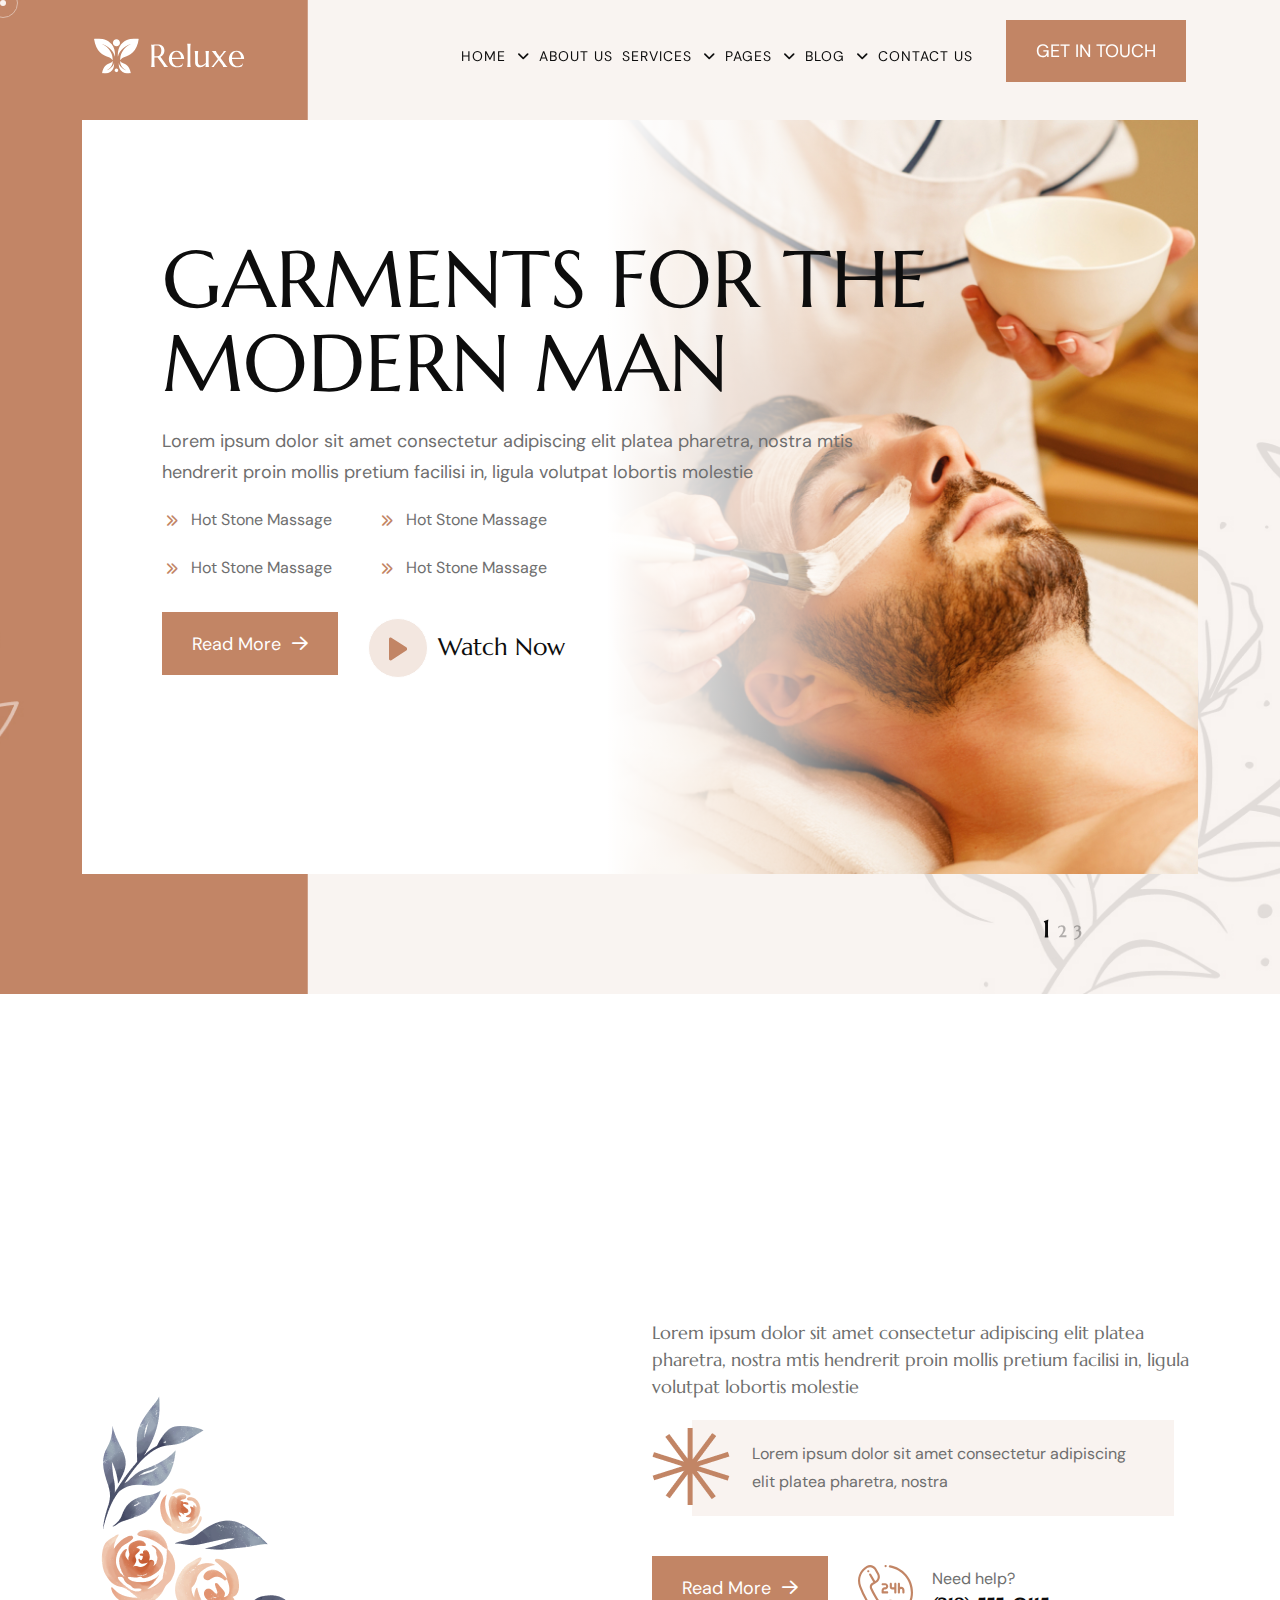
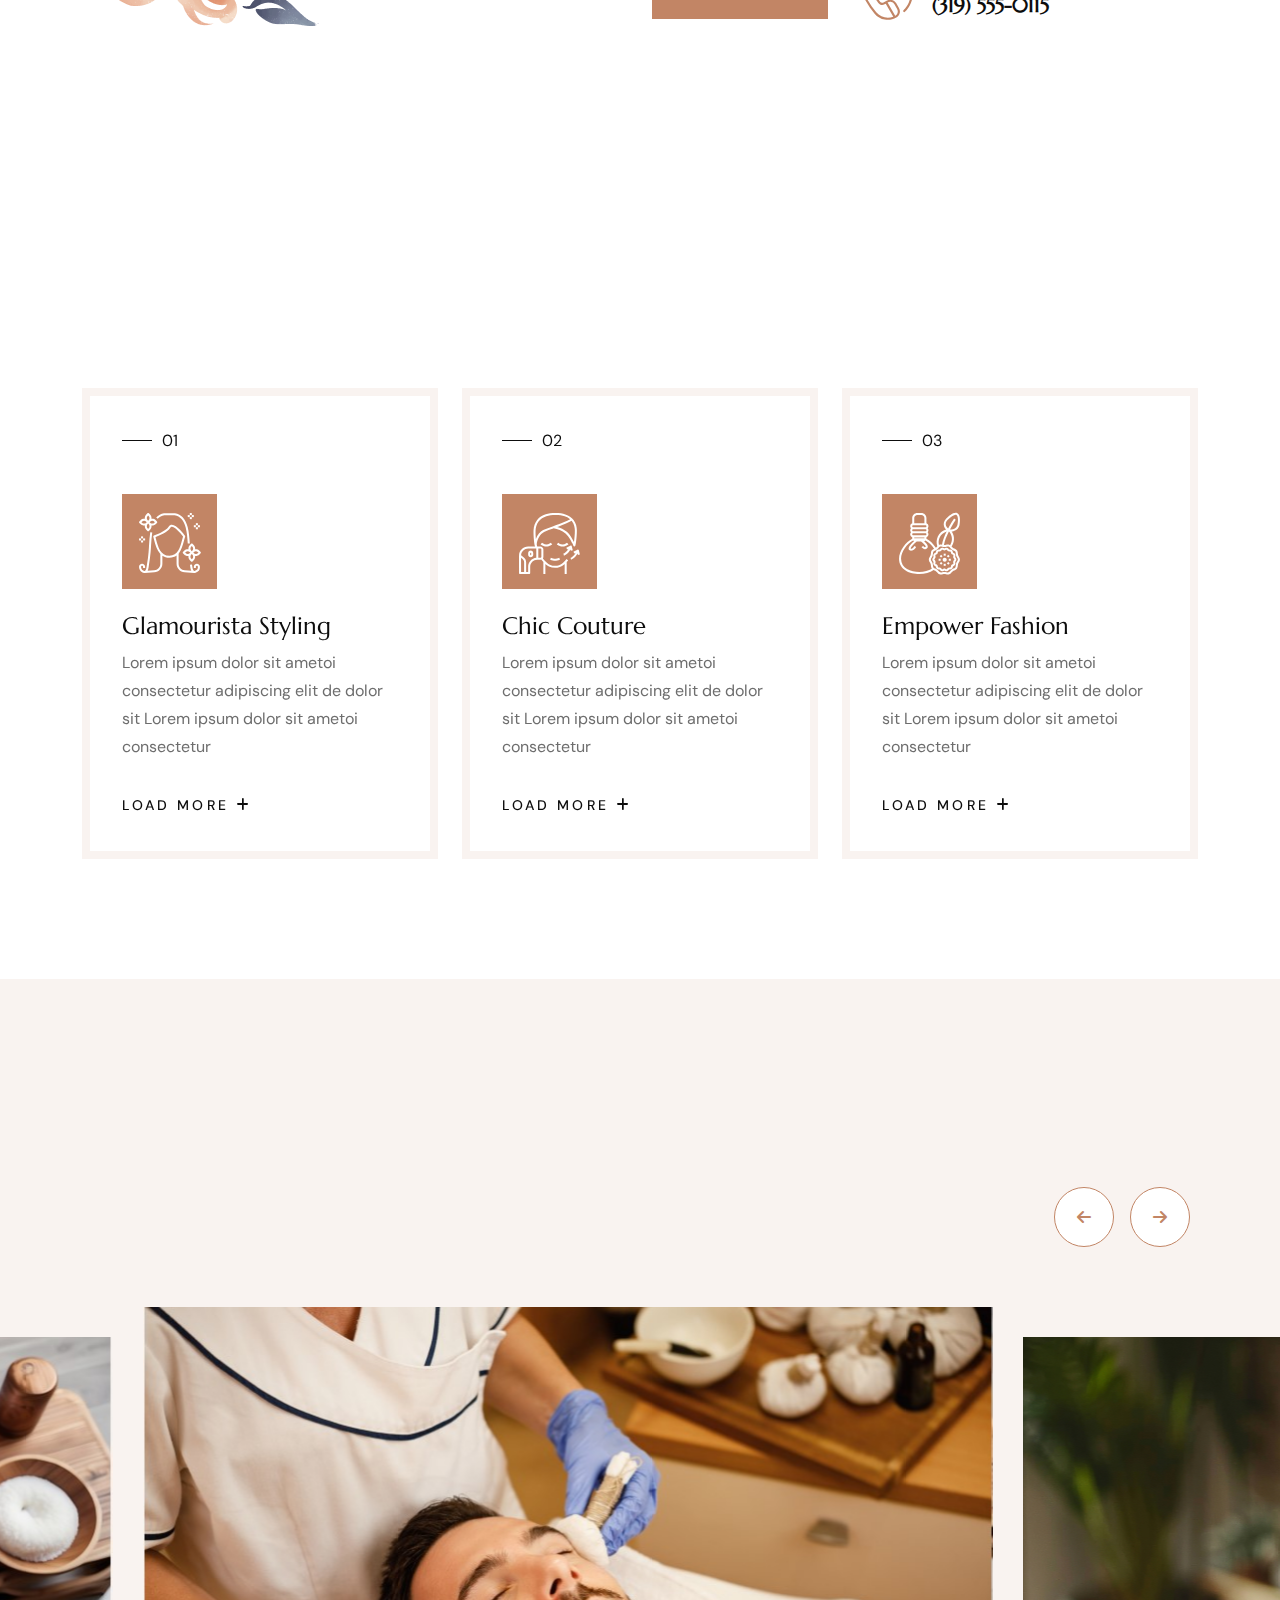
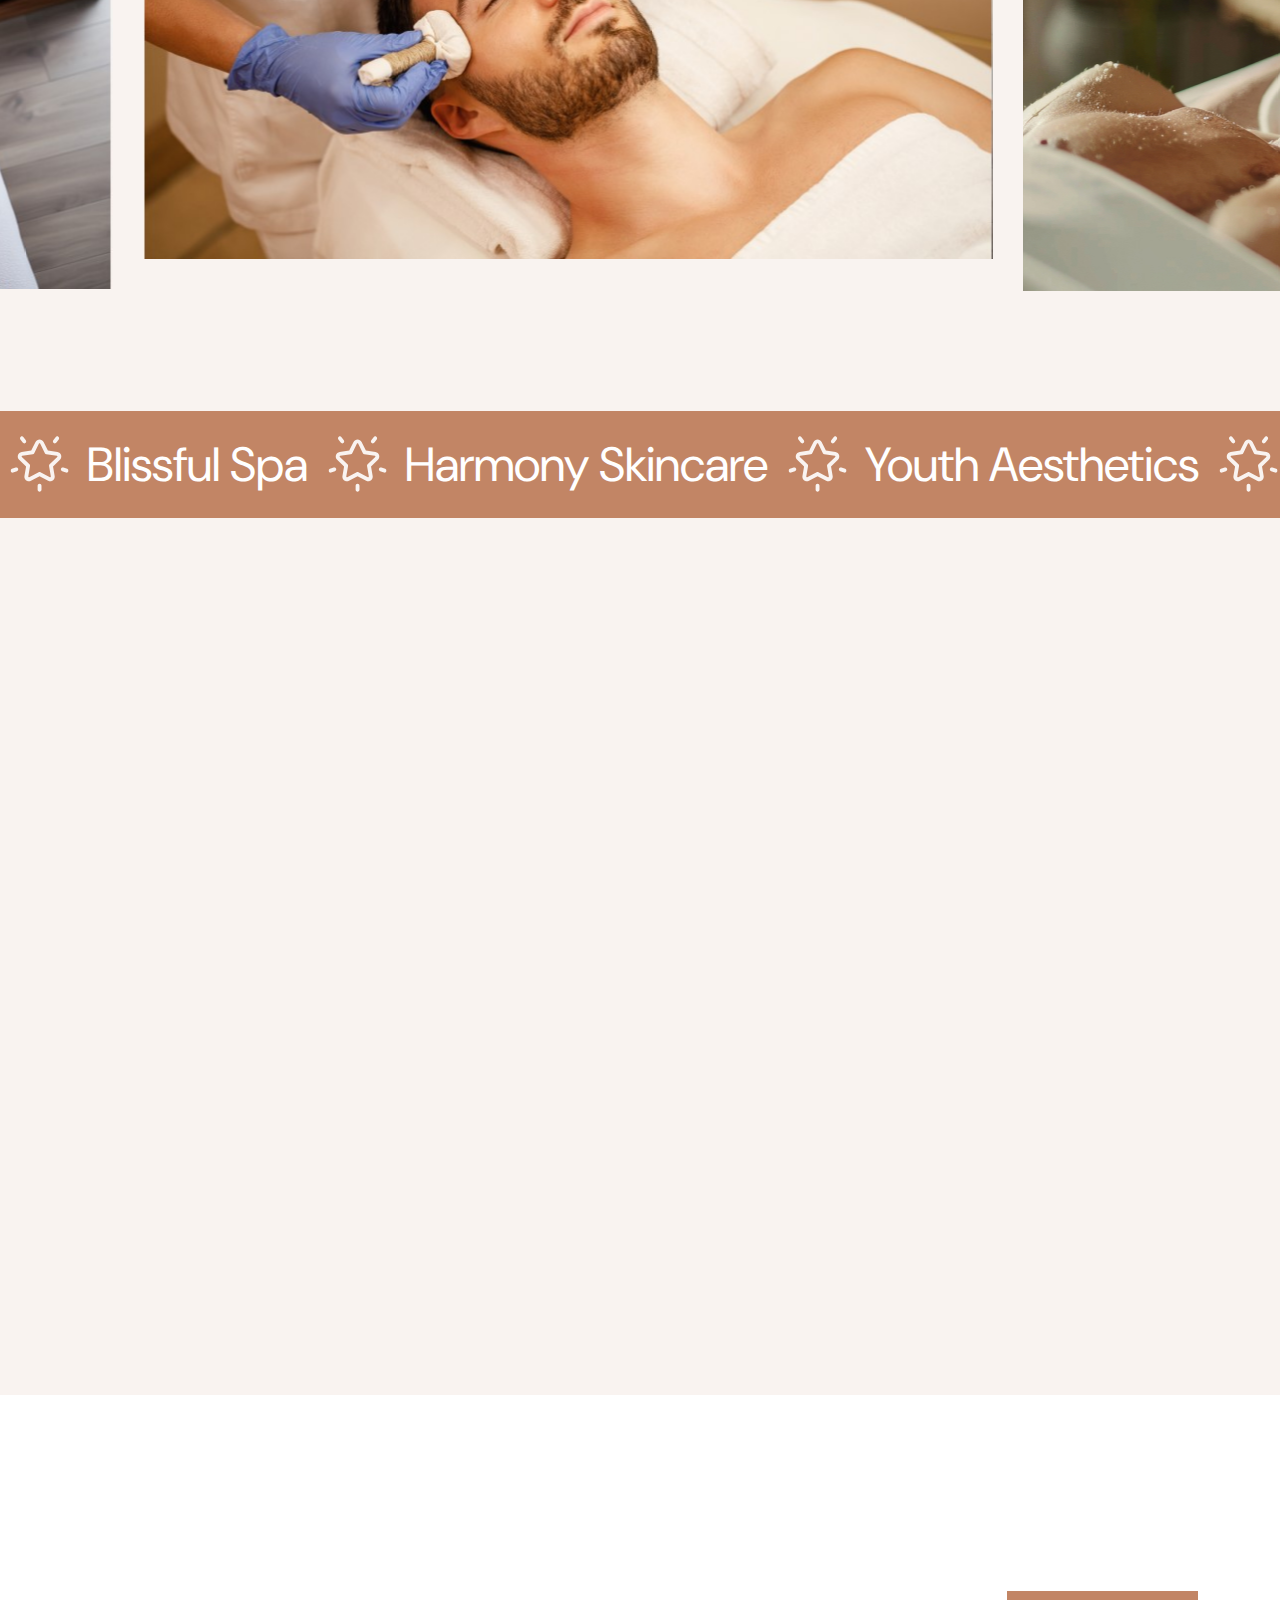
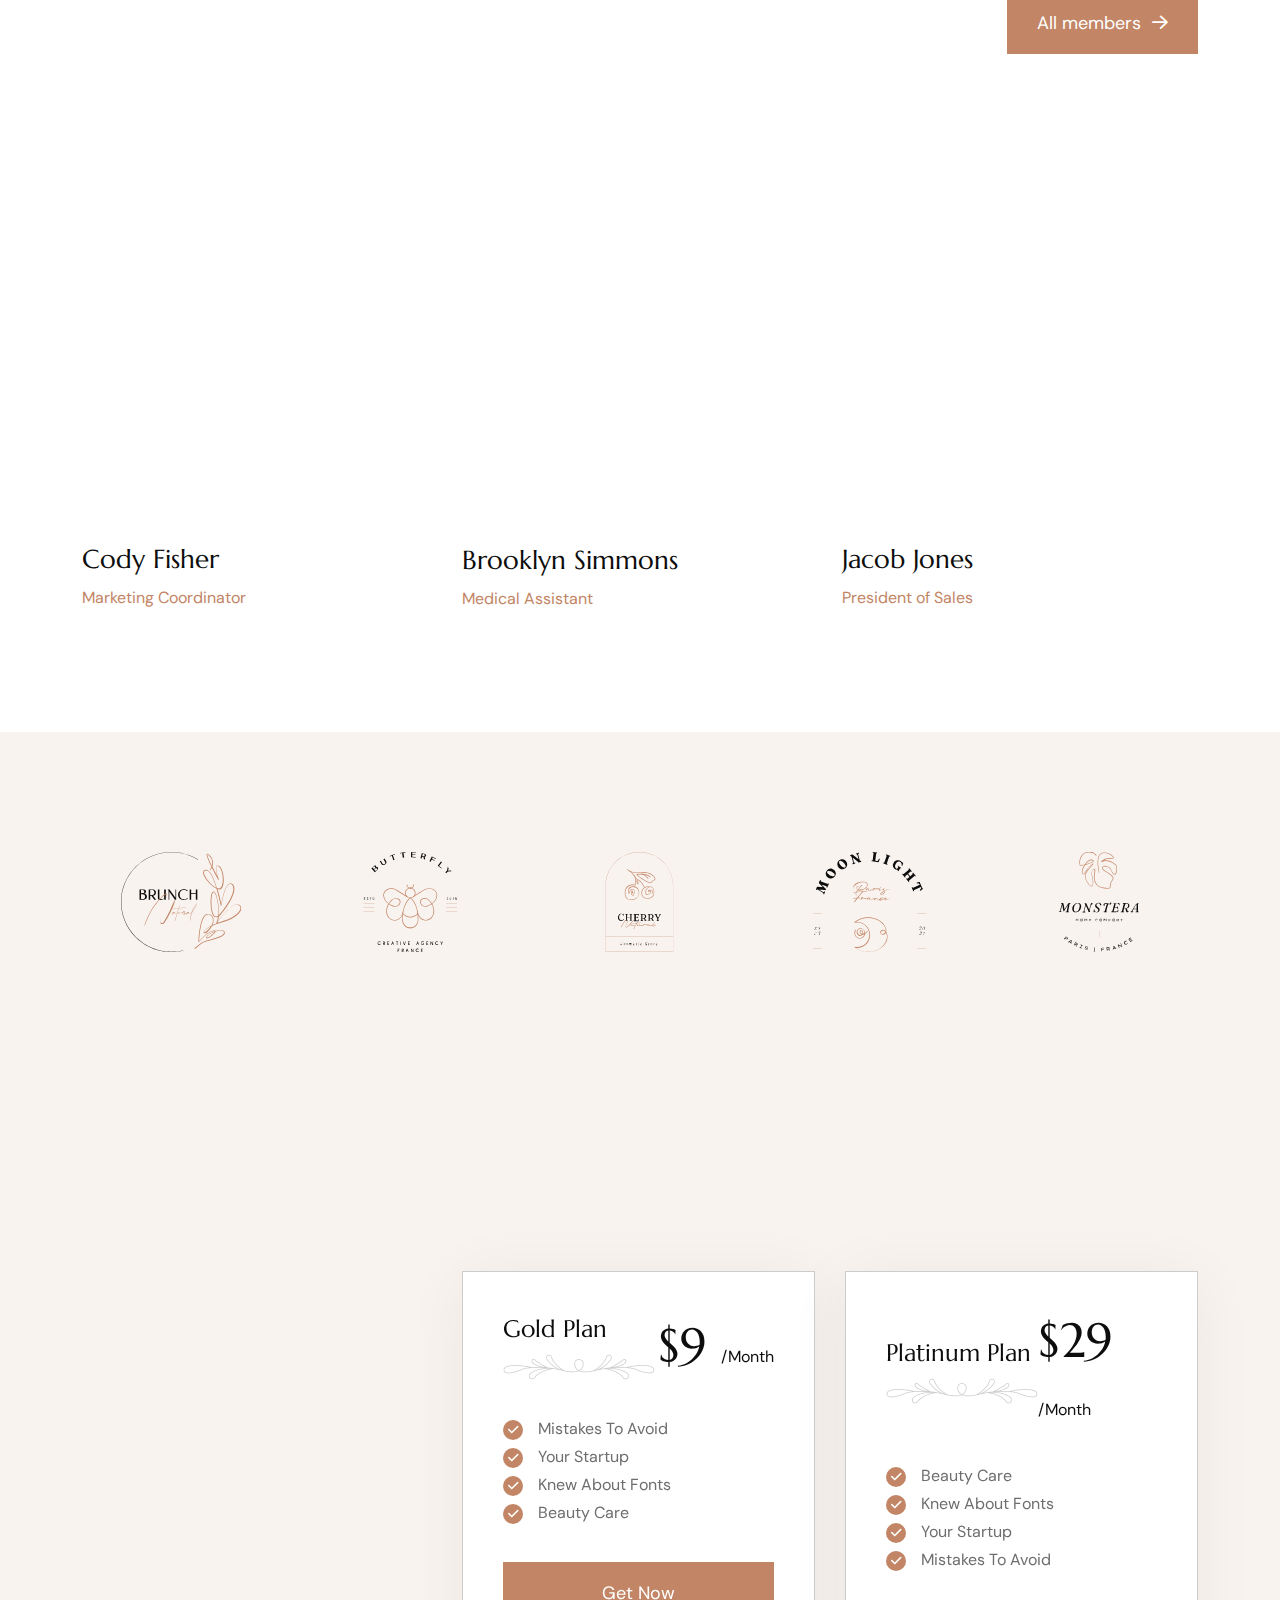
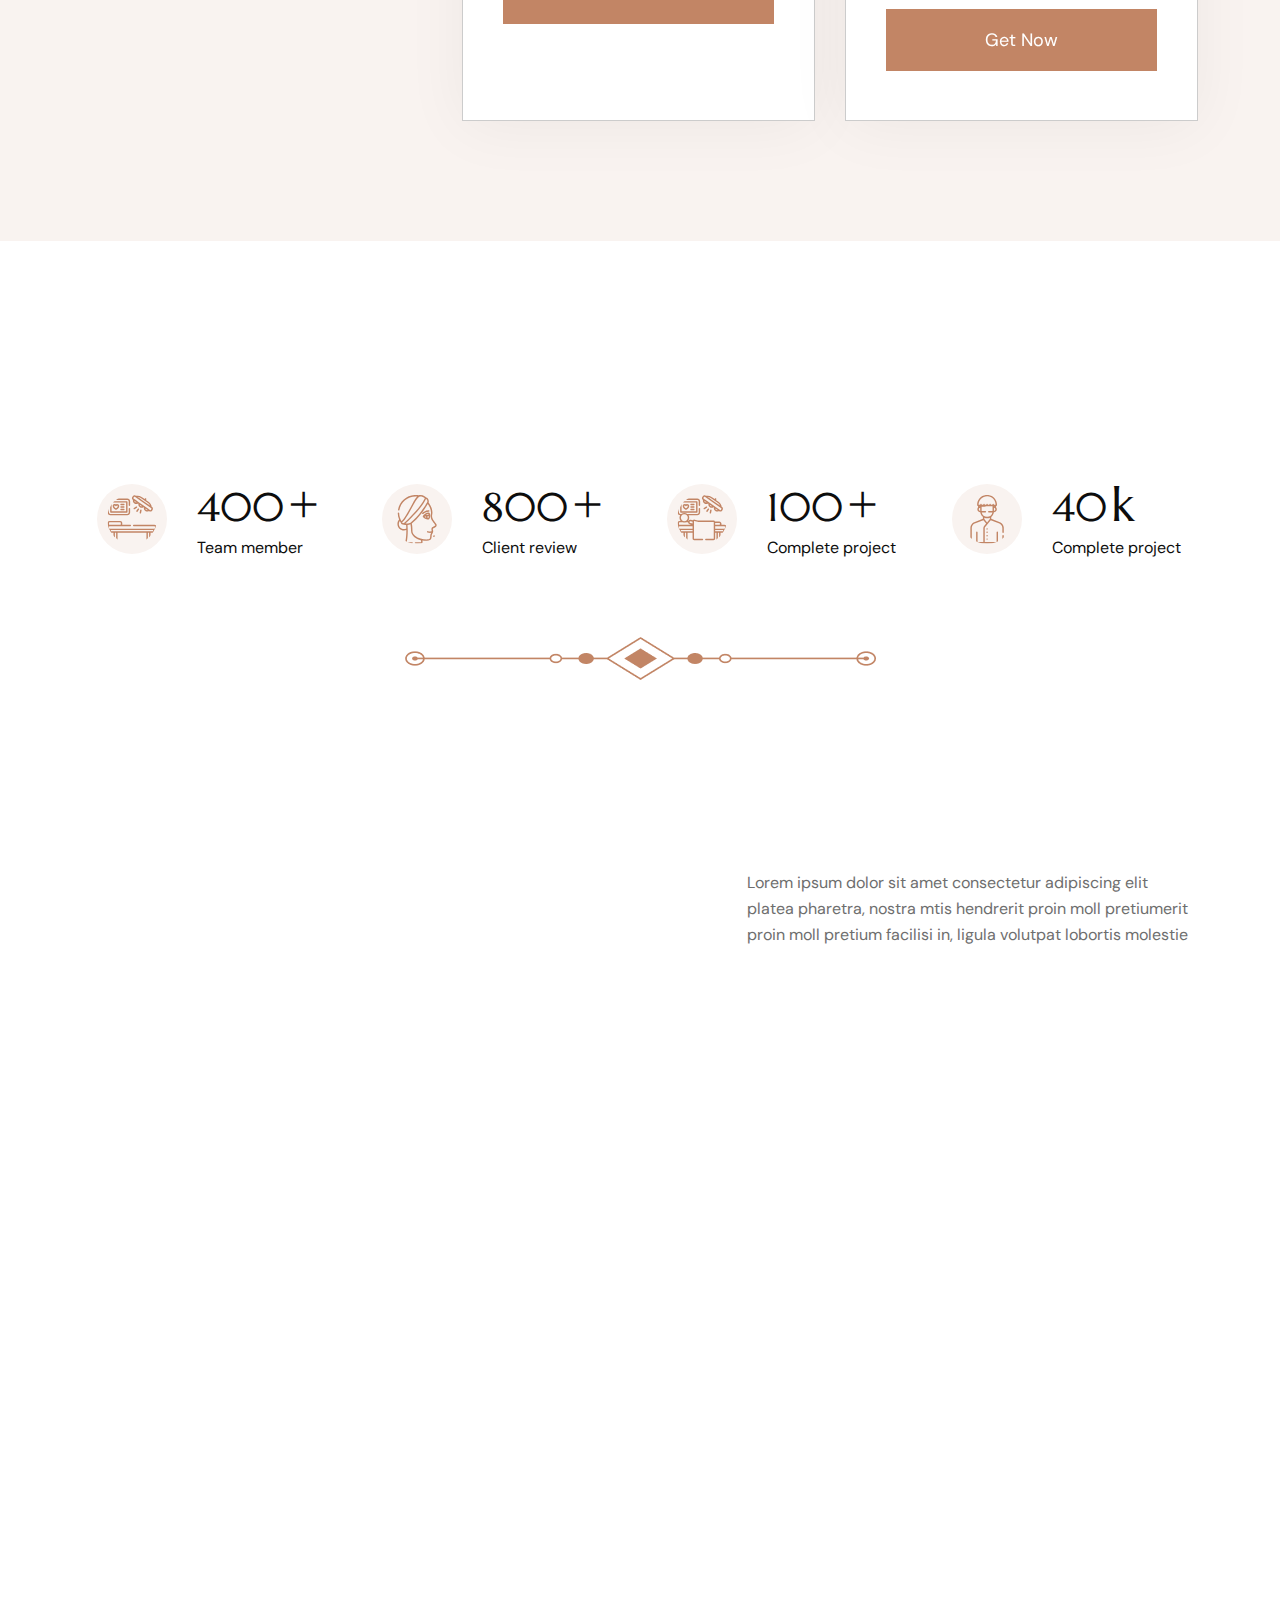
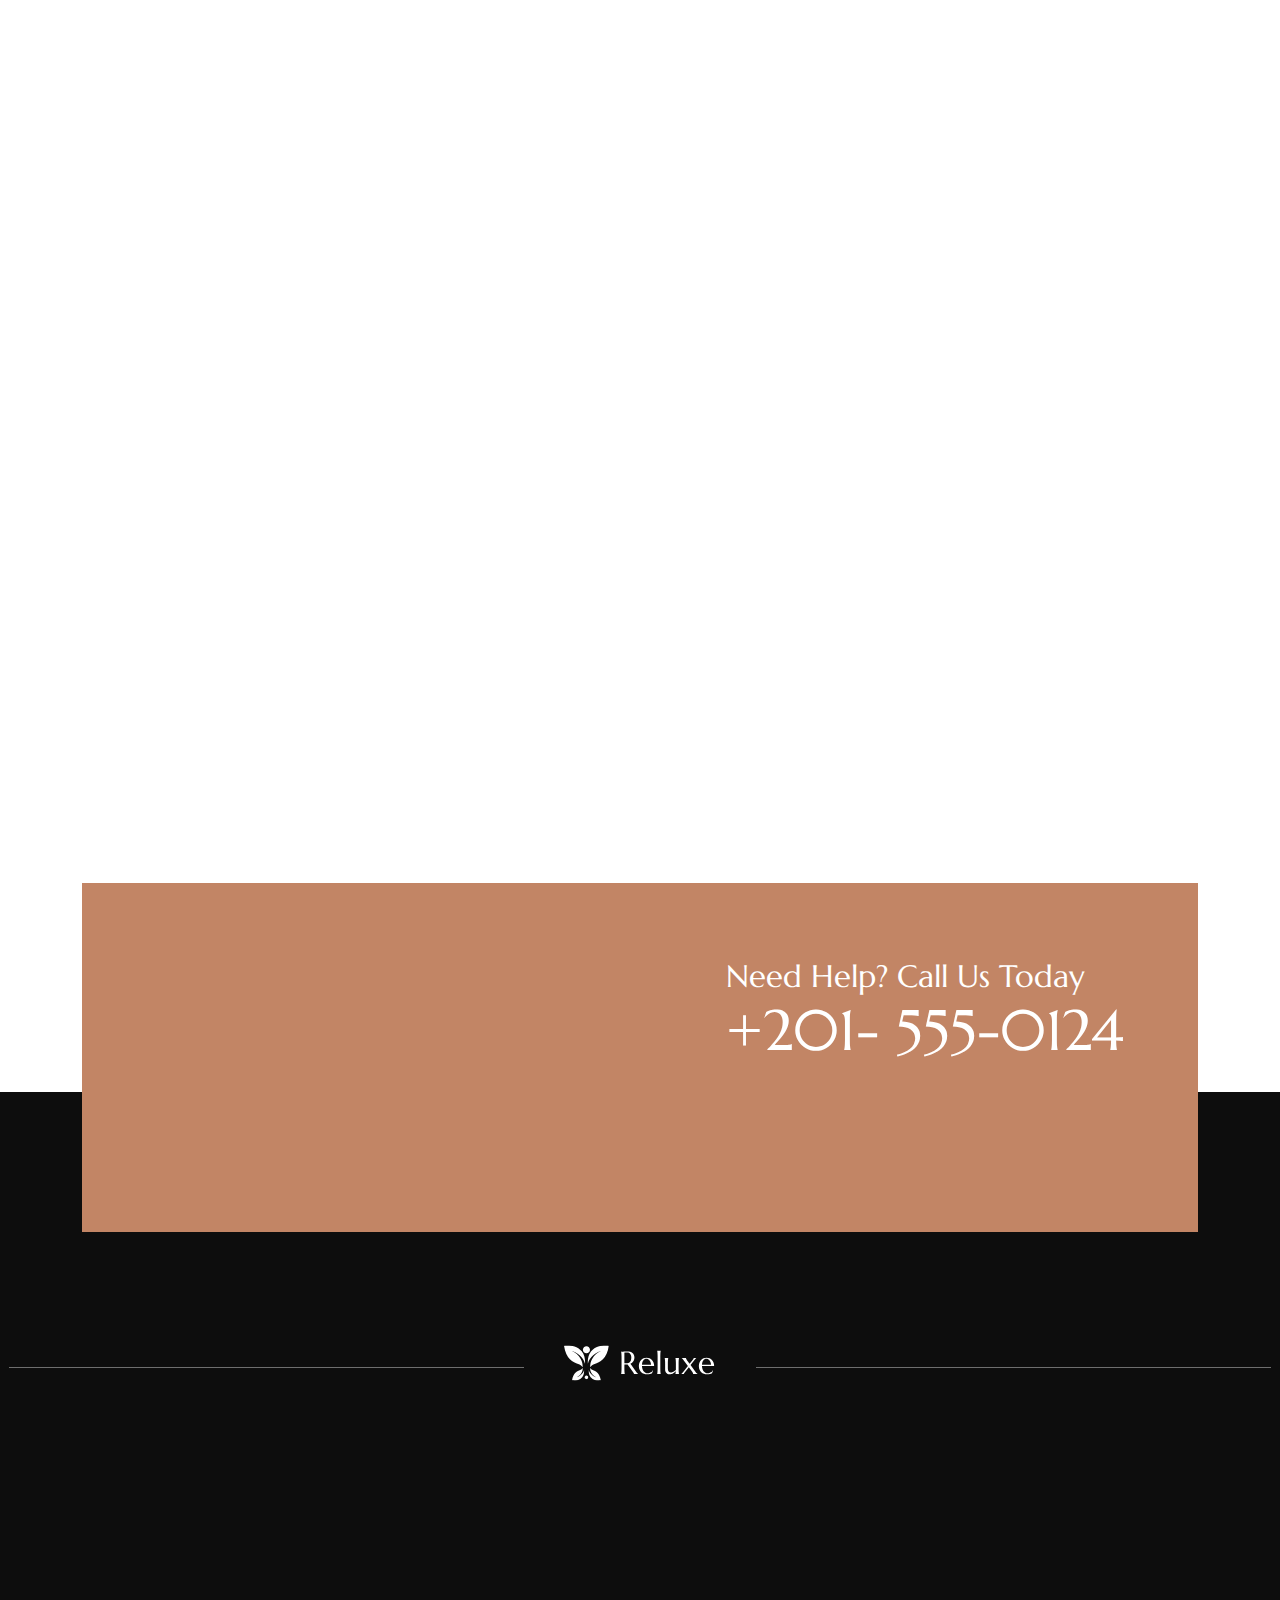
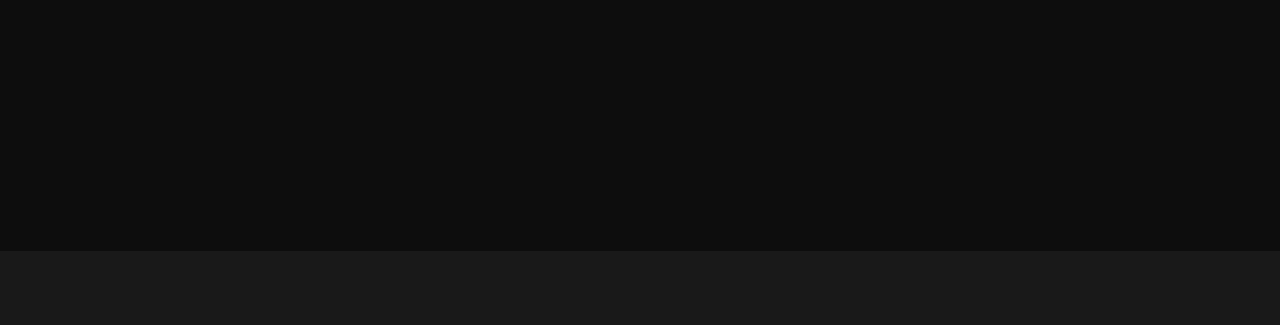
<file: index.html>
<!DOCTYPE html>
<html lang="zxx">
<!--<< Header Area >>-->

<head>
    <!-- ========== Meta Tags ========== -->
    <meta charset="UTF-8">
    <meta http-equiv="X-UA-Compatible" content="IE=edge">
    <meta name="viewport" content="width=device-width, initial-scale=1">
    <meta name="author" content="mugli">
    <meta name="description" content="Reluxe - Beauty spa, Barber Shop & Cosmetic Surgery Html Template">
    <!-- ======== Page title ============ -->
    <title>Reluxe - Beauty spa, Barber Shop & Cosmetic Surgery Html Template</title>
    <!--<< Favcion >>-->
    <link rel="shortcut icon" href="assets/images/favicon.png">
    <!--<< Bootstrap min.css >>-->
    <link rel="stylesheet" href="assets/css/bootstrap.min.css">
    <!--<< All Min Css >>-->
    <link rel="stylesheet" href="assets/css/all.min.css">
    <!--<< Animate.css >>-->
    <link rel="stylesheet" href="assets/css/animate.css">
    <!--<< Magnific popup.css >>-->
    <link rel="stylesheet" href="assets/css/magnific-popup.css">
    <!--<< MeanMenu.css >>-->
    <link rel="stylesheet" href="assets/css/meanmenu.css">
    <!--<< Swiper Bundle.css >>-->
    <link rel="stylesheet" href="assets/css/swiper-bundle.min.css">
    <!--<< NiceSelect.css >>-->
    <link rel="stylesheet" href="assets/css/nice-select.css">
    <!--<< Main.css >>-->
    <link rel="stylesheet" href="assets/css/main.css">
</head>

<body>

    <!-- Preloader Start -->
    <div id="preloader" class="preloader">
        <div class="animation-preloader">
            <div class="spinner">
            </div>
            <div class="txt-loading">
                <span data-text-preloader="R" class="letters-loading">
                    R
                </span>
                <span data-text-preloader="E" class="letters-loading">
                    E
                </span>
                <span data-text-preloader="L" class="letters-loading">
                    L
                </span>
                <span data-text-preloader="U" class="letters-loading">
                    U
                </span>
                <span data-text-preloader="X" class="letters-loading">
                    X
                </span>
                <span data-text-preloader="E" class="letters-loading">
                    E
                </span>
            </div>
            <p class="text-center">Loading</p>
        </div>
        <div class="loader">
            <div class="row">
                <div class="col-3 loader-section section-left">
                    <div class="bg"></div>
                </div>
                <div class="col-3 loader-section section-left">
                    <div class="bg"></div>
                </div>
                <div class="col-3 loader-section section-right">
                    <div class="bg"></div>
                </div>
                <div class="col-3 loader-section section-right">
                    <div class="bg"></div>
                </div>
            </div>
        </div>
    </div>

    <!-- Mouse Cursor Start -->
    <div class="mouse-cursor cursor-outer"></div>
    <div class="mouse-cursor cursor-inner"></div>

    <!-- Back To Top Start -->
    <button id="back-top" class="back-to-top">
        <i class="fa-solid fa-chevron-up"></i>
    </button>

    <!-- Offcanvas Area Start -->
    <div class="fix-area">
        <div class="offcanvas__info">
            <div class="offcanvas__wrapper">
                <div class="offcanvas__content">
                    <div class="offcanvas__top mb-5 d-flex justify-content-between align-items-center">
                        <div class="offcanvas__logo">
                            <a href="index.html">
                                <img src="assets/images/logo/logo2.svg" alt="logo-img">
                            </a>
                        </div>
                        <div class="offcanvas__close">
                            <button>
                                <i class="fas fa-times"></i>
                            </button>
                        </div>
                    </div>
                    <p class="text d-none d-xl-block">
                        Nullam dignissim, ante scelerisque the is euismod fermentum odio sem semper the is erat, a
                        feugiat leo urna eget eros. Duis Aenean a imperdiet risus.
                    </p>
                    <div class="mobile-menu fix mb-3"></div>
                    <div class="offcanvas__contact">
                        <h4>Contact Info</h4>
                        <ul>
                            <li class="d-flex align-items-center">
                                <div class="offcanvas__contact-icon">
                                    <i class="fal fa-map-marker-alt"></i>
                                </div>
                                <div class="offcanvas__contact-text">
                                    <a target="_blank" href="#">Main Street, Melbourne, Australia</a>
                                </div>
                            </li>
                            <li class="d-flex align-items-center">
                                <div class="offcanvas__contact-icon mr-15">
                                    <i class="fal fa-envelope"></i>
                                </div>
                                <div class="offcanvas__contact-text">
                                    <a href="mailto:info@example.com"><span
                                            class="mailto:info@example.com">info@example.com</span></a>
                                </div>
                            </li>
                            <li class="d-flex align-items-center">
                                <div class="offcanvas__contact-icon mr-15">
                                    <i class="fal fa-clock"></i>
                                </div>
                                <div class="offcanvas__contact-text">
                                    <a target="_blank" href="#">Mod-friday, 09am -05pm</a>
                                </div>
                            </li>
                            <li class="d-flex align-items-center">
                                <div class="offcanvas__contact-icon mr-15">
                                    <i class="far fa-phone"></i>
                                </div>
                                <div class="offcanvas__contact-text">
                                    <a href="tel:+11002345909">+11002345909</a>
                                </div>
                            </li>
                        </ul>
                        <div class="header-button mt-4">
                            <a href="contact.html" class="theme-btn text-center">
                                <span>Get A Quote<i class="fa-solid fa-arrow-right-long"></i></span>
                            </a>
                        </div>
                        <div class="social-icon d-flex align-items-center">
                            <a href="#"><i class="fab fa-facebook-f"></i></a>
                            <a href="#"><i class="fab fa-twitter"></i></a>
                            <a href="#"><i class="fab fa-youtube"></i></a>
                            <a href="#"><i class="fab fa-linkedin-in"></i></a>
                        </div>
                    </div>
                </div>
            </div>
        </div>
    </div>
    <div class="offcanvas__overlay"></div>

    <!-- Header Section Start -->
    <header class="header-section-1">
        <div class="container">
            <div id="header-sticky" class="header-1">
                <div class="container">
                    <div class="mega-menu-wrapper">
                        <div class="header-main">
                            <div class="header-left">
                                <div class="logo">
                                    <a href="index.html" class="header-logo">
                                        <img src="assets/images/logo/logo.svg" alt="logo-img">
                                    </a>
                                </div>
                            </div>
                            <div class="header-right d-flex justify-content-end align-items-center">
                                <div class="mean__menu-wrapper">
                                    <div class="main-menu">
                                        <nav id="mobile-menu">
                                            <ul>
                                                <li>
                                                    <a class="active" href="index.html">
                                                        Home
                                                        <i class="fas fa-angle-down"></i>
                                                    </a>
                                                    <ul class="submenu">
                                                        <li><a href="index.html">Home Spa</a></li>
                                                        <li><a href="index2.html">Home Barbar</a></li>
                                                        <li><a href="index3.html">Home Plastic Surgery</a></li>
                                                    </ul>
                                                </li>
                                                <li>
                                                    <a href="about.html">About Us</a>
                                                </li>
                                                <li>
                                                    <a href="services.html">
                                                        Services
                                                        <i class="fas fa-angle-down"></i>
                                                    </a>
                                                    <ul class="submenu">
                                                        <li><a href="services.html">Services</a></li>
                                                        <li><a href="service-details.html">Service Details</a></li>
                                                    </ul>
                                                </li>
                                                <li class="has-dropdown">
                                                    <a href="#">
                                                        Pages
                                                        <i class="fas fa-angle-down"></i>
                                                    </a>
                                                    <ul class="submenu">
                                                        <li class="has-dropdown">
                                                            <a href="project.html">
                                                                Project
                                                                <i class="fas fa-angle-down"></i>
                                                            </a>
                                                            <ul class="submenu">
                                                                <li><a href="project.html">Project</a></li>
                                                                <li><a href="project-details.html">Project Details</a>
                                                                </li>
                                                            </ul>
                                                        </li>
                                                        <li class="has-dropdown">
                                                            <a href="team.html">
                                                                Team
                                                                <i class="fas fa-angle-down"></i>
                                                            </a>
                                                            <ul class="submenu">
                                                                <li><a href="team.html">Team</a></li>
                                                                <li><a href="team-details.html">Team Details</a>
                                                                </li>
                                                            </ul>
                                                        </li>
                                                        <li><a href="faq.html">Faq's</a></li>
                                                    </ul>
                                                </li>
                                                <li>
                                                    <a href="blog.html">
                                                        Blog
                                                        <i class="fas fa-angle-down"></i>
                                                    </a>
                                                    <ul class="submenu">
                                                        <li><a href="blog.html">Blog</a></li>
                                                        <li><a href="blog-details.html">Blog Details</a></li>
                                                    </ul>
                                                </li>
                                                <li>
                                                    <a href="contact.html">Contact Us</a>
                                                </li>
                                            </ul>
                                        </nav>
                                    </div>
                                </div>
                                <div class="header-button">
                                    <div class="btn-wrapper">
                                        <a href="contact.html"> <span class="theme-btn"> GET IN TOUCH
                                            </span> </a>
                                    </div>
                                </div>
                                <div class="header__hamburger d-block d-xl-none my-auto">
                                    <div class="sidebar__toggle">
                                        <i class="fas fa-bars"></i>
                                    </div>
                                </div>
                            </div>
                        </div>
                    </div>
                </div>

            </div>
        </div>
    </header>

    <!-- Intro Section  S T A R T -->
    <div class="intro-section fix">
        <div class="slider-area">
            <div class="swiper introSliderOne">
                <div class="swiper-wrapper">
                    <div class="swiper-slide">
                        <div class="intro-wrapper style1 fix  section-padding bg-img">
                            <div class="container">
                                <div class="row">
                                    <div class="col-12">
                                        <div class="intro-content-wrapper style1" data-animation="slideInLeft"
                                            data-duration="2s" data-delay="0.3s">
                                            <div class="intro-thumb" data-animation="slideInRight" data-duration="2s"
                                                data-delay="1s">
                                                <img src="assets/images/intro/introThumb1_1.jpg" alt="thumb">
                                            </div>
                                            <div class="intro-content">
                                                <h1 class="mx-848" data-animation="slideInLeft" data-duration="2s"
                                                    data-delay=".3s">Garments for the Modern Man</h1>
                                                <p class=" mx-705" data-animation="slideInLeft" data-duration="2s"
                                                    data-delay=".5s">Lorem ipsum dolor sit amet consectetur adipiscing
                                                    elit platea
                                                    pharetra, nostra mtis hendrerit proin mollis pretium facilisi in,
                                                    ligula volutpat
                                                    lobortis molestie</p>
                                                <div class="checklist-wrapper" data-animation="slideInLeft"
                                                    data-duration="2s" data-delay=".8s">
                                                    <ul class="checklist style2">
                                                        <li> <i class="fa-solid fa-chevrons-right"></i> <span>Hot Stone
                                                                Massage</span>
                                                        </li>
                                                        <li> <i class="fa-solid fa-chevrons-right"></i> <span>Hot Stone
                                                                Massage</span>
                                                        </li>
                                                    </ul>
                                                    <ul class="checklist style2">
                                                        <li> <i class="fa-solid fa-chevrons-right"></i> <span>Hot Stone
                                                                Massage</span>
                                                        </li>
                                                        <li> <i class="fa-solid fa-chevrons-right"></i> <span>Hot Stone
                                                                Massage</span>
                                                        </li>
                                                    </ul>
                                                </div>
                                                <div class="contact-meta">
                                                    <div class="btn-wrapper" data-animation="slideInRight"
                                                        data-duration="2s" data-delay="1s">
                                                        <a href="contact.html" class="theme-btn style3">Read More <i
                                                                class="fa-regular fa-arrow-right"></i></a>
                                                    </div>
                                                    <div class="video-box" data-animation="slideInLeft"
                                                        data-duration="2s" data-delay="1.3s">
                                                        <div class="video-wrap ripple-effect">
                                                            <a href="https://www.youtube.com/watch?v=f2Gzr8sAGB8"
                                                                class="play-btn popup-video"><img class="playerImg"
                                                                    src="assets/images/icon/player.svg" alt="icon"></a>
                                                        </div>

                                                        <h4>Watch now</h4>
                                                    </div>

                                                </div>
                                            </div>

                                        </div>
                                    </div>
                                </div>
                            </div>
                        </div>
                    </div>
                    <div class="swiper-slide">
                        <div class="intro-wrapper style1 fix  section-padding bg-img">
                            <div class="container">
                                <div class="row">
                                    <div class="col-12">
                                        <div class="intro-content-wrapper style1" data-animation="slideInLeft"
                                            data-duration="2s" data-delay="0.3s">
                                            <div class="intro-thumb" data-animation="slideInRight" data-duration="2s"
                                                data-delay="0.4s">
                                                <img src="assets/images/intro/introThumb1_1.jpg" alt="thumb">
                                            </div>
                                            <div class="intro-content">
                                                <h1 class="mx-848" data-animation="slideInLeft" data-duration="2s"
                                                    data-delay=".3s">Garments for the Modern Man</h1>
                                                <p class=" mx-705" data-animation="slideInLeft" data-duration="2s"
                                                    data-delay=".5s">Lorem ipsum dolor sit amet consectetur adipiscing
                                                    elit platea
                                                    pharetra, nostra mtis hendrerit proin mollis pretium facilisi in,
                                                    ligula volutpat
                                                    lobortis molestie</p>
                                                <div class="checklist-wrapper" data-animation="slideInLeft"
                                                    data-duration="2s" data-delay=".8s">
                                                    <ul class="checklist style2">
                                                        <li> <i class="fa-solid fa-chevrons-right"></i> <span>Hot Stone
                                                                Massage</span>
                                                        </li>
                                                        <li> <i class="fa-solid fa-chevrons-right"></i> <span>Hot Stone
                                                                Massage</span>
                                                        </li>
                                                    </ul>
                                                    <ul class="checklist style2">
                                                        <li> <i class="fa-solid fa-chevrons-right"></i> <span>Hot Stone
                                                                Massage</span>
                                                        </li>
                                                        <li> <i class="fa-solid fa-chevrons-right"></i> <span>Hot Stone
                                                                Massage</span>
                                                        </li>
                                                    </ul>
                                                </div>
                                                <div class="contact-meta">
                                                    <div class="btn-wrapper" data-animation="slideInRight"
                                                        data-duration="2s" data-delay="1s">
                                                        <a href="contact.html" class="theme-btn style3">Read More <i
                                                                class="fa-regular fa-arrow-right"></i></a>
                                                    </div>
                                                    <div class="video-box" data-animation="slideInLeft"
                                                        data-duration="2s" data-delay="1.3s">
                                                        <div class="video-wrap ripple-effect">
                                                            <a href="https://www.youtube.com/watch?v=f2Gzr8sAGB8"
                                                                class="play-btn popup-video"><img class="playerImg"
                                                                    src="assets/images/icon/player.svg" alt="icon"></a>
                                                        </div>

                                                        <h4>Watch now</h4>
                                                    </div>

                                                </div>
                                            </div>

                                        </div>
                                    </div>
                                </div>
                            </div>
                        </div>
                    </div>
                    <div class="swiper-slide">
                        <div class="intro-wrapper style1 fix  section-padding bg-img">
                            <div class="container">
                                <div class="row">
                                    <div class="col-12">
                                        <div class="intro-content-wrapper style1" data-animation="slideInLeft"
                                            data-duration="2s" data-delay="0.3s">
                                            <div class="intro-thumb" data-animation="slideInRight" data-duration="2s"
                                                data-delay="1s">
                                                <img src="assets/images/intro/introThumb1_1.jpg" alt="thumb">
                                            </div>
                                            <div class="intro-content">
                                                <h1 class="mx-848" data-animation="slideInLeft" data-duration="2s"
                                                    data-delay=".3s">Garments for the Modern Man</h1>
                                                <p class=" mx-705" data-animation="slideInLeft" data-duration="2s"
                                                    data-delay=".5s">Lorem ipsum dolor sit amet consectetur adipiscing
                                                    elit platea
                                                    pharetra, nostra mtis hendrerit proin mollis pretium facilisi in,
                                                    ligula volutpat
                                                    lobortis molestie</p>
                                                <div class="checklist-wrapper" data-animation="slideInLeft"
                                                    data-duration="2s" data-delay=".8s">
                                                    <ul class="checklist style2">
                                                        <li> <i class="fa-solid fa-chevrons-right"></i> <span>Hot Stone
                                                                Massage</span>
                                                        </li>
                                                        <li> <i class="fa-solid fa-chevrons-right"></i> <span>Hot Stone
                                                                Massage</span>
                                                        </li>
                                                    </ul>
                                                    <ul class="checklist style2">
                                                        <li> <i class="fa-solid fa-chevrons-right"></i> <span>Hot Stone
                                                                Massage</span>
                                                        </li>
                                                        <li> <i class="fa-solid fa-chevrons-right"></i> <span>Hot Stone
                                                                Massage</span>
                                                        </li>
                                                    </ul>
                                                </div>
                                                <div class="contact-meta">
                                                    <div class="btn-wrapper" data-animation="slideInRight"
                                                        data-duration="2s" data-delay="1s">
                                                        <a href="contact.html" class="theme-btn style3">Read More <i
                                                                class="fa-regular fa-arrow-right"></i></a>
                                                    </div>
                                                    <div class="video-box" data-animation="slideInLeft"
                                                        data-duration="2s" data-delay="1.3s">
                                                        <div class="video-wrap ripple-effect">
                                                            <a href="https://www.youtube.com/watch?v=f2Gzr8sAGB8"
                                                                class="play-btn popup-video"><img class="playerImg"
                                                                    src="assets/images/icon/player.svg" alt="icon"></a>
                                                        </div>

                                                        <h4>Watch now</h4>
                                                    </div>

                                                </div>
                                            </div>

                                        </div>
                                    </div>
                                </div>
                            </div>
                        </div>
                    </div>
                </div>
                <div class="pagination-class swiper-pagination"></div>
            </div>
        </div>
    </div>

    <!-- Why Choose Us Section  S T A R T -->
    <div class="wcu-section section-padding pb-0">
        <div class="wcu-wrapper style1">
            <div class="shape1 d-none d-xxl-block"><img src="assets/images/shape/wcuShape1_4.png" alt="shape"></div>
            <div class="container">
                <div class="row gy-5 d-flex align-items-center">
                    <div class="col-lg-6">
                        <div class="wcu-thumb style1">
                            <img class="thumb1 img-custom-anim-left wow fadeInUp" data-wow-delay=".4s"
                                src="assets/images/wcu/wcuThumb1_1.jpg" alt="thumb">
                            <img class="thumb2 img-custom-anim-top wow fadeInUp" data-wow-delay=".4s"
                                src="assets/images/wcu/wcuThumb1_2.jpg" alt="thumb">
                            <img class="shape1 float-bob-x" src="assets/images/shape/wcuShape1_1.png" alt="shape">
                            <img class="shape2" src="assets/images/shape/wcuShape1_2.png" alt="shape">
                        </div>
                    </div>
                    <div class="col-lg-6">
                        <div class="wcu-content style1">
                            <div class="section-title">
                                <div class="subtitle wow fadeInUp" data-wow-delay=".5s"> <img
                                        src="assets/images/shape/titleShape1_1.png" alt="icon"> WHY CHOOSE Us <img
                                        src="assets/images/shape/titleShape1_2.png" alt="icon"> </div>
                                <h2 class="mt-15 wow fadeInUp" data-wow-delay=".3s">Trendsetting Fashion that Empowers
                                    Man</h2>
                                <p>Lorem ipsum dolor sit amet consectetur adipiscing elit platea pharetra, nostra mtis
                                    hendrerit proin mollis pretium facilisi in, ligula volutpat lobortis molestie</p>
                            </div>
                            <div class="box">
                                <img class="cir36" src="assets/images/shape/wcuShape1_3.png" alt="">
                                <p>Lorem ipsum dolor sit amet consectetur adipiscing elit platea pharetra, nostra</p>
                            </div>
                            <div class="contact-meta">
                                <div class="item">
                                    <a href="contact.html" class="theme-btn">Read More <i
                                            class="fa-regular fa-arrow-right"></i></a>
                                </div>
                                <div class="item">
                                    <div class="fancy-box">
                                        <div class="fancy-item">
                                            <img src="assets/images/icon/wcuIcon1_1.svg" alt="icon">
                                        </div>
                                        <div class="fancy-item">
                                            <p>Need help?</p>
                                            <h4>(319) 555-0115</h4>
                                        </div>
                                    </div>
                                </div>
                            </div>
                        </div>
                    </div>
                </div>
            </div>
        </div>
    </div>

    <!-- Services Section    S T A R T -->
    <section class="services-section section-padding fix">
        <div class="container">
            <div class="section-title text-center mx-850 mx-auto mb-50">
                <div class="subtitle wow fadeInUp" data-wow-delay=".5s"> <img
                        src="assets/images/shape/titleShape1_1.png" alt="icon"> OUR SERVICES <img
                        src="assets/images/shape/titleShape1_2.png" alt="icon"> </div>
                <h2 class="mt-15 wow fadeInUp" data-wow-delay=".3s">Chic and Sophisticated Styles for Fashion</h2>
            </div>
            <div class="row gy-5 gx-30">
                <div class="col-lg-4">
                    <div class="service-card style1" data-tilt data-tilt-max="5">
                        <h6>01</h6>
                        <div class="icon"><img src="assets/images/icon/servicesIcon1_1.svg" alt="icon"></div>
                        <h4><a href="service-details.html">Glamourista Styling</a></h4>
                        <p>Lorem ipsum dolor sit ametoi consectetur adipiscing elit de dolor sit Lorem ipsum dolor sit
                            ametoi consectetur</p>
                        <a href="service-details.html" class="theme-btn-2">Load More <i
                                class="fa-sharp fa-solid fa-plus"></i></a>
                    </div>
                </div>
                <div class="col-lg-4">
                    <div class="service-card style1" data-tilt data-tilt-max="10">
                        <h6>02</h6>
                        <div class="icon"><img src="assets/images/icon/servicesIcon1_2.svg" alt="icon"></div>
                        <h4><a href="service-details.html">Chic Couture</a></h4>
                        <p>Lorem ipsum dolor sit ametoi consectetur adipiscing elit de dolor sit Lorem ipsum dolor sit
                            ametoi consectetur</p>
                        <a href="service-details.html" class="theme-btn-2">Load More <i
                                class="fa-sharp fa-solid fa-plus"></i></a>
                    </div>
                </div>
                <div class="col-lg-4">
                    <div class="service-card style1" data-tilt data-tilt-max="5">
                        <h6>03</h6>
                        <div class="icon"><img src="assets/images/icon/servicesIcon1_3.svg" alt="icon"></div>
                        <h4><a href="service-details.html">Empower Fashion</a></h4>
                        <p>Lorem ipsum dolor sit ametoi consectetur adipiscing elit de dolor sit Lorem ipsum dolor sit
                            ametoi consectetur</p>
                        <a href="service-details.html" class="theme-btn-2">Load More <i
                                class="fa-sharp fa-solid fa-plus"></i></a>
                    </div>
                </div>
            </div>
        </div>
    </section>

    <!-- Project Section    S T A R T -->
    <div class="project-section section-padding fix bg-theme2">
        <div class="project-wrapper style1">
            <div class="container">
                <div class="section-title-area">
                    <div class="row gx-85 mb-90 d-flex align-items-end justify-content-between">
                        <div class="col-lg-7">
                            <div class="section-title">
                                <div class="subtitle wow fadeInUp" data-wow-delay=".5s"> <img class="me-2"
                                        src="assets/images/shape/titleShape1_1.png" alt="icon">Recent Projects <img
                                        src="assets/images/shape/titleShape1_2.png" alt="icon"> </div>
                                <h2 class="mt-15 wow fadeInUp" data-wow-delay=".3s">Timeless Elegance with a Modern
                                    Twist</h2>
                            </div>
                        </div>
                        <div class="col-lg-5 d-flex justify-content-md-end">
                            <div class="arrow-button">
                                <button class="arrow-prev"><i class="fa-solid fa-arrow-left"></i></button>
                                <button class="arrow-next"><i class="fa-solid fa-arrow-right"></i></button>
                            </div>
                        </div>
                    </div>
                </div>

                <div class="slider-area">
                    <div class="swiper projectSliderOne">
                        <div class="swiper-wrapper">
                            <div class="swiper-slide">
                                <div class="project-card style1">
                                    <div class="project-thumb">
                                        <img src="assets/images/project/projectThumb1_1.jpg" alt="thumb">
                                        <div class="project-content">
                                            <div class="item mx-345">
                                                <h3>Fashionable Finds</h3>
                                                <p>Lorem ipsum dolor sit amet consectetur adipiscing</p>
                                            </div>
                                            <div class="item">
                                                <a href="project-details.html"><i
                                                        class="fa-sharp fa-regular fa-arrow-right-long"></i></a>
                                            </div>
                                        </div>
                                    </div>
                                </div>
                            </div>
                            <div class="swiper-slide">
                                <div class="project-card style1">
                                    <div class="project-thumb">
                                        <img src="assets/images/project/projectThumb1_2.jpg" alt="thumb">
                                        <div class="project-content">
                                            <div class="item mx-345">
                                                <h3>Fashionable Finds</h3>
                                                <p>Lorem ipsum dolor sit amet consectetur adipiscing</p>
                                            </div>
                                            <div class="item">
                                                <a href="project-details.html"><i
                                                        class="fa-sharp fa-regular fa-arrow-right-long"></i></a>
                                            </div>
                                        </div>
                                    </div>
                                </div>
                            </div>
                            <div class="swiper-slide">
                                <div class="project-card style1">
                                    <div class="project-thumb">
                                        <img src="assets/images/project/projectThumb1_3.jpg" alt="thumb">
                                        <div class="project-content">
                                            <div class="item mx-345">
                                                <h3>Fashionable Finds</h3>
                                                <p>Lorem ipsum dolor sit amet consectetur adipiscing</p>
                                            </div>
                                            <div class="item">
                                                <a href="project-details.html"><i
                                                        class="fa-sharp fa-regular fa-arrow-right-long"></i></a>
                                            </div>
                                        </div>
                                    </div>
                                </div>
                            </div>
                        </div>
                    </div>
                </div>
            </div>
        </div>
    </div>

    <!-- Marquee Section    S T A R T -->
    <div class="marquee-wrapper style-2 text-slider ">
        <div class="marquee-inner to-left">
            <ul class="marqee-list d-flex">
                <li class="marquee-item style-2">
                    <span class="text-slider"><img src="assets/images/icon/sliderStar.svg" alt="img"></span>
                    <span class="text-slider"></span><span class="text-slider text-style">Blissful Spa</span>
                    <span class="text-slider"><img src="assets/images/icon/sliderStar.svg" alt="img"></span>
                    <span class="text-slider"></span><span class="text-slider text-style">Harmony Skincare</span>
                    <span class="text-slider"><img src="assets/images/icon/sliderStar.svg" alt="img"></span>
                    <span class="text-slider"></span><span class="text-slider text-style">Youth Aesthetics</span>
                    <span class="text-slider"><img src="assets/images/icon/sliderStar.svg" alt="img"></span>
                    <span class="text-slider"></span><span class="text-slider text-style">Trends Spa</span>
                    <span class="text-slider"><img src="assets/images/icon/sliderStar.svg" alt="img"></span>
                    <span class="text-slider"></span><span class="text-slider text-style">Escape Wellness </span>
                    <span class="text-slider"><img src="assets/images/icon/sliderStar.svg" alt="img"></span>
                    <span class="text-slider"></span><span class="text-slider text-style">Blissful Spa</span>
                    <span class="text-slider"><img src="assets/images/icon/sliderStar.svg" alt="img"></span>
                    <span class="text-slider"></span><span class="text-slider text-style">Harmony Skincare</span>
                    <span class="text-slider"><img src="assets/images/icon/sliderStar.svg" alt="img"></span>
                    <span class="text-slider"></span><span class="text-slider text-style">Youth Aesthetics</span>
                    <span class="text-slider"><img src="assets/images/icon/sliderStar.svg" alt="img"></span>
                    <span class="text-slider"></span><span class="text-slider text-style">Trends Spa</span>
                    <span class="text-slider"><img src="assets/images/icon/sliderStar.svg" alt="img"></span>
                    <span class="text-slider"></span><span class="text-slider text-style">Escape Wellness </span>
                </li>
            </ul>
        </div>
    </div>

    <!-- Services Section    S T A R T -->
    <section class="services-section section-padding fix bg-theme2">

        <div class="services-wrapper style2">
            <div class="shape1 d-none d-xxl-block"><img src="assets/images/shape/servicesShape1_1.png" alt="shape">
            </div>
            <div class="container">
                <div class="section-title text-center mx-850 mx-auto">
                    <div class="subtitle wow fadeInUp" data-wow-delay=".5s"> <img
                            src="assets/images/shape/titleShape1_1.png" alt="icon"> EXPLORE OUR SERVICES <img
                            src="assets/images/shape/titleShape1_2.png" alt="icon"> </div>
                    <h2 class="mt-15 wow fadeInUp" data-wow-delay=".3s">Bold and Beautiful Fashion for the Confident
                        Man</h2>
                </div>
                <div class="row gy-5 mt-15 d-flex align-items-center">
                    <div class="col-lg-4 d-flex justify-content-center">
                        <div class="fancy-content-wrapper wow fadeInUp" data-wow-delay=".3s">
                            <div class="fancy-box style1 mb-30">
                                <div class="fancy-item">
                                    <h4 class=" text-end">Elegant Twist</h4>
                                    <p class="text-end">Lorem ipsum dolor sit amet consectetur adipiscing</p>
                                </div>
                                <div class="fancy-item">
                                    <div class="icon">
                                        <img src="assets/images/icon/servicesIcon2_1.svg" alt="icon">
                                    </div>
                                </div>
                            </div>
                            <div class="fancy-box style1 mb-30">
                                <div class="fancy-item">
                                    <h4 class=" text-end">Confidence Couture</h4>
                                    <p class="text-end">Lorem ipsum dolor sit amet consectetur adipiscing</p>
                                </div>
                                <div class="fancy-item">
                                    <div class="icon">
                                        <img src="assets/images/icon/servicesIcon2_2.svg" alt="icon">
                                    </div>
                                </div>
                            </div>
                            <div class="fancy-box style1">
                                <div class="fancy-item">
                                    <h4 class=" text-end">Effortless Elegance</h4>
                                    <p class="text-end">Lorem ipsum dolor sit amet consectetur adipiscing</p>
                                </div>
                                <div class="fancy-item">
                                    <div class="icon">
                                        <img src="assets/images/icon/servicesIcon2_3.svg" alt="icon">
                                    </div>
                                </div>
                            </div>
                        </div>
                    </div>
                    <div class="col-lg-4 d-flex justify-content-center">
                        <div class="services-thumb  img-custom-anim-left wow fadeInUp" data-wow-delay=".4s">
                            <img src="assets/images/services/servicesThumb2_1.png" alt="thumb">
                            <div class="shape"><img src="assets/images/shape/servicesShape2_1.png" alt="shape"></div>
                        </div>
                    </div>
                    <div class="col-lg-4 d-flex justify-content-center">
                        <div class="fancy-content-wrapper wow fadeInUp" data-wow-delay=".8s">
                            <div class="fancy-box style1 mb-30">
                                <div class="fancy-item">
                                    <div class="icon">
                                        <img src="assets/images/icon/servicesIcon2_4.svg" alt="icon">
                                    </div>
                                </div>
                                <div class="fancy-item">
                                    <h4 class=" text-start">Dream Home Designs</h4>
                                    <p class="text-start">Lorem ipsum dolor sit amet consectetur adipiscing</p>
                                </div>
                            </div>
                            <div class="fancy-box style1 mb-30">
                                <div class="fancy-item">
                                    <div class="icon active">
                                        <img src="assets/images/icon/servicesIcon2_5.svg" alt="icon">
                                    </div>
                                </div>
                                <div class="fancy-item">
                                    <h4 class=" text-start">Fashionable Finds</h4>
                                    <p class="text-start">Lorem ipsum dolor sit amet consectetur adipiscing</p>
                                </div>
                            </div>
                            <div class="fancy-box style1 mb-30">
                                <div class="fancy-item">
                                    <div class="icon">
                                        <img src="assets/images/icon/servicesIcon2_6.svg" alt="icon">
                                    </div>
                                </div>
                                <div class="fancy-item">
                                    <h4 class=" text-start">Flawless Finesse</h4>
                                    <p class="text-start">Lorem ipsum dolor sit amet consectetur adipiscing</p>
                                </div>
                            </div>
                        </div>
                    </div>
                </div>
            </div>
        </div>
    </section>

    <!-- Team Section    S T A R T -->
    <section class="team-section section-padding fix">
        <div class="container">
            <div class="section-title-area">
                <div class="row gx-85 mb-20 d-flex align-items-end justify-content-between">
                    <div class="col-lg-7">
                        <div class="section-title">
                            <div class="subtitle wow fadeInUp" data-wow-delay=".5s"> <img
                                    src="assets/images/shape/titleShape1_1.png" alt="icon"> OUR TEAM <img
                                    src="assets/images/shape/titleShape1_2.png" alt="icon"> </div>
                            <h2 class="mt-15 wow fadeInUp" data-wow-delay=".3s">Timeless Elegance with a Modern Twist
                            </h2>
                        </div>
                    </div>
                    <div class="col-lg-5 d-flex justify-content-md-end">
                        <div class="btn-wrapper mt-3 mt-sm-0">
                            <a href="team.html" class="theme-btn">All members <i
                                    class="fa-regular fa-arrow-right"></i></a>
                        </div>
                    </div>
                </div>
            </div>
            <div class="row gx-30">
                <div class="col-lg-4">
                    <div class="team-card style1">
                        <div class="team-thumb img-custom-anim-left wow fadeInUp" data-wow-delay=".4s">
                            <img src="assets/images/team/teamThumb1_1.jpg" alt="thumb">
                            <ul class="social-media">
                                <li><a href="https://www.facebook.com"><i class="fa-brands fa-facebook-f"></i></a></li>
                                <li><a href="https://www.x.com"><i class="fa-brands fa-twitter"></i></a></li>
                                <li><a href="https://www.instagram.com"><i class="fa-brands fa-instagram"></i></a></li>
                            </ul>
                        </div>
                        <div class="team-content">
                            <h3 class="name"><a href="team-details.html">Cody Fisher</a></h3>
                            <p class="designation">Marketing Coordinator</p>
                        </div>
                    </div>
                </div>
                <div class="col-lg-4">
                    <div class="team-card style1">
                        <div class="team-thumb img-custom-anim-left wow fadeInUp" data-wow-delay=".6s">
                            <img src="assets/images/team/teamThumb1_2.jpg" alt="thumb">
                            <ul class="social-media">
                                <li><a href="https://www.facebook.com"><i class="fa-brands fa-facebook-f"></i></a></li>
                                <li><a href="https://www.x.com"><i class="fa-brands fa-twitter"></i></a></li>
                                <li><a href="https://www.instagram.com"><i class="fa-brands fa-instagram"></i></a></li>
                            </ul>
                        </div>
                        <div class="team-content">
                            <h3 class="name"><a href="team-details.html">Brooklyn Simmons</a></h3>
                            <p class="designation">Medical Assistant</p>
                        </div>
                    </div>
                </div>
                <div class="col-lg-4">
                    <div class="team-card style1">
                        <div class="team-thumb img-custom-anim-left wow fadeInUp" data-wow-delay=".9s">
                            <img src="assets/images/team/teamThumb1_3.jpg" alt="thumb">
                            <ul class="social-media">
                                <li><a href="https://www.facebook.com"><i class="fa-brands fa-facebook-f"></i></a></li>
                                <li><a href="https://www.x.com"><i class="fa-brands fa-twitter"></i></a></li>
                                <li><a href="https://www.instagram.com"><i class="fa-brands fa-instagram"></i></a></li>
                            </ul>
                        </div>
                        <div class="team-content">
                            <h3 class="name"><a href="team-details.html">Jacob Jones</a></h3>
                            <p class="designation">President of Sales</p>
                        </div>
                    </div>
                </div>
            </div>
        </div>
    </section>

    <!-- Client Section    S T A R T -->
    <div class="client-section section-padding pb-0 fix bg-theme2">
        <div class="container">
            <div class="row">
                <div class="slider-area">
                    <div class="swiper clientSliderOne">
                        <div class="swiper-wrapper">
                            <div class="swiper-slide">
                                <div class="logo text-center"><img src="assets/images/logo/clientLogo1_1.svg"
                                        alt="logo"></div>
                            </div>
                            <div class="swiper-slide">
                                <div class="logo text-center"><img src="assets/images/logo/clientLogo1_2.svg"
                                        alt="logo"></div>
                            </div>
                            <div class="swiper-slide">
                                <div class="logo text-center"><img src="assets/images/logo/clientLogo1_3.svg"
                                        alt="logo"></div>
                            </div>
                            <div class="swiper-slide">
                                <div class="logo text-center"><img src="assets/images/logo/clientLogo1_4.svg"
                                        alt="logo"></div>
                            </div>
                            <div class="swiper-slide">
                                <div class="logo text-center"><img src="assets/images/logo/clientLogo1_5.svg"
                                        alt="logo"></div>
                            </div>
                            <div class="swiper-slide">
                                <div class="log text-centero"><img src="assets/images/logo/clientLogo1_6.svg"
                                        alt="logo"></div>
                            </div>
                            <div class="swiper-slide">
                                <div class="logo text-center"><img src="assets/images/logo/clientLogo1_1.svg"
                                        alt="logo"></div>
                            </div>
                            <div class="swiper-slide">
                                <div class="logo text-center"><img src="assets/images/logo/clientLogo1_2.svg"
                                        alt="logo"></div>
                            </div>
                            <div class="swiper-slide">
                                <div class="logo text-center"><img src="assets/images/logo/clientLogo1_3.svg"
                                        alt="logo"></div>
                            </div>
                            <div class="swiper-slide">
                                <div class="logo text-center"><img src="assets/images/logo/clientLogo1_4.svg"
                                        alt="logo"></div>
                            </div>
                            <div class="swiper-slide">
                                <div class="logo text-center"><img src="assets/images/logo/clientLogo1_5.svg"
                                        alt="logo"></div>
                            </div>
                            <div class="swiper-slide">
                                <div class="logo text-center"><img src="assets/images/logo/clientLogo1_6.svg"
                                        alt="logo"></div>
                            </div>
                        </div>
                    </div>
                </div>
            </div>
        </div>
    </div>

    <!-- Pricing Section    S T A R T -->
    <section class="pricing-section fix">
        <div class="pricing-wrapper style1 section-padding bg-theme2 mb-md-100">
            <div class="container">
                <div class="row gy-5 d-flex justify-content-end">
                    <div class="col-lg-4">
                        <div class="pricing-thumb style1">
                            <div class="thumb img-custom-anim-left wow fadeInUp" data-wow-delay=".4s">
                                <img src="assets/images/pricing/pricingThumb1_1.jpg" alt="thumb">
                            </div>
                        </div>
                    </div>
                    <div class="col-lg-8">
                        <div class="pricing-box style1">
                            <div class="section-title mb-50">
                                <div class="subtitle wow fadeInUp" data-wow-delay=".5s"> <img
                                        src="assets/images/shape/titleShape1_1.png" alt="icon"> Our Pricng <img
                                        src="assets/images/shape/titleShape1_2.png" alt="icon"> </div>
                                <h2 class="mt-15 wow fadeInUp" data-wow-delay=".3s">Bold and Beautiful Fashion for the
                                    Confident Man</h2>
                            </div>
                            <div class="pricing-card-wrapper style1">
                                <div class="pricing-card style1" data-tilt data-tilt-max="5">
                                    <div class="pricing-header">
                                        <div class="title">
                                            <h4>Gold Plan</h4>
                                            <img src="assets/images/shape/pricingShape1_1.png" alt="shape">
                                        </div>
                                        <div class="price">
                                            <h2>$9 <span>/month</span></h2>
                                        </div>
                                    </div>
                                    <ul class="checklist">
                                        <li><i class="fa-sharp fa-solid fa-check"></i><span>Mistakes To Avoid</span>
                                        </li>
                                        <li><i class="fa-sharp fa-solid fa-check"></i><span>Your Startup</span></li>
                                        <li><i class="fa-sharp fa-solid fa-check"></i><span>Knew About Fonts</span></li>
                                        <li><i class="fa-sharp fa-solid fa-check"></i><span>Beauty Care</span></li>
                                    </ul>
                                    <a href="contact.html" class="theme-btn w-100 text-center">Get Now</a>
                                </div>
                                <div class="pricing-card style1" data-tilt data-tilt-max="15">
                                    <div class="pricing-header">
                                        <div class="title">
                                            <h4>Platinum Plan</h4>
                                            <img src="assets/images/shape/pricingShape1_1.png" alt="shape">
                                        </div>
                                        <div class="price">
                                            <h2>$29 <span>/month</span></h2>
                                        </div>
                                    </div>
                                    <ul class="checklist">
                                        <li><i class="fa-sharp fa-solid fa-check"></i><span>Beauty Care</span></li>
                                        <li><i class="fa-sharp fa-solid fa-check"></i><span>Knew About Fonts</span></li>
                                        <li><i class="fa-sharp fa-solid fa-check"></i><span>Your Startup</span></li>
                                        <li><i class="fa-sharp fa-solid fa-check"></i><span>Mistakes To Avoid</span>
                                        </li>
                                    </ul>
                                    <a href="contact.html" class="theme-btn w-100 text-center">Get Now</a>
                                </div>
                            </div>
                        </div>
                    </div>
                </div>
            </div>
        </div>

    </section>

    <!-- Counter Section    S T A R T -->
    <div class="counter-section  section-padding fix">
        <div class="counter-wrapper style1">
            <div class="container mb-60">
                <div class="row gy-5 gx-30">
                    <div class="col-6 col-lg-3">
                        <div class="conter-box style1">
                            <div class="item"><img src="assets/images/icon/counterIcon1_1.svg" alt="icon"></div>
                            <div class="counter-item">
                                <div>
                                    <span class="counter-number">400</span> <span class="plus">+</span>
                                </div>
                                <span>Team member</span>
                            </div>
                        </div>
                    </div>
                    <div class="col-6 col-lg-3">
                        <div class="conter-box style1">
                            <div class="item"><img src="assets/images/icon/counterIcon1_2.svg" alt="icon"></div>
                            <div class="counter-item">
                                <div>
                                    <span class="counter-number">800</span> <span class="plus">+</span>
                                </div>
                                <span>Client review</span>
                            </div>
                        </div>
                    </div>
                    <div class="col-6 col-lg-3">
                        <div class="conter-box style1">
                            <div class="item"><img src="assets/images/icon/counterIcon1_3.svg" alt="icon"></div>
                            <div class="counter-item">
                                <div>
                                    <span class="counter-number">100</span> <span class="plus">+</span>
                                </div>
                                <span>Complete project</span>
                            </div>
                        </div>
                    </div>
                    <div class="col-6 col-lg-3">
                        <div class="conter-box style1">
                            <div class="item"><img src="assets/images/icon/counterIcon1_4.svg" alt="icon"></div>
                            <div class="counter-item">
                                <div>
                                    <span class="counter-number">40</span> <span class="plus">k</span>
                                </div>
                                <span>Complete project</span>
                            </div>
                        </div>
                    </div>
                </div>
            </div>
            <div class="counter-shape">
                <img class="img-fluid d-block mx-auto" src="assets/images/shape/counterShape1_1.png" alt="shape">
            </div>
        </div>
    </div>

    <!-- Appointment Section    S T A R T -->
    <section class="appointment-section fix">
        <div class="container">
            <div class="section-title-area">
                <div class="row gx-85 gy-5 d-flex align-items-end justify-content-between">
                    <div class="col-lg-7">
                        <div class="section-title">
                            <div class="subtitle wow fadeInUp" data-wow-delay=".5s"> <img
                                    src="assets/images/shape/titleShape1_1.png" alt="icon"> Get Apointment <img
                                    src="assets/images/shape/titleShape1_2.png" alt="icon"> </div>
                            <h2 class="mt-15 wow fadeInUp" data-wow-delay=".3s">Bold and Beautiful Fashion for the
                                Confident Man</h2>
                        </div>
                    </div>
                    <div class="col-lg-5">
                        <div class="desc mx-545">
                            <p>Lorem ipsum dolor sit amet consectetur adipiscing elit platea pharetra, nostra mtis
                                hendrerit proin moll pretiumerit proin moll pretium facilisi in, ligula volutpat
                                lobortis molestie</p>
                        </div>
                    </div>
                </div>
            </div>
            <div class="row gy-5 gx-114">
                <div class="col-lg-7 order-2 order-lg-1">
                    <div class="appointment-form style1">
                        <form class="row gy-3 mt-n10 gx-4" action="#">
                            <div class="col-md-6 wow fadeInUp" data-wow-delay="0.2s">
                                <label for="name" class="form-label">Your Name</label>
                                <input type="text" class="form-control" id="name" placeholder="Adnan Walker"
                                    required="">
                            </div>
                            <div class="col-md-6 wow fadeInUp" data-wow-delay="0.2s">
                                <label for="email" class="form-label">Your Email</label>
                                <input type="email" class="form-control" id="email" placeholder="info.example@gmail.com"
                                    required="">
                            </div>
                            <div class="col-md-6 wow fadeInUp" data-wow-delay="0.2s">
                                <label for="number" class="form-label">Your Number</label>
                                <input type="number" class="form-control" id="number" placeholder="+088123456789"
                                    required="">
                            </div>
                            <div class="col-md-6 wow fadeInUp" data-wow-delay="0.4s">
                                <label for="location" class="form-label">Your Area</label>
                                <select name="located" id="location" class="single-select w-100" aria-label="location">
                                    <option value="location" selected="selected">Choose a Option</option>
                                    <option value="location">Bangladesh</option>
                                    <option value="location">London</option>
                                    <option value="location">Uk</option>
                                    <option value="location">USA</option>
                                    <option value="location">AUS</option>
                                </select>
                            </div>
                            <div class="col-md-12 mt-3 wow fadeInUp" data-wow-delay="0.8s">
                                <label for="message" class="form-label">Message</label>
                                <textarea id="message" class="form-control" placeholder="Message here.."
                                    rows="4"></textarea>
                            </div>
                            <div class="col-12 mt-40 wow fadeInUp" data-wow-delay="0.9s">
                                <button type="submit" class="theme-btn style5 rounded-0 w-100">
                                    Appointment Now
                                </button>
                            </div>
                        </form>
                    </div>
                </div>
                <div class="col-lg-5 order-1 order-lg-2">
                    <div class="appointment-thumb style1">
                        <div class="thumb img-custom-anim-left wow fadeInUp" data-wow-delay=".4s">
                            <img src="assets/images/appointment/appointmentThumb1_1.jpg" alt="thunb">
                            <div class="conter-box style2">
                                <div class="item"><img src="assets/images/icon/achievementIcon.svg" alt="icon"></div>
                                <div class="counter-item">
                                    <div>
                                        <span class="counter-number">2,000</span> <span class="plus">+</span>
                                    </div>
                                    <span>Satisfied Clients</span>
                                </div>
                            </div>
                        </div>
                    </div>
                </div>
            </div>
        </div>
    </section>

    <!-- Blog Section    S T A R T -->
    <section class="blog-section fix section-padding">
        <div class="container">
            <div class="section-title text-center mb-20 mx-660 mx-auto">
                <div class="subtitle text-center wow fadeInUp" data-wow-delay=".5s"> <img
                        src="assets/images/shape/titleShape1_1.png" alt="icon"> Recent blogs <img
                        src="assets/images/shape/titleShape1_2.png" alt="icon"> </div>
                <h2 class=" text-center mt-15 wow fadeInUp" data-wow-delay=".3s">Effortlessly Stylish Attire for the
                    Fashionista</h2>
            </div>

            <div class="row">
                <div class="col-xl-4 col-lg-4 col-md-6">
                    <div class="blog-card-items style1 img-custom-anim-left wow fadeInUp" data-wow-delay=".2s">
                        <div class="blog-image">
                            <img src="assets/images/blog/blogThumb1_1.jpg" alt="img">
                            <img src="assets/images/blog/blogThumb1_1.jpg" alt="img">
                        </div>
                        <div class="blog-content">
                            <ul>
                                <li>
                                    <i class="fa-solid fa-calendar-days"></i> May 4, 2024
                                </li>
                                <li>
                                    <i class="fa-regular fa-user"></i> By Cody Fisher
                                </li>
                            </ul>
                            <h3><a href="blog-details.html">Fashionable and Flawless Looks for Every Occasion</a></h3>
                            <p class="text mb-20 mt-10">Financial planners help people to gain knowledge to go aboutw
                                toio invest financial planners help pe</p>
                            <a href="blog-details.html" class="theme-btn-2">Read more<i
                                    class="fa-solid fa-arrow-up-right"></i></a>
                        </div>
                    </div>
                </div>
                <div class="col-xl-4 col-lg-4 col-md-6">
                    <div class="blog-card-items style1 img-custom-anim-left wow fadeInUp" data-wow-delay=".4s">
                        <div class="blog-image">
                            <img src="assets/images/blog/blogThumb1_2.jpg" alt="img">
                            <img src="assets/images/blog/blogThumb1_2.jpg" alt="img">
                        </div>
                        <div class="blog-content">
                            <ul>
                                <li>
                                    <i class="fa-solid fa-calendar-days"></i> May 4, 2024
                                </li>
                                <li>
                                    <i class="fa-regular fa-user"></i> By Albert Flores
                                </li>
                            </ul>
                            <h3><a href="blog-details.html">Slay the Style Game with These Fashionable Finds</a></h3>
                            <p class="text mb-20 mt-10">Pleasures and praising pains was born and will give sed
                                expound
                                the actual teaching</p>
                            <a href="blog-details.html" class="theme-btn-2">Read more<i
                                    class="fa-solid fa-arrow-up-right"></i></a>
                        </div>
                    </div>
                </div>
                <div class="col-xl-4 col-lg-4 col-md-6">
                    <div class="blog-card-items style1 img-custom-anim-left wow fadeInUp" data-wow-delay=".9s">
                        <div class="blog-image">
                            <img src="assets/images/blog/blogThumb1_3.jpg" alt="img">
                            <img src="assets/images/blog/blogThumb1_3.jpg" alt="img">
                        </div>
                        <div class="blog-content">
                            <ul>
                                <li>
                                    <i class="fa-solid fa-calendar-days"></i> October 19, 2023
                                </li>
                                <li>
                                    <i class="fa-regular fa-user"></i> By admin
                                </li>
                            </ul>
                            <h3><a href="blog-details.html">Embrace Your Inner Diva with Fashion That Shines</a></h3>
                            <p class="text mb-20 mt-10">Financial planners help people to gain knowledge to go aboutw
                                toio invest financial planners help pe</p>
                            <a href="blog-details.html" class="theme-btn-2">Read more<i
                                    class="fa-solid fa-arrow-up-right"></i></a>
                        </div>
                    </div>
                </div>
            </div>
        </div>
    </section>

    <!-- Cta Section    S T A R T -->
    <section class="cta-section">
        <div class="container">
            <div class="cta-wrapper style2 fix">
                <div class="row gy-5 gy-lg-0">
                    <div class="col-xl-6">
                        <div class="cta-thumb img-custom-anim-left wow fadeInUp" data-wow-delay=".4s">
                            <img src="assets/images/cta/ctaThumb1_1.png" alt="thumb">
                            <div class="icon"><img src="assets/images/icon/phoneIcon2.svg" alt="icon"></div>
                        </div>
                    </div>
                    <div class="col-xl-6 d-flex justify-content-center">
                        <div class="cta-content">
                            <h4>Need help? Call us Today</h4>
                            <h2> +201- 555-0124</h2>
                            <div class="btn-wrapper wow fadeInUp" data-wow-delay=".5s">
                                <a href="contact.html"> <span class="theme-btn"> Get a appointment
                                    </span> </a>
                            </div>
                        </div>
                    </div>
                </div>
            </div>
        </div>
    </section>

    <!-- Footer Section    S T A R T -->
    <footer class="footer-section bg-title section-padding pb-0 position-relative fix">
        <div class="footer-top section-padding pb-0">
            <div class="container">
                <div class="row">
                    <div class="col-12 d-flex justify-content-center">
                        <div class="footer-top-logo style1">
                            <img src="assets/images/logo/logo4.svg" alt="logo">
                        </div>
                    </div>
                </div>
            </div>
        </div>
        <div class="footer-widgets-wrapper style1">
            <div class="container">
                <div class="row">
                    <div class="col-xl-4 col-lg-4 col-md-6 ps-lg-5 wow fadeInUp" data-wow-delay=".4s">
                        <div class="single-footer-widget">
                            <div class="widget-head">
                                <h3>Quick links <svg xmlns="http://www.w3.org/2000/svg" width="33" height="6"
                                        viewBox="0 0 33 6" fill="none">
                                        <path
                                            d="M27.3333 3C27.3333 4.47276 28.5272 5.66667 30 5.66667C31.4728 5.66667 32.6667 4.47276 32.6667 3C32.6667 1.52724 31.4728 0.333333 30 0.333333C28.5272 0.333333 27.3333 1.52724 27.3333 3ZM0 3.5H30V2.5H0V3.5Z"
                                            fill="white" />
                                    </svg>
                                </h3>
                            </div>
                            <ul class="list-area">
                                <li>
                                    <a href="about.html">
                                        About Us
                                    </a>
                                </li>
                                <li>
                                    <a href="services.html">
                                        Services
                                    </a>
                                </li>
                                <li>
                                    <a href="contact.html">
                                        Contact Us
                                    </a>
                                </li>
                                <li>
                                    <a href="blog.html">
                                        Blog Post
                                    </a>
                                </li>
                                <li>
                                    <a href="team.html">
                                        Team Members
                                    </a>
                                </li>
                            </ul>
                        </div>
                    </div>
                    <div class="col-xl-4 col-lg-4 col-md-6 ps-lg-5 wow fadeInUp" data-wow-delay=".6s">
                        <div class="single-footer-widget">
                            <div class="widget-head">
                                <h3>Contact Us <svg xmlns="http://www.w3.org/2000/svg" width="33" height="6"
                                        viewBox="0 0 33 6" fill="none">
                                        <path
                                            d="M27.3333 3C27.3333 4.47276 28.5272 5.66667 30 5.66667C31.4728 5.66667 32.6667 4.47276 32.6667 3C32.6667 1.52724 31.4728 0.333333 30 0.333333C28.5272 0.333333 27.3333 1.52724 27.3333 3ZM0 3.5H30V2.5H0V3.5Z"
                                            fill="white" />
                                    </svg>
                                </h3>
                            </div>
                            <ul class="list-area">
                                <li>
                                    <div class="title"> <span class="text-theme-color me-1"> <i
                                                class="fa-solid fa-location-dot"></i> </span> <span>
                                            Address </span> <br>
                                        <span class=" info-text-style"> 66 Broklyant, New York India </span>
                                    </div>
                                </li>
                                <li>
                                    <div class="title">
                                        <span class="text-theme-color me-1"> <i class="fa-solid fa-phone"></i> </span>
                                        <span>
                                            Phone Number </span> <br>

                                        <a href="tel:0123456789101"> <span class="info-text-style"> 012 345 678 9101
                                            </span> </a>

                                    </div>
                                </li>
                                <li>
                                    <div class="title"> <span class="text-theme-color me-1"> <i
                                                class="fa-solid fa-envelope"></i> </span> <span>
                                            Email </span> <br>
                                        <a href="mailto:abcd@gmail.com"> <span class="info-text-style"> abcd@gmail.com
                                            </span> </a>
                                    </div>
                                </li>
                            </ul>
                        </div>
                    </div>
                    <div class="col-xl-4 col-lg-4 col-md-6 wow fadeInUp" data-wow-delay=".8s">
                        <div class="single-footer-widget">
                            <div class="widget-head">
                                <h3>Newsletter <svg xmlns="http://www.w3.org/2000/svg" width="33" height="6"
                                        viewBox="0 0 33 6" fill="none">
                                        <path
                                            d="M27.3333 3C27.3333 4.47276 28.5272 5.66667 30 5.66667C31.4728 5.66667 32.6667 4.47276 32.6667 3C32.6667 1.52724 31.4728 0.333333 30 0.333333C28.5272 0.333333 27.3333 1.52724 27.3333 3ZM0 3.5H30V2.5H0V3.5Z"
                                            fill="white" />
                                    </svg>
                                </h3>
                            </div>
                            <div class="footer-content">
                                <p class="info-text-style">Sdipiscing elit. Sed sit amet rcus nunc her it goes
                                </p>
                                <div class="form-contl mx-300">
                                    <input class="mx-300 style2" type="email" placeholder="Your mail address">
                                    <button class="style2"><i class="fa-sharp fa-solid fa-paper-plane"></i></button>
                                </div>
                                <div class="social-icon style2 d-flex align-items-center">
                                    <a href="#"><i class="fab fa-facebook-f"></i></a>
                                    <a href="#"><i class="fab fa-twitter"></i></a>
                                    <a href="#"><i class="fa-brands fa-linkedin-in"></i></a>
                                    <a href="#"><i class="fa-brands fa-youtube"></i></a>
                                </div>
                            </div>
                        </div>
                    </div>
                </div>
            </div>
        </div>
        <div class="footer-bottom style1 bg-title">
            <div class="container">
                <div class="footer-wrapper d-flex align-items-center justify-content-between">
                    <p class="wow fadeInLeft" data-wow-delay=".3s">
                        © Yoursitename 2024 | All Rights Reserved
                    </p>
                    <ul class="brand-logo wow fadeInRight" data-wow-delay=".5s">
                        <li>
                            <a class="text-white" href="contact.html">
                                Terms & Condition
                            </a>
                        </li>
                        <li>
                            <a class="text-white" href="contact.html">
                                Privacy Policy
                            </a>
                        </li>
                        <li>
                            <a class="text-white" href="contact.html">
                                Contact Us
                            </a>
                        </li>
                    </ul>
                </div>
            </div>
        </div>
    </footer>



    <!--<< All JS Plugins >>-->
    <script src="assets/js/jquery-3.7.1.min.js"></script>
    <!--<< Bootstrap Js >>-->
    <script src="assets/js/bootstrap.bundle.min.js"></script>
    <!--<< Waypoints Js >>-->
    <script src="assets/js/jquery.waypoints.js"></script>
    <!--<< Counterup Js >>-->
    <script src="assets/js/jquery.counterup.min.js"></script>
    <!--<< Viewport Js >>-->
    <script src="assets/js/viewport.jquery.js"></script>
    <!--<< Tilt Js >>-->
    <script src="assets/js/tilt.min.js"></script>
    <!--<< Swiper Slider Js >>-->
    <script src="assets/js/swiper-bundle.min.js"></script>
    <!--<< MeanMenu Js >>-->
    <script src="assets/js/jquery.meanmenu.min.js"></script>
    <!--<< Magnific popup Js >>-->
    <script src="assets/js/magnific-popup.min.js"></script>
    <!--<< Wow Animation Js >>-->
    <script src="assets/js/wow.min.js"></script>
    <!--<< NIce Select Js >>-->
    <script src="assets/js/nice-select.min.js"></script>
    <!--<< Main.js >>-->
    <script src="assets/js/main.js"></script>
</body>

</html>
</file>
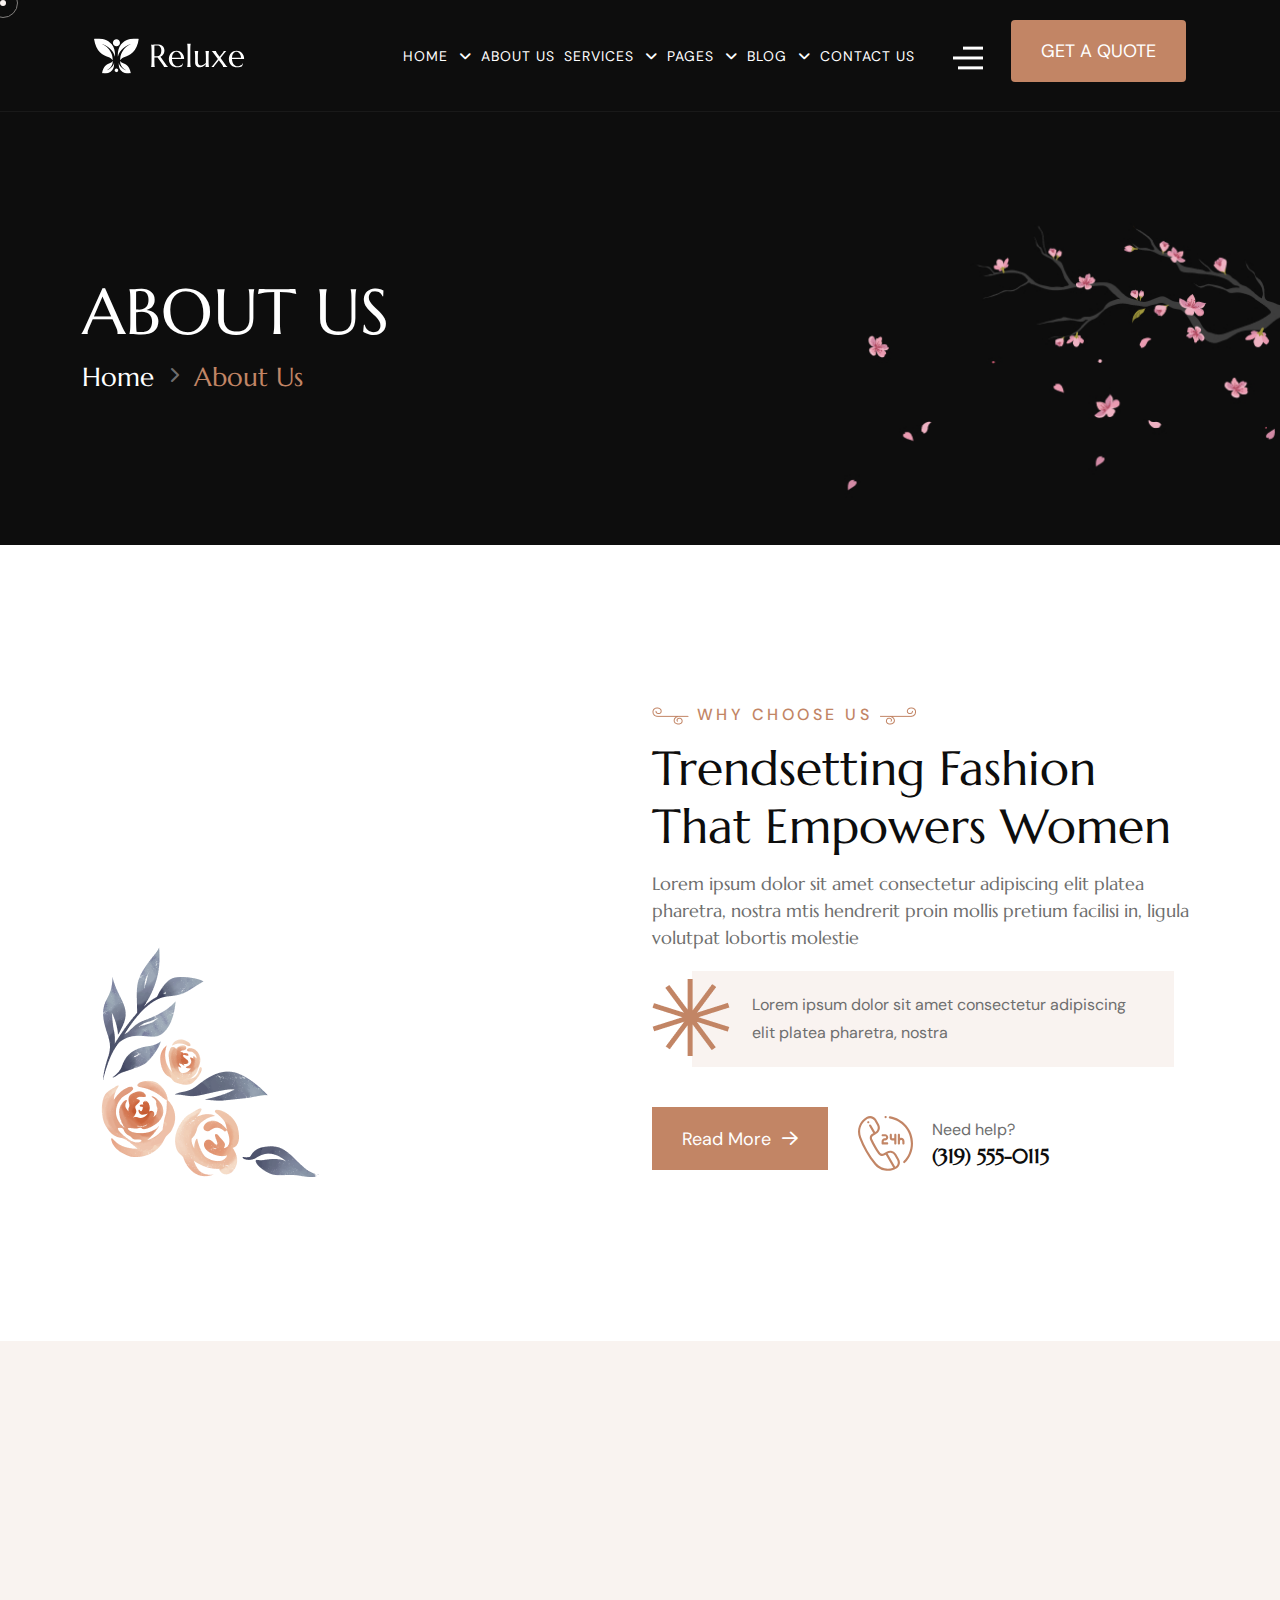
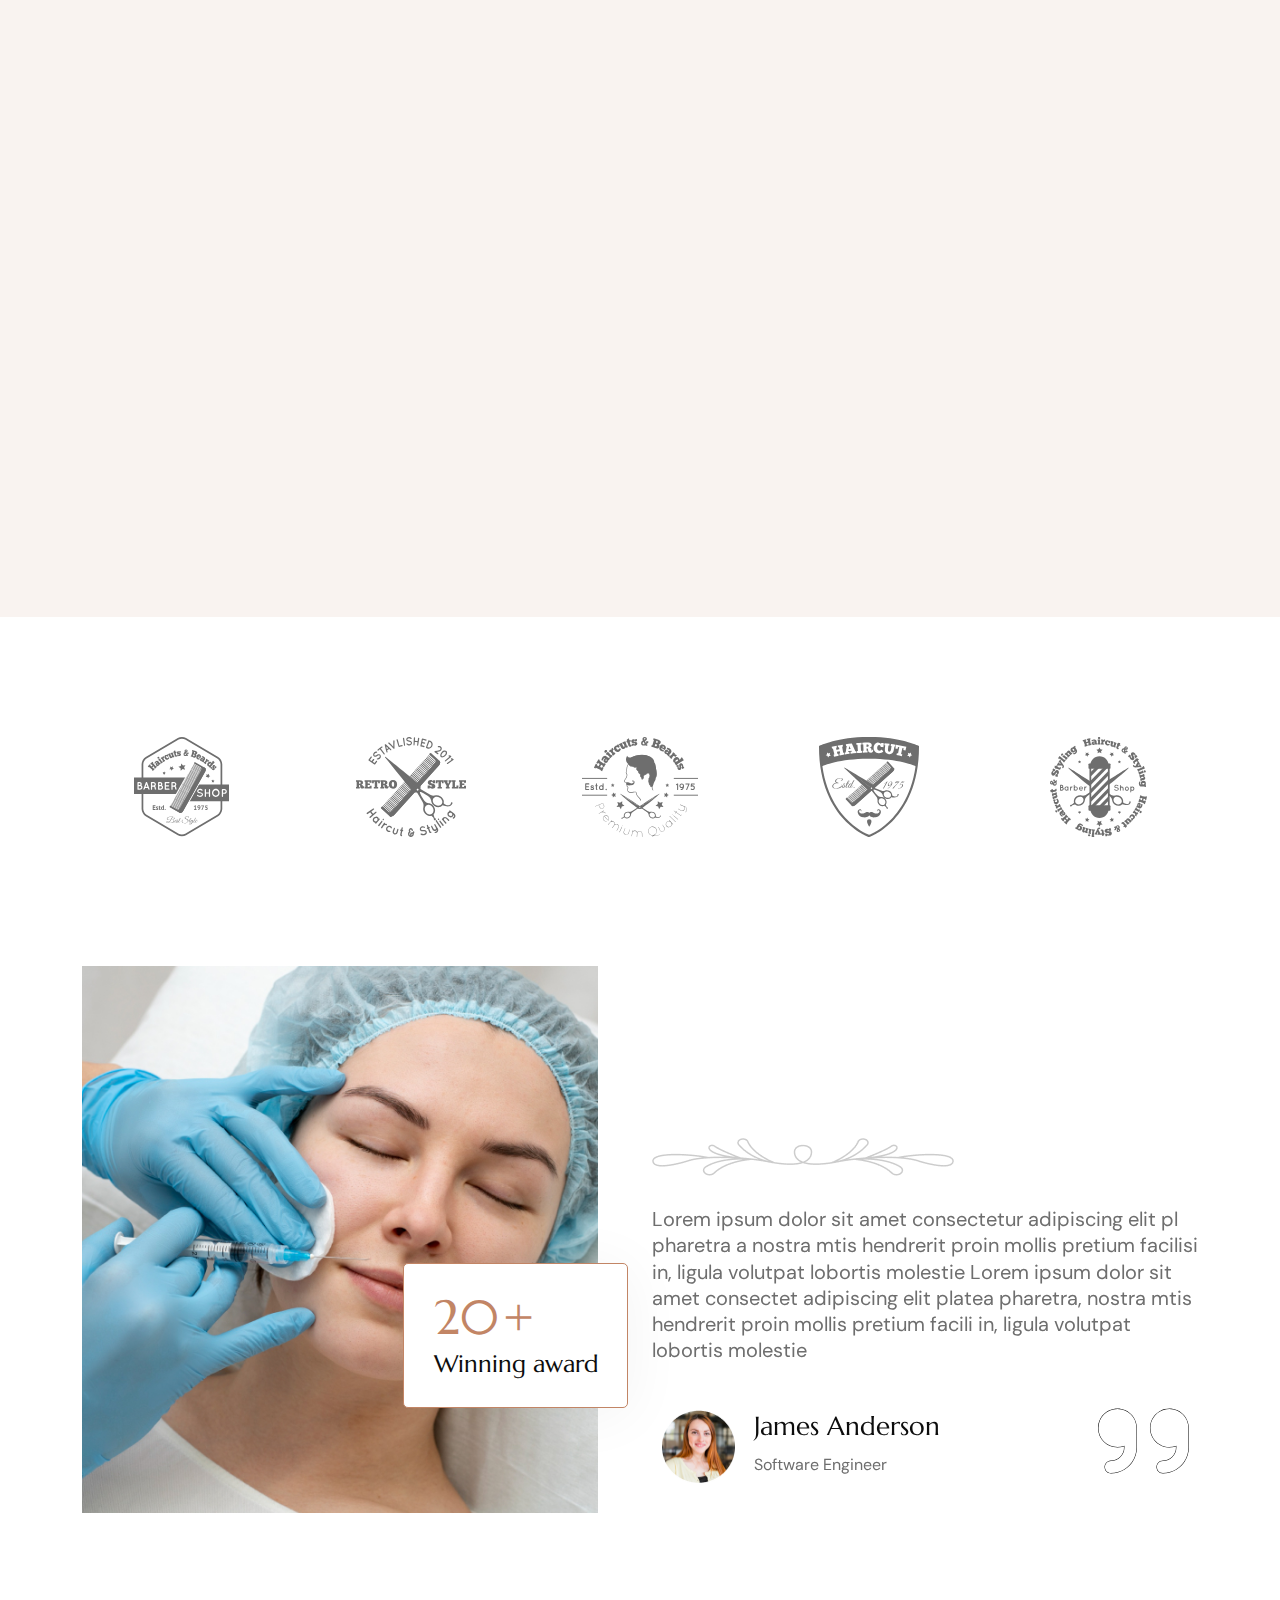
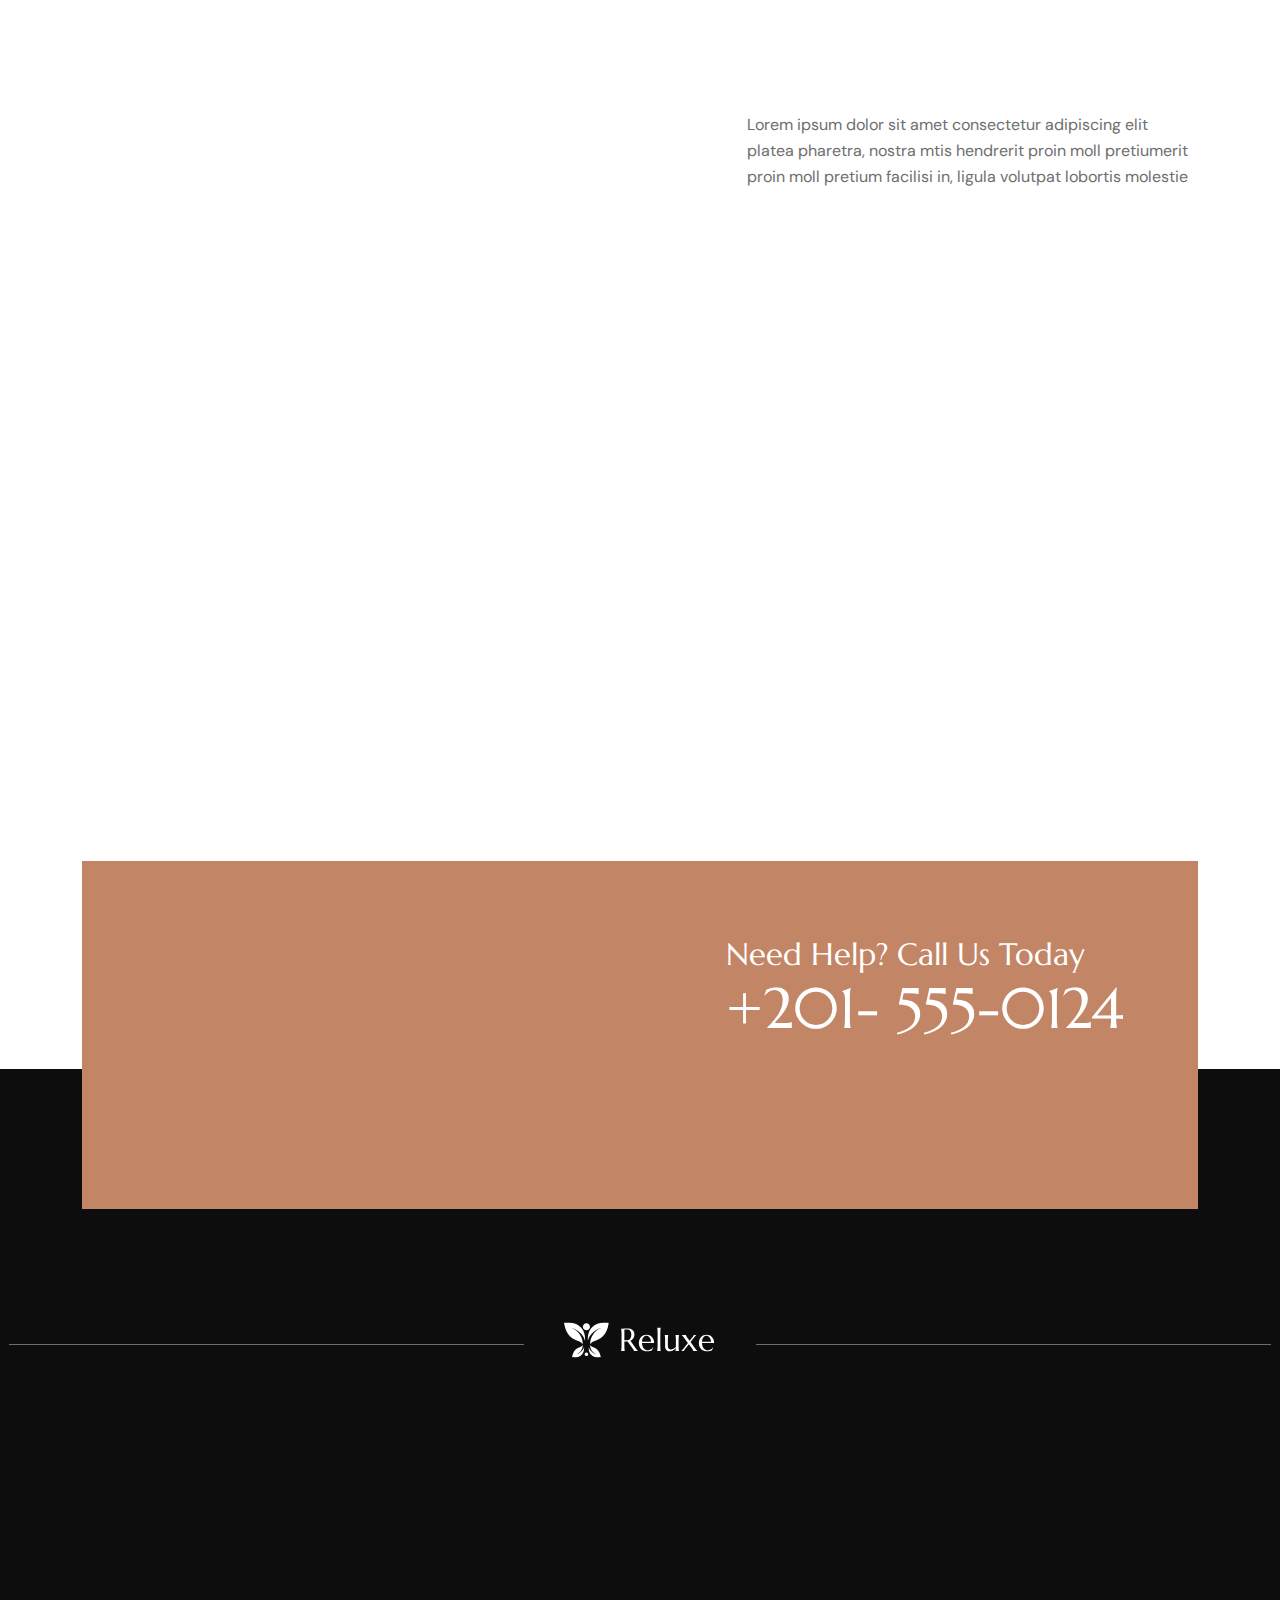
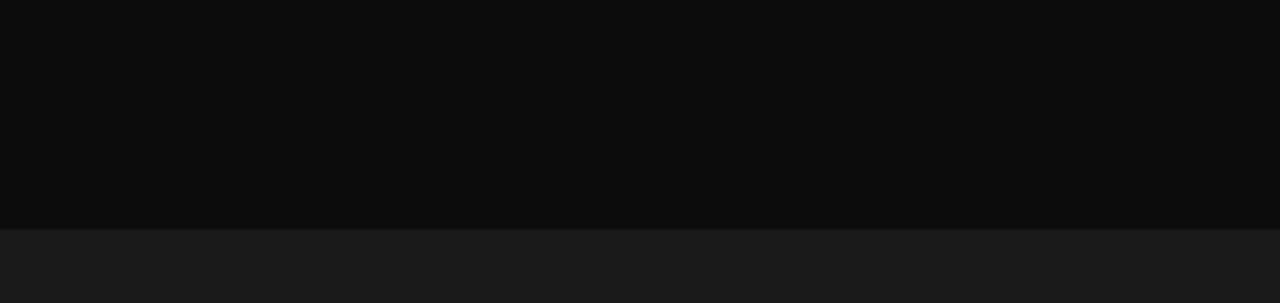
<file: about.html>
<!DOCTYPE html>
<html lang="zxx">
<!--<< Header Area >>-->

<head>
    <!-- ========== Meta Tags ========== -->
    <meta charset="UTF-8">
    <meta http-equiv="X-UA-Compatible" content="IE=edge">
    <meta name="viewport" content="width=device-width, initial-scale=1">
    <meta name="author" content="mugli">
    <meta name="description" content="Reluxe - Beauty spa, Barber Shop & Cosmetic Surgery Html Template">
    <!-- ======== Page title ============ -->
    <title>Reluxe - Beauty spa, Barber Shop & Cosmetic Surgery Html Template</title>
    <!--<< Favcion >>-->
    <link rel="shortcut icon" href="assets/images/favicon.png">
    <!--<< Bootstrap min.css >>-->
    <link rel="stylesheet" href="assets/css/bootstrap.min.css">
    <!--<< All Min Css >>-->
    <link rel="stylesheet" href="assets/css/all.min.css">
    <!--<< Animate.css >>-->
    <link rel="stylesheet" href="assets/css/animate.css">
    <!--<< Magnific popup.css >>-->
    <link rel="stylesheet" href="assets/css/magnific-popup.css">
    <!--<< MeanMenu.css >>-->
    <link rel="stylesheet" href="assets/css/meanmenu.css">
    <!--<< Swiper Bundle.css >>-->
    <link rel="stylesheet" href="assets/css/swiper-bundle.min.css">
    <!--<< NiceSelect.css >>-->
    <link rel="stylesheet" href="assets/css/nice-select.css">
    <!--<< Main.css >>-->
    <link rel="stylesheet" href="assets/css/main.css">
</head>

<body>

    <!-- Preloader Start -->
    <div id="preloader" class="preloader">
        <div class="animation-preloader">
            <div class="spinner">
            </div>
            <div class="txt-loading">
                <span data-text-preloader="R" class="letters-loading">
                    R
                </span>
                <span data-text-preloader="E" class="letters-loading">
                    E
                </span>
                <span data-text-preloader="L" class="letters-loading">
                    L
                </span>
                <span data-text-preloader="U" class="letters-loading">
                    U
                </span>
                <span data-text-preloader="X" class="letters-loading">
                    X
                </span>
                <span data-text-preloader="E" class="letters-loading">
                    E
                </span>
            </div>
            <p class="text-center">Loading</p>
        </div>
        <div class="loader">
            <div class="row">
                <div class="col-3 loader-section section-left">
                    <div class="bg"></div>
                </div>
                <div class="col-3 loader-section section-left">
                    <div class="bg"></div>
                </div>
                <div class="col-3 loader-section section-right">
                    <div class="bg"></div>
                </div>
                <div class="col-3 loader-section section-right">
                    <div class="bg"></div>
                </div>
            </div>
        </div>
    </div>

    <!-- Mouse Cursor Start -->
    <div class="mouse-cursor cursor-outer"></div>
    <div class="mouse-cursor cursor-inner"></div>

    <!-- Back To Top Start -->
    <button id="back-top" class="back-to-top">
        <i class="fa-solid fa-chevron-up"></i>
    </button>

    <!-- Offcanvas Area Start -->
    <div class="fix-area">
        <div class="offcanvas__info">
            <div class="offcanvas__wrapper">
                <div class="offcanvas__content">
                    <div class="offcanvas__top mb-5 d-flex justify-content-between align-items-center">
                        <div class="offcanvas__logo">
                            <a href="index.html">
                                <img src="assets/images/logo/logo2.svg" alt="logo-img">
                            </a>
                        </div>
                        <div class="offcanvas__close">
                            <button>
                                <i class="fas fa-times"></i>
                            </button>
                        </div>
                    </div>
                    <p class="text d-none d-xl-block">
                        Nullam dignissim, ante scelerisque the is euismod fermentum odio sem semper the is erat, a
                        feugiat leo urna eget eros. Duis Aenean a imperdiet risus.
                    </p>
                    <div class="mobile-menu fix mb-3"></div>
                    <div class="offcanvas__contact">
                        <h4>Contact Info</h4>
                        <ul>
                            <li class="d-flex align-items-center">
                                <div class="offcanvas__contact-icon">
                                    <i class="fal fa-map-marker-alt"></i>
                                </div>
                                <div class="offcanvas__contact-text">
                                    <a target="_blank" href="#">Main Street, Melbourne, Australia</a>
                                </div>
                            </li>
                            <li class="d-flex align-items-center">
                                <div class="offcanvas__contact-icon mr-15">
                                    <i class="fal fa-envelope"></i>
                                </div>
                                <div class="offcanvas__contact-text">
                                    <a href="mailto:info@example.com"><span
                                            class="mailto:info@example.com">info@example.com</span></a>
                                </div>
                            </li>
                            <li class="d-flex align-items-center">
                                <div class="offcanvas__contact-icon mr-15">
                                    <i class="fal fa-clock"></i>
                                </div>
                                <div class="offcanvas__contact-text">
                                    <a target="_blank" href="#">Mod-friday, 09am -05pm</a>
                                </div>
                            </li>
                            <li class="d-flex align-items-center">
                                <div class="offcanvas__contact-icon mr-15">
                                    <i class="far fa-phone"></i>
                                </div>
                                <div class="offcanvas__contact-text">
                                    <a href="tel:+11002345909">+11002345909</a>
                                </div>
                            </li>
                        </ul>
                        <div class="header-button mt-4">
                            <a href="contact.html" class="theme-btn text-center">
                                <span>Get A Quote<i class="fa-solid fa-arrow-right-long"></i></span>
                            </a>
                        </div>
                        <div class="social-icon d-flex align-items-center">
                            <a href="#"><i class="fab fa-facebook-f"></i></a>
                            <a href="#"><i class="fab fa-twitter"></i></a>
                            <a href="#"><i class="fab fa-youtube"></i></a>
                            <a href="#"><i class="fab fa-linkedin-in"></i></a>
                        </div>
                    </div>
                </div>
            </div>
        </div>
    </div>
    <div class="offcanvas__overlay"></div>

    <!-- Header Section Start -->
    <header class="header-section-4 bg-title">
        <div class="container">
            <div id="header-sticky" class="header-4">
                <div class="container">
                    <div class="mega-menu-wrapper">
                        <div class="header-main">
                            <div class="header-left">
                                <div class="logo">
                                    <a href="index.html" class="header-logo">
                                        <img src="assets/images/logo/logo.svg" alt="logo-img">
                                    </a>
                                </div>
                            </div>
                            <div class="header-right d-flex justify-content-end align-items-center">
                                <div class="mean__menu-wrapper">
                                    <div class="main-menu">
                                        <nav id="mobile-menu">
                                            <ul>
                                                <li>
                                                    <a class="active" href="index.html">
                                                        Home
                                                        <i class="fas fa-angle-down"></i>
                                                    </a>
                                                    <ul class="submenu">
                                                        <li><a href="index.html">Home Spa</a></li>
                                                        <li><a href="index2.html">Home Barbar</a></li>
                                                        <li><a href="index3.html">Home Plastic Surgery</a></li>
                                                    </ul>
                                                </li>
                                                <li>
                                                    <a class="active" href="about.html">About Us</a>
                                                </li>
                                                <li>
                                                    <a href="services.html">
                                                        Services
                                                        <i class="fas fa-angle-down"></i>
                                                    </a>
                                                    <ul class="submenu">
                                                        <li><a href="services.html">Services</a></li>
                                                        <li><a href="service-details.html">Service Details</a></li>
                                                    </ul>
                                                </li>
                                                <li class="has-dropdown">
                                                    <a href="#">
                                                        Pages
                                                        <i class="fas fa-angle-down"></i>
                                                    </a>
                                                    <ul class="submenu">
                                                        <li class="has-dropdown">
                                                            <a href="project.html">
                                                                Project
                                                                <i class="fas fa-angle-down"></i>
                                                            </a>
                                                            <ul class="submenu">
                                                                <li><a href="project.html">Project</a></li>
                                                                <li><a href="project-details.html">Project Details</a>
                                                                </li>
                                                            </ul>
                                                        </li>
                                                        <li class="has-dropdown">
                                                            <a href="team.html">
                                                                Team
                                                                <i class="fas fa-angle-down"></i>
                                                            </a>
                                                            <ul class="submenu">
                                                                <li><a href="team.html">Team</a></li>
                                                                <li><a href="team-details.html">Team Details</a>
                                                                </li>
                                                            </ul>
                                                        </li>
                                                        <li><a href="faq.html">Faq's</a></li>
                                                    </ul>
                                                </li>
                                                <li>
                                                    <a href="blog.html">
                                                        Blog
                                                        <i class="fas fa-angle-down"></i>
                                                    </a>
                                                    <ul class="submenu">
                                                        <li><a href="blog.html">Blog</a></li>
                                                        <li><a href="blog-details.html">Blog Details</a></li>
                                                    </ul>
                                                </li>
                                                <li>
                                                    <a href="contact.html">Contact Us</a>
                                                </li>
                                            </ul>
                                        </nav>
                                    </div>
                                </div>
                                <div class="header__hamburger d-block my-auto">
                                    <div class="sidebar__toggle">
                                        <img src="assets/images/icon/humbargur.svg" alt="icon">
                                    </div>
                                </div>
                                <div class="header-button">
                                    <div class="btn-wrapper">
                                        <a href="contact.html"> <span class="theme-btn rounded-1"> GET A QUOTE </span>
                                        </a>
                                    </div>
                                </div>
                            </div>
                        </div>
                    </div>
                </div>

            </div>
        </div>
    </header>

    <!-- Breadcumb Section  S T A R T -->
    <div class="breadcumb-section">
        <div class="breadcumb-wrapper">
            <div class="container">
                <div class="row">
                    <div class="col-12">
                        <div class="breadcumb-content">
                            <h1 class="breadcumb-title">About Us</h1>
                            <ul class="breadcumb-menu">
                                <li><a href="index.html">Home </a></li>
                                <li> <i class="fa-solid fa-chevron-right"></i> </li>
                                <li class="active">About Us</li>
                            </ul>
                        </div>
                    </div>
                </div>
            </div>
        </div>
    </div>

    <!-- Why Choose Us Section  S T A R T -->
    <div class="wcu-section section-padding fix">
        <div class="container">
            <div class="row gy-5 d-flex align-items-center">
                <div class="col-lg-6">
                    <div class="wcu-thumb style1">
                        <img class="thumb1 img-custom-anim-left wow fadeInUp" data-wow-delay=".4s"
                            src="assets/images/wcu/wcuThumb1_1.jpg" alt="thumb">
                        <img class="thumb2 img-custom-anim-top wow fadeInUp" data-wow-delay=".4s"
                            src="assets/images/wcu/wcuThumb1_2.jpg" alt="thumb">
                        <img class="shape1" src="assets/images/shape/wcuShape1_1.png" alt="shape">
                        <img class="shape2" src="assets/images/shape/wcuShape1_2.png" alt="shape">
                    </div>
                </div>
                <div class="col-lg-6">
                    <div class="wcu-content style1">
                        <div class="section-title">
                            <div class="subtitle wow fadeInUp" data-wow-delay=".5s"> <img
                                    src="assets/images/shape/titleShape1_1.png" alt="icon"> WHY CHOOSE Us <img
                                    src="assets/images/shape/titleShape1_2.png" alt="icon"> </div>
                            <h2 class="mt-15 wow fadeInUp" data-wow-delay=".3s">Trendsetting Fashion that Empowers Women
                            </h2>
                            <p>Lorem ipsum dolor sit amet consectetur adipiscing elit platea pharetra, nostra mtis
                                hendrerit proin mollis pretium facilisi in, ligula volutpat lobortis molestie</p>
                        </div>
                        <div class="box">
                            <img class="cir36" src="assets/images/shape/wcuShape1_3.png" alt="">
                            <p>Lorem ipsum dolor sit amet consectetur adipiscing elit platea pharetra, nostra</p>
                        </div>
                        <div class="contact-meta">
                            <div class="item">
                                <a href="contact.html" class="theme-btn">Read More <i
                                        class="fa-regular fa-arrow-right"></i></a>
                            </div>
                            <div class="item">
                                <div class="fancy-box">
                                    <div class="fancy-item">
                                        <img src="assets/images/icon/wcuIcon1_1.svg" alt="icon">
                                    </div>
                                    <div class="fancy-item">
                                        <p>Need help?</p>
                                        <h4>(319) 555-0115</h4>
                                    </div>
                                </div>
                            </div>
                        </div>
                    </div>
                </div>
            </div>
        </div>
    </div>

    <!-- Services Section    S T A R T -->
    <section class="services-section section-padding fix bg-theme2">

        <div class="services-wrapper style2">
            <div class="container">
                <div class="section-title text-center mx-850 mx-auto">
                    <div class="subtitle wow fadeInUp" data-wow-delay=".5s"> <img
                            src="assets/images/shape/titleShape1_1.png" alt="icon"> EXPLORE OUR SERVICES <img
                            src="assets/images/shape/titleShape1_2.png" alt="icon"> </div>
                    <h2 class="mt-15 wow fadeInUp" data-wow-delay=".3s">Bold and Beautiful Fashion for the Confident
                        Woman</h2>
                </div>
                <div class="row gy-5 mt-15 d-flex align-items-center">
                    <div class="col-lg-4 d-flex justify-content-center">
                        <div class="fancy-content-wrapper img-custom-anim-left wow fadeInUp" data-wow-delay=".4s">
                            <div class="fancy-box style1 mb-30">
                                <div class="fancy-item">
                                    <h4 class=" text-end">Elegant Twist</h4>
                                    <p class="text-end">Lorem ipsum dolor sit amet consectetur adipiscing</p>
                                </div>
                                <div class="fancy-item">
                                    <div class="icon">
                                        <img src="assets/images/icon/servicesIcon2_1.svg" alt="icon">
                                    </div>
                                </div>
                            </div>
                            <div class="fancy-box style1 mb-30">
                                <div class="fancy-item">
                                    <h4 class=" text-end">Confidence Couture</h4>
                                    <p class="text-end">Lorem ipsum dolor sit amet consectetur adipiscing</p>
                                </div>
                                <div class="fancy-item">
                                    <div class="icon">
                                        <img src="assets/images/icon/servicesIcon2_2.svg" alt="icon">
                                    </div>
                                </div>
                            </div>
                            <div class="fancy-box style1">
                                <div class="fancy-item">
                                    <h4 class=" text-end">Effortless Elegance</h4>
                                    <p class="text-end">Lorem ipsum dolor sit amet consectetur adipiscing</p>
                                </div>
                                <div class="fancy-item">
                                    <div class="icon">
                                        <img src="assets/images/icon/servicesIcon2_3.svg" alt="icon">
                                    </div>
                                </div>
                            </div>
                        </div>
                    </div>
                    <div class="col-lg-4 d-flex justify-content-center">
                        <div class="services-thumb img-custom-anim-left wow fadeInUp" data-wow-delay=".4s">
                            <img src="assets/images/services/servicesThumb2_1.png" alt="thumb">
                            <div class="shape"><img src="assets/images/shape/servicesShape2_1.png" alt="shape"></div>
                        </div>
                    </div>
                    <div class="col-lg-4 d-flex justify-content-center">
                        <div class="fancy-content-wrapper wow fadeInUp" data-wow-delay=".8s">
                            <div class="fancy-box style1 mb-30">
                                <div class="fancy-item">
                                    <div class="icon">
                                        <img src="assets/images/icon/servicesIcon2_4.svg" alt="icon">
                                    </div>
                                </div>
                                <div class="fancy-item">
                                    <h4 class=" text-start">Dream Home Designs</h4>
                                    <p class="text-start">Lorem ipsum dolor sit amet consectetur adipiscing</p>
                                </div>
                            </div>
                            <div class="fancy-box style1 mb-30">
                                <div class="fancy-item">
                                    <div class="icon active">
                                        <img src="assets/images/icon/servicesIcon2_5.svg" alt="icon">
                                    </div>
                                </div>
                                <div class="fancy-item">
                                    <h4 class=" text-start">Fashionable Finds</h4>
                                    <p class="text-start">Lorem ipsum dolor sit amet consectetur adipiscing</p>
                                </div>
                            </div>
                            <div class="fancy-box style1 mb-30">
                                <div class="fancy-item">
                                    <div class="icon">
                                        <img src="assets/images/icon/servicesIcon2_6.svg" alt="icon">
                                    </div>
                                </div>
                                <div class="fancy-item">
                                    <h4 class=" text-start">Flawless Finesse</h4>
                                    <p class="text-start">Lorem ipsum dolor sit amet consectetur adipiscing</p>
                                </div>
                            </div>
                        </div>
                    </div>
                </div>
            </div>
        </div>
    </section>

    <!-- Client Section    S T A R T -->
    <div class="client-section section-padding   fix">
        <div class="container">
            <div class="row">
                <div class="slider-area">
                    <div class="swiper clientSliderOne">
                        <div class="swiper-wrapper">
                            <div class="swiper-slide">
                                <div class="logo text-center"><img src="assets/images/logo/clientLogo2_1.svg"
                                        alt="logo"></div>
                            </div>
                            <div class="swiper-slide">
                                <div class="logo text-center"><img src="assets/images/logo/clientLogo2_2.svg"
                                        alt="logo"></div>
                            </div>
                            <div class="swiper-slide">
                                <div class="logo text-center"><img src="assets/images/logo/clientLogo2_3.svg"
                                        alt="logo"></div>
                            </div>
                            <div class="swiper-slide">
                                <div class="logo text-center"><img src="assets/images/logo/clientLogo2_4.svg"
                                        alt="logo"></div>
                            </div>
                            <div class="swiper-slide">
                                <div class="logo text-center"><img src="assets/images/logo/clientLogo2_5.svg"
                                        alt="logo"></div>
                            </div>
                            <div class="swiper-slide">
                                <div class="logo text-center"><img src="assets/images/logo/clientLogo2_6.svg"
                                        alt="logo"></div>
                            </div>
                            <div class="swiper-slide">
                                <div class="logo text-center"><img src="assets/images/logo/clientLogo2_1.svg"
                                        alt="logo"></div>
                            </div>
                            <div class="swiper-slide">
                                <div class="logo"><img src="assets/images/logo/clientLogo2_2.svg" alt="logo"></div>
                            </div>
                            <div class="swiper-slide">
                                <div class="logo text-center"><img src="assets/images/logo/clientLogo2_3.svg"
                                        alt="logo"></div>
                            </div>
                            <div class="swiper-slide">
                                <div class="logo text-center"><img src="assets/images/logo/clientLogo2_4.svg"
                                        alt="logo"></div>
                            </div>
                            <div class="swiper-slide">
                                <div class="logo text-center"><img src="assets/images/logo/clientLogo2_5.svg"
                                        alt="logo"></div>
                            </div>
                            <div class="swiper-slide">
                                <div class="logo text-center"><img src="assets/images/logo/clientLogo2_6.svg"
                                        alt="logo"></div>
                            </div>
                        </div>
                    </div>
                </div>
            </div>
        </div>
    </div>

    <!-- Testimonial Section    S T A R T -->
    <div class="testimonial-section  fix">
        <div class="testimonial-wrapper style3">
            <div class="container">
                <div class="testimonial-card-wrapper style3">
                    <div class="row gy-5 gx-60 d-flex align-items-center justify-content-center">
                        <div class="col-lg-6">
                            <div class="testimonial-thumb">
                                <img src="assets/images/testimonial/testimonialThumb3_1.jpg" alt="thumb">

                                <div class="conter-box style3 float-bob-x">
                                    <div class="counter-item">
                                        <div>
                                            <span class="counter-number">20</span> <span class="plus">+</span>
                                        </div>
                                        <span>Winning award</span>
                                    </div>
                                </div>
                            </div>
                        </div>

                        <div class="col-lg-6">
                            <div class="testimonial-content">
                                <div class="section-title">
                                    <div class="subtitle wow fadeInUp" data-wow-delay=".5s">
                                        TESTIMONIAL
                                    </div>
                                    <h2 class="mt-15 wow fadeInUp" data-wow-delay=".3s">Enhancing Mastering Surgical
                                        Aesthetics</h2>
                                </div>
                                <div class="shape"><img src="assets/images/shape/testimonialShape1_1.png" alt="shape">
                                </div>

                                <div class="slider-area">
                                    <div class="swiper testimonialSliderTwo">
                                        <div class="swiper-wrapper">
                                            <div class="swiper-slide">
                                                <div class="testimonial-card style2">
                                                    <div class="testimonial-body">
                                                        <p>Lorem ipsum dolor sit amet consectetur adipiscing elit pl
                                                            pharetra a nostra mtis hendrerit proin mollis pretium
                                                            facilisi in, ligula volutpat lobortis molestie Lorem ipsum
                                                            dolor sit amet consectet adipiscing elit platea pharetra,
                                                            nostra mtis hendrerit proin mollis pretium facili in, ligula
                                                            volutpat lobortis molestie</p>

                                                    </div>
                                                    <div class="testimonial-header">
                                                        <div class="fancy-box style3 mb-30">
                                                            <div class="fancy-item">
                                                                <div class="item">
                                                                    <img src="assets/images/testimonial/testimonialProfile2_1.png"
                                                                        alt="thumb">
                                                                </div>
                                                            </div>
                                                            <div class="fancy-item">
                                                                <h4 class="text-start">James Anderson</h4>
                                                                <p class="text-start">Software Engineer</p>
                                                            </div>
                                                        </div>
                                                        <div class="icon">
                                                            <img src="assets/images/icon/quoteIcon2.svg" alt="icon">
                                                        </div>
                                                    </div>
                                                </div>
                                            </div>
                                            <div class="swiper-slide">
                                                <div class="testimonial-card style2">
                                                    <div class="testimonial-body">
                                                        <p>Lorem ipsum dolor sit amet consectetur adipiscing elit pl
                                                            pharetra a nostra mtis hendrerit proin mollis pretium
                                                            facilisi in, ligula volutpat lobortis molestie Lorem ipsum
                                                            dolor sit amet consectet adipiscing elit platea pharetra,
                                                            nostra mtis hendrerit proin mollis pretium facili in, ligula
                                                            volutpat lobortis molestie</p>

                                                    </div>
                                                    <div class="testimonial-header">
                                                        <div class="fancy-box style3 mb-30">
                                                            <div class="fancy-item">
                                                                <div class="item">
                                                                    <img src="assets/images/testimonial/testimonialProfile1_1.png"
                                                                        alt="thumb">
                                                                </div>
                                                            </div>
                                                            <div class="fancy-item">
                                                                <h4 class="text-start">James Anderson</h4>
                                                                <p class="text-start">Software Engineer</p>
                                                            </div>
                                                        </div>
                                                        <div class="icon">
                                                            <img src="assets/images/icon/quoteIcon2.svg" alt="icon">
                                                        </div>
                                                    </div>
                                                </div>
                                            </div>
                                            <div class="swiper-slide">
                                                <div class="testimonial-card style2">
                                                    <div class="testimonial-body">
                                                        <p>Lorem ipsum dolor sit amet consectetur adipiscing elit pl
                                                            pharetra a nostra mtis hendrerit proin mollis pretium
                                                            facilisi in, ligula volutpat lobortis molestie Lorem ipsum
                                                            dolor sit amet consectet adipiscing elit platea pharetra,
                                                            nostra mtis hendrerit proin mollis pretium facili in, ligula
                                                            volutpat lobortis molestie</p>
                                                    </div>
                                                    <div class="testimonial-header">
                                                        <div class="fancy-box style3 mb-30">
                                                            <div class="fancy-item">
                                                                <div class="item">
                                                                    <img src="assets/images/testimonial/testimonialProfile2_1.png"
                                                                        alt="thumb">
                                                                </div>
                                                            </div>
                                                            <div class="fancy-item">
                                                                <h4 class="text-start">James Anderson</h4>
                                                                <p class="text-start">Software Engineer</p>
                                                            </div>
                                                        </div>
                                                        <div class="icon">
                                                            <img src="assets/images/icon/quoteIcon2.svg" alt="icon">
                                                        </div>
                                                    </div>
                                                </div>
                                            </div>
                                        </div>
                                    </div>
                                </div>
                            </div>
                        </div>
                    </div>
                </div>
            </div>
        </div>
    </div>

    <!-- Appointment Section    S T A R T -->
    <section class="appointment-section section-padding fix">
        <div class="container">
            <div class="section-title-area">
                <div class="row gx-85 gy-5 d-flex align-items-end justify-content-between">
                    <div class="col-lg-7">
                        <div class="section-title">
                            <div class="subtitle wow fadeInUp" data-wow-delay=".5s"> <img
                                    src="assets/images/shape/titleShape1_1.png" alt="icon"> Get Apointment <img
                                    src="assets/images/shape/titleShape1_2.png" alt="icon"> </div>
                            <h2 class="mt-15 wow fadeInUp" data-wow-delay=".3s">Bold and Beautiful Fashion for the
                                Confident Woman</h2>
                        </div>
                    </div>
                    <div class="col-lg-5">
                        <div class="desc mx-545">
                            <p>Lorem ipsum dolor sit amet consectetur adipiscing elit platea pharetra, nostra mtis
                                hendrerit proin moll pretiumerit proin moll pretium facilisi in, ligula volutpat
                                lobortis molestie</p>
                        </div>
                    </div>
                </div>
            </div>
            <div class="row gy-5 gx-114">
                <div class="col-lg-7 order-2 order-lg-1">
                    <div class="appointment-form style1">
                        <form class="row gy-3 mt-n10 gx-4" action="#">
                            <div class="col-md-6 wow fadeInUp" data-wow-delay="0.2s">
                                <label for="name" class="form-label">Your Name</label>
                                <input type="text" class="form-control" id="name" placeholder="Adnan Walker"
                                    required="">
                            </div>
                            <div class="col-md-6 wow fadeInUp" data-wow-delay="0.2s">
                                <label for="email" class="form-label">Your Email</label>
                                <input type="email" class="form-control" id="email" placeholder="info.example@gmail.com"
                                    required="">
                            </div>
                            <div class="col-md-6 wow fadeInUp" data-wow-delay="0.2s">
                                <label for="number" class="form-label">Your Number</label>
                                <input type="number" class="form-control" id="number" placeholder="+088123456789"
                                    required="">
                            </div>
                            <div class="col-md-6 wow fadeInUp" data-wow-delay="0.4s">
                                <label for="location" class="form-label">Your Area</label>
                                <select name="located" id="location" class="single-select w-100" aria-label="location">
                                    <option value="location" selected="selected">Choose a Option</option>
                                    <option value="location">Bangladesh</option>
                                    <option value="location">London</option>
                                    <option value="location">Uk</option>
                                    <option value="location">USA</option>
                                    <option value="location">AUS</option>
                                </select>
                            </div>
                            <div class="col-md-12 mt-3 wow fadeInUp" data-wow-delay="0.8s">
                                <label for="message" class="form-label">Message</label>
                                <textarea id="message" class="form-control" placeholder="Message here.."
                                    rows="4"></textarea>
                            </div>
                            <div class="col-12 mt-40 wow fadeInUp" data-wow-delay="0.9s">
                                <button type="submit" class="theme-btn style5 rounded-0 w-100">
                                    Appointment Now
                                </button>
                            </div>
                        </form>
                    </div>

                </div>
                <div class="col-lg-5 order-1 order-lg-2">
                    <div class="appointment-thumb style1">
                        <div class="thumb img-custom-anim-left wow fadeInUp" data-wow-delay=".4s">
                            <img src="assets/images/appointment/appointmentThumb1_1.jpg" alt="thunb">
                            <div class="conter-box style2">
                                <div class="item"><img src="assets/images/icon/achievementIcon.svg" alt="icon"></div>
                                <div class="counter-item">
                                    <div>
                                        <span class="counter-number">2,000</span> <span class="plus">+</span>
                                    </div>
                                    <span>Satisfied Clients</span>
                                </div>
                            </div>
                        </div>
                    </div>
                </div>
            </div>
        </div>
    </section>


    <!-- Cta Section    S T A R T -->
    <section class="cta-section">
        <div class="container">
            <div class="cta-wrapper style2 fix">
                <div class="row gy-5 gy-lg-0">
                    <div class="col-xl-6">
                        <div class="cta-thumb img-custom-anim-left wow fadeInUp" data-wow-delay=".4s">
                            <img src="assets/images/cta/ctaThumb1_1.png" alt="thumb">
                            <div class="icon"><img src="assets/images/icon/phoneIcon2.svg" alt="icon"></div>
                        </div>
                    </div>
                    <div class="col-xl-6 d-flex justify-content-center">
                        <div class="cta-content">
                            <h4>Need help? Call us Today</h4>
                            <h2> +201- 555-0124</h2>
                            <div class="btn-wrapper wow fadeInUp" data-wow-delay=".5s">
                                <a href="contact.html"> <span class="theme-btn"> Get a appointment
                                    </span> </a>
                            </div>
                        </div>
                    </div>
                </div>
            </div>
        </div>
    </section>

    <!-- Footer Section    S T A R T -->
    <footer class="footer-section bg-title section-padding pb-0 position-relative fix">
        <div class="footer-top section-padding pb-0">
            <div class="container">
                <div class="row">
                    <div class="col-12 d-flex justify-content-center">
                        <div class="footer-top-logo style1">
                            <img src="assets/images/logo/logo4.svg" alt="logo">
                        </div>
                    </div>
                </div>
            </div>
        </div>
        <div class="footer-widgets-wrapper style1">
            <div class="container">
                <div class="row">
                    <div class="col-xl-4 col-lg-4 col-md-6 ps-lg-5 wow fadeInUp" data-wow-delay=".4s">
                        <div class="single-footer-widget">
                            <div class="widget-head">
                                <h3>Quick links <svg xmlns="http://www.w3.org/2000/svg" width="33" height="6"
                                        viewBox="0 0 33 6" fill="none">
                                        <path
                                            d="M27.3333 3C27.3333 4.47276 28.5272 5.66667 30 5.66667C31.4728 5.66667 32.6667 4.47276 32.6667 3C32.6667 1.52724 31.4728 0.333333 30 0.333333C28.5272 0.333333 27.3333 1.52724 27.3333 3ZM0 3.5H30V2.5H0V3.5Z"
                                            fill="white" />
                                    </svg>
                                </h3>
                            </div>
                            <ul class="list-area">
                                <li>
                                    <a href="about.html">
                                        About Us
                                    </a>
                                </li>
                                <li>
                                    <a href="services.html">
                                        Services
                                    </a>
                                </li>
                                <li>
                                    <a href="contact.html">
                                        Contact Us
                                    </a>
                                </li>
                                <li>
                                    <a href="blog.html">
                                        Blog Post
                                    </a>
                                </li>
                                <li>
                                    <a href="team.html">
                                        Team Members
                                    </a>
                                </li>
                            </ul>
                        </div>
                    </div>
                    <div class="col-xl-4 col-lg-4 col-md-6 ps-lg-5 wow fadeInUp" data-wow-delay=".6s">
                        <div class="single-footer-widget">
                            <div class="widget-head">
                                <h3>Contact Us <svg xmlns="http://www.w3.org/2000/svg" width="33" height="6"
                                        viewBox="0 0 33 6" fill="none">
                                        <path
                                            d="M27.3333 3C27.3333 4.47276 28.5272 5.66667 30 5.66667C31.4728 5.66667 32.6667 4.47276 32.6667 3C32.6667 1.52724 31.4728 0.333333 30 0.333333C28.5272 0.333333 27.3333 1.52724 27.3333 3ZM0 3.5H30V2.5H0V3.5Z"
                                            fill="white" />
                                    </svg>
                                </h3>
                            </div>
                            <ul class="list-area">
                                <li>
                                    <div class="title"> <span class="text-theme-color me-1"> <i
                                                class="fa-solid fa-location-dot"></i> </span> <span>
                                            Address </span> <br>
                                        <span class=" info-text-style"> 66 Broklyant, New York India </span>
                                    </div>
                                </li>
                                <li>
                                    <div class="title">
                                        <span class="text-theme-color me-1"> <i class="fa-solid fa-phone"></i> </span>
                                        <span>
                                            Phone Number </span> <br>

                                        <a href="tel:0123456789101"> <span class="info-text-style"> 012 345 678 9101
                                            </span> </a>

                                    </div>
                                </li>
                                <li>
                                    <div class="title"> <span class="text-theme-color me-1"> <i
                                                class="fa-solid fa-envelope"></i> </span> <span>
                                            Email </span> <br>
                                        <a href="mailto:abcd@gmail.com"> <span class="info-text-style"> abcd@gmail.com
                                            </span> </a>
                                    </div>
                                </li>
                            </ul>
                        </div>
                    </div>
                    <div class="col-xl-4 col-lg-4 col-md-6 wow fadeInUp" data-wow-delay=".8s">
                        <div class="single-footer-widget">
                            <div class="widget-head">
                                <h3>Newsletter <svg xmlns="http://www.w3.org/2000/svg" width="33" height="6"
                                        viewBox="0 0 33 6" fill="none">
                                        <path
                                            d="M27.3333 3C27.3333 4.47276 28.5272 5.66667 30 5.66667C31.4728 5.66667 32.6667 4.47276 32.6667 3C32.6667 1.52724 31.4728 0.333333 30 0.333333C28.5272 0.333333 27.3333 1.52724 27.3333 3ZM0 3.5H30V2.5H0V3.5Z"
                                            fill="white" />
                                    </svg>
                                </h3>
                            </div>
                            <div class="footer-content">
                                <p class="info-text-style">Sdipiscing elit. Sed sit amet rcus nunc her it goes
                                </p>
                                <div class="form-contl mx-300">
                                    <input class="mx-300 style2" type="email" placeholder="Your mail address">
                                    <button class="style2"><i class="fa-sharp fa-solid fa-paper-plane"></i></button>
                                </div>
                                <div class="social-icon style2 d-flex align-items-center">
                                    <a href="#"><i class="fab fa-facebook-f"></i></a>
                                    <a href="#"><i class="fab fa-twitter"></i></a>
                                    <a href="#"><i class="fa-brands fa-linkedin-in"></i></a>
                                    <a href="#"><i class="fa-brands fa-youtube"></i></a>
                                </div>
                            </div>
                        </div>
                    </div>
                </div>
            </div>
        </div>
        <div class="footer-bottom style1 bg-title">
            <div class="container">
                <div class="footer-wrapper d-flex align-items-center justify-content-between">
                    <p class="wow fadeInLeft" data-wow-delay=".3s">
                        © Yoursitename 2024 | All Rights Reserved
                    </p>
                    <ul class="brand-logo wow fadeInRight" data-wow-delay=".5s">
                        <li>
                            <a class="text-white" href="contact.html">
                                Terms & Condition
                            </a>
                        </li>
                        <li>
                            <a class="text-white" href="contact.html">
                                Privacy Policy
                            </a>
                        </li>
                        <li>
                            <a class="text-white" href="contact.html">
                                Contact Us
                            </a>
                        </li>
                    </ul>
                </div>
            </div>
        </div>
    </footer>



    <!--<< All JS Plugins >>-->
    <script src="assets/js/jquery-3.7.1.min.js"></script>
    <!--<< Bootstrap Js >>-->
    <script src="assets/js/bootstrap.bundle.min.js"></script>
    <!--<< Waypoints Js >>-->
    <script src="assets/js/jquery.waypoints.js"></script>
    <!--<< Counterup Js >>-->
    <script src="assets/js/jquery.counterup.min.js"></script>
    <!--<< Viewport Js >>-->
    <script src="assets/js/viewport.jquery.js"></script>
    <!--<< Tilt Js >>-->
    <script src="assets/js/tilt.min.js"></script>
    <!--<< Swiper Slider Js >>-->
    <script src="assets/js/swiper-bundle.min.js"></script>
    <!--<< MeanMenu Js >>-->
    <script src="assets/js/jquery.meanmenu.min.js"></script>
    <!--<< Magnific popup Js >>-->
    <script src="assets/js/magnific-popup.min.js"></script>
    <!--<< Wow Animation Js >>-->
    <script src="assets/js/wow.min.js"></script>
    <!--<< NIce Select Js >>-->
    <script src="assets/js/nice-select.min.js"></script>
    <!--<< Main.js >>-->
    <script src="assets/js/main.js"></script>
</body>

</html>
</file>
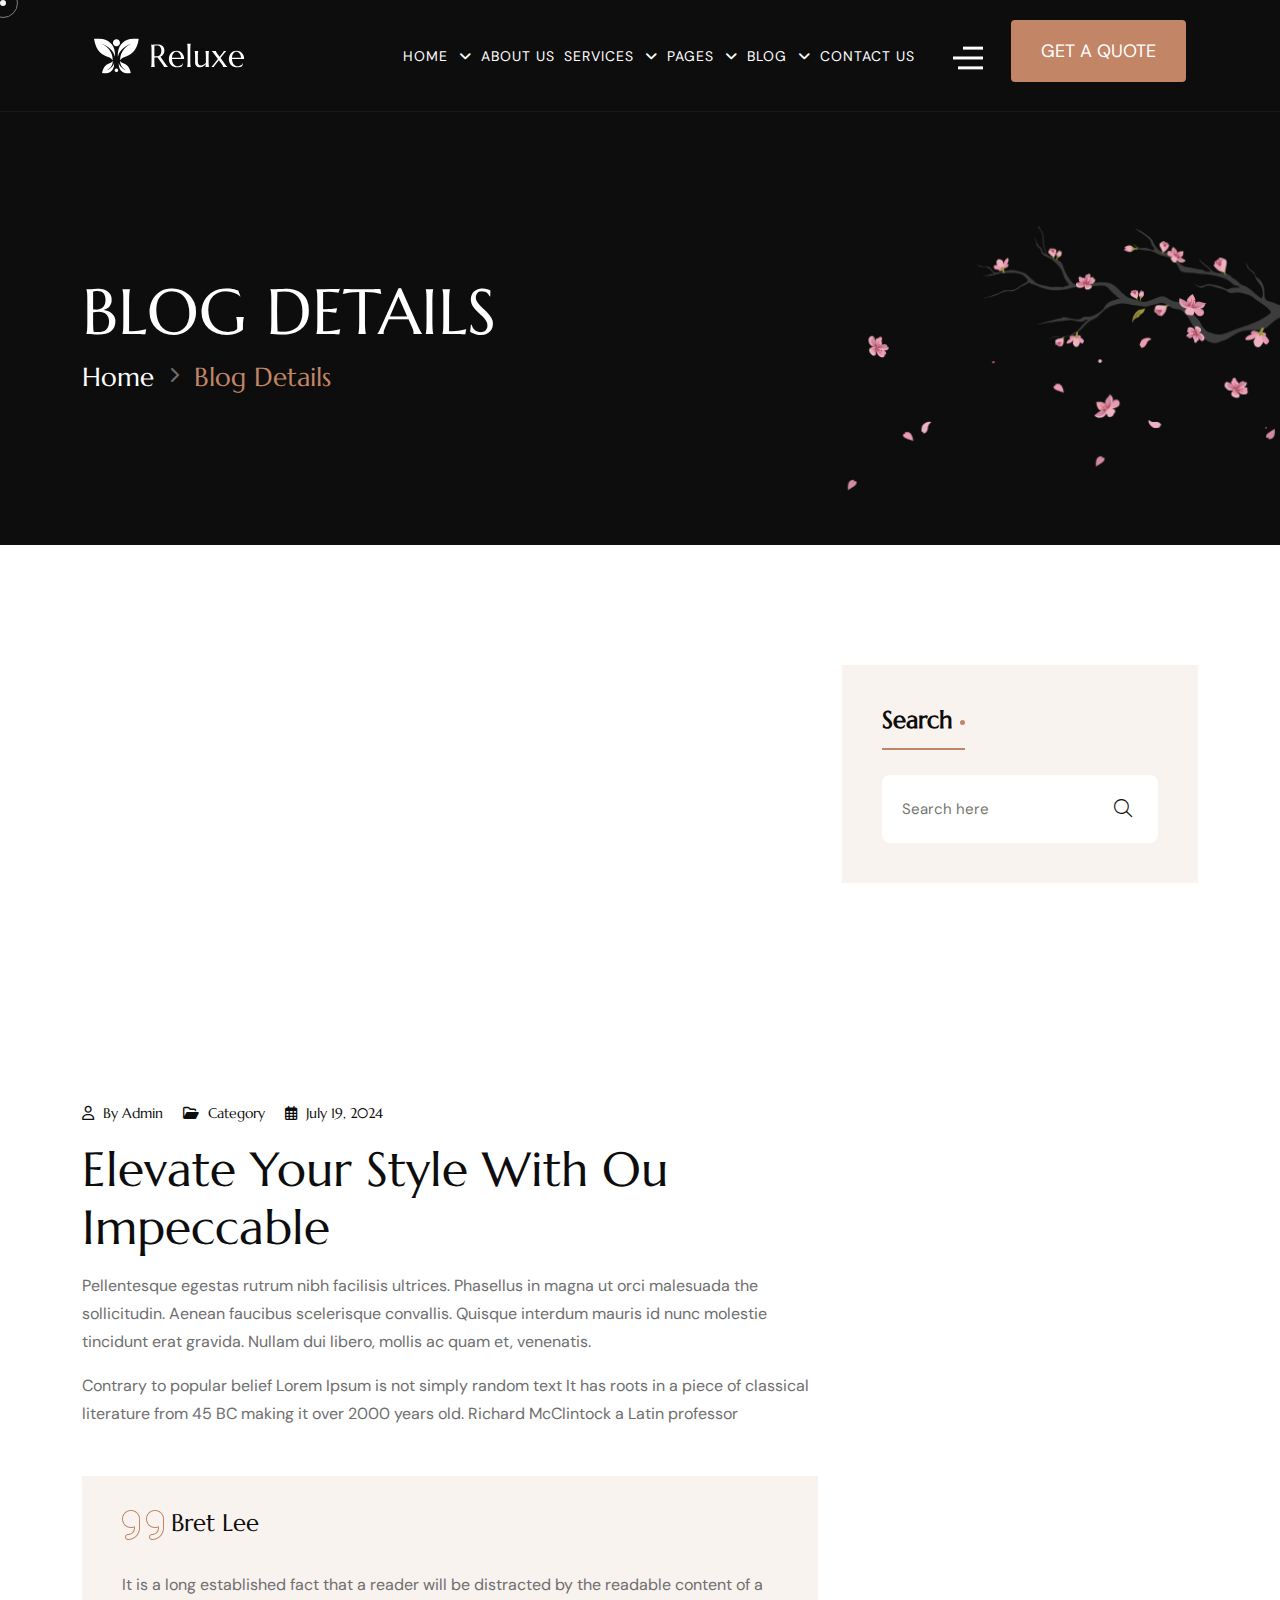
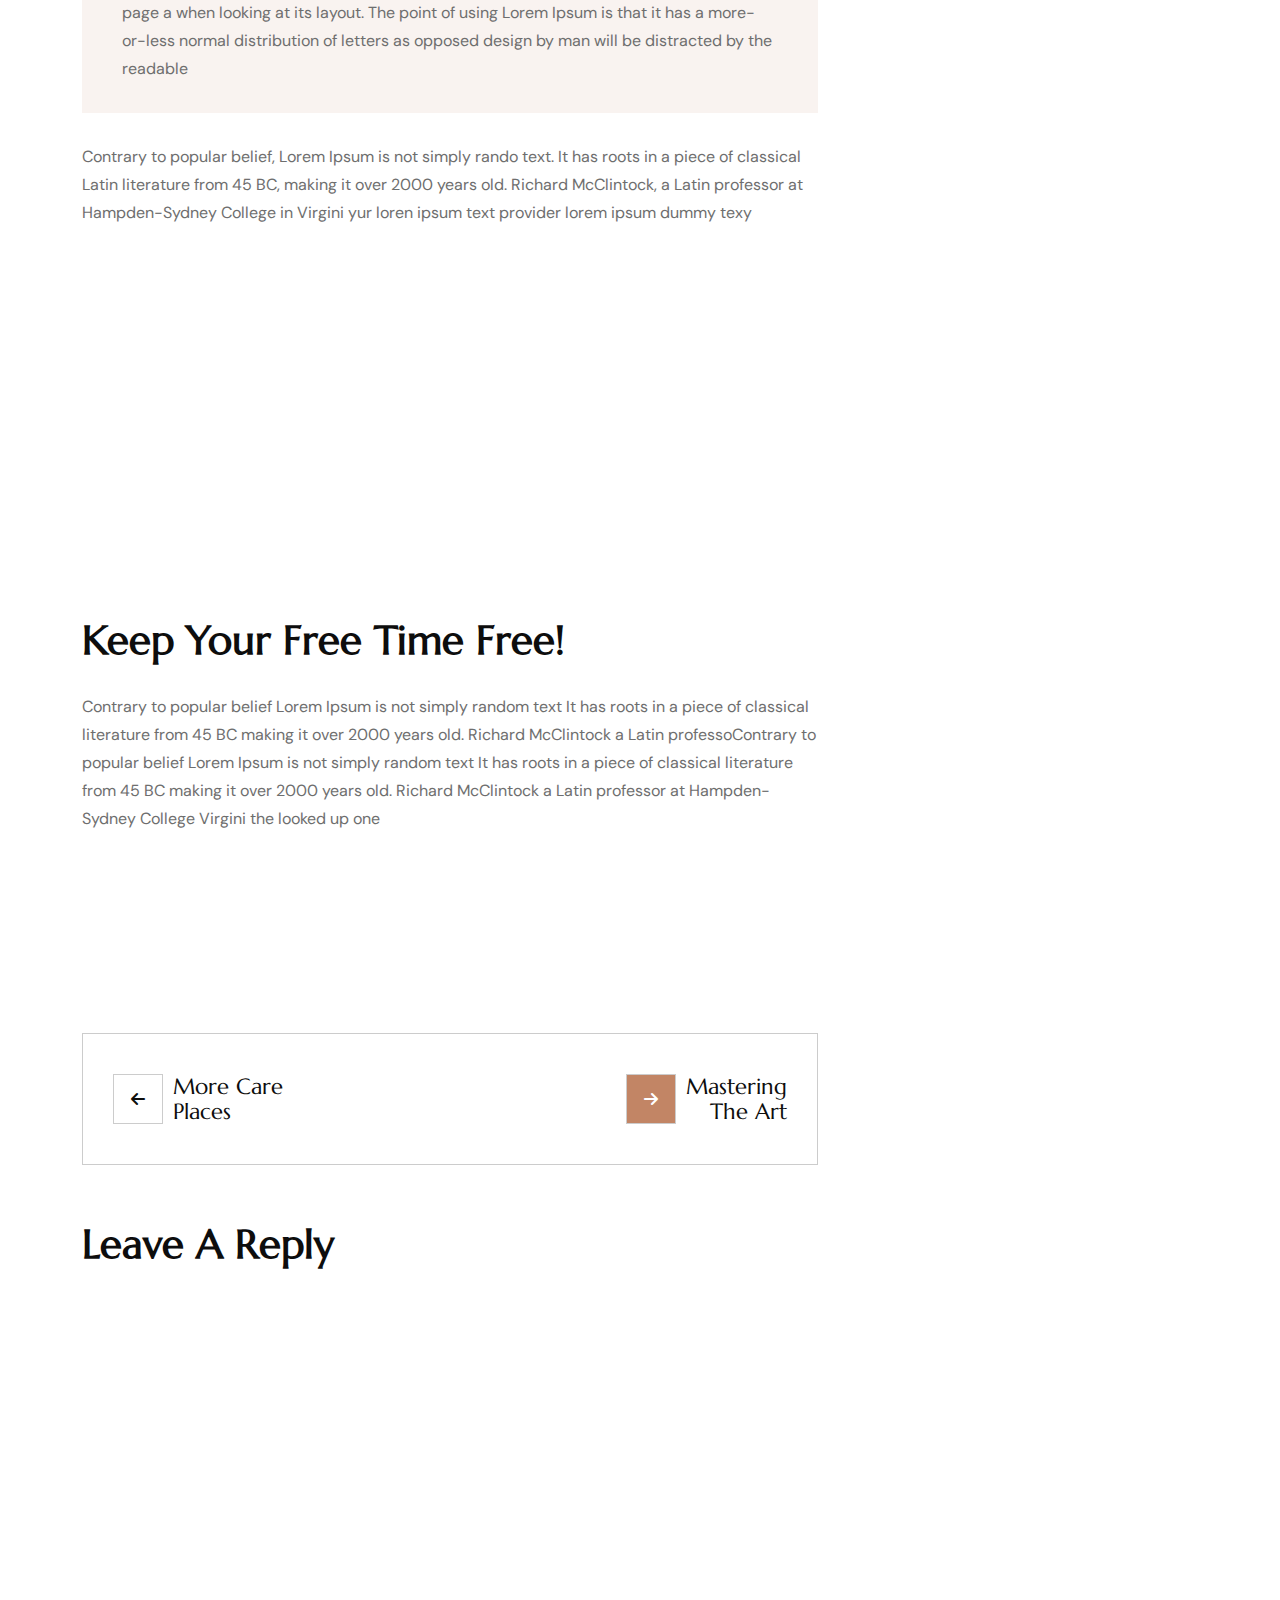
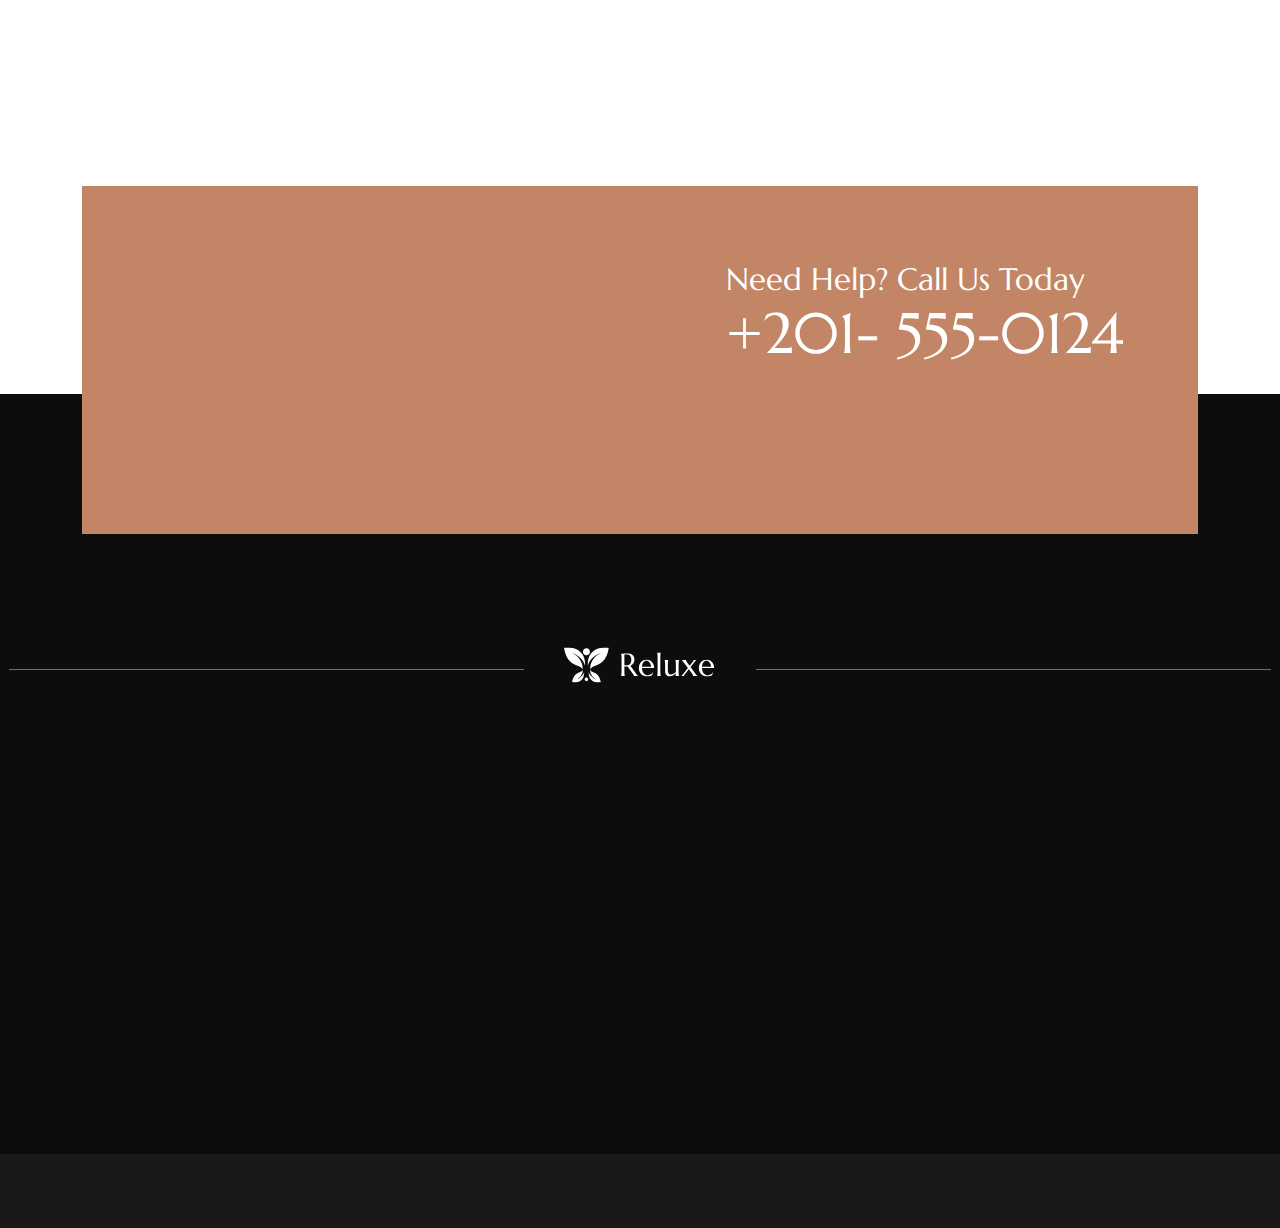
<file: blog-details.html>
<!DOCTYPE html>
<html lang="zxx">
<!--<< Header Area >>-->

<head>
    <!-- ========== Meta Tags ========== -->
    <meta charset="UTF-8">
    <meta http-equiv="X-UA-Compatible" content="IE=edge">
    <meta name="viewport" content="width=device-width, initial-scale=1">
    <meta name="author" content="mugli">
    <meta name="description" content="Reluxe - Beauty spa, Barber Shop & Cosmetic Surgery Html Template">
    <!-- ======== Page title ============ -->
    <title>Reluxe - Beauty spa, Barber Shop & Cosmetic Surgery Html Template</title>
    <!--<< Favcion >>-->
    <link rel="shortcut icon" href="assets/images/favicon.png">
    <!--<< Bootstrap min.css >>-->
    <link rel="stylesheet" href="assets/css/bootstrap.min.css">
    <!--<< All Min Css >>-->
    <link rel="stylesheet" href="assets/css/all.min.css">
    <!--<< Animate.css >>-->
    <link rel="stylesheet" href="assets/css/animate.css">
    <!--<< Magnific popup.css >>-->
    <link rel="stylesheet" href="assets/css/magnific-popup.css">
    <!--<< MeanMenu.css >>-->
    <link rel="stylesheet" href="assets/css/meanmenu.css">
    <!--<< Swiper Bundle.css >>-->
    <link rel="stylesheet" href="assets/css/swiper-bundle.min.css">
    <!--<< NiceSelect.css >>-->
    <link rel="stylesheet" href="assets/css/nice-select.css">
    <!--<< Main.css >>-->
    <link rel="stylesheet" href="assets/css/main.css">
</head>

<body>

    <!-- Preloader Start -->
    <div id="preloader" class="preloader">
        <div class="animation-preloader">
            <div class="spinner">
            </div>
            <div class="txt-loading">
                <span data-text-preloader="R" class="letters-loading">
                    R
                </span>
                <span data-text-preloader="E" class="letters-loading">
                    E
                </span>
                <span data-text-preloader="L" class="letters-loading">
                    L
                </span>
                <span data-text-preloader="U" class="letters-loading">
                    U
                </span>
                <span data-text-preloader="X" class="letters-loading">
                    X
                </span>
                <span data-text-preloader="E" class="letters-loading">
                    E
                </span>
            </div>
            <p class="text-center">Loading</p>
        </div>
        <div class="loader">
            <div class="row">
                <div class="col-3 loader-section section-left">
                    <div class="bg"></div>
                </div>
                <div class="col-3 loader-section section-left">
                    <div class="bg"></div>
                </div>
                <div class="col-3 loader-section section-right">
                    <div class="bg"></div>
                </div>
                <div class="col-3 loader-section section-right">
                    <div class="bg"></div>
                </div>
            </div>
        </div>
    </div>

    <!-- Mouse Cursor Start -->
    <div class="mouse-cursor cursor-outer"></div>
    <div class="mouse-cursor cursor-inner"></div>

    <!-- Back To Top Start -->
    <button id="back-top" class="back-to-top">
        <i class="fa-solid fa-chevron-up"></i>
    </button>

    <!-- Offcanvas Area Start -->
    <div class="fix-area">
        <div class="offcanvas__info">
            <div class="offcanvas__wrapper">
                <div class="offcanvas__content">
                    <div class="offcanvas__top mb-5 d-flex justify-content-between align-items-center">
                        <div class="offcanvas__logo">
                            <a href="index.html">
                                <img src="assets/images/logo/logo2.svg" alt="logo-img">
                            </a>
                        </div>
                        <div class="offcanvas__close">
                            <button>
                                <i class="fas fa-times"></i>
                            </button>
                        </div>
                    </div>
                    <p class="text d-none d-xl-block">
                        Nullam dignissim, ante scelerisque the is euismod fermentum odio sem semper the is erat, a
                        feugiat leo urna eget eros. Duis Aenean a imperdiet risus.
                    </p>
                    <div class="mobile-menu fix mb-3"></div>
                    <div class="offcanvas__contact">
                        <h4>Contact Info</h4>
                        <ul>
                            <li class="d-flex align-items-center">
                                <div class="offcanvas__contact-icon">
                                    <i class="fal fa-map-marker-alt"></i>
                                </div>
                                <div class="offcanvas__contact-text">
                                    <a target="_blank" href="#">Main Street, Melbourne, Australia</a>
                                </div>
                            </li>
                            <li class="d-flex align-items-center">
                                <div class="offcanvas__contact-icon mr-15">
                                    <i class="fal fa-envelope"></i>
                                </div>
                                <div class="offcanvas__contact-text">
                                    <a href="mailto:info@example.com"><span
                                            class="mailto:info@example.com">info@example.com</span></a>
                                </div>
                            </li>
                            <li class="d-flex align-items-center">
                                <div class="offcanvas__contact-icon mr-15">
                                    <i class="fal fa-clock"></i>
                                </div>
                                <div class="offcanvas__contact-text">
                                    <a target="_blank" href="#">Mod-friday, 09am -05pm</a>
                                </div>
                            </li>
                            <li class="d-flex align-items-center">
                                <div class="offcanvas__contact-icon mr-15">
                                    <i class="far fa-phone"></i>
                                </div>
                                <div class="offcanvas__contact-text">
                                    <a href="tel:+11002345909">+11002345909</a>
                                </div>
                            </li>
                        </ul>
                        <div class="header-button mt-4">
                            <a href="contact.html" class="theme-btn text-center">
                                <span>Get A Quote<i class="fa-solid fa-arrow-right-long"></i></span>
                            </a>
                        </div>
                        <div class="social-icon d-flex align-items-center">
                            <a href="#"><i class="fab fa-facebook-f"></i></a>
                            <a href="#"><i class="fab fa-twitter"></i></a>
                            <a href="#"><i class="fab fa-youtube"></i></a>
                            <a href="#"><i class="fab fa-linkedin-in"></i></a>
                        </div>
                    </div>
                </div>
            </div>
        </div>
    </div>
    <div class="offcanvas__overlay"></div>

    <!-- Header Section Start -->
    <header class="header-section-4 bg-title">
        <div class="container">
            <div id="header-sticky" class="header-4">
                <div class="container">
                    <div class="mega-menu-wrapper">
                        <div class="header-main">
                            <div class="header-left">
                                <div class="logo">
                                    <a href="index.html" class="header-logo">
                                        <img src="assets/images/logo/logo.svg" alt="logo-img">
                                    </a>
                                </div>
                            </div>
                            <div class="header-right d-flex justify-content-end align-items-center">
                                <div class="mean__menu-wrapper">
                                    <div class="main-menu">
                                        <nav id="mobile-menu">
                                            <ul>
                                                <li>
                                                    <a class="active" href="index.html">
                                                        Home
                                                        <i class="fas fa-angle-down"></i>
                                                    </a>
                                                    <ul class="submenu">
                                                        <li><a href="index.html">Home Spa</a></li>
                                                        <li><a href="index2.html">Home Barbar</a></li>
                                                        <li><a href="index3.html">Home Plastic Surgery</a></li>
                                                    </ul>
                                                </li>
                                                <li>
                                                    <a class="active" href="about.html">About Us</a>
                                                </li>
                                                <li>
                                                    <a href="services.html">
                                                        Services
                                                        <i class="fas fa-angle-down"></i>
                                                    </a>
                                                    <ul class="submenu">
                                                        <li><a href="services.html">Services</a></li>
                                                        <li><a href="service-details.html">Service Details</a></li>
                                                    </ul>
                                                </li>
                                                <li class="has-dropdown">
                                                    <a href="#">
                                                        Pages
                                                        <i class="fas fa-angle-down"></i>
                                                    </a>
                                                    <ul class="submenu">
                                                        <li class="has-dropdown">
                                                            <a href="project.html">
                                                                Project
                                                                <i class="fas fa-angle-down"></i>
                                                            </a>
                                                            <ul class="submenu">
                                                                <li><a href="project.html">Project</a></li>
                                                                <li><a href="project-details.html">Project Details</a>
                                                                </li>
                                                            </ul>
                                                        </li>
                                                        <li class="has-dropdown">
                                                            <a href="team.html">
                                                                Team
                                                                <i class="fas fa-angle-down"></i>
                                                            </a>
                                                            <ul class="submenu">
                                                                <li><a href="team.html">Team</a></li>
                                                                <li><a href="team-details.html">Team Details</a>
                                                                </li>
                                                            </ul>
                                                        </li>
                                                        <li><a href="faq.html">Faq's</a></li>
                                                    </ul>
                                                </li>
                                                <li>
                                                    <a href="blog.html">
                                                        Blog
                                                        <i class="fas fa-angle-down"></i>
                                                    </a>
                                                    <ul class="submenu">
                                                        <li><a href="blog.html">Blog</a></li>
                                                        <li><a href="blog-details.html">Blog Details</a></li>
                                                    </ul>
                                                </li>
                                                <li>
                                                    <a href="contact.html">Contact Us</a>
                                                </li>
                                            </ul>
                                        </nav>
                                    </div>
                                </div>
                                <div class="header__hamburger d-block my-auto">
                                    <div class="sidebar__toggle">
                                        <img src="assets/images/icon/humbargur.svg" alt="icon">
                                    </div>
                                </div>
                                <div class="header-button">
                                    <div class="btn-wrapper">
                                        <a href="contact.html"> <span class="theme-btn rounded-1"> GET A QUOTE </span>
                                        </a>
                                    </div>
                                </div>
                            </div>
                        </div>
                    </div>
                </div>

            </div>
        </div>
    </header>

    <!-- Breadcumb Section  S T A R T -->
    <div class="breadcumb-section">
        <div class="breadcumb-wrapper">
            <div class="container">
                <div class="row">
                    <div class="col-12">
                        <div class="breadcumb-content">
                            <h1 class="breadcumb-title">Blog Details</h1>
                            <ul class="breadcumb-menu">
                                <li><a href="index.html">Home </a></li>
                                <li> <i class="fa-solid fa-chevron-right"></i> </li>
                                <li class="active">Blog Details</li>
                            </ul>
                        </div>
                    </div>
                </div>
            </div>
        </div>
    </div>

    <!-- Blog Details Section    S T A R T -->
    <section class="blog-details-section section-padding fix">
        <div class="container">
            <div class="row g-4">
                <div class="col-12 col-lg-8">
                    <div class="blog-details-wrapper">
                        <div class="blog-details-items wow fadeInUp" data-wow-delay=".2s">
                            <div class="blog-details-thumb img-custom-anim-left wow fadeInUp" data-wow-delay=".4s">
                                <img src="assets/images/blog/blogDetailsThumb1_1.jpg" alt="img">
                                <div class="post-date">
                                    <h3>
                                        19 <br>
                                        <span>July</span>
                                    </h3>
                                </div>
                            </div>
                            <div class="blog-details-content">
                                <ul class="blog-meta">
                                    <li>
                                        <i class="fa-regular fa-user"></i>
                                        By Admin
                                    </li>
                                    <li>
                                        <i class="fa-regular fa-folder-open"></i>
                                        Category
                                    </li>
                                    <li>
                                        <i class="fa-sharp fa-regular fa-calendar-days"></i>
                                        July 19, 2024
                                    </li>
                                </ul>
                                <h3>
                                    Elevate Your Style with Ou Impeccable
                                </h3>
                                <p class="mb-3">
                                    Pellentesque egestas rutrum nibh facilisis ultrices. Phasellus in magna ut orci
                                    malesuada the sollicitudin. Aenean faucibus scelerisque convallis. Quisque interdum
                                    mauris id nunc molestie tincidunt erat gravida. Nullam dui libero, mollis ac quam
                                    et, venenatis.
                                </p>
                                <p class="mb-5">Contrary to popular belief Lorem Ipsum is not simply random text It has
                                    roots in a piece of classical literature from 45 BC making it over 2000 years old.
                                    Richard McClintock a Latin professor</p>
                                <div class="highlighted-text">
                                    <div class="title">
                                        <img src="assets/images/icon/quote.png" alt="icon">
                                        Bret Lee
                                    </div>
                                    <div class="text">
                                        It is a long established fact that a reader will be distracted by the readable
                                        content of a page a when looking at its layout. The point of using Lorem Ipsum
                                        is that it has a more-or-less normal distribution of letters as opposed design
                                        by man will be distracted by the readable
                                    </div>
                                </div>

                                <p class="mb-4">Contrary to popular belief, Lorem Ipsum is not simply rando text. It has
                                    roots in a piece of classical Latin literature from 45 BC, making it over 2000 years
                                    old. Richard McClintock, a Latin professor at Hampden-Sydney College in Virgini yur
                                    loren ipsum text provider lorem ipsum dummy texy</p>

                                <div class="blog-details-thumb2 pt-3 mb-4 img-custom-anim-left wow fadeInUp"
                                    data-wow-delay=".4s">
                                    <img src="assets/images/blog/blogDetailsThumb1_2.jpg" alt="img">
                                </div>

                                <h2 class="pt-2 mb-4">Keep your free time free!</h2>
                                <p>Contrary to popular belief Lorem Ipsum is not simply random text It has roots in a
                                    piece of classical literature from 45 BC making it over 2000 years old. Richard
                                    McClintock a Latin professoContrary to popular belief Lorem Ipsum is not simply
                                    random text It has roots in a piece of classical literature from 45 BC making it
                                    over 2000 years old. Richard McClintock a Latin professor at Hampden-Sydney College
                                    Virgini the looked up one</p>

                                <div class="row tag-share-wrap mt-5 mb-30 wow fadeInUp" data-wow-delay=".8s">
                                    <div class="col-lg-8 col-12">
                                        <div class="tagcloud">
                                            <h6 class=" ">Tags: </h6>
                                            <div class="tags">
                                                <a href="blog-details.html">News</a>
                                                <a href="blog-details.html">business</a>
                                                <a href="blog-details.html">marketing</a>
                                            </div>

                                        </div>
                                    </div>
                                    <div class="col-lg-4 col-12 mt-3 mt-lg-0 text-lg-end wow fadeInUp"
                                        data-wow-delay="1.2s">
                                        <div class="social-share">
                                            <span class="me-3">Share:</span>
                                            <a href="https://www.facebook.com"><i class="fab fa-facebook-f"></i></a>
                                            <a href="#"><i class="fab fa-twitter"></i></a>
                                            <a href="#"><i class="fab fa-linkedin-in"></i></a>
                                            <a href="#"><i class="fab fa-youtube"></i></a>
                                        </div>
                                    </div>
                                </div>
                                <div class="arrow-btn-wrapper">
                                    <div class="btn-prev">
                                        <a href="blog-details.html"><i class="fa-solid fa-arrow-left"></i></a>
                                        <h6>More Care <br> places</h6>
                                    </div>
                                    <div class="btn-next">
                                        <a href="blog-details.html"><i class="fa-solid fa-arrow-right"></i></a>
                                        <h6>Mastering <br> the Art</h6>
                                    </div>
                                </div>
                                <div class="appointment-form style1">
                                    <h2>Leave A Reply</h2>
                                    <form class="row gy-3 mt-n10 gx-4" action="#">
                                        <div class="col-md-6 wow fadeInUp" data-wow-delay="0.2s">
                                            <input type="text" class="form-control" id="name" placeholder="Your Name"
                                                required="">
                                        </div>
                                        <div class="col-md-6 wow fadeInUp" data-wow-delay="0.2s">
                                            <input type="email" class="form-control" id="email" placeholder="Your Email"
                                                required="">
                                        </div>
                                        <div class="col-md-6 wow fadeInUp" data-wow-delay="0.2s">
                                            <input type="number" class="form-control" id="number"
                                                placeholder="Phone Number" required="">
                                        </div>
                                        <div class="col-md-6 wow fadeInUp" data-wow-delay="0.4s">
                                            <select name="located" class="single-select w-100" aria-label="location">
                                                <option value="location" selected="selected">Choose a Option</option>
                                                <option value="location">Bangladesh</option>
                                                <option value="location">London</option>
                                                <option value="location">Uk</option>
                                                <option value="location">USA</option>
                                                <option value="location">AUS</option>
                                            </select>
                                        </div>
                                        <div class="col-md-12 mt-3 wow fadeInUp" data-wow-delay="0.8s">
                                            <textarea id="message" class="form-control" placeholder="Message here.."
                                                rows="4"></textarea>
                                        </div>
                                        <div class="col-12 mt-40 wow fadeInUp" data-wow-delay="0.9s">
                                            <button type="submit" class="theme-btn style5 rounded-0">
                                                Submit now <i class="fa-sharp fa-light fa-arrow-right"></i>
                                            </button>
                                        </div>
                                    </form>
                                </div>

                            </div>
                        </div>

                    </div>
                </div>
                <div class="col-12 col-lg-4">
                    <div class="main-sidebar2">
                        <div class="single-sidebar-widget wow fadeInUp" data-wow-delay=".2s">
                            <div class="wid-title">
                                <h3>Search
                                    <svg xmlns="http://www.w3.org/2000/svg" width="5" height="5" viewBox="0 0 5 5"
                                        fill="none">
                                        <circle cx="2.5" cy="2.5" r="2.5" fill="#C28565" />
                                    </svg>
                                </h3>
                            </div>
                            <div class="search-widget">
                                <form action="#">
                                    <input type="text" placeholder="Search here">
                                    <button type="submit"><i class="fa-sharp fa-light fa-magnifying-glass"></i></button>
                                </form>
                            </div>
                        </div>
                        <div class="single-sidebar-widget wow fadeInUp" data-wow-delay=".4s">
                            <div class="wid-title">
                                <h3>
                                    Category
                                    <svg xmlns="http://www.w3.org/2000/svg" width="5" height="5" viewBox="0 0 5 5"
                                        fill="none">
                                        <circle cx="2.5" cy="2.5" r="2.5" fill="#C28565" />
                                    </svg>
                                </h3>
                            </div>
                            <div class="blog-widget-categories">
                                <ul>
                                    <li><a href="blog.html"><i class="fa-solid fa-arrow-down-right"></i> Transport
                                            Fusion <span>(08)</span></a></li>
                                    <li><a href="blog.html"><i class="fa-solid fa-arrow-down-right"></i> Order
                                            management <span>(11)</span></a></li>
                                    <li class="active"><a href="blog.html"><i class="fa-solid fa-arrow-down-right"></i>
                                            Transport Fusion <span>(12)</span></a></li>
                                    <li><a href="blog.html"><i class="fa-solid fa-arrow-down-right"></i> Hair Coloring
                                            <span>(18)</span></a></li>
                                    <li><a href="blog.html"><i class="fa-solid fa-arrow-down-right"></i> Scalp
                                            Treat<span>(07)</span></a></li>
                                </ul>
                            </div>
                        </div>
                        <div class="single-sidebar-widget wow fadeInUp" data-wow-delay=".6s">
                            <div class="wid-title">
                                <h3>
                                    Latest Blog
                                    <svg xmlns="http://www.w3.org/2000/svg" width="5" height="5" viewBox="0 0 5 5"
                                        fill="none">
                                        <circle cx="2.5" cy="2.5" r="2.5" fill="#C28565" />
                                    </svg>
                                </h3>
                            </div>
                            <div class="recent-post-area">
                                <div class="recent-items">
                                    <div class="recent-content">
                                        <ul>
                                            <li>
                                                <i class="fa-solid fa-calendar-days"></i>
                                                18 Dec, 2024
                                            </li>
                                        </ul>
                                        <h6>
                                            <a href="blog-details">
                                                Tranquil Touch Wellness
                                            </a>
                                        </h6>
                                    </div>
                                </div>
                                <div class="recent-items">
                                    <div class="recent-content">
                                        <ul>
                                            <li>
                                                <i class="fa-solid fa-calendar-days"></i>
                                                18 Dec, 2024
                                            </li>
                                        </ul>
                                        <h6>
                                            <a href="blog-details">
                                                Blissful Body Revival
                                            </a>
                                        </h6>
                                    </div>
                                </div>
                                <div class="recent-items">
                                    <div class="recent-content">
                                        <ul>
                                            <li>
                                                <i class="fa-solid fa-calendar-days"></i>
                                                18 Dec, 2024
                                            </li>
                                        </ul>
                                        <h6>
                                            <a href="blog-details">
                                                Serene Oasis Wellness
                                            </a>
                                        </h6>
                                    </div>
                                </div>
                            </div>
                        </div>
                        <div class="single-sidebar-widget wow fadeInUp" data-wow-delay=".9s">
                            <div class="wid-title">
                                <h3>
                                    Tags
                                    <svg xmlns="http://www.w3.org/2000/svg" width="5" height="5" viewBox="0 0 5 5"
                                        fill="none">
                                        <circle cx="2.5" cy="2.5" r="2.5" fill="#C28565" />
                                    </svg>
                                </h3>
                            </div>
                            <div class="blog-widget-categories">
                                <div class="tagcloud">
                                    <a href="blog.html">Beautiful</a>
                                    <a class="active" href="blog.html">Haircut</a>
                                    <a href="blog.html">Scalp Treat</a>
                                    <a href="blog.html">Massage</a>
                                    <a href="blog.html">Hot Towel</a>
                                    <a href="blog.html">Beard Trim</a>
                                    <a href="blog.html">Manicure</a>
                                    <a href="blog.html">Hair Coloring</a>
                                    <a href="blog.html">Shave</a>
                                </div>
                            </div>
                        </div>
                    </div>
                </div>
            </div>
        </div>
    </section>


    <!-- Cta Section    S T A R T -->
    <section class="cta-section">
        <div class="container">
            <div class="cta-wrapper style2 fix">
                <div class="row gy-5 gy-lg-0">
                    <div class="col-xl-6">
                        <div class="cta-thumb img-custom-anim-left wow fadeInUp" data-wow-delay=".4s">
                            <img src="assets/images/cta/ctaThumb1_1.png" alt="thumb">
                            <div class="icon"><img src="assets/images/icon/phoneIcon2.svg" alt="icon"></div>
                        </div>
                    </div>
                    <div class="col-xl-6 d-flex justify-content-center">
                        <div class="cta-content">
                            <h4>Need help? Call us Today</h4>
                            <h2> +201- 555-0124</h2>
                            <div class="btn-wrapper wow fadeInUp" data-wow-delay=".5s">
                                <a href="contact.html"> <span class="theme-btn"> Get a appointment
                                    </span> </a>
                            </div>
                        </div>
                    </div>
                </div>
            </div>
        </div>
    </section>

    <!-- Footer Section    S T A R T -->
    <footer class="footer-section bg-title section-padding pb-0 position-relative fix">
        <div class="footer-top section-padding pb-0">
            <div class="container">
                <div class="row">
                    <div class="col-12 d-flex justify-content-center">
                        <div class="footer-top-logo style1">
                            <img src="assets/images/logo/logo4.svg" alt="logo">
                        </div>
                    </div>
                </div>
            </div>
        </div>
        <div class="footer-widgets-wrapper style1">
            <div class="container">
                <div class="row">
                    <div class="col-xl-4 col-lg-4 col-md-6 ps-lg-5 wow fadeInUp" data-wow-delay=".4s">
                        <div class="single-footer-widget">
                            <div class="widget-head">
                                <h3>Quick links <svg xmlns="http://www.w3.org/2000/svg" width="33" height="6"
                                        viewBox="0 0 33 6" fill="none">
                                        <path
                                            d="M27.3333 3C27.3333 4.47276 28.5272 5.66667 30 5.66667C31.4728 5.66667 32.6667 4.47276 32.6667 3C32.6667 1.52724 31.4728 0.333333 30 0.333333C28.5272 0.333333 27.3333 1.52724 27.3333 3ZM0 3.5H30V2.5H0V3.5Z"
                                            fill="white" />
                                    </svg>
                                </h3>
                            </div>
                            <ul class="list-area">
                                <li>
                                    <a href="about.html">
                                        About Us
                                    </a>
                                </li>
                                <li>
                                    <a href="services.html">
                                        Services
                                    </a>
                                </li>
                                <li>
                                    <a href="contact.html">
                                        Contact Us
                                    </a>
                                </li>
                                <li>
                                    <a href="blog.html">
                                        Blog Post
                                    </a>
                                </li>
                                <li>
                                    <a href="team.html">
                                        Team Members
                                    </a>
                                </li>
                            </ul>
                        </div>
                    </div>
                    <div class="col-xl-4 col-lg-4 col-md-6 ps-lg-5 wow fadeInUp" data-wow-delay=".6s">
                        <div class="single-footer-widget">
                            <div class="widget-head">
                                <h3>Contact Us <svg xmlns="http://www.w3.org/2000/svg" width="33" height="6"
                                        viewBox="0 0 33 6" fill="none">
                                        <path
                                            d="M27.3333 3C27.3333 4.47276 28.5272 5.66667 30 5.66667C31.4728 5.66667 32.6667 4.47276 32.6667 3C32.6667 1.52724 31.4728 0.333333 30 0.333333C28.5272 0.333333 27.3333 1.52724 27.3333 3ZM0 3.5H30V2.5H0V3.5Z"
                                            fill="white" />
                                    </svg>
                                </h3>
                            </div>
                            <ul class="list-area">
                                <li>
                                    <div class="title"> <span class="text-theme-color me-1"> <i
                                                class="fa-solid fa-location-dot"></i> </span> <span>
                                            Address </span> <br>
                                        <span class=" info-text-style"> 66 Broklyant, New York India </span>
                                    </div>
                                </li>
                                <li>
                                    <div class="title">
                                        <span class="text-theme-color me-1"> <i class="fa-solid fa-phone"></i> </span>
                                        <span>
                                            Phone Number </span> <br>

                                        <a href="tel:0123456789101"> <span class="info-text-style"> 012 345 678 9101
                                            </span> </a>

                                    </div>
                                </li>
                                <li>
                                    <div class="title"> <span class="text-theme-color me-1"> <i
                                                class="fa-solid fa-envelope"></i> </span> <span>
                                            Email </span> <br>
                                        <a href="mailto:abcd@gmail.com"> <span class="info-text-style"> abcd@gmail.com
                                            </span> </a>
                                    </div>
                                </li>
                            </ul>
                        </div>
                    </div>
                    <div class="col-xl-4 col-lg-4 col-md-6 wow fadeInUp" data-wow-delay=".8s">
                        <div class="single-footer-widget">
                            <div class="widget-head">
                                <h3>Newsletter <svg xmlns="http://www.w3.org/2000/svg" width="33" height="6"
                                        viewBox="0 0 33 6" fill="none">
                                        <path
                                            d="M27.3333 3C27.3333 4.47276 28.5272 5.66667 30 5.66667C31.4728 5.66667 32.6667 4.47276 32.6667 3C32.6667 1.52724 31.4728 0.333333 30 0.333333C28.5272 0.333333 27.3333 1.52724 27.3333 3ZM0 3.5H30V2.5H0V3.5Z"
                                            fill="white" />
                                    </svg>
                                </h3>
                            </div>
                            <div class="footer-content">
                                <p class="info-text-style">Sdipiscing elit. Sed sit amet rcus nunc her it goes
                                </p>
                                <div class="form-contl mx-300">
                                    <input class="mx-300 style2" type="email" placeholder="Your mail address">
                                    <button class="style2"><i class="fa-sharp fa-solid fa-paper-plane"></i></button>
                                </div>
                                <div class="social-icon style2 d-flex align-items-center">
                                    <a href="#"><i class="fab fa-facebook-f"></i></a>
                                    <a href="#"><i class="fab fa-twitter"></i></a>
                                    <a href="#"><i class="fa-brands fa-linkedin-in"></i></a>
                                    <a href="#"><i class="fa-brands fa-youtube"></i></a>
                                </div>
                            </div>
                        </div>
                    </div>
                </div>
            </div>
        </div>
        <div class="footer-bottom style1 bg-title">
            <div class="container">
                <div class="footer-wrapper d-flex align-items-center justify-content-between">
                    <p class="wow fadeInLeft" data-wow-delay=".3s">
                        © Yoursitename 2024 | All Rights Reserved
                    </p>
                    <ul class="brand-logo wow fadeInRight" data-wow-delay=".5s">
                        <li>
                            <a class="text-white" href="contact.html">
                                Terms & Condition
                            </a>
                        </li>
                        <li>
                            <a class="text-white" href="contact.html">
                                Privacy Policy
                            </a>
                        </li>
                        <li>
                            <a class="text-white" href="contact.html">
                                Contact Us
                            </a>
                        </li>
                    </ul>
                </div>
            </div>
        </div>
    </footer>




    <!--<< All JS Plugins >>-->
    <script src="assets/js/jquery-3.7.1.min.js"></script>
    <!--<< Bootstrap Js >>-->
    <script src="assets/js/bootstrap.bundle.min.js"></script>
    <!--<< Waypoints Js >>-->
    <script src="assets/js/jquery.waypoints.js"></script>
    <!--<< Counterup Js >>-->
    <script src="assets/js/jquery.counterup.min.js"></script>
    <!--<< Viewport Js >>-->
    <script src="assets/js/viewport.jquery.js"></script>
    <!--<< Tilt Js >>-->
    <script src="assets/js/tilt.min.js"></script>
    <!--<< Swiper Slider Js >>-->
    <script src="assets/js/swiper-bundle.min.js"></script>
    <!--<< MeanMenu Js >>-->
    <script src="assets/js/jquery.meanmenu.min.js"></script>
    <!--<< Magnific popup Js >>-->
    <script src="assets/js/magnific-popup.min.js"></script>
    <!--<< Wow Animation Js >>-->
    <script src="assets/js/wow.min.js"></script>
    <!--<< NIce Select Js >>-->
    <script src="assets/js/nice-select.min.js"></script>
    <!--<< Main.js >>-->
    <script src="assets/js/main.js"></script>
</body>

</html>
</file>
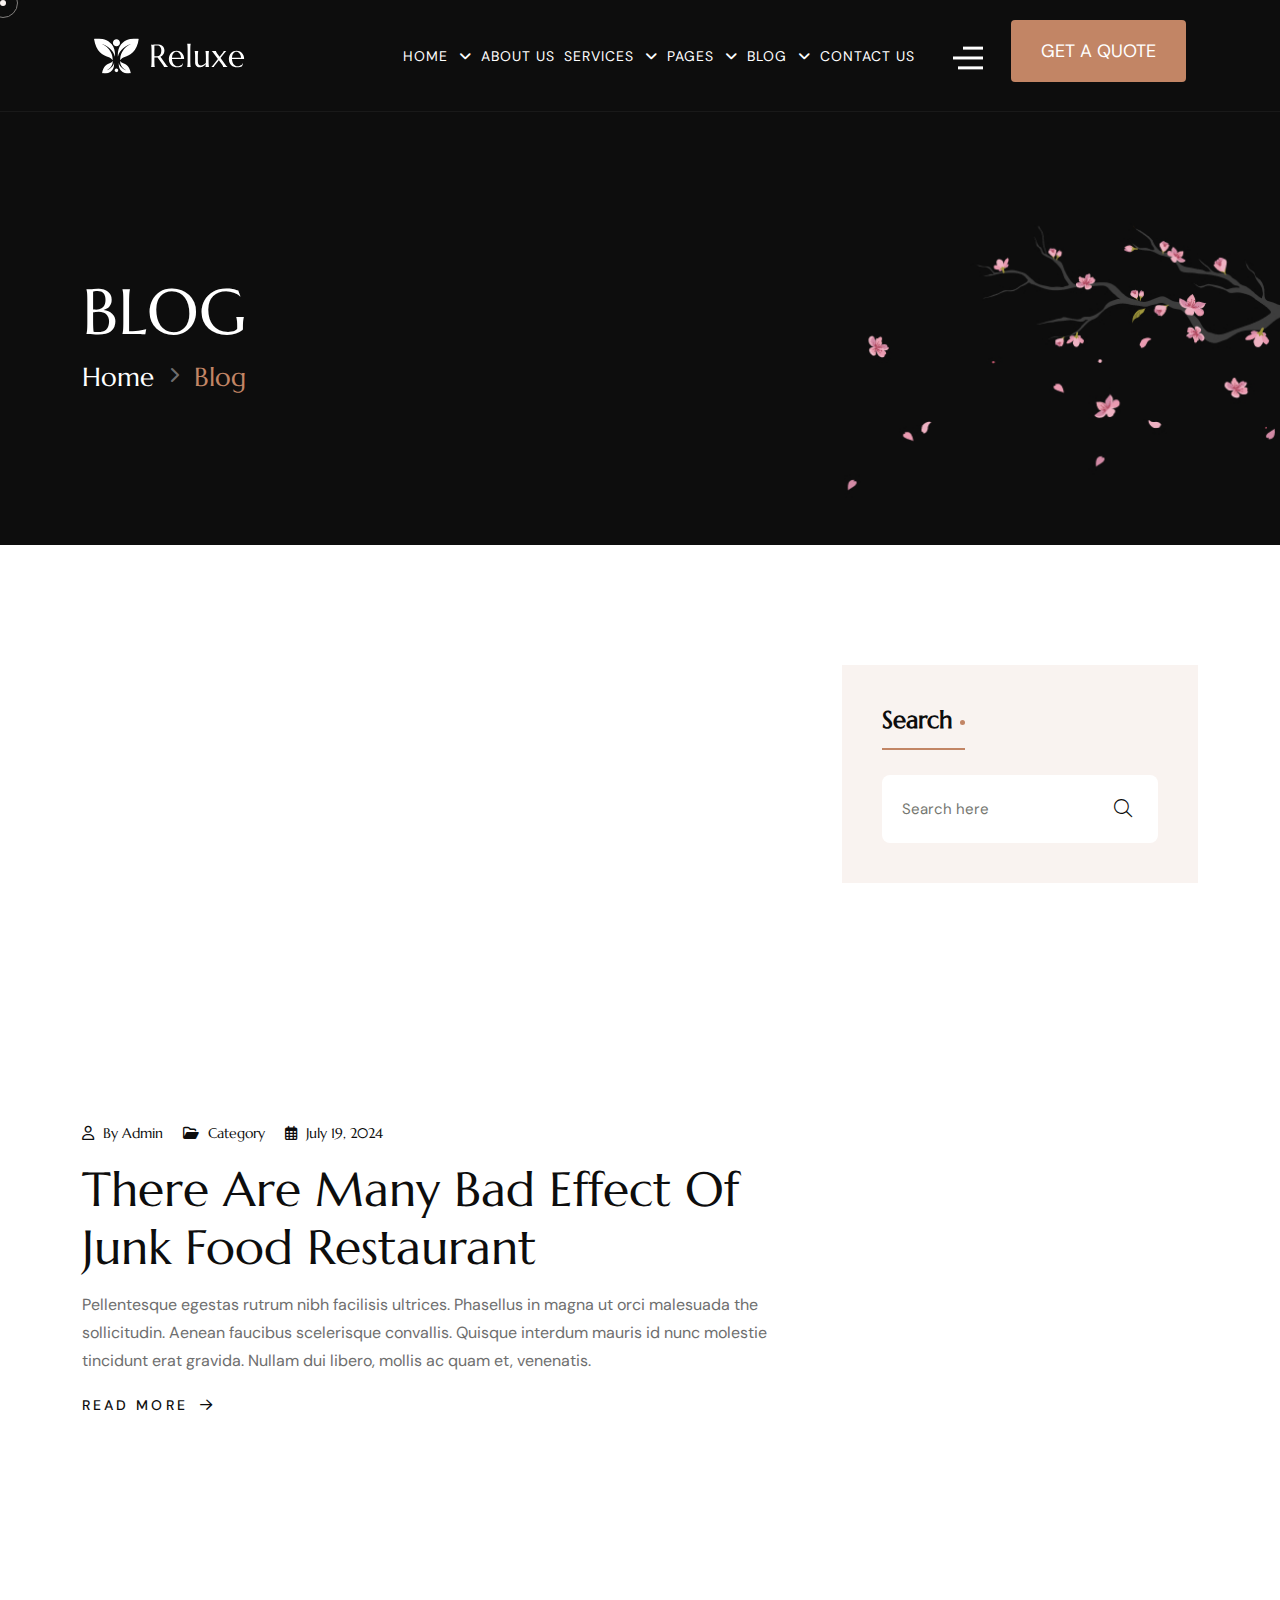
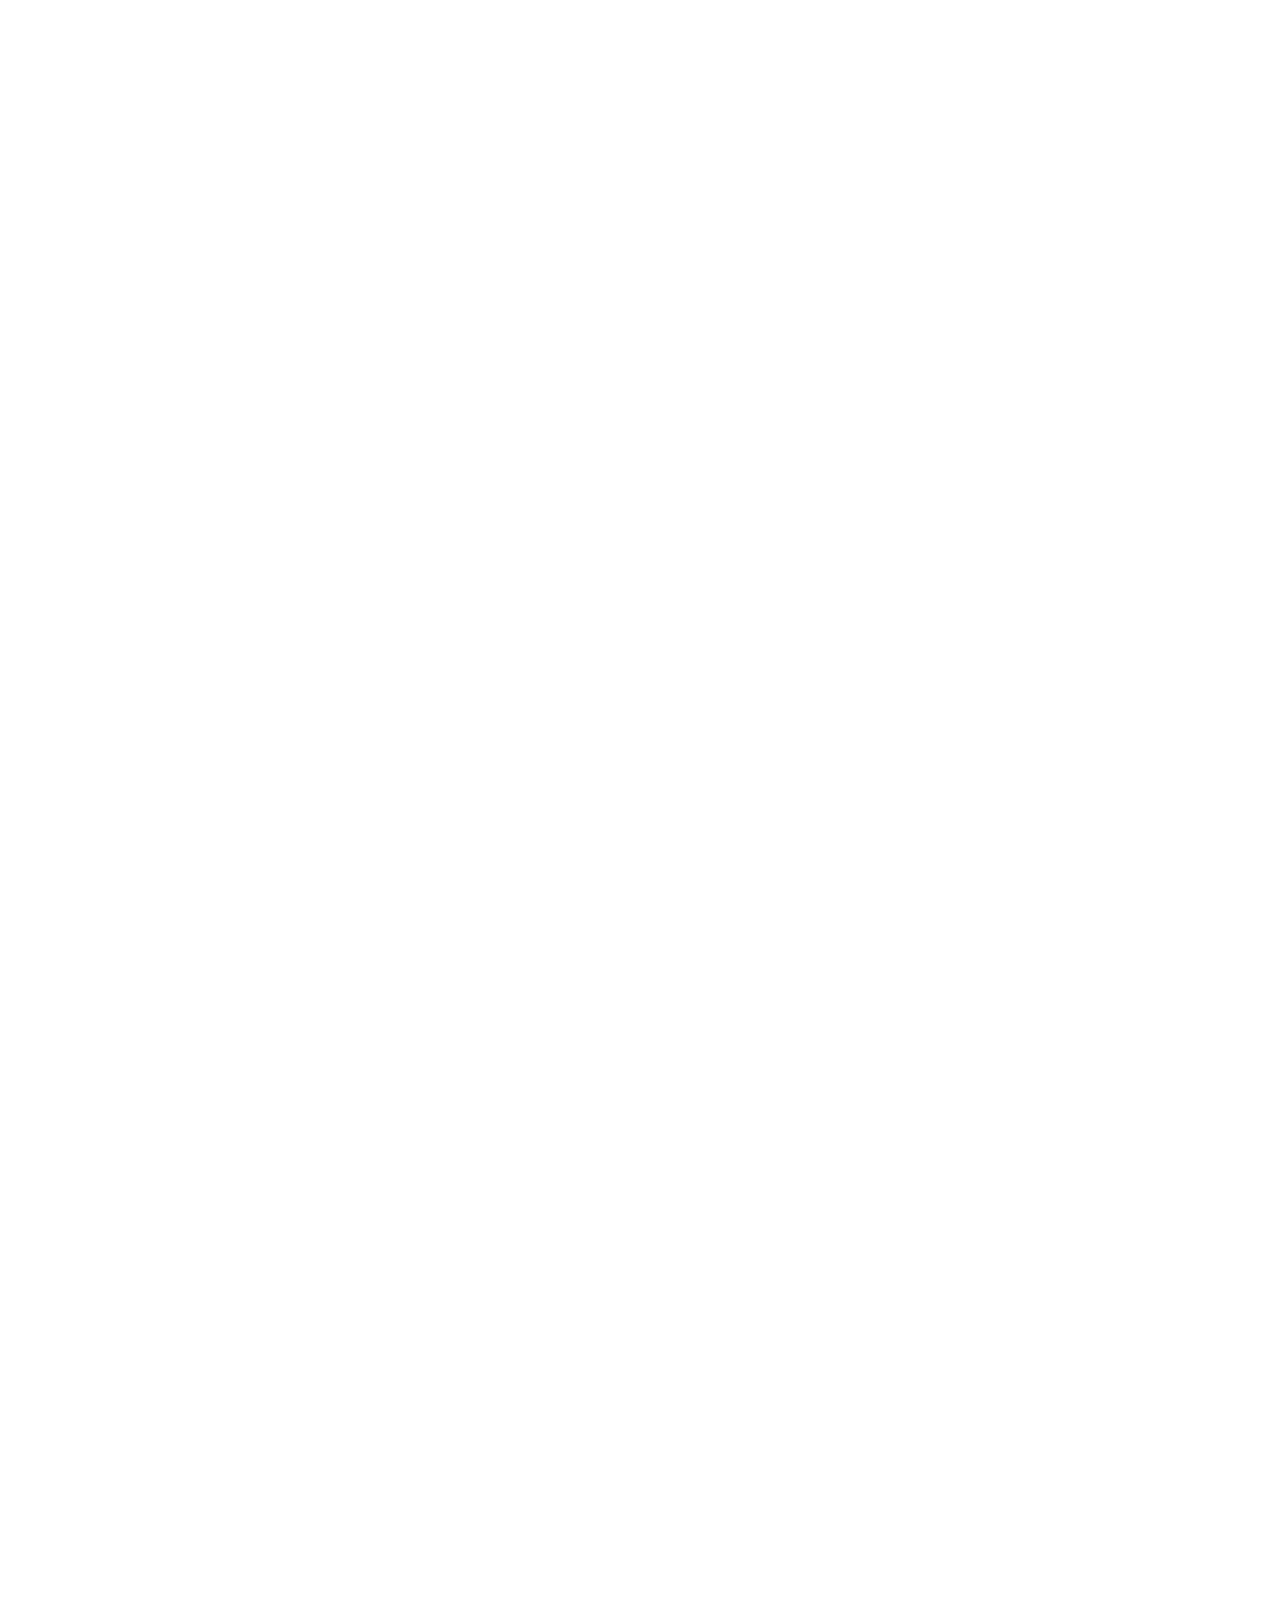
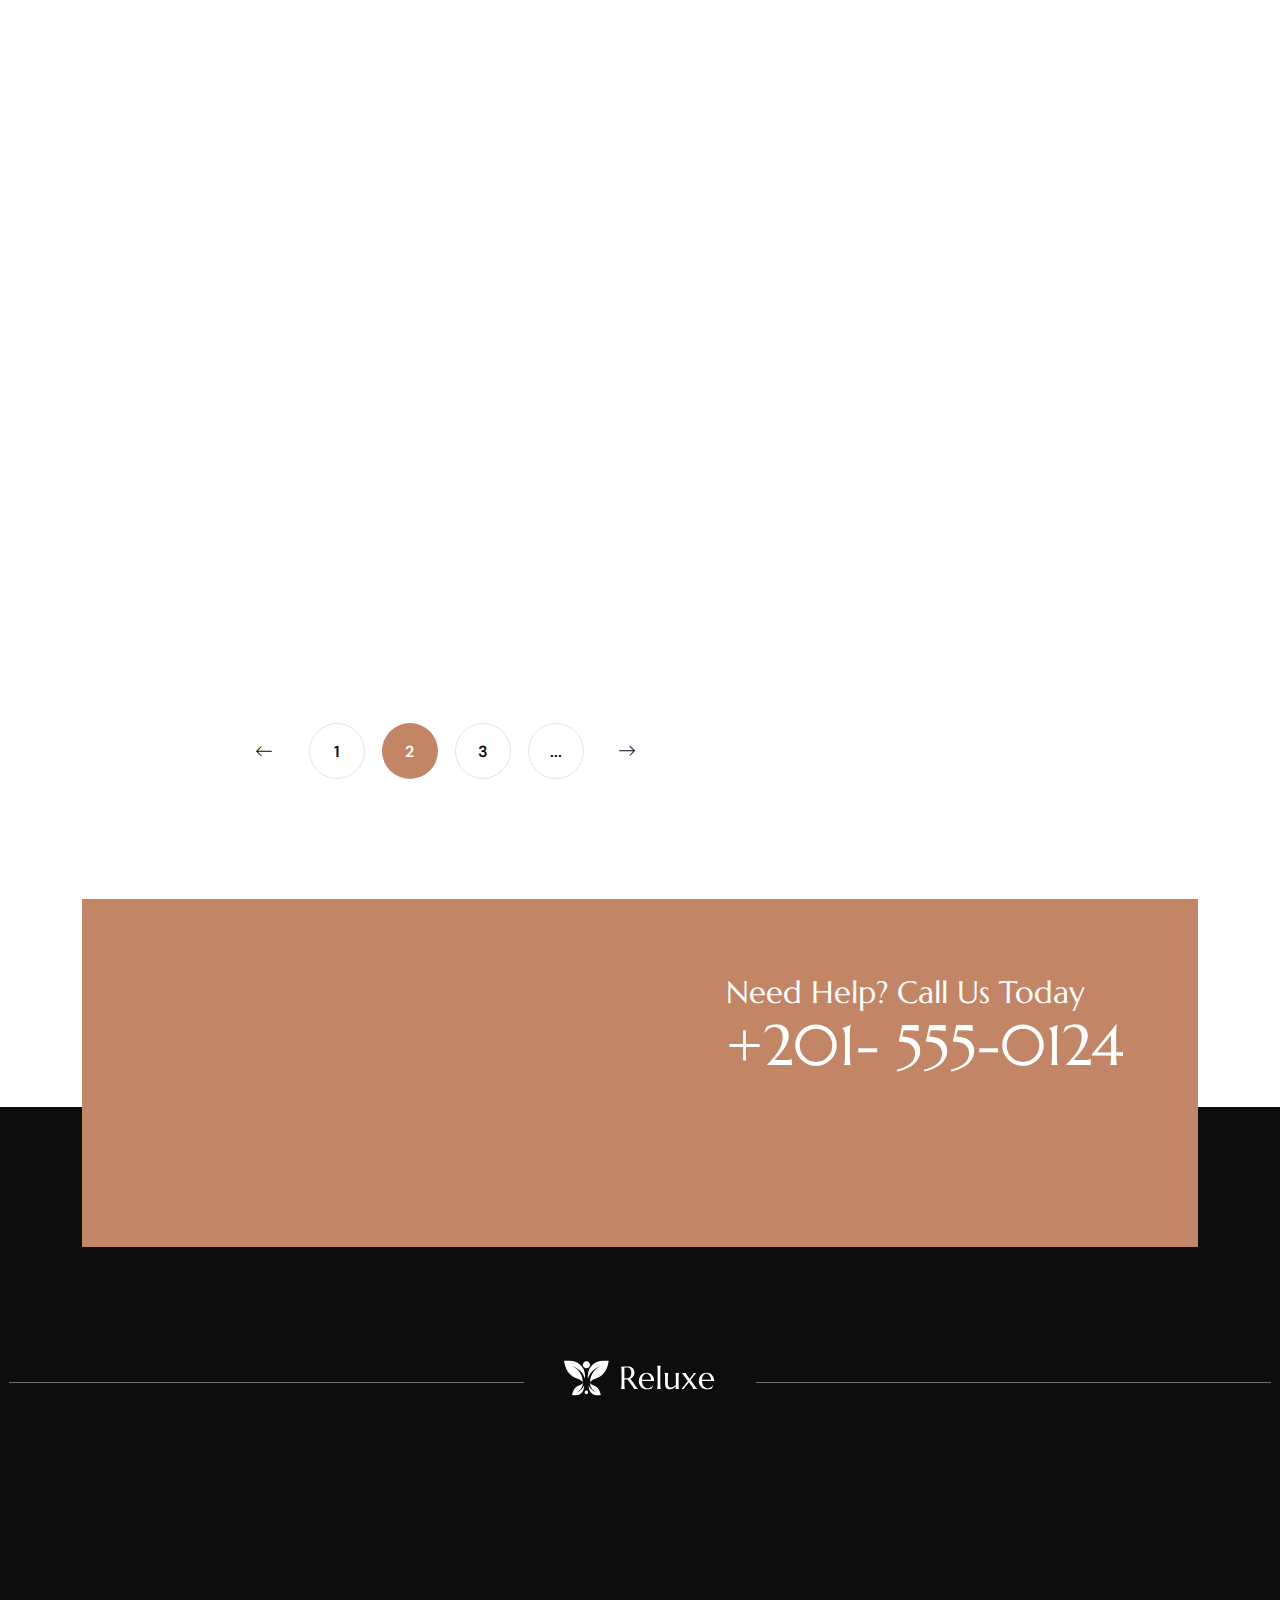
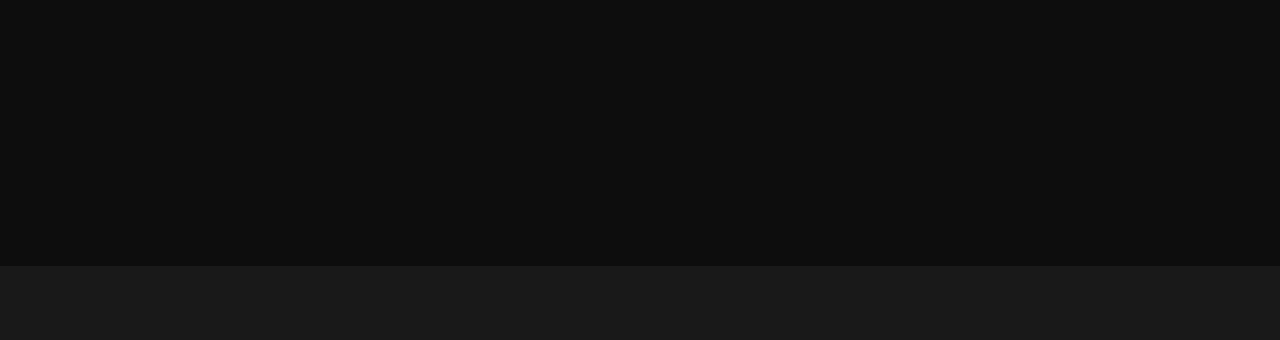
<file: blog.html>
<!DOCTYPE html>
<html lang="zxx">
<!--<< Header Area >>-->

<head>
    <!-- ========== Meta Tags ========== -->
    <meta charset="UTF-8">
    <meta http-equiv="X-UA-Compatible" content="IE=edge">
    <meta name="viewport" content="width=device-width, initial-scale=1">
    <meta name="author" content="mugli">
    <meta name="description" content="Reluxe - Beauty spa, Barber Shop & Cosmetic Surgery Html Template">
    <!-- ======== Page title ============ -->
    <title>Reluxe - Beauty spa, Barber Shop & Cosmetic Surgery Html Template</title>
    <!--<< Favcion >>-->
    <link rel="shortcut icon" href="assets/images/favicon.png">
    <!--<< Bootstrap min.css >>-->
    <link rel="stylesheet" href="assets/css/bootstrap.min.css">
    <!--<< All Min Css >>-->
    <link rel="stylesheet" href="assets/css/all.min.css">
    <!--<< Animate.css >>-->
    <link rel="stylesheet" href="assets/css/animate.css">
    <!--<< Magnific popup.css >>-->
    <link rel="stylesheet" href="assets/css/magnific-popup.css">
    <!--<< MeanMenu.css >>-->
    <link rel="stylesheet" href="assets/css/meanmenu.css">
    <!--<< Swiper Bundle.css >>-->
    <link rel="stylesheet" href="assets/css/swiper-bundle.min.css">
    <!--<< NiceSelect.css >>-->
    <link rel="stylesheet" href="assets/css/nice-select.css">
    <!--<< Main.css >>-->
    <link rel="stylesheet" href="assets/css/main.css">
</head>

<body>

    <!-- Preloader Start -->
    <div id="preloader" class="preloader">
        <div class="animation-preloader">
            <div class="spinner">
            </div>
            <div class="txt-loading">
                <span data-text-preloader="R" class="letters-loading">
                    R
                </span>
                <span data-text-preloader="E" class="letters-loading">
                    E
                </span>
                <span data-text-preloader="L" class="letters-loading">
                    L
                </span>
                <span data-text-preloader="U" class="letters-loading">
                    U
                </span>
                <span data-text-preloader="X" class="letters-loading">
                    X
                </span>
                <span data-text-preloader="E" class="letters-loading">
                    E
                </span>
            </div>
            <p class="text-center">Loading</p>
        </div>
        <div class="loader">
            <div class="row">
                <div class="col-3 loader-section section-left">
                    <div class="bg"></div>
                </div>
                <div class="col-3 loader-section section-left">
                    <div class="bg"></div>
                </div>
                <div class="col-3 loader-section section-right">
                    <div class="bg"></div>
                </div>
                <div class="col-3 loader-section section-right">
                    <div class="bg"></div>
                </div>
            </div>
        </div>
    </div>

    <!-- Mouse Cursor Start -->
    <div class="mouse-cursor cursor-outer"></div>
    <div class="mouse-cursor cursor-inner"></div>

    <!-- Back To Top Start -->
    <button id="back-top" class="back-to-top">
        <i class="fa-solid fa-chevron-up"></i>
    </button>

    <!-- Offcanvas Area Start -->
    <div class="fix-area">
        <div class="offcanvas__info">
            <div class="offcanvas__wrapper">
                <div class="offcanvas__content">
                    <div class="offcanvas__top mb-5 d-flex justify-content-between align-items-center">
                        <div class="offcanvas__logo">
                            <a href="index.html">
                                <img src="assets/images/logo/logo2.svg" alt="logo-img">
                            </a>
                        </div>
                        <div class="offcanvas__close">
                            <button>
                                <i class="fas fa-times"></i>
                            </button>
                        </div>
                    </div>
                    <p class="text d-none d-xl-block">
                        Nullam dignissim, ante scelerisque the is euismod fermentum odio sem semper the is erat, a
                        feugiat leo urna eget eros. Duis Aenean a imperdiet risus.
                    </p>
                    <div class="mobile-menu fix mb-3"></div>
                    <div class="offcanvas__contact">
                        <h4>Contact Info</h4>
                        <ul>
                            <li class="d-flex align-items-center">
                                <div class="offcanvas__contact-icon">
                                    <i class="fal fa-map-marker-alt"></i>
                                </div>
                                <div class="offcanvas__contact-text">
                                    <a target="_blank" href="#">Main Street, Melbourne, Australia</a>
                                </div>
                            </li>
                            <li class="d-flex align-items-center">
                                <div class="offcanvas__contact-icon mr-15">
                                    <i class="fal fa-envelope"></i>
                                </div>
                                <div class="offcanvas__contact-text">
                                    <a href="mailto:info@example.com"><span
                                            class="mailto:info@example.com">info@example.com</span></a>
                                </div>
                            </li>
                            <li class="d-flex align-items-center">
                                <div class="offcanvas__contact-icon mr-15">
                                    <i class="fal fa-clock"></i>
                                </div>
                                <div class="offcanvas__contact-text">
                                    <a target="_blank" href="#">Mod-friday, 09am -05pm</a>
                                </div>
                            </li>
                            <li class="d-flex align-items-center">
                                <div class="offcanvas__contact-icon mr-15">
                                    <i class="far fa-phone"></i>
                                </div>
                                <div class="offcanvas__contact-text">
                                    <a href="tel:+11002345909">+11002345909</a>
                                </div>
                            </li>
                        </ul>
                        <div class="header-button mt-4">
                            <a href="contact.html" class="theme-btn text-center">
                                <span>Get A Quote<i class="fa-solid fa-arrow-right-long"></i></span>
                            </a>
                        </div>
                        <div class="social-icon d-flex align-items-center">
                            <a href="#"><i class="fab fa-facebook-f"></i></a>
                            <a href="#"><i class="fab fa-twitter"></i></a>
                            <a href="#"><i class="fab fa-youtube"></i></a>
                            <a href="#"><i class="fab fa-linkedin-in"></i></a>
                        </div>
                    </div>
                </div>
            </div>
        </div>
    </div>
    <div class="offcanvas__overlay"></div>

    <!-- Header Section Start -->
    <header class="header-section-4 bg-title">
        <div class="container">
            <div id="header-sticky" class="header-4">
                <div class="container">
                    <div class="mega-menu-wrapper">
                        <div class="header-main">
                            <div class="header-left">
                                <div class="logo">
                                    <a href="index.html" class="header-logo">
                                        <img src="assets/images/logo/logo.svg" alt="logo-img">
                                    </a>
                                </div>
                            </div>
                            <div class="header-right d-flex justify-content-end align-items-center">
                                <div class="mean__menu-wrapper">
                                    <div class="main-menu">
                                        <nav id="mobile-menu">
                                            <ul>
                                                <li>
                                                    <a class="active" href="index.html">
                                                        Home
                                                        <i class="fas fa-angle-down"></i>
                                                    </a>
                                                    <ul class="submenu">
                                                        <li><a href="index.html">Home Spa</a></li>
                                                        <li><a href="index2.html">Home Barbar</a></li>
                                                        <li><a href="index3.html">Home Plastic Surgery</a></li>
                                                    </ul>
                                                </li>
                                                <li>
                                                    <a class="active" href="about.html">About Us</a>
                                                </li>
                                                <li>
                                                    <a href="services.html">
                                                        Services
                                                        <i class="fas fa-angle-down"></i>
                                                    </a>
                                                    <ul class="submenu">
                                                        <li><a href="services.html">Services</a></li>
                                                        <li><a href="service-details.html">Service Details</a></li>
                                                    </ul>
                                                </li>
                                                <li class="has-dropdown">
                                                    <a href="#">
                                                        Pages
                                                        <i class="fas fa-angle-down"></i>
                                                    </a>
                                                    <ul class="submenu">
                                                        <li class="has-dropdown">
                                                            <a href="project.html">
                                                                Project
                                                                <i class="fas fa-angle-down"></i>
                                                            </a>
                                                            <ul class="submenu">
                                                                <li><a href="project.html">Project</a></li>
                                                                <li><a href="project-details.html">Project Details</a>
                                                                </li>
                                                            </ul>
                                                        </li>
                                                        <li class="has-dropdown">
                                                            <a href="team.html">
                                                                Team
                                                                <i class="fas fa-angle-down"></i>
                                                            </a>
                                                            <ul class="submenu">
                                                                <li><a href="team.html">Team</a></li>
                                                                <li><a href="team-details.html">Team Details</a>
                                                                </li>
                                                            </ul>
                                                        </li>
                                                        <li><a href="faq.html">Faq's</a></li>
                                                    </ul>
                                                </li>
                                                <li>
                                                    <a href="blog.html">
                                                        Blog
                                                        <i class="fas fa-angle-down"></i>
                                                    </a>
                                                    <ul class="submenu">
                                                        <li><a href="blog.html">Blog</a></li>
                                                        <li><a href="blog-details.html">Blog Details</a></li>
                                                    </ul>
                                                </li>
                                                <li>
                                                    <a href="contact.html">Contact Us</a>
                                                </li>
                                            </ul>
                                        </nav>
                                    </div>
                                </div>
                                <div class="header__hamburger d-block my-auto">
                                    <div class="sidebar__toggle">
                                        <img src="assets/images/icon/humbargur.svg" alt="icon">
                                    </div>
                                </div>
                                <div class="header-button">
                                    <div class="btn-wrapper">
                                        <a href="contact.html"> <span class="theme-btn rounded-1"> GET A QUOTE </span>
                                        </a>
                                    </div>
                                </div>
                            </div>
                        </div>
                    </div>
                </div>

            </div>
        </div>
    </header>

    <!-- Breadcumb Section  S T A R T -->
    <div class="breadcumb-section">
        <div class="breadcumb-wrapper">
            <div class="container">
                <div class="row">
                    <div class="col-12">
                        <div class="breadcumb-content">
                            <h1 class="breadcumb-title">Blog</h1>
                            <ul class="breadcumb-menu">
                                <li><a href="index.html">Home </a></li>
                                <li> <i class="fa-solid fa-chevron-right"></i> </li>
                                <li class="active">Blog</li>
                            </ul>
                        </div>
                    </div>
                </div>
            </div>
        </div>
    </div>

    <!-- Blog Section    S T A R T -->
    <section class="blog-section section-padding fix">
        <div class="container">
            <div class="row g-4">
                <div class="col-12 col-lg-8">
                    <div class="blog-wrapper">
                        <div class="blog-items wow fadeInUp" data-wow-delay=".2s">
                            <div class="blog-thumb  img-custom-anim-left wow fadeInUp" data-wow-delay=".4s">
                                <img src="assets/images/blog/blogThumb5_1.jpg" alt="img">
                                <div class="post-date">
                                    <h3>
                                        19 <br>
                                        <span>July</span>
                                    </h3>
                                </div>
                            </div>
                            <div class="blog-content">
                                <ul>
                                    <li>
                                        <i class="fa-regular fa-user"></i>
                                        By Admin
                                    </li>
                                    <li>
                                        <i class="fa-regular fa-folder-open"></i>
                                        Category
                                    </li>
                                    <li>
                                        <i class="fa-sharp fa-regular fa-calendar-days"></i>
                                        July 19, 2024
                                    </li>
                                </ul>
                                <h3>
                                    <a href="blog-details.html">There are many Bad Effect Of junk food Restaurant</a>
                                </h3>
                                <p class="mb-3">
                                    Pellentesque egestas rutrum nibh facilisis ultrices. Phasellus in magna ut orci
                                    malesuada the sollicitudin. Aenean faucibus scelerisque convallis. Quisque interdum
                                    mauris id nunc molestie tincidunt erat gravida. Nullam dui libero, mollis ac quam
                                    et, venenatis.
                                </p>
                                <a class="theme-btn-2 mt-1" href="blog-details.html">
                                    Read More
                                    <i class="fa-regular fa-arrow-right"></i>
                                </a>
                            </div>
                        </div>
                        <div class="blog-items wow fadeInUp" data-wow-delay=".4s">
                            <div class="blog-thumb  img-custom-anim-left wow fadeInUp" data-wow-delay=".4s">
                                <img src="assets/images/blog/blogThumb5_2.jpg" alt="img">
                                <div class="post-date">
                                    <h3>
                                        29 <br>
                                        <span>July</span>
                                    </h3>
                                </div>
                            </div>
                            <div class="blog-content">
                                <ul>
                                    <li>
                                        <i class="fa-regular fa-user"></i>
                                        By Admin
                                    </li>
                                    <li>
                                        <i class="fa-regular fa-folder-open"></i>
                                        Category
                                    </li>
                                    <li>
                                        <i class="fa-sharp fa-regular fa-calendar-days"></i>
                                        July 29, 2024
                                    </li>
                                </ul>
                                <h3>
                                    <a href="blog-details.html">There are many variations of Foods are available</a>
                                </h3>
                                <p class="mb-3">
                                    Pellentesque egestas rutrum nibh facilisis ultrices. Phasellus in magna ut orci
                                    malesuada the sollicitudin. Aenean faucibus scelerisque convallis. Quisque interdum
                                    mauris id nunc molestie tincidunt erat gravida. Nullam dui libero, mollis ac quam
                                    et, venenatis.
                                </p>
                                <a class="theme-btn-2" href="blog-details.html">
                                    Read More
                                    <i class="fa-regular fa-arrow-right"></i>
                                </a>
                            </div>
                        </div>
                        <div class="blog-items wow fadeInUp" data-wow-delay=".6s">
                            <div class="blog-thumb  img-custom-anim-left wow fadeInUp" data-wow-delay=".4s">
                                <img src="assets/images/blog/blogThumb5_3.jpg" alt="img">
                                <div class="post-date">
                                    <h3>
                                        2 <br>
                                        <span>Sep</span>
                                    </h3>
                                </div>
                            </div>
                            <div class="blog-content">
                                <ul>
                                    <li>
                                        <i class="fa-regular fa-user"></i>
                                        By Admin
                                    </li>
                                    <li>
                                        <i class="fa-regular fa-folder-open"></i>
                                        Category
                                    </li>
                                    <li>
                                        <i class="fa-sharp fa-regular fa-calendar-days"></i>
                                        September 2, 2024
                                    </li>
                                </ul>
                                <h3>
                                    <a href="blog-details.html">Avoid Health Risk Food Endure High Availability</a>
                                </h3>
                                <p class="mb-3">
                                    Pellentesque egestas rutrum nibh facilisis ultrices. Phasellus in magna ut orci
                                    malesuada the sollicitudin. Aenean faucibus scelerisque convallis. Quisque interdum
                                    mauris id nunc molestie tincidunt erat gravida. Nullam dui libero, mollis ac quam
                                    et, venenatis.
                                </p>
                                <a class="theme-btn-2 mt-1" href="blog-details.html">
                                    Read More
                                    <i class="fa-regular fa-arrow-right"></i>
                                </a>
                            </div>
                        </div>
                        <div class="blog-items wow fadeInUp" data-wow-delay=".6s">
                            <div class="blog-thumb  img-custom-anim-left wow fadeInUp" data-wow-delay=".4s">
                                <img src="assets/images/blog/blogThumb5_4.jpg" alt="img">
                                <div class="post-date">
                                    <h3>
                                        28 <br>
                                        <span>Sep</span>
                                    </h3>
                                </div>
                            </div>
                            <div class="blog-content">
                                <ul>
                                    <li>
                                        <i class="fa-regular fa-user"></i>
                                        By Admin
                                    </li>
                                    <li>
                                        <i class="fa-regular fa-folder-open"></i>
                                        Category
                                    </li>
                                    <li>
                                        <i class="fa-sharp fa-regular fa-calendar-days"></i>
                                        September 28, 2024
                                    </li>
                                </ul>
                                <h3>
                                    <a href="blog-details.html">Avoid Health Risk Food Endure High Availability</a>
                                </h3>
                                <p class="mb-3">
                                    Pellentesque egestas rutrum nibh facilisis ultrices. Phasellus in magna ut orci
                                    malesuada the sollicitudin. Aenean faucibus scelerisque convallis. Quisque interdum
                                    mauris id nunc molestie tincidunt erat gravida. Nullam dui libero, mollis ac quam
                                    et, venenatis.
                                </p>
                                <a class="theme-btn-2 mt-1" href="blog-details.html">
                                    Read More
                                    <i class="fa-regular fa-arrow-right"></i>
                                </a>
                            </div>
                        </div>
                        <div class="page-nav-wrap text-center">
                            <ul>
                                <li><a class="previous" href="blog.html"><i
                                            class="fa-sharp fa-light fa-arrow-left-long"></i></a></li>
                                <li><a class="page-numbers" href="blog.html">1</a></li>
                                <li><a class="page-numbers active" href="blog.html">2</a></li>
                                <li><a class="page-numbers" href="blog.html">3</a></li>
                                <li><a class="page-numbers" href="blog.html">...</a></li>
                                <li><a class="next" href="blog.html"> <i
                                            class="fa-sharp fa-light fa-arrow-right-long"></i> </a></li>
                            </ul>
                        </div>
                    </div>
                </div>
                <div class="col-12 col-lg-4">
                    <div class="main-sidebar2">
                        <div class="single-sidebar-widget wow fadeInUp" data-wow-delay=".2s">
                            <div class="wid-title">
                                <h3>Search
                                    <svg xmlns="http://www.w3.org/2000/svg" width="5" height="5" viewBox="0 0 5 5"
                                        fill="none">
                                        <circle cx="2.5" cy="2.5" r="2.5" fill="#C28565" />
                                    </svg>
                                </h3>
                            </div>
                            <div class="search-widget">
                                <form action="#">
                                    <input type="text" placeholder="Search here">
                                    <button type="submit"><i class="fa-sharp fa-light fa-magnifying-glass"></i></button>
                                </form>
                            </div>
                        </div>
                        <div class="single-sidebar-widget wow fadeInUp" data-wow-delay=".4s">
                            <div class="wid-title">
                                <h3>
                                    Category
                                    <svg xmlns="http://www.w3.org/2000/svg" width="5" height="5" viewBox="0 0 5 5"
                                        fill="none">
                                        <circle cx="2.5" cy="2.5" r="2.5" fill="#C28565" />
                                    </svg>
                                </h3>
                            </div>
                            <div class="blog-widget-categories">
                                <ul>
                                    <li><a href="blog.html"><i class="fa-solid fa-arrow-down-right"></i> Transport
                                            Fusion <span>(08)</span></a></li>
                                    <li><a href="blog.html"><i class="fa-solid fa-arrow-down-right"></i> Order
                                            management <span>(11)</span></a></li>
                                    <li class="active"><a href="blog.html"><i class="fa-solid fa-arrow-down-right"></i>
                                            Transport Fusion <span>(12)</span></a></li>
                                    <li><a href="blog.html"><i class="fa-solid fa-arrow-down-right"></i> Hair Coloring
                                            <span>(18)</span></a></li>
                                    <li><a href="blog.html"><i class="fa-solid fa-arrow-down-right"></i> Scalp
                                            Treat<span>(07)</span></a></li>
                                </ul>
                            </div>
                        </div>
                        <div class="single-sidebar-widget wow fadeInUp" data-wow-delay=".6s">
                            <div class="wid-title">
                                <h3>
                                    Latest Blog
                                    <svg xmlns="http://www.w3.org/2000/svg" width="5" height="5" viewBox="0 0 5 5"
                                        fill="none">
                                        <circle cx="2.5" cy="2.5" r="2.5" fill="#C28565" />
                                    </svg>
                                </h3>
                            </div>
                            <div class="recent-post-area">
                                <div class="recent-items">
                                    <div class="recent-content">
                                        <ul>
                                            <li>
                                                <i class="fa-solid fa-calendar-days"></i>
                                                18 Dec, 2024
                                            </li>
                                        </ul>
                                        <h6>
                                            <a href="blog-details.html">
                                                Tranquil Touch Wellness
                                            </a>
                                        </h6>
                                    </div>
                                </div>
                                <div class="recent-items">
                                    <div class="recent-content">
                                        <ul>
                                            <li>
                                                <i class="fa-solid fa-calendar-days"></i>
                                                18 Dec, 2024
                                            </li>
                                        </ul>
                                        <h6>
                                            <a href="blog-details.html">
                                                Blissful Body Revival
                                            </a>
                                        </h6>
                                    </div>
                                </div>
                                <div class="recent-items">
                                    <div class="recent-content">
                                        <ul>
                                            <li>
                                                <i class="fa-solid fa-calendar-days"></i>
                                                18 Dec, 2024
                                            </li>
                                        </ul>
                                        <h6>
                                            <a href="blog-details.html">
                                                Serene Oasis Wellness
                                            </a>
                                        </h6>
                                    </div>
                                </div>
                            </div>
                        </div>
                        <div class="single-sidebar-widget wow fadeInUp" data-wow-delay=".9s">
                            <div class="wid-title">
                                <h3>
                                    Tags
                                    <svg xmlns="http://www.w3.org/2000/svg" width="5" height="5" viewBox="0 0 5 5"
                                        fill="none">
                                        <circle cx="2.5" cy="2.5" r="2.5" fill="#C28565" />
                                    </svg>
                                </h3>
                            </div>
                            <div class="blog-widget-categories">
                                <div class="tagcloud">
                                    <a href="blog.html">Beautiful</a>
                                    <a class="active" href="blog.html">Haircut</a>
                                    <a href="blog.html">Scalp Treat</a>
                                    <a href="blog.html">Massage</a>
                                    <a href="blog.html">Hot Towel</a>
                                    <a href="blog.html">Beard Trim</a>
                                    <a href="blog.html">Manicure</a>
                                    <a href="blog.html">Hair Coloring</a>
                                    <a href="blog.html">Shave</a>
                                </div>
                            </div>
                        </div>
                    </div>
                </div>
            </div>
        </div>
    </section>


    <!-- Cta Section    S T A R T -->
    <section class="cta-section">
        <div class="container">
            <div class="cta-wrapper style2 fix">
                <div class="row gy-5 gy-lg-0">
                    <div class="col-xl-6">
                        <div class="cta-thumb img-custom-anim-left wow fadeInUp" data-wow-delay=".4s">
                            <img src="assets/images/cta/ctaThumb1_1.png" alt="thumb">
                            <div class="icon"><img src="assets/images/icon/phoneIcon2.svg" alt="icon"></div>
                        </div>
                    </div>
                    <div class="col-xl-6 d-flex justify-content-center">
                        <div class="cta-content">
                            <h4>Need help? Call us Today</h4>
                            <h2> +201- 555-0124</h2>
                            <div class="btn-wrapper wow fadeInUp" data-wow-delay=".5s">
                                <a href="contact.html"> <span class="theme-btn"> Get a appointment
                                    </span> </a>
                            </div>
                        </div>
                    </div>
                </div>
            </div>
        </div>
    </section>

    <!-- Footer Section    S T A R T -->
    <footer class="footer-section bg-title section-padding pb-0 position-relative fix">
        <div class="footer-top section-padding pb-0">
            <div class="container">
                <div class="row">
                    <div class="col-12 d-flex justify-content-center">
                        <div class="footer-top-logo style1">
                            <img src="assets/images/logo/logo4.svg" alt="logo">
                        </div>
                    </div>
                </div>
            </div>
        </div>
        <div class="footer-widgets-wrapper style1">
            <div class="container">
                <div class="row">
                    <div class="col-xl-4 col-lg-4 col-md-6 ps-lg-5 wow fadeInUp" data-wow-delay=".4s">
                        <div class="single-footer-widget">
                            <div class="widget-head">
                                <h3>Quick links <svg xmlns="http://www.w3.org/2000/svg" width="33" height="6"
                                        viewBox="0 0 33 6" fill="none">
                                        <path
                                            d="M27.3333 3C27.3333 4.47276 28.5272 5.66667 30 5.66667C31.4728 5.66667 32.6667 4.47276 32.6667 3C32.6667 1.52724 31.4728 0.333333 30 0.333333C28.5272 0.333333 27.3333 1.52724 27.3333 3ZM0 3.5H30V2.5H0V3.5Z"
                                            fill="white" />
                                    </svg>
                                </h3>
                            </div>
                            <ul class="list-area">
                                <li>
                                    <a href="about.html">
                                        About Us
                                    </a>
                                </li>
                                <li>
                                    <a href="services.html">
                                        Services
                                    </a>
                                </li>
                                <li>
                                    <a href="contact.html">
                                        Contact Us
                                    </a>
                                </li>
                                <li>
                                    <a href="blog.html">
                                        Blog Post
                                    </a>
                                </li>
                                <li>
                                    <a href="team.html">
                                        Team Members
                                    </a>
                                </li>
                            </ul>
                        </div>
                    </div>
                    <div class="col-xl-4 col-lg-4 col-md-6 ps-lg-5 wow fadeInUp" data-wow-delay=".6s">
                        <div class="single-footer-widget">
                            <div class="widget-head">
                                <h3>Contact Us <svg xmlns="http://www.w3.org/2000/svg" width="33" height="6"
                                        viewBox="0 0 33 6" fill="none">
                                        <path
                                            d="M27.3333 3C27.3333 4.47276 28.5272 5.66667 30 5.66667C31.4728 5.66667 32.6667 4.47276 32.6667 3C32.6667 1.52724 31.4728 0.333333 30 0.333333C28.5272 0.333333 27.3333 1.52724 27.3333 3ZM0 3.5H30V2.5H0V3.5Z"
                                            fill="white" />
                                    </svg>
                                </h3>
                            </div>
                            <ul class="list-area">
                                <li>
                                    <div class="title"> <span class="text-theme-color me-1"> <i
                                                class="fa-solid fa-location-dot"></i> </span> <span>
                                            Address </span> <br>
                                        <span class=" info-text-style"> 66 Broklyant, New York India </span>
                                    </div>
                                </li>
                                <li>
                                    <div class="title">
                                        <span class="text-theme-color me-1"> <i class="fa-solid fa-phone"></i> </span>
                                        <span>
                                            Phone Number </span> <br>

                                        <a href="tel:0123456789101"> <span class="info-text-style"> 012 345 678 9101
                                            </span> </a>

                                    </div>
                                </li>
                                <li>
                                    <div class="title"> <span class="text-theme-color me-1"> <i
                                                class="fa-solid fa-envelope"></i> </span> <span>
                                            Email </span> <br>
                                        <a href="mailto:abcd@gmail.com"> <span class="info-text-style"> abcd@gmail.com
                                            </span> </a>
                                    </div>
                                </li>
                            </ul>
                        </div>
                    </div>
                    <div class="col-xl-4 col-lg-4 col-md-6 wow fadeInUp" data-wow-delay=".8s">
                        <div class="single-footer-widget">
                            <div class="widget-head">
                                <h3>Newsletter <svg xmlns="http://www.w3.org/2000/svg" width="33" height="6"
                                        viewBox="0 0 33 6" fill="none">
                                        <path
                                            d="M27.3333 3C27.3333 4.47276 28.5272 5.66667 30 5.66667C31.4728 5.66667 32.6667 4.47276 32.6667 3C32.6667 1.52724 31.4728 0.333333 30 0.333333C28.5272 0.333333 27.3333 1.52724 27.3333 3ZM0 3.5H30V2.5H0V3.5Z"
                                            fill="white" />
                                    </svg>
                                </h3>
                            </div>
                            <div class="footer-content">
                                <p class="info-text-style">Sdipiscing elit. Sed sit amet rcus nunc her it goes
                                </p>
                                <div class="form-contl mx-300">
                                    <input class="mx-300 style2" type="email" placeholder="Your mail address">
                                    <button class="style2"><i class="fa-sharp fa-solid fa-paper-plane"></i></button>
                                </div>
                                <div class="social-icon style2 d-flex align-items-center">
                                    <a href="#"><i class="fab fa-facebook-f"></i></a>
                                    <a href="#"><i class="fab fa-twitter"></i></a>
                                    <a href="#"><i class="fa-brands fa-linkedin-in"></i></a>
                                    <a href="#"><i class="fa-brands fa-youtube"></i></a>
                                </div>
                            </div>
                        </div>
                    </div>
                </div>
            </div>
        </div>
        <div class="footer-bottom style1 bg-title">
            <div class="container">
                <div class="footer-wrapper d-flex align-items-center justify-content-between">
                    <p class="wow fadeInLeft" data-wow-delay=".3s">
                        © Yoursitename 2024 | All Rights Reserved
                    </p>
                    <ul class="brand-logo wow fadeInRight" data-wow-delay=".5s">
                        <li>
                            <a class="text-white" href="contact.html">
                                Terms & Condition
                            </a>
                        </li>
                        <li>
                            <a class="text-white" href="contact.html">
                                Privacy Policy
                            </a>
                        </li>
                        <li>
                            <a class="text-white" href="contact.html">
                                Contact Us
                            </a>
                        </li>
                    </ul>
                </div>
            </div>
        </div>
    </footer>




    <!--<< All JS Plugins >>-->
    <script src="assets/js/jquery-3.7.1.min.js"></script>
    <!--<< Bootstrap Js >>-->
    <script src="assets/js/bootstrap.bundle.min.js"></script>
    <!--<< Waypoints Js >>-->
    <script src="assets/js/jquery.waypoints.js"></script>
    <!--<< Counterup Js >>-->
    <script src="assets/js/jquery.counterup.min.js"></script>
    <!--<< Viewport Js >>-->
    <script src="assets/js/viewport.jquery.js"></script>
    <!--<< Tilt Js >>-->
    <script src="assets/js/tilt.min.js"></script>
    <!--<< Swiper Slider Js >>-->
    <script src="assets/js/swiper-bundle.min.js"></script>
    <!--<< MeanMenu Js >>-->
    <script src="assets/js/jquery.meanmenu.min.js"></script>
    <!--<< Magnific popup Js >>-->
    <script src="assets/js/magnific-popup.min.js"></script>
    <!--<< Wow Animation Js >>-->
    <script src="assets/js/wow.min.js"></script>
    <!--<< NIce Select Js >>-->
    <script src="assets/js/nice-select.min.js"></script>
    <!--<< Main.js >>-->
    <script src="assets/js/main.js"></script>
</body>

</html>
</file>
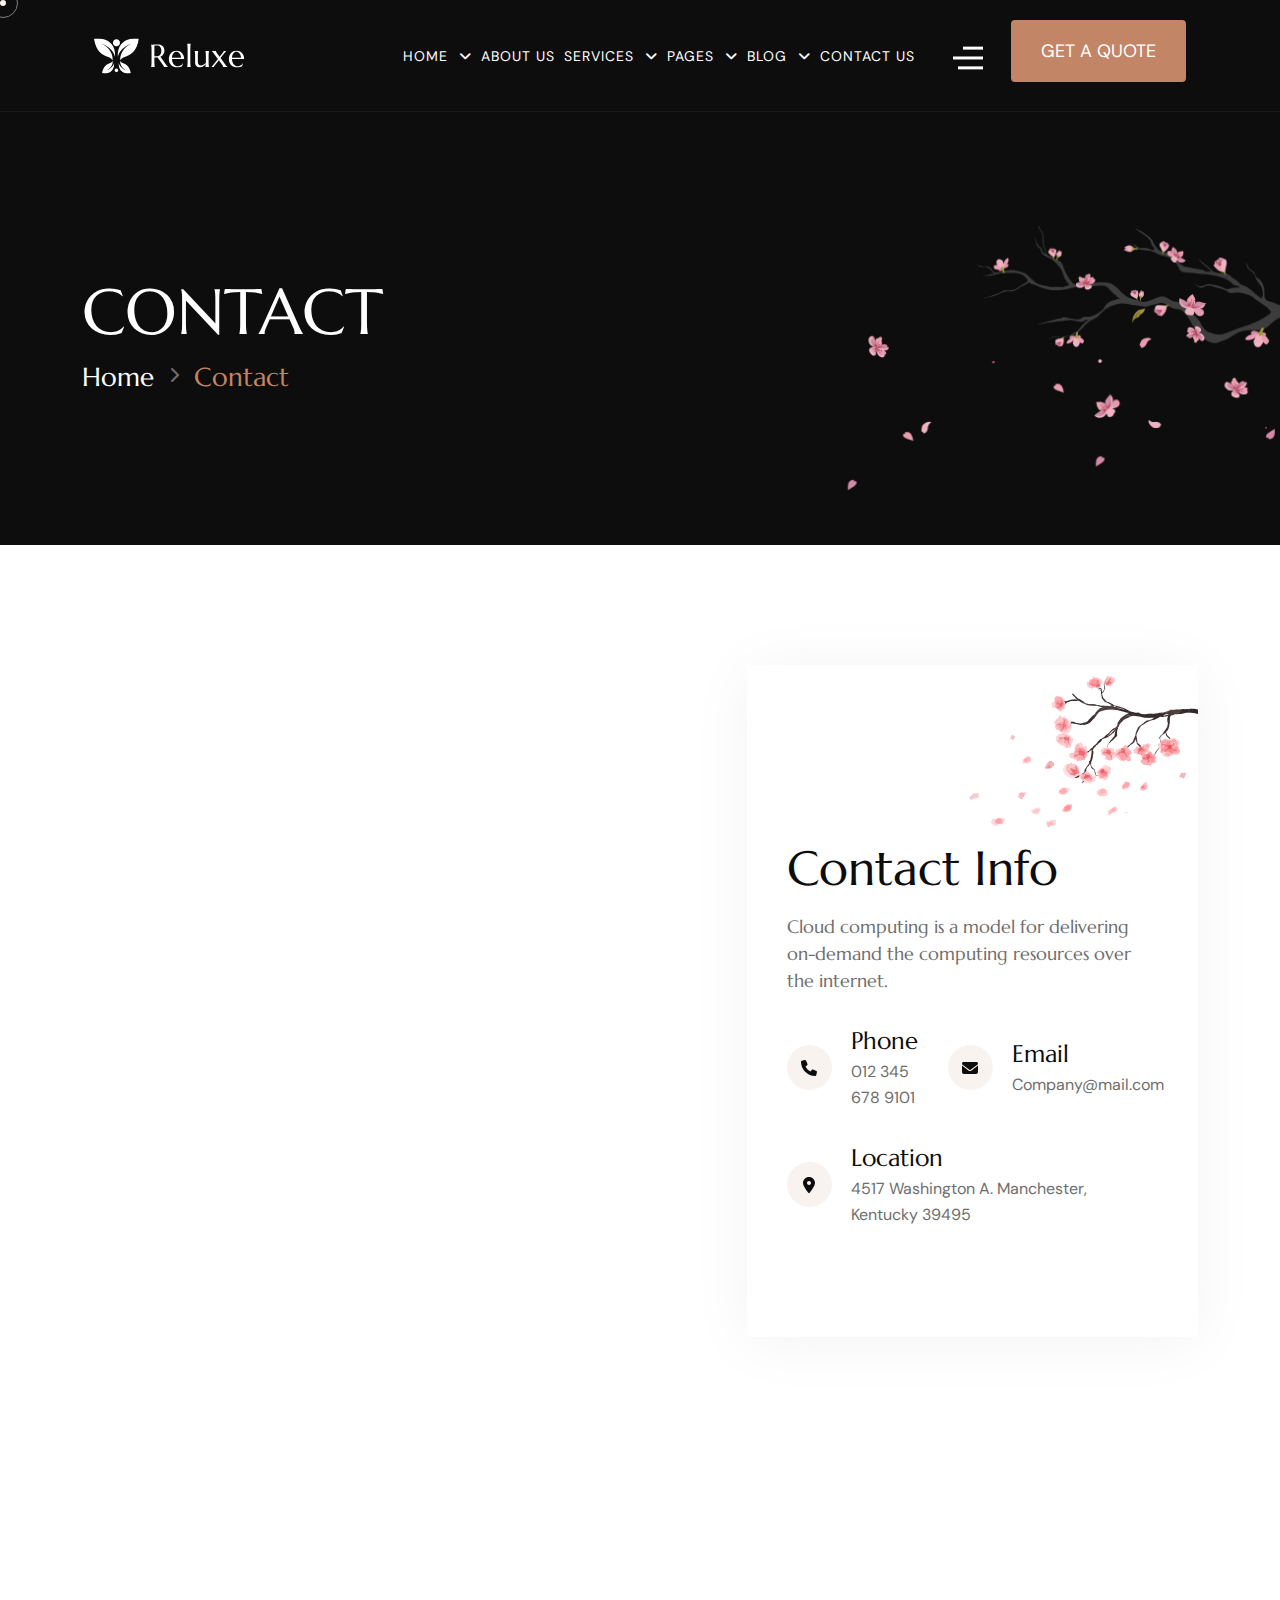
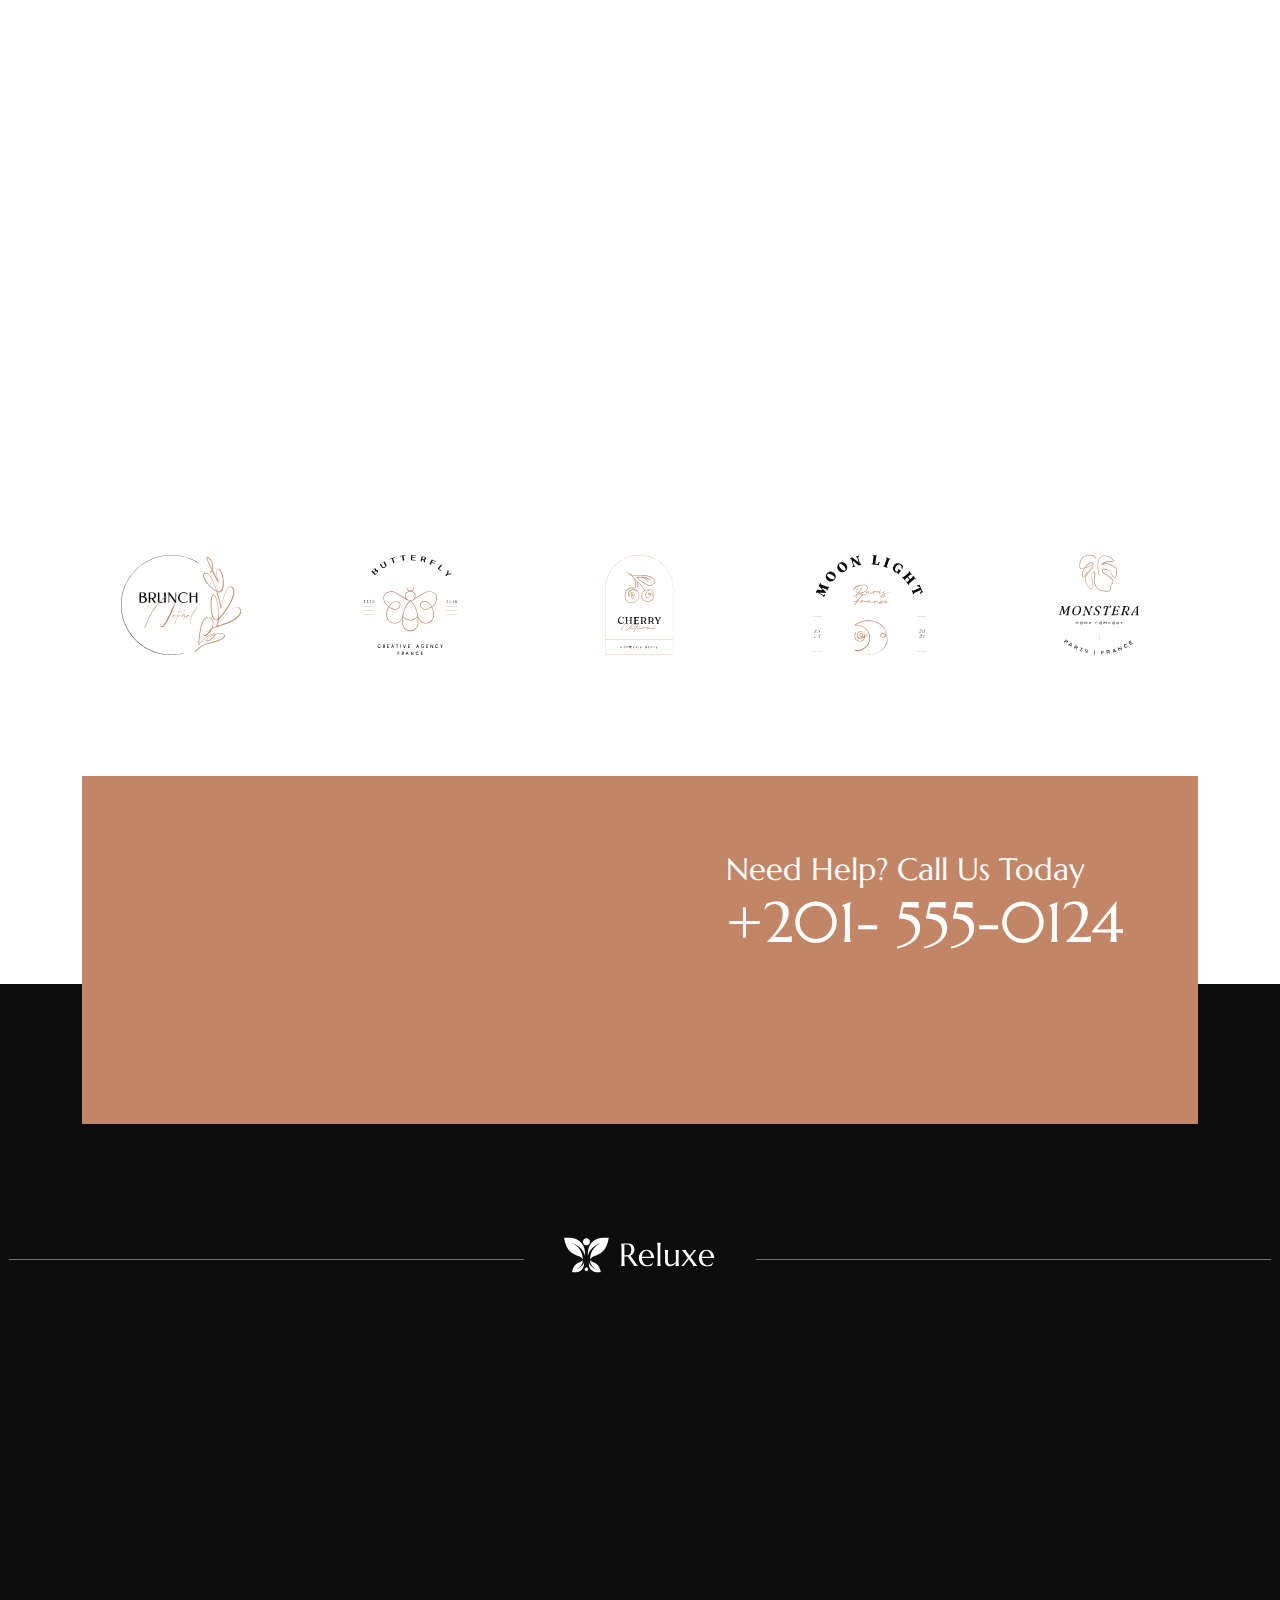
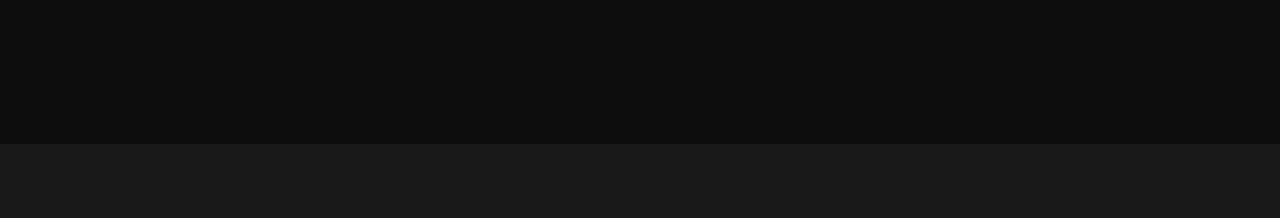
<file: contact.html>
<!DOCTYPE html>
<html lang="zxx">
<!--<< Header Area >>-->

<head>
    <!-- ========== Meta Tags ========== -->
    <meta charset="UTF-8">
    <meta http-equiv="X-UA-Compatible" content="IE=edge">
    <meta name="viewport" content="width=device-width, initial-scale=1">
    <meta name="author" content="mugli">
    <meta name="description" content="Reluxe - Beauty spa, Barber Shop & Cosmetic Surgery Html Template">
    <!-- ======== Page title ============ -->
    <title>Reluxe - Beauty spa, Barber Shop & Cosmetic Surgery Html Template</title>
    <!--<< Favcion >>-->
    <link rel="shortcut icon" href="assets/images/favicon.png">
    <!--<< Bootstrap min.css >>-->
    <link rel="stylesheet" href="assets/css/bootstrap.min.css">
    <!--<< All Min Css >>-->
    <link rel="stylesheet" href="assets/css/all.min.css">
    <!--<< Animate.css >>-->
    <link rel="stylesheet" href="assets/css/animate.css">
    <!--<< Magnific popup.css >>-->
    <link rel="stylesheet" href="assets/css/magnific-popup.css">
    <!--<< MeanMenu.css >>-->
    <link rel="stylesheet" href="assets/css/meanmenu.css">
    <!--<< Swiper Bundle.css >>-->
    <link rel="stylesheet" href="assets/css/swiper-bundle.min.css">
    <!--<< NiceSelect.css >>-->
    <link rel="stylesheet" href="assets/css/nice-select.css">
    <!--<< Main.css >>-->
    <link rel="stylesheet" href="assets/css/main.css">
</head>

<body>

    <!-- Preloader Start -->
    <div id="preloader" class="preloader">
        <div class="animation-preloader">
            <div class="spinner">
            </div>
            <div class="txt-loading">
                <span data-text-preloader="R" class="letters-loading">
                    R
                </span>
                <span data-text-preloader="E" class="letters-loading">
                    E
                </span>
                <span data-text-preloader="L" class="letters-loading">
                    L
                </span>
                <span data-text-preloader="U" class="letters-loading">
                    U
                </span>
                <span data-text-preloader="X" class="letters-loading">
                    X
                </span>
                <span data-text-preloader="E" class="letters-loading">
                    E
                </span>
            </div>
            <p class="text-center">Loading</p>
        </div>
        <div class="loader">
            <div class="row">
                <div class="col-3 loader-section section-left">
                    <div class="bg"></div>
                </div>
                <div class="col-3 loader-section section-left">
                    <div class="bg"></div>
                </div>
                <div class="col-3 loader-section section-right">
                    <div class="bg"></div>
                </div>
                <div class="col-3 loader-section section-right">
                    <div class="bg"></div>
                </div>
            </div>
        </div>
    </div>

    <!-- Mouse Cursor Start -->
    <div class="mouse-cursor cursor-outer"></div>
    <div class="mouse-cursor cursor-inner"></div>

    <!-- Back To Top Start -->
    <button id="back-top" class="back-to-top">
        <i class="fa-solid fa-chevron-up"></i>
    </button>

    <!-- Offcanvas Area Start -->
    <div class="fix-area">
        <div class="offcanvas__info">
            <div class="offcanvas__wrapper">
                <div class="offcanvas__content">
                    <div class="offcanvas__top mb-5 d-flex justify-content-between align-items-center">
                        <div class="offcanvas__logo">
                            <a href="index.html">
                                <img src="assets/images/logo/logo2.svg" alt="logo-img">
                            </a>
                        </div>
                        <div class="offcanvas__close">
                            <button>
                                <i class="fas fa-times"></i>
                            </button>
                        </div>
                    </div>
                    <p class="text d-none d-xl-block">
                        Nullam dignissim, ante scelerisque the is euismod fermentum odio sem semper the is erat, a
                        feugiat leo urna eget eros. Duis Aenean a imperdiet risus.
                    </p>
                    <div class="mobile-menu fix mb-3"></div>
                    <div class="offcanvas__contact">
                        <h4>Contact Info</h4>
                        <ul>
                            <li class="d-flex align-items-center">
                                <div class="offcanvas__contact-icon">
                                    <i class="fal fa-map-marker-alt"></i>
                                </div>
                                <div class="offcanvas__contact-text">
                                    <a target="_blank" href="#">Main Street, Melbourne, Australia</a>
                                </div>
                            </li>
                            <li class="d-flex align-items-center">
                                <div class="offcanvas__contact-icon mr-15">
                                    <i class="fal fa-envelope"></i>
                                </div>
                                <div class="offcanvas__contact-text">
                                    <a href="mailto:info@example.com"><span
                                            class="mailto:info@example.com">info@example.com</span></a>
                                </div>
                            </li>
                            <li class="d-flex align-items-center">
                                <div class="offcanvas__contact-icon mr-15">
                                    <i class="fal fa-clock"></i>
                                </div>
                                <div class="offcanvas__contact-text">
                                    <a target="_blank" href="#">Mod-friday, 09am -05pm</a>
                                </div>
                            </li>
                            <li class="d-flex align-items-center">
                                <div class="offcanvas__contact-icon mr-15">
                                    <i class="far fa-phone"></i>
                                </div>
                                <div class="offcanvas__contact-text">
                                    <a href="tel:+11002345909">+11002345909</a>
                                </div>
                            </li>
                        </ul>
                        <div class="header-button mt-4">
                            <a href="contact.html" class="theme-btn text-center">
                                <span>Get A Quote<i class="fa-solid fa-arrow-right-long"></i></span>
                            </a>
                        </div>
                        <div class="social-icon d-flex align-items-center">
                            <a href="#"><i class="fab fa-facebook-f"></i></a>
                            <a href="#"><i class="fab fa-twitter"></i></a>
                            <a href="#"><i class="fab fa-youtube"></i></a>
                            <a href="#"><i class="fab fa-linkedin-in"></i></a>
                        </div>
                    </div>
                </div>
            </div>
        </div>
    </div>
    <div class="offcanvas__overlay"></div>

    <!-- Header Section Start -->
    <header class="header-section-4 bg-title">
        <div class="container">
            <div id="header-sticky" class="header-4">
                <div class="container">
                    <div class="mega-menu-wrapper">
                        <div class="header-main">
                            <div class="header-left">
                                <div class="logo">
                                    <a href="index.html" class="header-logo">
                                        <img src="assets/images/logo/logo.svg" alt="logo-img">
                                    </a>
                                </div>
                            </div>
                            <div class="header-right d-flex justify-content-end align-items-center">
                                <div class="mean__menu-wrapper">
                                    <div class="main-menu">
                                        <nav id="mobile-menu">
                                            <ul>
                                                <li>
                                                    <a class="active" href="index.html">
                                                        Home
                                                        <i class="fas fa-angle-down"></i>
                                                    </a>
                                                    <ul class="submenu">
                                                        <li><a href="index.html">Home Spa</a></li>
                                                        <li><a href="index2.html">Home Barbar</a></li>
                                                        <li><a href="index3.html">Home Plastic Surgery</a></li>
                                                    </ul>
                                                </li>
                                                <li>
                                                    <a class="active" href="about.html">About Us</a>
                                                </li>
                                                <li>
                                                    <a href="services.html">
                                                        Services
                                                        <i class="fas fa-angle-down"></i>
                                                    </a>
                                                    <ul class="submenu">
                                                        <li><a href="services.html">Services</a></li>
                                                        <li><a href="service-details.html">Service Details</a></li>
                                                    </ul>
                                                </li>
                                                <li class="has-dropdown">
                                                    <a href="#">
                                                        Pages
                                                        <i class="fas fa-angle-down"></i>
                                                    </a>
                                                    <ul class="submenu">
                                                        <li class="has-dropdown">
                                                            <a href="project.html">
                                                                Project
                                                                <i class="fas fa-angle-down"></i>
                                                            </a>
                                                            <ul class="submenu">
                                                                <li><a href="project.html">Project</a></li>
                                                                <li><a href="project-details.html">Project Details</a>
                                                                </li>
                                                            </ul>
                                                        </li>
                                                        <li class="has-dropdown">
                                                            <a href="team.html">
                                                                Team
                                                                <i class="fas fa-angle-down"></i>
                                                            </a>
                                                            <ul class="submenu">
                                                                <li><a href="team.html">Team</a></li>
                                                                <li><a href="team-details.html">Team Details</a>
                                                                </li>
                                                            </ul>
                                                        </li>
                                                        <li><a href="faq.html">Faq's</a></li>
                                                    </ul>
                                                </li>
                                                <li>
                                                    <a href="blog.html">
                                                        Blog
                                                        <i class="fas fa-angle-down"></i>
                                                    </a>
                                                    <ul class="submenu">
                                                        <li><a href="blog.html">Blog</a></li>
                                                        <li><a href="blog-details.html">Blog Details</a></li>
                                                    </ul>
                                                </li>
                                                <li>
                                                    <a href="contact.html">Contact Us</a>
                                                </li>
                                            </ul>
                                        </nav>
                                    </div>
                                </div>
                                <div class="header__hamburger d-block my-auto">
                                    <div class="sidebar__toggle">
                                        <img src="assets/images/icon/humbargur.svg" alt="icon">
                                    </div>
                                </div>
                                <div class="header-button">
                                    <div class="btn-wrapper">
                                        <a href="contact.html"> <span class="theme-btn rounded-1"> GET A QUOTE </span>
                                        </a>
                                    </div>
                                </div>
                            </div>
                        </div>
                    </div>
                </div>

            </div>
        </div>
    </header>

    <!-- Breadcumb Section  S T A R T -->
    <div class="breadcumb-section">
        <div class="breadcumb-wrapper">
            <div class="container">
                <div class="row">
                    <div class="col-12">
                        <div class="breadcumb-content">
                            <h1 class="breadcumb-title">Contact</h1>
                            <ul class="breadcumb-menu">
                                <li><a href="index.html">Home </a></li>
                                <li> <i class="fa-solid fa-chevron-right"></i> </li>
                                <li class="active">Contact</li>
                            </ul>
                        </div>
                    </div>
                </div>
            </div>
        </div>
    </div>

    <!-- Contact Section    S T A R T -->
    <div class="contact-section section-padding fix">
        <div class="container">
            <div class="row gy-5 gx-60">
                <div class="col-xl-7">
                    <div class="contact-form style1 img-custom-anim-left wow fadeInUp" data-wow-delay=".4s">
                        <div class="section-title mb-3">
                            <div class="subtitle wow fadeInUp" data-wow-delay=".5s"> Contact Us </div>
                            <h2 class="mt-15 wow fadeInUp" data-wow-delay=".3s"> Get In Touch </h2>
                        </div>
                        <form class="row gy-3 mt-n10 gx-4" action="#">
                            <div class="col-md-6 wow fadeInUp" data-wow-delay="0.2s">
                                <input type="text" class="form-control" id="name" placeholder="Your Name" required="">
                            </div>
                            <div class="col-md-6 wow fadeInUp" data-wow-delay="0.2s">
                                <input type="email" class="form-control" id="email" placeholder="Your Email"
                                    required="">
                            </div>
                            <div class="col-md-6 wow fadeInUp" data-wow-delay="0.2s">
                                <input type="number" class="form-control" id="number" placeholder="Phone Number"
                                    required="">
                            </div>
                            <div class="col-md-6 wow fadeInUp" data-wow-delay="0.4s">
                                <select name="located" class="single-select w-100" aria-label="location">
                                    <option value="location" selected="selected">Choose a Option</option>
                                    <option value="location">Bangladesh</option>
                                    <option value="location">London</option>
                                    <option value="location">Uk</option>
                                    <option value="location">USA</option>
                                    <option value="location">AUS</option>
                                </select>
                            </div>
                            <div class="col-md-12 mt-3 wow fadeInUp" data-wow-delay="0.8s">
                                <textarea id="message" class="form-control" placeholder="Message here.."
                                    rows="6"></textarea>
                            </div>
                            <div class="col-12 mt-40 wow fadeInUp" data-wow-delay="0.9s">
                                <button type="submit" class="theme-btn style5 w-100 rounded-0">
                                    Submit now <i class="fa-sharp fa-light fa-arrow-right"></i>
                                </button>
                            </div>
                        </form>
                    </div>
                </div>
                <div class="col-xl-5">
                    <div class="contact-content style1 wow fadeInUp" data-wow-delay=".4s">
                        <div class="shape1"><img src="assets/images/shape/contactShape1_1.png" alt="shape"></div>
                        <div class="section-title">
                            <h2 class="mt-15 wow fadeInUp" data-wow-delay=".3s"> Contact Info </h2>
                            <p>Cloud computing is a model for delivering on-demand the computing resources over the
                                internet.</p>
                        </div>
                        <div class="fancy-box-wrapper">
                            <div class="fancy-box style1">
                                <div class="fancy-item">
                                    <div class="icon2">
                                        <img src="assets/images/icon/phoneIcon.svg" alt="icon">
                                    </div>
                                </div>
                                <div class="fancy-item">
                                    <h4 class=" text-start">Phone</h4>
                                    <p class="text-start">012 345 678 9101</p>
                                </div>
                            </div>
                            <div class="fancy-box style1">
                                <div class="fancy-item">
                                    <div class="icon2">
                                        <img src="assets/images/icon/emailIcon.svg" alt="icon">
                                    </div>
                                </div>
                                <div class="fancy-item">
                                    <h4 class="text-start">Email</h4>
                                    <p class="text-start">Company@mail.com</p>
                                </div>
                            </div>
                        </div>

                        <div class="fancy-box style1">
                            <div class="fancy-item">
                                <div class="icon2">
                                    <img src="assets/images/icon/locationIcon.svg" alt="icon">
                                </div>
                            </div>
                            <div class="fancy-item">
                                <h4 class="text-start">Location</h4>
                                <p class="text-start">4517 Washington A. Manchester, Kentucky 39495</p>
                            </div>
                        </div>
                    </div>
                </div>
            </div>
        </div>
    </div>


    <div class="map-section fix">
        <div class="container">
            <div class="map-wrapper img-custom-anim-left wow fadeInUp" data-wow-delay=".4s">
                <iframe
                    src="https://www.google.com/maps/embed?pb=!1m18!1m12!1m3!1d57559.095682557396!2d88.6052240279193!3d25.62340281552188!2m3!1f0!2f0!3f0!3m2!1i1024!2i768!4f13.1!3m3!1m2!1s0x39fb529bc7fc909b%3A0xd8f861ed9baf24de!2sDinajpur!5e0!3m2!1sen!2sbd!4v1725832925572!5m2!1sen!2sbd"
                    height="569" style="border:0; width: 100%;" allowfullscreen="" loading="lazy"
                    referrerpolicy="no-referrer-when-downgrade"></iframe>
            </div>
        </div>
    </div>


    <!-- Client Section    S T A R T -->
    <div class="client-section section-padding fix">
        <div class="container">
            <div class="row">
                <div class="slider-area">
                    <div class="swiper clientSliderOne">
                        <div class="swiper-wrapper">
                            <div class="swiper-slide">
                                <div class="logo text-center"><img src="assets/images/logo/clientLogo1_1.svg"
                                        alt="logo"></div>
                            </div>
                            <div class="swiper-slide">
                                <div class="logo text-center"><img src="assets/images/logo/clientLogo1_2.svg"
                                        alt="logo"></div>
                            </div>
                            <div class="swiper-slide">
                                <div class="logo text-center"><img src="assets/images/logo/clientLogo1_3.svg"
                                        alt="logo"></div>
                            </div>
                            <div class="swiper-slide">
                                <div class="logo text-center"><img src="assets/images/logo/clientLogo1_4.svg"
                                        alt="logo"></div>
                            </div>
                            <div class="swiper-slide">
                                <div class="logo text-center"><img src="assets/images/logo/clientLogo1_5.svg"
                                        alt="logo"></div>
                            </div>
                            <div class="swiper-slide">
                                <div class="log text-centero"><img src="assets/images/logo/clientLogo1_6.svg"
                                        alt="logo"></div>
                            </div>
                            <div class="swiper-slide">
                                <div class="logo text-center"><img src="assets/images/logo/clientLogo1_1.svg"
                                        alt="logo"></div>
                            </div>
                            <div class="swiper-slide">
                                <div class="logo text-center"><img src="assets/images/logo/clientLogo1_2.svg"
                                        alt="logo"></div>
                            </div>
                            <div class="swiper-slide">
                                <div class="logo text-center"><img src="assets/images/logo/clientLogo1_3.svg"
                                        alt="logo"></div>
                            </div>
                            <div class="swiper-slide">
                                <div class="logo text-center"><img src="assets/images/logo/clientLogo1_4.svg"
                                        alt="logo"></div>
                            </div>
                            <div class="swiper-slide">
                                <div class="logo text-center"><img src="assets/images/logo/clientLogo1_5.svg"
                                        alt="logo"></div>
                            </div>
                            <div class="swiper-slide">
                                <div class="logo text-center"><img src="assets/images/logo/clientLogo1_6.svg"
                                        alt="logo"></div>
                            </div>
                        </div>
                    </div>
                </div>
            </div>
        </div>
    </div>


    <!-- Cta Section    S T A R T -->
    <section class="cta-section">
        <div class="container">
            <div class="cta-wrapper style2 fix">
                <div class="row gy-5 gy-lg-0">
                    <div class="col-xl-6">
                        <div class="cta-thumb img-custom-anim-left wow fadeInUp" data-wow-delay=".4s">
                            <img src="assets/images/cta/ctaThumb1_1.png" alt="thumb">
                            <div class="icon"><img src="assets/images/icon/phoneIcon2.svg" alt="icon"></div>
                        </div>
                    </div>
                    <div class="col-xl-6 d-flex justify-content-center">
                        <div class="cta-content">
                            <h4>Need help? Call us Today</h4>
                            <h2> +201- 555-0124</h2>
                            <div class="btn-wrapper wow fadeInUp" data-wow-delay=".5s">
                                <a href="contact.html"> <span class="theme-btn"> Get a appointment
                                    </span> </a>
                            </div>
                        </div>
                    </div>
                </div>
            </div>
        </div>
    </section>

    <!-- Footer Section    S T A R T -->
    <footer class="footer-section bg-title section-padding pb-0 position-relative fix">
        <div class="footer-top section-padding pb-0">
            <div class="container">
                <div class="row">
                    <div class="col-12 d-flex justify-content-center">
                        <div class="footer-top-logo style1">
                            <img src="assets/images/logo/logo4.svg" alt="logo">
                        </div>
                    </div>
                </div>
            </div>
        </div>
        <div class="footer-widgets-wrapper style1">
            <div class="container">
                <div class="row">
                    <div class="col-xl-4 col-lg-4 col-md-6 ps-lg-5 wow fadeInUp" data-wow-delay=".4s">
                        <div class="single-footer-widget">
                            <div class="widget-head">
                                <h3>Quick links <svg xmlns="http://www.w3.org/2000/svg" width="33" height="6"
                                        viewBox="0 0 33 6" fill="none">
                                        <path
                                            d="M27.3333 3C27.3333 4.47276 28.5272 5.66667 30 5.66667C31.4728 5.66667 32.6667 4.47276 32.6667 3C32.6667 1.52724 31.4728 0.333333 30 0.333333C28.5272 0.333333 27.3333 1.52724 27.3333 3ZM0 3.5H30V2.5H0V3.5Z"
                                            fill="white" />
                                    </svg>
                                </h3>
                            </div>
                            <ul class="list-area">
                                <li>
                                    <a href="about.html">
                                        About Us
                                    </a>
                                </li>
                                <li>
                                    <a href="services.html">
                                        Services
                                    </a>
                                </li>
                                <li>
                                    <a href="contact.html">
                                        Contact Us
                                    </a>
                                </li>
                                <li>
                                    <a href="blog.html">
                                        Blog Post
                                    </a>
                                </li>
                                <li>
                                    <a href="team.html">
                                        Team Members
                                    </a>
                                </li>
                            </ul>
                        </div>
                    </div>
                    <div class="col-xl-4 col-lg-4 col-md-6 ps-lg-5 wow fadeInUp" data-wow-delay=".6s">
                        <div class="single-footer-widget">
                            <div class="widget-head">
                                <h3>Contact Us <svg xmlns="http://www.w3.org/2000/svg" width="33" height="6"
                                        viewBox="0 0 33 6" fill="none">
                                        <path
                                            d="M27.3333 3C27.3333 4.47276 28.5272 5.66667 30 5.66667C31.4728 5.66667 32.6667 4.47276 32.6667 3C32.6667 1.52724 31.4728 0.333333 30 0.333333C28.5272 0.333333 27.3333 1.52724 27.3333 3ZM0 3.5H30V2.5H0V3.5Z"
                                            fill="white" />
                                    </svg>
                                </h3>
                            </div>
                            <ul class="list-area">
                                <li>
                                    <div class="title"> <span class="text-theme-color me-1"> <i
                                                class="fa-solid fa-location-dot"></i> </span> <span>
                                            Address </span> <br>
                                        <span class=" info-text-style"> 66 Broklyant, New York India </span>
                                    </div>
                                </li>
                                <li>
                                    <div class="title">
                                        <span class="text-theme-color me-1"> <i class="fa-solid fa-phone"></i> </span>
                                        <span>
                                            Phone Number </span> <br>

                                        <a href="tel:0123456789101"> <span class="info-text-style"> 012 345 678 9101
                                            </span> </a>

                                    </div>
                                </li>
                                <li>
                                    <div class="title"> <span class="text-theme-color me-1"> <i
                                                class="fa-solid fa-envelope"></i> </span> <span>
                                            Email </span> <br>
                                        <a href="mailto:abcd@gmail.com"> <span class="info-text-style"> abcd@gmail.com
                                            </span> </a>
                                    </div>
                                </li>
                            </ul>
                        </div>
                    </div>
                    <div class="col-xl-4 col-lg-4 col-md-6 wow fadeInUp" data-wow-delay=".8s">
                        <div class="single-footer-widget">
                            <div class="widget-head">
                                <h3>Newsletter <svg xmlns="http://www.w3.org/2000/svg" width="33" height="6"
                                        viewBox="0 0 33 6" fill="none">
                                        <path
                                            d="M27.3333 3C27.3333 4.47276 28.5272 5.66667 30 5.66667C31.4728 5.66667 32.6667 4.47276 32.6667 3C32.6667 1.52724 31.4728 0.333333 30 0.333333C28.5272 0.333333 27.3333 1.52724 27.3333 3ZM0 3.5H30V2.5H0V3.5Z"
                                            fill="white" />
                                    </svg>
                                </h3>
                            </div>
                            <div class="footer-content">
                                <p class="info-text-style">Sdipiscing elit. Sed sit amet rcus nunc her it goes
                                </p>
                                <div class="form-contl mx-300">
                                    <input class="mx-300 style2" type="email" placeholder="Your mail address">
                                    <button class="style2"><i class="fa-sharp fa-solid fa-paper-plane"></i></button>
                                </div>
                                <div class="social-icon style2 d-flex align-items-center">
                                    <a href="#"><i class="fab fa-facebook-f"></i></a>
                                    <a href="#"><i class="fab fa-twitter"></i></a>
                                    <a href="#"><i class="fa-brands fa-linkedin-in"></i></a>
                                    <a href="#"><i class="fa-brands fa-youtube"></i></a>
                                </div>
                            </div>
                        </div>
                    </div>
                </div>
            </div>
        </div>
        <div class="footer-bottom style1 bg-title">
            <div class="container">
                <div class="footer-wrapper d-flex align-items-center justify-content-between">
                    <p class="wow fadeInLeft" data-wow-delay=".3s">
                        © Yoursitename 2024 | All Rights Reserved
                    </p>
                    <ul class="brand-logo wow fadeInRight" data-wow-delay=".5s">
                        <li>
                            <a class="text-white" href="contact.html">
                                Terms & Condition
                            </a>
                        </li>
                        <li>
                            <a class="text-white" href="contact.html">
                                Privacy Policy
                            </a>
                        </li>
                        <li>
                            <a class="text-white" href="contact.html">
                                Contact Us
                            </a>
                        </li>
                    </ul>
                </div>
            </div>
        </div>
    </footer>


    <!--<< All JS Plugins >>-->
    <script src="assets/js/jquery-3.7.1.min.js"></script>
    <!--<< Bootstrap Js >>-->
    <script src="assets/js/bootstrap.bundle.min.js"></script>
    <!--<< Waypoints Js >>-->
    <script src="assets/js/jquery.waypoints.js"></script>
    <!--<< Counterup Js >>-->
    <script src="assets/js/jquery.counterup.min.js"></script>
    <!--<< Viewport Js >>-->
    <script src="assets/js/viewport.jquery.js"></script>
    <!--<< Tilt Js >>-->
    <script src="assets/js/tilt.min.js"></script>
    <!--<< Swiper Slider Js >>-->
    <script src="assets/js/swiper-bundle.min.js"></script>
    <!--<< MeanMenu Js >>-->
    <script src="assets/js/jquery.meanmenu.min.js"></script>
    <!--<< Magnific popup Js >>-->
    <script src="assets/js/magnific-popup.min.js"></script>
    <!--<< Wow Animation Js >>-->
    <script src="assets/js/wow.min.js"></script>
    <!--<< NIce Select Js >>-->
    <script src="assets/js/nice-select.min.js"></script>
    <!--<< Main.js >>-->
    <script src="assets/js/main.js"></script>
</body>

</html>
</file>
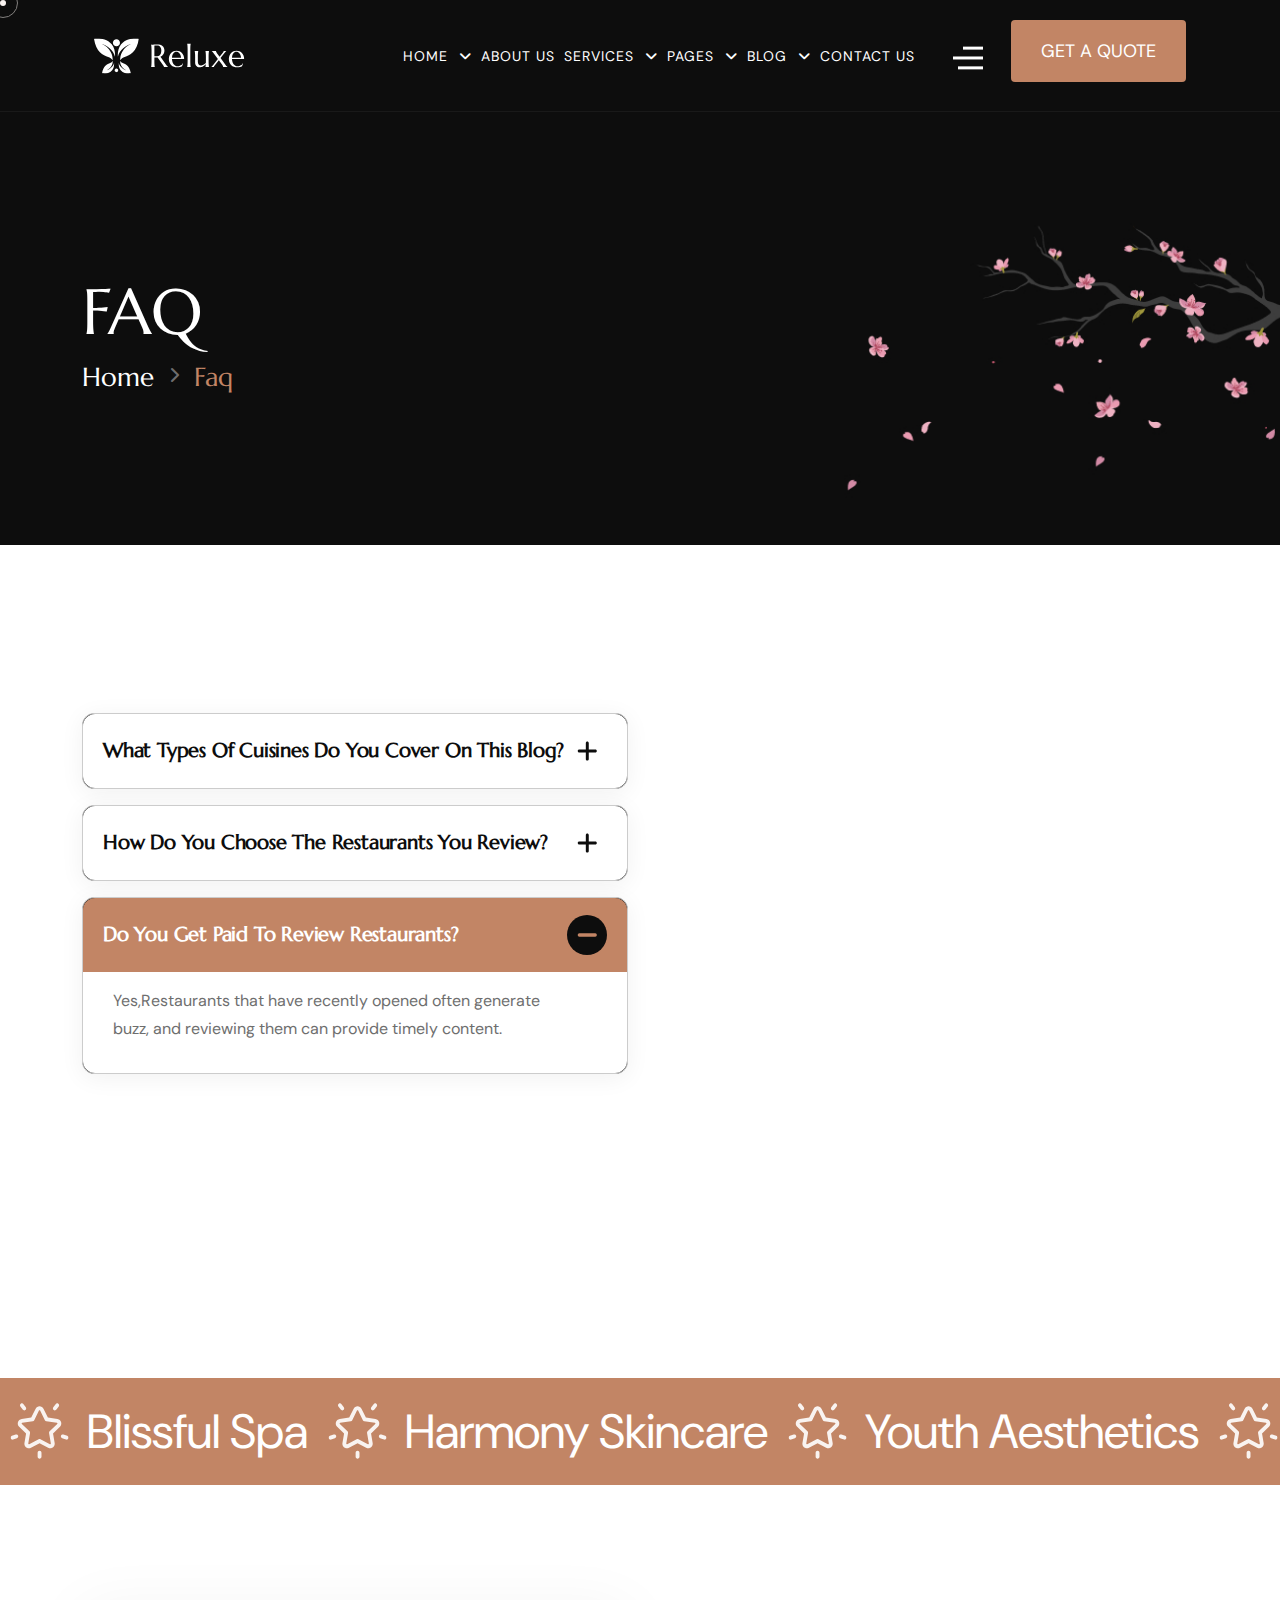
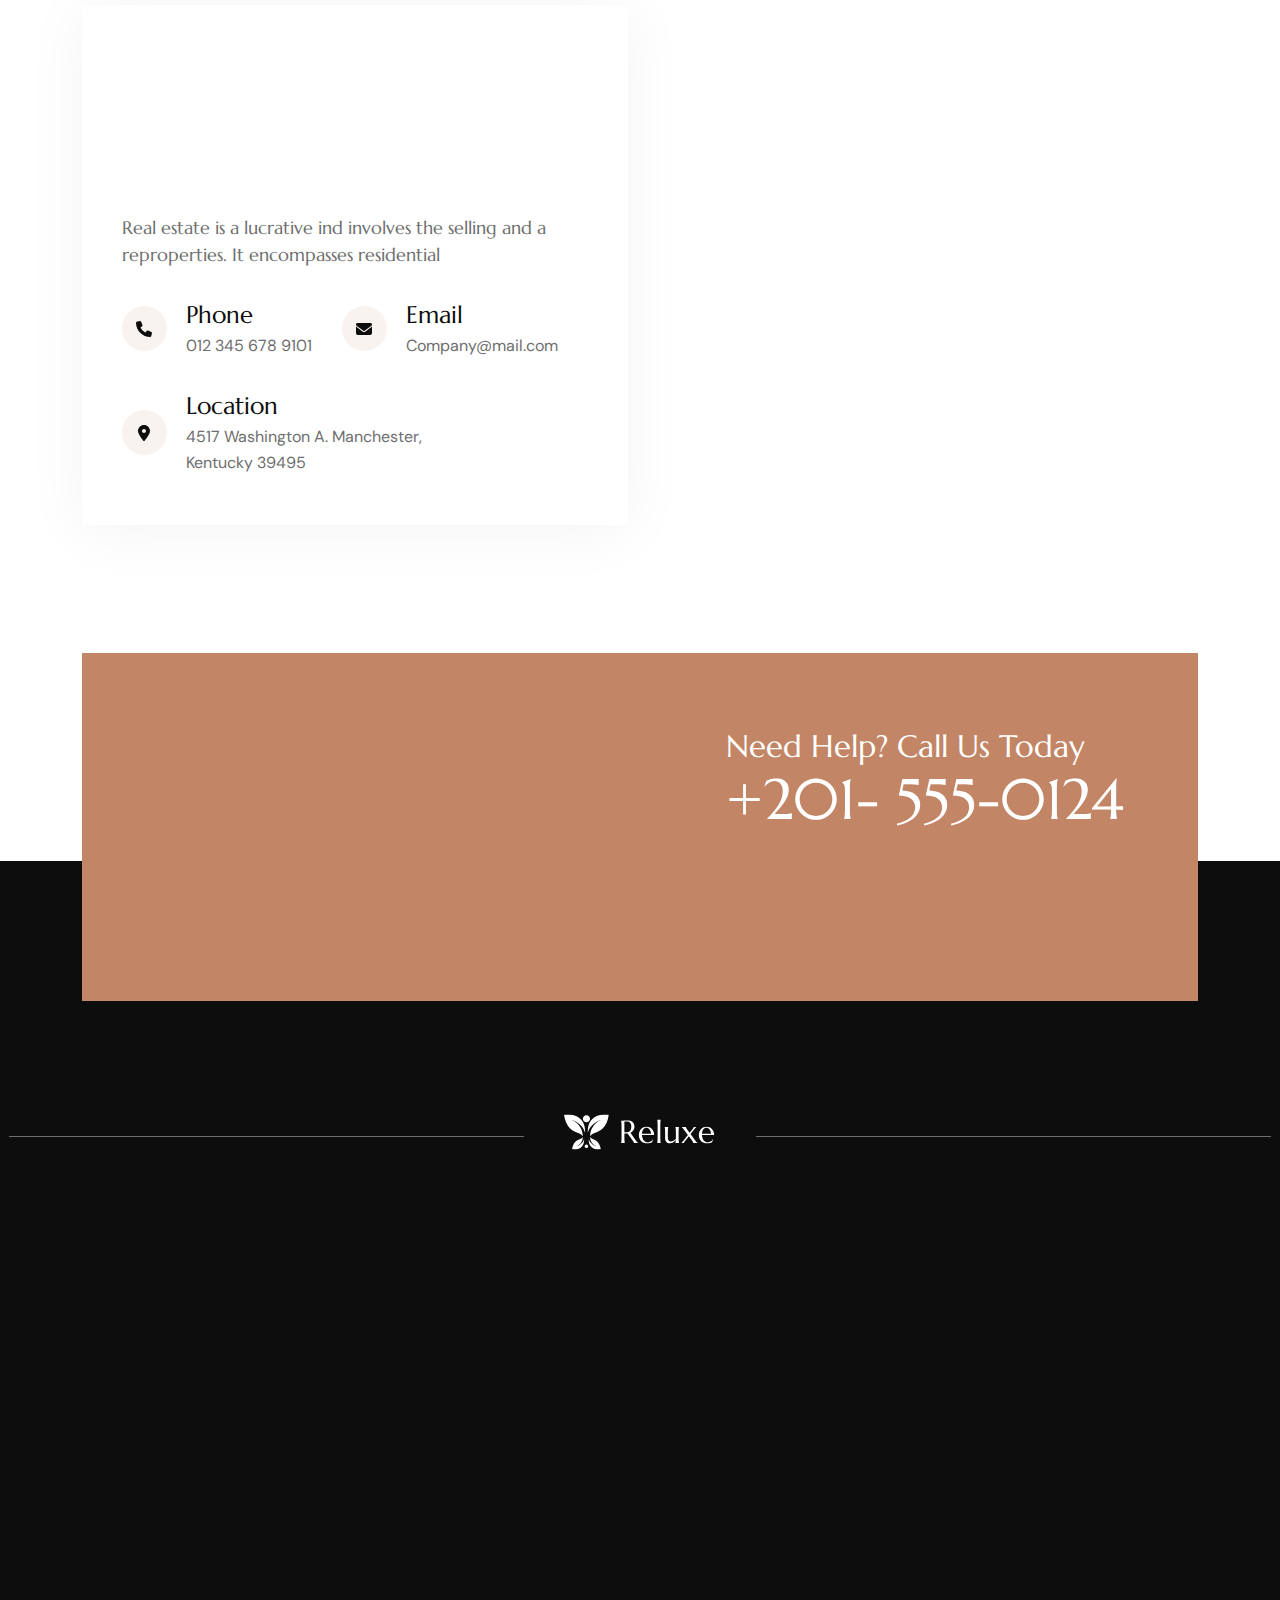
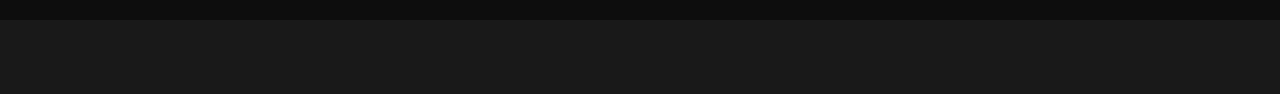
<file: faq.html>
<!DOCTYPE html>
<html lang="zxx">
<!--<< Header Area >>-->

<head>
    <!-- ========== Meta Tags ========== -->
    <meta charset="UTF-8">
    <meta http-equiv="X-UA-Compatible" content="IE=edge">
    <meta name="viewport" content="width=device-width, initial-scale=1">
    <meta name="author" content="mugli">
    <meta name="description" content="Reluxe - Beauty spa, Barber Shop & Cosmetic Surgery Html Template">
    <!-- ======== Page title ============ -->
    <title>Reluxe - Beauty spa, Barber Shop & Cosmetic Surgery Html Template</title>
    <!--<< Favcion >>-->
    <link rel="shortcut icon" href="assets/images/favicon.png">
    <!--<< Bootstrap min.css >>-->
    <link rel="stylesheet" href="assets/css/bootstrap.min.css">
    <!--<< All Min Css >>-->
    <link rel="stylesheet" href="assets/css/all.min.css">
    <!--<< Animate.css >>-->
    <link rel="stylesheet" href="assets/css/animate.css">
    <!--<< Magnific popup.css >>-->
    <link rel="stylesheet" href="assets/css/magnific-popup.css">
    <!--<< MeanMenu.css >>-->
    <link rel="stylesheet" href="assets/css/meanmenu.css">
    <!--<< Swiper Bundle.css >>-->
    <link rel="stylesheet" href="assets/css/swiper-bundle.min.css">
    <!--<< NiceSelect.css >>-->
    <link rel="stylesheet" href="assets/css/nice-select.css">
    <!--<< Main.css >>-->
    <link rel="stylesheet" href="assets/css/main.css">
</head>

<body>

    <!-- Preloader Start -->
    <div id="preloader" class="preloader">
        <div class="animation-preloader">
            <div class="spinner">
            </div>
            <div class="txt-loading">
                <span data-text-preloader="R" class="letters-loading">
                    R
                </span>
                <span data-text-preloader="E" class="letters-loading">
                    E
                </span>
                <span data-text-preloader="L" class="letters-loading">
                    L
                </span>
                <span data-text-preloader="U" class="letters-loading">
                    U
                </span>
                <span data-text-preloader="X" class="letters-loading">
                    X
                </span>
                <span data-text-preloader="E" class="letters-loading">
                    E
                </span>
            </div>
            <p class="text-center">Loading</p>
        </div>
        <div class="loader">
            <div class="row">
                <div class="col-3 loader-section section-left">
                    <div class="bg"></div>
                </div>
                <div class="col-3 loader-section section-left">
                    <div class="bg"></div>
                </div>
                <div class="col-3 loader-section section-right">
                    <div class="bg"></div>
                </div>
                <div class="col-3 loader-section section-right">
                    <div class="bg"></div>
                </div>
            </div>
        </div>
    </div>

    <!-- Mouse Cursor Start -->
    <div class="mouse-cursor cursor-outer"></div>
    <div class="mouse-cursor cursor-inner"></div>

    <!-- Back To Top Start -->
    <button id="back-top" class="back-to-top">
        <i class="fa-solid fa-chevron-up"></i>
    </button>

    <!-- Offcanvas Area Start -->
    <div class="fix-area">
        <div class="offcanvas__info">
            <div class="offcanvas__wrapper">
                <div class="offcanvas__content">
                    <div class="offcanvas__top mb-5 d-flex justify-content-between align-items-center">
                        <div class="offcanvas__logo">
                            <a href="index.html">
                                <img src="assets/images/logo/logo2.svg" alt="logo-img">
                            </a>
                        </div>
                        <div class="offcanvas__close">
                            <button>
                                <i class="fas fa-times"></i>
                            </button>
                        </div>
                    </div>
                    <p class="text d-none d-xl-block">
                        Nullam dignissim, ante scelerisque the is euismod fermentum odio sem semper the is erat, a
                        feugiat leo urna eget eros. Duis Aenean a imperdiet risus.
                    </p>
                    <div class="mobile-menu fix mb-3"></div>
                    <div class="offcanvas__contact">
                        <h4>Contact Info</h4>
                        <ul>
                            <li class="d-flex align-items-center">
                                <div class="offcanvas__contact-icon">
                                    <i class="fal fa-map-marker-alt"></i>
                                </div>
                                <div class="offcanvas__contact-text">
                                    <a target="_blank" href="#">Main Street, Melbourne, Australia</a>
                                </div>
                            </li>
                            <li class="d-flex align-items-center">
                                <div class="offcanvas__contact-icon mr-15">
                                    <i class="fal fa-envelope"></i>
                                </div>
                                <div class="offcanvas__contact-text">
                                    <a href="mailto:info@example.com"><span
                                            class="mailto:info@example.com">info@example.com</span></a>
                                </div>
                            </li>
                            <li class="d-flex align-items-center">
                                <div class="offcanvas__contact-icon mr-15">
                                    <i class="fal fa-clock"></i>
                                </div>
                                <div class="offcanvas__contact-text">
                                    <a target="_blank" href="#">Mod-friday, 09am -05pm</a>
                                </div>
                            </li>
                            <li class="d-flex align-items-center">
                                <div class="offcanvas__contact-icon mr-15">
                                    <i class="far fa-phone"></i>
                                </div>
                                <div class="offcanvas__contact-text">
                                    <a href="tel:+11002345909">+11002345909</a>
                                </div>
                            </li>
                        </ul>
                        <div class="header-button mt-4">
                            <a href="contact.html" class="theme-btn text-center">
                                <span>Get A Quote<i class="fa-solid fa-arrow-right-long"></i></span>
                            </a>
                        </div>
                        <div class="social-icon d-flex align-items-center">
                            <a href="#"><i class="fab fa-facebook-f"></i></a>
                            <a href="#"><i class="fab fa-twitter"></i></a>
                            <a href="#"><i class="fab fa-youtube"></i></a>
                            <a href="#"><i class="fab fa-linkedin-in"></i></a>
                        </div>
                    </div>
                </div>
            </div>
        </div>
    </div>
    <div class="offcanvas__overlay"></div>

    <!-- Header Section Start -->
    <header class="header-section-4 bg-title">
        <div class="container">
            <div id="header-sticky" class="header-4">
                <div class="container">
                    <div class="mega-menu-wrapper">
                        <div class="header-main">
                            <div class="header-left">
                                <div class="logo">
                                    <a href="index.html" class="header-logo">
                                        <img src="assets/images/logo/logo.svg" alt="logo-img">
                                    </a>
                                </div>
                            </div>
                            <div class="header-right d-flex justify-content-end align-items-center">
                                <div class="mean__menu-wrapper">
                                    <div class="main-menu">
                                        <nav id="mobile-menu">
                                            <ul>
                                                <li>
                                                    <a class="active" href="index.html">
                                                        Home
                                                        <i class="fas fa-angle-down"></i>
                                                    </a>
                                                    <ul class="submenu">
                                                        <li><a href="index.html">Home Spa</a></li>
                                                        <li><a href="index2.html">Home Barbar</a></li>
                                                        <li><a href="index3.html">Home Plastic Surgery</a></li>
                                                    </ul>
                                                </li>
                                                <li>
                                                    <a class="active" href="about.html">About Us</a>
                                                </li>
                                                <li>
                                                    <a href="services.html">
                                                        Services
                                                        <i class="fas fa-angle-down"></i>
                                                    </a>
                                                    <ul class="submenu">
                                                        <li><a href="services.html">Services</a></li>
                                                        <li><a href="service-details.html">Service Details</a></li>
                                                    </ul>
                                                </li>
                                                <li class="has-dropdown">
                                                    <a href="#">
                                                        Pages
                                                        <i class="fas fa-angle-down"></i>
                                                    </a>
                                                    <ul class="submenu">
                                                        <li class="has-dropdown">
                                                            <a href="project.html">
                                                                Project
                                                                <i class="fas fa-angle-down"></i>
                                                            </a>
                                                            <ul class="submenu">
                                                                <li><a href="project.html">Project</a></li>
                                                                <li><a href="project-details.html">Project Details</a>
                                                                </li>
                                                            </ul>
                                                        </li>
                                                        <li class="has-dropdown">
                                                            <a href="team.html">
                                                                Team
                                                                <i class="fas fa-angle-down"></i>
                                                            </a>
                                                            <ul class="submenu">
                                                                <li><a href="team.html">Team</a></li>
                                                                <li><a href="team-details.html">Team Details</a>
                                                                </li>
                                                            </ul>
                                                        </li>
                                                        <li><a href="faq.html">Faq's</a></li>
                                                    </ul>
                                                </li>
                                                <li>
                                                    <a href="blog.html">
                                                        Blog
                                                        <i class="fas fa-angle-down"></i>
                                                    </a>
                                                    <ul class="submenu">
                                                        <li><a href="blog.html">Blog</a></li>
                                                        <li><a href="blog-details.html">Blog Details</a></li>
                                                    </ul>
                                                </li>
                                                <li>
                                                    <a href="contact.html">Contact Us</a>
                                                </li>
                                            </ul>
                                        </nav>
                                    </div>
                                </div>
                                <div class="header__hamburger d-block my-auto">
                                    <div class="sidebar__toggle">
                                        <img src="assets/images/icon/humbargur.svg" alt="icon">
                                    </div>
                                </div>
                                <div class="header-button">
                                    <div class="btn-wrapper">
                                        <a href="contact.html"> <span class="theme-btn rounded-1"> GET A QUOTE </span>
                                        </a>
                                    </div>
                                </div>
                            </div>
                        </div>
                    </div>
                </div>

            </div>
        </div>
    </header>

    <!-- Breadcumb Section  S T A R T -->
    <div class="breadcumb-section">
        <div class="breadcumb-wrapper">
            <div class="container">
                <div class="row">
                    <div class="col-12">
                        <div class="breadcumb-content">
                            <h1 class="breadcumb-title">Faq</h1>
                            <ul class="breadcumb-menu">
                                <li><a href="index.html">Home </a></li>
                                <li> <i class="fa-solid fa-chevron-right"></i> </li>
                                <li class="active">Faq</li>
                            </ul>
                        </div>
                    </div>
                </div>
            </div>
        </div>
    </div>

    <!-- Faq Section    S T A R T -->
    <div class="faq-section section-padding fix">
        <div class="container">
            <div class="row gy-0 gy-md-5 gx-85">
                <div class="col-xl-6">
                    <div class="faq-content style-1 mt-lg-5 mt-0">
                        <div class="faq-accordion">
                            <div class="accordion" id="accordion">
                                <div class="accordion-item mb-3 wow fadeInUp" data-wow-delay=".3s"
                                    style="visibility: visible; animation-delay: 0.3s; animation-name: fadeInUp;">
                                    <h5 class="accordion-header">
                                        <button class="accordion-button collapsed" type="button"
                                            data-bs-toggle="collapse" data-bs-target="#faq1" aria-expanded="true"
                                            aria-controls="faq1">
                                            What types of cuisines do you cover on this blog?
                                        </button>
                                    </h5>
                                    <div id="faq1" class="accordion-collapse collapse" data-bs-parent="#accordion">
                                        <div class="accordion-body">
                                            We explore a wide range of cuisines including, but not limited to,
                                            traditional regional dishes, modern culinary innovations, street food, and
                                        </div>
                                    </div>
                                </div>
                                <div class="accordion-item mb-3 wow fadeInUp" data-wow-delay=".5s"
                                    style="visibility: visible; animation-delay: 0.5s; animation-name: fadeInUp;">
                                    <h5 class="accordion-header">
                                        <button class="accordion-button collapsed" type="button"
                                            data-bs-toggle="collapse" data-bs-target="#faq2" aria-expanded="false"
                                            aria-controls="faq2">
                                            How do you choose the restaurants you review?
                                        </button>
                                    </h5>
                                    <div id="faq2" class="accordion-collapse collapse" data-bs-parent="#accordion">
                                        <div class="accordion-body">
                                            Yes,Restaurants that have recently opened often generate buzz, and reviewing
                                            them can provide timely content.
                                        </div>
                                    </div>
                                </div>
                                <div class="accordion-item mb-3 wow fadeInUp" data-wow-delay=".7s"
                                    style="visibility: visible; animation-delay: 0.7s; animation-name: fadeInUp;">
                                    <h5 class="accordion-header">
                                        <button class="accordion-button" type="button" data-bs-toggle="collapse"
                                            data-bs-target="#faq3" aria-expanded="false" aria-controls="faq3">
                                            Do you get paid to review restaurants?
                                        </button>
                                    </h5>
                                    <div id="faq3" class="accordion-collapse show" data-bs-parent="#accordion">
                                        <div class="accordion-body">
                                            Yes,Restaurants that have recently opened often generate buzz, and reviewing
                                            them can provide timely content.
                                        </div>
                                    </div>
                                </div>
                                <div class="accordion-item mb-3 wow fadeInUp" data-wow-delay=".7s"
                                    style="visibility: visible; animation-delay: 0.7s; animation-name: fadeInUp;">
                                    <h5 class="accordion-header">
                                        <button class="accordion-button collapsed" type="button"
                                            data-bs-toggle="collapse" data-bs-target="#faq4" aria-expanded="false"
                                            aria-controls="faq4">
                                            How can I find the best restaurants in my area ?
                                        </button>
                                    </h5>
                                    <div id="faq4" class="accordion-collapse collapse" data-bs-parent="#accordion">
                                        <div class="accordion-body">
                                            For press-related inquiries, you typically want to contact the Public
                                            Relations (PR) or Communications department of the organization you're
                                            interested in.
                                        </div>
                                    </div>
                                </div>
                                <div class="accordion-item wow fadeInUp" data-wow-delay=".7s"
                                    style="visibility: visible; animation-delay: 0.7s; animation-name: fadeInUp;">
                                    <h5 class="accordion-header">
                                        <button class="accordion-button collapsed" type="button"
                                            data-bs-toggle="collapse" data-bs-target="#faq5" aria-expanded="false"
                                            aria-controls="faq5">
                                            Can I subscribe to your newsletter?
                                        </button>
                                    </h5>
                                    <div id="faq5" class="accordion-collapse collapse" data-bs-parent="#accordion">
                                        <div class="accordion-body">
                                            Yes, You can Subscribe our newsletter.
                                        </div>
                                    </div>
                                </div>
                            </div>
                        </div>
                    </div>
                </div>
                <div class="col-xl-6">
                    <div class="faq-thumb img-custom-anim-left wow fadeInUp" data-wow-delay=".4s">
                        <img src="assets/images/faq/faqThumb1_1.jpg" alt="thumb">
                        <div class="thumb-wrap mt-3 img-custom-anim-left wow fadeInUp" data-wow-delay=".4s">
                            <img src="assets/images/faq/faqThumb1_2.jpg" alt="thumb">
                            <div class="conter-box style2">
                                <div class="item"><img src="assets/images/icon/peopleIcon.svg" alt="icon"></div>
                                <div class="counter-item">
                                    <div>
                                        <span class="counter-number">1,912</span> <span class="plus">+</span>
                                    </div>
                                    <span>Satisfied Clients</span>
                                </div>
                            </div>
                        </div>
                    </div>
                </div>
            </div>
        </div>
    </div>

    <!-- Marquee Section    S T A R T -->
    <div class="marquee-wrapper style-2 text-slider ">
        <div class="marquee-inner to-left">
            <ul class="marqee-list d-flex">
                <li class="marquee-item style-2">
                    <span class="text-slider"><img src="assets/images/icon/sliderStar.svg" alt="img"></span>
                    <span class="text-slider"></span><span class="text-slider text-style">Blissful Spa</span>
                    <span class="text-slider"><img src="assets/images/icon/sliderStar.svg" alt="img"></span>
                    <span class="text-slider"></span><span class="text-slider text-style">Harmony Skincare</span>
                    <span class="text-slider"><img src="assets/images/icon/sliderStar.svg" alt="img"></span>
                    <span class="text-slider"></span><span class="text-slider text-style">Youth Aesthetics</span>
                    <span class="text-slider"><img src="assets/images/icon/sliderStar.svg" alt="img"></span>
                    <span class="text-slider"></span><span class="text-slider text-style">Trends Spa</span>
                    <span class="text-slider"><img src="assets/images/icon/sliderStar.svg" alt="img"></span>
                    <span class="text-slider"></span><span class="text-slider text-style">Escape Wellness </span>
                    <span class="text-slider"><img src="assets/images/icon/sliderStar.svg" alt="img"></span>
                    <span class="text-slider"></span><span class="text-slider text-style">Blissful Spa</span>
                    <span class="text-slider"><img src="assets/images/icon/sliderStar.svg" alt="img"></span>
                    <span class="text-slider"></span><span class="text-slider text-style">Harmony Skincare</span>
                    <span class="text-slider"><img src="assets/images/icon/sliderStar.svg" alt="img"></span>
                    <span class="text-slider"></span><span class="text-slider text-style">Youth Aesthetics</span>
                    <span class="text-slider"><img src="assets/images/icon/sliderStar.svg" alt="img"></span>
                    <span class="text-slider"></span><span class="text-slider text-style">Trends Spa</span>
                    <span class="text-slider"><img src="assets/images/icon/sliderStar.svg" alt="img"></span>
                    <span class="text-slider"></span><span class="text-slider text-style">Escape Wellness </span>
                </li>
            </ul>
        </div>
    </div>

    <!-- Contact Section    S T A R T -->
    <div class="contact-section section-padding fix">
        <div class="container">
            <div class="row gy-5 gx-30">
                <div class="col-xl-6">
                    <div class="contact-content style1 py-5">
                        <div class="section-title">
                            <div class="subtitle wow fadeInUp" data-wow-delay=".5s"> Get a quote </div>
                            <h2 class="mt-15 wow fadeInUp" data-wow-delay=".3s"> They chose perfect the property </h2>
                            <p>Real estate is a lucrative ind involves the selling and a reproperties. It encompasses
                                residential</p>
                        </div>
                        <div class="fancy-box-wrapper">
                            <div class="fancy-box style1">
                                <div class="fancy-item">
                                    <div class="icon2">
                                        <img src="assets/images/icon/phoneIcon.svg" alt="icon">
                                    </div>
                                </div>
                                <div class="fancy-item">
                                    <h4 class=" text-start">Phone</h4>
                                    <p class="text-start">012 345 678 9101</p>
                                </div>
                            </div>
                            <div class="fancy-box style1">
                                <div class="fancy-item">
                                    <div class="icon2">
                                        <img src="assets/images/icon/emailIcon.svg" alt="icon">
                                    </div>
                                </div>
                                <div class="fancy-item">
                                    <h4 class=" text-start">Email</h4>
                                    <p class="text-start">Company@mail.com</p>
                                </div>
                            </div>
                        </div>

                        <div class="fancy-box style1">
                            <div class="fancy-item">
                                <div class="icon2">
                                    <img src="assets/images/icon/locationIcon.svg" alt="icon">
                                </div>
                            </div>
                            <div class="fancy-item">
                                <h4 class=" text-start">Location</h4>
                                <p class="text-start">4517 Washington A. Manchester, Kentucky 39495</p>
                            </div>
                        </div>
                    </div>
                </div>
                <div class="col-xl-6">
                    <div class="appointment-form style1">
                        <div class="section-title mb-3">
                            <div class="subtitle wow fadeInUp" data-wow-delay=".5s"> Contact Us </div>
                            <h2 class="mt-15 wow fadeInUp" data-wow-delay=".3s"> Get In Touch </h2>
                        </div>
                        <form class="row gy-3 mt-n10 gx-4" action="#">
                            <div class="col-md-6 wow fadeInUp" data-wow-delay="0.2s">
                                <input type="text" class="form-control" id="name" placeholder="Your Name" required="">
                            </div>
                            <div class="col-md-6 wow fadeInUp" data-wow-delay="0.2s">
                                <input type="email" class="form-control" id="email" placeholder="Your Email"
                                    required="">
                            </div>
                            <div class="col-md-6 wow fadeInUp" data-wow-delay="0.2s">
                                <input type="number" class="form-control" id="number" placeholder="Phone Number"
                                    required="">
                            </div>
                            <div class="col-md-6 wow fadeInUp" data-wow-delay="0.4s">
                                <select name="located" class="single-select w-100" aria-label="location">
                                    <option value="location" selected="selected">Choose a Option</option>
                                    <option value="location">Bangladesh</option>
                                    <option value="location">London</option>
                                    <option value="location">Uk</option>
                                    <option value="location">USA</option>
                                    <option value="location">AUS</option>
                                </select>
                            </div>
                            <div class="col-md-12 mt-3 wow fadeInUp" data-wow-delay="0.8s">
                                <textarea id="message" class="form-control" placeholder="Message here.."
                                    rows="4"></textarea>
                            </div>
                            <div class="col-12 mt-40 wow fadeInUp" data-wow-delay="0.9s">
                                <button type="submit" class="theme-btn style5 rounded-0">
                                    Submit now <i class="fa-sharp fa-light fa-arrow-right"></i>
                                </button>
                            </div>
                        </form>
                    </div>
                </div>
            </div>
        </div>
    </div>


    <!-- Cta Section    S T A R T -->
    <section class="cta-section">
        <div class="container">
            <div class="cta-wrapper style2 fix">
                <div class="row gy-5 gy-lg-0">
                    <div class="col-xl-6">
                        <div class="cta-thumb img-custom-anim-left wow fadeInUp" data-wow-delay=".4s">
                            <img src="assets/images/cta/ctaThumb1_1.png" alt="thumb">
                            <div class="icon"><img src="assets/images/icon/phoneIcon2.svg" alt="icon"></div>
                        </div>
                    </div>
                    <div class="col-xl-6 d-flex justify-content-center">
                        <div class="cta-content">
                            <h4>Need help? Call us Today</h4>
                            <h2> +201- 555-0124</h2>
                            <div class="btn-wrapper wow fadeInUp" data-wow-delay=".5s">
                                <a href="contact.html"> <span class="theme-btn"> Get a appointment
                                    </span> </a>
                            </div>
                        </div>
                    </div>
                </div>
            </div>
        </div>
    </section>

    <!-- Footer Section    S T A R T -->
    <footer class="footer-section bg-title section-padding pb-0 position-relative fix">
        <div class="footer-top section-padding pb-0">
            <div class="container">
                <div class="row">
                    <div class="col-12 d-flex justify-content-center">
                        <div class="footer-top-logo style1">
                            <img src="assets/images/logo/logo4.svg" alt="logo">
                        </div>
                    </div>
                </div>
            </div>
        </div>
        <div class="footer-widgets-wrapper style1">
            <div class="container">
                <div class="row">
                    <div class="col-xl-4 col-lg-4 col-md-6 ps-lg-5 wow fadeInUp" data-wow-delay=".4s">
                        <div class="single-footer-widget">
                            <div class="widget-head">
                                <h3>Quick links <svg xmlns="http://www.w3.org/2000/svg" width="33" height="6"
                                        viewBox="0 0 33 6" fill="none">
                                        <path
                                            d="M27.3333 3C27.3333 4.47276 28.5272 5.66667 30 5.66667C31.4728 5.66667 32.6667 4.47276 32.6667 3C32.6667 1.52724 31.4728 0.333333 30 0.333333C28.5272 0.333333 27.3333 1.52724 27.3333 3ZM0 3.5H30V2.5H0V3.5Z"
                                            fill="white" />
                                    </svg>
                                </h3>
                            </div>
                            <ul class="list-area">
                                <li>
                                    <a href="about.html">
                                        About Us
                                    </a>
                                </li>
                                <li>
                                    <a href="services.html">
                                        Services
                                    </a>
                                </li>
                                <li>
                                    <a href="contact.html">
                                        Contact Us
                                    </a>
                                </li>
                                <li>
                                    <a href="blog.html">
                                        Blog Post
                                    </a>
                                </li>
                                <li>
                                    <a href="team.html">
                                        Team Members
                                    </a>
                                </li>
                            </ul>
                        </div>
                    </div>
                    <div class="col-xl-4 col-lg-4 col-md-6 ps-lg-5 wow fadeInUp" data-wow-delay=".6s">
                        <div class="single-footer-widget">
                            <div class="widget-head">
                                <h3>Contact Us <svg xmlns="http://www.w3.org/2000/svg" width="33" height="6"
                                        viewBox="0 0 33 6" fill="none">
                                        <path
                                            d="M27.3333 3C27.3333 4.47276 28.5272 5.66667 30 5.66667C31.4728 5.66667 32.6667 4.47276 32.6667 3C32.6667 1.52724 31.4728 0.333333 30 0.333333C28.5272 0.333333 27.3333 1.52724 27.3333 3ZM0 3.5H30V2.5H0V3.5Z"
                                            fill="white" />
                                    </svg>
                                </h3>
                            </div>
                            <ul class="list-area">
                                <li>
                                    <div class="title"> <span class="text-theme-color me-1"> <i
                                                class="fa-solid fa-location-dot"></i> </span> <span>
                                            Address </span> <br>
                                        <span class=" info-text-style"> 66 Broklyant, New York India </span>
                                    </div>
                                </li>
                                <li>
                                    <div class="title">
                                        <span class="text-theme-color me-1"> <i class="fa-solid fa-phone"></i> </span>
                                        <span>
                                            Phone Number </span> <br>

                                        <a href="tel:0123456789101"> <span class="info-text-style"> 012 345 678 9101
                                            </span> </a>

                                    </div>
                                </li>
                                <li>
                                    <div class="title"> <span class="text-theme-color me-1"> <i
                                                class="fa-solid fa-envelope"></i> </span> <span>
                                            Email </span> <br>
                                        <a href="mailto:abcd@gmail.com"> <span class="info-text-style"> abcd@gmail.com
                                            </span> </a>
                                    </div>
                                </li>
                            </ul>
                        </div>
                    </div>
                    <div class="col-xl-4 col-lg-4 col-md-6 wow fadeInUp" data-wow-delay=".8s">
                        <div class="single-footer-widget">
                            <div class="widget-head">
                                <h3>Newsletter <svg xmlns="http://www.w3.org/2000/svg" width="33" height="6"
                                        viewBox="0 0 33 6" fill="none">
                                        <path
                                            d="M27.3333 3C27.3333 4.47276 28.5272 5.66667 30 5.66667C31.4728 5.66667 32.6667 4.47276 32.6667 3C32.6667 1.52724 31.4728 0.333333 30 0.333333C28.5272 0.333333 27.3333 1.52724 27.3333 3ZM0 3.5H30V2.5H0V3.5Z"
                                            fill="white" />
                                    </svg>
                                </h3>
                            </div>
                            <div class="footer-content">
                                <p class="info-text-style">Sdipiscing elit. Sed sit amet rcus nunc her it goes
                                </p>
                                <div class="form-contl mx-300">
                                    <input class="mx-300 style2" type="email" placeholder="Your mail address">
                                    <button class="style2"><i class="fa-sharp fa-solid fa-paper-plane"></i></button>
                                </div>
                                <div class="social-icon style2 d-flex align-items-center">
                                    <a href="#"><i class="fab fa-facebook-f"></i></a>
                                    <a href="#"><i class="fab fa-twitter"></i></a>
                                    <a href="#"><i class="fa-brands fa-linkedin-in"></i></a>
                                    <a href="#"><i class="fa-brands fa-youtube"></i></a>
                                </div>
                            </div>
                        </div>
                    </div>
                </div>
            </div>
        </div>
        <div class="footer-bottom style1 bg-title">
            <div class="container">
                <div class="footer-wrapper d-flex align-items-center justify-content-between">
                    <p class="wow fadeInLeft" data-wow-delay=".3s">
                        © Yoursitename 2024 | All Rights Reserved
                    </p>
                    <ul class="brand-logo wow fadeInRight" data-wow-delay=".5s">
                        <li>
                            <a class="text-white" href="contact.html">
                                Terms & Condition
                            </a>
                        </li>
                        <li>
                            <a class="text-white" href="contact.html">
                                Privacy Policy
                            </a>
                        </li>
                        <li>
                            <a class="text-white" href="contact.html">
                                Contact Us
                            </a>
                        </li>
                    </ul>
                </div>
            </div>
        </div>
    </footer>




    <!--<< All JS Plugins >>-->
    <script src="assets/js/jquery-3.7.1.min.js"></script>
    <!--<< Bootstrap Js >>-->
    <script src="assets/js/bootstrap.bundle.min.js"></script>
    <!--<< Waypoints Js >>-->
    <script src="assets/js/jquery.waypoints.js"></script>
    <!--<< Counterup Js >>-->
    <script src="assets/js/jquery.counterup.min.js"></script>
    <!--<< Viewport Js >>-->
    <script src="assets/js/viewport.jquery.js"></script>
    <!--<< Tilt Js >>-->
    <script src="assets/js/tilt.min.js"></script>
    <!--<< Swiper Slider Js >>-->
    <script src="assets/js/swiper-bundle.min.js"></script>
    <!--<< MeanMenu Js >>-->
    <script src="assets/js/jquery.meanmenu.min.js"></script>
    <!--<< Magnific popup Js >>-->
    <script src="assets/js/magnific-popup.min.js"></script>
    <!--<< Wow Animation Js >>-->
    <script src="assets/js/wow.min.js"></script>
    <!--<< NIce Select Js >>-->
    <script src="assets/js/nice-select.min.js"></script>
    <!--<< Main.js >>-->
    <script src="assets/js/main.js"></script>
</body>

</html>
</file>
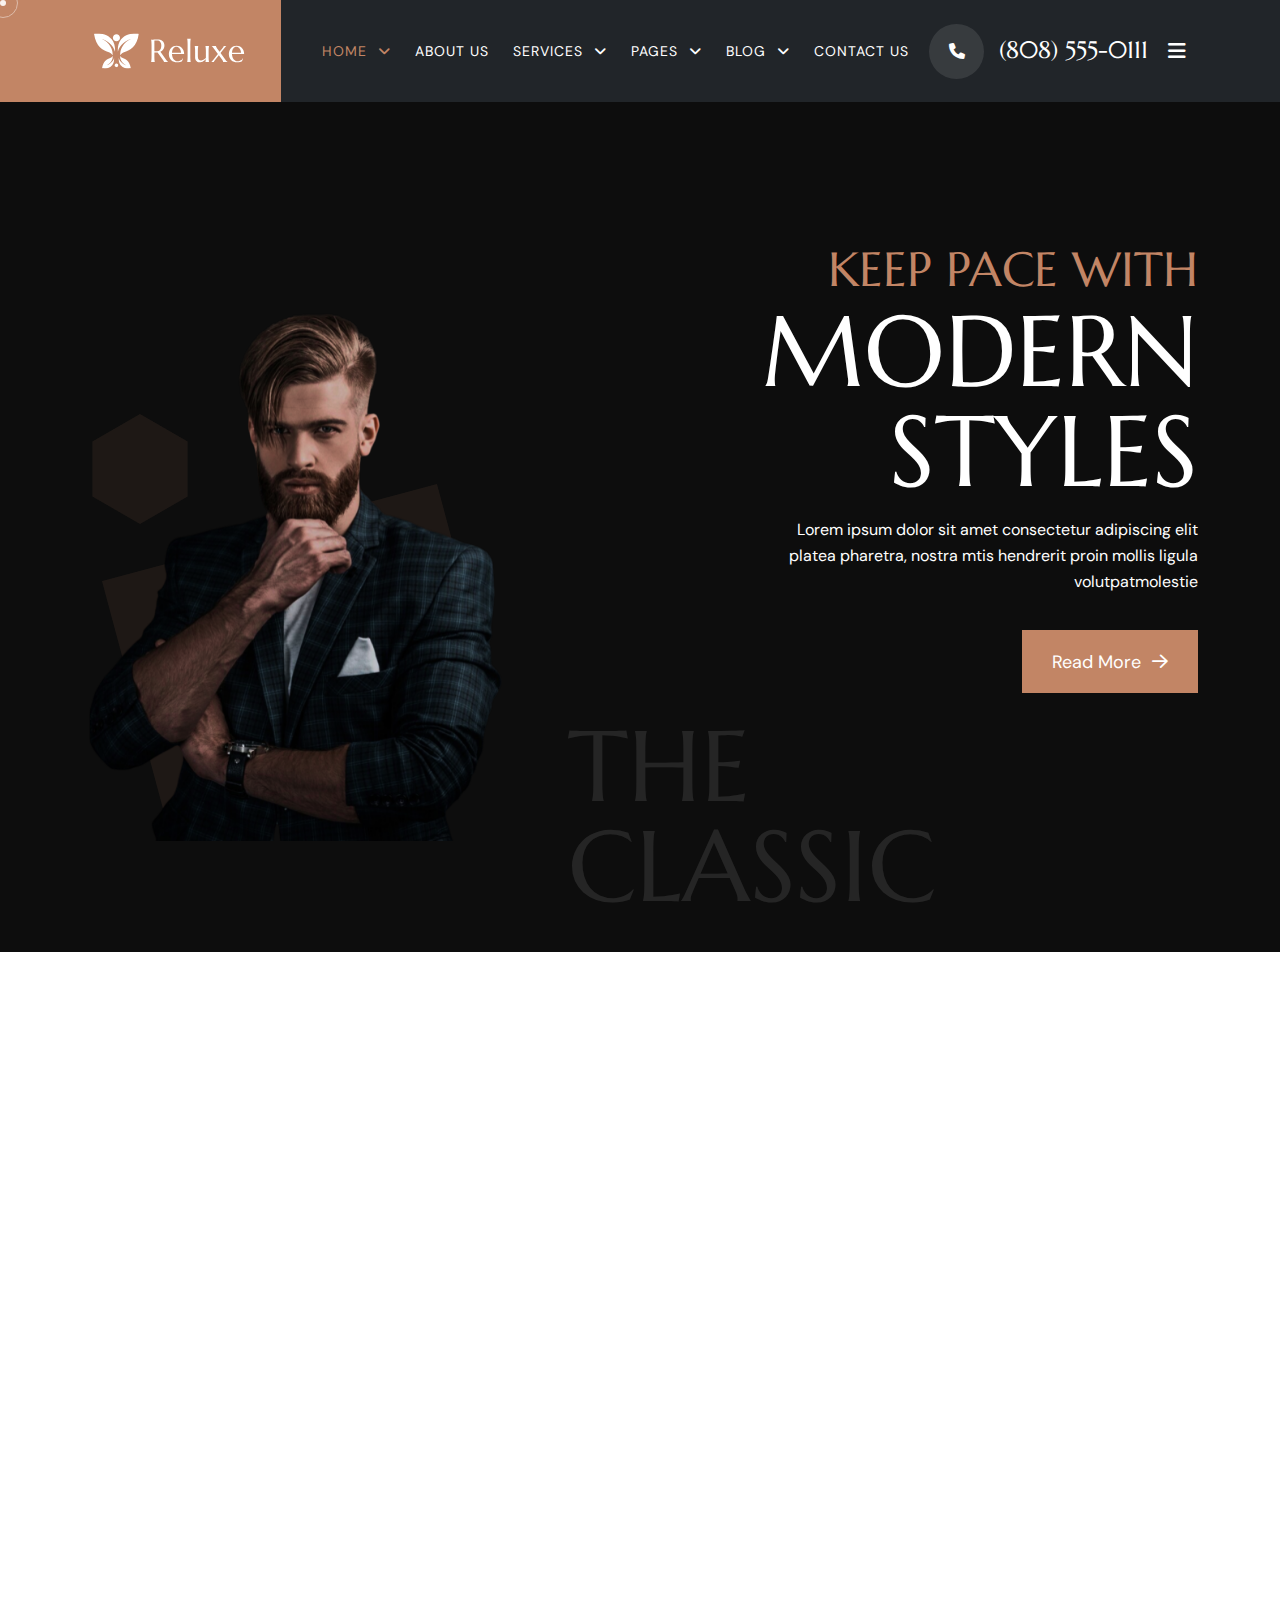
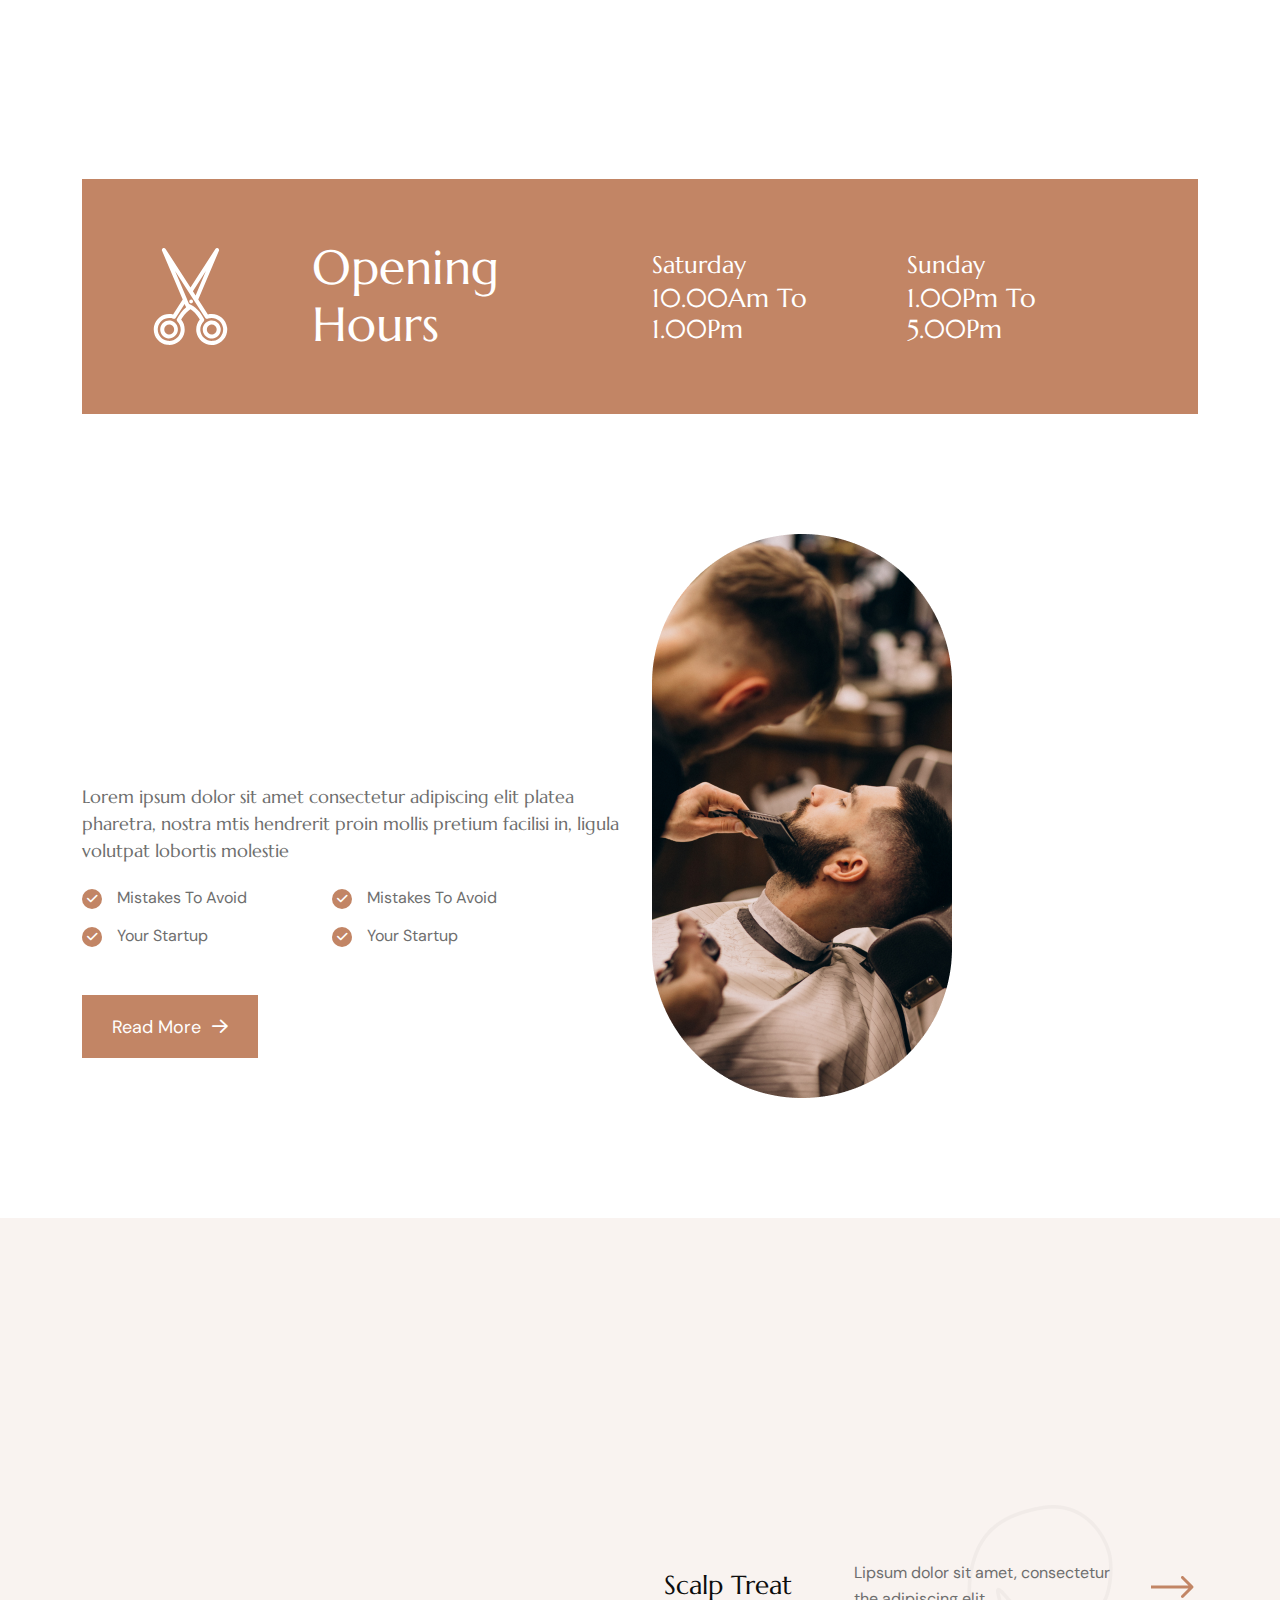
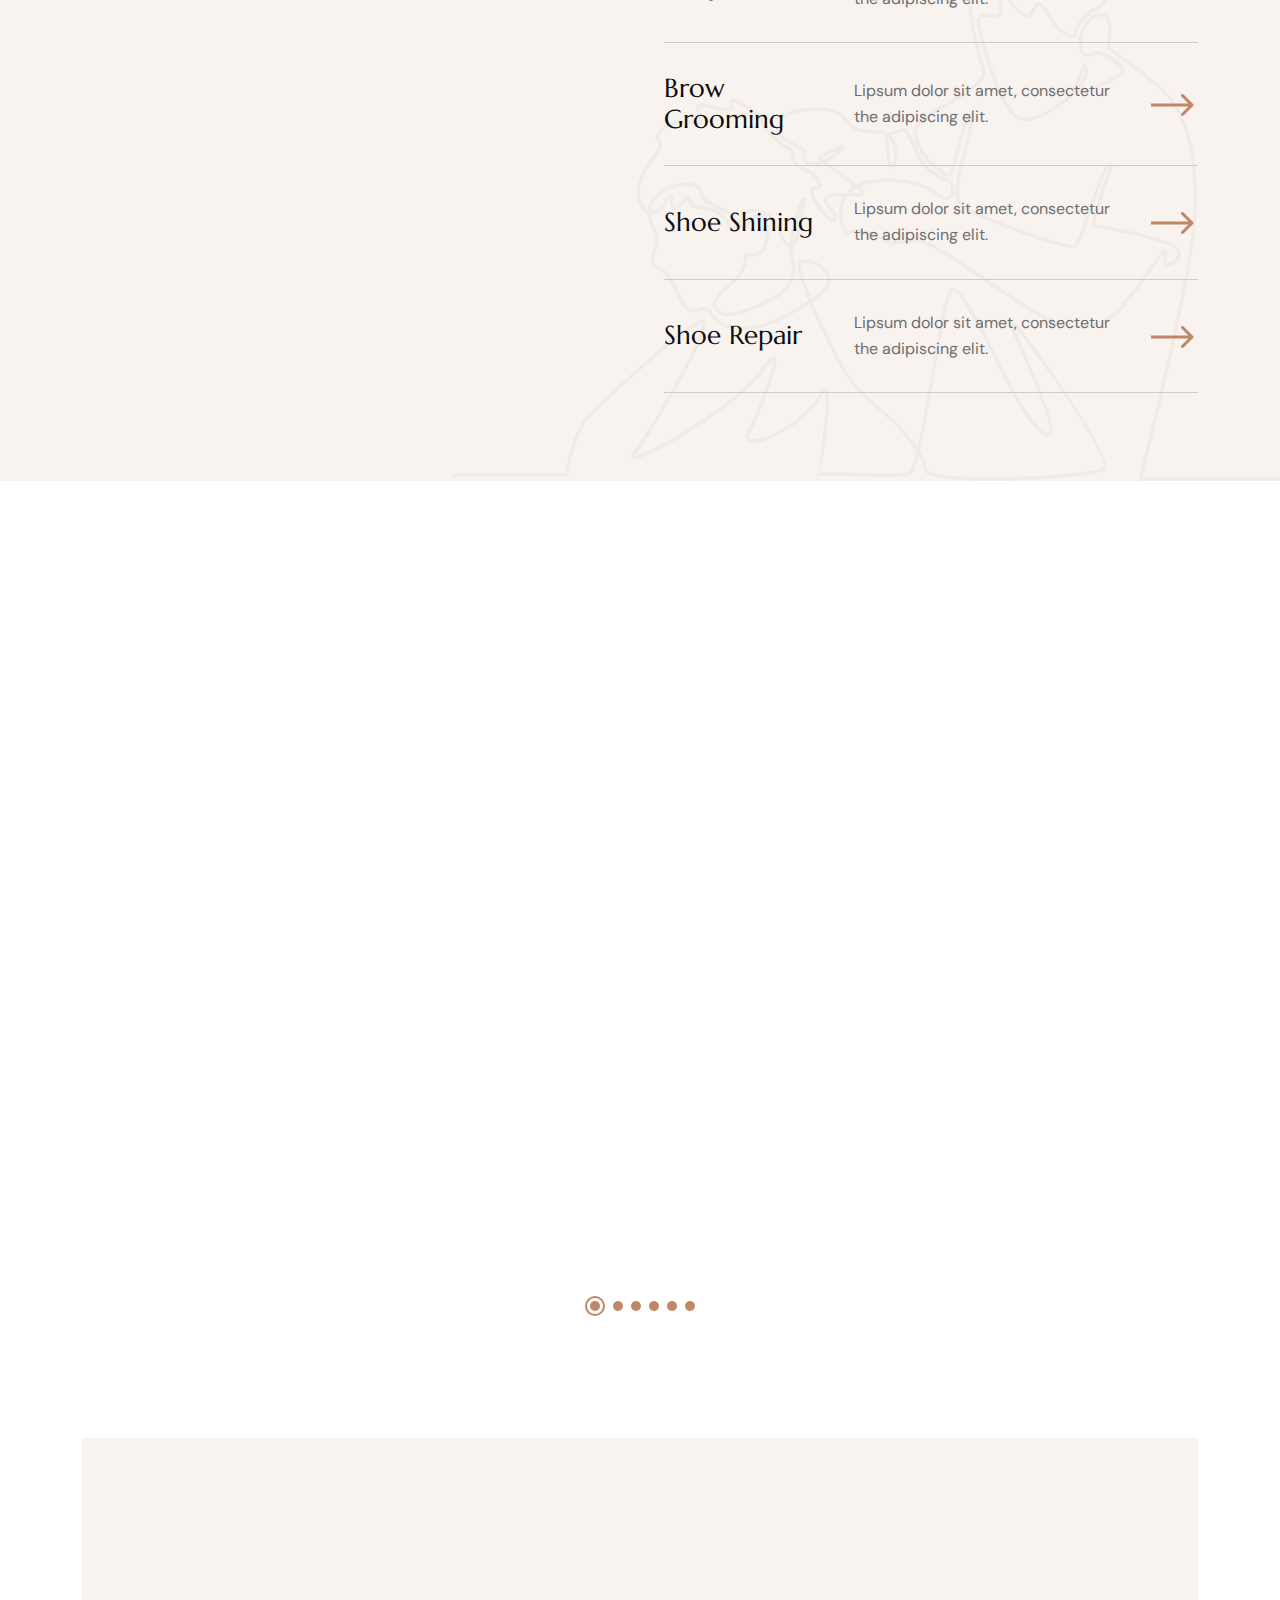
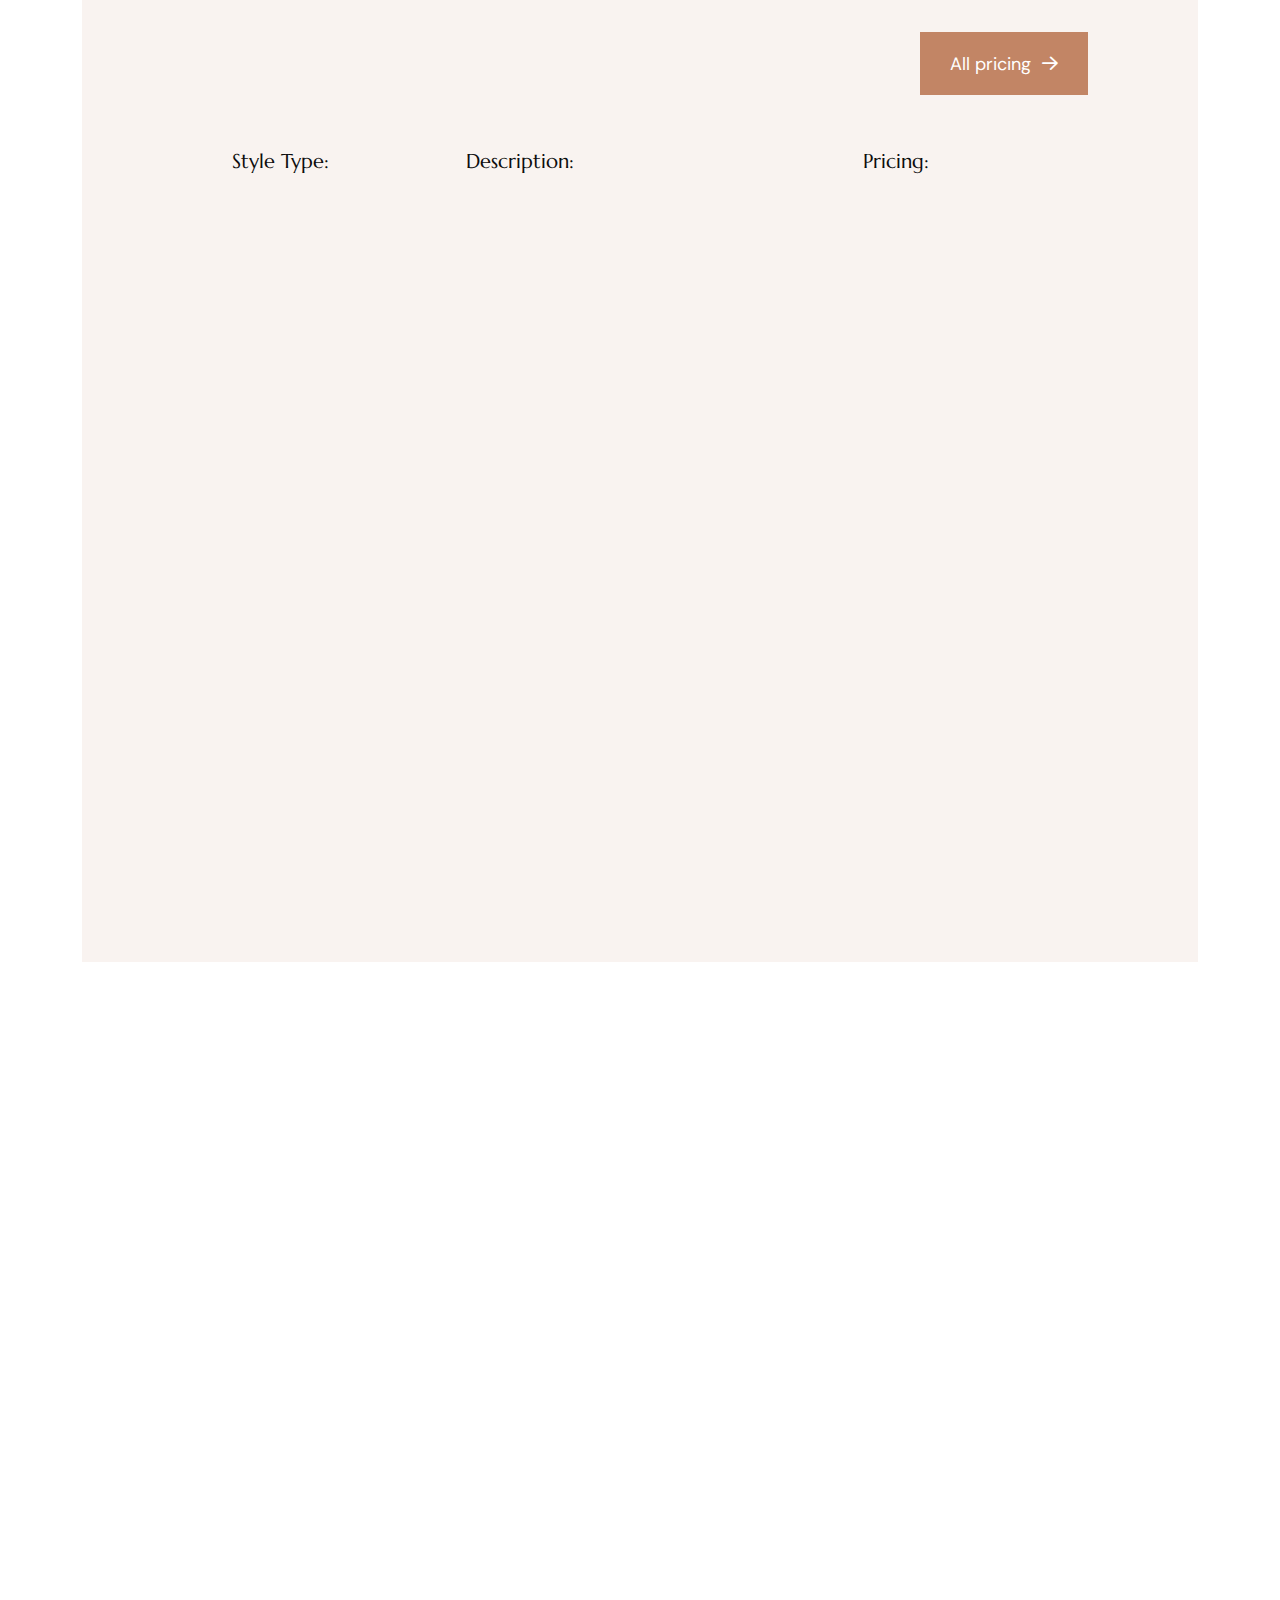
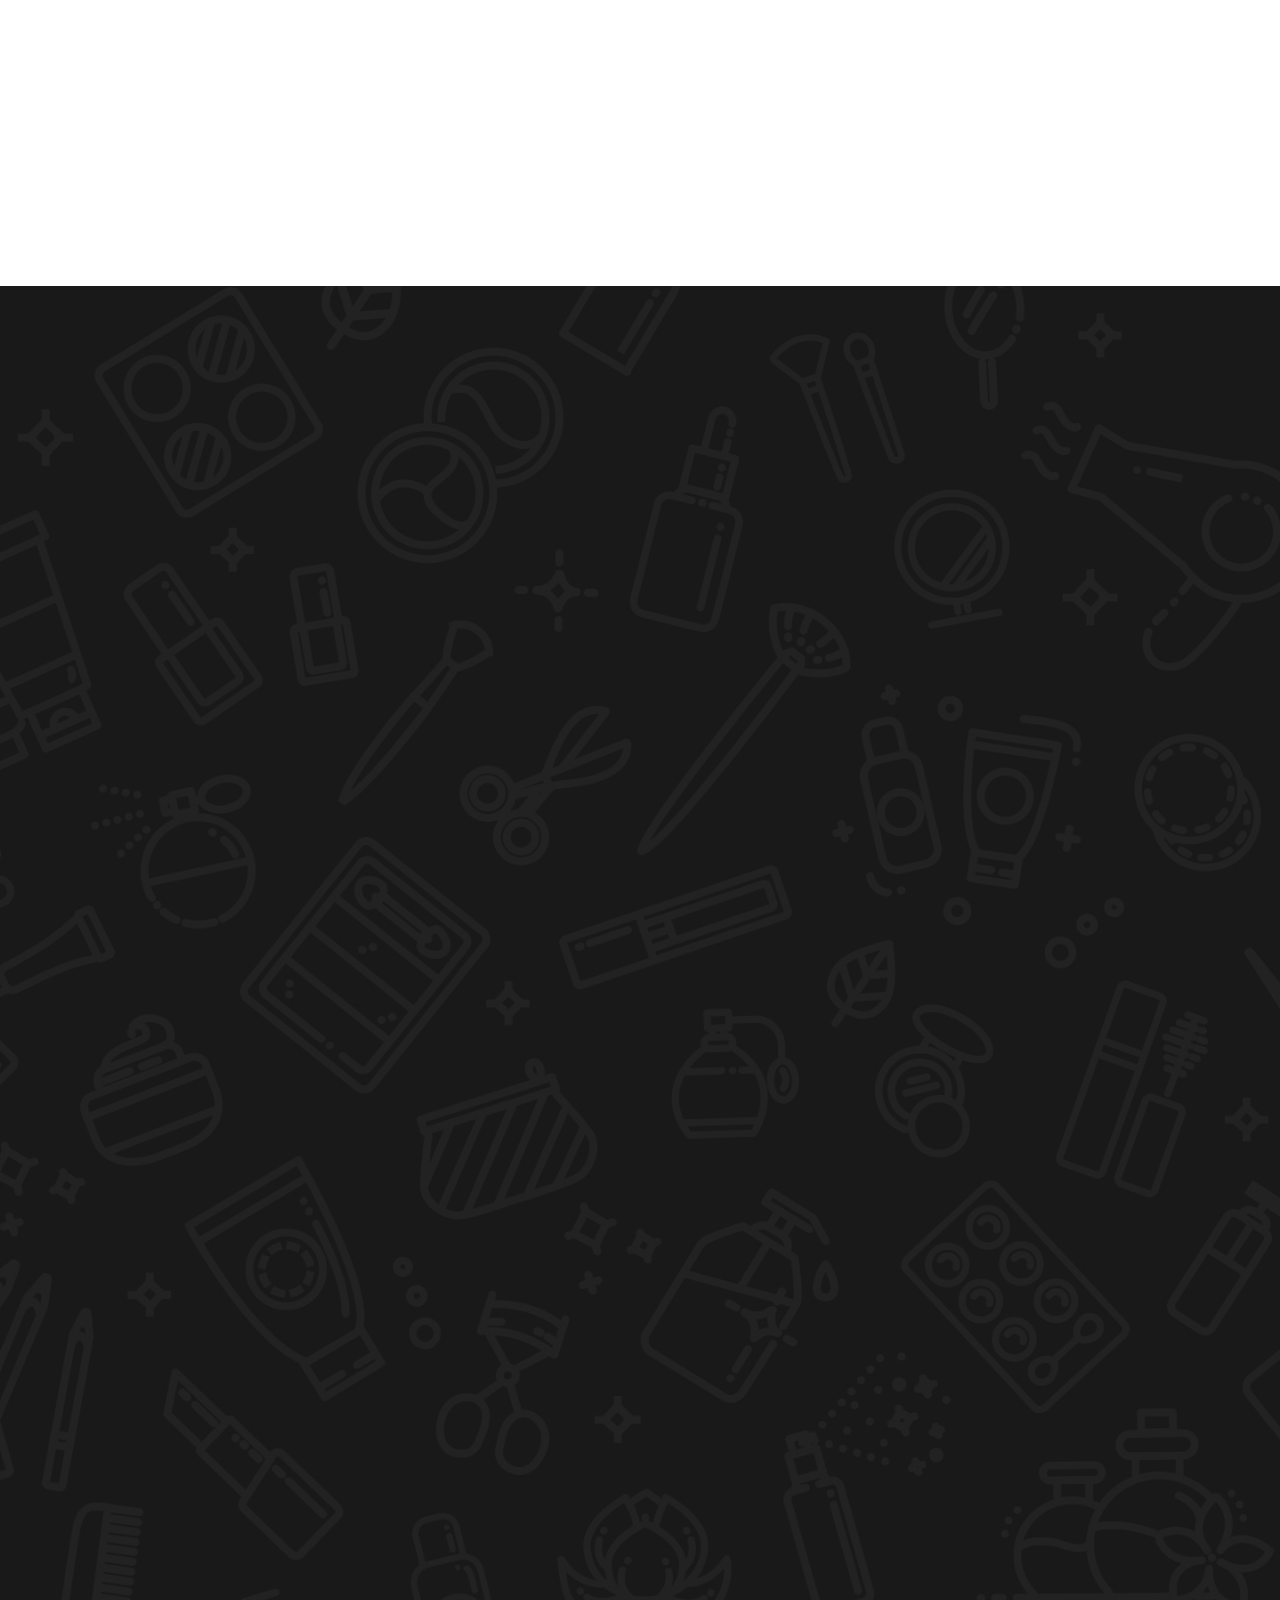
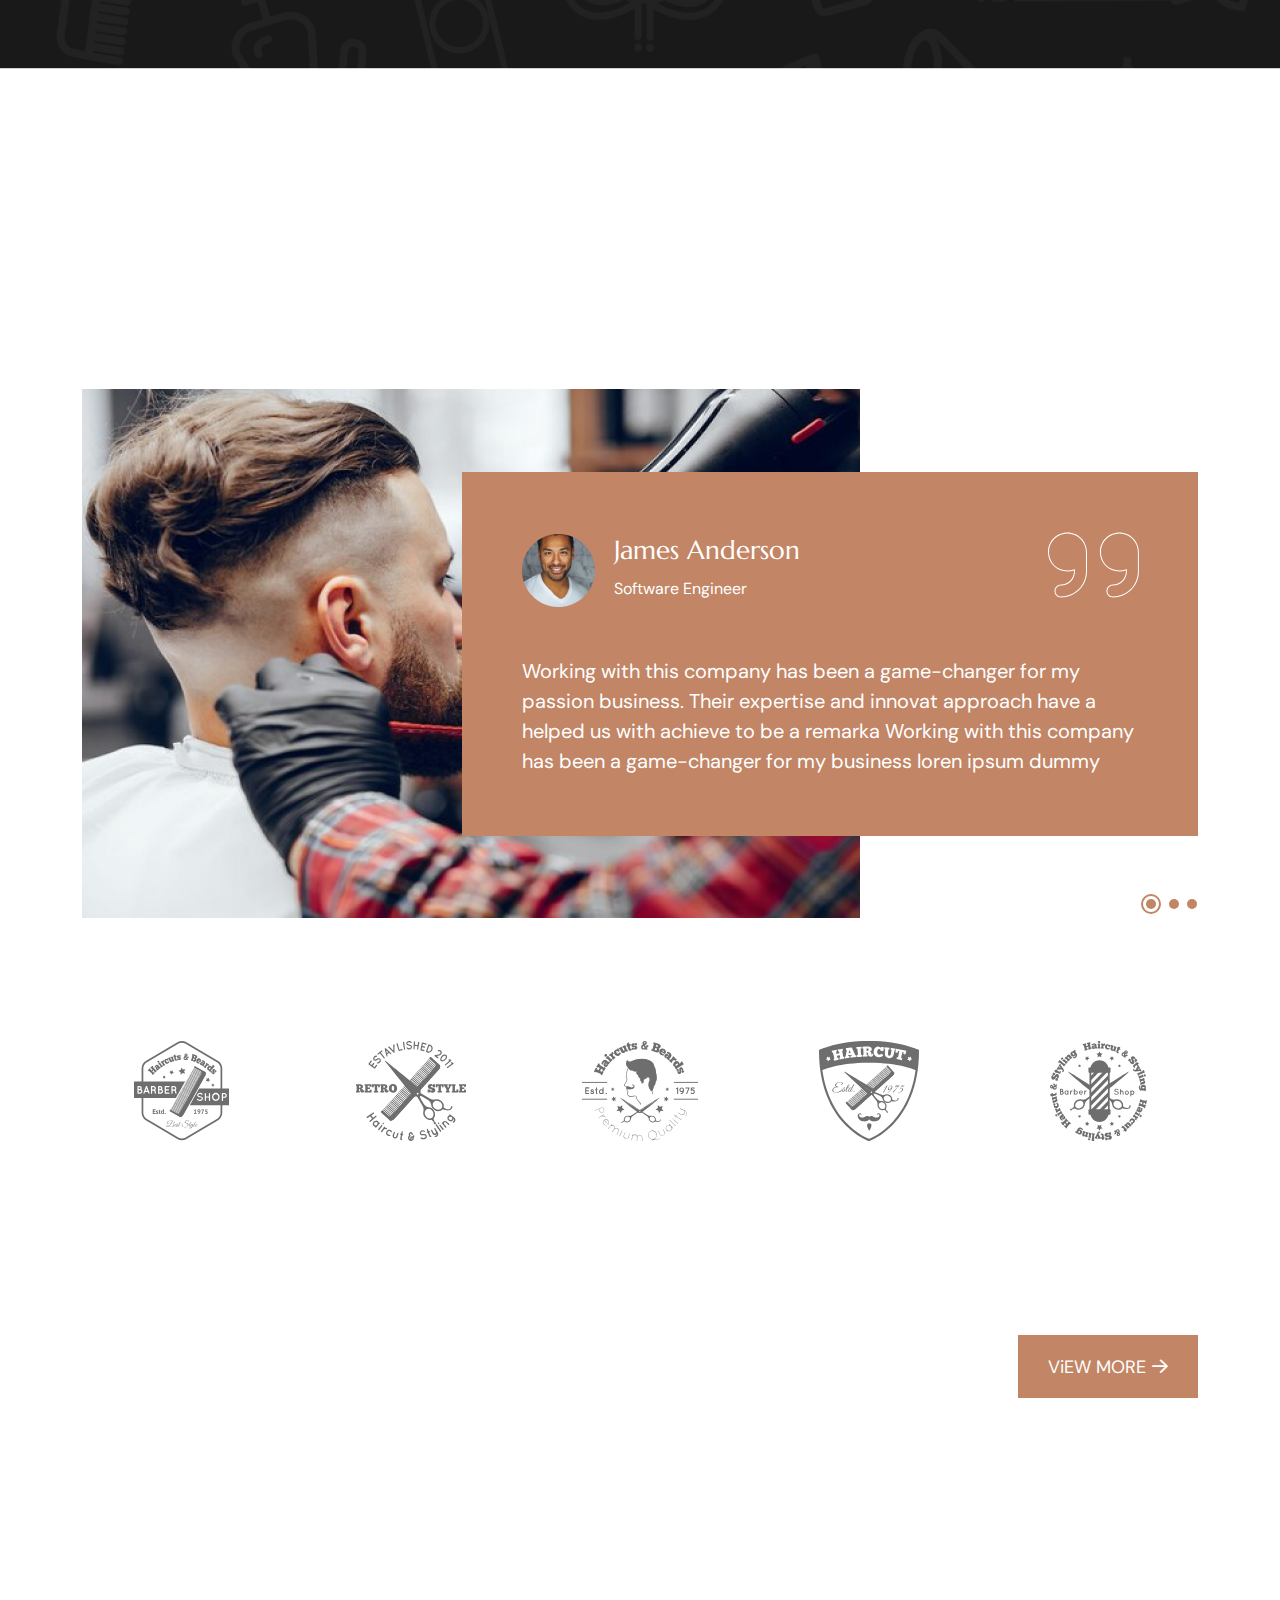
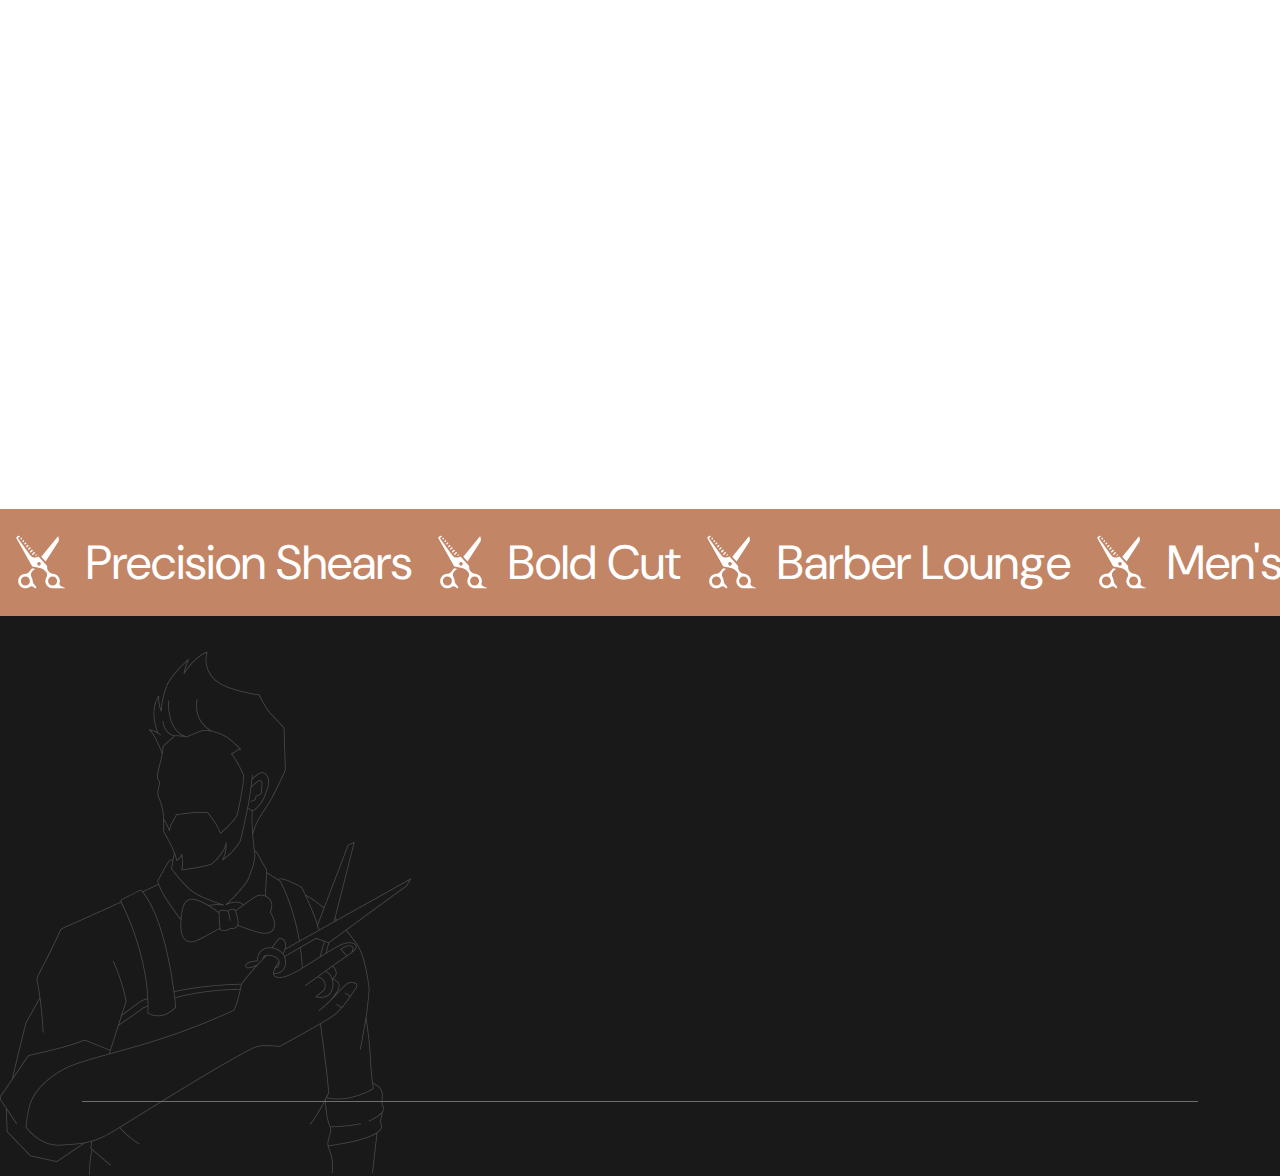
<file: index2.html>
<!DOCTYPE html>
<html lang="zxx">
<!--<< Header Area >>-->

<head>
    <!-- ========== Meta Tags ========== -->
    <meta charset="UTF-8">
    <meta http-equiv="X-UA-Compatible" content="IE=edge">
    <meta name="viewport" content="width=device-width, initial-scale=1">
    <meta name="author" content="mugli">
    <meta name="description" content="Reluxe - Beauty spa, Barber Shop & Cosmetic Surgery Html Template">
    <!-- ======== Page title ============ -->
    <title>Reluxe - Beauty spa, Barber Shop & Cosmetic Surgery Html Template</title>
    <!--<< Favcion >>-->
    <link rel="shortcut icon" href="assets/images/favicon.png">
    <!--<< Bootstrap min.css >>-->
    <link rel="stylesheet" href="assets/css/bootstrap.min.css">
    <!--<< All Min Css >>-->
    <link rel="stylesheet" href="assets/css/all.min.css">
    <!--<< Animate.css >>-->
    <link rel="stylesheet" href="assets/css/animate.css">
    <!--<< Magnific popup.css >>-->
    <link rel="stylesheet" href="assets/css/magnific-popup.css">
    <!--<< MeanMenu.css >>-->
    <link rel="stylesheet" href="assets/css/meanmenu.css">
    <!--<< Swiper Bundle.css >>-->
    <link rel="stylesheet" href="assets/css/swiper-bundle.min.css">
    <!--<< NiceSelect.css >>-->
    <link rel="stylesheet" href="assets/css/nice-select.css">
    <!--<< Main.css >>-->
    <link rel="stylesheet" href="assets/css/main.css">
</head>

<body>

    <!-- Preloader Start -->
    <div id="preloader" class="preloader">
        <div class="animation-preloader">
            <div class="spinner">
            </div>
            <div class="txt-loading">
                <span data-text-preloader="R" class="letters-loading">
                    R
                </span>
                <span data-text-preloader="E" class="letters-loading">
                    E
                </span>
                <span data-text-preloader="L" class="letters-loading">
                    L
                </span>
                <span data-text-preloader="U" class="letters-loading">
                    U
                </span>
                <span data-text-preloader="X" class="letters-loading">
                    X
                </span>
                <span data-text-preloader="E" class="letters-loading">
                    E
                </span>
            </div>
            <p class="text-center">Loading</p>
        </div>
        <div class="loader">
            <div class="row">
                <div class="col-3 loader-section section-left">
                    <div class="bg"></div>
                </div>
                <div class="col-3 loader-section section-left">
                    <div class="bg"></div>
                </div>
                <div class="col-3 loader-section section-right">
                    <div class="bg"></div>
                </div>
                <div class="col-3 loader-section section-right">
                    <div class="bg"></div>
                </div>
            </div>
        </div>
    </div>

    <!-- Mouse Cursor Start -->
    <div class="mouse-cursor cursor-outer"></div>
    <div class="mouse-cursor cursor-inner"></div>

    <!-- Back To Top Start -->
    <button id="back-top" class="back-to-top">
        <i class="fa-solid fa-chevron-up"></i>
    </button>

    <!-- Offcanvas Area Start -->
    <div class="fix-area">
        <div class="offcanvas__info">
            <div class="offcanvas__wrapper">
                <div class="offcanvas__content">
                    <div class="offcanvas__top mb-5 d-flex justify-content-between align-items-center">
                        <div class="offcanvas__logo">
                            <a href="index.html">
                                <img src="assets/images/logo/logo2.svg" alt="logo-img">
                            </a>
                        </div>
                        <div class="offcanvas__close">
                            <button>
                                <i class="fas fa-times"></i>
                            </button>
                        </div>
                    </div>
                    <p class="text d-none d-xl-block">
                        Nullam dignissim, ante scelerisque the is euismod fermentum odio sem semper the is erat, a
                        feugiat leo urna eget eros. Duis Aenean a imperdiet risus.
                    </p>
                    <div class="mobile-menu fix mb-3"></div>
                    <div class="offcanvas__contact">
                        <h4>Contact Info</h4>
                        <ul>
                            <li class="d-flex align-items-center">
                                <div class="offcanvas__contact-icon">
                                    <i class="fal fa-map-marker-alt"></i>
                                </div>
                                <div class="offcanvas__contact-text">
                                    <a target="_blank" href="#">Main Street, Melbourne, Australia</a>
                                </div>
                            </li>
                            <li class="d-flex align-items-center">
                                <div class="offcanvas__contact-icon mr-15">
                                    <i class="fal fa-envelope"></i>
                                </div>
                                <div class="offcanvas__contact-text">
                                    <a href="mailto:info@example.com"><span
                                            class="mailto:info@example.com">info@example.com</span></a>
                                </div>
                            </li>
                            <li class="d-flex align-items-center">
                                <div class="offcanvas__contact-icon mr-15">
                                    <i class="fal fa-clock"></i>
                                </div>
                                <div class="offcanvas__contact-text">
                                    <a target="_blank" href="#">Mod-friday, 09am -05pm</a>
                                </div>
                            </li>
                            <li class="d-flex align-items-center">
                                <div class="offcanvas__contact-icon mr-15">
                                    <i class="far fa-phone"></i>
                                </div>
                                <div class="offcanvas__contact-text">
                                    <a href="tel:+11002345909">+11002345909</a>
                                </div>
                            </li>
                        </ul>
                        <div class="header-button mt-4">
                            <a href="contact.html" class="theme-btn text-center">
                                <span>Get A Quote<i class="fa-solid fa-arrow-right"></i></span>
                            </a>
                        </div>
                        <div class="social-icon d-flex align-items-center">
                            <a href="#"><i class="fab fa-facebook-f"></i></a>
                            <a href="#"><i class="fab fa-twitter"></i></a>
                            <a href="#"><i class="fab fa-youtube"></i></a>
                            <a href="#"><i class="fab fa-linkedin-in"></i></a>
                        </div>
                    </div>
                </div>
            </div>
        </div>
    </div>
    <div class="offcanvas__overlay"></div>

    <!-- Header Section Start -->
    <header class="header-section-2 bg-dark">
        <div class="container">
            <div id="header-sticky" class="header-2">
                <div class="container">
                    <div class="mega-menu-wrapper">
                        <div class="header-main">
                            <div class="header-left">
                                <div class="logo">
                                    <a href="index.html" class="header-logo">
                                        <img src="assets/images/logo/logo.svg" alt="logo-img">
                                    </a>
                                </div>
                            </div>
                            <div class="header-right d-flex justify-content-end align-items-center">
                                <div class="mean__menu-wrapper">
                                    <div class="main-menu">
                                        <nav id="mobile-menu">
                                            <ul>
                                                <li>
                                                    <a class="active" href="index.html">
                                                        Home
                                                        <i class="fas fa-angle-down"></i>
                                                    </a>
                                                    <ul class="submenu">
                                                        <li><a href="index.html">Home Spa</a></li>
                                                        <li><a href="index2.html">Home Barbar</a></li>
                                                        <li><a href="index3.html">Home Plastic Surgery</a></li>
                                                    </ul>
                                                </li>
                                                <li>
                                                    <a href="about.html">About Us</a>
                                                </li>
                                                <li>
                                                    <a href="services.html">
                                                        Services
                                                        <i class="fas fa-angle-down"></i>
                                                    </a>
                                                    <ul class="submenu">
                                                        <li><a href="services.html">Services</a></li>
                                                        <li><a href="service-details.html">Service Details</a></li>
                                                    </ul>
                                                </li>
                                                <li class="has-dropdown">
                                                    <a href="#">
                                                        Pages
                                                        <i class="fas fa-angle-down"></i>
                                                    </a>
                                                    <ul class="submenu">
                                                        <li class="has-dropdown">
                                                            <a href="project.html">
                                                                Project
                                                                <i class="fas fa-angle-down"></i>
                                                            </a>
                                                            <ul class="submenu">
                                                                <li><a href="project.html">Project</a></li>
                                                                <li><a href="project-details.html">Project Details</a>
                                                                </li>
                                                            </ul>
                                                        </li>
                                                        <li class="has-dropdown">
                                                            <a href="team.html">
                                                                Team
                                                                <i class="fas fa-angle-down"></i>
                                                            </a>
                                                            <ul class="submenu">
                                                                <li><a href="team.html">Team</a></li>
                                                                <li><a href="team-details.html">Team Details</a>
                                                                </li>
                                                            </ul>
                                                        </li>
                                                        <li><a href="faq.html">Faq's</a></li>
                                                    </ul>
                                                </li>
                                                <li>
                                                    <a href="blog.html">
                                                        Blog
                                                        <i class="fas fa-angle-down"></i>
                                                    </a>
                                                    <ul class="submenu">
                                                        <li><a href="blog.html">Blog</a></li>
                                                        <li><a href="blog-details.html">Blog Details</a></li>
                                                    </ul>
                                                </li>
                                                <li>
                                                    <a href="contact.html">Contact Us</a>
                                                </li>
                                            </ul>
                                        </nav>
                                    </div>
                                </div>
                                <div class="contact d-none d-xl-flex">
                                    <div class="icon"><i class="fa-solid fa-phone"></i></div>
                                    <div class="number">(808) 555-0111</div>
                                </div>
                                <div class="header__hamburger d-blockmy-auto">
                                    <div class="sidebar__toggle">
                                        <i class="fas fa-bars"></i>
                                    </div>
                                </div>
                            </div>
                        </div>
                    </div>
                </div>

            </div>
        </div>
    </header>


    <!-- Intro Section  S T A R T -->
    <div class="intro-section fix">
        <div class="intro-wrapper style2 fix">
            <div class="container">
                <div class="intro-content-wrapper style2">

                    <div class="intro-left">
                        <div class="intro-thumb">
                            <img data-tilt data-tilt-max="10" src="assets/images/intro/introThumb2_1.png" alt="thumb">
                            <div class="shape1"><img class="cir36" src="assets/images/shape/introShape2_1.png"
                                    alt="shape"></div>
                            <div class="shape2 float-bob-y"><img src="assets/images/shape/introShape2_2.png"
                                    alt="shape"></div>
                            <div class="shape3  float-bob-x"><img src="assets/images/shape/introShape2_3.png"
                                    alt="shape"></div>
                        </div>
                    </div>
                    <div class="intro-right">
                        <div class="intro-content">
                            <h1><span>Keep Pace With <br></span>Modern Styles</h1>
                            <p>Lorem ipsum dolor sit amet consectetur adipiscing elit platea pharetra, nostra mtis
                                hendrerit proin mollis ligula volutpatmolestie</p>

                            <div class="btn-wrapper">
                                <a href="contact.html" class="theme-btn">Read More <i
                                        class="fa-regular fa-arrow-right"></i></a>
                            </div>

                            <div class="big-text">THE <br> CLASSIC</div>
                        </div>
                    </div>

                </div>
            </div>
        </div>
    </div>


    <!-- Services Section    S T A R T -->
    <section class="services-section section-padding fix">
        <div class="container">
            <div class="section-title text-center mx-630 mx-auto mb-50">
                <div class="subtitle wow fadeInUp" data-wow-delay=".5s"> Latest Service </div>
                <h2 class="mt-15 wow fadeInUp" data-wow-delay=".3s">Dominate the batt Fearlessly face any challenge</h2>
            </div>
            <div class="row gy-5 gx-30 services-wrapper style3">
                <div class="col-lg-3">
                    <div class="service-card style2 nth-child1 wow fadeInUp" data-wow-delay=".4s" data-tilt
                        data-tilt-max="10">
                        <h4><a href="service-details.html">Unleash your inner a barbarian</a></h4>
                        <div class="icon"><img src="assets/images/icon/servicesIcon3_1.svg" alt="icon"></div>
                        <p>It is a long established fact that a reader be distracted</p>
                        <a href="service-details.html" class="theme-btn-2">Read More <i
                                class="fa-regular fa-arrow-right"></i></a>
                    </div>
                </div>
                <div class="col-lg-3">
                    <div class="service-card style2 nth-child2 wow fadeInUp" data-wow-delay=".6s" data-tilt
                        data-tilt-max="10">
                        <h4><a href="service-details.html">Unleash the power of the barbar</a></h4>
                        <div class="icon"><img src="assets/images/icon/servicesIcon3_2.svg" alt="icon"></div>
                        <p>It is a long established fact that a reader be distracted</p>
                        <a href="service-details.html" class="theme-btn-2">Read More <i
                                class="fa-regular fa-arrow-right"></i></a>
                    </div>
                </div>
                <div class="col-lg-3">
                    <div class="service-card style2 wow fadeInUp" data-wow-delay=".8s" data-tilt data-tilt-max="10">
                        <h4><a href="service-details.html">Channel your inner warrior spirit</a></h4>
                        <div class="icon"><img src="assets/images/icon/servicesIcon3_3.svg" alt="icon"></div>
                        <p>It is a long established fact that a reader be distracted</p>
                        <a href="service-details.html" class="theme-btn-2">Read More <i
                                class="fa-regular fa-arrow-right"></i></a>
                    </div>
                </div>
                <div class="col-lg-3">
                    <div class="service-card style2 nth-child4  wow fadeInUp" data-wow-delay=".9s" data-tilt
                        data-tilt-max="10">
                        <h4><a href="service-details.html">Embrace the call of the barbarian</a></h4>
                        <div class="icon"><img src="assets/images/icon/servicesIcon3_4.svg" alt="icon"></div>
                        <p>It is a long established fact that a reader be distracted</p>
                        <a href="service-details.html" class="theme-btn-2">Read More <i
                                class="fa-regular fa-arrow-right"></i></a>
                    </div>
                </div>
            </div>
        </div>
    </section>

    <!-- Cta Section    S T A R T -->
    <div class="cta-section fix">
        <div class="cta-wrapper style1">
            <div class="container">
                <div class="cta">
                    <div class="row gy-5 d-flex align-items-center">
                        <div class="col-lg-2">
                            <div class="cta-item">
                                <div class="icon"><img src="assets/images/icon/ctaIcon1_1.svg" alt="icon"></div>
                            </div>
                        </div>
                        <div class="col-lg-4">
                            <div class="cta-item">
                                <h1>Opening Hours</h1>
                            </div>
                        </div>
                        <div class="col-lg-3">
                            <div class="cta-item">
                                <div class="schedule">
                                    <h4>Saturday</h4>
                                    <h3>10.00Am to 1.00Pm</h3>
                                </div>
                            </div>
                        </div>
                        <div class="col-lg-3">
                            <div class="cta-item">
                                <div class="schedule">
                                    <h4>Sunday</h4>
                                    <h3>1.00Pm to 5.00Pm</h3>
                                </div>
                            </div>
                        </div>
                    </div>
                </div>
            </div>
        </div>
    </div>

    <!-- About Section    S T A R T -->
    <section class="about-section section-padding fix">
        <div class="about-wrapper style1">
            <div class="container">
                <div class="row d-flex align-items-center gy-5 gx-60">
                    <div class="col-lg-6">
                        <div class="about-content">
                            <div class="section-title">
                                <div class="subtitle wow fadeInUp" data-wow-delay=".5s">
                                    About Us
                                </div>
                                <h2 class="mt-15 wow fadeInUp" data-wow-delay=".3s">Bold Styles for the Trendy Modern
                                    Gentleman</h2>
                                <p>Lorem ipsum dolor sit amet consectetur adipiscing elit platea pharetra, nostra mtis
                                    hendrerit proin mollis pretium facilisi in, ligula volutpat lobortis molestie</p>
                            </div>
                            <div class="checklist-wrapper style2">
                                <ul class="checklist">
                                    <li><i class="fa-sharp fa-solid fa-check"></i><span>Mistakes To Avoid</span></li>
                                    <li><i class="fa-sharp fa-solid fa-check"></i><span>Your Startup</span></li>
                                </ul>
                                <ul class="checklist">
                                    <li><i class="fa-sharp fa-solid fa-check"></i><span>Mistakes To Avoid</span></li>
                                    <li><i class="fa-sharp fa-solid fa-check"></i><span>Your Startup</span></li>
                                </ul>
                            </div>
                            <div class="btn-wrapper">
                                <a href="team.html" class="theme-btn">Read More <i
                                        class="fa-regular fa-arrow-right"></i></a>
                            </div>
                        </div>
                    </div>
                    <div class="col-lg-6">
                        <div class="about-thumb">
                            <div class="thumb1" data-tilt data-tilt-max="5"><img
                                    src="assets/images/about/aboutThumb1_1.png" alt="thumb"></div>
                            <div class="thumb2 img-custom-anim-left wow fadeInUp" data-wow-delay=".4s"><img
                                    src="assets/images/about/aboutThumb1_2.png" alt="thumb"></div>
                        </div>
                    </div>
                </div>
            </div>
        </div>
    </section>

    <!-- Features Section    S T A R T -->
    <div class="features-section fix">
        <div class="features-wrapper style1">
            <div class="shape"><img src="assets/images/shape/featuresShape1_1.png" alt="shape"></div>
            <div class="container">
                <div class="row gy-5 gx-5 d-flex align-items-center">
                    <div class="col-lg-6">
                        <div class="features-thumb img-custom-anim-left wow fadeInUp" data-wow-delay=".4s">
                            <img src="assets/images/features/featuresThumb1_1.jpg" alt="thumb">
                        </div>
                    </div>
                    <div class="col-lg-6">
                        <div class="features-content">
                            <div class="section-title mb-20">
                                <div class="subtitle wow fadeInUp" data-wow-delay=".5s">
                                    Our Features
                                </div>
                                <h2 class="mt-15 wow fadeInUp" data-wow-delay=".3s">Unleash Your Confidence with the
                                    Hairstyle</h2>
                            </div>
                            <div class="featured-item">
                                <h3>Scalp Treat</h3>
                                <div class="text">Lipsum dolor sit amet, consectetur the adipiscing elit.</div>
                                <div class="icon"><a href="service-details.html"><img
                                            src="assets/images/icon/arrow-right.svg" alt="icon"></a></div>
                            </div>
                            <div class="featured-item">
                                <h3>Brow Grooming</h3>
                                <div class="text">Lipsum dolor sit amet, consectetur the adipiscing elit.</div>
                                <div class="icon"><a href="service-details.html"><img
                                            src="assets/images/icon/arrow-right.svg" alt="icon"></a></div>
                            </div>
                            <div class="featured-item">
                                <h3>Shoe Shining</h3>
                                <div class="text">Lipsum dolor sit amet, consectetur the adipiscing elit.</div>
                                <div class="icon"><a href="service-details.html"><img
                                            src="assets/images/icon/arrow-right.svg" alt="icon"></a></div>
                            </div>
                            <div class="featured-item">
                                <h3>Shoe Repair</h3>
                                <div class="text">Lipsum dolor sit amet, consectetur the adipiscing elit.</div>
                                <div class="icon"><a href="service-details.html"><img
                                            src="assets/images/icon/arrow-right.svg" alt="icon"></a></div>
                            </div>
                        </div>
                    </div>
                </div>
            </div>
        </div>
    </div>

    <!-- Team Section    S T A R T -->
    <section class="team-section section-padding fix">
        <div class="container">
            <div class="section-title text-center mx-630 mx-auto mb-50">
                <div class="subtitle wow fadeInUp" data-wow-delay=".5s"> Our Team </div>
                <h2 class="mt-15 wow fadeInUp" data-wow-delay=".3s">Elevate Your Style Impeccable Men's Hairstyles</h2>
            </div>
            <div class="row">
                <div class="slider-area">
                    <div class="swiper teamSliderOne">
                        <div class="swiper-wrapper">
                            <div class="swiper-slide">
                                <div class="team-card style2">
                                    <div class="team-thumb img-custom-anim-left wow fadeInUp" data-wow-delay=".4s">
                                        <img src="assets/images/team/teamThumb2_1.jpg" alt="thumb">
                                        <ul class="social-media style2">
                                            <li><a href="https://www.facebook.com"><i
                                                        class="fa-brands fa-facebook-f"></i></a></li>
                                            <li><a href="https://www.x.com"><i class="fa-brands fa-twitter"></i></a>
                                            </li>
                                            <li><a href="https://www.instagram.com"><i
                                                        class="fa-brands fa-instagram"></i></a></li>
                                            <li><a href="https://www.linkedin.com"><i
                                                        class="fa-brands fa-linkedin-in"></i></a></li>
                                        </ul>
                                    </div>
                                    <div class="team-content">
                                        <p class="designation">Marketing Coordinator</p>
                                        <h3 class="name"><a href="team-details.html">Cody Fisher</a></h3>
                                    </div>
                                </div>
                            </div>
                            <div class="swiper-slide">
                                <div class="team-card style2">
                                    <div class="team-thumb img-custom-anim-left wow fadeInUp" data-wow-delay=".6s">
                                        <img src="assets/images/team/teamThumb2_2.jpg" alt="thumb">
                                        <ul class="social-media style2">
                                            <li><a href="https://www.facebook.com"><i
                                                        class="fa-brands fa-facebook-f"></i></a></li>
                                            <li><a href="https://www.x.com"><i class="fa-brands fa-twitter"></i></a>
                                            </li>
                                            <li><a href="https://www.instagram.com"><i
                                                        class="fa-brands fa-instagram"></i></a></li>
                                            <li><a href="https://www.linkedin.com"><i
                                                        class="fa-brands fa-linkedin-in"></i></a></li>
                                        </ul>
                                    </div>
                                    <div class="team-content">
                                        <p class="designation">Medical Assistant</p>
                                        <h3 class="name"><a href="team-details.html">Brooklyn Simmons</a></h3>
                                    </div>
                                </div>
                            </div>
                            <div class="swiper-slide">
                                <div class="team-card style2">
                                    <div class="team-thumb img-custom-anim-left wow fadeInUp" data-wow-delay=".8s">
                                        <img src="assets/images/team/teamThumb2_3.jpg" alt="thumb">
                                        <ul class="social-media style2">
                                            <li><a href="https://www.facebook.com"><i
                                                        class="fa-brands fa-facebook-f"></i></a></li>
                                            <li><a href="https://www.x.com"><i class="fa-brands fa-twitter"></i></a>
                                            </li>
                                            <li><a href="https://www.instagram.com"><i
                                                        class="fa-brands fa-instagram"></i></a></li>
                                            <li><a href="https://www.linkedin.com"><i
                                                        class="fa-brands fa-linkedin-in"></i></a></li>
                                        </ul>
                                    </div>
                                    <div class="team-content">
                                        <p class="designation">President of Sales</p>
                                        <h3 class="name"><a href="team-details.html">Jacob Jones</a></h3>
                                    </div>
                                </div>
                            </div>
                            <div class="swiper-slide">
                                <div class="team-card style2">
                                    <div class="team-thumb img-custom-anim-left wow fadeInUp" data-wow-delay="1s">
                                        <img src="assets/images/team/teamThumb2_1.jpg" alt="thumb">
                                        <ul class="social-media style2">
                                            <li><a href="https://www.facebook.com"><i
                                                        class="fa-brands fa-facebook-f"></i></a></li>
                                            <li><a href="https://www.x.com"><i class="fa-brands fa-twitter"></i></a>
                                            </li>
                                            <li><a href="https://www.instagram.com"><i
                                                        class="fa-brands fa-instagram"></i></a></li>
                                            <li><a href="https://www.linkedin.com"><i
                                                        class="fa-brands fa-linkedin-in"></i></a></li>
                                        </ul>
                                    </div>
                                    <div class="team-content">
                                        <p class="designation">Marketing Coordinator</p>
                                        <h3 class="name"><a href="team-details.html">Cody Fisher</a></h3>
                                    </div>
                                </div>
                            </div>
                            <div class="swiper-slide">
                                <div class="team-card style2">
                                    <div class="team-thumb img-custom-anim-left wow fadeInUp" data-wow-delay=".4s">
                                        <img src="assets/images/team/teamThumb2_2.jpg" alt="thumb">
                                        <ul class="social-media style2">
                                            <li><a href="https://www.facebook.com"><i
                                                        class="fa-brands fa-facebook-f"></i></a></li>
                                            <li><a href="https://www.x.com"><i class="fa-brands fa-twitter"></i></a>
                                            </li>
                                            <li><a href="https://www.instagram.com"><i
                                                        class="fa-brands fa-instagram"></i></a></li>
                                            <li><a href="https://www.linkedin.com"><i
                                                        class="fa-brands fa-linkedin-in"></i></a></li>
                                        </ul>
                                    </div>
                                    <div class="team-content">
                                        <p class="designation">Medical Assistant</p>
                                        <h3 class="name"><a href="team-details.html">Brooklyn Simmons</a></h3>
                                    </div>
                                </div>
                            </div>
                            <div class="swiper-slide">
                                <div class="team-card style2">
                                    <div class="team-thumb img-custom-anim-left wow fadeInUp" data-wow-delay=".6s">
                                        <img src="assets/images/team/teamThumb2_3.jpg" alt="thumb">
                                        <ul class="social-media style2">
                                            <li><a href="https://www.facebook.com"><i
                                                        class="fa-brands fa-facebook-f"></i></a></li>
                                            <li><a href="https://www.x.com"><i class="fa-brands fa-twitter"></i></a>
                                            </li>
                                            <li><a href="https://www.instagram.com"><i
                                                        class="fa-brands fa-instagram"></i></a></li>
                                            <li><a href="https://www.linkedin.com"><i
                                                        class="fa-brands fa-linkedin-in"></i></a></li>
                                        </ul>
                                    </div>
                                    <div class="team-content">
                                        <p class="designation">President of Sales</p>
                                        <h3 class="name"><a href="team-details.html">Jacob Jones</a></h3>
                                    </div>
                                </div>
                            </div>
                        </div>
                        <div class="swiper-pagination"></div>
                    </div>
                </div>
            </div>
        </div>
    </section>

    <!-- Pricing Section    S T A R T -->
    <section class="pricing-section fix">
        <div class="container">
            <div class="pricing-card-wrapper style2  section-padding bg-theme2 ">
                <div class="section-title-area">
                    <div class="row gx-85 mb-20 d-flex align-items-end justify-content-between">
                        <div class="col-lg-7">
                            <div class="section-title">
                                <div class="subtitle wow fadeInUp" data-wow-delay=".5s"> Service prices </div>
                                <h2 class="mt-15 wow fadeInUp" data-wow-delay=".3s">Unlock with Premium Men's Haircuts
                                </h2>
                            </div>
                        </div>
                        <div class="col-lg-5 d-flex justify-content-md-end">
                            <div class="btn-wrapper">
                                <a href="team.html" class="theme-btn">All pricing <i
                                        class="fa-regular fa-arrow-right"></i></a>
                            </div>
                        </div>
                    </div>
                </div>

                <div class="pricing-card style2">
                    <div class="pricing-header">
                        <h6>Style Type:</h6>
                        <h6>Description:</h6>
                        <h6>Pricing:</h6>
                    </div>
                    <div class="pricing-item img-custom-anim-left wow fadeInUp" data-wow-delay=".2s">
                        <h4>Classic Haircut</h4>
                        <div class="text">Real estate is a lucrative industry that involves the buying selling and
                            renting of properties special</div>
                        <h4>$120</h4>
                        <div class="icon"><a href="contact.html"><img src="assets/images/icon/arrow-right.svg"
                                    alt="icon"></a></div>
                    </div>
                    <div class="pricing-item img-custom-anim-left wow fadeInUp" data-wow-delay=".4s">
                        <h4>Classic Haircut</h4>
                        <div class="text">Real estate is a lucrative industry that involves the buying selling and
                            renting of properties special</div>
                        <h4>$120</h4>
                        <div class="icon"><a href="contact.html"><img src="assets/images/icon/arrow-right.svg"
                                    alt="icon"></a></div>
                    </div>
                    <div class="pricing-item img-custom-anim-left wow fadeInUp" data-wow-delay=".6s">
                        <h4>Classic Haircut</h4>
                        <div class="text">Real estate is a lucrative industry that involves the buying selling and
                            renting of properties special</div>
                        <h4>$120</h4>
                        <div class="icon"><a href="contact.html"><img src="assets/images/icon/arrow-right.svg"
                                    alt="icon"></a></div>
                    </div>
                    <div class="pricing-item img-custom-anim-left wow fadeInUp" data-wow-delay=".8s">
                        <h4>Classic Haircut</h4>
                        <div class="text">Real estate is a lucrative industry that involves the buying selling and
                            renting of properties special</div>
                        <h4>$120</h4>
                        <div class="icon"><a href="contact.html"><img src="assets/images/icon/arrow-right.svg"
                                    alt="icon"></a></div>
                    </div>
                </div>
            </div>
        </div>
    </section>


    <!-- Services Section    S T A R T -->
    <div class="services-section section-padding fix">
        <div class="services-wrapper style4">
            <div class="container">
                <div class="section-title text-center mx-770  mx-auto mb-50">
                    <div class="subtitle wow fadeInUp" data-wow-delay=".5s"> Explore our Services </div>
                    <h2 class="mt-15 wow fadeInUp" data-wow-delay=".3s">Discover the Perfect Hairstyle for Your
                        Personality</h2>
                </div>
                <div class="row gy-5 gx-30 d-flex align-items-center">
                    <div class="col-lg-4">
                        <div class="fancy-content-wrapper img-custom-anim-left wow fadeInUp" data-wow-delay=".4s">
                            <div class="fancy-box style2 mb-30">
                                <div class="fancy-item">
                                    <div class="icon">
                                        <img src="assets/images/icon/servicesIcon4_1.svg" alt="icon">
                                    </div>
                                </div>
                                <div class="fancy-item">
                                    <h4 class=" text-start">Dream Home Designs</h4>
                                    <p class="text-start">Lorem ipsum dolor sit amet consectetur adipiscing</p>
                                </div>
                            </div>
                            <div class="fancy-box style2 mb-30">
                                <div class="fancy-item">
                                    <div class="icon">
                                        <img src="assets/images/icon/servicesIcon4_2.svg" alt="icon">
                                    </div>
                                </div>
                                <div class="fancy-item">
                                    <h4 class=" text-start">Fashionable Finds</h4>
                                    <p class="text-start">Lorem ipsum dolor sit amet consectetur adipiscing</p>
                                </div>
                            </div>
                            <div class="fancy-box style2 mb-30">
                                <div class="fancy-item">
                                    <div class="icon">
                                        <img src="assets/images/icon/servicesIcon4_3.svg" alt="icon">
                                    </div>
                                </div>
                                <div class="fancy-item">
                                    <h4 class=" text-start">Flawless Finesse</h4>
                                    <p class="text-start">Lorem ipsum dolor sit amet consectetur adipiscing</p>
                                </div>
                            </div>
                        </div>
                    </div>
                    <div class="col-lg-4">
                        <div class="services-thumb img-custom-anim-left wow fadeInUp" data-wow-delay=".6s">
                            <img src="assets/images/services/servicesThumb4_1.png" alt="thumb">
                        </div>
                    </div>
                    <div class="col-lg-4">
                        <div class="services-content wow fadeInUp" data-wow-delay=".8s">
                            <h2>Experience the Artistry of our Men's</h2>
                            <p>Lorem ipsum dolor sit amet consectetur adipiscing elit platea on the pharetra, nostra
                                mtis hendrerit proin mollis pretium facilisi in, ligula volutpat</p>
                            <ul class="checklist">
                                <li><i class="fa-sharp fa-solid fa-check"></i><span>Lorem ipsum dolor sit amet
                                        consectetur</span></li>
                                <li><i class="fa-sharp fa-solid fa-check"></i><span>Lorem ipsum dolor sit amet
                                        consectetur</span></li>
                            </ul>
                            <div class="btn-wrapper">
                                <a href="service-details.html" class="theme-btn style2"> VIEW MORE <i
                                        class="fa-regular fa-arrow-right"></i></a>
                            </div>
                        </div>
                    </div>
                </div>
            </div>
        </div>
    </div>

    <!-- Gallery Section    S T A R T -->
    <div class="gallery-section fix">
        <div class="gallery-wrapper style1  section-padding  bg-img">
            <div class="container">
                <div class="section-title-area">
                    <div class="row gx-85 mb-50 d-flex align-items-end justify-content-between">
                        <div class="col-lg-7">
                            <div class="section-title">
                                <div class="subtitle text-white wow fadeInUp" data-wow-delay=".5s"> Our Gallary </div>
                                <h2 class="mt-15 text-white wow fadeInUp" data-wow-delay=".3s">Experience the Difference
                                    with Our Professional</h2>
                            </div>
                        </div>
                    </div>
                </div>

                <div class="row gy-5 gx-25">
                    <div class="col-lg-6">
                        <div class="gallery-thumb mb-30 img-custom-anim-left wow fadeInUp" data-wow-delay=".4s">
                            <img src="assets/images/gallery/galleryThumb1_1.jpg" alt="thumb">
                            <div class="gallery-content">
                                <h3>Difference Professional</h3>
                                <p>Data Analytics</p>
                            </div>
                        </div>
                        <div class="gallery-thumb img-custom-anim-left wow fadeInUp" data-wow-delay=".6s">
                            <img src="assets/images/gallery/galleryThumb1_2.jpg" alt="thumb">
                            <div class="gallery-content">
                                <h3>Haircut Professional</h3>
                                <p>Hair Analytics</p>
                            </div>
                        </div>
                    </div>
                    <div class="col-lg-6">
                        <div class="gallery-thumb mb-30 img-custom-anim-left wow fadeInUp" data-wow-delay=".8s">
                            <img src="assets/images/gallery/galleryThumb1_3.jpg" alt="thumb">
                            <div class="gallery-content">
                                <h3>Facewash Professional</h3>
                                <p>Facewash Expert</p>
                            </div>
                        </div>
                        <div class="gallery-thumb img-custom-anim-left wow fadeInUp" data-wow-delay=".9s">
                            <img src="assets/images/gallery/galleryThumb1_4.jpg" alt="thumb">
                            <div class="gallery-content">
                                <h3>Modern Style Professional</h3>
                                <p>Style Expert</p>
                            </div>
                        </div>
                    </div>
                </div>
            </div>
        </div>
    </div>

    <!-- Testimonial Section    S T A R T -->
    <div class="testimonial-section section-padding fix">
        <div class="testimonial-wrapper style1">
            <div class="container">
                <div class="section-title text-center mx-770  mx-auto mb-50">
                    <div class="subtitle wow fadeInUp" data-wow-delay=".5s"> Client Testimonial </div>
                    <h2 class="mt-15 wow fadeInUp" data-wow-delay=".3s">Perfect Hairstyle for Your the Personality
                        Discover</h2>
                </div>
                <div class="testimonial-card-wrapper style1">
                    <div class="row d-flex align-items-center justify-content-center justify-content-md-end">
                        <div class="col-lg-4">
                            <div class="testimonial-thumb" data-tilt data-tilt-max="5">
                                <img src="assets/images/testimonial/testimonialThumb1_1.jpg" alt="thumb">
                            </div>
                        </div>
                        <div class="col-lg-8">
                            <div class="slider-area">
                                <div class="swiper testimonialSliderOne">
                                    <div class="swiper-wrapper">
                                        <div class="swiper-slide">
                                            <div class="testimonial-card style1">
                                                <div class="testimonial-header">
                                                    <div class="fancy-box style3 mb-30">
                                                        <div class="fancy-item">
                                                            <div class="item">
                                                                <img src="assets/images/testimonial/testimonialProfile1_1.png"
                                                                    alt="thumb">
                                                            </div>
                                                        </div>
                                                        <div class="fancy-item">
                                                            <h4 class=" text-start">James Anderson</h4>
                                                            <p class="text-start">Software Engineer</p>
                                                        </div>
                                                    </div>
                                                    <div class="icon">
                                                        <img src="assets/images/icon/quoteIcon.svg" alt="icon">
                                                    </div>
                                                </div>
                                                <div class="testimonial-body">
                                                    <p>Working with this company has been a game-changer for my passion
                                                        business. Their expertise and innovat approach have a helped us
                                                        with achieve to be a remarka Working with this company has been
                                                        a game-changer for my business loren ipsum dummy</p>
                                                </div>
                                            </div>
                                        </div>
                                        <div class="swiper-slide">
                                            <div class="testimonial-card style1">
                                                <div class="testimonial-header">
                                                    <div class="fancy-box style3 mb-30">
                                                        <div class="fancy-item">
                                                            <div class="item">
                                                                <img src="assets/images/testimonial/testimonialProfile1_1.png"
                                                                    alt="thumb">
                                                            </div>
                                                        </div>
                                                        <div class="fancy-item">
                                                            <h4 class=" text-start">James Anderson</h4>
                                                            <p class="text-start">Software Engineer</p>
                                                        </div>
                                                    </div>
                                                    <div class="icon">
                                                        <img src="assets/images/icon/quoteIcon.svg" alt="icon">
                                                    </div>
                                                </div>
                                                <div class="testimonial-body">
                                                    <p>Working with this company has been a game-changer for my passion
                                                        business. Their expertise and innovat approach have a helped us
                                                        with achieve to be a remarka Working with this company has been
                                                        a game-changer for my business loren ipsum dummy</p>
                                                </div>
                                            </div>
                                        </div>
                                        <div class="swiper-slide">
                                            <div class="testimonial-card style1">
                                                <div class="testimonial-header">
                                                    <div class="fancy-box style3 mb-30">
                                                        <div class="fancy-item">
                                                            <div class="item">
                                                                <img src="assets/images/testimonial/testimonialProfile1_1.png"
                                                                    alt="thumb">
                                                            </div>
                                                        </div>
                                                        <div class="fancy-item">
                                                            <h4 class=" text-start">James Anderson</h4>
                                                            <p class="text-start">Software Engineer</p>
                                                        </div>
                                                    </div>
                                                    <div class="icon">
                                                        <img src="assets/images/icon/quoteIcon.svg" alt="icon">
                                                    </div>
                                                </div>
                                                <div class="testimonial-body">
                                                    <p>Working with this company has been a game-changer for my passion
                                                        business. Their expertise and innovat approach have a helped us
                                                        with achieve to be a remarka Working with this company has been
                                                        a game-changer for my business loren ipsum dummy</p>
                                                </div>
                                            </div>
                                        </div>
                                    </div>

                                    <div class="swiper-pagination"></div>
                                </div>
                            </div>
                        </div>
                    </div>
                </div>
            </div>
        </div>
    </div>

    <!-- Client Section    S T A R T -->
    <div class="client-section  fix">
        <div class="container">
            <div class="row">
                <div class="slider-area">
                    <div class="swiper clientSliderOne">
                        <div class="swiper-wrapper">
                            <div class="swiper-slide">
                                <div class="logo text-center"><img src="assets/images/logo/clientLogo2_1.svg"
                                        alt="logo"></div>
                            </div>
                            <div class="swiper-slide">
                                <div class="logo text-center"><img src="assets/images/logo/clientLogo2_2.svg"
                                        alt="logo"></div>
                            </div>
                            <div class="swiper-slide">
                                <div class="logo text-center"><img src="assets/images/logo/clientLogo2_3.svg"
                                        alt="logo"></div>
                            </div>
                            <div class="swiper-slide">
                                <div class="logo text-center"><img src="assets/images/logo/clientLogo2_4.svg"
                                        alt="logo"></div>
                            </div>
                            <div class="swiper-slide">
                                <div class="logo text-center"><img src="assets/images/logo/clientLogo2_5.svg"
                                        alt="logo"></div>
                            </div>
                            <div class="swiper-slide">
                                <div class="logo text-center"><img src="assets/images/logo/clientLogo2_6.svg"
                                        alt="logo"></div>
                            </div>
                            <div class="swiper-slide">
                                <div class="logo text-center"><img src="assets/images/logo/clientLogo2_1.svg"
                                        alt="logo"></div>
                            </div>
                            <div class="swiper-slide">
                                <div class="logo"><img src="assets/images/logo/clientLogo2_2.svg" alt="logo"></div>
                            </div>
                            <div class="swiper-slide">
                                <div class="logo text-center"><img src="assets/images/logo/clientLogo2_3.svg"
                                        alt="logo"></div>
                            </div>
                            <div class="swiper-slide">
                                <div class="logo text-center"><img src="assets/images/logo/clientLogo2_4.svg"
                                        alt="logo"></div>
                            </div>
                            <div class="swiper-slide">
                                <div class="logo text-center"><img src="assets/images/logo/clientLogo2_5.svg"
                                        alt="logo"></div>
                            </div>
                            <div class="swiper-slide">
                                <div class="logo text-center"><img src="assets/images/logo/clientLogo2_6.svg"
                                        alt="logo"></div>
                            </div>
                        </div>
                    </div>
                </div>
            </div>
        </div>
    </div>

    <!-- Blog Section    S T A R T -->
    <section class="blog-section fix section-padding">
        <div class="container">
            <div class="section-title-area">
                <div class="row gx-85 mb-20 d-flex align-items-end justify-content-between">
                    <div class="col-lg-7">
                        <div class="section-title">
                            <div class="subtitle wow fadeInUp" data-wow-delay=".5s"> Recent Blogs </div>
                            <h2 class="mt-15 wow fadeInUp" data-wow-delay=".3s">Achieve Your Best Look Men's Hairstyles
                            </h2>
                        </div>
                    </div>
                    <div class="col-lg-5 d-flex justify-content-md-end">
                        <div class="btn-wrapper">
                            <a href="blog.html" class="theme-btn">ViEW MORE<i class="fa-regular fa-arrow-right"></i></a>
                        </div>
                    </div>
                </div>
            </div>

            <div class="row gy-5">
                <div class="col-xl-4 col-lg-4 col-md-6 wow fadeInUp" data-wow-delay=".2s">
                    <div class="blog-card-items style2">
                        <div class="blog-image img-custom-anim-left wow fadeInUp" data-wow-delay=".4s">
                            <img src="assets/images/blog/blogThumb2_1.jpg" alt="img">
                            <img src="assets/images/blog/blogThumb2_1.jpg" alt="img">
                        </div>
                        <div class="blog-content">
                            <ul>
                                <li>
                                    <i class="fa-solid fa-calendar-days"></i> May 4, 2024
                                </li>
                            </ul>
                            <h3><a href="blog-details.html">Fashionable and Flawless Looks for Every Occasion</a></h3>
                            <a href="blog-details.html" class="theme-btn-2">Read more<i
                                    class="fa-solid fa-arrow-up-right"></i></a>
                        </div>
                    </div>
                </div>
                <div class="col-xl-4 col-lg-4 col-md-6 wow fadeInUp" data-wow-delay=".4s">
                    <div class="blog-card-items style2 nth-child2">
                        <div class="blog-image img-custom-anim-left wow fadeInUp" data-wow-delay=".6s">
                            <img src="assets/images/blog/blogThumb2_2.jpg" alt="img">
                            <img src="assets/images/blog/blogThumb2_2.jpg" alt="img">
                        </div>
                        <div class="blog-content">
                            <ul>
                                <li>
                                    <i class="fa-solid fa-calendar-days"></i> May 4, 2024
                                </li>
                            </ul>
                            <h3><a href="blog-details.html">Slay the Style Game with These Fashionable Finds</a></h3>
                            <a href="blog-details.html" class="theme-btn-2">Read more<i
                                    class="fa-solid fa-arrow-up-right"></i></a>
                        </div>
                    </div>
                </div>
                <div class="col-xl-4 col-lg-4 col-md-6 wow fadeInUp" data-wow-delay=".6s">
                    <div class="blog-card-items style2">
                        <div class="blog-image img-custom-anim-left wow fadeInUp" data-wow-delay=".9s">
                            <img src="assets/images/blog/blogThumb2_3.jpg" alt="img">
                            <img src="assets/images/blog/blogThumb2_3.jpg" alt="img">
                        </div>
                        <div class="blog-content">
                            <ul>
                                <li>
                                    <i class="fa-solid fa-calendar-days"></i> October 19, 2023
                                </li>
                            </ul>
                            <h3><a href="blog-details.html">Embrace Your Inner Diva with Fashion That Shines</a></h3>
                            <a href="blog-details.html" class="theme-btn-2">Read more<i
                                    class="fa-solid fa-arrow-up-right"></i></a>
                        </div>
                    </div>
                </div>
            </div>
        </div>
    </section>

    <!-- Marquee Section    S T A R T -->
    <div class="marquee-wrapper style-2 text-slider ">
        <div class="marquee-inner to-left">
            <ul class="marqee-list d-flex">
                <li class="marquee-item style-2">
                    <span class="text-slider"><img src="assets/images/icon/sliderScissor.svg" alt="img"></span>
                    <span class="text-slider"></span><span class="text-slider text-style">Precision Shears</span>
                    <span class="text-slider"><img src="assets/images/icon/sliderScissor.svg" alt="img"></span>
                    <span class="text-slider"></span><span class="text-slider text-style">Bold Cut</span>
                    <span class="text-slider"><img src="assets/images/icon/sliderScissor.svg" alt="img"></span>
                    <span class="text-slider"></span><span class="text-slider text-style">Barber Lounge</span>
                    <span class="text-slider"><img src="assets/images/icon/sliderScissor.svg" alt="img"></span>
                    <span class="text-slider"></span><span class="text-slider text-style">Men's Grooming</span>
                    <span class="text-slider"><img src="assets/images/icon/sliderScissor.svg" alt="img"></span>
                    <span class="text-slider"></span><span class="text-slider text-style">Classic Cuts </span>
                    <span class="text-slider"><img src="assets/images/icon/sliderScissor.svg" alt="img"></span>
                    <span class="text-slider"></span><span class="text-slider text-style">Precision Shears</span>
                    <span class="text-slider"><img src="assets/images/icon/sliderScissor.svg" alt="img"></span>
                    <span class="text-slider"></span><span class="text-slider text-style">Bold Cut</span>
                    <span class="text-slider"><img src="assets/images/icon/sliderScissor.svg" alt="img"></span>
                    <span class="text-slider"></span><span class="text-slider text-style">Barber Lounge</span>
                    <span class="text-slider"><img src="assets/images/icon/sliderScissor.svg" alt="img"></span>
                    <span class="text-slider"></span><span class="text-slider text-style">Men's Grooming</span>
                    <span class="text-slider"><img src="assets/images/icon/sliderScissor.svg" alt="img"></span>
                    <span class="text-slider"></span><span class="text-slider text-style">Classic Cuts </span>
                </li>
            </ul>
        </div>
    </div>


    <!-- Footer Section    S T A R T -->
    <footer class="footer-section position-relative fix bg-color2">
        <div class="footer-thumb"><img src="assets/images/normal/footerThumb2_1.png" alt="thumb"></div>
        <div class="footer-widgets-wrapper">
            <div class="container">
                <div class="row">
                    <div class="col-xl-3 col-lg-4 col-md-6 wow fadeInUp" data-wow-delay=".2s">
                        <div class="single-footer-widget">
                            <div class="widget-head">
                                <a href="index.html">
                                    <img src="assets/images/logo/logo2.svg" alt="logo-img">
                                </a>
                            </div>
                            <div class="footer-content">
                                <p>
                                    It is a long established fact that a reader will be distracted
                                </p>
                                <div class="social-icon d-flex align-items-center">
                                    <a href="#"><i class="fab fa-facebook-f"></i></a>
                                    <a href="#"><i class="fab fa-twitter"></i></a>
                                    <a href="#"><i class="fa-brands fa-linkedin-in"></i></a>
                                    <a href="#"><i class="fa-brands fa-youtube"></i></a>
                                </div>
                            </div>
                        </div>
                    </div>
                    <div class="col-xl-3 col-lg-4 col-md-6 ps-lg-5 wow fadeInUp" data-wow-delay=".4s">
                        <div class="single-footer-widget">
                            <div class="widget-head">
                                <h3>Quick links</h3>
                            </div>
                            <ul class="list-area">
                                <li>
                                    <a href="about.html">
                                        <i class="fa-solid fa-chevrons-right"></i>
                                        About Us
                                    </a>
                                </li>
                                <li>
                                    <a href="services.html">
                                        <i class="fa-solid fa-chevrons-right"></i>
                                        Services
                                    </a>
                                </li>
                                <li>
                                    <a href="contact.html">
                                        <i class="fa-solid fa-chevrons-right"></i>
                                        Contact Us
                                    </a>
                                </li>
                                <li>
                                    <a href="blog.html">
                                        <i class="fa-solid fa-chevrons-right"></i>
                                        Blog Post
                                    </a>
                                </li>
                                <li>
                                    <a href="team.html">
                                        <i class="fa-solid fa-chevrons-right"></i>
                                        Team Members
                                    </a>
                                </li>
                            </ul>
                        </div>
                    </div>
                    <div class="col-xl-3 col-lg-4 col-md-6 ps-lg-5 wow fadeInUp" data-wow-delay=".6s">
                        <div class="single-footer-widget">
                            <div class="widget-head">
                                <h3>Contact Us</h3>
                            </div>
                            <ul class="list-area">
                                <li>
                                    <div class="title"> <span class="text-theme-color me-1"> <i
                                                class="fa-solid fa-location-dot"></i> </span> <span class="text-white">
                                            Address </span> <br>
                                        <span class=" info-text-style"> 66 Broklyant, New York India </span>
                                    </div>
                                </li>
                                <li>
                                    <div class="title"> <a href="tel:0123456789101"> <span
                                                class="text-theme-color me-1"> <i class="fa-solid fa-phone"></i></span>
                                            Phone Number </a> <br>
                                        <span class="info-text-style"> 012 345 678 9101 </span>
                                    </div>
                                </li>
                                <li>
                                    <div class="title"> <span class="text-theme-color me-1"> <i
                                                class="fa-solid fa-clock"></i> </span>
                                        <span class="text-white"> Sunday - Wednesday: </span> <br>
                                        <span class=" info-text-style"> 9 am - 8 pm </span>
                                    </div>
                                </li>
                            </ul>
                        </div>
                    </div>
                    <div class="col-xl-3 col-lg-4 col-md-6 wow fadeInUp" data-wow-delay=".8s">
                        <div class="single-footer-widget">
                            <div class="widget-head">
                                <h3>Newsletter</h3>
                            </div>
                            <p class="info-text-style">It is a long established fact that a reader will be distracted
                            </p>
                            <div class="form-contl">
                                <input type="email" placeholder="Your mail address">
                                <button><i class="fa-sharp fa-solid fa-paper-plane"></i></button>
                            </div>
                        </div>
                    </div>
                </div>
            </div>
        </div>
        <div class="footer-bottom bg-color2">
            <div class="container">
                <div class="footer-wrapper d-flex align-items-center justify-content-between">
                    <p class="wow fadeInLeft" data-wow-delay=".3s">
                        © Yoursitename 2024 | All Rights Reserved
                    </p>
                    <ul class="brand-logo wow fadeInRight" data-wow-delay=".5s">
                        <li>
                            <a class="text-white" href="contact.html">
                                Terms & Condition
                            </a>
                        </li>
                        <li>
                            <a class="text-white" href="contact.html">
                                Privacy Policy
                            </a>
                        </li>
                        <li>
                            <a class="text-white" href="contact.html">
                                Contact Us
                            </a>
                        </li>
                    </ul>
                </div>
            </div>
        </div>
    </footer>



    <!--<< All JS Plugins >>-->
    <script src="assets/js/jquery-3.7.1.min.js"></script>
    <!--<< Bootstrap Js >>-->
    <script src="assets/js/bootstrap.bundle.min.js"></script>
    <!--<< Waypoints Js >>-->
    <script src="assets/js/jquery.waypoints.js"></script>
    <!--<< Counterup Js >>-->
    <script src="assets/js/jquery.counterup.min.js"></script>
    <!--<< Viewport Js >>-->
    <script src="assets/js/viewport.jquery.js"></script>
    <!--<< Tilt Js >>-->
    <script src="assets/js/tilt.min.js"></script>
    <!--<< Swiper Slider Js >>-->
    <script src="assets/js/swiper-bundle.min.js"></script>
    <!--<< MeanMenu Js >>-->
    <script src="assets/js/jquery.meanmenu.min.js"></script>
    <!--<< Magnific popup Js >>-->
    <script src="assets/js/magnific-popup.min.js"></script>
    <!--<< Wow Animation Js >>-->
    <script src="assets/js/wow.min.js"></script>
    <!--<< NIce Select Js >>-->
    <script src="assets/js/nice-select.min.js"></script>
    <!--<< Main.js >>-->
    <script src="assets/js/main.js"></script>
</body>

</html>
</file>
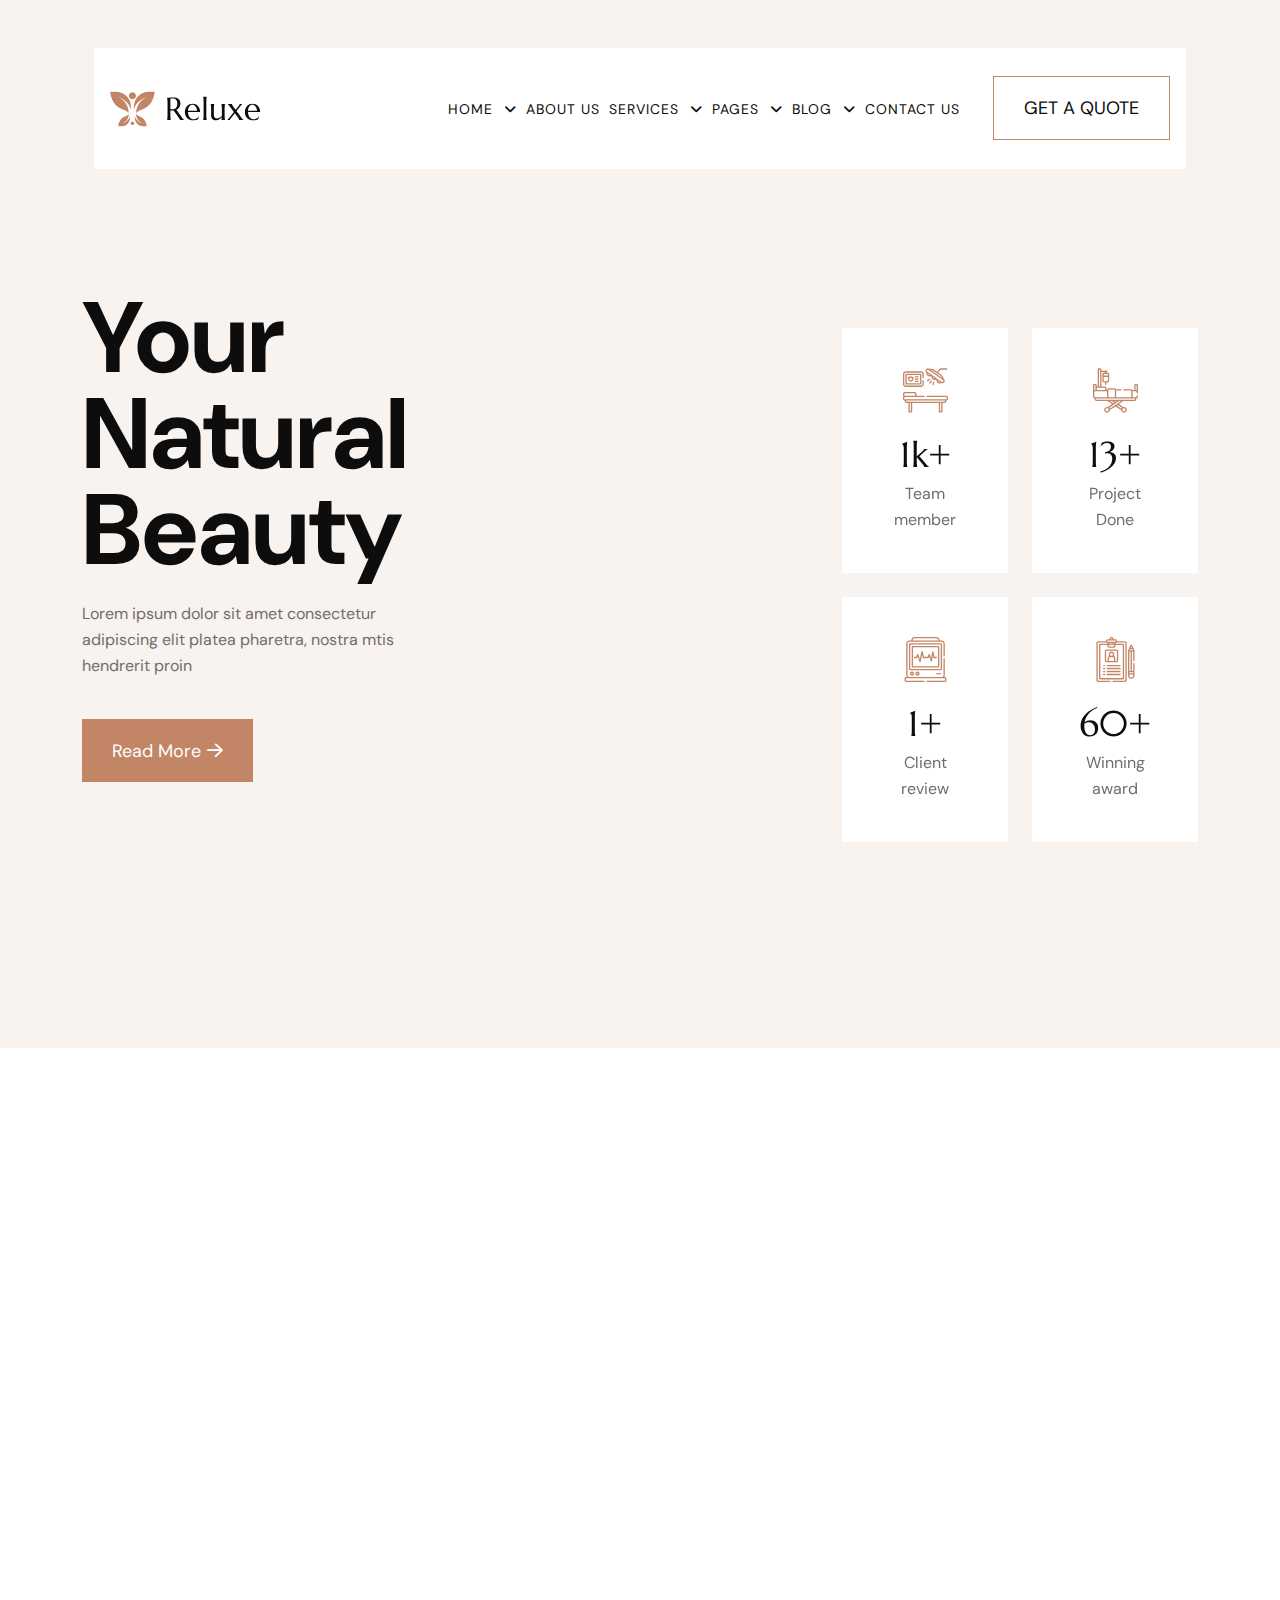
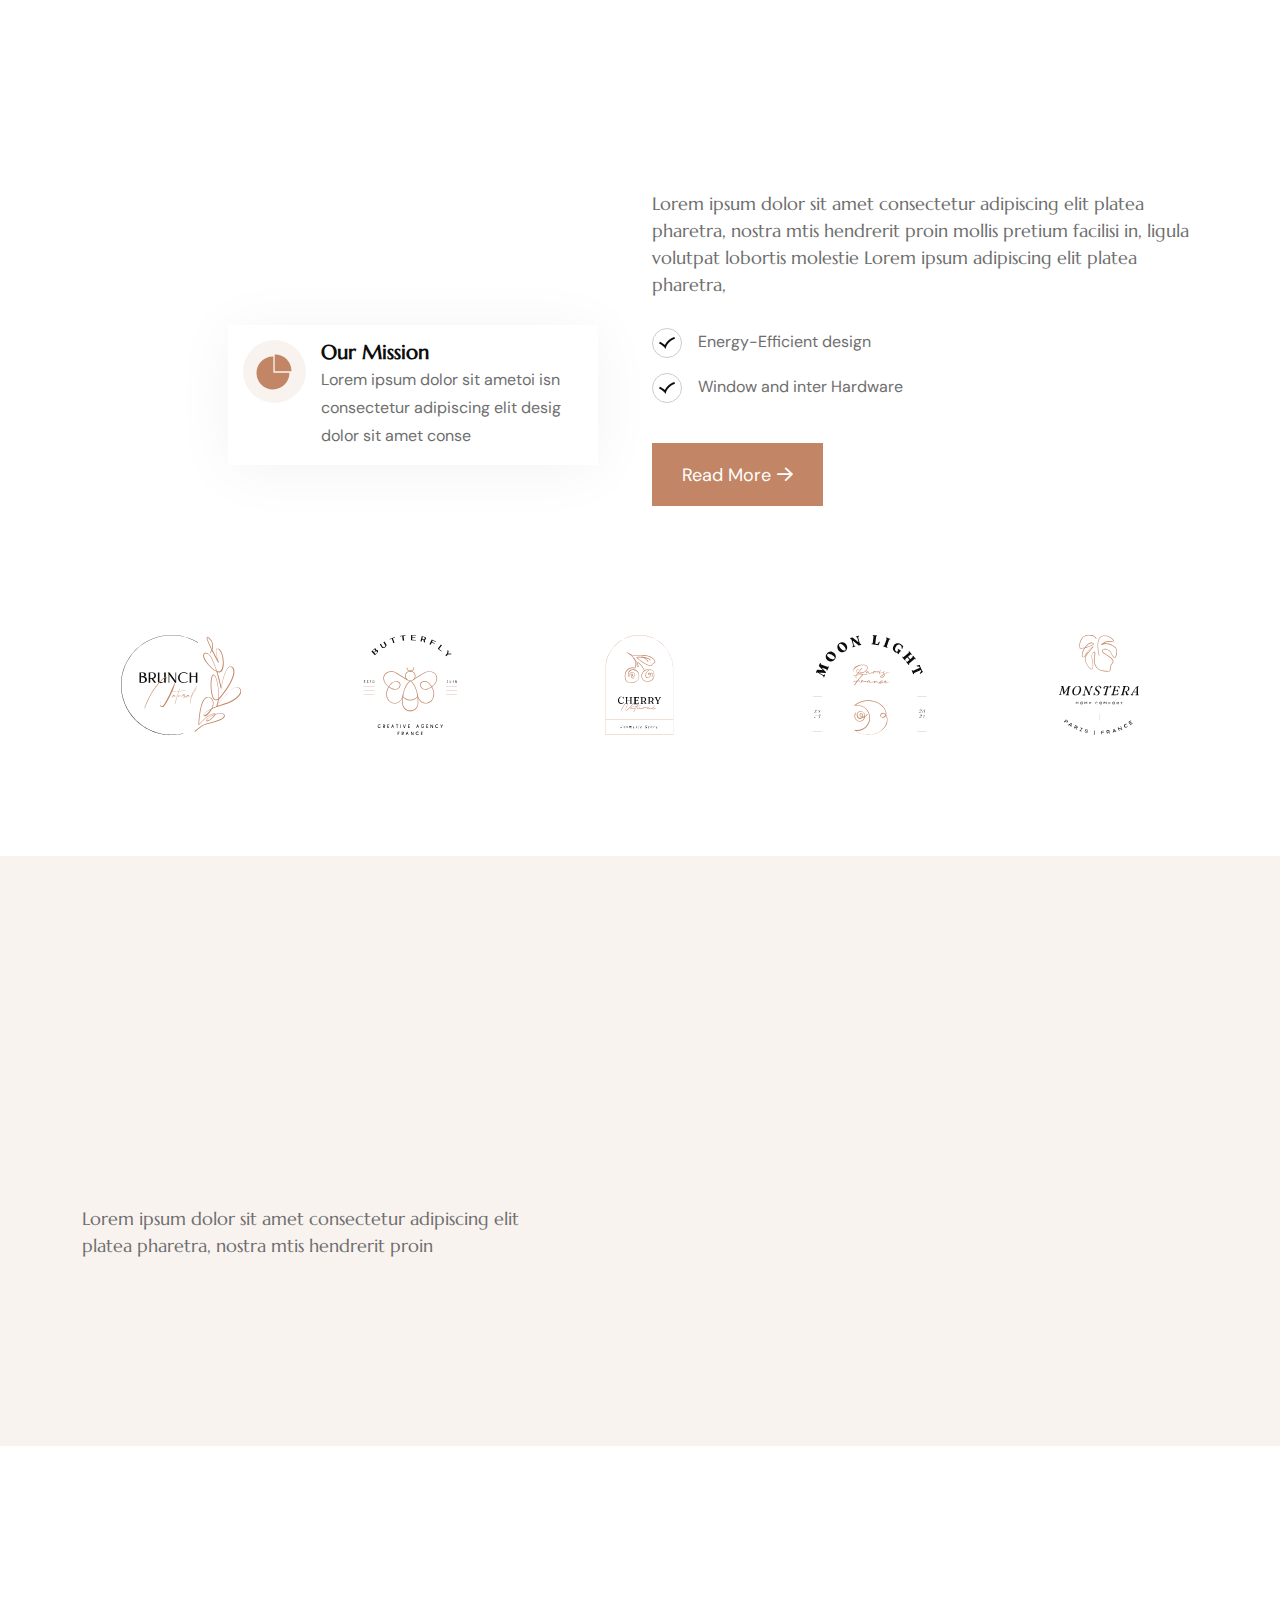
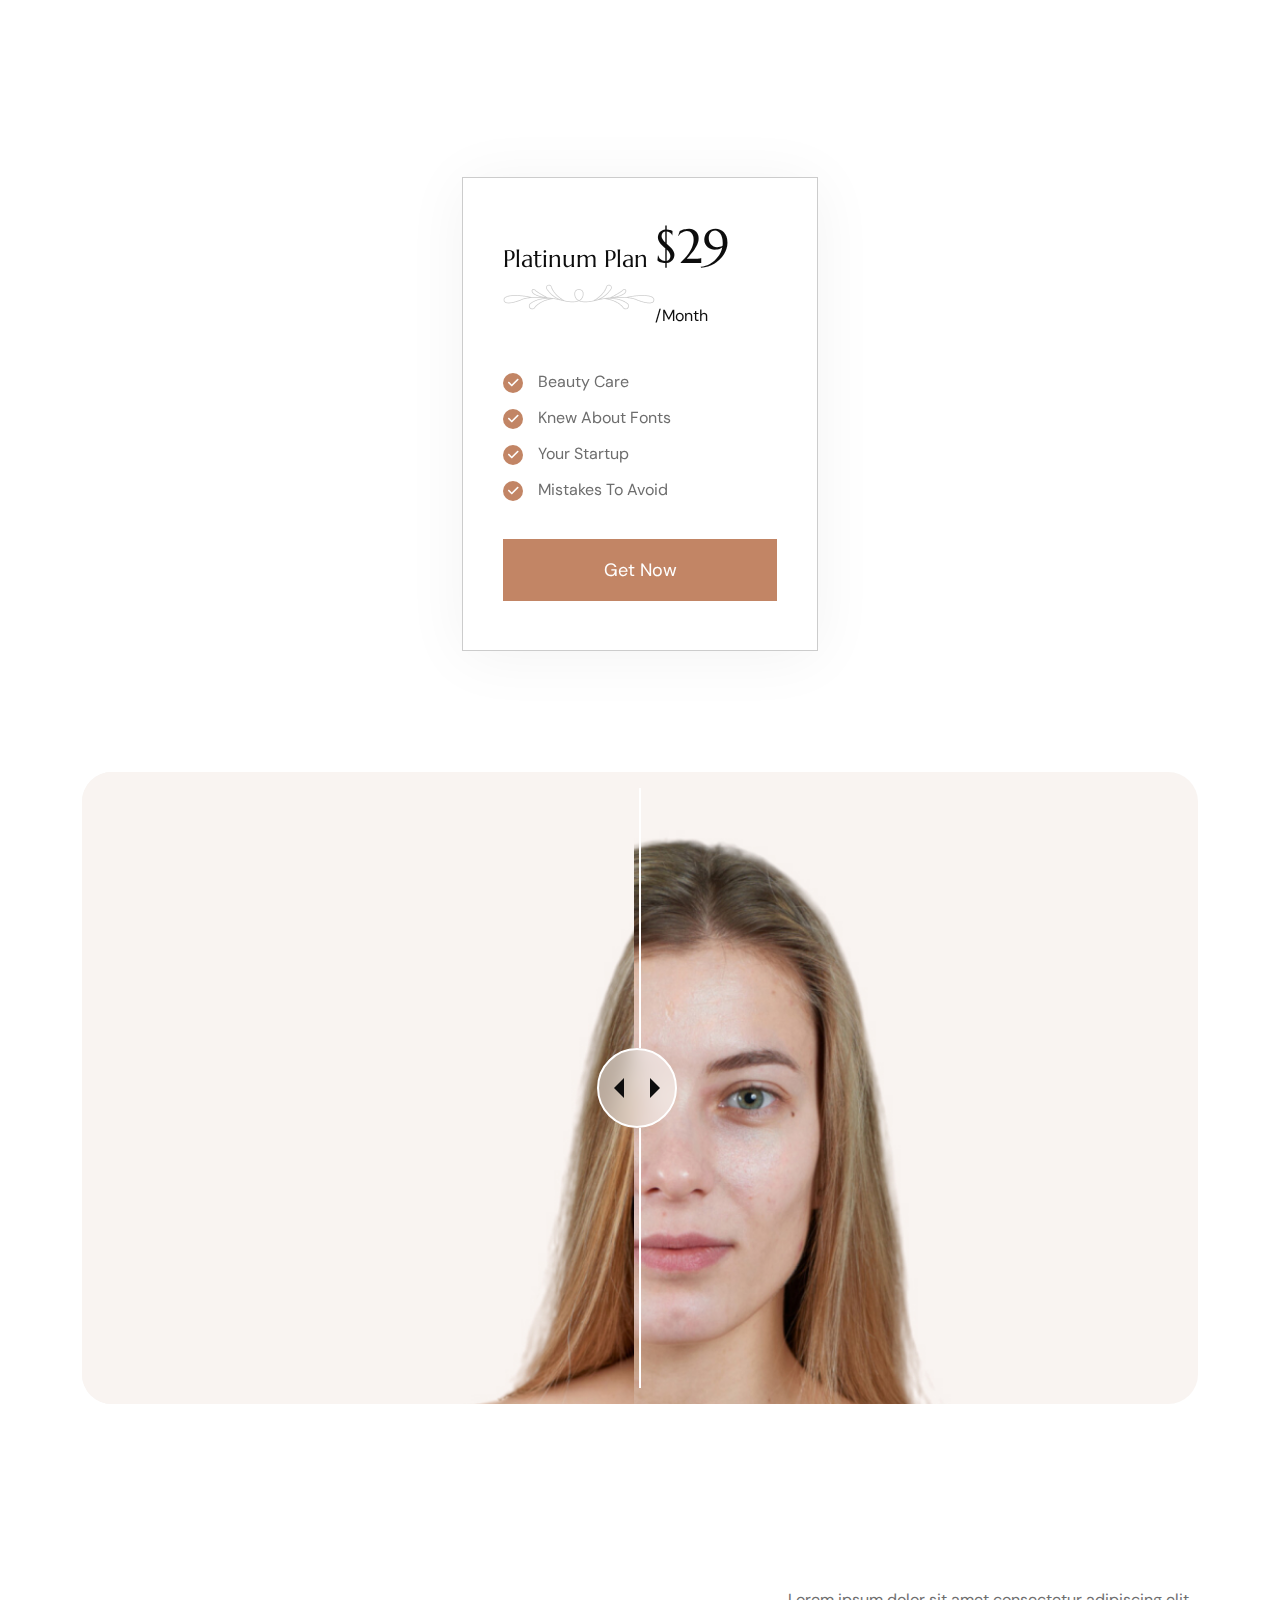
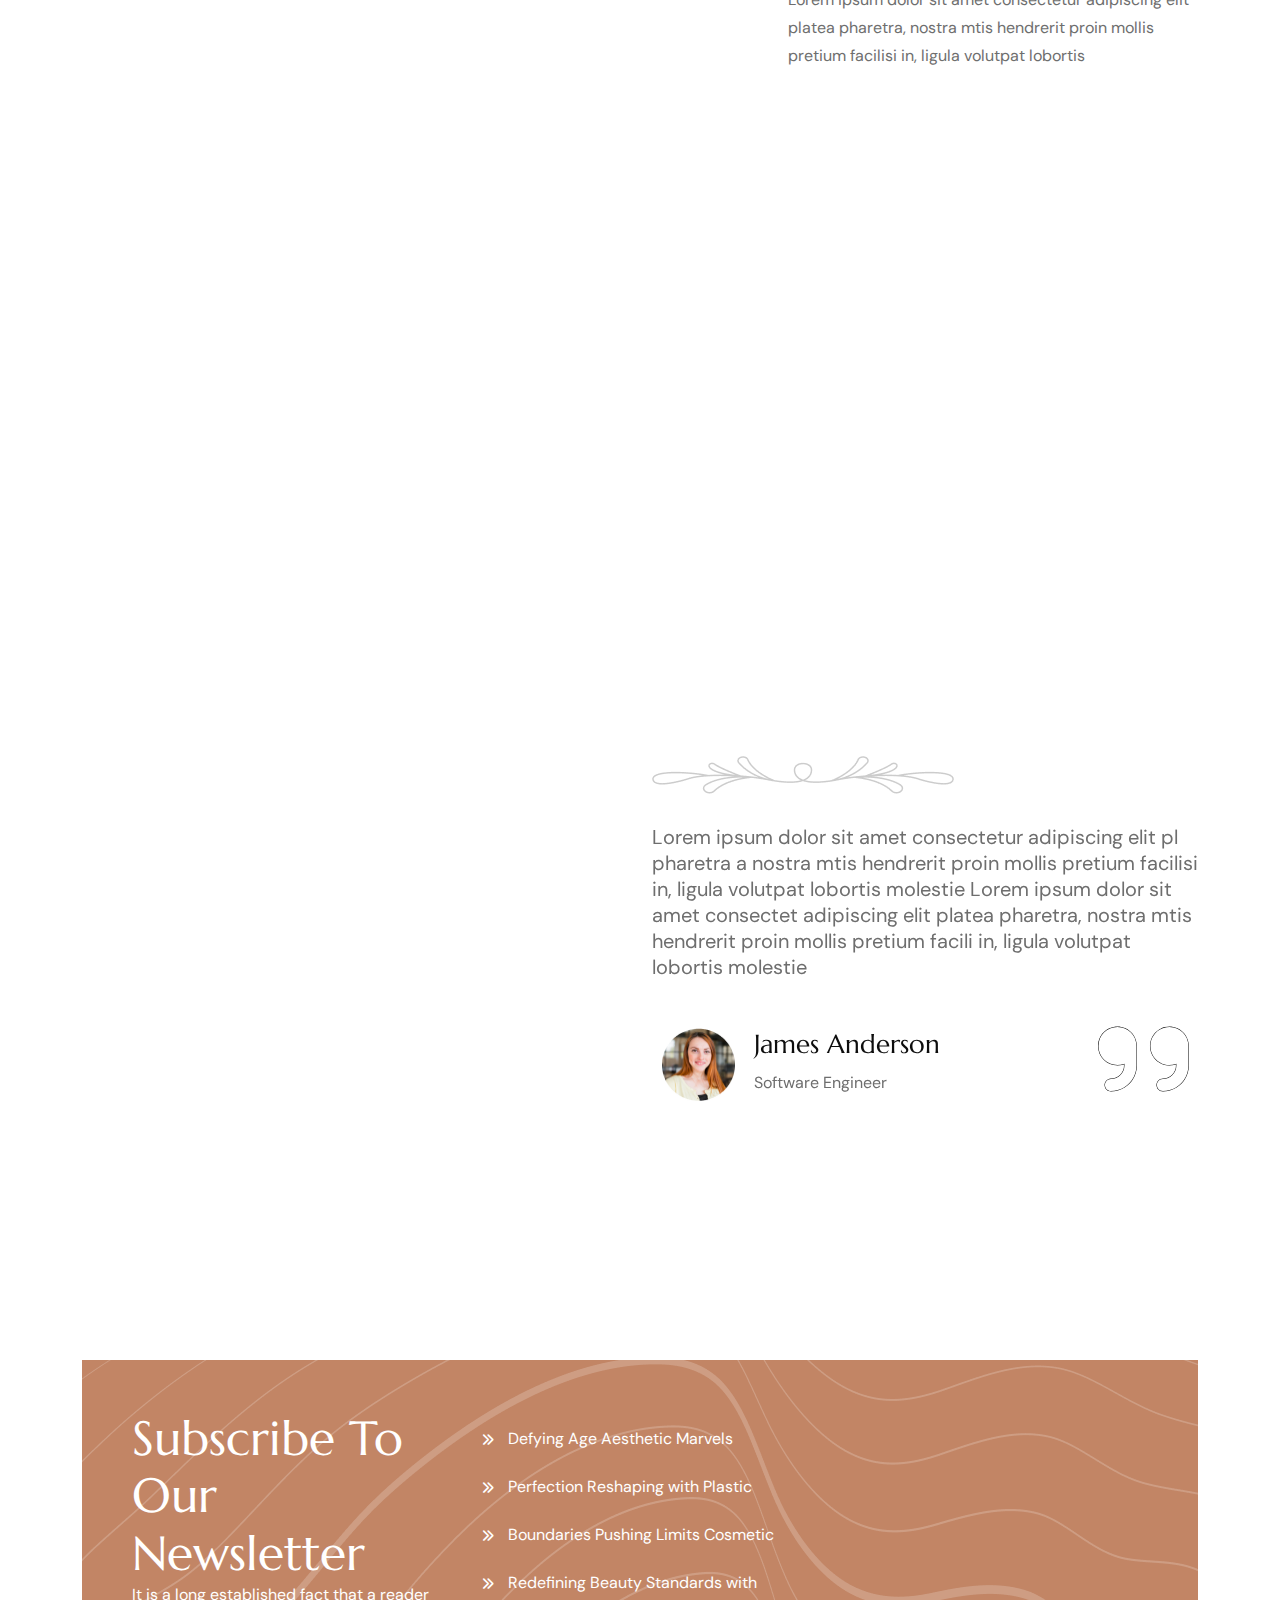
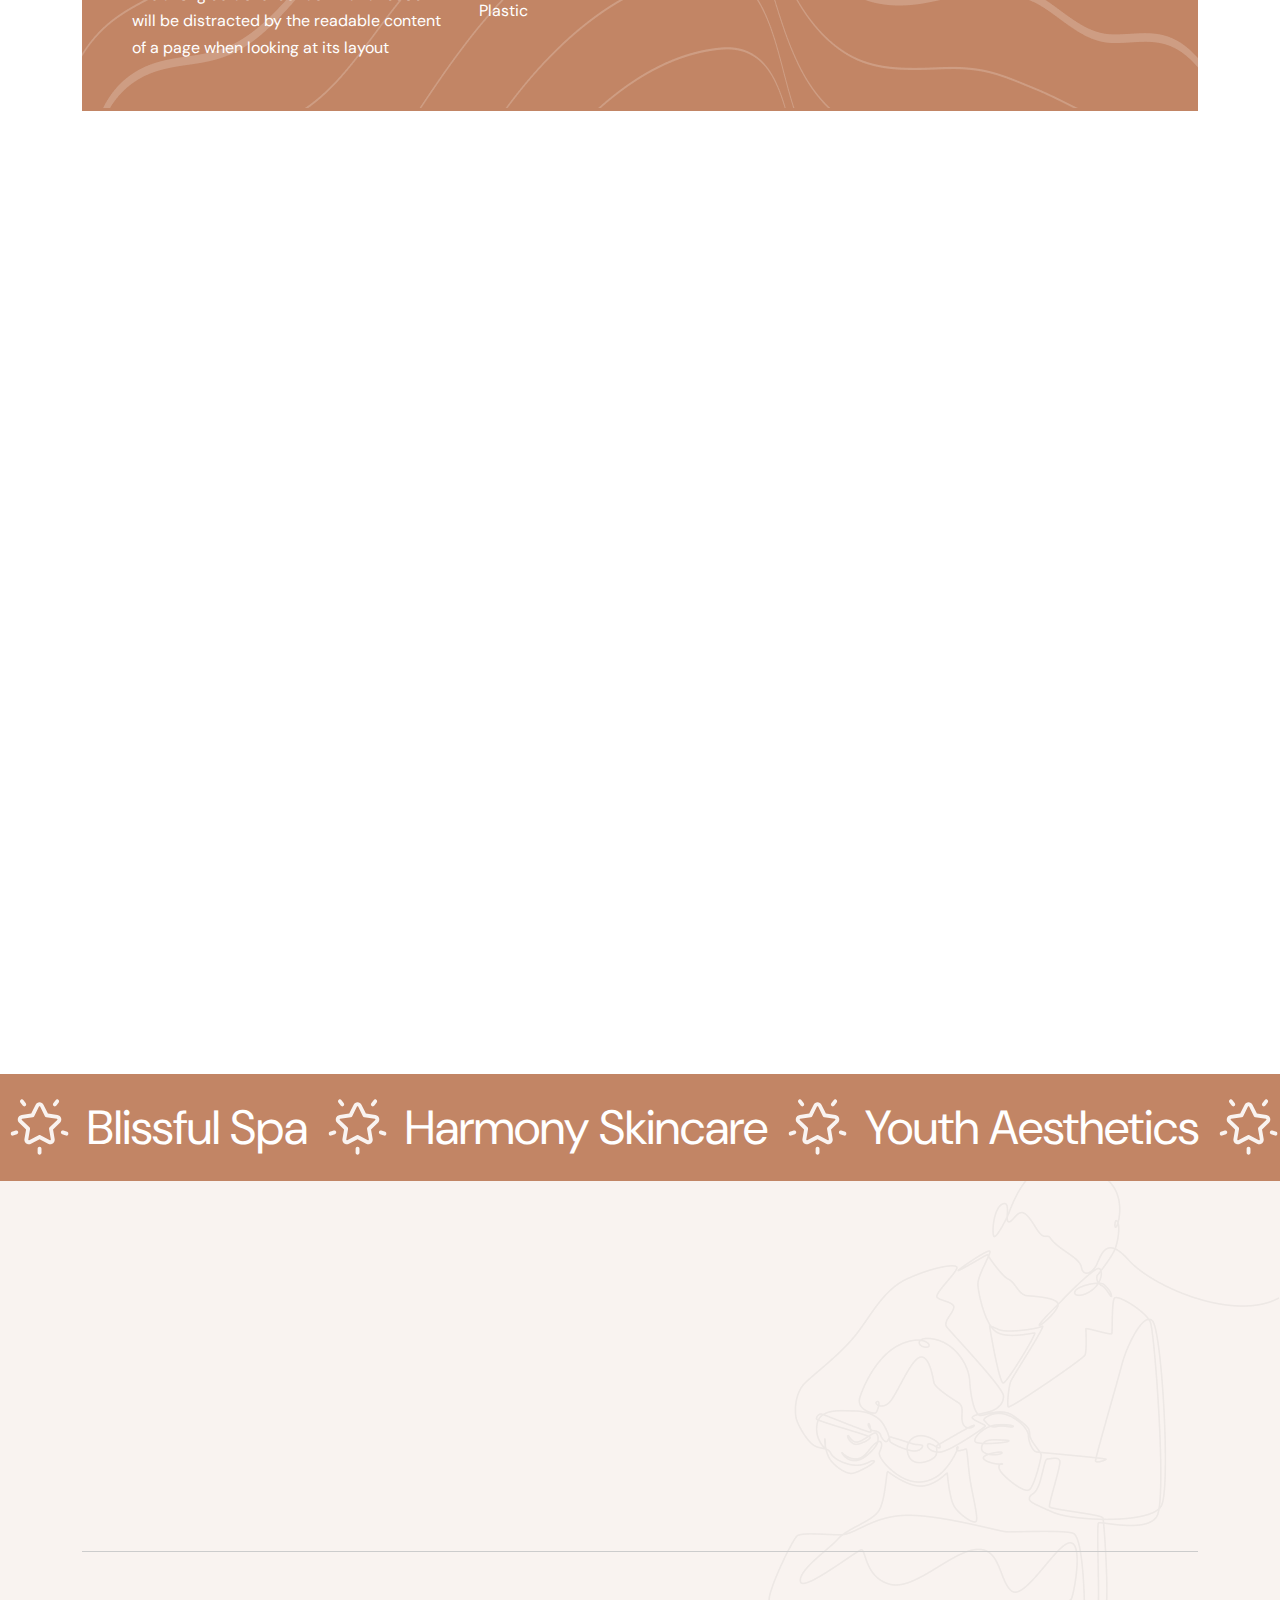
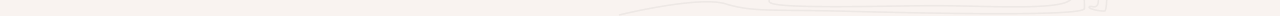
<file: index3.html>
<!DOCTYPE html>
<html lang="zxx">
<!--<< Header Area >>-->

<head>
    <!-- ========== Meta Tags ========== -->
    <meta charset="UTF-8">
    <meta http-equiv="X-UA-Compatible" content="IE=edge">
    <meta name="viewport" content="width=device-width, initial-scale=1">
    <meta name="author" content="mugli">
    <meta name="description" content="Reluxe - Beauty spa, Barber Shop & Cosmetic Surgery Html Template">
    <!-- ======== Page title ============ -->
    <title>Reluxe - Beauty spa, Barber Shop & Cosmetic Surgery Html Template</title>
    <!--<< Favcion >>-->
    <link rel="shortcut icon" href="assets/images/favicon.png">
    <!--<< Bootstrap min.css >>-->
    <link rel="stylesheet" href="assets/css/bootstrap.min.css">
    <!--<< All Min Css >>-->
    <link rel="stylesheet" href="assets/css/all.min.css">
    <!--<< Animate.css >>-->
    <link rel="stylesheet" href="assets/css/animate.css">
    <!--<< Magnific popup.css >>-->
    <link rel="stylesheet" href="assets/css/magnific-popup.css">
    <!--<< MeanMenu.css >>-->
    <link rel="stylesheet" href="assets/css/meanmenu.css">
    <!--<< Swiper Bundle.css >>-->
    <link rel="stylesheet" href="assets/css/swiper-bundle.min.css">
    <!--<< NiceSelect.css >>-->
    <link rel="stylesheet" href="assets/css/nice-select.css">
    <!--<< Main.css >>-->
    <link rel="stylesheet" href="assets/css/main.css">
</head>

<body>

    <!-- Preloader Start -->
    <div id="preloader" class="preloader">
        <div class="animation-preloader">
            <div class="spinner">
            </div>
            <div class="txt-loading">
                <span data-text-preloader="R" class="letters-loading">
                    R
                </span>
                <span data-text-preloader="E" class="letters-loading">
                    E
                </span>
                <span data-text-preloader="L" class="letters-loading">
                    L
                </span>
                <span data-text-preloader="U" class="letters-loading">
                    U
                </span>
                <span data-text-preloader="X" class="letters-loading">
                    X
                </span>
                <span data-text-preloader="E" class="letters-loading">
                    E
                </span>
            </div>
            <p class="text-center">Loading</p>
        </div>
        <div class="loader">
            <div class="row">
                <div class="col-3 loader-section section-left">
                    <div class="bg"></div>
                </div>
                <div class="col-3 loader-section section-left">
                    <div class="bg"></div>
                </div>
                <div class="col-3 loader-section section-right">
                    <div class="bg"></div>
                </div>
                <div class="col-3 loader-section section-right">
                    <div class="bg"></div>
                </div>
            </div>
        </div>
    </div>

    <!-- Mouse Cursor Start -->
    <div class="mouse-cursor cursor-outer"></div>
    <div class="mouse-cursor cursor-inner"></div>

    <!-- Back To Top Start -->
    <button id="back-top" class="back-to-top">
        <i class="fa-solid fa-chevron-up"></i>
    </button>

    <!-- Offcanvas Area Start -->
    <div class="fix-area">
        <div class="offcanvas__info">
            <div class="offcanvas__wrapper">
                <div class="offcanvas__content">
                    <div class="offcanvas__top mb-5 d-flex justify-content-between align-items-center">
                        <div class="offcanvas__logo">
                            <a href="index.html">
                                <img src="assets/images/logo/logo2.svg" alt="logo-img">
                            </a>
                        </div>
                        <div class="offcanvas__close">
                            <button>
                                <i class="fas fa-times"></i>
                            </button>
                        </div>
                    </div>
                    <p class="text d-none d-xl-block">
                        Nullam dignissim, ante scelerisque the is euismod fermentum odio sem semper the is erat, a
                        feugiat leo urna eget eros. Duis Aenean a imperdiet risus.
                    </p>
                    <div class="mobile-menu fix mb-3"></div>
                    <div class="offcanvas__contact">
                        <h4>Contact Info</h4>
                        <ul>
                            <li class="d-flex align-items-center">
                                <div class="offcanvas__contact-icon">
                                    <i class="fal fa-map-marker-alt"></i>
                                </div>
                                <div class="offcanvas__contact-text">
                                    <a target="_blank" href="#">Main Street, Melbourne, Australia</a>
                                </div>
                            </li>
                            <li class="d-flex align-items-center">
                                <div class="offcanvas__contact-icon mr-15">
                                    <i class="fal fa-envelope"></i>
                                </div>
                                <div class="offcanvas__contact-text">
                                    <a href="mailto:info@example.com"><span
                                            class="mailto:info@example.com">info@example.com</span></a>
                                </div>
                            </li>
                            <li class="d-flex align-items-center">
                                <div class="offcanvas__contact-icon mr-15">
                                    <i class="fal fa-clock"></i>
                                </div>
                                <div class="offcanvas__contact-text">
                                    <a target="_blank" href="#">Mod-friday, 09am -05pm</a>
                                </div>
                            </li>
                            <li class="d-flex align-items-center">
                                <div class="offcanvas__contact-icon mr-15">
                                    <i class="far fa-phone"></i>
                                </div>
                                <div class="offcanvas__contact-text">
                                    <a href="tel:+11002345909">+11002345909</a>
                                </div>
                            </li>
                        </ul>
                        <div class="header-button mt-4">
                            <a href="contact.html" class="theme-btn text-center">
                                <span>Get A Quote<i class="fa-solid fa-arrow-right-long"></i></span>
                            </a>
                        </div>
                        <div class="social-icon d-flex align-items-center">
                            <a href="#"><i class="fab fa-facebook-f"></i></a>
                            <a href="#"><i class="fab fa-twitter"></i></a>
                            <a href="#"><i class="fab fa-youtube"></i></a>
                            <a href="#"><i class="fab fa-linkedin-in"></i></a>
                        </div>
                    </div>
                </div>
            </div>
        </div>
    </div>
    <div class="offcanvas__overlay"></div>

    <!-- Header Section Start -->
    <header class="header-section-1">
        <div class="container">
            <div class="header-1">
                <div class="container">
                    <div class="mega-menu-wrapper bg-white px-3 mt-5">
                        <div class="header-main">
                            <div class="header-left">
                                <div class="logo">
                                    <a href="index.html" class="header-logo">
                                        <img src="assets/images/logo/logo3.svg" alt="logo-img">
                                    </a>
                                </div>
                            </div>
                            <div class="header-right d-flex justify-content-end align-items-center">
                                <div class="mean__menu-wrapper">
                                    <div class="main-menu">
                                        <nav id="mobile-menu">
                                            <ul>
                                                <li>
                                                    <a class="active" href="index.html">
                                                        Home
                                                        <i class="fas fa-angle-down"></i>
                                                    </a>
                                                    <ul class="submenu">
                                                        <li><a href="index.html">Home Spa</a></li>
                                                        <li><a href="index2.html">Home Barbar</a></li>
                                                        <li><a href="index3.html">Home Plastic Surgery</a></li>
                                                    </ul>
                                                </li>
                                                <li>
                                                    <a href="about.html">About Us</a>
                                                </li>
                                                <li>
                                                    <a href="services.html">
                                                        Services
                                                        <i class="fas fa-angle-down"></i>
                                                    </a>
                                                    <ul class="submenu">
                                                        <li><a href="services.html">Services</a></li>
                                                        <li><a href="service-details.html">Service Details</a></li>
                                                    </ul>
                                                </li>
                                                <li class="has-dropdown">
                                                    <a href="#">
                                                        Pages
                                                        <i class="fas fa-angle-down"></i>
                                                    </a>
                                                    <ul class="submenu">
                                                        <li class="has-dropdown">
                                                            <a href="project.html">
                                                                Project
                                                                <i class="fas fa-angle-down"></i>
                                                            </a>
                                                            <ul class="submenu">
                                                                <li><a href="project.html">Project</a></li>
                                                                <li><a href="project-details.html">Project Details</a>
                                                                </li>
                                                            </ul>
                                                        </li>
                                                        <li class="has-dropdown">
                                                            <a href="team.html">
                                                                Team
                                                                <i class="fas fa-angle-down"></i>
                                                            </a>
                                                            <ul class="submenu">
                                                                <li><a href="team.html">Team</a></li>
                                                                <li><a href="team-details.html">Team Details</a>
                                                                </li>
                                                            </ul>
                                                        </li>
                                                        <li><a href="faq.html">Faq's</a></li>
                                                    </ul>
                                                </li>
                                                <li>
                                                    <a href="blog.html">
                                                        Blog
                                                        <i class="fas fa-angle-down"></i>
                                                    </a>
                                                    <ul class="submenu">
                                                        <li><a href="blog.html">Blog</a></li>
                                                        <li><a href="blog-details.html">Blog Details</a></li>
                                                    </ul>
                                                </li>
                                                <li>
                                                    <a href="contact.html">Contact Us</a>
                                                </li>
                                            </ul>
                                        </nav>
                                    </div>
                                </div>
                                <div class="header-button">
                                    <div class="btn-wrapper">
                                        <a href="contact.html"> <span
                                                class="theme-btn border-theme bg-transparent text-title mt-2"> GET A
                                                QUOTE
                                            </span> </a>
                                    </div>
                                </div>
                                <div class="header__hamburger d-block d-xl-none my-auto">
                                    <div class="sidebar__toggle">
                                        <i class="fas fa-bars text-dark"></i>
                                    </div>
                                </div>
                            </div>
                        </div>
                    </div>
                </div>

            </div>
        </div>
    </header>

    <!-- Intro Section  S T A R T -->
    <div class="intro-section fix bg-theme2">
        <div class="intro-wrapper style3 fix">
            <div class="container">
                <div class="intro-content-wrapper style3">
                    <div class="row gy-5">
                        <div class="col-xl-4">
                            <div class="intro-content">
                                <h1>Your Natural Beauty</h1>
                                <p class="text">Lorem ipsum dolor sit amet consectetur adipiscing elit platea pharetra,
                                    nostra mtis hendrerit proin</p>
                                <div class="btn-wrapper">
                                    <a href="contact.html" class="theme-btn">Read More<i
                                            class="fa-regular fa-arrow-right"></i></a>
                                </div>
                            </div>
                        </div>
                        <div class="col-xl-4">
                            <div class="hero-thumb img-custom-anim-left wow fadeInUp" data-wow-delay=".4s">
                                <img src="assets/images/hero/heroThumb3_1.png" alt="thumb">
                            </div>
                        </div>
                        <div class="col-xl-4">
                            <div class="intro-counter-box">
                                <div class="row gy-4 gx-30">
                                    <div class="col-md-6">
                                        <div class="conter-box style4" data-tilt data-tilt-max="20">
                                            <div class="counter-icon"><img src="assets/images/icon/counterIcon3_1.svg"
                                                    alt="icon"></div>
                                            <h2><span class="counter-number">10</span>k+</h2>
                                            <p>Team member</p>
                                        </div>
                                    </div>
                                    <div class="col-md-6">
                                        <div class="conter-box style4" data-tilt data-tilt-max="15">
                                            <div class="counter-icon"><img src="assets/images/icon/counterIcon3_2.svg"
                                                    alt="icon"></div>
                                            <h2><span class="counter-number">200</span>+</h2>
                                            <p>Project Done </p>
                                        </div>
                                    </div>
                                    <div class="col-md-6">
                                        <div class="conter-box style4" data-tilt data-tilt-max="15">
                                            <div class="counter-icon"><img src="assets/images/icon/counterIcon3_3.svg"
                                                    alt="icon"></div>
                                            <h2><span class="counter-number">20</span>+</h2>
                                            <p>Client review</p>
                                        </div>
                                    </div>
                                    <div class="col-md-6">
                                        <div class="conter-box style4" data-tilt data-tilt-max="10">
                                            <div class="counter-icon"><img src="assets/images/icon/counterIcon3_4.svg"
                                                    alt="icon"></div>
                                            <h2><span class="counter-number">900</span>+</h2>
                                            <p>Winning award</p>
                                        </div>
                                    </div>
                                </div>
                            </div>
                        </div>
                    </div>
                </div>
            </div>
        </div>
    </div>


    <!-- Services Section    S T A R T -->
    <section class="services-section section-padding fix">
        <div class="container">
            <div class="row gy-5 gx-30">
                <div class="col-lg-4">
                    <div class="service-card style3  wow fadeInUp" data-wow-delay=".4s">
                        <div class="icon"><img src="assets/images/icon/servicesIcon5_1.svg" alt="icon"></div>
                        <h4><a href="service-details.html">Glamourista Styling</a></h4>
                        <p>Lorem ipsum dolor sit ametoi consectetur adipiscing elit de dolor sit amet conse</p>
                        <a href="service-details.html" class="theme-btn-2 text-theme-color">Load More <i
                                class="fa-sharp fa-solid fa-plus"></i></a>
                    </div>
                </div>
                <div class="col-lg-4">
                    <div class="service-card style3 wow fadeInUp" data-wow-delay=".6s">
                        <div class="icon"><img src="assets/images/icon/servicesIcon5_2.svg" alt="icon"></div>
                        <h4><a href="service-details.html">Styling Design</a></h4>
                        <p>Lorem ipsum dolor sit ametoi consectetur adipiscing elit de dolor sit amet conse</p>
                        <a href="service-details.html" class="theme-btn-2 text-theme-color">Load More <i
                                class="fa-sharp fa-solid fa-plus"></i></a>
                    </div>
                </div>
                <div class="col-lg-4">
                    <div class="service-card style3 wow fadeInUp" data-wow-delay=".8s">
                        <div class="icon"><img src="assets/images/icon/servicesIcon5_3.svg" alt="icon"></div>
                        <h4><a href="service-details.html">Chic Couture</a></h4>
                        <p>Lorem ipsum dolor sit ametoi consectetur adipiscing elit de dolor sit amet conse</p>
                        <a href="service-details.html" class="theme-btn-2 text-theme-color">Load More <i
                                class="fa-sharp fa-solid fa-plus"></i></a>
                    </div>
                </div>
            </div>
        </div>
    </section>

    <!-- About Us Section    S T A R T -->
    <div class="about-us-section fix">
        <div class="container">
            <div class="about-wrapper style2">
                <div class="row gy-5">
                    <div class="col-xl-6">
                        <div class="about-thumb">
                            <div class="thumb-img">
                                <div class="thumb1 img-custom-anim-left wow fadeInUp" data-wow-delay=".4s">
                                    <img src="assets/images/about/aboutThumb2_1.png" alt="thumb">
                                </div>
                                <div class="thumb2 img-custom-anim-right wow fadeInUp" data-wow-delay=".4s">
                                    <img src="assets/images/about/aboutThumb2_2.png" alt="thumb">
                                </div>

                            </div>

                            <div class="aboutThumbContent float-bob-x">
                                <div class="item"><img src="assets/images/icon/aboutIcon.svg" alt="thumb"></div>
                                <div class="item">
                                    <h4>Our Mission</h4>
                                    <p>Lorem ipsum dolor sit ametoi isn consectetur adipiscing elit desig dolor sit amet
                                        conse</p>
                                </div>
                            </div>
                        </div>
                    </div>
                    <div class="col-xl-6">
                        <div class="about-content">
                            <div class="section-title">
                                <div class="subtitle wow fadeInUp" data-wow-delay=".5s">
                                    About Us
                                </div>
                                <h2 class="mt-15 wow fadeInUp" data-wow-delay=".3s">Perfection Reshaping with Plastic
                                    Surgery</h2>
                                <p>Lorem ipsum dolor sit amet consectetur adipiscing elit platea pharetra, nostra mtis
                                    hendrerit proin mollis pretium facilisi in, ligula volutpat lobortis molestie Lorem
                                    ipsum adipiscing elit platea pharetra,</p>
                            </div>
                            <ul class="checklist">
                                <li><img src="assets/images/icon/checkmarkIcon.svg" alt="icon"><span
                                        class="ms-3">Energy-Efficient design</span></li>
                                <li><img src="assets/images/icon/checkmarkIcon.svg" alt="icon"><span class="ms-3">Window
                                        and inter Hardware</span></li>
                            </ul>
                            <div class="btn-wrapper">
                                <a href="team.html" class="theme-btn">Read More<i
                                        class="fa-regular fa-arrow-right"></i></a>
                            </div>
                        </div>
                    </div>
                </div>
            </div>
        </div>
    </div>

    <!-- Client Section    S T A R T -->
    <div class="client-section section-padding fix">
        <div class="container">
            <div class="row">
                <div class="slider-area">
                    <div class="swiper clientSliderOne">
                        <div class="swiper-wrapper">
                            <div class="swiper-slide">
                                <div class="logo text-center"><img src="assets/images/logo/clientLogo1_1.svg"
                                        alt="logo"></div>
                            </div>
                            <div class="swiper-slide">
                                <div class="logo text-center"><img src="assets/images/logo/clientLogo1_2.svg"
                                        alt="logo"></div>
                            </div>
                            <div class="swiper-slide">
                                <div class="logo text-center"><img src="assets/images/logo/clientLogo1_3.svg"
                                        alt="logo"></div>
                            </div>
                            <div class="swiper-slide">
                                <div class="logo text-center"><img src="assets/images/logo/clientLogo1_4.svg"
                                        alt="logo"></div>
                            </div>
                            <div class="swiper-slide">
                                <div class="logo text-center"><img src="assets/images/logo/clientLogo1_5.svg"
                                        alt="logo"></div>
                            </div>
                            <div class="swiper-slide">
                                <div class="log text-centero"><img src="assets/images/logo/clientLogo1_6.svg"
                                        alt="logo"></div>
                            </div>
                            <div class="swiper-slide">
                                <div class="logo text-center"><img src="assets/images/logo/clientLogo1_1.svg"
                                        alt="logo"></div>
                            </div>
                            <div class="swiper-slide">
                                <div class="logo text-center"><img src="assets/images/logo/clientLogo1_2.svg"
                                        alt="logo"></div>
                            </div>
                            <div class="swiper-slide">
                                <div class="logo text-center"><img src="assets/images/logo/clientLogo1_3.svg"
                                        alt="logo"></div>
                            </div>
                            <div class="swiper-slide">
                                <div class="logo text-center"><img src="assets/images/logo/clientLogo1_4.svg"
                                        alt="logo"></div>
                            </div>
                            <div class="swiper-slide">
                                <div class="logo text-center"><img src="assets/images/logo/clientLogo1_5.svg"
                                        alt="logo"></div>
                            </div>
                            <div class="swiper-slide">
                                <div class="logo text-center"><img src="assets/images/logo/clientLogo1_6.svg"
                                        alt="logo"></div>
                            </div>
                        </div>
                    </div>
                </div>
            </div>
        </div>
    </div>

    <!-- Appointment Section    S T A R T -->
    <section class="appointment-section section-padding fix bg-theme2">
        <div class="container">
            <div class="row gy-5 gx-30 d-flex align-items-center">
                <div class="col-md-6">
                    <div class="appointment-content">
                        <div class="section-title">
                            <div class="subtitle wow fadeInUp" data-wow-delay=".5s"> BOOK NOW </div>
                            <h2 class="mt-15 wow fadeInUp" data-wow-delay=".3s">Reinventing Beauty The Power Plastic
                                Surgery</h2>
                            <p class="mx-440">Lorem ipsum dolor sit amet consectetur adipiscing elit platea pharetra,
                                nostra mtis hendrerit proin</p>
                        </div>
                    </div>
                </div>
                <div class="col-md-6">
                    <div class="appointment-form style1">
                        <form class="row gy-3 mt-n10 gx-4" action="#">
                            <div class="col-md-6 wow fadeInUp" data-wow-delay="0.2s">
                                <input type="text" class="form-control bg-white" id="name" placeholder="First Name..."
                                    required="">
                            </div>
                            <div class="col-md-6 wow fadeInUp" data-wow-delay="0.2s">
                                <input type="text" class="form-control" id="address" placeholder="Address" required="">
                            </div>
                            <div class="col-md-6 wow fadeInUp" data-wow-delay="0.2s">
                                <input type="email" class="form-control" id="email" placeholder="Your E-mail..."
                                    required="">
                            </div>
                            <div class="col-md-6 wow fadeInUp" data-wow-delay="0.4s">
                                <select name="located" class="single-select w-100" aria-label="location">
                                    <option value="location" selected="selected">Category</option>
                                    <option value="location">Hair Problem</option>
                                    <option value="location">Surgery</option>
                                    <option value="location">Cosmetics</option>
                                    <option value="location">Pimples</option>
                                    <option value="location">Others</option>
                                </select>
                            </div>
                            <div class="col-md-6 wow fadeInUp" data-wow-delay="0.4s">
                                <select name="located" class="single-select w-100" aria-label="location">
                                    <option value="location" selected="selected">Choose Doctor</option>
                                    <option value="location">Kamal</option>
                                    <option value="location">Jamal</option>
                                    <option value="location">Hadson</option>
                                    <option value="location">Britson</option>
                                    <option value="location">Austin</option>
                                </select>
                            </div>
                            <div class="col-md-6 wow fadeInUp" data-wow-delay="0.2s">
                                <input type="date" class="form-control" id="date" required="">
                            </div>
                            <div class="col-12 mt-40 wow fadeInUp" data-wow-delay="0.9s">
                                <button type="submit" class="theme-btn style5 rounded-0 w-100">
                                    Book Now
                                </button>
                            </div>
                        </form>
                    </div>

                </div>
            </div>
        </div>
    </section>

    <!-- Pricing Section   S T A R T -->
    <section class="pricing-section section-padding fix">
        <div class="pricing-wrapper style2">
            <div class="container">
                <div class="section-title text-center mx-850 mx-auto">
                    <div class="subtitle wow fadeInUp" data-wow-delay=".5s"> <img
                            src="assets/images/shape/titleShape1_1.png" alt="icon"> Our Pricng <img
                            src="assets/images/shape/titleShape1_2.png" alt="icon"> </div>
                    <h2 class="mt-15 wow fadeInUp" data-wow-delay=".3s">Bold and Beautiful Fashion for the Confident
                        Woman</h2>
                </div>
                <div class="row gy-5 mt-15 d-flex align-items-center">
                    <div class="col-lg-4 d-flex justify-content-center">
                        <div class="pricing-card style1 w-100 img-custom-anim-left wow fadeInUp" data-wow-delay=".4s">
                            <div class="pricing-header">
                                <div class="title">
                                    <h4>Gold Plan</h4>
                                    <img src="assets/images/shape/pricingShape1_1.png" alt="shape">
                                </div>
                                <div class="price">
                                    <h2>$9 <span>/month</span></h2>
                                </div>
                            </div>
                            <ul class="checklist">
                                <li class="mb-2"><i class="fa-sharp fa-solid fa-check"></i><span>Mistakes To
                                        Avoid</span>
                                </li>
                                <li class="mb-2"><i class="fa-sharp fa-solid fa-check"></i><span>Your Startup</span>
                                </li>
                                <li class="mb-2"><i class="fa-sharp fa-solid fa-check"></i><span>Knew About Fonts</span>
                                </li>
                                <li class="mb-2"><i class="fa-sharp fa-solid fa-check"></i><span>Beauty Care</span></li>
                            </ul>
                            <a href="contact.html" class="theme-btn w-100 text-center">Get Now</a>
                        </div>
                    </div>
                    <div class="col-lg-4 d-flex justify-content-center">
                        <div class="pricing-card style1 w-100" data-tilt data-tilt-max="15">
                            <div class="pricing-header">
                                <div class="title">
                                    <h4>Platinum Plan</h4>
                                    <img src="assets/images/shape/pricingShape1_1.png" alt="shape">
                                </div>
                                <div class="price">
                                    <h2>$29 <span>/month</span></h2>
                                </div>
                            </div>
                            <ul class="checklist">
                                <li class="mb-2"><i class="fa-sharp fa-solid fa-check"></i><span>Beauty Care</span></li>
                                <li class="mb-2"><i class="fa-sharp fa-solid fa-check"></i><span>Knew About Fonts</span>
                                </li>
                                <li class="mb-2"><i class="fa-sharp fa-solid fa-check"></i><span>Your Startup</span>
                                </li>
                                <li class="mb-2"><i class="fa-sharp fa-solid fa-check"></i><span>Mistakes To
                                        Avoid</span>
                                </li>
                            </ul>
                            <a href="contact.html" class="theme-btn w-100 text-center">Get Now</a>
                        </div>
                    </div>
                    <div class="col-lg-4 d-flex justify-content-center">
                        <div class="pricing-card style1 w-100 img-custom-anim-left wow fadeInUp" data-wow-delay=".7s">
                            <div class="pricing-header">
                                <div class="title">
                                    <h4>Diamond Plan</h4>
                                    <img src="assets/images/shape/pricingShape1_1.png" alt="shape">
                                </div>
                                <div class="price">
                                    <h2>$69 <span>/month</span></h2>
                                </div>
                            </div>
                            <ul class="checklist">
                                <li class="mb-2"><i class="fa-sharp fa-solid fa-check"></i><span>Mistakes To
                                        Avoid</span>
                                </li>
                                <li class="mb-2"><i class="fa-sharp fa-solid fa-check"></i><span>Your Startup</span>
                                </li>
                                <li class="mb-2"><i class="fa-sharp fa-solid fa-check"></i><span>Knew About Fonts</span>
                                </li>
                                <li class="mb-2"><i class="fa-sharp fa-solid fa-check"></i><span>Beauty Care</span></li>
                            </ul>
                            <a href="contact.html" class="theme-btn w-100 text-center">Get Now</a>
                        </div>
                    </div>
                </div>
            </div>
        </div>
    </section>

    <!-- Before After Section    S T A R T -->
    <div class="before-after-section fix">
        <div class="container">
            <div class="row">
                <div class="col-12">
                    <div class="beforeAfter-slide-image">
                        <div class="img background-img" data-bg-src="assets/images/normal/before.jpg"></div>
                        <div class="img foreground-img" data-bg-src="assets/images/normal/after.jpg"></div>
                        <input type="range" min="1" max="100" value="50" class="slider" name="slider" id="slider">
                        <div class="slider-button"></div>
                    </div>
                </div>
            </div>
        </div>
    </div>

    <!-- Team Section    S T A R T -->
    <section class="team-section section-padding fix">
        <div class="container">
            <div class="section-title-area">
                <div class="row gx-85 mb-20 d-flex align-items-end justify-content-between">
                    <div class="col-lg-6">
                        <div class="section-title">
                            <div class="subtitle wow fadeInUp" data-wow-delay=".5s"> OUR TEAM </div>
                            <h2 class="mt-15 wow fadeInUp" data-wow-delay=".3s"> Beyond Boundaries Pushing Limits
                                Cosmetic </h2>
                        </div>
                    </div>
                    <div class="col-lg-6 d-flex justify-content-md-end">
                        <p class="mx-410">
                            Lorem ipsum dolor sit amet consectetur adipiscing elit platea pharetra, nostra mtis
                            hendrerit proin mollis pretium facilisi in, ligula volutpat lobortis
                        </p>
                    </div>
                </div>
            </div>
            <div class="row gx-30">
                <div class="col-lg-4">
                    <div class="team-card style3 img-custom-anim-left wow fadeInUp" data-wow-delay=".4s">
                        <div class="team-thumb">
                            <img src="assets/images/team/teamThumb3_1.jpg" alt="thumb">
                            <ul class="social-media style3">
                                <li><a href="https://www.facebook.com"><i class="fa-brands fa-facebook-f"></i></a></li>
                                <li><a href="https://www.x.com"><i class="fa-brands fa-twitter"></i></a></li>
                                <li><a href="https://www.instagram.com"><i class="fa-brands fa-instagram"></i></a></li>
                                <li><a href="https://www.linkedin.com"><i class="fa-brands fa-linkedin-in"></i></a></li>
                            </ul>
                        </div>
                        <div class="team-content">
                            <h3 class="name"><a href="team-details.html">Cody Fisher</a></h3>
                            <p class="designation">Marketing Coordinator</p>
                        </div>
                    </div>
                </div>
                <div class="col-lg-4">
                    <div class="team-card style3 img-custom-anim-left wow fadeInUp" data-wow-delay=".6s">
                        <div class="team-thumb">
                            <img src="assets/images/team/teamThumb3_2.jpg" alt="thumb">
                            <ul class="social-media style3">
                                <li><a href="https://www.facebook.com"><i class="fa-brands fa-facebook-f"></i></a></li>
                                <li><a href="https://www.x.com"><i class="fa-brands fa-twitter"></i></a></li>
                                <li><a href="https://www.instagram.com"><i class="fa-brands fa-instagram"></i></a></li>
                                <li><a href="https://www.linkedin.com"><i class="fa-brands fa-linkedin-in"></i></a></li>
                            </ul>
                        </div>
                        <div class="team-content">
                            <h3 class="name"><a href="team-details.html">Brooklyn Simmons</a></h3>
                            <p class="designation">Medical Assistant</p>
                        </div>
                    </div>
                </div>
                <div class="col-lg-4">
                    <div class="team-card style3 img-custom-anim-left wow fadeInUp" data-wow-delay=".8s">
                        <div class="team-thumb">
                            <img src="assets/images/team/teamThumb3_3.jpg" alt="thumb">
                            <ul class="social-media style3">
                                <li><a href="https://www.facebook.com"><i class="fa-brands fa-facebook-f"></i></a></li>
                                <li><a href="https://www.x.com"><i class="fa-brands fa-twitter"></i></a></li>
                                <li><a href="https://www.instagram.com"><i class="fa-brands fa-instagram"></i></a></li>
                                <li><a href="https://www.linkedin.com"><i class="fa-brands fa-linkedin-in"></i></a></li>
                            </ul>
                        </div>
                        <div class="team-content">
                            <h3 class="name"><a href="team-details.html">Jacob Jones</a></h3>
                            <p class="designation">President of Sales</p>
                        </div>
                    </div>
                </div>
            </div>
        </div>
    </section>

    <!-- Testimonial Section    S T A R T -->
    <div class="testimonial-section section-padding pt-0 fix">
        <div class="testimonial-wrapper style3">
            <div class="container">
                <div class="testimonial-card-wrapper style3">
                    <div class="row gy-5 gx-60 d-flex align-items-center justify-content-center">
                        <div class="col-lg-6">
                            <div class="testimonial-thumb img-custom-anim-left wow fadeInUp" data-wow-delay=".4s">
                                <img src="assets/images/testimonial/testimonialThumb3_1.jpg" alt="thumb">

                                <div class="conter-box style3">
                                    <div class="counter-item">
                                        <div>
                                            <span class="counter-number">20</span> <span class="plus">+</span>
                                        </div>
                                        <span>Winning award</span>
                                    </div>
                                </div>
                            </div>
                        </div>

                        <div class="col-lg-6">
                            <div class="testimonial-content">
                                <div class="section-title">
                                    <div class="subtitle wow fadeInUp" data-wow-delay=".5s">
                                        TESTIMONIAL
                                    </div>
                                    <h2 class="mt-15 wow fadeInUp" data-wow-delay=".3s">Enhancing Mastering Surgical
                                        Aesthetics</h2>
                                </div>
                                <div class="shape"><img src="assets/images/shape/testimonialShape1_1.png" alt="shape">
                                </div>

                                <div class="slider-area">
                                    <div class="swiper testimonialSliderTwo">
                                        <div class="swiper-wrapper">
                                            <div class="swiper-slide">
                                                <div class="testimonial-card style2">
                                                    <div class="testimonial-body">
                                                        <p>Lorem ipsum dolor sit amet consectetur adipiscing elit pl
                                                            pharetra a nostra mtis hendrerit proin mollis pretium
                                                            facilisi in, ligula volutpat lobortis molestie Lorem ipsum
                                                            dolor sit amet consectet adipiscing elit platea pharetra,
                                                            nostra mtis hendrerit proin mollis pretium facili in, ligula
                                                            volutpat lobortis molestie</p>

                                                    </div>
                                                    <div class="testimonial-header">
                                                        <div class="fancy-box style3 mb-30">
                                                            <div class="fancy-item">
                                                                <div class="item">
                                                                    <img src="assets/images/testimonial/testimonialProfile2_1.png"
                                                                        alt="thumb">
                                                                </div>
                                                            </div>
                                                            <div class="fancy-item">
                                                                <h4 class="text-start">James Anderson</h4>
                                                                <p class="text-start">Software Engineer</p>
                                                            </div>
                                                        </div>
                                                        <div class="icon">
                                                            <img src="assets/images/icon/quoteIcon2.svg" alt="icon">
                                                        </div>
                                                    </div>
                                                </div>
                                            </div>
                                            <div class="swiper-slide">
                                                <div class="testimonial-card style2">
                                                    <div class="testimonial-body">
                                                        <p>Lorem ipsum dolor sit amet consectetur adipiscing elit pl
                                                            pharetra a nostra mtis hendrerit proin mollis pretium
                                                            facilisi in, ligula volutpat lobortis molestie Lorem ipsum
                                                            dolor sit amet consectet adipiscing elit platea pharetra,
                                                            nostra mtis hendrerit proin mollis pretium facili in, ligula
                                                            volutpat lobortis molestie</p>

                                                    </div>
                                                    <div class="testimonial-header">
                                                        <div class="fancy-box style3 mb-30">
                                                            <div class="fancy-item">
                                                                <div class="item">
                                                                    <img src="assets/images/testimonial/testimonialProfile1_1.png"
                                                                        alt="thumb">
                                                                </div>
                                                            </div>
                                                            <div class="fancy-item">
                                                                <h4 class="text-start">James Anderson</h4>
                                                                <p class="text-start">Software Engineer</p>
                                                            </div>
                                                        </div>
                                                        <div class="icon">
                                                            <img src="assets/images/icon/quoteIcon2.svg" alt="icon">
                                                        </div>
                                                    </div>
                                                </div>
                                            </div>
                                            <div class="swiper-slide">
                                                <div class="testimonial-card style2">
                                                    <div class="testimonial-body">
                                                        <p>Lorem ipsum dolor sit amet consectetur adipiscing elit pl
                                                            pharetra a nostra mtis hendrerit proin mollis pretium
                                                            facilisi in, ligula volutpat lobortis molestie Lorem ipsum
                                                            dolor sit amet consectet adipiscing elit platea pharetra,
                                                            nostra mtis hendrerit proin mollis pretium facili in, ligula
                                                            volutpat lobortis molestie</p>
                                                    </div>
                                                    <div class="testimonial-header">
                                                        <div class="fancy-box style3 mb-30">
                                                            <div class="fancy-item">
                                                                <div class="item">
                                                                    <img src="assets/images/testimonial/testimonialProfile2_1.png"
                                                                        alt="thumb">
                                                                </div>
                                                            </div>
                                                            <div class="fancy-item">
                                                                <h4 class="text-start">James Anderson</h4>
                                                                <p class="text-start">Software Engineer</p>
                                                            </div>
                                                        </div>
                                                        <div class="icon">
                                                            <img src="assets/images/icon/quoteIcon2.svg" alt="icon">
                                                        </div>
                                                    </div>
                                                </div>
                                            </div>
                                        </div>
                                    </div>
                                </div>
                            </div>
                        </div>
                    </div>
                </div>
            </div>
        </div>
    </div>

    <!-- Subscribe Section    S T A R T -->
    <div class="subscribe-section fix">
        <div class="container">
            <div class="subscribe-wrapper style1">
                <div class="shape"><img src="assets/images/shape/subscribeShape1_1.png" alt="shape"></div>
                <div class="row gy-5 d-flex align-items-center justify-content-between">
                    <div class="col-lg-4 col-md-6  d-flex justify-content-center justify-content-md-end">
                        <div class="subscribeLeft">
                            <h2>Subscribe to Our Newsletter</h2>
                            <p>It is a long established fact that a reader will be distracted by the readable content of
                                a page when looking at its layout</p>
                        </div>
                    </div>
                    <div class="col-lg-4 col-md-6 d-grid justify-content-center justify-content-md-end">
                        <ul class="checklist style3">
                            <li> <i class="fa-solid fa-chevrons-right"></i> <span>Defying Age Aesthetic Marvels</span>
                            </li>
                        </ul>
                        <ul class="checklist style3">
                            <li> <i class="fa-solid fa-chevrons-right"></i> <span>Perfection Reshaping with
                                    Plastic</span>
                            </li>
                        </ul>
                        <ul class="checklist style3">
                            <li> <i class="fa-solid fa-chevrons-right"></i> <span>Boundaries Pushing Limits
                                    Cosmetic</span>
                            </li>
                        </ul>
                        <ul class="checklist style3">
                            <li> <i class="fa-solid fa-chevrons-right"></i> <span>Redefining Beauty Standards with
                                    Plastic</span>
                            </li>
                        </ul>
                    </div>
                    <div class="col-lg-4 d-flex justify-content-center justify-content-md-end">
                        <div class="subscribeThumb img-custom-anim-right wow fadeInUp" data-wow-delay=".4s">
                            <img src="assets/images/normal/subscribeThumb1_1.png" alt="thumb">
                        </div>
                    </div>
                </div>
            </div>
        </div>
    </div>

    <!-- Blog Section    S T A R T -->
    <section class="blog-section fix section-padding">
        <div class="container">
            <div class="section-title text-center mb-20 mx-660 mx-auto">
                <div class="subtitle text-center wow fadeInUp" data-wow-delay=".5s"> <img
                        src="assets/images/shape/titleShape1_1.png" alt="icon"> Recent blogs <img
                        src="assets/images/shape/titleShape1_2.png" alt="icon"> </div>
                <h2 class=" text-center mt-15 wow fadeInUp" data-wow-delay=".3s">Turning Back the Clock with Plastic
                    Surgery</h2>
            </div>

            <div class="row">
                <div class="col-xl-4 col-lg-4 col-md-6 wow fadeInUp" data-wow-delay=".2s">
                    <div class="blog-card-items style3 img-custom-anim-left wow fadeInUp" data-wow-delay=".4s">
                        <div class="blog-image">
                            <img src="assets/images/blog/blogThumb3_1.jpg" alt="img">
                            <img src="assets/images/blog/blogThumb3_1.jpg" alt="img">
                        </div>
                        <div class="blog-content">
                            <h3><a href="blog-details.html">Fashionable and Flawless Looks for Every Occasion</a></h3>
                            <ul>
                                <li>
                                    <i class="fa-solid fa-calendar-days"></i> May 4, 2024
                                </li>
                                <li>
                                    <i class="fa-regular fa-user"></i> By Cody Fisher
                                </li>
                            </ul>
                            <a href="blog-details.html" class="theme-btn-2">Read more<i
                                    class="fa-solid fa-arrow-up-right"></i></a>
                        </div>
                    </div>
                </div>
                <div class="col-xl-4 col-lg-4 col-md-6 wow fadeInUp" data-wow-delay=".4s">
                    <div class="blog-card-items style3 img-custom-anim-top wow fadeInUp" data-wow-delay=".4s">
                        <div class="blog-image">
                            <img src="assets/images/blog/blogThumb3_2.jpg" alt="img">
                            <img src="assets/images/blog/blogThumb3_2.jpg" alt="img">
                        </div>
                        <div class="blog-content">
                            <h3><a href="blog-details.html">Slay the Style Game with These Fashionable Finds</a></h3>
                            <ul>
                                <li>
                                    <i class="fa-solid fa-calendar-days"></i> May 4, 2024
                                </li>
                                <li>
                                    <i class="fa-regular fa-user"></i> By Albert Flores
                                </li>
                            </ul>
                            <a href="blog-details.html" class="theme-btn-2">Read more<i
                                    class="fa-solid fa-arrow-up-right"></i></a>
                        </div>
                    </div>
                </div>
                <div class="col-xl-4 col-lg-4 col-md-6 wow fadeInUp" data-wow-delay=".6s">
                    <div class="blog-card-items style3 img-custom-anim-right wow fadeInUp" data-wow-delay=".4s">
                        <div class="blog-image">
                            <img src="assets/images/blog/blogThumb3_3.jpg" alt="img">
                            <img src="assets/images/blog/blogThumb3_3.jpg" alt="img">
                        </div>
                        <div class="blog-content">
                            <h3><a href="blog-details.html">Embrace Your Inner Diva with Fashion That Shines</a></h3>
                            <ul>
                                <li>
                                    <i class="fa-solid fa-calendar-days"></i> October 19, 2023
                                </li>
                                <li>
                                    <i class="fa-regular fa-user"></i> By admin
                                </li>
                            </ul>
                            <a href="blog-details.html" class="theme-btn-2">Read more<i
                                    class="fa-solid fa-arrow-up-right"></i></a>
                        </div>
                    </div>
                </div>
            </div>
        </div>
    </section>

    <!-- Marquee Section    S T A R T -->
    <div class="marquee-wrapper style-2 text-slider ">
        <div class="marquee-inner to-left">
            <ul class="marqee-list d-flex">
                <li class="marquee-item style-2">
                    <span class="text-slider"><img src="assets/images/icon/sliderStar.svg" alt="img"></span>
                    <span class="text-slider"></span><span class="text-slider text-style">Blissful Spa</span>
                    <span class="text-slider"><img src="assets/images/icon/sliderStar.svg" alt="img"></span>
                    <span class="text-slider"></span><span class="text-slider text-style">Harmony Skincare</span>
                    <span class="text-slider"><img src="assets/images/icon/sliderStar.svg" alt="img"></span>
                    <span class="text-slider"></span><span class="text-slider text-style">Youth Aesthetics</span>
                    <span class="text-slider"><img src="assets/images/icon/sliderStar.svg" alt="img"></span>
                    <span class="text-slider"></span><span class="text-slider text-style">Trends Spa</span>
                    <span class="text-slider"><img src="assets/images/icon/sliderStar.svg" alt="img"></span>
                    <span class="text-slider"></span><span class="text-slider text-style">Escape Wellness </span>
                    <span class="text-slider"><img src="assets/images/icon/sliderStar.svg" alt="img"></span>
                    <span class="text-slider"></span><span class="text-slider text-style">Blissful Spa</span>
                    <span class="text-slider"><img src="assets/images/icon/sliderStar.svg" alt="img"></span>
                    <span class="text-slider"></span><span class="text-slider text-style">Harmony Skincare</span>
                    <span class="text-slider"><img src="assets/images/icon/sliderStar.svg" alt="img"></span>
                    <span class="text-slider"></span><span class="text-slider text-style">Youth Aesthetics</span>
                    <span class="text-slider"><img src="assets/images/icon/sliderStar.svg" alt="img"></span>
                    <span class="text-slider"></span><span class="text-slider text-style">Trends Spa</span>
                    <span class="text-slider"><img src="assets/images/icon/sliderStar.svg" alt="img"></span>
                    <span class="text-slider"></span><span class="text-slider text-style">Escape Wellness </span>
                </li>
            </ul>
        </div>
    </div>

    <!-- Footer Section    S T A R T -->
    <footer class="footer-section  position-relative fix bg-theme2">
        <div class="footer-thumb3"><img src="assets/images/normal/footerThumb3_1.png" alt="thumb"></div>
        <div class="footer-widgets-wrapper style3">
            <div class="container">
                <div class="row">
                    <div class="col-xl-3 col-lg-4 col-md-6 wow fadeInUp" data-wow-delay=".2s">
                        <div class="single-footer-widget">
                            <div class="widget-head">
                                <a href="index.html">
                                    <img src="assets/images/logo/logo3.svg" alt="logo-img">
                                </a>
                            </div>
                            <div class="footer-content">
                                <p>
                                    It is a long established fact that a reader will be distracted
                                </p>
                                <div class="social-icon d-flex align-items-center">
                                    <a href="#"><i class="fab fa-facebook-f"></i></a>
                                    <a href="#"><i class="fab fa-twitter"></i></a>
                                    <a href="#"><i class="fa-brands fa-linkedin-in"></i></a>
                                    <a href="#"><i class="fa-brands fa-youtube"></i></a>
                                </div>
                            </div>
                        </div>
                    </div>
                    <div class="col-xl-3 col-lg-4 col-md-6 ps-lg-5 wow fadeInUp" data-wow-delay=".4s">
                        <div class="single-footer-widget">
                            <div class="widget-head">
                                <h3>Working Hours</h3>
                            </div>
                            <div class="footer-content style2">
                                <div class="item">
                                    <p>Sunday - Wednesday:</p>
                                    <h4>9 am - 8 pm</h4>
                                </div>
                                <div class="item">
                                    <p>Sunday - Wednesday:</p>
                                    <h4>9 am - 8 pm</h4>
                                </div>
                            </div>
                        </div>
                    </div>
                    <div class="col-xl-3 col-lg-4 col-md-6 ps-lg-5 wow fadeInUp" data-wow-delay=".6s">
                        <div class="single-footer-widget">
                            <div class="widget-head">
                                <h3>Services</h3>
                            </div>
                            <ul class="list-area">
                                <li>
                                    <a href="service-details">Beauty Care</a>
                                </li>
                                <li>
                                    <a href="service-details">Surgical Advising</a>
                                </li>
                                <li>
                                    <a href="service-details">Facial Improvements</a>
                                </li>
                                <li>
                                    <a href="service-details">Reliable Services</a>
                                </li>
                            </ul>
                        </div>
                    </div>
                    <div class="col-xl-3 col-lg-4 col-md-6 wow fadeInUp" data-wow-delay=".8s">
                        <div class="single-footer-widget">
                            <div class="widget-head">
                                <h3>Newsletter</h3>
                            </div>
                            <p class="info-text-style">It is a long established fact that a reader will be distracted
                            </p>
                            <div class="form-contl">
                                <input type="email" placeholder="Your mail address">
                                <button><i class="fa-sharp fa-solid fa-paper-plane"></i></button>
                            </div>
                        </div>
                    </div>
                </div>
            </div>
        </div>
        <div class="footer-bottom style3">
            <div class="container">
                <div class="footer-wrapper d-flex align-items-center justify-content-between">
                    <p class="wow fadeInLeft" data-wow-delay=".3s">
                        © Yoursitename 2024 | All Rights Reserved
                    </p>
                    <ul class="wow fadeInRight" data-wow-delay=".5s">
                        <li>
                            <a href="contact.html">
                                Terms & Condition
                            </a>
                        </li>
                        <li>
                            <a href="contact.html">
                                Privacy Policy
                            </a>
                        </li>
                        <li>
                            <a href="contact.html">
                                Contact Us
                            </a>
                        </li>
                    </ul>
                </div>
            </div>
        </div>
    </footer>



    <!--<< All JS Plugins >>-->
    <script src="assets/js/jquery-3.7.1.min.js"></script>
    <!--<< Bootstrap Js >>-->
    <script src="assets/js/bootstrap.bundle.min.js"></script>
    <!--<< Waypoints Js >>-->
    <script src="assets/js/jquery.waypoints.js"></script>
    <!--<< Counterup Js >>-->
    <script src="assets/js/jquery.counterup.min.js"></script>
    <!--<< Viewport Js >>-->
    <script src="assets/js/viewport.jquery.js"></script>
    <!--<< Tilt Js >>-->
    <script src="assets/js/tilt.min.js"></script>
    <!--<< Swiper Slider Js >>-->
    <script src="assets/js/swiper-bundle.min.js"></script>
    <!--<< MeanMenu Js >>-->
    <script src="assets/js/jquery.meanmenu.min.js"></script>
    <!--<< Magnific popup Js >>-->
    <script src="assets/js/magnific-popup.min.js"></script>
    <!--<< Wow Animation Js >>-->
    <script src="assets/js/wow.min.js"></script>
    <!--<< NIce Select Js >>-->
    <script src="assets/js/nice-select.min.js"></script>
    <!--<< Main.js >>-->
    <script src="assets/js/main.js"></script>
</body>

</html>
</file>
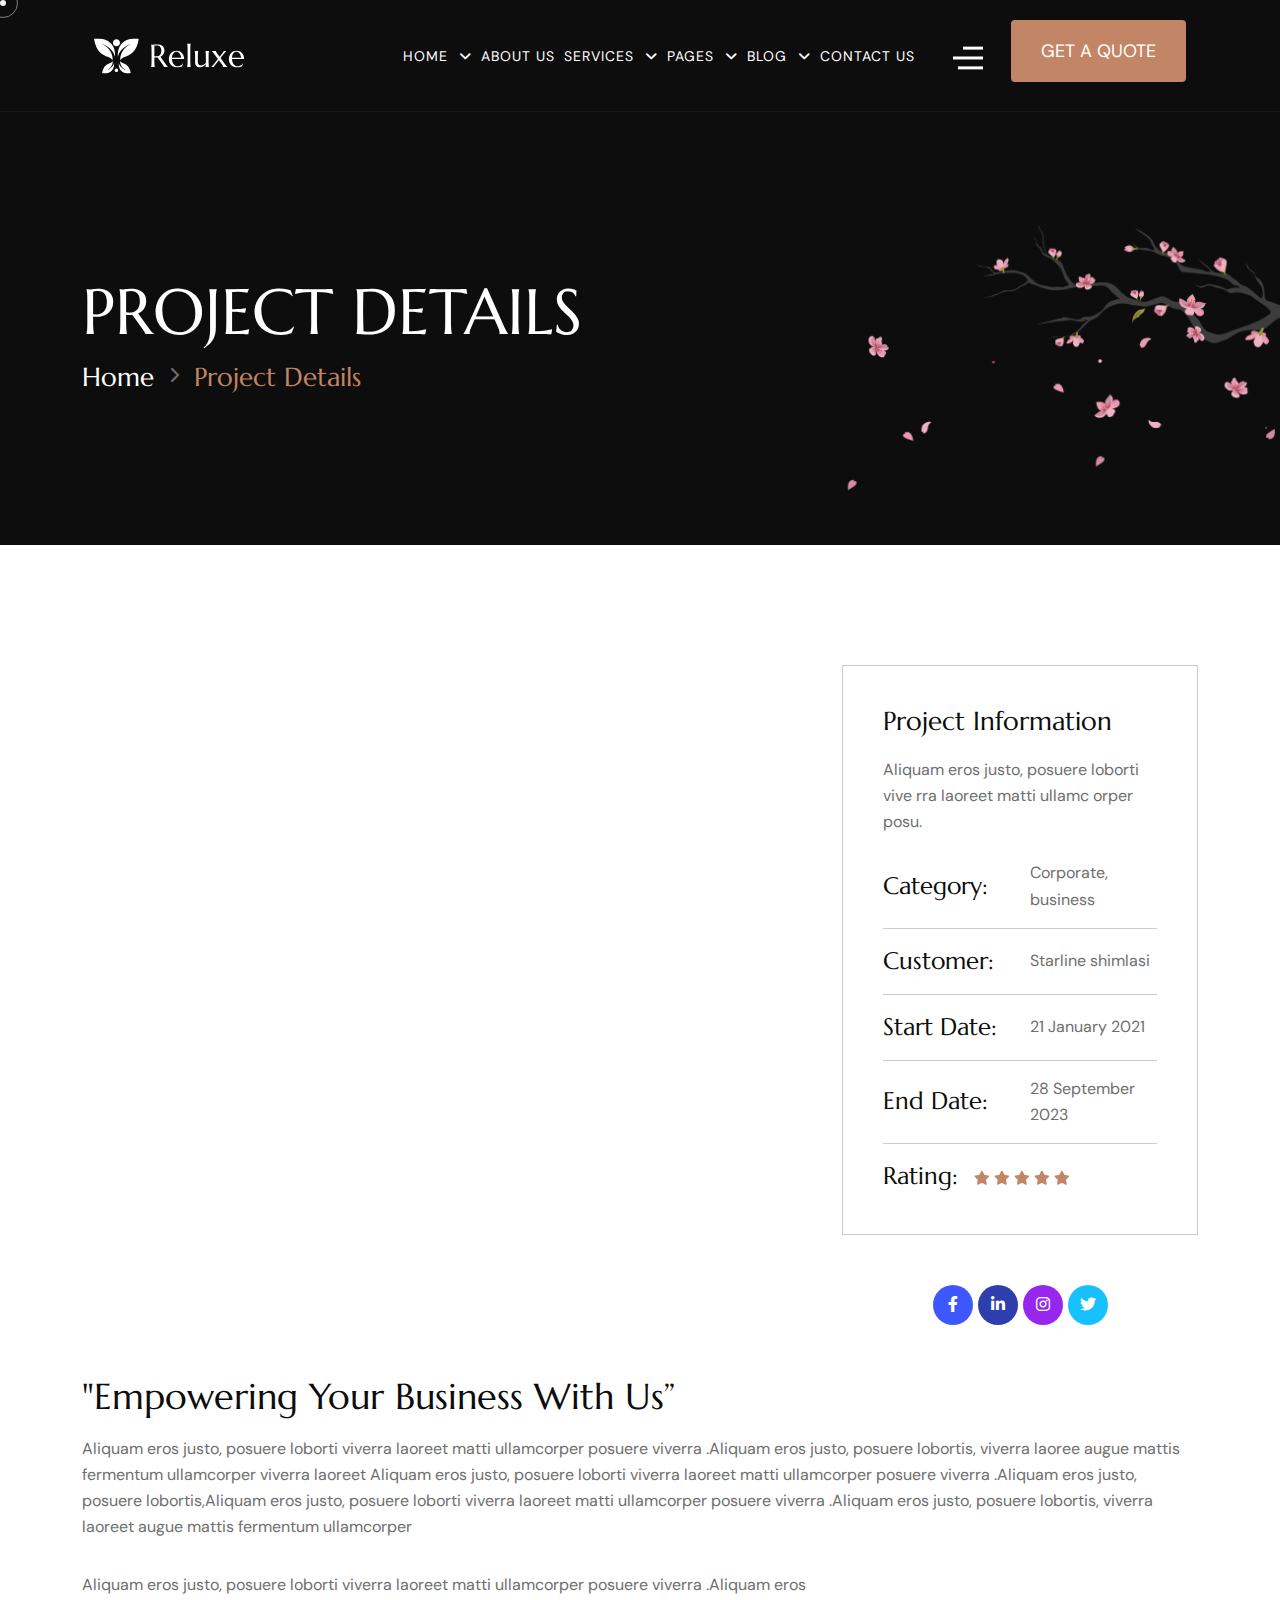
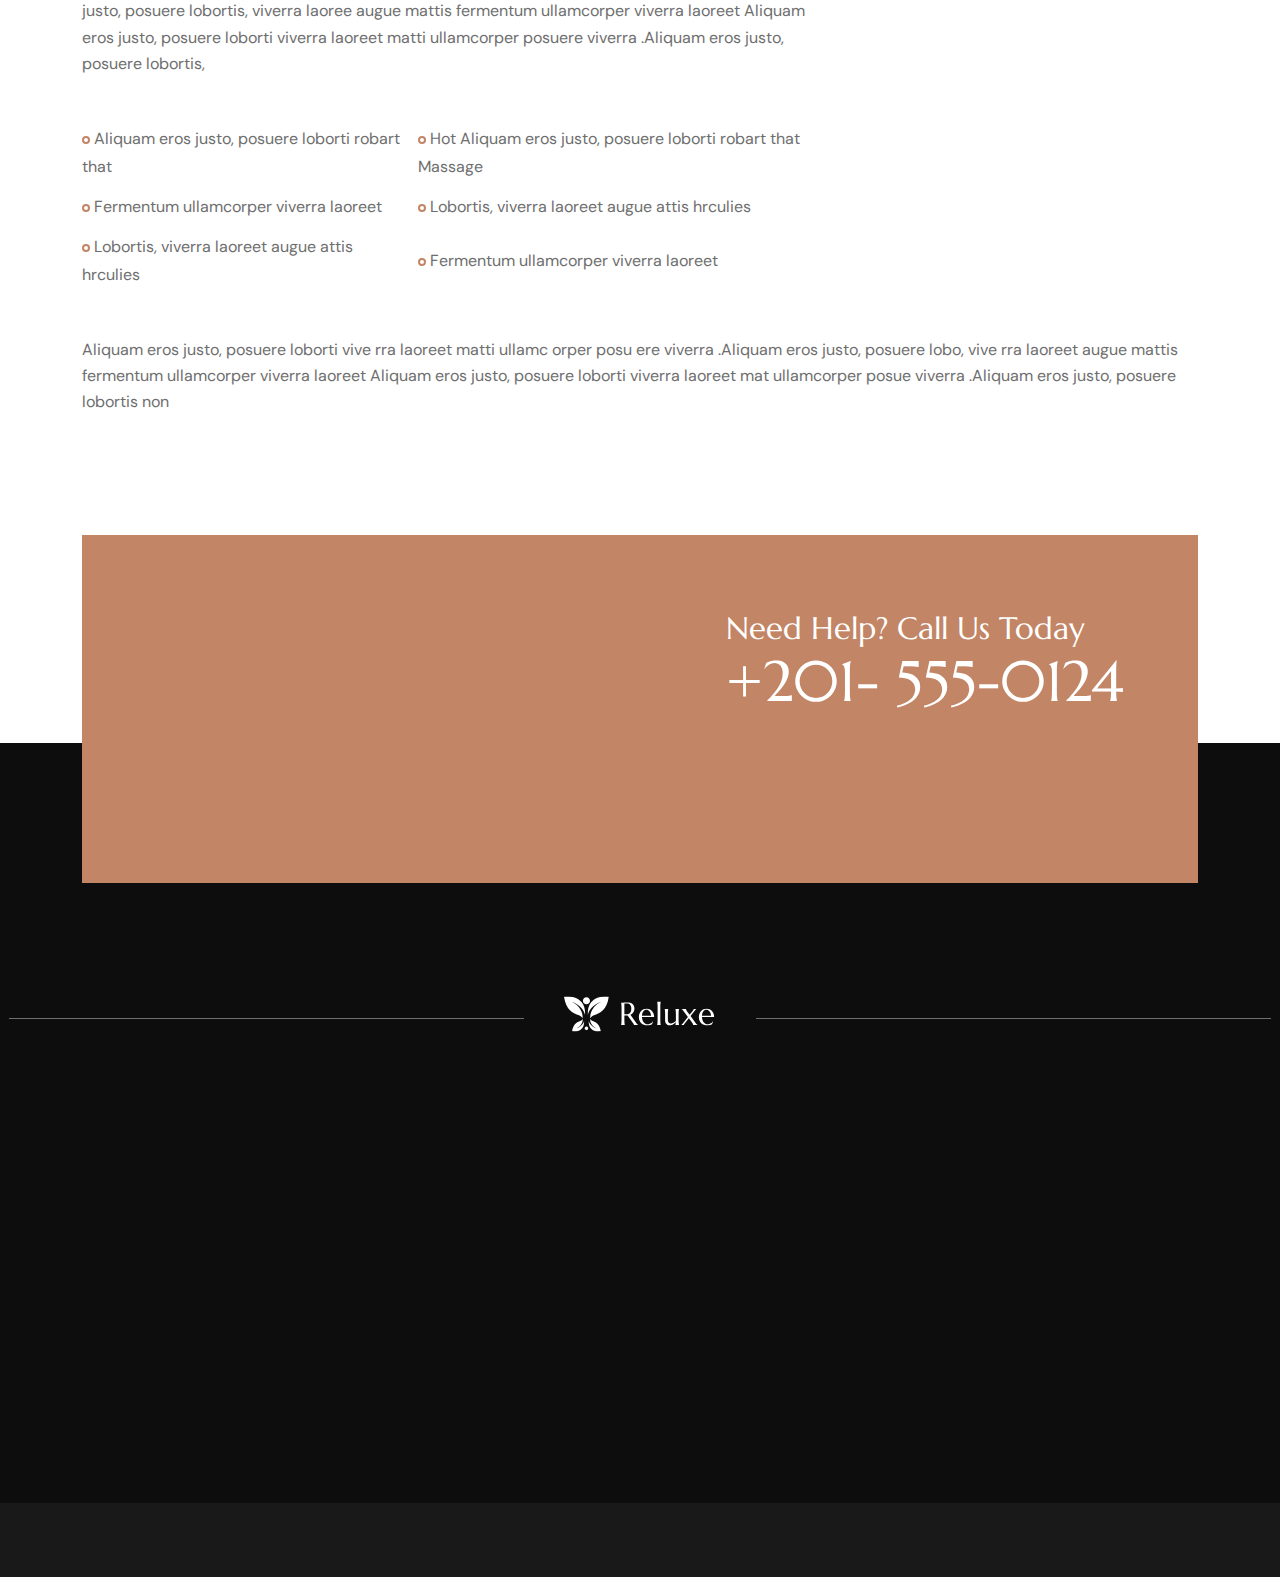
<file: project-details.html>
<!DOCTYPE html>
<html lang="zxx">
<!--<< Header Area >>-->

<head>
    <!-- ========== Meta Tags ========== -->
    <meta charset="UTF-8">
    <meta http-equiv="X-UA-Compatible" content="IE=edge">
    <meta name="viewport" content="width=device-width, initial-scale=1">
    <meta name="author" content="mugli">
    <meta name="description" content="Reluxe - Beauty spa, Barber Shop & Cosmetic Surgery Html Template">
    <!-- ======== Page title ============ -->
    <title>Reluxe - Beauty spa, Barber Shop & Cosmetic Surgery Html Template</title>
    <!--<< Favcion >>-->
    <link rel="shortcut icon" href="assets/images/favicon.png">
    <!--<< Bootstrap min.css >>-->
    <link rel="stylesheet" href="assets/css/bootstrap.min.css">
    <!--<< All Min Css >>-->
    <link rel="stylesheet" href="assets/css/all.min.css">
    <!--<< Animate.css >>-->
    <link rel="stylesheet" href="assets/css/animate.css">
    <!--<< Magnific popup.css >>-->
    <link rel="stylesheet" href="assets/css/magnific-popup.css">
    <!--<< MeanMenu.css >>-->
    <link rel="stylesheet" href="assets/css/meanmenu.css">
    <!--<< Swiper Bundle.css >>-->
    <link rel="stylesheet" href="assets/css/swiper-bundle.min.css">
    <!--<< NiceSelect.css >>-->
    <link rel="stylesheet" href="assets/css/nice-select.css">
    <!--<< Main.css >>-->
    <link rel="stylesheet" href="assets/css/main.css">
</head>

<body>

    <!-- Preloader Start -->
    <div id="preloader" class="preloader">
        <div class="animation-preloader">
            <div class="spinner">
            </div>
            <div class="txt-loading">
                <span data-text-preloader="R" class="letters-loading">
                    R
                </span>
                <span data-text-preloader="E" class="letters-loading">
                    E
                </span>
                <span data-text-preloader="L" class="letters-loading">
                    L
                </span>
                <span data-text-preloader="U" class="letters-loading">
                    U
                </span>
                <span data-text-preloader="X" class="letters-loading">
                    X
                </span>
                <span data-text-preloader="E" class="letters-loading">
                    E
                </span>
            </div>
            <p class="text-center">Loading</p>
        </div>
        <div class="loader">
            <div class="row">
                <div class="col-3 loader-section section-left">
                    <div class="bg"></div>
                </div>
                <div class="col-3 loader-section section-left">
                    <div class="bg"></div>
                </div>
                <div class="col-3 loader-section section-right">
                    <div class="bg"></div>
                </div>
                <div class="col-3 loader-section section-right">
                    <div class="bg"></div>
                </div>
            </div>
        </div>
    </div>

    <!-- Mouse Cursor Start -->
    <div class="mouse-cursor cursor-outer"></div>
    <div class="mouse-cursor cursor-inner"></div>

    <!-- Back To Top Start -->
    <button id="back-top" class="back-to-top">
        <i class="fa-solid fa-chevron-up"></i>
    </button>

    <!-- Offcanvas Area Start -->
    <div class="fix-area">
        <div class="offcanvas__info">
            <div class="offcanvas__wrapper">
                <div class="offcanvas__content">
                    <div class="offcanvas__top mb-5 d-flex justify-content-between align-items-center">
                        <div class="offcanvas__logo">
                            <a href="index.html">
                                <img src="assets/images/logo/logo2.svg" alt="logo-img">
                            </a>
                        </div>
                        <div class="offcanvas__close">
                            <button>
                                <i class="fas fa-times"></i>
                            </button>
                        </div>
                    </div>
                    <p class="text d-none d-xl-block">
                        Nullam dignissim, ante scelerisque the is euismod fermentum odio sem semper the is erat, a
                        feugiat leo urna eget eros. Duis Aenean a imperdiet risus.
                    </p>
                    <div class="mobile-menu fix mb-3"></div>
                    <div class="offcanvas__contact">
                        <h4>Contact Info</h4>
                        <ul>
                            <li class="d-flex align-items-center">
                                <div class="offcanvas__contact-icon">
                                    <i class="fal fa-map-marker-alt"></i>
                                </div>
                                <div class="offcanvas__contact-text">
                                    <a target="_blank" href="#">Main Street, Melbourne, Australia</a>
                                </div>
                            </li>
                            <li class="d-flex align-items-center">
                                <div class="offcanvas__contact-icon mr-15">
                                    <i class="fal fa-envelope"></i>
                                </div>
                                <div class="offcanvas__contact-text">
                                    <a href="mailto:info@example.com"><span
                                            class="mailto:info@example.com">info@example.com</span></a>
                                </div>
                            </li>
                            <li class="d-flex align-items-center">
                                <div class="offcanvas__contact-icon mr-15">
                                    <i class="fal fa-clock"></i>
                                </div>
                                <div class="offcanvas__contact-text">
                                    <a target="_blank" href="#">Mod-friday, 09am -05pm</a>
                                </div>
                            </li>
                            <li class="d-flex align-items-center">
                                <div class="offcanvas__contact-icon mr-15">
                                    <i class="far fa-phone"></i>
                                </div>
                                <div class="offcanvas__contact-text">
                                    <a href="tel:+11002345909">+11002345909</a>
                                </div>
                            </li>
                        </ul>
                        <div class="header-button mt-4">
                            <a href="contact.html" class="theme-btn text-center">
                                <span>Get A Quote<i class="fa-solid fa-arrow-right-long"></i></span>
                            </a>
                        </div>
                        <div class="social-icon d-flex align-items-center">
                            <a href="#"><i class="fab fa-facebook-f"></i></a>
                            <a href="#"><i class="fab fa-twitter"></i></a>
                            <a href="#"><i class="fab fa-youtube"></i></a>
                            <a href="#"><i class="fab fa-linkedin-in"></i></a>
                        </div>
                    </div>
                </div>
            </div>
        </div>
    </div>
    <div class="offcanvas__overlay"></div>

    <!-- Header Section Start -->
    <header class="header-section-4 bg-title">
        <div class="container">
            <div id="header-sticky" class="header-4">
                <div class="container">
                    <div class="mega-menu-wrapper">
                        <div class="header-main">
                            <div class="header-left">
                                <div class="logo">
                                    <a href="index.html" class="header-logo">
                                        <img src="assets/images/logo/logo.svg" alt="logo-img">
                                    </a>
                                </div>
                            </div>
                            <div class="header-right d-flex justify-content-end align-items-center">
                                <div class="mean__menu-wrapper">
                                    <div class="main-menu">
                                        <nav id="mobile-menu">
                                            <ul>
                                                <li>
                                                    <a class="active" href="index.html">
                                                        Home
                                                        <i class="fas fa-angle-down"></i>
                                                    </a>
                                                    <ul class="submenu">
                                                        <li><a href="index.html">Home Spa</a></li>
                                                        <li><a href="index2.html">Home Barbar</a></li>
                                                        <li><a href="index3.html">Home Plastic Surgery</a></li>
                                                    </ul>
                                                </li>
                                                <li>
                                                    <a class="active" href="about.html">About Us</a>
                                                </li>
                                                <li>
                                                    <a href="services.html">
                                                        Services
                                                        <i class="fas fa-angle-down"></i>
                                                    </a>
                                                    <ul class="submenu">
                                                        <li><a href="services.html">Services</a></li>
                                                        <li><a href="service-details.html">Service Details</a></li>
                                                    </ul>
                                                </li>
                                                <li class="has-dropdown">
                                                    <a href="#">
                                                        Pages
                                                        <i class="fas fa-angle-down"></i>
                                                    </a>
                                                    <ul class="submenu">
                                                        <li class="has-dropdown">
                                                            <a href="project.html">
                                                                Project
                                                                <i class="fas fa-angle-down"></i>
                                                            </a>
                                                            <ul class="submenu">
                                                                <li><a href="project.html">Project</a></li>
                                                                <li><a href="project-details.html">Project Details</a>
                                                                </li>
                                                            </ul>
                                                        </li>
                                                        <li class="has-dropdown">
                                                            <a href="team.html">
                                                                Team
                                                                <i class="fas fa-angle-down"></i>
                                                            </a>
                                                            <ul class="submenu">
                                                                <li><a href="team.html">Team</a></li>
                                                                <li><a href="team-details.html">Team Details</a>
                                                                </li>
                                                            </ul>
                                                        </li>
                                                        <li><a href="faq.html">Faq's</a></li>
                                                    </ul>
                                                </li>
                                                <li>
                                                    <a href="blog.html">
                                                        Blog
                                                        <i class="fas fa-angle-down"></i>
                                                    </a>
                                                    <ul class="submenu">
                                                        <li><a href="blog.html">Blog</a></li>
                                                        <li><a href="blog-details.html">Blog Details</a></li>
                                                    </ul>
                                                </li>
                                                <li>
                                                    <a href="contact.html">Contact Us</a>
                                                </li>
                                            </ul>
                                        </nav>
                                    </div>
                                </div>
                                <div class="header__hamburger d-block my-auto">
                                    <div class="sidebar__toggle">
                                        <img src="assets/images/icon/humbargur.svg" alt="icon">
                                    </div>
                                </div>
                                <div class="header-button">
                                    <div class="btn-wrapper">
                                        <a href="contact.html"> <span class="theme-btn rounded-1"> GET A QUOTE </span>
                                        </a>
                                    </div>
                                </div>
                            </div>
                        </div>
                    </div>
                </div>

            </div>
        </div>
    </header>

    <!-- Breadcumb Section  S T A R T -->
    <div class="breadcumb-section">
        <div class="breadcumb-wrapper">
            <div class="container">
                <div class="row">
                    <div class="col-12">
                        <div class="breadcumb-content">
                            <h1 class="breadcumb-title">Project Details</h1>
                            <ul class="breadcumb-menu">
                                <li><a href="index.html">Home </a></li>
                                <li> <i class="fa-solid fa-chevron-right"></i> </li>
                                <li class="active">Project Details</li>
                            </ul>
                        </div>
                    </div>
                </div>
            </div>
        </div>
    </div>

    <!-- Project Details Section    S T A R T -->
    <div class="project-details-section section-padding fix">
        <div class="container">
            <div class="project-details-wrapper">
                <div class="row">
                    <div class="col-xl-8">
                        <div class="project-details-thumb img-custom-anim-left wow fadeInUp" data-wow-delay=".4s">
                            <img src="assets/images/project/projectDetailsThumb1_1.jpg" alt="thumb">
                        </div>
                    </div>
                    <div class="col-xl-4">
                        <div class="project-information">
                            <h3>Project Information</h3>
                            <p>Aliquam eros justo, posuere loborti vive rra laoreet matti ullamc orper posu.</p>
                            <div class="info-item">
                                <h4>Category:</h4>
                                <div class="text">Corporate, business</div>
                            </div>
                            <div class="info-item">
                                <h4>Customer:</h4>
                                <div class="text">Starline shimlasi</div>
                            </div>
                            <div class="info-item">
                                <h4>Start date:</h4>
                                <div class="text">21 January 2021</div>
                            </div>
                            <div class="info-item">
                                <h4>End date:</h4>
                                <div class="text">28 September 2023</div>
                            </div>
                            <div class="info-item">
                                <div class="d-flex align-items-center gap-3">
                                    <h4>Rating:</h4>
                                    <ul class="star-wrap d-flex align-items-center gap-1">
                                        <li><img src="assets/images/icon/star.png" alt="icon"></li>
                                        <li><img src="assets/images/icon/star.png" alt="icon"></li>
                                        <li><img src="assets/images/icon/star.png" alt="icon"></li>
                                        <li><img src="assets/images/icon/star.png" alt="icon"></li>
                                        <li><img src="assets/images/icon/star.png" alt="icon"></li>
                                    </ul>
                                </div>

                            </div>
                        </div>


                        <ul class="project-details_social-links">
                            <li class="facebook"><a href="https://www.facebook.com"><i
                                        class="fa-brands fa-facebook-f"></i></a></li>
                            <li class="linkedin"><a href="https://www.linkedin.com"><i
                                        class="fa-brands fa-linkedin-in"></i></a></li>
                            <li class="instagram"><a href="https://www.instagram.com"><i
                                        class="fa-brands fa-instagram"></i></a></li>
                            <li class="twitter"><a href="https://www.x.com"><i class="fa-brands fa-twitter"></i></a>
                            </li>
                        </ul>
                    </div>
                </div>
                <div class="project-details-desc">
                    <h2 class="title">
                        "Empowering your business with us”
                    </h2>
                    <p class="mb-4 pb-2">Aliquam eros justo, posuere loborti viverra laoreet matti ullamcorper posuere
                        viverra .Aliquam eros justo, posuere lobortis, viverra laoree augue mattis fermentum ullamcorper
                        viverra laoreet Aliquam eros justo, posuere loborti viverra laoreet matti ullamcorper posuere
                        viverra .Aliquam eros justo, posuere lobortis,Aliquam eros justo, posuere loborti viverra
                        laoreet matti ullamcorper posuere viverra .Aliquam eros justo, posuere lobortis, viverra laoreet
                        augue mattis fermentum ullamcorper</p>
                    <div class="row">
                        <div class="col-xl-8">
                            <p class="mb-5">Aliquam eros justo, posuere loborti viverra laoreet matti ullamcorper
                                posuere viverra .Aliquam eros justo, posuere lobortis, viverra laoree augue mattis
                                fermentum ullamcorper viverra laoreet Aliquam eros justo, posuere loborti viverra
                                laoreet matti ullamcorper posuere viverra .Aliquam eros justo, posuere lobortis,</p>
                            <div class="checklist-wrapper">
                                <ul class="checklist style4">
                                    <li>
                                        <svg xmlns="http://www.w3.org/2000/svg" width="8" height="8" viewBox="0 0 8 8"
                                            fill="none">
                                            <circle cx="4" cy="4" r="3" stroke="#C28565" stroke-width="2" />
                                        </svg>

                                        <span>Aliquam eros justo, posuere loborti robart that</span>
                                    </li>
                                    <li>
                                        <svg xmlns="http://www.w3.org/2000/svg" width="8" height="8" viewBox="0 0 8 8"
                                            fill="none">
                                            <circle cx="4" cy="4" r="3" stroke="#C28565" stroke-width="2" />
                                        </svg>

                                        <span>Hot Aliquam eros justo, posuere loborti robart that Massage</span>
                                    </li>
                                </ul>
                                <ul class="checklist style4">
                                    <li>
                                        <svg xmlns="http://www.w3.org/2000/svg" width="8" height="8" viewBox="0 0 8 8"
                                            fill="none">
                                            <circle cx="4" cy="4" r="3" stroke="#C28565" stroke-width="2" />
                                        </svg>

                                        <span>Fermentum ullamcorper viverra laoreet</span>
                                    </li>
                                    <li>
                                        <svg xmlns="http://www.w3.org/2000/svg" width="8" height="8" viewBox="0 0 8 8"
                                            fill="none">
                                            <circle cx="4" cy="4" r="3" stroke="#C28565" stroke-width="2" />
                                        </svg>

                                        <span>Lobortis, viverra laoreet augue attis hrculies</span>
                                    </li>
                                </ul>
                                <ul class="checklist style4">
                                    <li class="mb-2 mb-md-0">
                                        <svg xmlns="http://www.w3.org/2000/svg" width="8" height="8" viewBox="0 0 8 8"
                                            fill="none">
                                            <circle cx="4" cy="4" r="3" stroke="#C28565" stroke-width="2" />
                                        </svg>

                                        <span>Lobortis, viverra laoreet augue attis hrculies</span>
                                    </li>
                                    <li class="mb-2 mb-md-0">
                                        <svg xmlns="http://www.w3.org/2000/svg" width="8" height="8" viewBox="0 0 8 8"
                                            fill="none">
                                            <circle cx="4" cy="4" r="3" stroke="#C28565" stroke-width="2" />
                                        </svg>

                                        <span>Fermentum ullamcorper viverra laoreet</span>
                                    </li>
                                </ul>
                            </div>
                        </div>
                        <div class="col-xl-4">
                            <div class="thumb img-custom-anim-left wow fadeInUp" data-wow-delay=".4s">
                                <img src="assets/images/project/projectDetailsThumb1_2.jpg" alt="thumb">
                            </div>
                        </div>

                        <p class="mt-5">Aliquam eros justo, posuere loborti vive rra laoreet matti ullamc orper posu ere
                            viverra .Aliquam eros justo, posuere lobo, vive rra laoreet augue mattis fermentum
                            ullamcorper viverra laoreet Aliquam eros justo, posuere loborti viverra laoreet mat
                            ullamcorper posue viverra .Aliquam eros justo, posuere lobortis non</p>
                    </div>
                </div>
            </div>
        </div>
    </div>


    <!-- Cta Section    S T A R T -->
    <section class="cta-section">
        <div class="container">
            <div class="cta-wrapper style2 fix">
                <div class="row gy-5 gy-lg-0">
                    <div class="col-xl-6">
                        <div class="cta-thumb img-custom-anim-left wow fadeInUp" data-wow-delay=".4s">
                            <img src="assets/images/cta/ctaThumb1_1.png" alt="thumb">
                            <div class="icon"><img src="assets/images/icon/phoneIcon2.svg" alt="icon"></div>
                        </div>
                    </div>
                    <div class="col-xl-6 d-flex justify-content-center">
                        <div class="cta-content">
                            <h4>Need help? Call us Today</h4>
                            <h2> +201- 555-0124</h2>
                            <div class="btn-wrapper wow fadeInUp" data-wow-delay=".5s">
                                <a href="contact.html"> <span class="theme-btn"> Get a appointment
                                    </span> </a>
                            </div>
                        </div>
                    </div>
                </div>
            </div>
        </div>
    </section>

    <!-- Footer Section    S T A R T -->
    <footer class="footer-section bg-title section-padding pb-0 position-relative fix">
        <div class="footer-top section-padding pb-0">
            <div class="container">
                <div class="row">
                    <div class="col-12 d-flex justify-content-center">
                        <div class="footer-top-logo style1">
                            <img src="assets/images/logo/logo4.svg" alt="logo">
                        </div>
                    </div>
                </div>
            </div>
        </div>
        <div class="footer-widgets-wrapper style1">
            <div class="container">
                <div class="row">
                    <div class="col-xl-4 col-lg-4 col-md-6 ps-lg-5 wow fadeInUp" data-wow-delay=".4s">
                        <div class="single-footer-widget">
                            <div class="widget-head">
                                <h3>Quick links <svg xmlns="http://www.w3.org/2000/svg" width="33" height="6"
                                        viewBox="0 0 33 6" fill="none">
                                        <path
                                            d="M27.3333 3C27.3333 4.47276 28.5272 5.66667 30 5.66667C31.4728 5.66667 32.6667 4.47276 32.6667 3C32.6667 1.52724 31.4728 0.333333 30 0.333333C28.5272 0.333333 27.3333 1.52724 27.3333 3ZM0 3.5H30V2.5H0V3.5Z"
                                            fill="white" />
                                    </svg>
                                </h3>
                            </div>
                            <ul class="list-area">
                                <li>
                                    <a href="about.html">
                                        About Us
                                    </a>
                                </li>
                                <li>
                                    <a href="services.html">
                                        Services
                                    </a>
                                </li>
                                <li>
                                    <a href="contact.html">
                                        Contact Us
                                    </a>
                                </li>
                                <li>
                                    <a href="blog.html">
                                        Blog Post
                                    </a>
                                </li>
                                <li>
                                    <a href="team.html">
                                        Team Members
                                    </a>
                                </li>
                            </ul>
                        </div>
                    </div>
                    <div class="col-xl-4 col-lg-4 col-md-6 ps-lg-5 wow fadeInUp" data-wow-delay=".6s">
                        <div class="single-footer-widget">
                            <div class="widget-head">
                                <h3>Contact Us <svg xmlns="http://www.w3.org/2000/svg" width="33" height="6"
                                        viewBox="0 0 33 6" fill="none">
                                        <path
                                            d="M27.3333 3C27.3333 4.47276 28.5272 5.66667 30 5.66667C31.4728 5.66667 32.6667 4.47276 32.6667 3C32.6667 1.52724 31.4728 0.333333 30 0.333333C28.5272 0.333333 27.3333 1.52724 27.3333 3ZM0 3.5H30V2.5H0V3.5Z"
                                            fill="white" />
                                    </svg>
                                </h3>
                            </div>
                            <ul class="list-area">
                                <li>
                                    <div class="title"> <span class="text-theme-color me-1"> <i
                                                class="fa-solid fa-location-dot"></i> </span> <span>
                                            Address </span> <br>
                                        <span class=" info-text-style"> 66 Broklyant, New York India </span>
                                    </div>
                                </li>
                                <li>
                                    <div class="title">
                                        <span class="text-theme-color me-1"> <i class="fa-solid fa-phone"></i> </span>
                                        <span>
                                            Phone Number </span> <br>

                                        <a href="tel:0123456789101"> <span class="info-text-style"> 012 345 678 9101
                                            </span> </a>

                                    </div>
                                </li>
                                <li>
                                    <div class="title"> <span class="text-theme-color me-1"> <i
                                                class="fa-solid fa-envelope"></i> </span> <span>
                                            Email </span> <br>
                                        <a href="mailto:abcd@gmail.com"> <span class="info-text-style"> abcd@gmail.com
                                            </span> </a>
                                    </div>
                                </li>
                            </ul>
                        </div>
                    </div>
                    <div class="col-xl-4 col-lg-4 col-md-6 wow fadeInUp" data-wow-delay=".8s">
                        <div class="single-footer-widget">
                            <div class="widget-head">
                                <h3>Newsletter <svg xmlns="http://www.w3.org/2000/svg" width="33" height="6"
                                        viewBox="0 0 33 6" fill="none">
                                        <path
                                            d="M27.3333 3C27.3333 4.47276 28.5272 5.66667 30 5.66667C31.4728 5.66667 32.6667 4.47276 32.6667 3C32.6667 1.52724 31.4728 0.333333 30 0.333333C28.5272 0.333333 27.3333 1.52724 27.3333 3ZM0 3.5H30V2.5H0V3.5Z"
                                            fill="white" />
                                    </svg>
                                </h3>
                            </div>
                            <div class="footer-content">
                                <p class="info-text-style">Sdipiscing elit. Sed sit amet rcus nunc her it goes
                                </p>
                                <div class="form-contl mx-300">
                                    <input class="mx-300 style2" type="email" placeholder="Your mail address">
                                    <button class="style2"><i class="fa-sharp fa-solid fa-paper-plane"></i></button>
                                </div>
                                <div class="social-icon style2 d-flex align-items-center">
                                    <a href="#"><i class="fab fa-facebook-f"></i></a>
                                    <a href="#"><i class="fab fa-twitter"></i></a>
                                    <a href="#"><i class="fa-brands fa-linkedin-in"></i></a>
                                    <a href="#"><i class="fa-brands fa-youtube"></i></a>
                                </div>
                            </div>
                        </div>
                    </div>
                </div>
            </div>
        </div>
        <div class="footer-bottom style1 bg-title">
            <div class="container">
                <div class="footer-wrapper d-flex align-items-center justify-content-between">
                    <p class="wow fadeInLeft" data-wow-delay=".3s">
                        © Yoursitename 2024 | All Rights Reserved
                    </p>
                    <ul class="brand-logo wow fadeInRight" data-wow-delay=".5s">
                        <li>
                            <a class="text-white" href="contact.html">
                                Terms & Condition
                            </a>
                        </li>
                        <li>
                            <a class="text-white" href="contact.html">
                                Privacy Policy
                            </a>
                        </li>
                        <li>
                            <a class="text-white" href="contact.html">
                                Contact Us
                            </a>
                        </li>
                    </ul>
                </div>
            </div>
        </div>
    </footer>




    <!--<< All JS Plugins >>-->
    <script src="assets/js/jquery-3.7.1.min.js"></script>
    <!--<< Bootstrap Js >>-->
    <script src="assets/js/bootstrap.bundle.min.js"></script>
    <!--<< Waypoints Js >>-->
    <script src="assets/js/jquery.waypoints.js"></script>
    <!--<< Counterup Js >>-->
    <script src="assets/js/jquery.counterup.min.js"></script>
    <!--<< Viewport Js >>-->
    <script src="assets/js/viewport.jquery.js"></script>
    <!--<< Tilt Js >>-->
    <script src="assets/js/tilt.min.js"></script>
    <!--<< Swiper Slider Js >>-->
    <script src="assets/js/swiper-bundle.min.js"></script>
    <!--<< MeanMenu Js >>-->
    <script src="assets/js/jquery.meanmenu.min.js"></script>
    <!--<< Magnific popup Js >>-->
    <script src="assets/js/magnific-popup.min.js"></script>
    <!--<< Wow Animation Js >>-->
    <script src="assets/js/wow.min.js"></script>
    <!--<< NIce Select Js >>-->
    <script src="assets/js/nice-select.min.js"></script>
    <!--<< Main.js >>-->
    <script src="assets/js/main.js"></script>
</body>

</html>
</file>
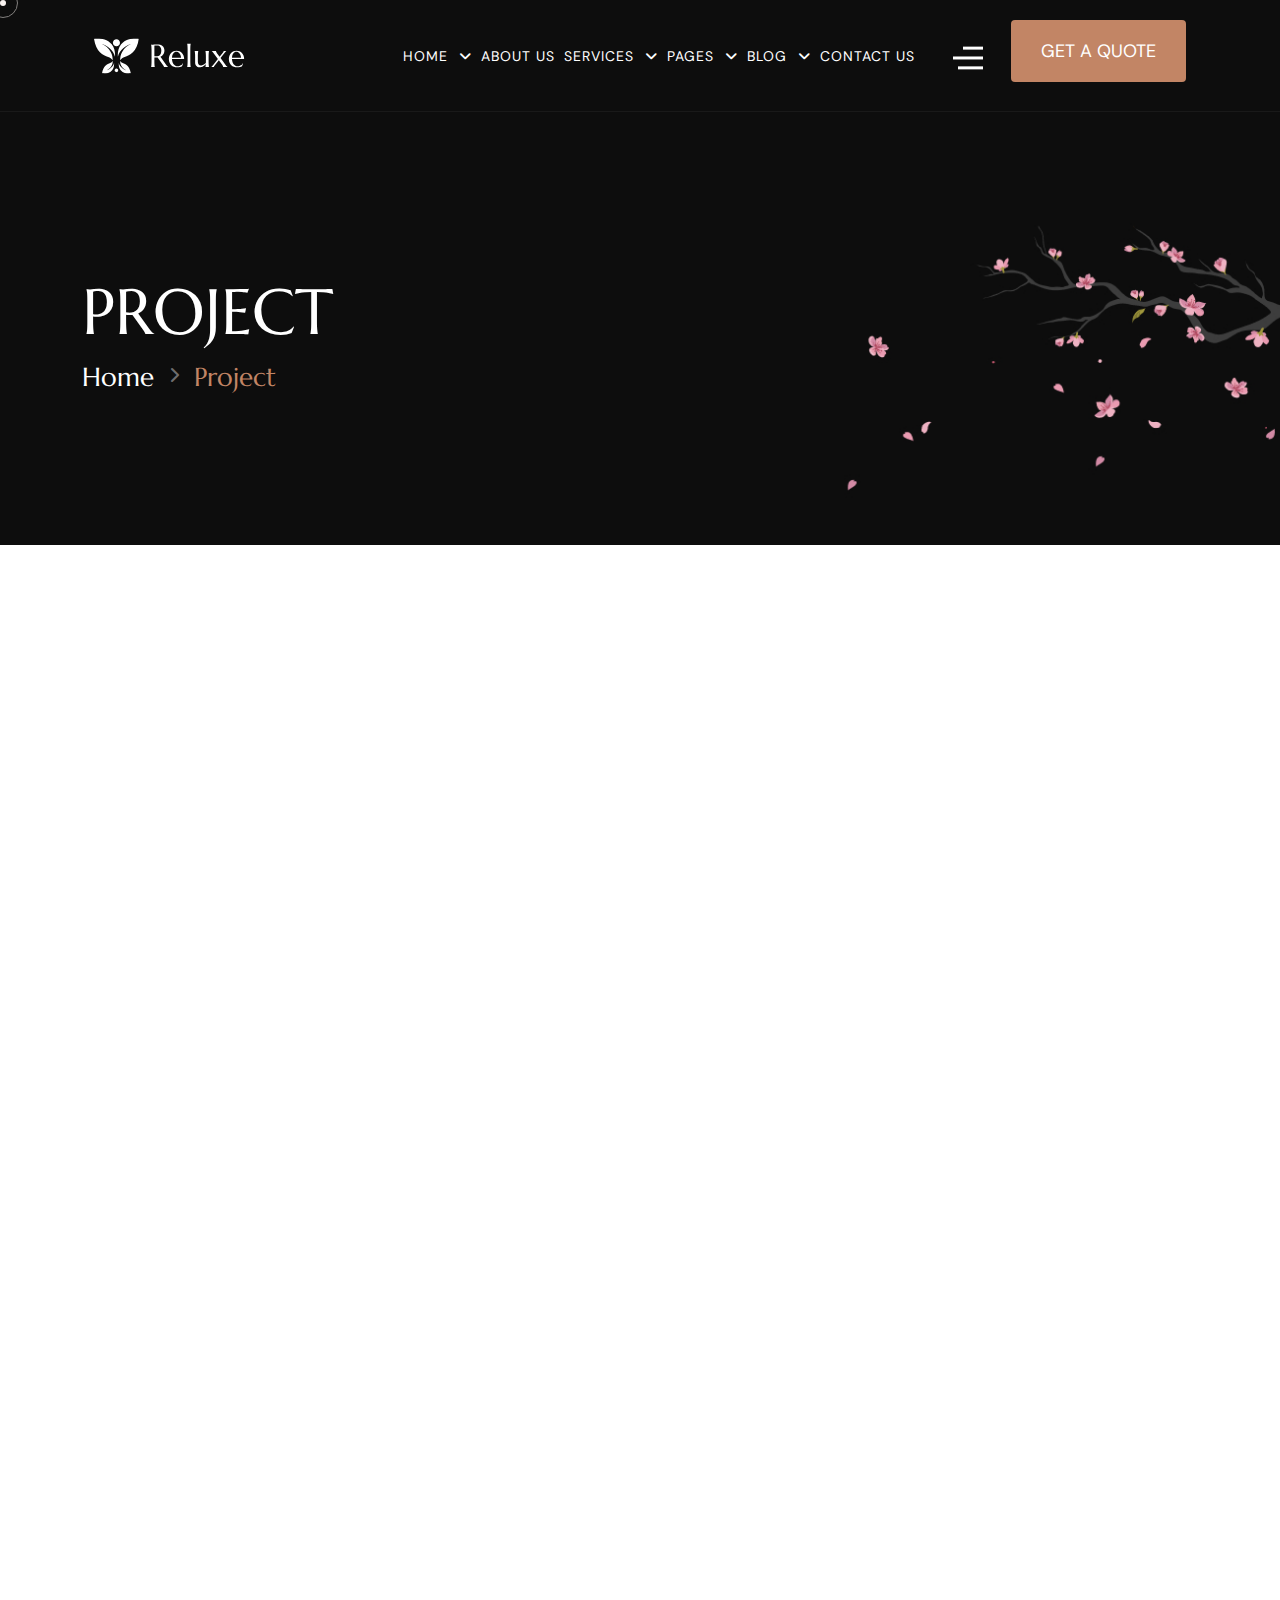
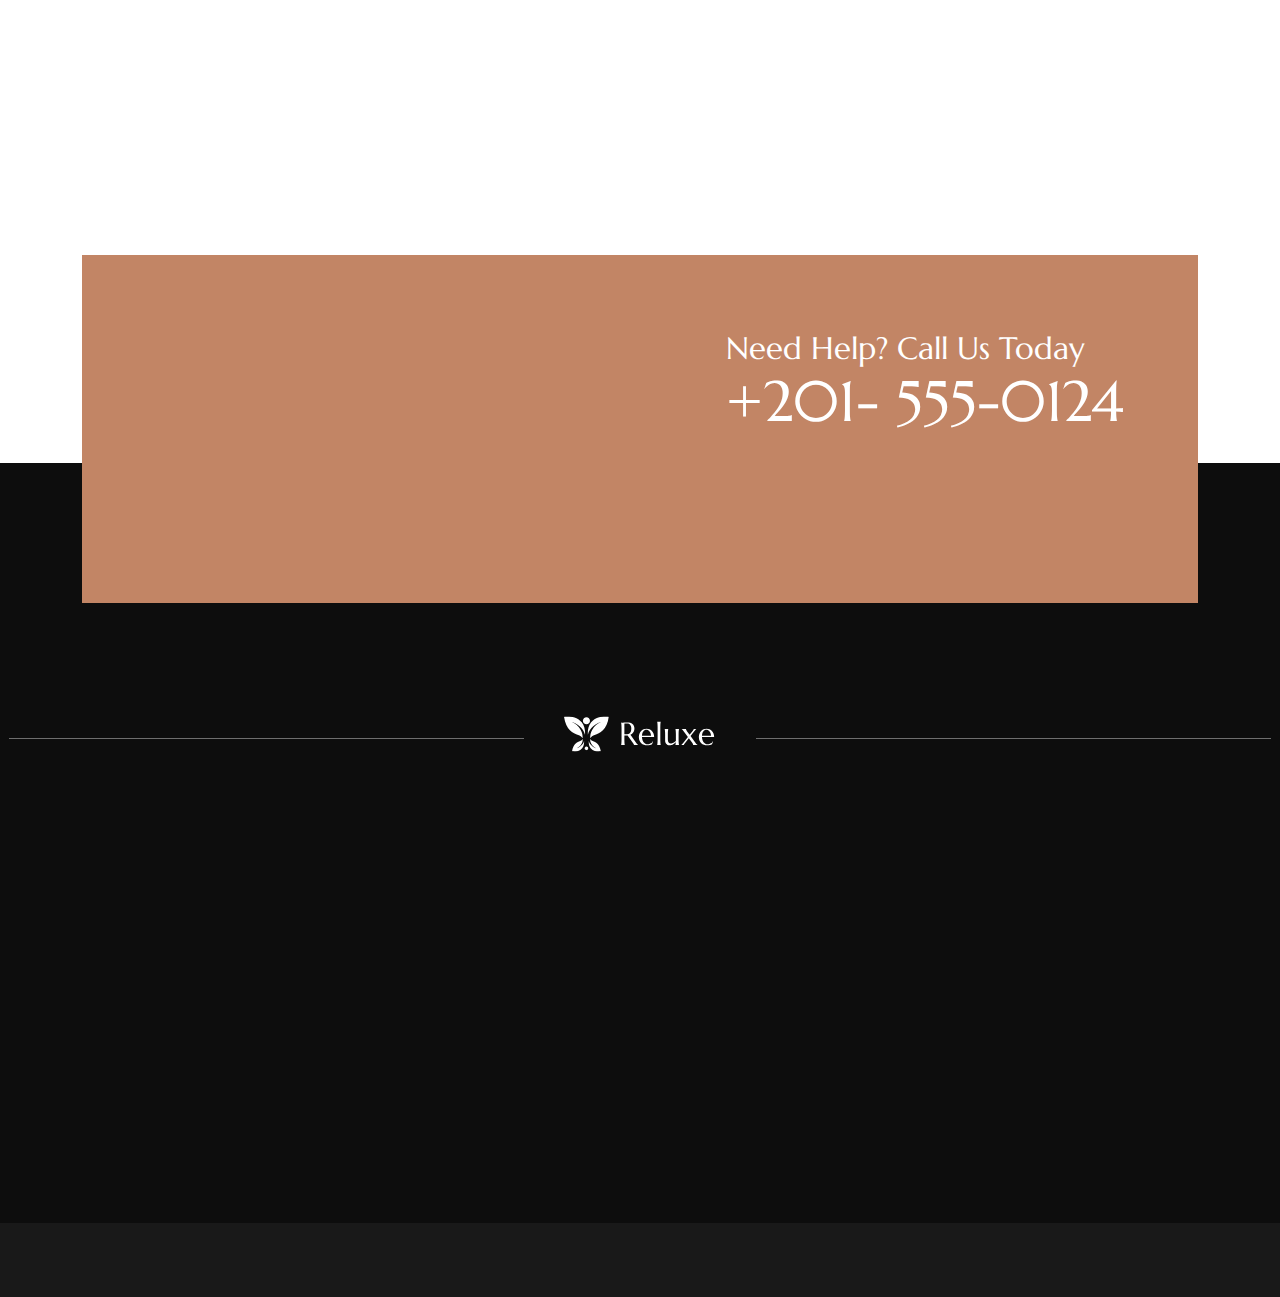
<file: project.html>
<!DOCTYPE html>
<html lang="zxx">
<!--<< Header Area >>-->

<head>
    <!-- ========== Meta Tags ========== -->
    <meta charset="UTF-8">
    <meta http-equiv="X-UA-Compatible" content="IE=edge">
    <meta name="viewport" content="width=device-width, initial-scale=1">
    <meta name="author" content="mugli">
    <meta name="description" content="Reluxe - Beauty spa, Barber Shop & Cosmetic Surgery Html Template">
    <!-- ======== Page title ============ -->
    <title>Reluxe - Beauty spa, Barber Shop & Cosmetic Surgery Html Template</title>
    <!--<< Favcion >>-->
    <link rel="shortcut icon" href="assets/images/favicon.png">
    <!--<< Bootstrap min.css >>-->
    <link rel="stylesheet" href="assets/css/bootstrap.min.css">
    <!--<< All Min Css >>-->
    <link rel="stylesheet" href="assets/css/all.min.css">
    <!--<< Animate.css >>-->
    <link rel="stylesheet" href="assets/css/animate.css">
    <!--<< Magnific popup.css >>-->
    <link rel="stylesheet" href="assets/css/magnific-popup.css">
    <!--<< MeanMenu.css >>-->
    <link rel="stylesheet" href="assets/css/meanmenu.css">
    <!--<< Swiper Bundle.css >>-->
    <link rel="stylesheet" href="assets/css/swiper-bundle.min.css">
    <!--<< NiceSelect.css >>-->
    <link rel="stylesheet" href="assets/css/nice-select.css">
    <!--<< Main.css >>-->
    <link rel="stylesheet" href="assets/css/main.css">
</head>

<body>

    <!-- Preloader Start -->
    <div id="preloader" class="preloader">
        <div class="animation-preloader">
            <div class="spinner">
            </div>
            <div class="txt-loading">
                <span data-text-preloader="R" class="letters-loading">
                    R
                </span>
                <span data-text-preloader="E" class="letters-loading">
                    E
                </span>
                <span data-text-preloader="L" class="letters-loading">
                    L
                </span>
                <span data-text-preloader="U" class="letters-loading">
                    U
                </span>
                <span data-text-preloader="X" class="letters-loading">
                    X
                </span>
                <span data-text-preloader="E" class="letters-loading">
                    E
                </span>
            </div>
            <p class="text-center">Loading</p>
        </div>
        <div class="loader">
            <div class="row">
                <div class="col-3 loader-section section-left">
                    <div class="bg"></div>
                </div>
                <div class="col-3 loader-section section-left">
                    <div class="bg"></div>
                </div>
                <div class="col-3 loader-section section-right">
                    <div class="bg"></div>
                </div>
                <div class="col-3 loader-section section-right">
                    <div class="bg"></div>
                </div>
            </div>
        </div>
    </div>

    <!-- Mouse Cursor Start -->
    <div class="mouse-cursor cursor-outer"></div>
    <div class="mouse-cursor cursor-inner"></div>

    <!-- Back To Top Start -->
    <button id="back-top" class="back-to-top">
        <i class="fa-solid fa-chevron-up"></i>
    </button>

    <!-- Offcanvas Area Start -->
    <div class="fix-area">
        <div class="offcanvas__info">
            <div class="offcanvas__wrapper">
                <div class="offcanvas__content">
                    <div class="offcanvas__top mb-5 d-flex justify-content-between align-items-center">
                        <div class="offcanvas__logo">
                            <a href="index.html">
                                <img src="assets/images/logo/logo2.svg" alt="logo-img">
                            </a>
                        </div>
                        <div class="offcanvas__close">
                            <button>
                                <i class="fas fa-times"></i>
                            </button>
                        </div>
                    </div>
                    <p class="text d-none d-xl-block">
                        Nullam dignissim, ante scelerisque the is euismod fermentum odio sem semper the is erat, a
                        feugiat leo urna eget eros. Duis Aenean a imperdiet risus.
                    </p>
                    <div class="mobile-menu fix mb-3"></div>
                    <div class="offcanvas__contact">
                        <h4>Contact Info</h4>
                        <ul>
                            <li class="d-flex align-items-center">
                                <div class="offcanvas__contact-icon">
                                    <i class="fal fa-map-marker-alt"></i>
                                </div>
                                <div class="offcanvas__contact-text">
                                    <a target="_blank" href="#">Main Street, Melbourne, Australia</a>
                                </div>
                            </li>
                            <li class="d-flex align-items-center">
                                <div class="offcanvas__contact-icon mr-15">
                                    <i class="fal fa-envelope"></i>
                                </div>
                                <div class="offcanvas__contact-text">
                                    <a href="mailto:info@example.com"><span
                                            class="mailto:info@example.com">info@example.com</span></a>
                                </div>
                            </li>
                            <li class="d-flex align-items-center">
                                <div class="offcanvas__contact-icon mr-15">
                                    <i class="fal fa-clock"></i>
                                </div>
                                <div class="offcanvas__contact-text">
                                    <a target="_blank" href="#">Mod-friday, 09am -05pm</a>
                                </div>
                            </li>
                            <li class="d-flex align-items-center">
                                <div class="offcanvas__contact-icon mr-15">
                                    <i class="far fa-phone"></i>
                                </div>
                                <div class="offcanvas__contact-text">
                                    <a href="tel:+11002345909">+11002345909</a>
                                </div>
                            </li>
                        </ul>
                        <div class="header-button mt-4">
                            <a href="contact.html" class="theme-btn text-center">
                                <span>Get A Quote<i class="fa-solid fa-arrow-right-long"></i></span>
                            </a>
                        </div>
                        <div class="social-icon d-flex align-items-center">
                            <a href="#"><i class="fab fa-facebook-f"></i></a>
                            <a href="#"><i class="fab fa-twitter"></i></a>
                            <a href="#"><i class="fab fa-youtube"></i></a>
                            <a href="#"><i class="fab fa-linkedin-in"></i></a>
                        </div>
                    </div>
                </div>
            </div>
        </div>
    </div>
    <div class="offcanvas__overlay"></div>

    <!-- Header Section Start -->
    <header class="header-section-4 bg-title">
        <div class="container">
            <div id="header-sticky" class="header-4">
                <div class="container">
                    <div class="mega-menu-wrapper">
                        <div class="header-main">
                            <div class="header-left">
                                <div class="logo">
                                    <a href="index.html" class="header-logo">
                                        <img src="assets/images/logo/logo.svg" alt="logo-img">
                                    </a>
                                </div>
                            </div>
                            <div class="header-right d-flex justify-content-end align-items-center">
                                <div class="mean__menu-wrapper">
                                    <div class="main-menu">
                                        <nav id="mobile-menu">
                                            <ul>
                                                <li>
                                                    <a class="active" href="index.html">
                                                        Home
                                                        <i class="fas fa-angle-down"></i>
                                                    </a>
                                                    <ul class="submenu">
                                                        <li><a href="index.html">Home Spa</a></li>
                                                        <li><a href="index2.html">Home Barbar</a></li>
                                                        <li><a href="index3.html">Home Plastic Surgery</a></li>
                                                    </ul>
                                                </li>
                                                <li>
                                                    <a class="active" href="about.html">About Us</a>
                                                </li>
                                                <li>
                                                    <a href="services.html">
                                                        Services
                                                        <i class="fas fa-angle-down"></i>
                                                    </a>
                                                    <ul class="submenu">
                                                        <li><a href="services.html">Services</a></li>
                                                        <li><a href="service-details.html">Service Details</a></li>
                                                    </ul>
                                                </li>
                                                <li class="has-dropdown">
                                                    <a href="#">
                                                        Pages
                                                        <i class="fas fa-angle-down"></i>
                                                    </a>
                                                    <ul class="submenu">
                                                        <li class="has-dropdown">
                                                            <a href="project.html">
                                                                Project
                                                                <i class="fas fa-angle-down"></i>
                                                            </a>
                                                            <ul class="submenu">
                                                                <li><a href="project.html">Project</a></li>
                                                                <li><a href="project-details.html">Project Details</a>
                                                                </li>
                                                            </ul>
                                                        </li>
                                                        <li class="has-dropdown">
                                                            <a href="team.html">
                                                                Team
                                                                <i class="fas fa-angle-down"></i>
                                                            </a>
                                                            <ul class="submenu">
                                                                <li><a href="team.html">Team</a></li>
                                                                <li><a href="team-details.html">Team Details</a>
                                                                </li>
                                                            </ul>
                                                        </li>
                                                        <li><a href="faq.html">Faq's</a></li>
                                                    </ul>
                                                </li>
                                                <li>
                                                    <a href="blog.html">
                                                        Blog
                                                        <i class="fas fa-angle-down"></i>
                                                    </a>
                                                    <ul class="submenu">
                                                        <li><a href="blog.html">Blog</a></li>
                                                        <li><a href="blog-details.html">Blog Details</a></li>
                                                    </ul>
                                                </li>
                                                <li>
                                                    <a href="contact.html">Contact Us</a>
                                                </li>
                                            </ul>
                                        </nav>
                                    </div>
                                </div>
                                <div class="header__hamburger d-block my-auto">
                                    <div class="sidebar__toggle">
                                        <img src="assets/images/icon/humbargur.svg" alt="icon">
                                    </div>
                                </div>
                                <div class="header-button">
                                    <div class="btn-wrapper">
                                        <a href="contact.html"> <span class="theme-btn rounded-1"> GET A QUOTE </span>
                                        </a>
                                    </div>
                                </div>
                            </div>
                        </div>
                    </div>
                </div>

            </div>
        </div>
    </header>

    <!-- Breadcumb Section  S T A R T -->
    <div class="breadcumb-section">
        <div class="breadcumb-wrapper">
            <div class="container">
                <div class="row">
                    <div class="col-12">
                        <div class="breadcumb-content">
                            <h1 class="breadcumb-title">Project</h1>
                            <ul class="breadcumb-menu">
                                <li><a href="index.html">Home </a></li>
                                <li> <i class="fa-solid fa-chevron-right"></i> </li>
                                <li class="active">Project</li>
                            </ul>
                        </div>
                    </div>
                </div>
            </div>
        </div>
    </div>

    <!-- Project Section    S T A R T -->
    <div class="project-section section-padding fix">
        <div class="container">
            <div class="row gy-5 gx-30">
                <div class="col-md-6 col-xl-4">
                    <div class="project-thumb mb-30 img-custom-anim-left wow fadeInUp" data-wow-delay=".4s">
                        <img src="assets/images/project/projectThumb2_1.jpg" alt="thumb">
                        <div class="project-content style2">
                            <div class="item">
                                <h3><a href="project-details.html"> Massage Masking</a> </h3>
                                <p>Lorem ipsum dolor sit amet consectetur adipiscing</p>
                            </div>
                            <div class="item">
                                <a href="project-details.html" class="arrow-btn"> <i
                                        class="fa-regular fa-arrow-right"></i> </a>
                            </div>
                        </div>
                    </div>
                </div>
                <div class="col-md-6 col-xl-4">
                    <div class="project-thumb mb-30 img-custom-anim-left wow fadeInUp" data-wow-delay=".5s">
                        <img src="assets/images/project/projectThumb2_2.jpg" alt="thumb">
                        <div class="project-content style2">
                            <div class="item">
                                <h3><a href="project-details.html"> Facewash Put</a> </h3>
                                <p>Lorem ipsum dolor sit amet consectetur adipiscing</p>
                            </div>
                            <div class="item">
                                <a href="project-details.html" class="arrow-btn"> <i
                                        class="fa-regular fa-arrow-right"></i> </a>
                            </div>
                        </div>
                    </div>
                </div>
                <div class="col-md-6 col-xl-4">
                    <div class="project-thumb mb-30 img-custom-anim-left wow fadeInUp" data-wow-delay=".8s">
                        <img src="assets/images/project/projectThumb2_3.jpg" alt="thumb">
                        <div class="project-content style2">
                            <div class="item">
                                <h3><a href="project-details.html"> Lightness Finds </a> </h3>
                                <p>Lorem ipsum dolor sit amet consectetur adipiscing</p>
                            </div>
                            <div class="item">
                                <a href="project-details.html" class="arrow-btn"> <i
                                        class="fa-regular fa-arrow-right"></i> </a>
                            </div>
                        </div>
                    </div>
                </div>
                <div class="col-md-6 col-xl-4">
                    <div class="project-thumb mb-30 img-custom-anim-left wow fadeInUp" data-wow-delay=".2s">
                        <img src="assets/images/project/projectThumb2_4.jpg" alt="thumb">
                        <div class="project-content style2">
                            <div class="item">
                                <h3><a href="project-details.html"> Fashionable Finds </a> </h3>
                                <p>Lorem ipsum dolor sit amet consectetur adipiscing</p>
                            </div>
                            <div class="item">
                                <a href="project-details.html" class="arrow-btn"> <i
                                        class="fa-regular fa-arrow-right"></i> </a>
                            </div>
                        </div>
                    </div>
                </div>
                <div class="col-md-6 col-xl-4">
                    <div class="project-thumb mb-30 img-custom-anim-left wow fadeInUp" data-wow-delay=".4s">
                        <img src="assets/images/project/projectThumb2_5.jpg" alt="thumb">
                        <div class="project-content style2">
                            <div class="item">
                                <h3><a href="project-details.html"> Beautiness Finds </a> </h3>
                                <p>Lorem ipsum dolor sit amet consectetur adipiscing</p>
                            </div>
                            <div class="item">
                                <a href="project-details.html" class="arrow-btn"> <i
                                        class="fa-regular fa-arrow-right"></i> </a>
                            </div>
                        </div>
                    </div>
                </div>
                <div class="col-md-6 col-xl-4">
                    <div class="project-thumb img-custom-anim-left wow fadeInUp" data-wow-delay=".8s">
                        <img src="assets/images/project/projectThumb2_6.jpg" alt="thumb">
                        <div class="project-content style2">
                            <div class="item">
                                <h3><a href="project-details.html"> More Brightness</a> </h3>
                                <p>Lorem ipsum dolor sit amet consectetur adipiscing</p>
                            </div>
                            <div class="item">
                                <a href="project-details.html" class="arrow-btn"> <i
                                        class="fa-regular fa-arrow-right"></i> </a>
                            </div>
                        </div>
                    </div>
                </div>
            </div>
        </div>
    </div>


    <!-- Cta Section    S T A R T -->
    <section class="cta-section">
        <div class="container">
            <div class="cta-wrapper style2 fix">
                <div class="row gy-5 gy-lg-0">
                    <div class="col-xl-6">
                        <div class="cta-thumb img-custom-anim-left wow fadeInUp" data-wow-delay=".4s">
                            <img src="assets/images/cta/ctaThumb1_1.png" alt="thumb">
                            <div class="icon"><img src="assets/images/icon/phoneIcon2.svg" alt="icon"></div>
                        </div>
                    </div>
                    <div class="col-xl-6 d-flex justify-content-center">
                        <div class="cta-content">
                            <h4>Need help? Call us Today</h4>
                            <h2> +201- 555-0124</h2>
                            <div class="btn-wrapper wow fadeInUp" data-wow-delay=".5s">
                                <a href="contact.html"> <span class="theme-btn"> Get a appointment
                                    </span> </a>
                            </div>
                        </div>
                    </div>
                </div>
            </div>
        </div>
    </section>

    <!-- Footer Section    S T A R T -->
    <footer class="footer-section bg-title section-padding pb-0 position-relative fix">
        <div class="footer-top section-padding pb-0">
            <div class="container">
                <div class="row">
                    <div class="col-12 d-flex justify-content-center">
                        <div class="footer-top-logo style1">
                            <img src="assets/images/logo/logo4.svg" alt="logo">
                        </div>
                    </div>
                </div>
            </div>
        </div>
        <div class="footer-widgets-wrapper style1">
            <div class="container">
                <div class="row">
                    <div class="col-xl-4 col-lg-4 col-md-6 ps-lg-5 wow fadeInUp" data-wow-delay=".4s">
                        <div class="single-footer-widget">
                            <div class="widget-head">
                                <h3>Quick links <svg xmlns="http://www.w3.org/2000/svg" width="33" height="6"
                                        viewBox="0 0 33 6" fill="none">
                                        <path
                                            d="M27.3333 3C27.3333 4.47276 28.5272 5.66667 30 5.66667C31.4728 5.66667 32.6667 4.47276 32.6667 3C32.6667 1.52724 31.4728 0.333333 30 0.333333C28.5272 0.333333 27.3333 1.52724 27.3333 3ZM0 3.5H30V2.5H0V3.5Z"
                                            fill="white" />
                                    </svg>
                                </h3>
                            </div>
                            <ul class="list-area">
                                <li>
                                    <a href="about.html">
                                        About Us
                                    </a>
                                </li>
                                <li>
                                    <a href="services.html">
                                        Services
                                    </a>
                                </li>
                                <li>
                                    <a href="contact.html">
                                        Contact Us
                                    </a>
                                </li>
                                <li>
                                    <a href="blog.html">
                                        Blog Post
                                    </a>
                                </li>
                                <li>
                                    <a href="team.html">
                                        Team Members
                                    </a>
                                </li>
                            </ul>
                        </div>
                    </div>
                    <div class="col-xl-4 col-lg-4 col-md-6 ps-lg-5 wow fadeInUp" data-wow-delay=".6s">
                        <div class="single-footer-widget">
                            <div class="widget-head">
                                <h3>Contact Us <svg xmlns="http://www.w3.org/2000/svg" width="33" height="6"
                                        viewBox="0 0 33 6" fill="none">
                                        <path
                                            d="M27.3333 3C27.3333 4.47276 28.5272 5.66667 30 5.66667C31.4728 5.66667 32.6667 4.47276 32.6667 3C32.6667 1.52724 31.4728 0.333333 30 0.333333C28.5272 0.333333 27.3333 1.52724 27.3333 3ZM0 3.5H30V2.5H0V3.5Z"
                                            fill="white" />
                                    </svg>
                                </h3>
                            </div>
                            <ul class="list-area">
                                <li>
                                    <div class="title"> <span class="text-theme-color me-1"> <i
                                                class="fa-solid fa-location-dot"></i> </span> <span>
                                            Address </span> <br>
                                        <span class=" info-text-style"> 66 Broklyant, New York India </span>
                                    </div>
                                </li>
                                <li>
                                    <div class="title">
                                        <span class="text-theme-color me-1"> <i class="fa-solid fa-phone"></i> </span>
                                        <span>
                                            Phone Number </span> <br>

                                        <a href="tel:0123456789101"> <span class="info-text-style"> 012 345 678 9101
                                            </span> </a>

                                    </div>
                                </li>
                                <li>
                                    <div class="title"> <span class="text-theme-color me-1"> <i
                                                class="fa-solid fa-envelope"></i> </span> <span>
                                            Email </span> <br>
                                        <a href="mailto:abcd@gmail.com"> <span class="info-text-style"> abcd@gmail.com
                                            </span> </a>
                                    </div>
                                </li>
                            </ul>
                        </div>
                    </div>
                    <div class="col-xl-4 col-lg-4 col-md-6 wow fadeInUp" data-wow-delay=".8s">
                        <div class="single-footer-widget">
                            <div class="widget-head">
                                <h3>Newsletter <svg xmlns="http://www.w3.org/2000/svg" width="33" height="6"
                                        viewBox="0 0 33 6" fill="none">
                                        <path
                                            d="M27.3333 3C27.3333 4.47276 28.5272 5.66667 30 5.66667C31.4728 5.66667 32.6667 4.47276 32.6667 3C32.6667 1.52724 31.4728 0.333333 30 0.333333C28.5272 0.333333 27.3333 1.52724 27.3333 3ZM0 3.5H30V2.5H0V3.5Z"
                                            fill="white" />
                                    </svg>
                                </h3>
                            </div>
                            <div class="footer-content">
                                <p class="info-text-style">Sdipiscing elit. Sed sit amet rcus nunc her it goes
                                </p>
                                <div class="form-contl mx-300">
                                    <input class="mx-300 style2" type="email" placeholder="Your mail address">
                                    <button class="style2"><i class="fa-sharp fa-solid fa-paper-plane"></i></button>
                                </div>
                                <div class="social-icon style2 d-flex align-items-center">
                                    <a href="#"><i class="fab fa-facebook-f"></i></a>
                                    <a href="#"><i class="fab fa-twitter"></i></a>
                                    <a href="#"><i class="fa-brands fa-linkedin-in"></i></a>
                                    <a href="#"><i class="fa-brands fa-youtube"></i></a>
                                </div>
                            </div>
                        </div>
                    </div>
                </div>
            </div>
        </div>
        <div class="footer-bottom style1 bg-title">
            <div class="container">
                <div class="footer-wrapper d-flex align-items-center justify-content-between">
                    <p class="wow fadeInLeft" data-wow-delay=".3s">
                        © Yoursitename 2024 | All Rights Reserved
                    </p>
                    <ul class="brand-logo wow fadeInRight" data-wow-delay=".5s">
                        <li>
                            <a class="text-white" href="contact.html">
                                Terms & Condition
                            </a>
                        </li>
                        <li>
                            <a class="text-white" href="contact.html">
                                Privacy Policy
                            </a>
                        </li>
                        <li>
                            <a class="text-white" href="contact.html">
                                Contact Us
                            </a>
                        </li>
                    </ul>
                </div>
            </div>
        </div>
    </footer>




    <!--<< All JS Plugins >>-->
    <script src="assets/js/jquery-3.7.1.min.js"></script>
    <!--<< Bootstrap Js >>-->
    <script src="assets/js/bootstrap.bundle.min.js"></script>
    <!--<< Waypoints Js >>-->
    <script src="assets/js/jquery.waypoints.js"></script>
    <!--<< Counterup Js >>-->
    <script src="assets/js/jquery.counterup.min.js"></script>
    <!--<< Viewport Js >>-->
    <script src="assets/js/viewport.jquery.js"></script>
    <!--<< Tilt Js >>-->
    <script src="assets/js/tilt.min.js"></script>
    <!--<< Swiper Slider Js >>-->
    <script src="assets/js/swiper-bundle.min.js"></script>
    <!--<< MeanMenu Js >>-->
    <script src="assets/js/jquery.meanmenu.min.js"></script>
    <!--<< Magnific popup Js >>-->
    <script src="assets/js/magnific-popup.min.js"></script>
    <!--<< Wow Animation Js >>-->
    <script src="assets/js/wow.min.js"></script>
    <!--<< NIce Select Js >>-->
    <script src="assets/js/nice-select.min.js"></script>
    <!--<< Main.js >>-->
    <script src="assets/js/main.js"></script>
</body>

</html>
</file>
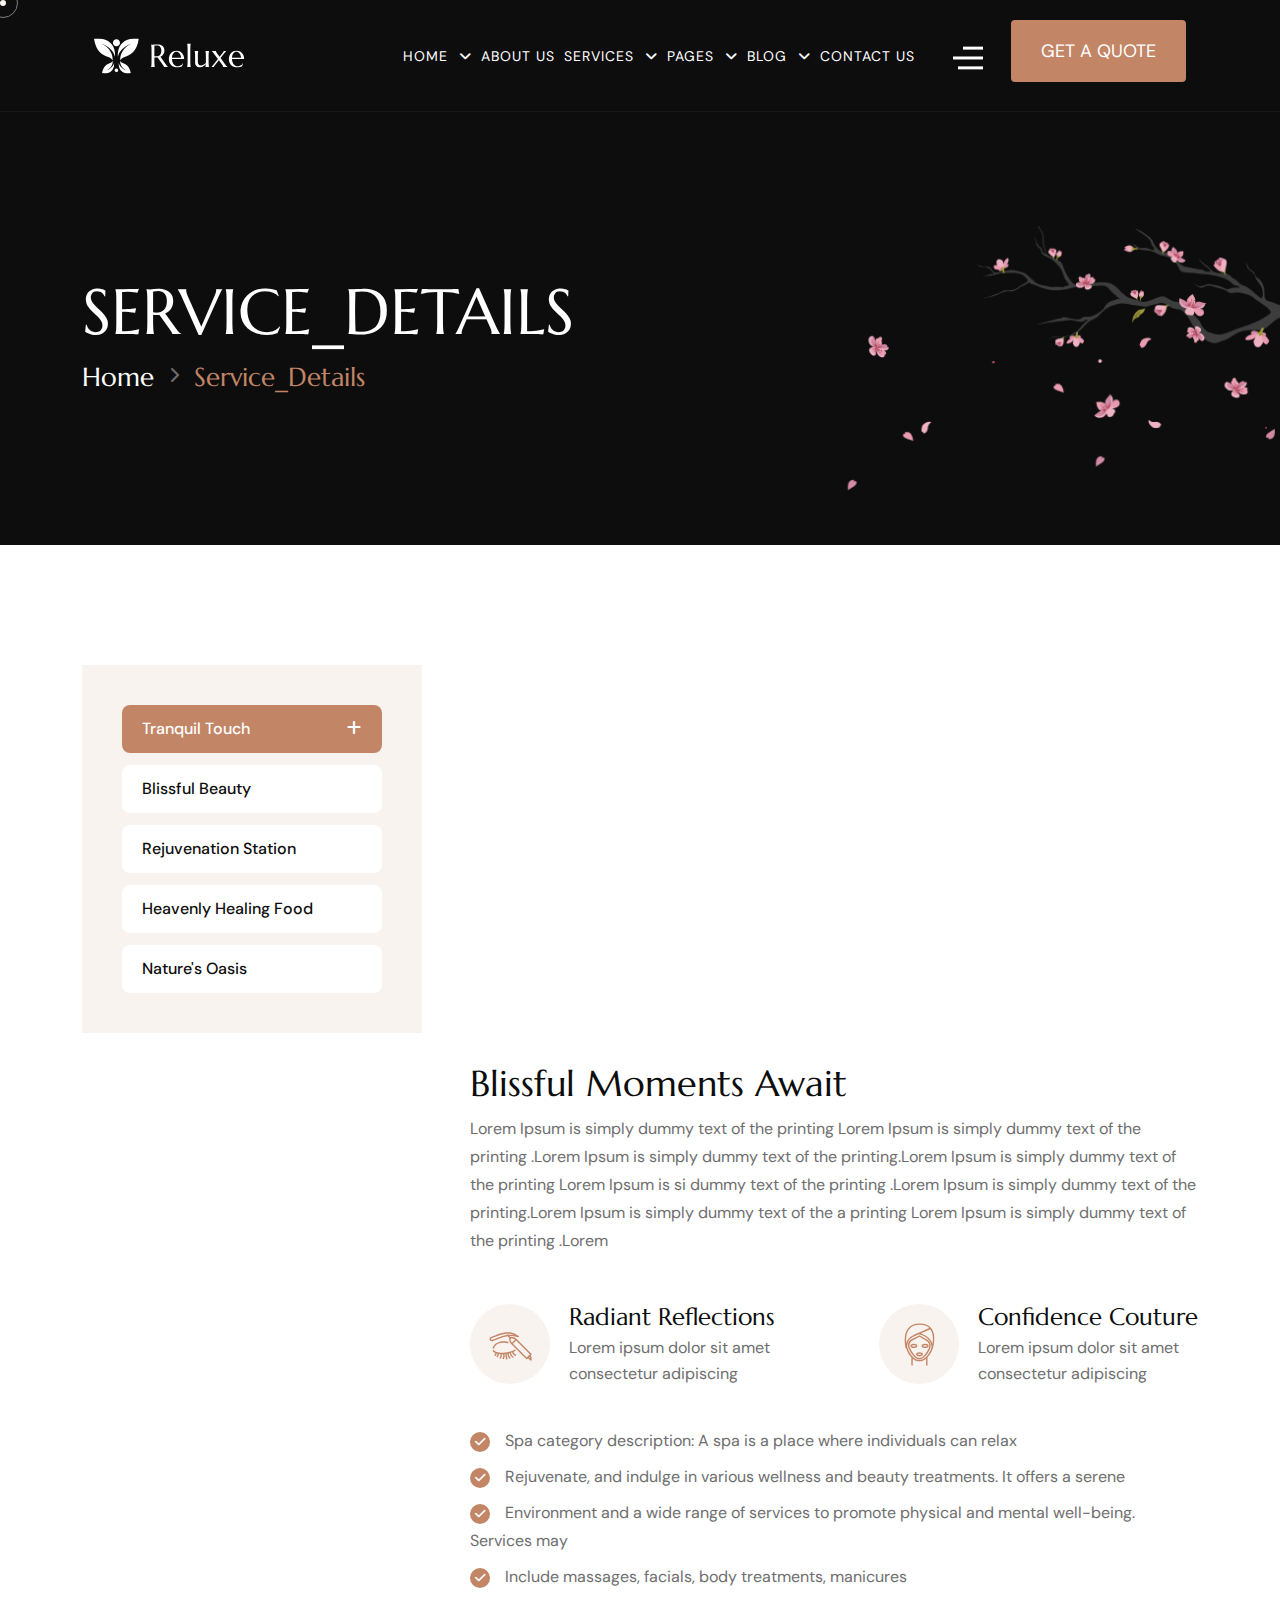
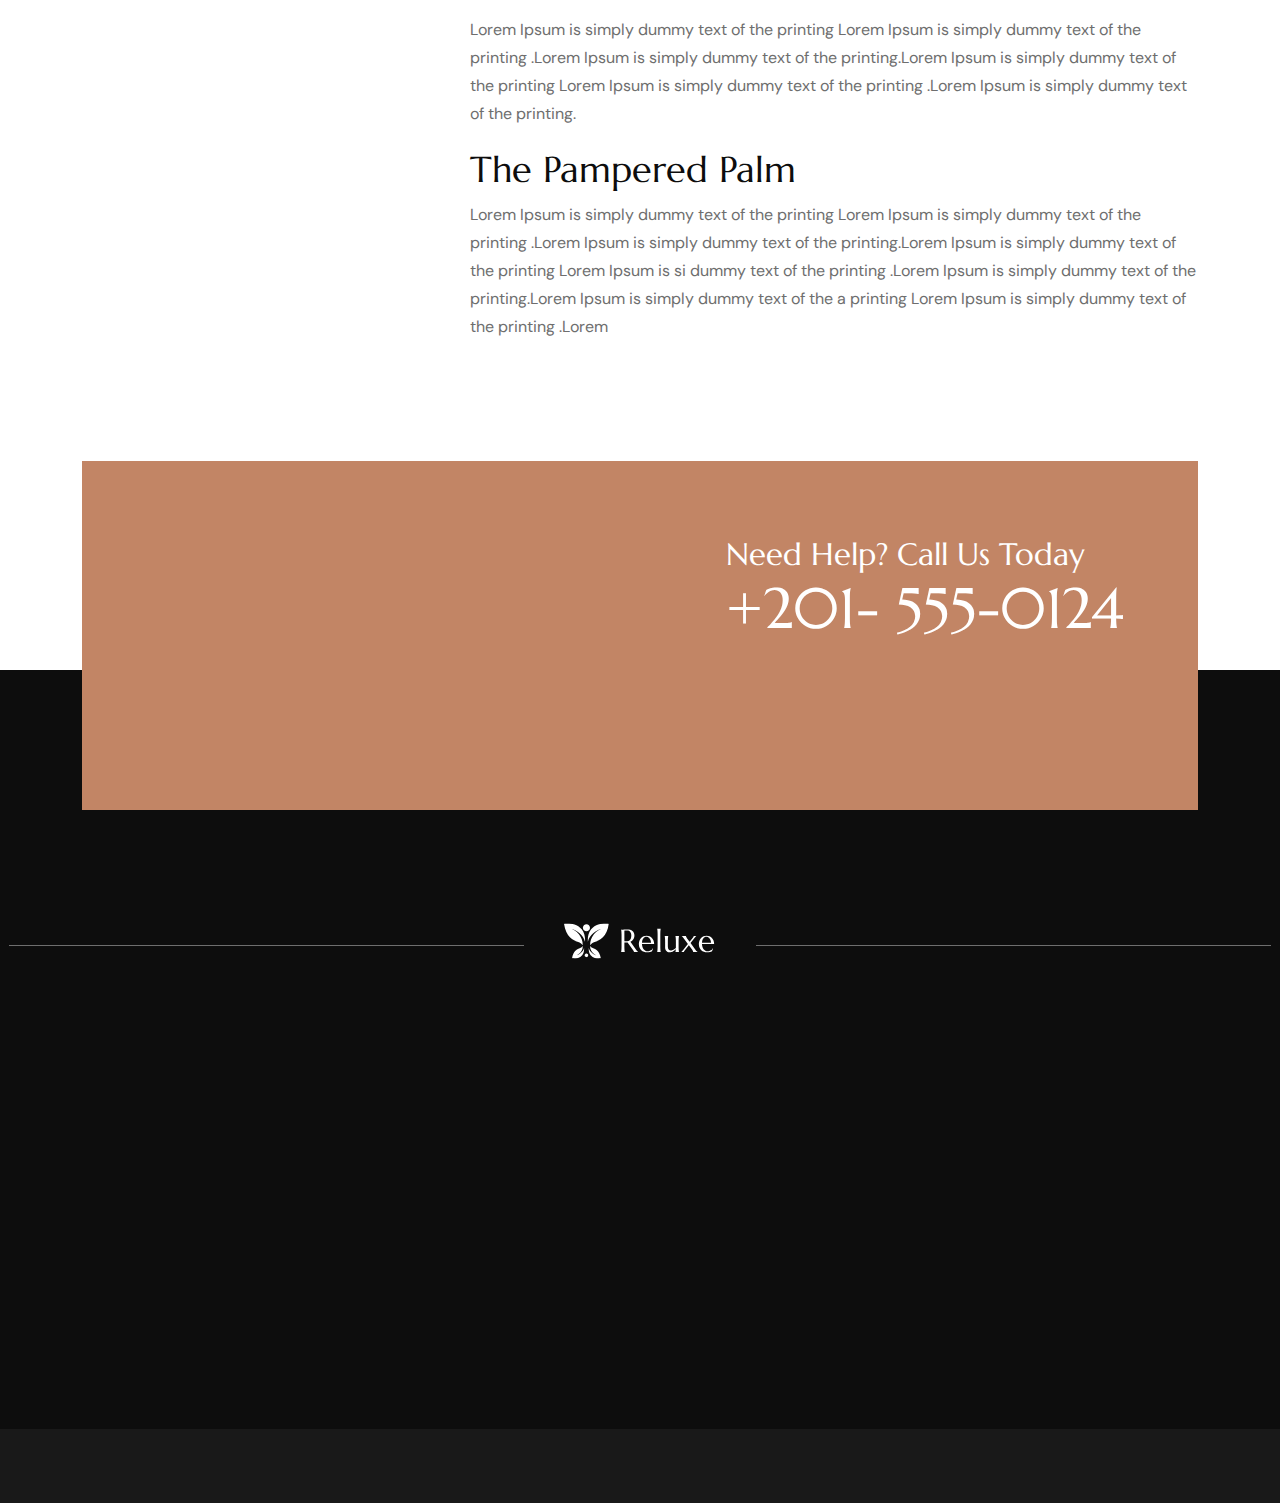
<file: service-details.html>
<!DOCTYPE html>
<html lang="zxx">
<!--<< Header Area >>-->

<head>
    <!-- ========== Meta Tags ========== -->
    <meta charset="UTF-8">
    <meta http-equiv="X-UA-Compatible" content="IE=edge">
    <meta name="viewport" content="width=device-width, initial-scale=1">
    <meta name="author" content="mugli">
    <meta name="description" content="Reluxe - Beauty spa, Barber Shop & Cosmetic Surgery Html Template">
    <!-- ======== Page title ============ -->
    <title>Reluxe - Beauty spa, Barber Shop & Cosmetic Surgery Html Template</title>
    <!--<< Favcion >>-->
    <link rel="shortcut icon" href="assets/images/favicon.png">
    <!--<< Bootstrap min.css >>-->
    <link rel="stylesheet" href="assets/css/bootstrap.min.css">
    <!--<< All Min Css >>-->
    <link rel="stylesheet" href="assets/css/all.min.css">
    <!--<< Animate.css >>-->
    <link rel="stylesheet" href="assets/css/animate.css">
    <!--<< Magnific popup.css >>-->
    <link rel="stylesheet" href="assets/css/magnific-popup.css">
    <!--<< MeanMenu.css >>-->
    <link rel="stylesheet" href="assets/css/meanmenu.css">
    <!--<< Swiper Bundle.css >>-->
    <link rel="stylesheet" href="assets/css/swiper-bundle.min.css">
    <!--<< NiceSelect.css >>-->
    <link rel="stylesheet" href="assets/css/nice-select.css">
    <!--<< Main.css >>-->
    <link rel="stylesheet" href="assets/css/main.css">
</head>

<body>

    <!-- Preloader Start -->
    <div id="preloader" class="preloader">
        <div class="animation-preloader">
            <div class="spinner">
            </div>
            <div class="txt-loading">
                <span data-text-preloader="R" class="letters-loading">
                    R
                </span>
                <span data-text-preloader="E" class="letters-loading">
                    E
                </span>
                <span data-text-preloader="L" class="letters-loading">
                    L
                </span>
                <span data-text-preloader="U" class="letters-loading">
                    U
                </span>
                <span data-text-preloader="X" class="letters-loading">
                    X
                </span>
                <span data-text-preloader="E" class="letters-loading">
                    E
                </span>
            </div>
            <p class="text-center">Loading</p>
        </div>
        <div class="loader">
            <div class="row">
                <div class="col-3 loader-section section-left">
                    <div class="bg"></div>
                </div>
                <div class="col-3 loader-section section-left">
                    <div class="bg"></div>
                </div>
                <div class="col-3 loader-section section-right">
                    <div class="bg"></div>
                </div>
                <div class="col-3 loader-section section-right">
                    <div class="bg"></div>
                </div>
            </div>
        </div>
    </div>

    <!-- Mouse Cursor Start -->
    <div class="mouse-cursor cursor-outer"></div>
    <div class="mouse-cursor cursor-inner"></div>

    <!-- Back To Top Start -->
    <button id="back-top" class="back-to-top">
        <i class="fa-solid fa-chevron-up"></i>
    </button>

    <!-- Offcanvas Area Start -->
    <div class="fix-area">
        <div class="offcanvas__info">
            <div class="offcanvas__wrapper">
                <div class="offcanvas__content">
                    <div class="offcanvas__top mb-5 d-flex justify-content-between align-items-center">
                        <div class="offcanvas__logo">
                            <a href="index.html">
                                <img src="assets/images/logo/logo2.svg" alt="logo-img">
                            </a>
                        </div>
                        <div class="offcanvas__close">
                            <button>
                                <i class="fas fa-times"></i>
                            </button>
                        </div>
                    </div>
                    <p class="text d-none d-xl-block">
                        Nullam dignissim, ante scelerisque the is euismod fermentum odio sem semper the is erat, a
                        feugiat leo urna eget eros. Duis Aenean a imperdiet risus.
                    </p>
                    <div class="mobile-menu fix mb-3"></div>
                    <div class="offcanvas__contact">
                        <h4>Contact Info</h4>
                        <ul>
                            <li class="d-flex align-items-center">
                                <div class="offcanvas__contact-icon">
                                    <i class="fal fa-map-marker-alt"></i>
                                </div>
                                <div class="offcanvas__contact-text">
                                    <a target="_blank" href="#">Main Street, Melbourne, Australia</a>
                                </div>
                            </li>
                            <li class="d-flex align-items-center">
                                <div class="offcanvas__contact-icon mr-15">
                                    <i class="fal fa-envelope"></i>
                                </div>
                                <div class="offcanvas__contact-text">
                                    <a href="mailto:info@example.com"><span
                                            class="mailto:info@example.com">info@example.com</span></a>
                                </div>
                            </li>
                            <li class="d-flex align-items-center">
                                <div class="offcanvas__contact-icon mr-15">
                                    <i class="fal fa-clock"></i>
                                </div>
                                <div class="offcanvas__contact-text">
                                    <a target="_blank" href="#">Mod-friday, 09am -05pm</a>
                                </div>
                            </li>
                            <li class="d-flex align-items-center">
                                <div class="offcanvas__contact-icon mr-15">
                                    <i class="far fa-phone"></i>
                                </div>
                                <div class="offcanvas__contact-text">
                                    <a href="tel:+11002345909">+11002345909</a>
                                </div>
                            </li>
                        </ul>
                        <div class="header-button mt-4">
                            <a href="contact.html" class="theme-btn text-center">
                                <span>Get A Quote<i class="fa-solid fa-arrow-right-long"></i></span>
                            </a>
                        </div>
                        <div class="social-icon d-flex align-items-center">
                            <a href="#"><i class="fab fa-facebook-f"></i></a>
                            <a href="#"><i class="fab fa-twitter"></i></a>
                            <a href="#"><i class="fab fa-youtube"></i></a>
                            <a href="#"><i class="fab fa-linkedin-in"></i></a>
                        </div>
                    </div>
                </div>
            </div>
        </div>
    </div>
    <div class="offcanvas__overlay"></div>

    <!-- Header Section Start -->
    <header class="header-section-4 bg-title">
        <div class="container">
            <div id="header-sticky" class="header-4">
                <div class="container">
                    <div class="mega-menu-wrapper">
                        <div class="header-main">
                            <div class="header-left">
                                <div class="logo">
                                    <a href="index.html" class="header-logo">
                                        <img src="assets/images/logo/logo.svg" alt="logo-img">
                                    </a>
                                </div>
                            </div>
                            <div class="header-right d-flex justify-content-end align-items-center">
                                <div class="mean__menu-wrapper">
                                    <div class="main-menu">
                                        <nav id="mobile-menu">
                                            <ul>
                                                <li>
                                                    <a class="active" href="index.html">
                                                        Home
                                                        <i class="fas fa-angle-down"></i>
                                                    </a>
                                                    <ul class="submenu">
                                                        <li><a href="index.html">Home Spa</a></li>
                                                        <li><a href="index2.html">Home Barbar</a></li>
                                                        <li><a href="index3.html">Home Plastic Surgery</a></li>
                                                    </ul>
                                                </li>
                                                <li>
                                                    <a class="active" href="about.html">About Us</a>
                                                </li>
                                                <li>
                                                    <a href="services.html">
                                                        Services
                                                        <i class="fas fa-angle-down"></i>
                                                    </a>
                                                    <ul class="submenu">
                                                        <li><a href="services.html">Services</a></li>
                                                        <li><a href="service-details.html">Service Details</a></li>
                                                    </ul>
                                                </li>
                                                <li class="has-dropdown">
                                                    <a href="#">
                                                        Pages
                                                        <i class="fas fa-angle-down"></i>
                                                    </a>
                                                    <ul class="submenu">
                                                        <li class="has-dropdown">
                                                            <a href="project.html">
                                                                Project
                                                                <i class="fas fa-angle-down"></i>
                                                            </a>
                                                            <ul class="submenu">
                                                                <li><a href="project.html">Project</a></li>
                                                                <li><a href="project-details.html">Project Details</a>
                                                                </li>
                                                            </ul>
                                                        </li>
                                                        <li class="has-dropdown">
                                                            <a href="team.html">
                                                                Team
                                                                <i class="fas fa-angle-down"></i>
                                                            </a>
                                                            <ul class="submenu">
                                                                <li><a href="team.html">Team</a></li>
                                                                <li><a href="team-details.html">Team Details</a>
                                                                </li>
                                                            </ul>
                                                        </li>
                                                        <li><a href="faq.html">Faq's</a></li>
                                                    </ul>
                                                </li>
                                                <li>
                                                    <a href="blog.html">
                                                        Blog
                                                        <i class="fas fa-angle-down"></i>
                                                    </a>
                                                    <ul class="submenu">
                                                        <li><a href="blog.html">Blog</a></li>
                                                        <li><a href="blog-details.html">Blog Details</a></li>
                                                    </ul>
                                                </li>
                                                <li>
                                                    <a href="contact.html">Contact Us</a>
                                                </li>
                                            </ul>
                                        </nav>
                                    </div>
                                </div>
                                <div class="header__hamburger d-block my-auto">
                                    <div class="sidebar__toggle">
                                        <img src="assets/images/icon/humbargur.svg" alt="icon">
                                    </div>
                                </div>
                                <div class="header-button">
                                    <div class="btn-wrapper">
                                        <a href="contact.html"> <span class="theme-btn rounded-1"> GET A QUOTE </span>
                                        </a>
                                    </div>
                                </div>
                            </div>
                        </div>
                    </div>
                </div>

            </div>
        </div>
    </header>

    <!-- Breadcumb Section  S T A R T -->
    <div class="breadcumb-section">
        <div class="breadcumb-wrapper">
            <div class="container">
                <div class="row">
                    <div class="col-12">
                        <div class="breadcumb-content">
                            <h1 class="breadcumb-title">Service_Details</h1>
                            <ul class="breadcumb-menu">
                                <li><a href="index.html">Home </a></li>
                                <li> <i class="fa-solid fa-chevron-right"></i> </li>
                                <li class="active">Service_Details</li>
                            </ul>
                        </div>
                    </div>
                </div>
            </div>
        </div>
    </div>

    <!-- Service Details Section    S T A R T -->
    <div class="service-details-section section-padding fix">
        <div class="container">
            <div class="service-details-wrapper">
                <div class="row g-5">
                    <div class="col-12 col-lg-4">
                        <div class="main-sidebar2">
                            <div class="single-sidebar-widget wow fadeInUp" data-wow-delay=".4s">
                                <div class="blog-widget-categories">
                                    <ul>
                                        <li class="active"><a href="service-details.html">Tranquil Touch <span><i
                                                        class="fa-solid fa-plus"></i></span></a></li>
                                        <li><a href="service-details.html">Blissful Beauty <span><i
                                                        class="fa-solid fa-plus"></i></span></a></li>
                                        <li><a href="service-details.html">Rejuvenation Station <span><i
                                                        class="fa-solid fa-plus"></i></span></a></li>
                                        <li><a href="service-details.html">Heavenly Healing Food <span><i
                                                        class="fa-solid fa-plus"></i></span></a></li>
                                        <li><a href="service-details.html">Nature's Oasis <span><i
                                                        class="fa-solid fa-plus"></i></span></a></li>
                                    </ul>
                                </div>
                            </div>
                            <div class="single-sidebar-widget wow fadeInUp" data-wow-delay=".4s">
                                <div class="contact-info-widget">
                                    <h3>GET TOUCH</h3>
                                    <p>For fast service</p>
                                    <div class="icon"><i class="fa-solid fa-phone"></i></div>
                                    <h5><a href="tel:123456765"> (+888) 123 456 765 </a></h5>
                                </div>
                            </div>
                        </div>
                    </div>
                    <div class="col-12 col-lg-8">
                        <div class="service-details-content">
                            <div class="service-details-thumb img-custom-anim-left wow fadeInUp" data-wow-delay=".4s">
                                <img src="assets/images/services/serviceDetailsThumb1_1.png" alt="thumb">
                            </div>
                            <h2 class="title">Blissful moments await</h2>
                            <p>Lorem Ipsum is simply dummy text of the printing Lorem Ipsum is simply dummy text of the
                                printing .Lorem Ipsum is simply dummy text of the printing.Lorem Ipsum is simply dummy
                                text of the printing Lorem Ipsum is si dummy text of the printing .Lorem Ipsum is simply
                                dummy text of the printing.Lorem Ipsum is simply dummy text of the a printing Lorem
                                Ipsum is simply dummy text of the printing .Lorem</p>
                            <div class="fancy-content-wrapper">
                                <div class="fancy-box style2 mb-30">
                                    <div class="fancy-item">
                                        <div class="icon">
                                            <img src="assets/images/icon/servicesIcon4_1.svg" alt="icon">
                                        </div>
                                    </div>
                                    <div class="fancy-item">
                                        <h4 class=" text-start">Radiant Reflections</h4>
                                        <p class="text-start">Lorem ipsum dolor sit amet consectetur adipiscing</p>
                                    </div>
                                </div>
                                <div class="fancy-box style2 mb-30">
                                    <div class="fancy-item">
                                        <div class="icon">
                                            <img src="assets/images/icon/servicesIcon4_2.svg" alt="icon">
                                        </div>
                                    </div>
                                    <div class="fancy-item">
                                        <h4 class=" text-start">Confidence Couture</h4>
                                        <p class="text-start">Lorem ipsum dolor sit amet consectetur adipiscing</p>
                                    </div>
                                </div>
                            </div>
                            <ul class="checklist">
                                <li class="mb-2"><i class="fa-sharp fa-solid fa-check"></i><span>Spa category
                                        description: A spa is a place where individuals can relax</span></li>
                                <li class="mb-2"><i class="fa-sharp fa-solid fa-check"></i><span>Rejuvenate, and indulge
                                        in various wellness and beauty treatments. It offers a serene</span></li>
                                <li class="mb-2"><i class="fa-sharp fa-solid fa-check"></i><span>Environment and a wide
                                        range of services to promote physical and mental well-being. Services may</span>
                                </li>
                                <li class="mb-2"><i class="fa-sharp fa-solid fa-check"></i><span>Include massages,
                                        facials, body treatments, manicures</span>
                                </li>
                            </ul>
                            <p>Lorem Ipsum is simply dummy text of the printing Lorem Ipsum is simply dummy text of the
                                printing .Lorem Ipsum is simply dummy text of the printing.Lorem Ipsum is simply dummy
                                text of the printing Lorem Ipsum is simply dummy text of the printing .Lorem Ipsum is
                                simply dummy text of the printing.</p>
                            <h2 class="title">The Pampered Palm</h2>
                            <p>Lorem Ipsum is simply dummy text of the printing Lorem Ipsum is simply dummy text of the
                                printing .Lorem Ipsum is simply dummy text of the printing.Lorem Ipsum is simply dummy
                                text of the printing Lorem Ipsum is si dummy text of the printing .Lorem Ipsum is simply
                                dummy text of the printing.Lorem Ipsum is simply dummy text of the a printing Lorem
                                Ipsum is simply dummy text of the printing .Lorem</p>
                        </div>
                    </div>
                </div>
            </div>
        </div>
    </div>


    <!-- Cta Section    S T A R T -->
    <section class="cta-section">
        <div class="container">
            <div class="cta-wrapper style2 fix">
                <div class="row gy-5 gy-lg-0">
                    <div class="col-xl-6">
                        <div class="cta-thumb img-custom-anim-left wow fadeInUp" data-wow-delay=".4s">
                            <img src="assets/images/cta/ctaThumb1_1.png" alt="thumb">
                            <div class="icon"><img src="assets/images/icon/phoneIcon2.svg" alt="icon"></div>
                        </div>
                    </div>
                    <div class="col-xl-6 d-flex justify-content-center">
                        <div class="cta-content">
                            <h4>Need help? Call us Today</h4>
                            <h2> +201- 555-0124</h2>
                            <div class="btn-wrapper wow fadeInUp" data-wow-delay=".5s">
                                <a href="contact.html"> <span class="theme-btn"> Get a appointment
                                    </span> </a>
                            </div>
                        </div>
                    </div>
                </div>
            </div>
        </div>
    </section>

    <!-- Footer Section    S T A R T -->
    <footer class="footer-section bg-title section-padding pb-0 position-relative fix">
        <div class="footer-top section-padding pb-0">
            <div class="container">
                <div class="row">
                    <div class="col-12 d-flex justify-content-center">
                        <div class="footer-top-logo style1">
                            <img src="assets/images/logo/logo4.svg" alt="logo">
                        </div>
                    </div>
                </div>
            </div>
        </div>
        <div class="footer-widgets-wrapper style1">
            <div class="container">
                <div class="row">
                    <div class="col-xl-4 col-lg-4 col-md-6 ps-lg-5 wow fadeInUp" data-wow-delay=".4s">
                        <div class="single-footer-widget">
                            <div class="widget-head">
                                <h3>Quick links <svg xmlns="http://www.w3.org/2000/svg" width="33" height="6"
                                        viewBox="0 0 33 6" fill="none">
                                        <path
                                            d="M27.3333 3C27.3333 4.47276 28.5272 5.66667 30 5.66667C31.4728 5.66667 32.6667 4.47276 32.6667 3C32.6667 1.52724 31.4728 0.333333 30 0.333333C28.5272 0.333333 27.3333 1.52724 27.3333 3ZM0 3.5H30V2.5H0V3.5Z"
                                            fill="white" />
                                    </svg>
                                </h3>
                            </div>
                            <ul class="list-area">
                                <li>
                                    <a href="about.html">
                                        About Us
                                    </a>
                                </li>
                                <li>
                                    <a href="services.html">
                                        Services
                                    </a>
                                </li>
                                <li>
                                    <a href="contact.html">
                                        Contact Us
                                    </a>
                                </li>
                                <li>
                                    <a href="blog.html">
                                        Blog Post
                                    </a>
                                </li>
                                <li>
                                    <a href="team.html">
                                        Team Members
                                    </a>
                                </li>
                            </ul>
                        </div>
                    </div>
                    <div class="col-xl-4 col-lg-4 col-md-6 ps-lg-5 wow fadeInUp" data-wow-delay=".6s">
                        <div class="single-footer-widget">
                            <div class="widget-head">
                                <h3>Contact Us <svg xmlns="http://www.w3.org/2000/svg" width="33" height="6"
                                        viewBox="0 0 33 6" fill="none">
                                        <path
                                            d="M27.3333 3C27.3333 4.47276 28.5272 5.66667 30 5.66667C31.4728 5.66667 32.6667 4.47276 32.6667 3C32.6667 1.52724 31.4728 0.333333 30 0.333333C28.5272 0.333333 27.3333 1.52724 27.3333 3ZM0 3.5H30V2.5H0V3.5Z"
                                            fill="white" />
                                    </svg>
                                </h3>
                            </div>
                            <ul class="list-area">
                                <li>
                                    <div class="title"> <span class="text-theme-color me-1"> <i
                                                class="fa-solid fa-location-dot"></i> </span> <span>
                                            Address </span> <br>
                                        <span class=" info-text-style"> 66 Broklyant, New York India </span>
                                    </div>
                                </li>
                                <li>
                                    <div class="title">
                                        <span class="text-theme-color me-1"> <i class="fa-solid fa-phone"></i> </span>
                                        <span>
                                            Phone Number </span> <br>

                                        <a href="tel:0123456789101"> <span class="info-text-style"> 012 345 678 9101
                                            </span> </a>

                                    </div>
                                </li>
                                <li>
                                    <div class="title"> <span class="text-theme-color me-1"> <i
                                                class="fa-solid fa-envelope"></i> </span> <span>
                                            Email </span> <br>
                                        <a href="mailto:abcd@gmail.com"> <span class="info-text-style"> abcd@gmail.com
                                            </span> </a>
                                    </div>
                                </li>
                            </ul>
                        </div>
                    </div>
                    <div class="col-xl-4 col-lg-4 col-md-6 wow fadeInUp" data-wow-delay=".8s">
                        <div class="single-footer-widget">
                            <div class="widget-head">
                                <h3>Newsletter <svg xmlns="http://www.w3.org/2000/svg" width="33" height="6"
                                        viewBox="0 0 33 6" fill="none">
                                        <path
                                            d="M27.3333 3C27.3333 4.47276 28.5272 5.66667 30 5.66667C31.4728 5.66667 32.6667 4.47276 32.6667 3C32.6667 1.52724 31.4728 0.333333 30 0.333333C28.5272 0.333333 27.3333 1.52724 27.3333 3ZM0 3.5H30V2.5H0V3.5Z"
                                            fill="white" />
                                    </svg>
                                </h3>
                            </div>
                            <div class="footer-content">
                                <p class="info-text-style">Sdipiscing elit. Sed sit amet rcus nunc her it goes
                                </p>
                                <div class="form-contl mx-300">
                                    <input class="mx-300 style2" type="email" placeholder="Your mail address">
                                    <button class="style2"><i class="fa-sharp fa-solid fa-paper-plane"></i></button>
                                </div>
                                <div class="social-icon style2 d-flex align-items-center">
                                    <a href="#"><i class="fab fa-facebook-f"></i></a>
                                    <a href="#"><i class="fab fa-twitter"></i></a>
                                    <a href="#"><i class="fa-brands fa-linkedin-in"></i></a>
                                    <a href="#"><i class="fa-brands fa-youtube"></i></a>
                                </div>
                            </div>
                        </div>
                    </div>
                </div>
            </div>
        </div>
        <div class="footer-bottom style1 bg-title">
            <div class="container">
                <div class="footer-wrapper d-flex align-items-center justify-content-between">
                    <p class="wow fadeInLeft" data-wow-delay=".3s">
                        © Yoursitename 2024 | All Rights Reserved
                    </p>
                    <ul class="brand-logo wow fadeInRight" data-wow-delay=".5s">
                        <li>
                            <a class="text-white" href="contact.html">
                                Terms & Condition
                            </a>
                        </li>
                        <li>
                            <a class="text-white" href="contact.html">
                                Privacy Policy
                            </a>
                        </li>
                        <li>
                            <a class="text-white" href="contact.html">
                                Contact Us
                            </a>
                        </li>
                    </ul>
                </div>
            </div>
        </div>
    </footer>




    <!--<< All JS Plugins >>-->
    <script src="assets/js/jquery-3.7.1.min.js"></script>
    <!--<< Bootstrap Js >>-->
    <script src="assets/js/bootstrap.bundle.min.js"></script>
    <!--<< Waypoints Js >>-->
    <script src="assets/js/jquery.waypoints.js"></script>
    <!--<< Counterup Js >>-->
    <script src="assets/js/jquery.counterup.min.js"></script>
    <!--<< Viewport Js >>-->
    <script src="assets/js/viewport.jquery.js"></script>
    <!--<< Tilt Js >>-->
    <script src="assets/js/tilt.min.js"></script>
    <!--<< Swiper Slider Js >>-->
    <script src="assets/js/swiper-bundle.min.js"></script>
    <!--<< MeanMenu Js >>-->
    <script src="assets/js/jquery.meanmenu.min.js"></script>
    <!--<< Magnific popup Js >>-->
    <script src="assets/js/magnific-popup.min.js"></script>
    <!--<< Wow Animation Js >>-->
    <script src="assets/js/wow.min.js"></script>
    <!--<< NIce Select Js >>-->
    <script src="assets/js/nice-select.min.js"></script>
    <!--<< Main.js >>-->
    <script src="assets/js/main.js"></script>
</body>

</html>
</file>
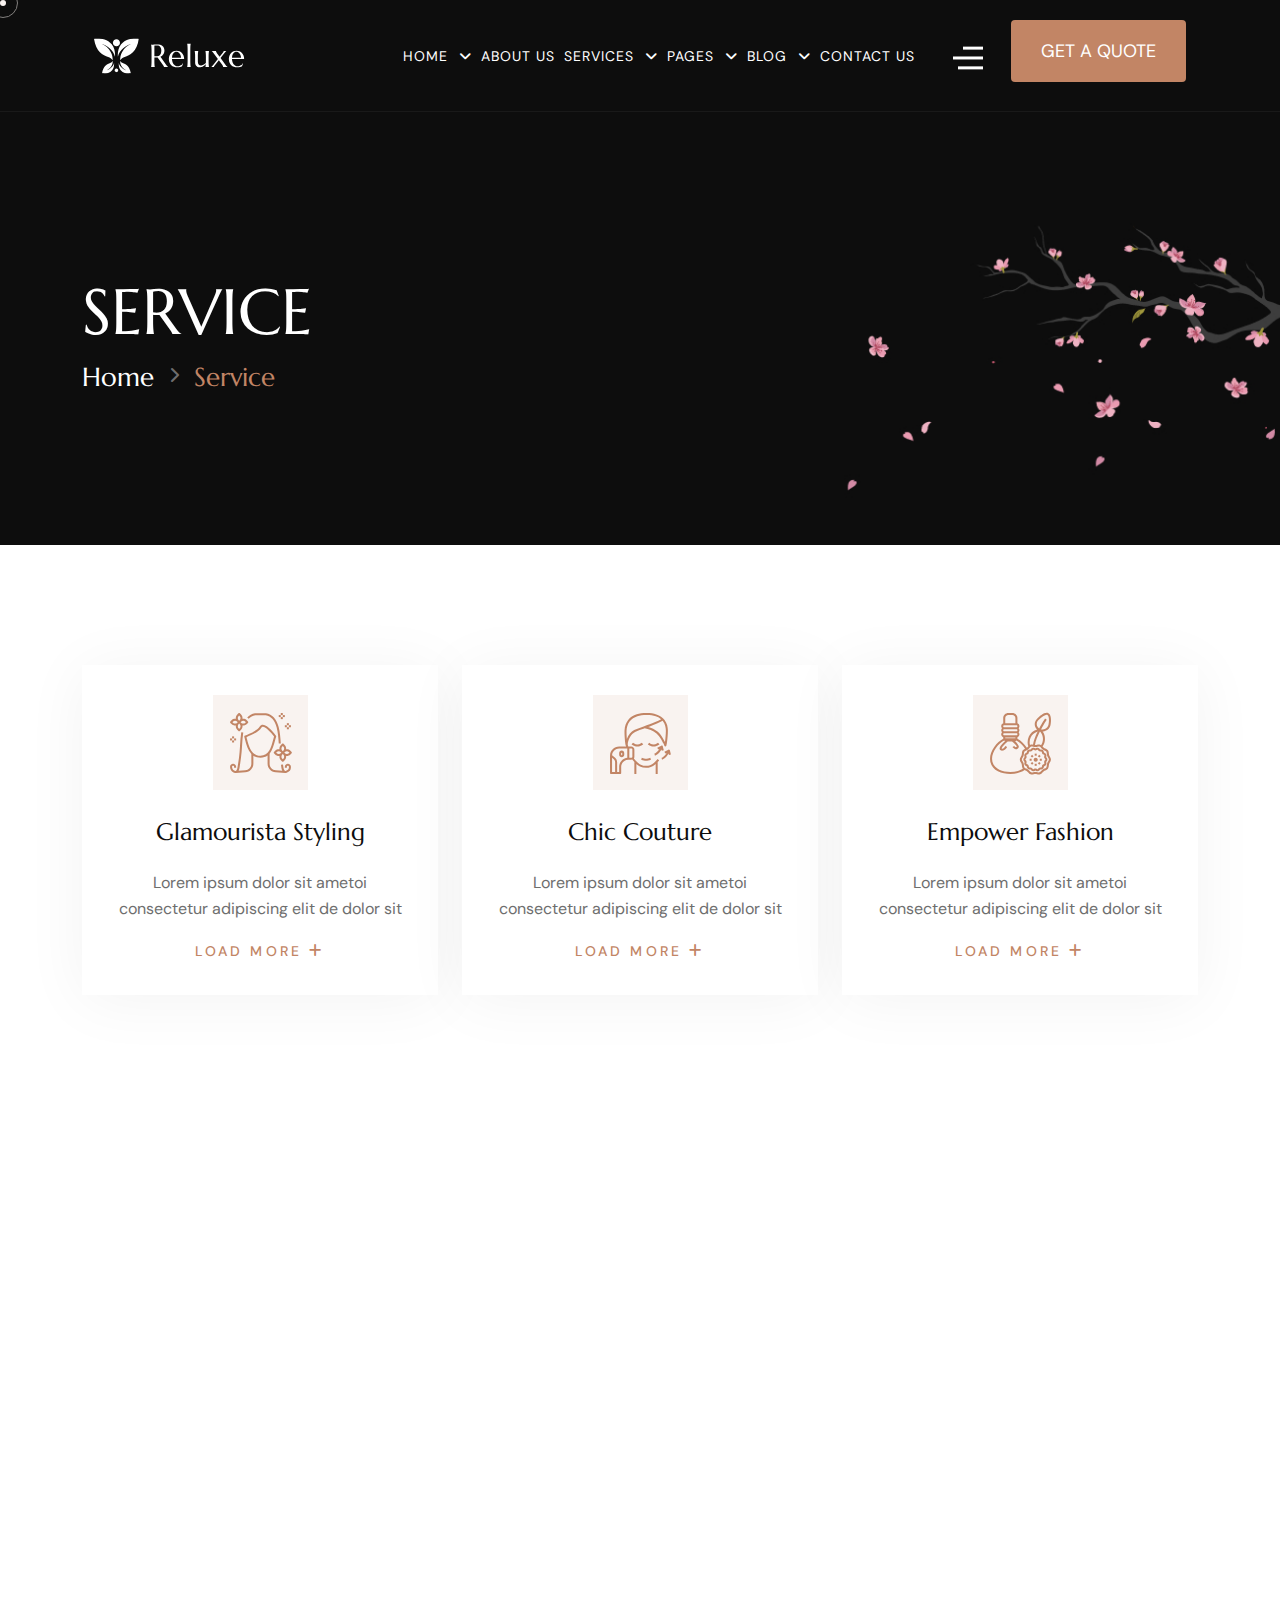
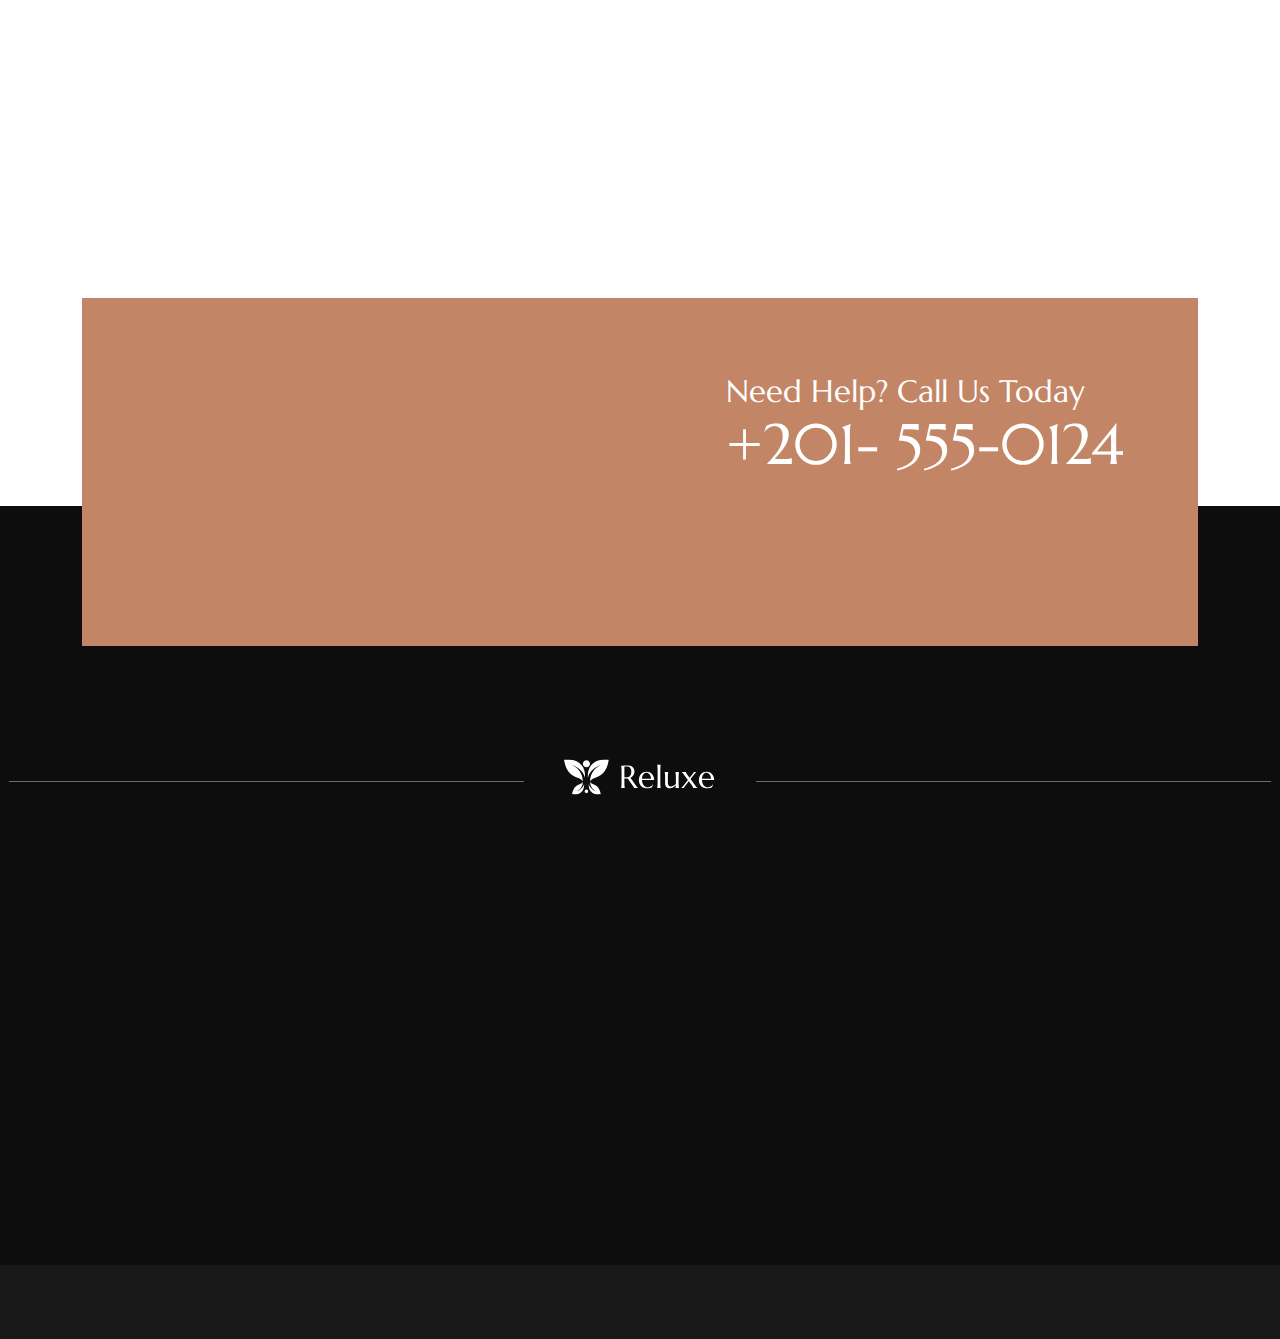
<file: services.html>
<!DOCTYPE html>
<html lang="zxx">
<!--<< Header Area >>-->

<head>
    <!-- ========== Meta Tags ========== -->
    <meta charset="UTF-8">
    <meta http-equiv="X-UA-Compatible" content="IE=edge">
    <meta name="viewport" content="width=device-width, initial-scale=1">
    <meta name="author" content="mugli">
    <meta name="description" content="Reluxe - Beauty spa, Barber Shop & Cosmetic Surgery Html Template">
    <!-- ======== Page title ============ -->
    <title>Reluxe - Beauty spa, Barber Shop & Cosmetic Surgery Html Template</title>
    <!--<< Favcion >>-->
    <link rel="shortcut icon" href="assets/images/favicon.png">
    <!--<< Bootstrap min.css >>-->
    <link rel="stylesheet" href="assets/css/bootstrap.min.css">
    <!--<< All Min Css >>-->
    <link rel="stylesheet" href="assets/css/all.min.css">
    <!--<< Animate.css >>-->
    <link rel="stylesheet" href="assets/css/animate.css">
    <!--<< Magnific popup.css >>-->
    <link rel="stylesheet" href="assets/css/magnific-popup.css">
    <!--<< MeanMenu.css >>-->
    <link rel="stylesheet" href="assets/css/meanmenu.css">
    <!--<< Swiper Bundle.css >>-->
    <link rel="stylesheet" href="assets/css/swiper-bundle.min.css">
    <!--<< NiceSelect.css >>-->
    <link rel="stylesheet" href="assets/css/nice-select.css">
    <!--<< Main.css >>-->
    <link rel="stylesheet" href="assets/css/main.css">
</head>

<body>

    <!-- Preloader Start -->
    <div id="preloader" class="preloader">
        <div class="animation-preloader">
            <div class="spinner">
            </div>
            <div class="txt-loading">
                <span data-text-preloader="R" class="letters-loading">
                    R
                </span>
                <span data-text-preloader="E" class="letters-loading">
                    E
                </span>
                <span data-text-preloader="L" class="letters-loading">
                    L
                </span>
                <span data-text-preloader="U" class="letters-loading">
                    U
                </span>
                <span data-text-preloader="X" class="letters-loading">
                    X
                </span>
                <span data-text-preloader="E" class="letters-loading">
                    E
                </span>
            </div>
            <p class="text-center">Loading</p>
        </div>
        <div class="loader">
            <div class="row">
                <div class="col-3 loader-section section-left">
                    <div class="bg"></div>
                </div>
                <div class="col-3 loader-section section-left">
                    <div class="bg"></div>
                </div>
                <div class="col-3 loader-section section-right">
                    <div class="bg"></div>
                </div>
                <div class="col-3 loader-section section-right">
                    <div class="bg"></div>
                </div>
            </div>
        </div>
    </div>

    <!-- Mouse Cursor Start -->
    <div class="mouse-cursor cursor-outer"></div>
    <div class="mouse-cursor cursor-inner"></div>

    <!-- Back To Top Start -->
    <button id="back-top" class="back-to-top">
        <i class="fa-solid fa-chevron-up"></i>
    </button>

    <!-- Offcanvas Area Start -->
    <div class="fix-area">
        <div class="offcanvas__info">
            <div class="offcanvas__wrapper">
                <div class="offcanvas__content">
                    <div class="offcanvas__top mb-5 d-flex justify-content-between align-items-center">
                        <div class="offcanvas__logo">
                            <a href="index.html">
                                <img src="assets/images/logo/logo2.svg" alt="logo-img">
                            </a>
                        </div>
                        <div class="offcanvas__close">
                            <button>
                                <i class="fas fa-times"></i>
                            </button>
                        </div>
                    </div>
                    <p class="text d-none d-xl-block">
                        Nullam dignissim, ante scelerisque the is euismod fermentum odio sem semper the is erat, a
                        feugiat leo urna eget eros. Duis Aenean a imperdiet risus.
                    </p>
                    <div class="mobile-menu fix mb-3"></div>
                    <div class="offcanvas__contact">
                        <h4>Contact Info</h4>
                        <ul>
                            <li class="d-flex align-items-center">
                                <div class="offcanvas__contact-icon">
                                    <i class="fal fa-map-marker-alt"></i>
                                </div>
                                <div class="offcanvas__contact-text">
                                    <a target="_blank" href="#">Main Street, Melbourne, Australia</a>
                                </div>
                            </li>
                            <li class="d-flex align-items-center">
                                <div class="offcanvas__contact-icon mr-15">
                                    <i class="fal fa-envelope"></i>
                                </div>
                                <div class="offcanvas__contact-text">
                                    <a href="mailto:info@example.com"><span
                                            class="mailto:info@example.com">info@example.com</span></a>
                                </div>
                            </li>
                            <li class="d-flex align-items-center">
                                <div class="offcanvas__contact-icon mr-15">
                                    <i class="fal fa-clock"></i>
                                </div>
                                <div class="offcanvas__contact-text">
                                    <a target="_blank" href="#">Mod-friday, 09am -05pm</a>
                                </div>
                            </li>
                            <li class="d-flex align-items-center">
                                <div class="offcanvas__contact-icon mr-15">
                                    <i class="far fa-phone"></i>
                                </div>
                                <div class="offcanvas__contact-text">
                                    <a href="tel:+11002345909">+11002345909</a>
                                </div>
                            </li>
                        </ul>
                        <div class="header-button mt-4">
                            <a href="contact.html" class="theme-btn text-center">
                                <span>Get A Quote<i class="fa-solid fa-arrow-right-long"></i></span>
                            </a>
                        </div>
                        <div class="social-icon d-flex align-items-center">
                            <a href="#"><i class="fab fa-facebook-f"></i></a>
                            <a href="#"><i class="fab fa-twitter"></i></a>
                            <a href="#"><i class="fab fa-youtube"></i></a>
                            <a href="#"><i class="fab fa-linkedin-in"></i></a>
                        </div>
                    </div>
                </div>
            </div>
        </div>
    </div>
    <div class="offcanvas__overlay"></div>

    <!-- Header Section Start -->
    <header class="header-section-4 bg-title">
        <div class="container">
            <div id="header-sticky" class="header-4">
                <div class="container">
                    <div class="mega-menu-wrapper">
                        <div class="header-main">
                            <div class="header-left">
                                <div class="logo">
                                    <a href="index.html" class="header-logo">
                                        <img src="assets/images/logo/logo.svg" alt="logo-img">
                                    </a>
                                </div>
                            </div>
                            <div class="header-right d-flex justify-content-end align-items-center">
                                <div class="mean__menu-wrapper">
                                    <div class="main-menu">
                                        <nav id="mobile-menu">
                                            <ul>
                                                <li>
                                                    <a class="active" href="index.html">
                                                        Home
                                                        <i class="fas fa-angle-down"></i>
                                                    </a>
                                                    <ul class="submenu">
                                                        <li><a href="index.html">Home Spa</a></li>
                                                        <li><a href="index2.html">Home Barbar</a></li>
                                                        <li><a href="index3.html">Home Plastic Surgery</a></li>
                                                    </ul>
                                                </li>
                                                <li>
                                                    <a class="active" href="about.html">About Us</a>
                                                </li>
                                                <li>
                                                    <a href="services.html">
                                                        Services
                                                        <i class="fas fa-angle-down"></i>
                                                    </a>
                                                    <ul class="submenu">
                                                        <li><a href="services.html">Services</a></li>
                                                        <li><a href="service-details.html">Service Details</a></li>
                                                    </ul>
                                                </li>
                                                <li class="has-dropdown">
                                                    <a href="#">
                                                        Pages
                                                        <i class="fas fa-angle-down"></i>
                                                    </a>
                                                    <ul class="submenu">
                                                        <li class="has-dropdown">
                                                            <a href="project.html">
                                                                Project
                                                                <i class="fas fa-angle-down"></i>
                                                            </a>
                                                            <ul class="submenu">
                                                                <li><a href="project.html">Project</a></li>
                                                                <li><a href="project-details.html">Project Details</a>
                                                                </li>
                                                            </ul>
                                                        </li>
                                                        <li class="has-dropdown">
                                                            <a href="team.html">
                                                                Team
                                                                <i class="fas fa-angle-down"></i>
                                                            </a>
                                                            <ul class="submenu">
                                                                <li><a href="team.html">Team</a></li>
                                                                <li><a href="team-details.html">Team Details</a>
                                                                </li>
                                                            </ul>
                                                        </li>
                                                        <li><a href="faq.html">Faq's</a></li>
                                                    </ul>
                                                </li>
                                                <li>
                                                    <a href="blog.html">
                                                        Blog
                                                        <i class="fas fa-angle-down"></i>
                                                    </a>
                                                    <ul class="submenu">
                                                        <li><a href="blog.html">Blog</a></li>
                                                        <li><a href="blog-details.html">Blog Details</a></li>
                                                    </ul>
                                                </li>
                                                <li>
                                                    <a href="contact.html">Contact Us</a>
                                                </li>
                                            </ul>
                                        </nav>
                                    </div>
                                </div>
                                <div class="header__hamburger d-block my-auto">
                                    <div class="sidebar__toggle">
                                        <img src="assets/images/icon/humbargur.svg" alt="icon">
                                    </div>
                                </div>
                                <div class="header-button">
                                    <div class="btn-wrapper">
                                        <a href="contact.html"> <span class="theme-btn rounded-1"> GET A QUOTE </span>
                                        </a>
                                    </div>
                                </div>
                            </div>
                        </div>
                    </div>
                </div>

            </div>
        </div>
    </header>

    <!-- Breadcumb Section  S T A R T -->
    <div class="breadcumb-section">
        <div class="breadcumb-wrapper">
            <div class="container">
                <div class="row">
                    <div class="col-12">
                        <div class="breadcumb-content">
                            <h1 class="breadcumb-title">Service</h1>
                            <ul class="breadcumb-menu">
                                <li><a href="index.html">Home </a></li>
                                <li> <i class="fa-solid fa-chevron-right"></i> </li>
                                <li class="active">Service</li>
                            </ul>
                        </div>
                    </div>
                </div>
            </div>
        </div>
    </div>

    <!-- Services Section    S T A R T -->
    <div class="services-section section-padding fix">
        <div class="container">
            <div class="row gy-5 gx-30">
                <div class="col-lg-4">
                    <div class="service-card style4 wow fadeInUp" data-wow-delay=".2s">
                        <div class="icon"><img src="assets/images/icon/servicesIcon6_1.svg" alt="icon"></div>
                        <h4><a href="service-details.html">Glamourista Styling</a></h4>
                        <p>Lorem ipsum dolor sit ametoi consectetur adipiscing elit de dolor sit</p>
                        <a href="service-details.html" class="theme-btn-2 text-theme-color">Load More <i
                                class="fa-sharp fa-solid fa-plus"></i></a>
                    </div>
                </div>
                <div class="col-lg-4">
                    <div class="service-card style4 wow fadeInUp" data-wow-delay=".6s">
                        <div class="icon"><img src="assets/images/icon/servicesIcon6_2.svg" alt="icon"></div>
                        <h4><a href="service-details.html">Chic Couture</a></h4>
                        <p>Lorem ipsum dolor sit ametoi consectetur adipiscing elit de dolor sit</p>
                        <a href="service-details.html" class="theme-btn-2 text-theme-color">Load More <i
                                class="fa-sharp fa-solid fa-plus"></i></a>
                    </div>
                </div>
                <div class="col-lg-4">
                    <div class="service-card style4 wow fadeInUp" data-wow-delay=".8s">
                        <div class="icon"><img src="assets/images/icon/servicesIcon6_3.svg" alt="icon"></div>
                        <h4><a href="service-details.html">Empower Fashion</a></h4>
                        <p>Lorem ipsum dolor sit ametoi consectetur adipiscing elit de dolor sit</p>
                        <a href="service-details.html" class="theme-btn-2 text-theme-color">Load More <i
                                class="fa-sharp fa-solid fa-plus"></i></a>
                    </div>
                </div>
                <div class="col-lg-4">
                    <div class="service-card style4 wow fadeInUp" data-wow-delay=".2s">
                        <div class="icon"><img src="assets/images/icon/servicesIcon6_4.svg" alt="icon"></div>
                        <h4><a href="service-details.html">Most Styling</a></h4>
                        <p>Lorem ipsum dolor sit ametoi consectetur adipiscing elit de dolor sit amet conse</p>
                        <a href="service-details.html" class="theme-btn-2 text-theme-color">Load More <i
                                class="fa-sharp fa-solid fa-plus"></i></a>
                    </div>
                </div>
                <div class="col-lg-4">
                    <div class="service-card style4 wow fadeInUp" data-wow-delay=".6s">
                        <div class="icon"><img src="assets/images/icon/servicesIcon6_5.svg" alt="icon"></div>
                        <h4><a href="service-details.html">Styling Design</a></h4>
                        <p>Lorem ipsum dolor sit ametoi consectetur adipiscing elit de dolor sit</p>
                        <a href="service-details.html" class="theme-btn-2 text-theme-color">Load More <i
                                class="fa-sharp fa-solid fa-plus"></i></a>
                    </div>
                </div>
                <div class="col-lg-4">
                    <div class="service-card style4 wow fadeInUp" data-wow-delay=".8s">
                        <div class="icon"><img src="assets/images/icon/servicesIcon6_6.svg" alt="icon"></div>
                        <h4><a href="service-details.html">Chic Couture </a></h4>
                        <p>Lorem ipsum dolor sit ametoi consectetur adipiscing elit de dolor sit</p>
                        <a href="service-details.html" class="theme-btn-2 text-theme-color">Load More <i
                                class="fa-sharp fa-solid fa-plus"></i></a>
                    </div>
                </div>
                <div class="col-lg-4">
                    <div class="service-card style4 wow fadeInUp" data-wow-delay=".3s">
                        <div class="icon"><img src="assets/images/icon/servicesIcon6_7.svg" alt="icon"></div>
                        <h4><a href="service-details.html">Aesthetic Marvels</a></h4>
                        <p>Lorem ipsum dolor sit ametoi consectetur adipiscing elit de dolor sit</p>
                        <a href="service-details.html" class="theme-btn-2 text-theme-color">Load More <i
                                class="fa-sharp fa-solid fa-plus"></i></a>
                    </div>
                </div>
                <div class="col-lg-4">
                    <div class="service-card style4 wow fadeInUp" data-wow-delay=".6s">
                        <div class="icon"><img src="assets/images/icon/servicesIcon6_8.svg" alt="icon"></div>
                        <h4><a href="service-details.html">Defying Age</a></h4>
                        <p>Lorem ipsum dolor sit ametoi consectetur adipiscing elit de dolor sit</p>
                        <a href="service-details.html" class="theme-btn-2 text-theme-color">Load More <i
                                class="fa-sharp fa-solid fa-plus"></i></a>
                    </div>
                </div>
                <div class="col-lg-4">
                    <div class="service-card style4 wow fadeInUp" data-wow-delay=".8s">
                        <div class="icon"><img src="assets/images/icon/servicesIcon6_9.svg" alt="icon"></div>
                        <h4><a href="service-details.html">Sculpting Dreams</a></h4>
                        <p>Lorem ipsum dolor sit ametoi consectetur adipiscing elit de dolor sit</p>
                        <a href="service-details.html" class="theme-btn-2 text-theme-color">Load More <i
                                class="fa-sharp fa-solid fa-plus"></i></a>
                    </div>
                </div>
            </div>
        </div>
    </div>


    <!-- Cta Section    S T A R T -->
    <section class="cta-section">
        <div class="container">
            <div class="cta-wrapper style2 fix">
                <div class="row gy-5 gy-lg-0">
                    <div class="col-xl-6">
                        <div class="cta-thumb img-custom-anim-left wow fadeInUp" data-wow-delay=".4s">
                            <img src="assets/images/cta/ctaThumb1_1.png" alt="thumb">
                            <div class="icon"><img src="assets/images/icon/phoneIcon2.svg" alt="icon"></div>
                        </div>
                    </div>
                    <div class="col-xl-6 d-flex justify-content-center">
                        <div class="cta-content">
                            <h4>Need help? Call us Today</h4>
                            <h2> +201- 555-0124</h2>
                            <div class="btn-wrapper wow fadeInUp" data-wow-delay=".5s">
                                <a href="contact.html"> <span class="theme-btn"> Get a appointment
                                    </span> </a>
                            </div>
                        </div>
                    </div>
                </div>
            </div>
        </div>
    </section>

    <!-- Footer Section    S T A R T -->
    <footer class="footer-section bg-title section-padding pb-0 position-relative fix">
        <div class="footer-top section-padding pb-0">
            <div class="container">
                <div class="row">
                    <div class="col-12 d-flex justify-content-center">
                        <div class="footer-top-logo style1">
                            <img src="assets/images/logo/logo4.svg" alt="logo">
                        </div>
                    </div>
                </div>
            </div>
        </div>
        <div class="footer-widgets-wrapper style1">
            <div class="container">
                <div class="row">
                    <div class="col-xl-4 col-lg-4 col-md-6 ps-lg-5 wow fadeInUp" data-wow-delay=".4s">
                        <div class="single-footer-widget">
                            <div class="widget-head">
                                <h3>Quick links <svg xmlns="http://www.w3.org/2000/svg" width="33" height="6"
                                        viewBox="0 0 33 6" fill="none">
                                        <path
                                            d="M27.3333 3C27.3333 4.47276 28.5272 5.66667 30 5.66667C31.4728 5.66667 32.6667 4.47276 32.6667 3C32.6667 1.52724 31.4728 0.333333 30 0.333333C28.5272 0.333333 27.3333 1.52724 27.3333 3ZM0 3.5H30V2.5H0V3.5Z"
                                            fill="white" />
                                    </svg>
                                </h3>
                            </div>
                            <ul class="list-area">
                                <li>
                                    <a href="about.html">
                                        About Us
                                    </a>
                                </li>
                                <li>
                                    <a href="services.html">
                                        Services
                                    </a>
                                </li>
                                <li>
                                    <a href="contact.html">
                                        Contact Us
                                    </a>
                                </li>
                                <li>
                                    <a href="blog.html">
                                        Blog Post
                                    </a>
                                </li>
                                <li>
                                    <a href="team.html">
                                        Team Members
                                    </a>
                                </li>
                            </ul>
                        </div>
                    </div>
                    <div class="col-xl-4 col-lg-4 col-md-6 ps-lg-5 wow fadeInUp" data-wow-delay=".6s">
                        <div class="single-footer-widget">
                            <div class="widget-head">
                                <h3>Contact Us <svg xmlns="http://www.w3.org/2000/svg" width="33" height="6"
                                        viewBox="0 0 33 6" fill="none">
                                        <path
                                            d="M27.3333 3C27.3333 4.47276 28.5272 5.66667 30 5.66667C31.4728 5.66667 32.6667 4.47276 32.6667 3C32.6667 1.52724 31.4728 0.333333 30 0.333333C28.5272 0.333333 27.3333 1.52724 27.3333 3ZM0 3.5H30V2.5H0V3.5Z"
                                            fill="white" />
                                    </svg>
                                </h3>
                            </div>
                            <ul class="list-area">
                                <li>
                                    <div class="title"> <span class="text-theme-color me-1"> <i
                                                class="fa-solid fa-location-dot"></i> </span> <span>
                                            Address </span> <br>
                                        <span class=" info-text-style"> 66 Broklyant, New York India </span>
                                    </div>
                                </li>
                                <li>
                                    <div class="title">
                                        <span class="text-theme-color me-1"> <i class="fa-solid fa-phone"></i> </span>
                                        <span>
                                            Phone Number </span> <br>

                                        <a href="tel:0123456789101"> <span class="info-text-style"> 012 345 678 9101
                                            </span> </a>

                                    </div>
                                </li>
                                <li>
                                    <div class="title"> <span class="text-theme-color me-1"> <i
                                                class="fa-solid fa-envelope"></i> </span> <span>
                                            Email </span> <br>
                                        <a href="mailto:abcd@gmail.com"> <span class="info-text-style"> abcd@gmail.com
                                            </span> </a>
                                    </div>
                                </li>
                            </ul>
                        </div>
                    </div>
                    <div class="col-xl-4 col-lg-4 col-md-6 wow fadeInUp" data-wow-delay=".8s">
                        <div class="single-footer-widget">
                            <div class="widget-head">
                                <h3>Newsletter <svg xmlns="http://www.w3.org/2000/svg" width="33" height="6"
                                        viewBox="0 0 33 6" fill="none">
                                        <path
                                            d="M27.3333 3C27.3333 4.47276 28.5272 5.66667 30 5.66667C31.4728 5.66667 32.6667 4.47276 32.6667 3C32.6667 1.52724 31.4728 0.333333 30 0.333333C28.5272 0.333333 27.3333 1.52724 27.3333 3ZM0 3.5H30V2.5H0V3.5Z"
                                            fill="white" />
                                    </svg>
                                </h3>
                            </div>
                            <div class="footer-content">
                                <p class="info-text-style">Sdipiscing elit. Sed sit amet rcus nunc her it goes
                                </p>
                                <div class="form-contl mx-300">
                                    <input class="mx-300 style2" type="email" placeholder="Your mail address">
                                    <button class="style2"><i class="fa-sharp fa-solid fa-paper-plane"></i></button>
                                </div>
                                <div class="social-icon style2 d-flex align-items-center">
                                    <a href="#"><i class="fab fa-facebook-f"></i></a>
                                    <a href="#"><i class="fab fa-twitter"></i></a>
                                    <a href="#"><i class="fa-brands fa-linkedin-in"></i></a>
                                    <a href="#"><i class="fa-brands fa-youtube"></i></a>
                                </div>
                            </div>
                        </div>
                    </div>
                </div>
            </div>
        </div>
        <div class="footer-bottom style1 bg-title">
            <div class="container">
                <div class="footer-wrapper d-flex align-items-center justify-content-between">
                    <p class="wow fadeInLeft" data-wow-delay=".3s">
                        © Yoursitename 2024 | All Rights Reserved
                    </p>
                    <ul class="brand-logo wow fadeInRight" data-wow-delay=".5s">
                        <li>
                            <a class="text-white" href="contact.html">
                                Terms & Condition
                            </a>
                        </li>
                        <li>
                            <a class="text-white" href="contact.html">
                                Privacy Policy
                            </a>
                        </li>
                        <li>
                            <a class="text-white" href="contact.html">
                                Contact Us
                            </a>
                        </li>
                    </ul>
                </div>
            </div>
        </div>
    </footer>




    <!--<< All JS Plugins >>-->
    <script src="assets/js/jquery-3.7.1.min.js"></script>
    <!--<< Bootstrap Js >>-->
    <script src="assets/js/bootstrap.bundle.min.js"></script>
    <!--<< Waypoints Js >>-->
    <script src="assets/js/jquery.waypoints.js"></script>
    <!--<< Counterup Js >>-->
    <script src="assets/js/jquery.counterup.min.js"></script>
    <!--<< Viewport Js >>-->
    <script src="assets/js/viewport.jquery.js"></script>
    <!--<< Tilt Js >>-->
    <script src="assets/js/tilt.min.js"></script>
    <!--<< Swiper Slider Js >>-->
    <script src="assets/js/swiper-bundle.min.js"></script>
    <!--<< MeanMenu Js >>-->
    <script src="assets/js/jquery.meanmenu.min.js"></script>
    <!--<< Magnific popup Js >>-->
    <script src="assets/js/magnific-popup.min.js"></script>
    <!--<< Wow Animation Js >>-->
    <script src="assets/js/wow.min.js"></script>
    <!--<< NIce Select Js >>-->
    <script src="assets/js/nice-select.min.js"></script>
    <!--<< Main.js >>-->
    <script src="assets/js/main.js"></script>
</body>

</html>
</file>
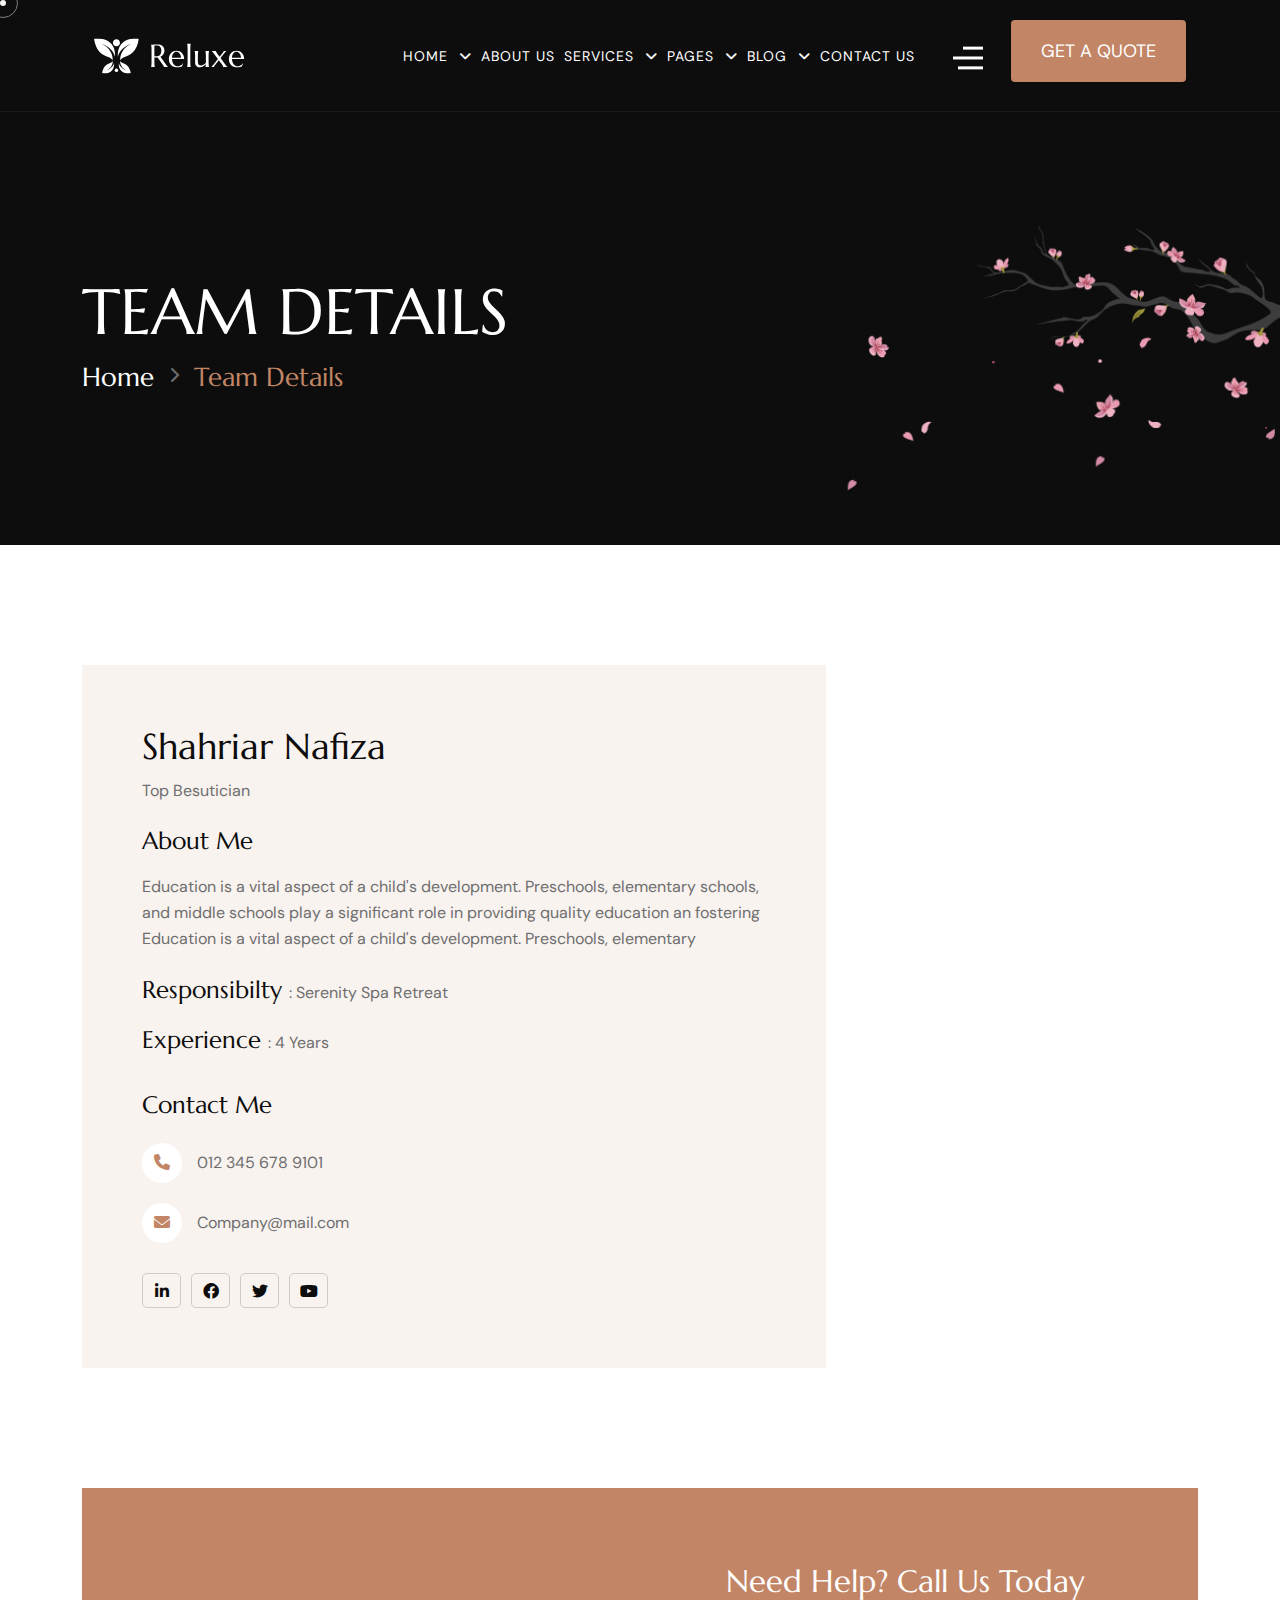
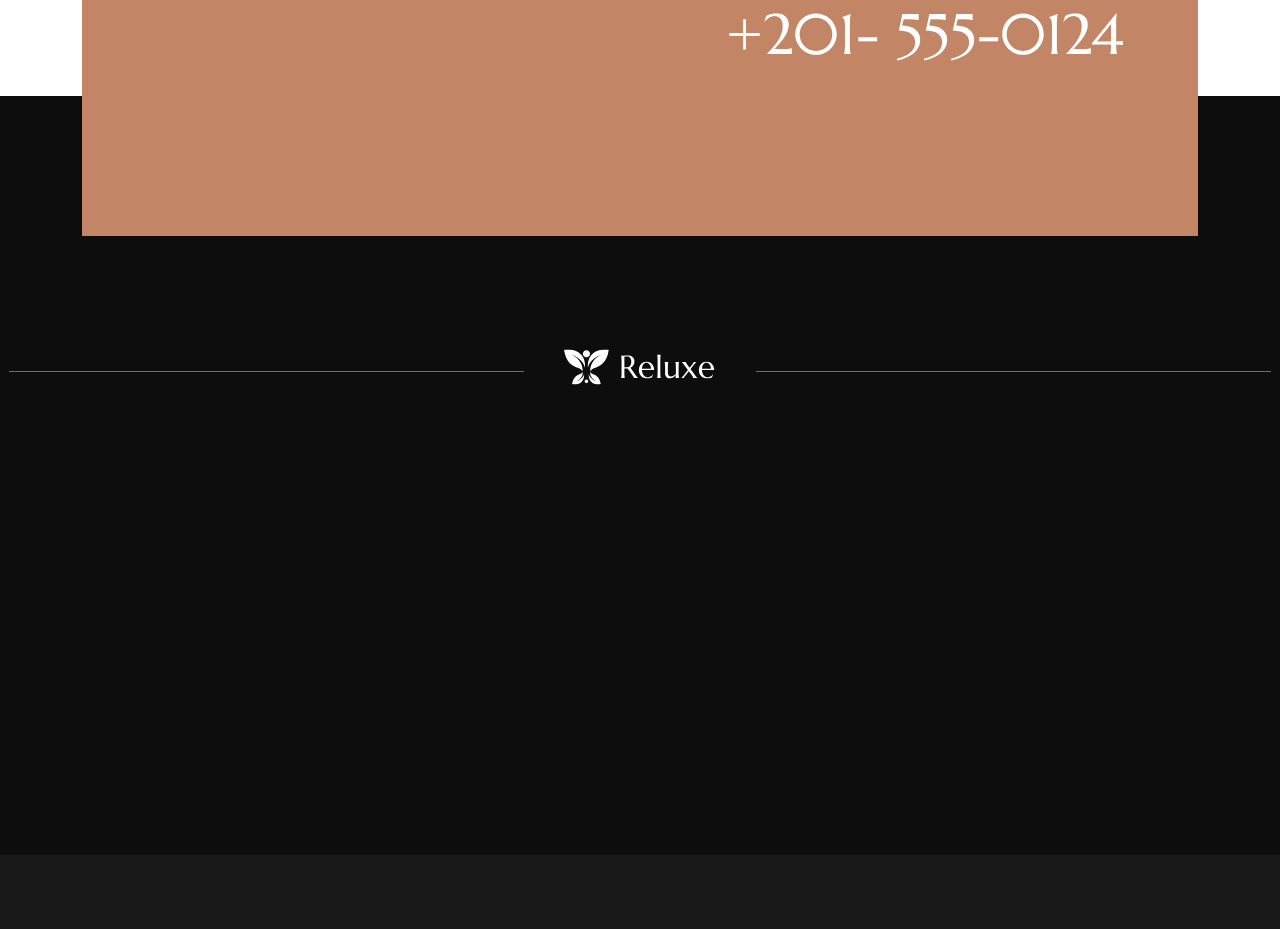
<file: team-details.html>
<!DOCTYPE html>
<html lang="zxx">
<!--<< Header Area >>-->

<head>
    <!-- ========== Meta Tags ========== -->
    <meta charset="UTF-8">
    <meta http-equiv="X-UA-Compatible" content="IE=edge">
    <meta name="viewport" content="width=device-width, initial-scale=1">
    <meta name="author" content="mugli">
    <meta name="description" content="Reluxe - Beauty spa, Barber Shop & Cosmetic Surgery Html Template">
    <!-- ======== Page title ============ -->
    <title>Reluxe - Beauty spa, Barber Shop & Cosmetic Surgery Html Template</title>
    <!--<< Favcion >>-->
    <link rel="shortcut icon" href="assets/images/favicon.png">
    <!--<< Bootstrap min.css >>-->
    <link rel="stylesheet" href="assets/css/bootstrap.min.css">
    <!--<< All Min Css >>-->
    <link rel="stylesheet" href="assets/css/all.min.css">
    <!--<< Animate.css >>-->
    <link rel="stylesheet" href="assets/css/animate.css">
    <!--<< Magnific popup.css >>-->
    <link rel="stylesheet" href="assets/css/magnific-popup.css">
    <!--<< MeanMenu.css >>-->
    <link rel="stylesheet" href="assets/css/meanmenu.css">
    <!--<< Swiper Bundle.css >>-->
    <link rel="stylesheet" href="assets/css/swiper-bundle.min.css">
    <!--<< NiceSelect.css >>-->
    <link rel="stylesheet" href="assets/css/nice-select.css">
    <!--<< Main.css >>-->
    <link rel="stylesheet" href="assets/css/main.css">
</head>

<body>

    <!-- Preloader Start -->
    <div id="preloader" class="preloader">
        <div class="animation-preloader">
            <div class="spinner">
            </div>
            <div class="txt-loading">
                <span data-text-preloader="R" class="letters-loading">
                    R
                </span>
                <span data-text-preloader="E" class="letters-loading">
                    E
                </span>
                <span data-text-preloader="L" class="letters-loading">
                    L
                </span>
                <span data-text-preloader="U" class="letters-loading">
                    U
                </span>
                <span data-text-preloader="X" class="letters-loading">
                    X
                </span>
                <span data-text-preloader="E" class="letters-loading">
                    E
                </span>
            </div>
            <p class="text-center">Loading</p>
        </div>
        <div class="loader">
            <div class="row">
                <div class="col-3 loader-section section-left">
                    <div class="bg"></div>
                </div>
                <div class="col-3 loader-section section-left">
                    <div class="bg"></div>
                </div>
                <div class="col-3 loader-section section-right">
                    <div class="bg"></div>
                </div>
                <div class="col-3 loader-section section-right">
                    <div class="bg"></div>
                </div>
            </div>
        </div>
    </div>

    <!-- Mouse Cursor Start -->
    <div class="mouse-cursor cursor-outer"></div>
    <div class="mouse-cursor cursor-inner"></div>

    <!-- Back To Top Start -->
    <button id="back-top" class="back-to-top">
        <i class="fa-solid fa-chevron-up"></i>
    </button>

    <!-- Offcanvas Area Start -->
    <div class="fix-area">
        <div class="offcanvas__info">
            <div class="offcanvas__wrapper">
                <div class="offcanvas__content">
                    <div class="offcanvas__top mb-5 d-flex justify-content-between align-items-center">
                        <div class="offcanvas__logo">
                            <a href="index.html">
                                <img src="assets/images/logo/logo2.svg" alt="logo-img">
                            </a>
                        </div>
                        <div class="offcanvas__close">
                            <button>
                                <i class="fas fa-times"></i>
                            </button>
                        </div>
                    </div>
                    <p class="text d-none d-xl-block">
                        Nullam dignissim, ante scelerisque the is euismod fermentum odio sem semper the is erat, a
                        feugiat leo urna eget eros. Duis Aenean a imperdiet risus.
                    </p>
                    <div class="mobile-menu fix mb-3"></div>
                    <div class="offcanvas__contact">
                        <h4>Contact Info</h4>
                        <ul>
                            <li class="d-flex align-items-center">
                                <div class="offcanvas__contact-icon">
                                    <i class="fal fa-map-marker-alt"></i>
                                </div>
                                <div class="offcanvas__contact-text">
                                    <a target="_blank" href="#">Main Street, Melbourne, Australia</a>
                                </div>
                            </li>
                            <li class="d-flex align-items-center">
                                <div class="offcanvas__contact-icon mr-15">
                                    <i class="fal fa-envelope"></i>
                                </div>
                                <div class="offcanvas__contact-text">
                                    <a href="mailto:info@example.com"><span
                                            class="mailto:info@example.com">info@example.com</span></a>
                                </div>
                            </li>
                            <li class="d-flex align-items-center">
                                <div class="offcanvas__contact-icon mr-15">
                                    <i class="fal fa-clock"></i>
                                </div>
                                <div class="offcanvas__contact-text">
                                    <a target="_blank" href="#">Mod-friday, 09am -05pm</a>
                                </div>
                            </li>
                            <li class="d-flex align-items-center">
                                <div class="offcanvas__contact-icon mr-15">
                                    <i class="far fa-phone"></i>
                                </div>
                                <div class="offcanvas__contact-text">
                                    <a href="tel:+11002345909">+11002345909</a>
                                </div>
                            </li>
                        </ul>
                        <div class="header-button mt-4">
                            <a href="contact.html" class="theme-btn text-center">
                                <span>Get A Quote<i class="fa-solid fa-arrow-right-long"></i></span>
                            </a>
                        </div>
                        <div class="social-icon d-flex align-items-center">
                            <a href="#"><i class="fab fa-facebook-f"></i></a>
                            <a href="#"><i class="fab fa-twitter"></i></a>
                            <a href="#"><i class="fab fa-youtube"></i></a>
                            <a href="#"><i class="fab fa-linkedin-in"></i></a>
                        </div>
                    </div>
                </div>
            </div>
        </div>
    </div>
    <div class="offcanvas__overlay"></div>

    <!-- Header Section Start -->
    <header class="header-section-4 bg-title">
        <div class="container">
            <div id="header-sticky" class="header-4">
                <div class="container">
                    <div class="mega-menu-wrapper">
                        <div class="header-main">
                            <div class="header-left">
                                <div class="logo">
                                    <a href="index.html" class="header-logo">
                                        <img src="assets/images/logo/logo.svg" alt="logo-img">
                                    </a>
                                </div>
                            </div>
                            <div class="header-right d-flex justify-content-end align-items-center">
                                <div class="mean__menu-wrapper">
                                    <div class="main-menu">
                                        <nav id="mobile-menu">
                                            <ul>
                                                <li>
                                                    <a class="active" href="index.html">
                                                        Home
                                                        <i class="fas fa-angle-down"></i>
                                                    </a>
                                                    <ul class="submenu">
                                                        <li><a href="index.html">Home Spa</a></li>
                                                        <li><a href="index2.html">Home Barbar</a></li>
                                                        <li><a href="index3.html">Home Plastic Surgery</a></li>
                                                    </ul>
                                                </li>
                                                <li>
                                                    <a class="active" href="about.html">About Us</a>
                                                </li>
                                                <li>
                                                    <a href="services.html">
                                                        Services
                                                        <i class="fas fa-angle-down"></i>
                                                    </a>
                                                    <ul class="submenu">
                                                        <li><a href="services.html">Services</a></li>
                                                        <li><a href="service-details.html">Service Details</a></li>
                                                    </ul>
                                                </li>
                                                <li class="has-dropdown">
                                                    <a href="#">
                                                        Pages
                                                        <i class="fas fa-angle-down"></i>
                                                    </a>
                                                    <ul class="submenu">
                                                        <li class="has-dropdown">
                                                            <a href="project.html">
                                                                Project
                                                                <i class="fas fa-angle-down"></i>
                                                            </a>
                                                            <ul class="submenu">
                                                                <li><a href="project.html">Project</a></li>
                                                                <li><a href="project-details.html">Project Details</a>
                                                                </li>
                                                            </ul>
                                                        </li>
                                                        <li class="has-dropdown">
                                                            <a href="team.html">
                                                                Team
                                                                <i class="fas fa-angle-down"></i>
                                                            </a>
                                                            <ul class="submenu">
                                                                <li><a href="team.html">Team</a></li>
                                                                <li><a href="team-details.html">Team Details</a>
                                                                </li>
                                                            </ul>
                                                        </li>
                                                        <li><a href="faq.html">Faq's</a></li>
                                                    </ul>
                                                </li>
                                                <li>
                                                    <a href="blog.html">
                                                        Blog
                                                        <i class="fas fa-angle-down"></i>
                                                    </a>
                                                    <ul class="submenu">
                                                        <li><a href="blog.html">Blog</a></li>
                                                        <li><a href="blog-details.html">Blog Details</a></li>
                                                    </ul>
                                                </li>
                                                <li>
                                                    <a href="contact.html">Contact Us</a>
                                                </li>
                                            </ul>
                                        </nav>
                                    </div>
                                </div>
                                <div class="header__hamburger d-block my-auto">
                                    <div class="sidebar__toggle">
                                        <img src="assets/images/icon/humbargur.svg" alt="icon">
                                    </div>
                                </div>
                                <div class="header-button">
                                    <div class="btn-wrapper">
                                        <a href="contact.html"> <span class="theme-btn rounded-1"> GET A QUOTE </span>
                                        </a>
                                    </div>
                                </div>
                            </div>
                        </div>
                    </div>
                </div>

            </div>
        </div>
    </header>

    <!-- Breadcumb Section  S T A R T -->
    <div class="breadcumb-section">
        <div class="breadcumb-wrapper">
            <div class="container">
                <div class="row">
                    <div class="col-12">
                        <div class="breadcumb-content">
                            <h1 class="breadcumb-title">Team Details</h1>
                            <ul class="breadcumb-menu">
                                <li><a href="index.html">Home </a></li>
                                <li> <i class="fa-solid fa-chevron-right"></i> </li>
                                <li class="active">Team Details</li>
                            </ul>
                        </div>
                    </div>
                </div>
            </div>
        </div>
    </div>

    <!-- Team Details Section    S T A R T -->
    <div class="team-details-section section-padding fix">
        <div class="container">
            <div class="row gy-5 gx-0">
                <div class="col-lg-8">
                    <div class="team-details-content bg-theme2">
                        <h2 class="title">Shahriar Nafiza</h2>
                        <p>Top Besutician</p>
                        <h4>About Me</h4>
                        <p>Education is a vital aspect of a child's development. Preschools, elementary schools, and
                            middle schools play a significant role in providing quality education an fostering Education
                            is a vital aspect of a child's development. Preschools, elementary</p>
                        <h4>Responsibilty <span> : Serenity Spa Retreat</span></h4>
                        <h4>Experience <span> : 4 Years</span></h4>
                        <div class="contact-box">
                            <h4>Contact Me</h4>
                            <div class="contact-item">
                                <div class="icon"><i class="fa-solid fa-phone"></i></div>
                                <div class="text">012 345 678 9101</div>
                            </div>
                            <div class="contact-item">
                                <div class="icon"><i class="fa-solid fa-envelope"></i></div>
                                <div class="text">Company@mail.com</div>
                            </div>
                            <ul class="social-links">
                                <li><a href="https://linkedin.com"><i class="fa-brands fa-linkedin-in"></i></a></li>
                                <li><a href="https://facebook.com"><i class="fa-brands fa-facebook"></i></a></li>
                                <li><a href="https://x.com"><i class="fa-brands fa-twitter"></i></a></li>
                                <li><a href="https://youtube.com"><i class="fa-brands fa-youtube"></i></a></li>

                            </ul>
                        </div>

                    </div>
                </div>
                <div class="col-lg-4">
                    <div class="team-details-thumb img-custom-anim-left wow fadeInUp" data-wow-delay=".4s">
                        <img src="assets/images/team/teamDetailsThumb1_1.jpg" alt="thumb">
                    </div>
                </div>
            </div>
        </div>
    </div>


    <!-- Cta Section    S T A R T -->
    <section class="cta-section">
        <div class="container">
            <div class="cta-wrapper style2 fix">
                <div class="row gy-5 gy-lg-0">
                    <div class="col-xl-6">
                        <div class="cta-thumb img-custom-anim-left wow fadeInUp" data-wow-delay=".4s">
                            <img src="assets/images/cta/ctaThumb1_1.png" alt="thumb">
                            <div class="icon"><img src="assets/images/icon/phoneIcon2.svg" alt="icon"></div>
                        </div>
                    </div>
                    <div class="col-xl-6 d-flex justify-content-center">
                        <div class="cta-content">
                            <h4>Need help? Call us Today</h4>
                            <h2> +201- 555-0124</h2>
                            <div class="btn-wrapper wow fadeInUp" data-wow-delay=".5s">
                                <a href="contact.html"> <span class="theme-btn"> Get a appointment
                                    </span> </a>
                            </div>
                        </div>
                    </div>
                </div>
            </div>
        </div>
    </section>

    <!-- Footer Section    S T A R T -->
    <footer class="footer-section bg-title section-padding pb-0 position-relative fix">
        <div class="footer-top section-padding pb-0">
            <div class="container">
                <div class="row">
                    <div class="col-12 d-flex justify-content-center">
                        <div class="footer-top-logo style1">
                            <img src="assets/images/logo/logo4.svg" alt="logo">
                        </div>
                    </div>
                </div>
            </div>
        </div>
        <div class="footer-widgets-wrapper style1">
            <div class="container">
                <div class="row">
                    <div class="col-xl-4 col-lg-4 col-md-6 ps-lg-5 wow fadeInUp" data-wow-delay=".4s">
                        <div class="single-footer-widget">
                            <div class="widget-head">
                                <h3>Quick links <svg xmlns="http://www.w3.org/2000/svg" width="33" height="6"
                                        viewBox="0 0 33 6" fill="none">
                                        <path
                                            d="M27.3333 3C27.3333 4.47276 28.5272 5.66667 30 5.66667C31.4728 5.66667 32.6667 4.47276 32.6667 3C32.6667 1.52724 31.4728 0.333333 30 0.333333C28.5272 0.333333 27.3333 1.52724 27.3333 3ZM0 3.5H30V2.5H0V3.5Z"
                                            fill="white" />
                                    </svg>
                                </h3>
                            </div>
                            <ul class="list-area">
                                <li>
                                    <a href="about.html">
                                        About Us
                                    </a>
                                </li>
                                <li>
                                    <a href="services.html">
                                        Services
                                    </a>
                                </li>
                                <li>
                                    <a href="contact.html">
                                        Contact Us
                                    </a>
                                </li>
                                <li>
                                    <a href="blog.html">
                                        Blog Post
                                    </a>
                                </li>
                                <li>
                                    <a href="team.html">
                                        Team Members
                                    </a>
                                </li>
                            </ul>
                        </div>
                    </div>
                    <div class="col-xl-4 col-lg-4 col-md-6 ps-lg-5 wow fadeInUp" data-wow-delay=".6s">
                        <div class="single-footer-widget">
                            <div class="widget-head">
                                <h3>Contact Us <svg xmlns="http://www.w3.org/2000/svg" width="33" height="6"
                                        viewBox="0 0 33 6" fill="none">
                                        <path
                                            d="M27.3333 3C27.3333 4.47276 28.5272 5.66667 30 5.66667C31.4728 5.66667 32.6667 4.47276 32.6667 3C32.6667 1.52724 31.4728 0.333333 30 0.333333C28.5272 0.333333 27.3333 1.52724 27.3333 3ZM0 3.5H30V2.5H0V3.5Z"
                                            fill="white" />
                                    </svg>
                                </h3>
                            </div>
                            <ul class="list-area">
                                <li>
                                    <div class="title"> <span class="text-theme-color me-1"> <i
                                                class="fa-solid fa-location-dot"></i> </span> <span>
                                            Address </span> <br>
                                        <span class=" info-text-style"> 66 Broklyant, New York India </span>
                                    </div>
                                </li>
                                <li>
                                    <div class="title">
                                        <span class="text-theme-color me-1"> <i class="fa-solid fa-phone"></i> </span>
                                        <span>
                                            Phone Number </span> <br>

                                        <a href="tel:0123456789101"> <span class="info-text-style"> 012 345 678 9101
                                            </span> </a>

                                    </div>
                                </li>
                                <li>
                                    <div class="title"> <span class="text-theme-color me-1"> <i
                                                class="fa-solid fa-envelope"></i> </span> <span>
                                            Email </span> <br>
                                        <a href="mailto:abcd@gmail.com"> <span class="info-text-style"> abcd@gmail.com
                                            </span> </a>
                                    </div>
                                </li>
                            </ul>
                        </div>
                    </div>
                    <div class="col-xl-4 col-lg-4 col-md-6 wow fadeInUp" data-wow-delay=".8s">
                        <div class="single-footer-widget">
                            <div class="widget-head">
                                <h3>Newsletter <svg xmlns="http://www.w3.org/2000/svg" width="33" height="6"
                                        viewBox="0 0 33 6" fill="none">
                                        <path
                                            d="M27.3333 3C27.3333 4.47276 28.5272 5.66667 30 5.66667C31.4728 5.66667 32.6667 4.47276 32.6667 3C32.6667 1.52724 31.4728 0.333333 30 0.333333C28.5272 0.333333 27.3333 1.52724 27.3333 3ZM0 3.5H30V2.5H0V3.5Z"
                                            fill="white" />
                                    </svg>
                                </h3>
                            </div>
                            <div class="footer-content">
                                <p class="info-text-style">Sdipiscing elit. Sed sit amet rcus nunc her it goes
                                </p>
                                <div class="form-contl mx-300">
                                    <input class="mx-300 style2" type="email" placeholder="Your mail address">
                                    <button class="style2"><i class="fa-sharp fa-solid fa-paper-plane"></i></button>
                                </div>
                                <div class="social-icon style2 d-flex align-items-center">
                                    <a href="#"><i class="fab fa-facebook-f"></i></a>
                                    <a href="#"><i class="fab fa-twitter"></i></a>
                                    <a href="#"><i class="fa-brands fa-linkedin-in"></i></a>
                                    <a href="#"><i class="fa-brands fa-youtube"></i></a>
                                </div>
                            </div>
                        </div>
                    </div>
                </div>
            </div>
        </div>
        <div class="footer-bottom style1 bg-title">
            <div class="container">
                <div class="footer-wrapper d-flex align-items-center justify-content-between">
                    <p class="wow fadeInLeft" data-wow-delay=".3s">
                        © Yoursitename 2024 | All Rights Reserved
                    </p>
                    <ul class="brand-logo wow fadeInRight" data-wow-delay=".5s">
                        <li>
                            <a class="text-white" href="contact.html">
                                Terms & Condition
                            </a>
                        </li>
                        <li>
                            <a class="text-white" href="contact.html">
                                Privacy Policy
                            </a>
                        </li>
                        <li>
                            <a class="text-white" href="contact.html">
                                Contact Us
                            </a>
                        </li>
                    </ul>
                </div>
            </div>
        </div>
    </footer>




    <!--<< All JS Plugins >>-->
    <script src="assets/js/jquery-3.7.1.min.js"></script>
    <!--<< Bootstrap Js >>-->
    <script src="assets/js/bootstrap.bundle.min.js"></script>
    <!--<< Waypoints Js >>-->
    <script src="assets/js/jquery.waypoints.js"></script>
    <!--<< Counterup Js >>-->
    <script src="assets/js/jquery.counterup.min.js"></script>
    <!--<< Viewport Js >>-->
    <script src="assets/js/viewport.jquery.js"></script>
    <!--<< Tilt Js >>-->
    <script src="assets/js/tilt.min.js"></script>
    <!--<< Swiper Slider Js >>-->
    <script src="assets/js/swiper-bundle.min.js"></script>
    <!--<< MeanMenu Js >>-->
    <script src="assets/js/jquery.meanmenu.min.js"></script>
    <!--<< Magnific popup Js >>-->
    <script src="assets/js/magnific-popup.min.js"></script>
    <!--<< Wow Animation Js >>-->
    <script src="assets/js/wow.min.js"></script>
    <!--<< NIce Select Js >>-->
    <script src="assets/js/nice-select.min.js"></script>
    <!--<< Main.js >>-->
    <script src="assets/js/main.js"></script>
</body>

</html>
</file>
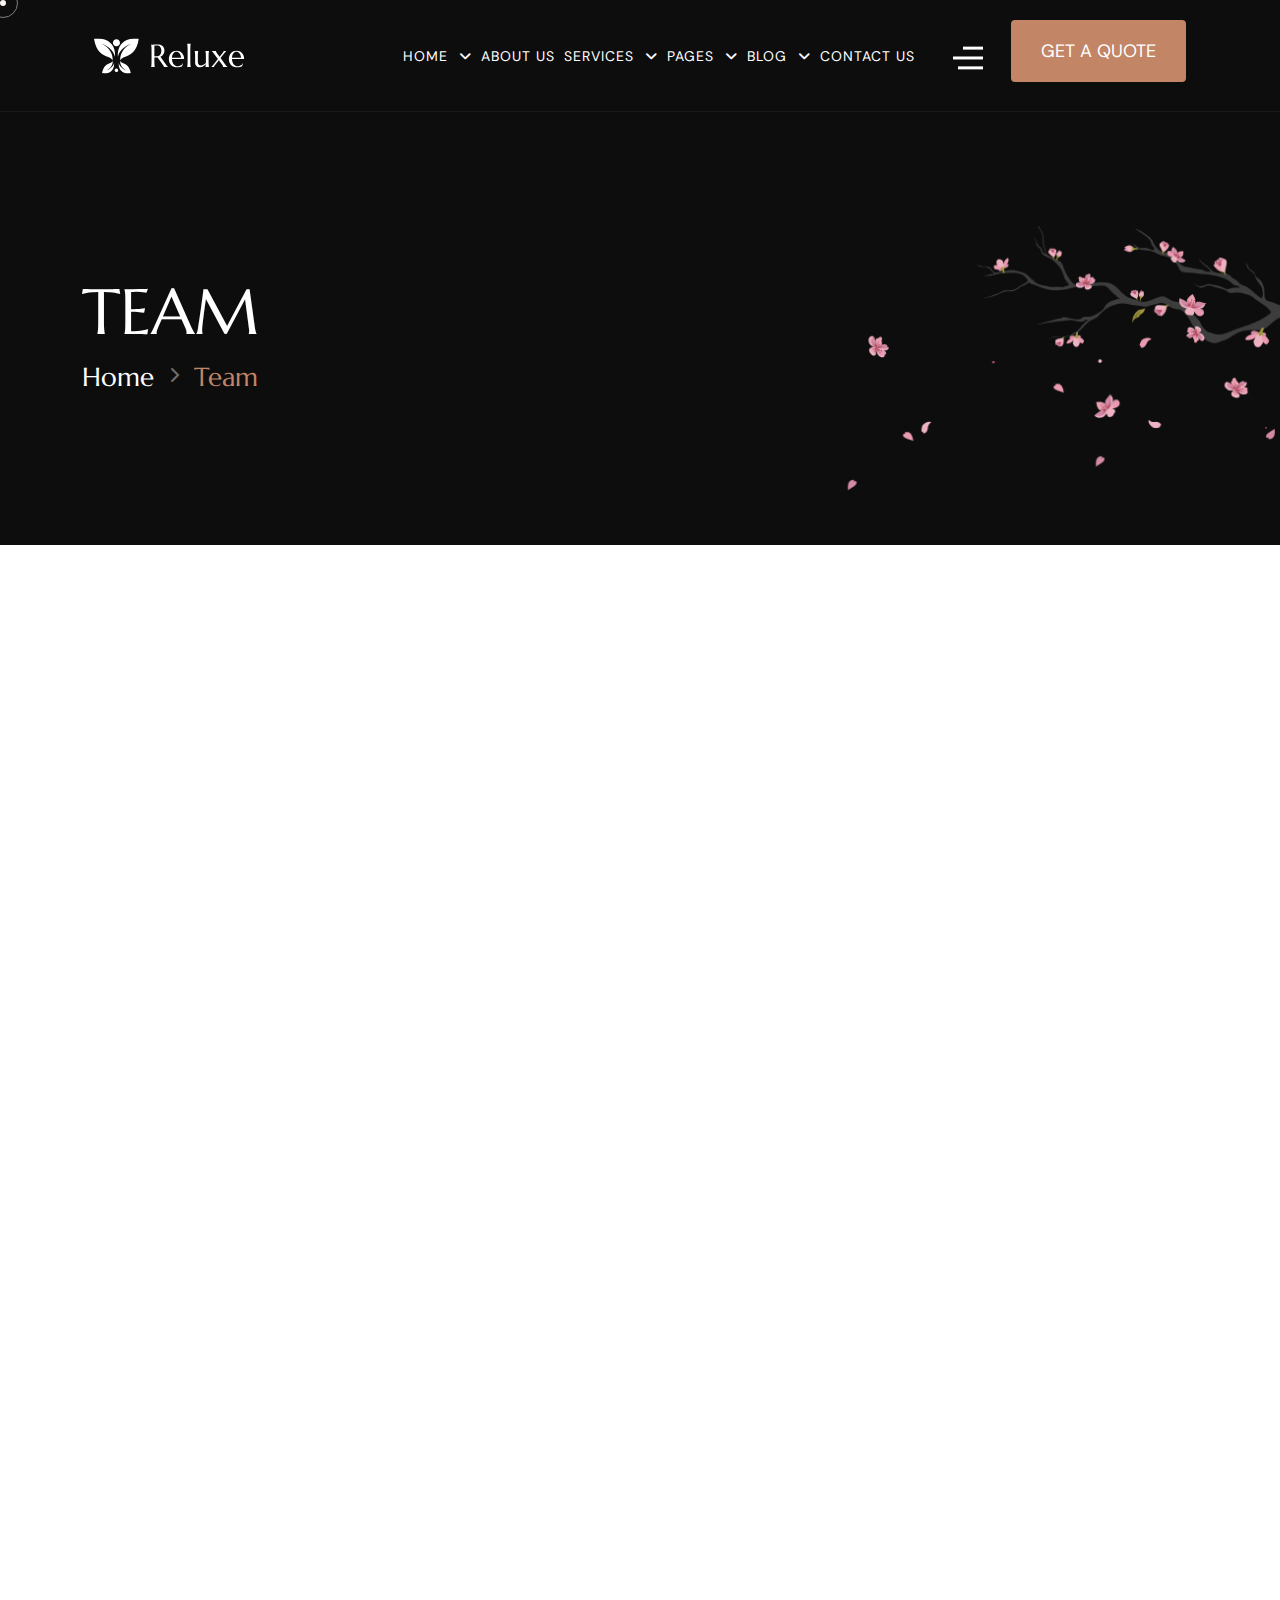
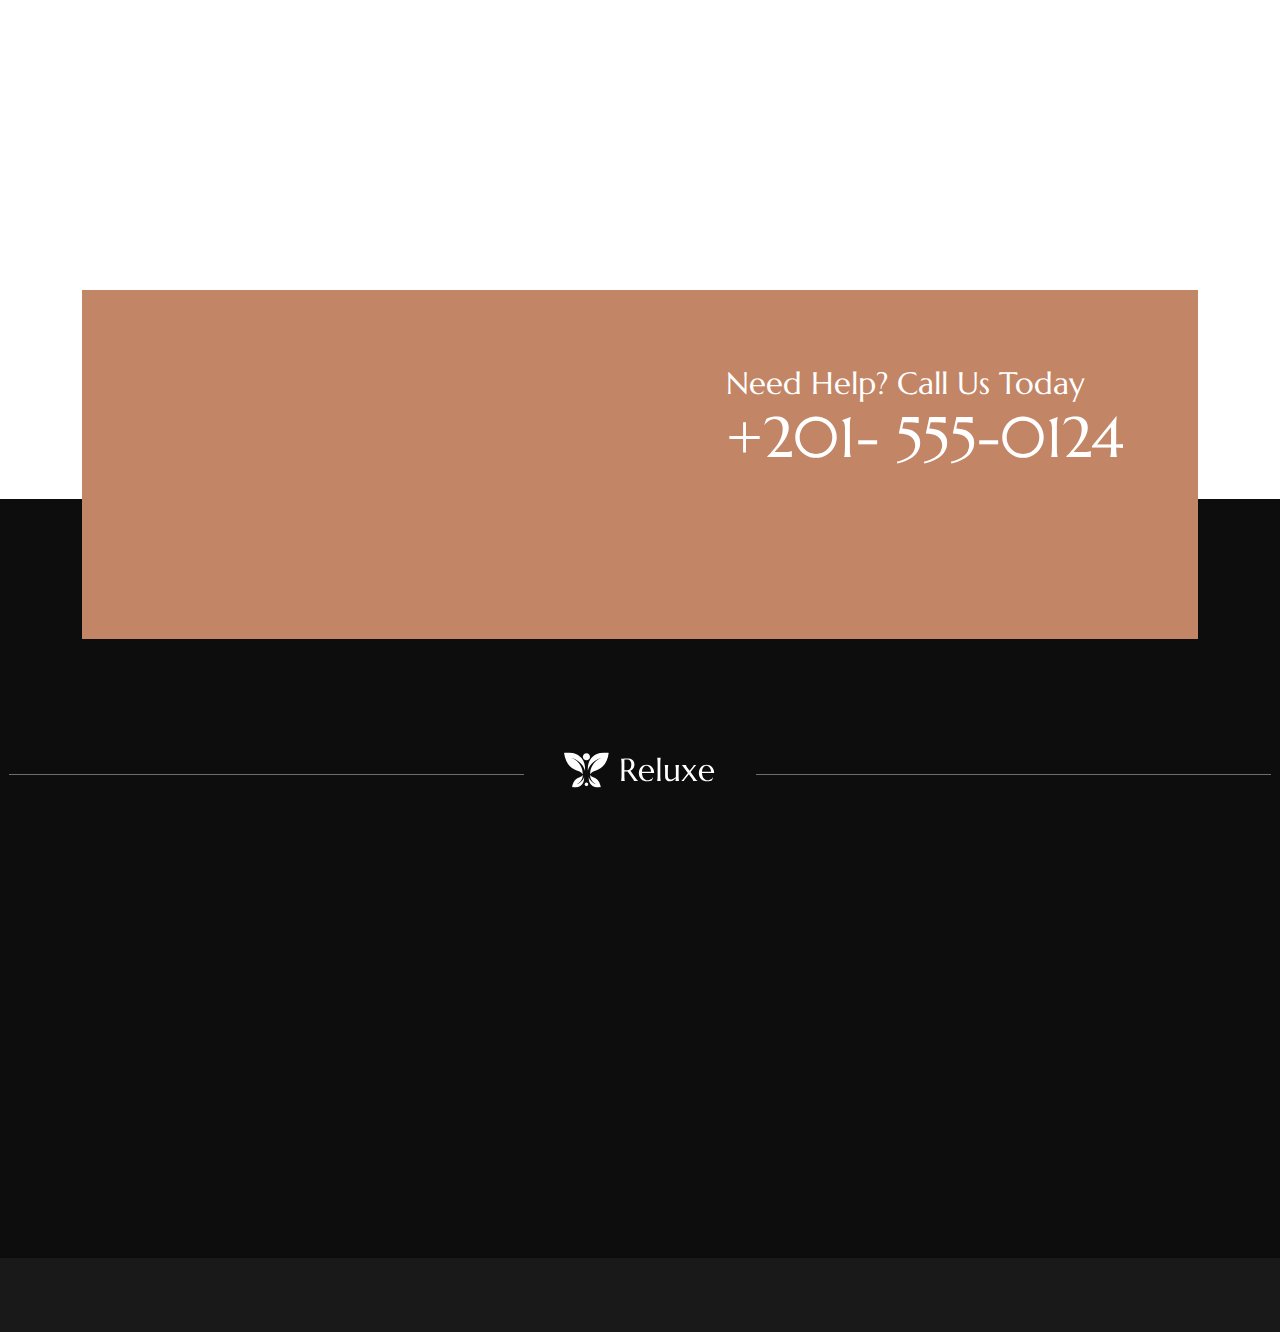
<file: team.html>
<!DOCTYPE html>
<html lang="zxx">
<!--<< Header Area >>-->

<head>
    <!-- ========== Meta Tags ========== -->
    <meta charset="UTF-8">
    <meta http-equiv="X-UA-Compatible" content="IE=edge">
    <meta name="viewport" content="width=device-width, initial-scale=1">
    <meta name="author" content="mugli">
    <meta name="description" content="Reluxe - Beauty spa, Barber Shop & Cosmetic Surgery Html Template">
    <!-- ======== Page title ============ -->
    <title>Reluxe - Beauty spa, Barber Shop & Cosmetic Surgery Html Template</title>
    <!--<< Favcion >>-->
    <link rel="shortcut icon" href="assets/images/favicon.png">
    <!--<< Bootstrap min.css >>-->
    <link rel="stylesheet" href="assets/css/bootstrap.min.css">
    <!--<< All Min Css >>-->
    <link rel="stylesheet" href="assets/css/all.min.css">
    <!--<< Animate.css >>-->
    <link rel="stylesheet" href="assets/css/animate.css">
    <!--<< Magnific popup.css >>-->
    <link rel="stylesheet" href="assets/css/magnific-popup.css">
    <!--<< MeanMenu.css >>-->
    <link rel="stylesheet" href="assets/css/meanmenu.css">
    <!--<< Swiper Bundle.css >>-->
    <link rel="stylesheet" href="assets/css/swiper-bundle.min.css">
    <!--<< NiceSelect.css >>-->
    <link rel="stylesheet" href="assets/css/nice-select.css">
    <!--<< Main.css >>-->
    <link rel="stylesheet" href="assets/css/main.css">
</head>

<body>

    <!-- Preloader Start -->
    <div id="preloader" class="preloader">
        <div class="animation-preloader">
            <div class="spinner">
            </div>
            <div class="txt-loading">
                <span data-text-preloader="R" class="letters-loading">
                    R
                </span>
                <span data-text-preloader="E" class="letters-loading">
                    E
                </span>
                <span data-text-preloader="L" class="letters-loading">
                    L
                </span>
                <span data-text-preloader="U" class="letters-loading">
                    U
                </span>
                <span data-text-preloader="X" class="letters-loading">
                    X
                </span>
                <span data-text-preloader="E" class="letters-loading">
                    E
                </span>
            </div>
            <p class="text-center">Loading</p>
        </div>
        <div class="loader">
            <div class="row">
                <div class="col-3 loader-section section-left">
                    <div class="bg"></div>
                </div>
                <div class="col-3 loader-section section-left">
                    <div class="bg"></div>
                </div>
                <div class="col-3 loader-section section-right">
                    <div class="bg"></div>
                </div>
                <div class="col-3 loader-section section-right">
                    <div class="bg"></div>
                </div>
            </div>
        </div>
    </div>

    <!-- Mouse Cursor Start -->
    <div class="mouse-cursor cursor-outer"></div>
    <div class="mouse-cursor cursor-inner"></div>

    <!-- Back To Top Start -->
    <button id="back-top" class="back-to-top">
        <i class="fa-solid fa-chevron-up"></i>
    </button>

    <!-- Offcanvas Area Start -->
    <div class="fix-area">
        <div class="offcanvas__info">
            <div class="offcanvas__wrapper">
                <div class="offcanvas__content">
                    <div class="offcanvas__top mb-5 d-flex justify-content-between align-items-center">
                        <div class="offcanvas__logo">
                            <a href="index.html">
                                <img src="assets/images/logo/logo2.svg" alt="logo-img">
                            </a>
                        </div>
                        <div class="offcanvas__close">
                            <button>
                                <i class="fas fa-times"></i>
                            </button>
                        </div>
                    </div>
                    <p class="text d-none d-xl-block">
                        Nullam dignissim, ante scelerisque the is euismod fermentum odio sem semper the is erat, a
                        feugiat leo urna eget eros. Duis Aenean a imperdiet risus.
                    </p>
                    <div class="mobile-menu fix mb-3"></div>
                    <div class="offcanvas__contact">
                        <h4>Contact Info</h4>
                        <ul>
                            <li class="d-flex align-items-center">
                                <div class="offcanvas__contact-icon">
                                    <i class="fal fa-map-marker-alt"></i>
                                </div>
                                <div class="offcanvas__contact-text">
                                    <a target="_blank" href="#">Main Street, Melbourne, Australia</a>
                                </div>
                            </li>
                            <li class="d-flex align-items-center">
                                <div class="offcanvas__contact-icon mr-15">
                                    <i class="fal fa-envelope"></i>
                                </div>
                                <div class="offcanvas__contact-text">
                                    <a href="mailto:info@example.com"><span
                                            class="mailto:info@example.com">info@example.com</span></a>
                                </div>
                            </li>
                            <li class="d-flex align-items-center">
                                <div class="offcanvas__contact-icon mr-15">
                                    <i class="fal fa-clock"></i>
                                </div>
                                <div class="offcanvas__contact-text">
                                    <a target="_blank" href="#">Mod-friday, 09am -05pm</a>
                                </div>
                            </li>
                            <li class="d-flex align-items-center">
                                <div class="offcanvas__contact-icon mr-15">
                                    <i class="far fa-phone"></i>
                                </div>
                                <div class="offcanvas__contact-text">
                                    <a href="tel:+11002345909">+11002345909</a>
                                </div>
                            </li>
                        </ul>
                        <div class="header-button mt-4">
                            <a href="contact.html" class="theme-btn text-center">
                                <span>Get A Quote<i class="fa-solid fa-arrow-right-long"></i></span>
                            </a>
                        </div>
                        <div class="social-icon d-flex align-items-center">
                            <a href="#"><i class="fab fa-facebook-f"></i></a>
                            <a href="#"><i class="fab fa-twitter"></i></a>
                            <a href="#"><i class="fab fa-youtube"></i></a>
                            <a href="#"><i class="fab fa-linkedin-in"></i></a>
                        </div>
                    </div>
                </div>
            </div>
        </div>
    </div>
    <div class="offcanvas__overlay"></div>

    <!-- Header Section Start -->
    <header class="header-section-4 bg-title">
        <div class="container">
            <div id="header-sticky" class="header-4">
                <div class="container">
                    <div class="mega-menu-wrapper">
                        <div class="header-main">
                            <div class="header-left">
                                <div class="logo">
                                    <a href="index.html" class="header-logo">
                                        <img src="assets/images/logo/logo.svg" alt="logo-img">
                                    </a>
                                </div>
                            </div>
                            <div class="header-right d-flex justify-content-end align-items-center">
                                <div class="mean__menu-wrapper">
                                    <div class="main-menu">
                                        <nav id="mobile-menu">
                                            <ul>
                                                <li>
                                                    <a class="active" href="index.html">
                                                        Home
                                                        <i class="fas fa-angle-down"></i>
                                                    </a>
                                                    <ul class="submenu">
                                                        <li><a href="index.html">Home Spa</a></li>
                                                        <li><a href="index2.html">Home Barbar</a></li>
                                                        <li><a href="index3.html">Home Plastic Surgery</a></li>
                                                    </ul>
                                                </li>
                                                <li>
                                                    <a class="active" href="about.html">About Us</a>
                                                </li>
                                                <li>
                                                    <a href="services.html">
                                                        Services
                                                        <i class="fas fa-angle-down"></i>
                                                    </a>
                                                    <ul class="submenu">
                                                        <li><a href="services.html">Services</a></li>
                                                        <li><a href="service-details.html">Service Details</a></li>
                                                    </ul>
                                                </li>
                                                <li class="has-dropdown">
                                                    <a href="#">
                                                        Pages
                                                        <i class="fas fa-angle-down"></i>
                                                    </a>
                                                    <ul class="submenu">
                                                        <li class="has-dropdown">
                                                            <a href="project.html">
                                                                Project
                                                                <i class="fas fa-angle-down"></i>
                                                            </a>
                                                            <ul class="submenu">
                                                                <li><a href="project.html">Project</a></li>
                                                                <li><a href="project-details.html">Project Details</a>
                                                                </li>
                                                            </ul>
                                                        </li>
                                                        <li class="has-dropdown">
                                                            <a href="team.html">
                                                                Team
                                                                <i class="fas fa-angle-down"></i>
                                                            </a>
                                                            <ul class="submenu">
                                                                <li><a href="team.html">Team</a></li>
                                                                <li><a href="team-details.html">Team Details</a>
                                                                </li>
                                                            </ul>
                                                        </li>
                                                        <li><a href="faq.html">Faq's</a></li>
                                                    </ul>
                                                </li>
                                                <li>
                                                    <a href="blog.html">
                                                        Blog
                                                        <i class="fas fa-angle-down"></i>
                                                    </a>
                                                    <ul class="submenu">
                                                        <li><a href="blog.html">Blog</a></li>
                                                        <li><a href="blog-details.html">Blog Details</a></li>
                                                    </ul>
                                                </li>
                                                <li>
                                                    <a href="contact.html">Contact Us</a>
                                                </li>
                                            </ul>
                                        </nav>
                                    </div>
                                </div>
                                <div class="header__hamburger d-block my-auto">
                                    <div class="sidebar__toggle">
                                        <img src="assets/images/icon/humbargur.svg" alt="icon">
                                    </div>
                                </div>
                                <div class="header-button">
                                    <div class="btn-wrapper">
                                        <a href="contact.html"> <span class="theme-btn rounded-1"> GET A QUOTE </span>
                                        </a>
                                    </div>
                                </div>
                            </div>
                        </div>
                    </div>
                </div>

            </div>
        </div>
    </header>

    <!-- Breadcumb Section  S T A R T -->
    <div class="breadcumb-section">
        <div class="breadcumb-wrapper">
            <div class="container">
                <div class="row">
                    <div class="col-12">
                        <div class="breadcumb-content">
                            <h1 class="breadcumb-title">Team</h1>
                            <ul class="breadcumb-menu">
                                <li><a href="index.html">Home </a></li>
                                <li> <i class="fa-solid fa-chevron-right"></i> </li>
                                <li class="active">Team</li>
                            </ul>
                        </div>
                    </div>
                </div>
            </div>
        </div>
    </div>

    <!-- Team Section    S T A R T -->
    <div class="team-section section-padding fix">
        <div class="container">
            <div class="row gy-5 gx-30">
                <div class="col-lg-4">
                    <div class="team-card style1 img-custom-anim-left wow fadeInUp" data-wow-delay=".4s">
                        <div class="team-thumb">
                            <img src="assets/images/team/teamThumb4_1.jpg" alt="thumb">
                            <ul class="social-media">
                                <li><a href="https://www.facebook.com"><i class="fa-brands fa-facebook-f"></i></a></li>
                                <li><a href="https://www.x.com"><i class="fa-brands fa-twitter"></i></a></li>
                                <li><a href="https://www.instagram.com"><i class="fa-brands fa-instagram"></i></a></li>
                            </ul>
                        </div>
                        <div class="team-content">
                            <h3 class="name"><a href="team-details.html">Cody Fisher</a></h3>
                            <p class="designation">Marketing Coordinator</p>
                        </div>
                    </div>
                </div>
                <div class="col-lg-4">
                    <div class="team-card style1 img-custom-anim-left wow fadeInUp" data-wow-delay=".4s">
                        <div class="team-thumb">
                            <img src="assets/images/team/teamThumb4_2.jpg" alt="thumb">
                            <ul class="social-media">
                                <li><a href="https://www.facebook.com"><i class="fa-brands fa-facebook-f"></i></a></li>
                                <li><a href="https://www.x.com"><i class="fa-brands fa-twitter"></i></a></li>
                                <li><a href="https://www.instagram.com"><i class="fa-brands fa-instagram"></i></a></li>
                            </ul>
                        </div>
                        <div class="team-content">
                            <h3 class="name"><a href="team-details.html">Brooklyn Simmons</a></h3>
                            <p class="designation">Medical Assistant</p>
                        </div>
                    </div>
                </div>
                <div class="col-lg-4">
                    <div class="team-card style1 img-custom-anim-left wow fadeInUp" data-wow-delay=".4s">
                        <div class="team-thumb">
                            <img src="assets/images/team/teamThumb4_3.jpg" alt="thumb">
                            <ul class="social-media">
                                <li><a href="https://www.facebook.com"><i class="fa-brands fa-facebook-f"></i></a></li>
                                <li><a href="https://www.x.com"><i class="fa-brands fa-twitter"></i></a></li>
                                <li><a href="https://www.instagram.com"><i class="fa-brands fa-instagram"></i></a></li>
                            </ul>
                        </div>
                        <div class="team-content">
                            <h3 class="name"><a href="team-details.html">Jacob Jonesr</a></h3>
                            <p class="designation">President of Sales</p>
                        </div>
                    </div>
                </div>
                <div class="col-lg-4">
                    <div class="team-card style1 img-custom-anim-left wow fadeInUp" data-wow-delay=".4s">
                        <div class="team-thumb">
                            <img src="assets/images/team/teamThumb4_4.jpg" alt="thumb">
                            <ul class="social-media">
                                <li><a href="https://www.facebook.com"><i class="fa-brands fa-facebook-f"></i></a></li>
                                <li><a href="https://www.x.com"><i class="fa-brands fa-twitter"></i></a></li>
                                <li><a href="https://www.instagram.com"><i class="fa-brands fa-instagram"></i></a></li>
                            </ul>
                        </div>
                        <div class="team-content">
                            <h3 class="name"><a href="team-details.html">Fisher</a></h3>
                            <p class="designation">Marketing Coordinator</p>
                        </div>
                    </div>
                </div>
                <div class="col-lg-4">
                    <div class="team-card style1 img-custom-anim-left wow fadeInUp" data-wow-delay=".4s">
                        <div class="team-thumb">
                            <img src="assets/images/team/teamThumb4_5.jpg" alt="thumb">
                            <ul class="social-media">
                                <li><a href="https://www.facebook.com"><i class="fa-brands fa-facebook-f"></i></a></li>
                                <li><a href="https://www.x.com"><i class="fa-brands fa-twitter"></i></a></li>
                                <li><a href="https://www.instagram.com"><i class="fa-brands fa-instagram"></i></a></li>
                            </ul>
                        </div>
                        <div class="team-content">
                            <h3 class="name"><a href="team-details.html">Cody Bond</a></h3>
                            <p class="designation">Helper Coordinator</p>
                        </div>
                    </div>
                </div>
                <div class="col-lg-4">
                    <div class="team-card style1 img-custom-anim-left wow fadeInUp" data-wow-delay=".4s">
                        <div class="team-thumb">
                            <img src="assets/images/team/teamThumb4_6.jpg" alt="thumb">
                            <ul class="social-media">
                                <li><a href="https://www.facebook.com"><i class="fa-brands fa-facebook-f"></i></a></li>
                                <li><a href="https://www.x.com"><i class="fa-brands fa-twitter"></i></a></li>
                                <li><a href="https://www.instagram.com"><i class="fa-brands fa-instagram"></i></a></li>
                            </ul>
                        </div>
                        <div class="team-content">
                            <h3 class="name"><a href="team-details.html">Handy Fisher</a></h3>
                            <p class="designation">Sales Coordinator</p>
                        </div>
                    </div>
                </div>
            </div>
        </div>
    </div>


    <!-- Cta Section    S T A R T -->
    <section class="cta-section">
        <div class="container">
            <div class="cta-wrapper style2 fix">
                <div class="row gy-5 gy-lg-0">
                    <div class="col-xl-6">
                        <div class="cta-thumb img-custom-anim-left wow fadeInUp" data-wow-delay=".4s">
                            <img src="assets/images/cta/ctaThumb1_1.png" alt="thumb">
                            <div class="icon"><img src="assets/images/icon/phoneIcon2.svg" alt="icon"></div>
                        </div>
                    </div>
                    <div class="col-xl-6 d-flex justify-content-center">
                        <div class="cta-content">
                            <h4>Need help? Call us Today</h4>
                            <h2> +201- 555-0124</h2>
                            <div class="btn-wrapper wow fadeInUp" data-wow-delay=".5s">
                                <a href="contact.html"> <span class="theme-btn"> Get a appointment
                                    </span> </a>
                            </div>
                        </div>
                    </div>
                </div>
            </div>
        </div>
    </section>

    <!-- Footer Section    S T A R T -->
    <footer class="footer-section bg-title section-padding pb-0 position-relative fix">
        <div class="footer-top section-padding pb-0">
            <div class="container">
                <div class="row">
                    <div class="col-12 d-flex justify-content-center">
                        <div class="footer-top-logo style1">
                            <img src="assets/images/logo/logo4.svg" alt="logo">
                        </div>
                    </div>
                </div>
            </div>
        </div>
        <div class="footer-widgets-wrapper style1">
            <div class="container">
                <div class="row">
                    <div class="col-xl-4 col-lg-4 col-md-6 ps-lg-5 wow fadeInUp" data-wow-delay=".4s">
                        <div class="single-footer-widget">
                            <div class="widget-head">
                                <h3>Quick links <svg xmlns="http://www.w3.org/2000/svg" width="33" height="6"
                                        viewBox="0 0 33 6" fill="none">
                                        <path
                                            d="M27.3333 3C27.3333 4.47276 28.5272 5.66667 30 5.66667C31.4728 5.66667 32.6667 4.47276 32.6667 3C32.6667 1.52724 31.4728 0.333333 30 0.333333C28.5272 0.333333 27.3333 1.52724 27.3333 3ZM0 3.5H30V2.5H0V3.5Z"
                                            fill="white" />
                                    </svg>
                                </h3>
                            </div>
                            <ul class="list-area">
                                <li>
                                    <a href="about.html">
                                        About Us
                                    </a>
                                </li>
                                <li>
                                    <a href="services.html">
                                        Services
                                    </a>
                                </li>
                                <li>
                                    <a href="contact.html">
                                        Contact Us
                                    </a>
                                </li>
                                <li>
                                    <a href="blog.html">
                                        Blog Post
                                    </a>
                                </li>
                                <li>
                                    <a href="team.html">
                                        Team Members
                                    </a>
                                </li>
                            </ul>
                        </div>
                    </div>
                    <div class="col-xl-4 col-lg-4 col-md-6 ps-lg-5 wow fadeInUp" data-wow-delay=".6s">
                        <div class="single-footer-widget">
                            <div class="widget-head">
                                <h3>Contact Us <svg xmlns="http://www.w3.org/2000/svg" width="33" height="6"
                                        viewBox="0 0 33 6" fill="none">
                                        <path
                                            d="M27.3333 3C27.3333 4.47276 28.5272 5.66667 30 5.66667C31.4728 5.66667 32.6667 4.47276 32.6667 3C32.6667 1.52724 31.4728 0.333333 30 0.333333C28.5272 0.333333 27.3333 1.52724 27.3333 3ZM0 3.5H30V2.5H0V3.5Z"
                                            fill="white" />
                                    </svg>
                                </h3>
                            </div>
                            <ul class="list-area">
                                <li>
                                    <div class="title"> <span class="text-theme-color me-1"> <i
                                                class="fa-solid fa-location-dot"></i> </span> <span>
                                            Address </span> <br>
                                        <span class=" info-text-style"> 66 Broklyant, New York India </span>
                                    </div>
                                </li>
                                <li>
                                    <div class="title">
                                        <span class="text-theme-color me-1"> <i class="fa-solid fa-phone"></i> </span>
                                        <span>
                                            Phone Number </span> <br>

                                        <a href="tel:0123456789101"> <span class="info-text-style"> 012 345 678 9101
                                            </span> </a>

                                    </div>
                                </li>
                                <li>
                                    <div class="title"> <span class="text-theme-color me-1"> <i
                                                class="fa-solid fa-envelope"></i> </span> <span>
                                            Email </span> <br>
                                        <a href="mailto:abcd@gmail.com"> <span class="info-text-style"> abcd@gmail.com
                                            </span> </a>
                                    </div>
                                </li>
                            </ul>
                        </div>
                    </div>
                    <div class="col-xl-4 col-lg-4 col-md-6 wow fadeInUp" data-wow-delay=".8s">
                        <div class="single-footer-widget">
                            <div class="widget-head">
                                <h3>Newsletter <svg xmlns="http://www.w3.org/2000/svg" width="33" height="6"
                                        viewBox="0 0 33 6" fill="none">
                                        <path
                                            d="M27.3333 3C27.3333 4.47276 28.5272 5.66667 30 5.66667C31.4728 5.66667 32.6667 4.47276 32.6667 3C32.6667 1.52724 31.4728 0.333333 30 0.333333C28.5272 0.333333 27.3333 1.52724 27.3333 3ZM0 3.5H30V2.5H0V3.5Z"
                                            fill="white" />
                                    </svg>
                                </h3>
                            </div>
                            <div class="footer-content">
                                <p class="info-text-style">Sdipiscing elit. Sed sit amet rcus nunc her it goes
                                </p>
                                <div class="form-contl mx-300">
                                    <input class="mx-300 style2" type="email" placeholder="Your mail address">
                                    <button class="style2"><i class="fa-sharp fa-solid fa-paper-plane"></i></button>
                                </div>
                                <div class="social-icon style2 d-flex align-items-center">
                                    <a href="#"><i class="fab fa-facebook-f"></i></a>
                                    <a href="#"><i class="fab fa-twitter"></i></a>
                                    <a href="#"><i class="fa-brands fa-linkedin-in"></i></a>
                                    <a href="#"><i class="fa-brands fa-youtube"></i></a>
                                </div>
                            </div>
                        </div>
                    </div>
                </div>
            </div>
        </div>
        <div class="footer-bottom style1 bg-title">
            <div class="container">
                <div class="footer-wrapper d-flex align-items-center justify-content-between">
                    <p class="wow fadeInLeft" data-wow-delay=".3s">
                        © Yoursitename 2024 | All Rights Reserved
                    </p>
                    <ul class="brand-logo wow fadeInRight" data-wow-delay=".5s">
                        <li>
                            <a class="text-white" href="contact.html">
                                Terms & Condition
                            </a>
                        </li>
                        <li>
                            <a class="text-white" href="contact.html">
                                Privacy Policy
                            </a>
                        </li>
                        <li>
                            <a class="text-white" href="contact.html">
                                Contact Us
                            </a>
                        </li>
                    </ul>
                </div>
            </div>
        </div>
    </footer>



    <!--<< All JS Plugins >>-->
    <script src="assets/js/jquery-3.7.1.min.js"></script>
    <!--<< Bootstrap Js >>-->
    <script src="assets/js/bootstrap.bundle.min.js"></script>
    <!--<< Waypoints Js >>-->
    <script src="assets/js/jquery.waypoints.js"></script>
    <!--<< Counterup Js >>-->
    <script src="assets/js/jquery.counterup.min.js"></script>
    <!--<< Viewport Js >>-->
    <script src="assets/js/viewport.jquery.js"></script>
    <!--<< Tilt Js >>-->
    <script src="assets/js/tilt.min.js"></script>
    <!--<< Swiper Slider Js >>-->
    <script src="assets/js/swiper-bundle.min.js"></script>
    <!--<< MeanMenu Js >>-->
    <script src="assets/js/jquery.meanmenu.min.js"></script>
    <!--<< Magnific popup Js >>-->
    <script src="assets/js/magnific-popup.min.js"></script>
    <!--<< Wow Animation Js >>-->
    <script src="assets/js/wow.min.js"></script>
    <!--<< NIce Select Js >>-->
    <script src="assets/js/nice-select.min.js"></script>
    <!--<< Main.js >>-->
    <script src="assets/js/main.js"></script>
</body>

</html>
</file>
<file: assets/css/nice-select.css>
.nice-select {
    -webkit-tap-highlight-color: transparent;
    background-color: #fff;
    border-radius: 5px; 
    border: 1px solid  #CCCCCC;
    box-sizing: border-box;
    clear: both;
    cursor: pointer;
    display: block;
    float: left;
    color: #6E6E6E; 
    font-family: "DM Sans";
    font-size: 16px;
    font-style: normal;
    font-weight: 400;
    line-height: 26.08px;  
    height: 57px;
    line-height: 40px;
    outline: none;
    padding: 8px 10px; 
    position: relative;
    text-align: left !important;
    -webkit-transition: all 0.2s ease-in-out;
    transition: all 0.2s ease-in-out;
    -webkit-user-select: none;
       -moz-user-select: none;
        -ms-user-select: none;
            user-select: none;
    white-space: nowrap;
    width: auto; }
    .nice-select:hover {
      border-color: #6E6E6E; }
    .nice-select:active, .nice-select.open, .nice-select:focus {
      border-color: #6E6E6E; }
    .nice-select:after {
      border-bottom: 2px solid #6E6E6E;
      border-right: 2px solid #6E6E6E;
      content: '';
      display: block;
      height: 5px;
      margin-top: -4px;
      pointer-events: none;
      position: absolute;
      right: 12px;
      top: 50%;
      -webkit-transform-origin: 66% 66%;
          -ms-transform-origin: 66% 66%;
              transform-origin: 66% 66%;
      -webkit-transform: rotate(45deg);
          -ms-transform: rotate(45deg);
              transform: rotate(45deg);
      -webkit-transition: all 0.15s ease-in-out;
      transition: all 0.15s ease-in-out;
      width: 5px; }
    .nice-select.open:after {
      -webkit-transform: rotate(-135deg);
          -ms-transform: rotate(-135deg);
              transform: rotate(-135deg); }
    .nice-select.open .list {
      opacity: 1;
      pointer-events: auto;
      -webkit-transform: scale(1) translateY(0);
          -ms-transform: scale(1) translateY(0);
              transform: scale(1) translateY(0); }
    .nice-select.disabled {
      border-color: #6E6E6E;
      color: #6E6E6E;
      pointer-events: none; }
      .nice-select.disabled:after {
        border-color: #6E6E6E; }
    .nice-select.wide {
      width: 100%; }
      .nice-select.wide .list {
        left: 0 !important;
        right: 0 !important; }
    .nice-select.right {
      float: right; }
      .nice-select.right .list {
        left: auto;
        right: 0; }
    .nice-select.small {
      font-size: 12px;
      height: 36px;
      line-height: 34px; }
      .nice-select.small:after {
        height: 4px;
        width: 4px; }
      .nice-select.small .option {
        line-height: 34px;
        min-height: 34px; }
    .nice-select .list {
      background-color: #fff;
      border-radius: 5px;
      box-shadow: 0 0 0 1px rgba(68, 68, 68, 0.11);
      box-sizing: border-box;
      margin-top: 4px;
      opacity: 0;
      overflow: hidden;
      padding: 0;
      pointer-events: none;
      position: absolute;
      top: 100%;
      left: 0;
      -webkit-transform-origin: 50% 0;
          -ms-transform-origin: 50% 0;
              transform-origin: 50% 0;
      -webkit-transform: scale(0.75) translateY(-21px);
          -ms-transform: scale(0.75) translateY(-21px);
              transform: scale(0.75) translateY(-21px);
      -webkit-transition: all 0.2s cubic-bezier(0.5, 0, 0, 1.25), opacity 0.15s ease-out;
      transition: all 0.2s cubic-bezier(0.5, 0, 0, 1.25), opacity 0.15s ease-out;
      z-index: 9; }
      .nice-select .list:hover .option:not(:hover) {
        background-color: transparent !important; }
    .nice-select .option {
      cursor: pointer;
      font-weight: 400;
      line-height: 40px;
      list-style: none;
      min-height: 40px;
      outline: none;
      padding-left: 18px;
      padding-right: 29px;
      text-align: left;
      -webkit-transition: all 0.2s;
      transition: all 0.2s; }
      .nice-select .option:hover, .nice-select .option.focus, .nice-select .option.selected.focus {
        background-color: #f6f6f6; }
      .nice-select .option.selected {
        font-weight: bold; }
      .nice-select .option.disabled {
        background-color: transparent;
        color: #999;
        cursor: default; }
  
  .no-csspointerevents .nice-select .list {
    display: none; }
  
  .no-csspointerevents .nice-select.open .list {
    display: block; }
</file>
<file: assets/css/main.css>
/*-----------------------------------------------------------------
Theme Name: Reluxe
Author: Mugli
Author URI: https://themeforest.net/user/mugli 
Version: 1.0.0 
Description: Reluxe - Beauty spa, Barber Shop & Cosmetic Surgery Html Template  <

-------------------------------------------------------------------
 CSS TABLE OF CONTENTS
-------------------------------------------------------------------

01.Mixins
02.Variables
03.Typography
04.Buttons 
05.Gutter 
06.Container 
07.Animation 
08.Helping 
09.MeanMenu 
10.Preloader
11.Title 
12.Common 
13.Header 
14.Breadcumb 
15.Footer 
16.Appointment
17.Services
18.Team
19.Project 
20.Wcu
21.Pricing 
22.Intro 
23.Cta
24.About
25.Features
26.Gallery
27.Testimonial
28.Subscribe
29.Faq
30.Contact
31.Blog
32.Blog Extra
33.Sidebar

------------------------------------------------------------------*/
/* 01.Mixins */
/* 02.Variables */
/*----------------------------------------------
    # All Variables here
----------------------------------------------*/
@import url("https://fonts.googleapis.com/css2?family=Marcellus&display=swap");
@import url("https://fonts.googleapis.com/css2?family=DM+Sans:ital,opsz,wght@0,9..40,100..1000;1,9..40,100..1000&display=swap");
:root {
  --body: #fff;
  --black: #000;
  --white: #fff;
  --theme: #C28565;
  --theme2: #F9F3F0;
  --title: #0D0D0D;
  --orange: #F74F22;
  --text: #6E6E6E;
  --border: #CCCCCC;
  --border-2: #6E6E6E;
  --bg: #191919;
  --bg2: #191919;
  --box-shadow: 0px 4px 25px 0px rgba(0, 0, 0, 0.06);
}

/* 03.Typography */
/* --------------------------------------------
    Template Default Fonts & Fonts Styles
 ---------------------------------------------- */
body {
  font-family: "DM Sans", sans-serif;
  font-size: 16px;
  font-weight: normal;
  line-height: 28px;
  color: var(--text);
  background-color: var(--white);
  padding: 0;
  margin: 0;
  overflow-x: hidden;
}

ul {
  padding: 0;
  margin: 0;
  list-style: none;
}

button {
  border: none;
  background-color: transparent;
  padding: 0;
}

input:focus {
  color: var(--text);
  outline: none;
}

input::-moz-placeholder {
  color: #767771;
}

input::placeholder {
  color: #767771;
}

h1,
h2,
h3,
h4,
h5,
h6 {
  font-family: "Marcellus", serif;
  margin: 0px;
  padding: 0;
  color: var(--title);
  text-transform: capitalize;
  transition: all 0.4s ease-in-out;
}

h1 {
  font-size: 42px;
  font-weight: 700;
  line-height: 120%;
}

h2 {
  font-size: 40px;
  line-height: 145%;
  font-weight: 700;
}
@media (max-width: 767px) {
  h2 {
    font-size: 34px;
  }
}
@media (max-width: 575px) {
  h2 {
    font-size: 28px;
  }
}

h3 {
  font-size: 18px;
  font-weight: 700;
  line-height: 145%;
}
@media (max-width: 767px) {
  h3 {
    font-size: 16px;
  }
}

h4 {
  font-size: 20px;
  font-weight: 700;
  line-height: 130%;
}

h5 {
  font-size: 18px;
  font-weight: 700;
}

h6 {
  font-size: 16px;
  font-weight: 600;
  line-height: 145%;
}

a {
  text-decoration: none;
  outline: none !important;
  cursor: pointer;
  color: var(--title);
  transition: all 0.4s ease-in-out;
}
a:hover {
  color: var(--theme) !important;
}

p {
  margin: 0px;
  transition: all 0.4s ease-in-out;
}

span {
  margin: 0px;
  transition: all 0.4s ease-in-out;
}

.info-text-style {
  color: var(--white);
  font-family: "Marcellus", serif;
  font-size: 18px;
  font-style: normal;
  font-weight: 400;
  line-height: 35.04px;
}

.form-contl {
  position: relative;
  margin-top: 30px;
}
.form-contl input {
  position: relative;
  padding: 17px 20px;
  height: 60px;
  background: var(--bg);
  width: 100%;
  border: 1px solid #6E6E6E;
  opacity: 0.8;
}
.form-contl input::-moz-placeholder {
  color: var(--white);
  font-family: "DM Sans", sans-serif;
  font-size: 16px;
  font-style: normal;
  font-weight: 400;
  line-height: 26.08px;
}
.form-contl input::placeholder {
  color: var(--white);
  font-family: "DM Sans", sans-serif;
  font-size: 16px;
  font-style: normal;
  font-weight: 400;
  line-height: 26.08px;
}
.form-contl input.style2 {
  border: none;
}
.form-contl button {
  position: absolute;
  top: 0;
  right: 0;
  width: 60px;
  height: 60px;
  line-height: 60px;
  text-align: center;
  background: var(--theme);
  color: var(--white);
}
.form-contl button.style2 {
  background: transparent;
  color: var(--theme);
}

input.form-control,
textarea.form-control {
  outline: none;
  box-shadow: none;
  background-color: var(--white);
  border: 1px solid var(--border);
  padding: 17px 10px;
  font-size: 1rem;
  border-radius: 5px;
  -webkit-border-radius: 5px;
  -moz-border-radius: 5px;
  -ms-border-radius: 5px;
  -o-border-radius: 5px;
}

input.form-control:focus,
textarea.form-control:focus {
  background-color: var(--white);
  border: 1px solid var(--border);
  outline: none;
  box-shadow: none;
}

label {
  color: var(--title);
  font-family: "Marcellus", serif;
  font-size: 24px;
  font-style: normal;
  font-weight: 400;
  line-height: 35.04px;
}

.form-group {
  margin-bottom: var(--bs-gutter-x);
  position: relative;
}

.form-group > i {
  display: inline-block;
  position: absolute;
  right: 25px;
  top: 13px;
  font-size: 16px;
  color: var(--text);
}

.form-group > i.fa-envelope {
  padding-top: 1px;
}

/* Firefox */
input[type=number] {
  -moz-appearance: textfield;
}

input[type=checkbox] {
  visibility: hidden;
  opacity: 0;
  display: inline-block;
  vertical-align: middle;
  width: 0;
  height: 0;
  border-radius: 10px;
}

input[type=checkbox]:checked ~ label:after {
  opacity: 1;
}

input[type=checkbox] ~ label {
  position: relative;
  padding-left: 30px;
  cursor: pointer;
  display: block;
  line-height: 30px;
}

input[type=checkbox] ~ label:before {
  content: "";
  position: absolute;
  left: 0px;
  top: 3.5px;
  background: var(--white);
  border: 1px solid var(--border-2);
  height: 20px;
  width: 20px;
  text-align: center;
  z-index: 9;
}

input[type=checkbox] ~ label:after {
  content: "";
  position: absolute;
  left: 6px;
  top: 9px;
  background: var(--theme);
  height: 8px;
  width: 8px;
  opacity: 0;
  transition: 0.4s;
  z-index: 9;
}

input[type=checkbox].style2 ~ label {
  color: #8B929C;
  padding-left: 23px;
  margin-bottom: -0.5em;
}

input[type=checkbox].style2 ~ label:before {
  background-color: white;
  border: 1px solid #f7ccd7;
  height: 14px;
  width: 14px;
  line-height: 14px;
  border-radius: 3px;
  top: 6px;
}

input[type=checkbox].style2:checked ~ label:before {
  color: var(--theme);
}

input[type=radio] {
  visibility: hidden;
  opacity: 0;
  display: inline-block;
  vertical-align: middle;
  width: 0;
  height: 0;
  display: none;
}

input[type=radio] ~ label {
  position: relative;
  padding-left: 30px;
  cursor: pointer;
  line-height: 1;
  display: inline-block;
  font-weight: 600;
  margin-bottom: 0;
}

input[type=radio] ~ label::before {
  content: "\f111";
  position: absolute;
  font-family: "Font Awesome 6 Pro";
  left: 0;
  top: -2px;
  width: 20px;
  height: 20px;
  padding-left: 0;
  font-size: 0.6em;
  line-height: 19px;
  text-align: center;
  border: 1px solid var(--theme);
  border-radius: 100%;
  font-weight: 700;
  background: var(--white);
  color: transparent;
  transition: all 0.2s ease;
}

input[type=radio]:checked ~ label::before {
  border-color: var(--theme);
  background-color: var(--theme);
  color: var(--white);
}

/* 04.Buttons */
/*----------------------------------------------
    # Buttons style here
----------------------------------------------*/
.theme-btn {
  display: inline-block;
  position: relative;
  padding: 22px 30px;
  gap: 10px;
  color: var(--white);
  font-family: "DM Sans", sans-serif;
  font-size: 18px;
  font-style: normal;
  font-weight: 400;
  line-height: 150%;
  background: var(--theme);
  z-index: 1;
  line-height: 1;
  overflow: hidden;
  border: none;
  transition: all 0.3s ease-in-out;
  -webkit-transition: all 0.3s ease-in-out;
  -moz-transition: all 0.3s ease-in-out;
  -ms-transition: all 0.3s ease-in-out;
  -o-transition: all 0.3s ease-in-out;
}
.theme-btn i {
  margin-left: 6px;
}
.theme-btn:before {
  transition-duration: 800ms;
  position: absolute;
  width: 210%;
  height: 290%;
  content: "";
  top: 162%;
  left: 50%;
  background: var(--text);
  transform: translateX(-50%) rotate(-8deg);
  border-radius: 80%;
  z-index: -1;
}
.theme-btn:hover {
  color: var(--white) !important;
}
.theme-btn:hover:before {
  top: -96%;
}

.theme-btn-2 {
  color: var(--title);
  font-family: "DM Sans", sans-serif;
  font-size: 14px;
  font-style: normal;
  font-weight: 500;
  line-height: 14px;
  letter-spacing: 3.08px;
  text-transform: uppercase;
}
.theme-btn-2:hover {
  letter-spacing: 5px;
}

.arrow-btn {
  display: inline-block;
  position: absolute;
  top: 7px;
  right: -43px;
  width: 43px;
  height: 43px;
  line-height: 43px;
  text-align: center;
  background: var(--theme);
  color: var(--white);
  margin-top: -0.4em;
  border-radius: 50%;
  -webkit-border-radius: 50%;
  -moz-border-radius: 50%;
  -ms-border-radius: 50%;
  -o-border-radius: 50%;
  transition: all 0.4s ease-in-out;
}
.arrow-btn:hover {
  background: var(--theme2);
  color: var(--title);
}
.arrow-btn.style2 {
  background: var(--theme2);
  color: var(--title);
}
.arrow-btn.style2:hover {
  background: var(--theme);
  color: var(--white);
}

.btn-wrapper {
  position: relative;
  max-width: 220px;
}
.btn-wrapper:hover .arrow-btn {
  background: var(--theme2);
  color: var(--title);
}
.btn-wrapper:hover .theme-btn {
  background-color: var(--theme2);
  color: var(--title);
}
.btn-wrapper:hover .arrow-btn.style2 {
  background: var(--title);
  color: var(--white);
}
.btn-wrapper:hover .theme-btn.style3 {
  background-color: var(--title);
  color: var(--white);
}

.link-btn {
  display: inline-block;
  color: var(--text);
  text-align: center;
  font-family: "DM Sans";
  font-size: 16px;
  font-weight: 600;
  text-transform: capitalize;
}
.link-btn i {
  margin-left: 10px;
  transform: rotate(-40deg);
  transition: all 0.4s ease-in-out;
}
.link-btn:hover {
  color: var(--theme2);
}
.link-btn:hover i {
  margin-left: 10px;
  transform: rotate(0);
}

/* 05.Gutter */
/*----------------------------------------------
    # Gutter  style here
----------------------------------------------*/
@media (min-width: 1600px) {
  .gy-30 {
    --bs-gutter-y: 30px;
  }
  .gx-25 {
    --bs-gutter-x: 25px;
  }
  .gx-30 {
    --bs-gutter-x: 30px;
  }
  .gx-40 {
    --bs-gutter-x: 40px;
  }
  .gx-60 {
    --bs-gutter-x: 60px;
  }
  .gx-80 {
    --bs-gutter-x: 80px;
  }
  .gx-95 {
    --bs-gutter-x: 95px;
  }
  .gx-114 {
    --bs-gutter-x: 114px;
  }
  .gx-85 {
    --bs-gutter-x: 85px;
  }
  .gx-134 {
    --bs-gutter-x: 134px;
  }
  .gx-165 {
    --bs-gutter-x: 165px;
  }
}
.gx-0 {
  --bs-gutter-x: 0px;
}

/* 06.Container */
/*----------------------------------------------
    # Container  style here
----------------------------------------------*/
@media (min-width: 1400px) {
  .causes-wrapper.style1 .container {
    max-width: 1352px;
  }
  .header-section-2 .container {
    max-width: 1585px;
    margin-left: 20px;
    margin-right: auto;
  }
}
@media (min-width: 1400px) and (max-width: 1899px) {
  .header-section-2 .container {
    margin-left: auto;
  }
}
@media (min-width: 2000px) {
  .header-section-2 .container {
    max-width: 100%;
    margin-left: auto;
  }
  .header-section-2 .container .mega-menu-wrapper {
    padding-right: 225px;
  }
}
@media (min-width: 2000px) and (max-width: 1899px) {
  .header-section-2 .container {
    margin-right: auto;
  }
}
/* 07.Animation */
/*----------------------------------------------
    # All Animation style here
----------------------------------------------*/
@keyframes rippleOne {
  70% {
    box-shadow: 0 0 0 40px rgba(244, 68, 56, 0);
  }
  100% {
    box-shadow: 0 0 0 0 rgba(244, 68, 56, 0);
  }
}
.ripple-effect {
  display: inline-block;
  width: 60px;
  height: 60px;
  line-height: 60px;
  text-align: center;
  background-color: #F3E7E0;
  border: 1px solid var(--white);
  border-radius: 50%;
  box-shadow: 0 0 0 0 rgb(255, 217, 196);
  animation: rippleOne 2s infinite;
}
.ripple-effect .playerImg {
  width: 19px;
  height: 24px;
}

/*img-animation**********************/
.img-custom-anim-right {
  animation: img-anim-right 1.3s forwards cubic-bezier(0.645, 0.045, 0.355, 1) 0.4s;
  opacity: 0;
}

@keyframes img-anim-right {
  0% {
    transform: translateX(5%);
    -webkit-clip-path: inset(0 0 0 100%);
            clip-path: inset(0 0 0 100%);
    opacity: 0;
  }
  100% {
    transform: translateX(0);
    -webkit-clip-path: inset(0 0 0 0);
            clip-path: inset(0 0 0 0);
    opacity: 1;
  }
}
.img-custom-anim-left {
  animation: img-anim-left 1.3s forwards cubic-bezier(0.645, 0.045, 0.355, 1) 0.4s;
  opacity: 0;
}

@keyframes img-anim-left {
  0% {
    transform: translateX(-5%);
    -webkit-clip-path: inset(0 100% 0 0);
            clip-path: inset(0 100% 0 0);
    opacity: 0;
  }
  100% {
    transform: translateX(0);
    -webkit-clip-path: inset(0 0 0 0);
            clip-path: inset(0 0 0 0);
    opacity: 1;
  }
}
.img-custom-anim-top {
  animation: img-anim-top 1.3s forwards cubic-bezier(0.645, 0.045, 0.355, 1);
  opacity: 0;
}

@keyframes img-anim-top {
  0% {
    transform: translateY(-5%);
    -webkit-clip-path: inset(0 0 100% 0);
            clip-path: inset(0 0 100% 0);
    opacity: 0;
  }
  100% {
    transform: translateY(0);
    -webkit-clip-path: inset(0 0 0 0);
            clip-path: inset(0 0 0 0);
    opacity: 1;
  }
}
@keyframes up-down {
  0% {
    transform: translateY(10px);
  }
  100% {
    transform: translateY(-10px);
  }
}
@keyframes spinner {
  to {
    transform: rotateZ(360deg);
  }
}
@keyframes letters-loading {
  0%, 75%, 100% {
    opacity: 0;
    transform: rotateY(-90deg);
  }
  25%, 50% {
    opacity: 1;
    transform: rotateY(0deg);
  }
}
@keyframes loaderspin {
  0% {
    transform: translate(-50%, -50%) rotate(0deg);
  }
  100% {
    transform: translate(-50%, -50%) rotate(360deg);
  }
}
@keyframes tpswing {
  0% {
    transform: rotate(20deg);
  }
  100% {
    transform: rotate(0deg);
  }
}
@keyframes width {
  0% {
    width: 0%;
  }
  100% {
    width: 100%;
  }
}
@keyframes loaderpulse {
  0% {
    transform: scale(1);
  }
  100% {
    transform: scale(1.2);
  }
}
@keyframes rounded {
  50% {
    transform: rotate(20deg);
  }
}
.cir36 {
  animation: cir36 20s linear infinite;
  -webkit-animation: cir36 20s linear infinite;
}

@keyframes cir36 {
  100% {
    transform: rotate(360deg);
  }
}
.float-bob-y {
  animation-name: float-bob-y;
  animation-duration: 3s;
  animation-iteration-count: infinite;
  animation-timing-function: linear;
}
@keyframes float-bob-y {
  0% {
    transform: translateY(-30px);
  }
  50% {
    transform: translateY(-10px);
  }
  100% {
    transform: translateY(-30px);
  }
}
.float-bob-x {
  animation-name: float-bob-x;
  animation-duration: 3s;
  animation-iteration-count: infinite;
  animation-timing-function: linear;
}
@keyframes float-bob-x {
  0% {
    transform: translateX(30px);
  }
  50% {
    transform: translateX(10px);
  }
  100% {
    transform: translateX(30px);
  }
}
@keyframes bounce-x {
  0% {
    transform: translateX(0);
  }
  50% {
    transform: translateX(30px);
  }
  100% {
    transform: translateX(0);
  }
}
.bounce-x {
  animation: bounce-x 7s infinite linear;
}

@keyframes criss-cross-left {
  0% {
    left: -20px;
  }
  50% {
    left: 50%;
    width: 20px;
    height: 20px;
  }
  100% {
    left: 50%;
    width: 375px;
    height: 375px;
  }
}
@keyframes criss-cross-right {
  0% {
    right: -20px;
  }
  50% {
    right: 50%;
    width: 20px;
    height: 20px;
  }
  100% {
    right: 50%;
    width: 375px;
    height: 375px;
  }
}
@keyframes rotated2 {
  0% {
    transform: rotate(0);
  }
  100% {
    transform: rotate(-360deg);
  }
}
@keyframes wave {
  0% {
    transform: translateX(0);
  }
  50% {
    transform: translateX(-25%);
  }
  100% {
    transform: translateX(-50%);
  }
}
@keyframes animate-positive {
  0% {
    width: 0;
  }
  100% {
    width: var(--progress-width);
  }
}
.reveal {
  position: relative;
  display: -ms-inline-flexbox;
  visibility: hidden;
  overflow: hidden;
}

.reveal img {
  height: 100%;
  width: 100%;
  display: inline-block;
  -o-object-fit: cover;
  object-fit: cover;
  transform-origin: left;
}

.image-anime {
  position: relative;
  overflow: hidden;
}

.image-anime:after {
  content: "";
  position: absolute;
  width: 200%;
  height: 0%;
  left: 50%;
  top: 50%;
  background-color: rgba(255, 255, 255, 0.3);
  transform: translate(-50%, -50%) rotate(-45deg);
  z-index: 1;
}

.image-anime:hover:after {
  height: 250%;
  transition: all 600ms linear;
  background-color: transparent;
}

/* 08.Helping */
/*----------------------------------------------
    # Helping  style here
----------------------------------------------*/
::-webkit-scrollbar {
  width: 8px;
  height: 4px;
}

/* Track */
::-webkit-scrollbar-track {
  box-shadow: inset 0 0 5px var(--orange);
}

/* Handle */
::-webkit-scrollbar-thumb {
  background: var(--orange);
  border-radius: 5px;
  -webkit-border-radius: 5px;
  -moz-border-radius: 5px;
  -ms-border-radius: 5px;
  -o-border-radius: 5px;
}

.fix {
  overflow: hidden;
}

.ralt {
  position: relative;
}

.ripple {
  position: relative;
}
.ripple::before, .ripple::after {
  position: absolute;
  left: 50%;
  top: 50%;
  width: 60px;
  height: 60px;
  transform: translateX(-50%) translateY(-50%);
  border-radius: 50%;
  box-shadow: 0 0 0 0 rgba(56, 75, 255, 0.5);
  animation: rippleOne 3s infinite;
}
.ripple::before {
  animation-delay: 0.9s;
  content: "";
  position: absolute;
  right: 0;
  bottom: 0;
}
.ripple::after {
  animation-delay: 0.6s;
  content: "";
  position: absolute;
  right: 0;
  bottom: 0;
}

.mega-hover {
  position: relative;
  overflow: hidden;
  z-index: 2;
}

.mega-hover:after, .mega-hover:before {
  content: "";
  position: absolute;
  pointer-events: none;
  opacity: 1;
  z-index: -1;
}

.mega-hover:before {
  top: 0;
  right: 51%;
  bottom: 0;
  left: 50%;
  background: rgba(255, 255, 255, 0.2);
}

.mega-hover:after {
  top: 50%;
  right: 0;
  bottom: 50%;
  left: 0;
  background: rgba(245, 255, 255, 0.3);
}

.mega-hover:hover:before {
  left: 0;
  right: 0;
  opacity: 0;
  transition: all 900ms linear;
}

.mega-hover:hover:after {
  top: 0;
  bottom: 0;
  opacity: 0;
  transition: all 900ms linear;
}

@media (max-width: 767px) {
  br {
    display: none;
  }
}

/* background */
.bg-cover {
  background-repeat: no-repeat;
  background-size: cover;
  position: relative;
  background-position: center;
}

.bg-cover-2 {
  background-repeat: no-repeat;
  background-size: cover;
  position: relative;
  background-position: center;
  width: 100%;
  height: 100%;
}

.page-nav-wrap ul li {
  display: inline-block;
  text-align: center;
}
.page-nav-wrap ul li .page-numbers {
  display: inline-block;
  width: 50px;
  height: 50px;
  line-height: 50px;
  background: transparent;
  font-weight: 600;
  transition: all 0.3s ease-in-out;
  margin: 0 2px;
  border: 1px solid #E3E3E3;
  color: var(--title);
}
.page-nav-wrap ul li .page-numbers.current {
  background-color: var(--theme);
  color: var(--white);
}
@media (max-width: 767px) {
  .page-nav-wrap ul li .page-numbers {
    margin-top: 10px;
    width: 50px;
    height: 50px;
    line-height: 50px;
    font-size: 14px;
  }
}
.page-nav-wrap ul li .page-numbers i {
  margin-top: 2px;
}
.page-nav-wrap ul li .page-numbers.icon {
  border: none;
  background-color: transparent;
  color: var(--theme);
}
.page-nav-wrap ul li .page-numbers.icon:hover {
  border: none;
  background-color: transparent;
  color: var(--theme);
}
.page-nav-wrap ul li .page-numbers:hover {
  background-color: var(--theme);
  color: var(--white);
  border: 1px solid transparent;
}

.box-shadow {
  box-shadow: 0px 4px 40px 0px rgba(0, 0, 0, 0.06);
}

.pt-100 {
  padding-top: 100px;
}
@media (max-width: 991px) {
  .pt-100 {
    padding-top: 80px;
  }
}

.pt-110 {
  padding-top: 110px;
}
@media (max-width: 991px) {
  .pt-110 {
    padding-top: 80px;
  }
}

.pb-100 {
  padding-bottom: 100px;
}
@media (max-width: 991px) {
  .pb-100 {
    padding-bottom: 80px;
  }
}

.pb-110 {
  padding-bottom: 110px;
}
@media (max-width: 991px) {
  .pb-110 {
    padding-bottom: 80px;
  }
}

.pb-30 {
  padding-bottom: 30px;
}

.pt-30 {
  padding-top: 30px;
}

.margin-top-10 {
  margin-top: -10px;
}

.margin-top-5 {
  margin-top: -5px;
}

.margin-top-60 {
  margin-top: -65px;
}
@media (max-width: 1399px) {
  .margin-top-60 {
    margin-top: -25px;
  }
}
@media (max-width: 1199px) {
  .margin-top-60 {
    margin-top: -27px;
  }
}
@media (max-width: 991px) {
  .margin-top-60 {
    margin-top: -75px;
  }
}
@media (max-width: 767px) {
  .margin-top-60 {
    margin-top: -65px;
  }
}

.margin-top-8 {
  margin-top: -10px;
}

.mt-n30 {
  margin-top: -30px !important;
}

.mt-n50 {
  margin-top: -50px !important;
}

.mt-10 {
  margin-top: 10px;
}

.mt-15 {
  margin-top: 15px;
}

.mr-7 {
  margin-right: 7px;
}

.mb-20 {
  margin-bottom: 20px;
}

.mr-44 {
  margin-right: 44px;
}

.mb-40 {
  margin-bottom: 40px;
}
@media (max-width: 767px) {
  .mb-40 {
    margin-bottom: 35px;
  }
}
@media (max-width: 575px) {
  .mb-40 {
    margin-bottom: 25px;
  }
}

.ml-50 {
  margin-left: 50px;
}
@media (max-width: 1199px) {
  .ml-50 {
    margin-left: 0;
  }
}

.mt-n10 {
  margin-top: -10px;
}

.mt-n5 {
  margin-top: -5px;
}

.mt-10 {
  margin-top: 10px;
}

.mt-15 {
  margin-top: 15px;
}

.mt-25 {
  margin-top: 25px;
}

.mt-40 {
  margin-top: 40px;
}

.mt-60 {
  margin-top: 55px;
}

.mb-20 {
  margin-bottom: 20px;
}

.mb-30 {
  margin-bottom: 30px;
}

.mb-40 {
  margin-bottom: 40px;
}

.mb-50 {
  margin-bottom: 50px;
}

.mb-60 {
  margin-bottom: 60px;
}

.mb-90 {
  margin-bottom: 90px;
}

.mb-100 {
  margin-bottom: 100px;
}

@media (min-width: 992px) {
  .mb-md-100 {
    margin-bottom: 100px;
  }
}
.mx-345 {
  max-width: 345px;
}

.mx-410 {
  max-width: 410px;
}

.mx-440 {
  max-width: 440px;
}

.mx-660 {
  max-width: 660px;
}

.mx-545 {
  max-width: 545px;
}

.mx-630 {
  max-width: 630px;
}

.mx-850 {
  max-width: 850px;
}

.mx-848 {
  max-width: 848px;
}

.mx-705 {
  max-width: 705px;
}

.mx-770 {
  max-width: 770px;
}

.mx-300 {
  max-width: 300px;
}

.bg-img {
  background-position: center;
  background-size: cover;
  background-repeat: no-repeat;
}

.center {
  text-align: center;
  margin: 0 auto;
}

.bg-theme {
  background-color: var(--theme);
}

.bg-theme2 {
  background-color: var(--theme2);
}

.bg-orange {
  background-color: var(--orange) !important;
}

.bg-color2 {
  background-color: var(--bg2);
}

.bg-title {
  background-color: var(--title);
}

.text-title {
  color: var(--title);
}

.text-dark2 {
  color: #838387 !important;
}

.text-bg-color2 {
  color: var(--bg2) !important;
}

.text-theme-color {
  color: var(--theme) !important;
}

.text-theme-color2 {
  color: var(--theme2) !important;
}

.text-orange-color {
  color: var(--orange) !important;
}

.bg-transparent {
  background: transparent;
}

.border-theme {
  border: 1px solid var(--theme);
}

/* 09.MeanMenu */
/*----------------------------------------------
    # Meanmenu style here
----------------------------------------------*/
.mean-container a.meanmenu-reveal {
  display: none;
}

.mean-container .mean-nav {
  background: none;
  margin-top: 0;
}

.mean-container .mean-bar {
  padding: 0;
  min-height: auto;
  background: none;
}

.mean-container .mean-nav > ul {
  padding: 0;
  margin: 0;
  width: 100%;
  list-style-type: none;
  display: block !important;
}
.mean-container .mean-nav > ul .homemenu-items {
  display: flex;
  align-items: center;
  gap: 30px;
  justify-content: space-between;
}
@media (max-width: 1199px) {
  .mean-container .mean-nav > ul .homemenu-items {
    flex-wrap: wrap;
  }
}
.mean-container .mean-nav > ul .homemenu-items .homemenu {
  position: relative;
}
@media (max-width: 1199px) {
  .mean-container .mean-nav > ul .homemenu-items .homemenu {
    max-width: 300px;
    text-align: center;
    margin: 0 auto;
    border: 1px solid var(--border);
    padding: 10px;
  }
}
.mean-container .mean-nav > ul .homemenu-items .homemenu .homemenu-thumb {
  position: relative;
}
.mean-container .mean-nav > ul .homemenu-items .homemenu .homemenu-thumb .demo-button {
  position: absolute;
  top: 50%;
  left: 50%;
  transform: translate(-50%, -50%);
  width: 60%;
  gap: 10px;
  display: flex;
  justify-content: center;
  flex-direction: column;
  opacity: 0;
  visibility: hidden;
  transition: all 0.4s ease-in-out;
  margin-top: 20px;
}
.mean-container .mean-nav > ul .homemenu-items .homemenu .homemenu-thumb .demo-button .theme-btn {
  padding: 12px 20px;
  color: var(--white) !important;
  width: initial;
  font-size: 16px;
  text-align: center;
  border-radius: 0;
}
.mean-container .mean-nav > ul .homemenu-items .homemenu .homemenu-thumb .demo-button .theme-btn:hover {
  color: var(--white) !important;
}
.mean-container .mean-nav > ul .homemenu-items .homemenu .homemenu-thumb::before {
  background: linear-gradient(to bottom, rgba(99, 92, 92, 0) 0%, #252527 100%);
  background-repeat: no-repeat;
  background-size: cover;
  background-position: center;
  width: 100%;
  height: 100%;
  position: absolute;
  left: 0;
  top: 0;
  overflow: hidden;
  opacity: 0;
  transition: all 0.3s ease-in-out;
  content: "";
}
.mean-container .mean-nav > ul .homemenu-items .homemenu .homemenu-thumb:hover::before {
  visibility: visible;
  opacity: 1;
}
.mean-container .mean-nav > ul .homemenu-items .homemenu .homemenu-thumb:hover .demo-button {
  opacity: 1;
  visibility: visible;
  margin-top: 0;
}
.mean-container .mean-nav > ul .homemenu-items .homemenu .homemenu-thumb:hover .homemenu-btn {
  opacity: 1;
  visibility: visible;
  bottom: 50%;
  transform: translateY(50%);
}
.mean-container .mean-nav > ul .homemenu-items .homemenu .homemenu-thumb img {
  width: 100%;
}
.mean-container .mean-nav > ul .homemenu-items .homemenu .homemenu-title {
  text-align: center;
  margin: 15px auto;
  display: inline-block;
  font-size: 16px;
}

.mean-container a.meanmenu-reveal {
  display: none !important;
}

.mean-container .mean-nav ul li a {
  width: 100%;
  padding: 10px 0;
  color: var(--white) !important;
  font-size: 16px;
  line-height: 1.5;
  font-weight: 600;
  text-transform: capitalize;
  border-bottom: 1px solid var(--border) !important;
  border: none;
}
.mean-container .mean-nav ul li a:hover {
  color: var(--theme);
}

.mean-container .mean-nav ul li a:last-child {
  border-bottom: 0;
}

.mean-container .mean-nav ul li a:hover {
  color: var(--theme2);
}

.mean-container .mean-nav ul li a.mean-expand {
  margin-top: 5px;
  padding: 0 !important;
}

.mean-container .mean-nav ul li > a > i {
  display: none;
}

.mean-container .mean-nav ul li > a.mean-expand i {
  display: inline-block;
  font-size: 18px;
}

.mean-container .mean-nav > ul > li:first-child > a {
  border-top: 0;
}

.mean-container .mean-nav ul li a.mean-expand.mean-clicked i {
  transform: rotate(45deg);
  -webkit-transform: rotate(45deg);
  -moz-transform: rotate(45deg);
  -ms-transform: rotate(45deg);
  -o-transform: rotate(45deg);
  transition: all 0.4s ease-in-out;
}

.mean-container .mean-nav ul li .mega-menu li a {
  height: 200px;
  width: 100%;
  padding: 0;
  border-top: 0;
  margin-bottom: 20px;
}

/* 10.Preloader */
/*----------------------------------------------
    # Preloader style here
----------------------------------------------*/
.preloader {
  align-items: center;
  cursor: default;
  display: flex;
  height: 100%;
  justify-content: center;
  position: fixed;
  left: 0;
  top: 0;
  width: 100%;
  z-index: 9999999;
}
.preloader .animation-preloader {
  z-index: 1000;
}
.preloader .animation-preloader .spinner {
  animation: spinner 1s infinite linear;
  border-radius: 50%;
  border: 3px solid rgba(0, 0, 0, 0.2);
  border-top-color: var(--theme);
  height: 9em;
  margin: 0 auto 3.5em auto;
  width: 9em;
}
@media (max-width: 767px) {
  .preloader .animation-preloader .spinner {
    width: 7.5em;
    height: 7.5em;
    margin: 0 auto 1.5em auto;
  }
}
.preloader .animation-preloader .txt-loading {
  font: bold 5em "Marcellus", serif, "DM Sans", sans-serif;
  text-align: center;
  -webkit-user-select: none;
     -moz-user-select: none;
          user-select: none;
}
@media (max-width: 767px) {
  .preloader .animation-preloader .txt-loading {
    font-size: 2.5em;
  }
}
.preloader .animation-preloader .txt-loading .letters-loading {
  color: var(--theme);
  position: relative;
}
.preloader .animation-preloader .txt-loading .letters-loading:nth-child(2):before {
  animation-delay: 0.2s;
}
.preloader .animation-preloader .txt-loading .letters-loading:nth-child(3):before {
  animation-delay: 0.4s;
}
.preloader .animation-preloader .txt-loading .letters-loading:nth-child(4):before {
  animation-delay: 0.6s;
}
.preloader .animation-preloader .txt-loading .letters-loading:nth-child(5):before {
  animation-delay: 0.8s;
}
.preloader .animation-preloader .txt-loading .letters-loading:nth-child(6):before {
  animation-delay: 1s;
}
.preloader .animation-preloader .txt-loading .letters-loading:nth-child(7):before {
  animation-delay: 1.2s;
}
.preloader .animation-preloader .txt-loading .letters-loading:nth-child(8):before {
  animation-delay: 1.4s;
}
.preloader .animation-preloader .txt-loading .letters-loading::before {
  animation: letters-loading 4s infinite;
  color: var(--title);
  content: attr(data-text-preloader);
  left: 0;
  opacity: 0;
  font-family: "Marcellus", serif;
  position: absolute;
  top: -3px;
  transform: rotateY(-90deg);
}
.preloader p {
  font-size: 15px;
  font-weight: 600;
  text-transform: uppercase;
  letter-spacing: 8px;
  color: var(--theme);
}
.preloader .loader {
  position: fixed;
  top: 0;
  left: 0;
  width: 100%;
  height: 100%;
  font-size: 0;
  z-index: 1;
  pointer-events: none;
}
.preloader .loader .row {
  height: 100%;
}
.preloader .loader .loader-section {
  padding: 0px;
}
.preloader .loader .loader-section .bg {
  background-color: var(--bg);
  height: 100%;
  left: 0;
  width: 100%;
  transition: all 800ms cubic-bezier(0.77, 0, 0.175, 1);
}
.preloader.loaded .animation-preloader {
  opacity: 0;
  transition: 0.3s ease-out;
}
.preloader.loaded .loader-section .bg {
  width: 0;
  transition: 0.7s;
  -webkit-transition: 0.7s;
  -moz-transition: 0.7s;
  -ms-transition: 0.7s;
  -o-transition: 0.7s;
}

.back-to-top {
  border-radius: 12px;
  background-color: var(--theme);
  width: 50px;
  height: 50px;
  line-height: 50px;
  color: var(--white);
  font-size: 18px;
  position: fixed;
  display: inline-block;
  z-index: 99;
  right: 30px;
  bottom: 30px;
  transition: all 0.4s ease-in-out;
  opacity: 0;
  visibility: hidden;
  transform: translateY(20px);
}
.back-to-top:hover {
  background-color: var(--title);
}
.back-to-top.show {
  opacity: 1;
  visibility: visible;
  transform: translate(0);
}

/* 11.Title */
/*----------------------------------------------
    # Title style here
----------------------------------------------*/
.section-title {
  position: relative;
  z-index: 99;
}
.section-title .subtitle {
  color: var(--theme);
  font-family: "DM Sans", sans-serif;
  font-size: 16px;
  font-style: normal;
  font-weight: 500;
  line-height: 16px;
  letter-spacing: 3.52px;
  text-transform: uppercase;
}
.section-title h2 {
  color: var(--title);
  font-family: "Marcellus", serif;
  font-size: 48px;
  font-style: normal;
  font-weight: 400;
  line-height: 57.6px;
}
@media (max-width: 767px) {
  .section-title h2 {
    font-size: 37px;
    line-height: 47.6px;
  }
}
.section-title p {
  color: var(--text);
  font-family: "Marcellus", serif;
  font-size: 18px;
  font-style: normal;
  font-weight: 300;
  line-height: 150%;
  text-align: start;
  margin-top: 15px;
}

.section-title-area {
  position: relative;
  z-index: 5;
}
.section-title-area .desc p {
  color: var(--text);
  font-family: "DM Sans", sans-serif;
  font-size: 16px;
  font-style: normal;
  font-weight: 400;
  line-height: 26.08px;
}
@media (max-width: 991px) {
  .section-title-area {
    flex-wrap: wrap;
    gap: 30px;
  }
}

/* 12.Common */
.social-profile {
  position: absolute;
  right: 1rem;
  top: 1rem;
  max-height: 380px;
  content: "";
  transition: all 0.4s ease-in-out;
  z-index: 2;
  display: inline-block;
  z-index: 9;
  -moz-transition: all 0.4s ease-in-out;
  -ms-transition: all 0.4s ease-in-out;
  -o-transition: all 0.4s ease-in-out;
}
.social-profile ul {
  max-width: 50px;
  margin: 0 auto;
  transform: translateY(100px);
  transition: all 0.6s ease-in-out;
  opacity: 0;
  visibility: hidden;
  border-radius: 144px;
  -webkit-transform: translateY(100px);
  -moz-transform: translateY(100px);
  -ms-transform: translateY(100px);
  -o-transform: translateY(100px);
  -webkit-border-radius: 144px;
  -moz-border-radius: 144px;
  -ms-border-radius: 144px;
  -o-border-radius: 144px;
}
.social-profile ul li {
  margin-bottom: 8px;
  display: block;
  text-align: center;
}
.social-profile ul li:last-child {
  margin-bottom: 0px;
}
.social-profile ul li a {
  width: 30px;
  height: 30px;
  line-height: 30px;
  text-align: center;
  font-size: 16px;
  display: inline-block;
  background: var(--white);
  color: var(--title);
  transition: all 0.4s ease-in-out;
  border-radius: 50%;
  -moz-transition: all 0.4s ease-in-out;
  -ms-transition: all 0.4s ease-in-out;
  -o-transition: all 0.4s ease-in-out;
}
.social-profile ul li a:hover {
  background: var(--theme);
  color: var(--white) !important;
}
.social-profile .plus-btn {
  position: relative;
  z-index: 2;
  cursor: pointer;
  width: 30px;
  height: 30px;
  line-height: 30px;
  text-align: center;
  font-size: 16px;
  display: inline-block;
  background-color: var(--theme);
  color: var(--white) !important;
  transition: all 0.4s ease-in-out;
  border-radius: 50%;
}
.social-profile .plus-btn a {
  background-color: var(--theme);
  color: var(--white) !important;
}
.social-profile:hover ul {
  transform: translateY(10%);
  opacity: 1;
  visibility: visible;
  -webkit-transform: translateY(10%);
  -moz-transform: translateY(10%);
  -ms-transform: translateY(10%);
  -o-transform: translateY(10%);
}

.social-media {
  display: flex;
  align-items: center;
  gap: 10px;
  z-index: 5;
}
.social-media li a {
  display: inline-block;
  width: 50px;
  height: 50px;
  line-height: 50px;
  text-align: center;
  background: var(--theme);
  color: var(--white);
  transition: all 0.4s;
  border-radius: 5px;
  -webkit-border-radius: 5px;
  -moz-border-radius: 5px;
  -ms-border-radius: 5px;
  -o-border-radius: 5px;
  -webkit-transition: all 0.4s;
  -moz-transition: all 0.4s;
  -ms-transition: all 0.4s;
  -o-transition: all 0.4s;
}
.social-media li a:hover {
  background: var(--theme2);
  color: var(--title);
  border: 1px solid var(--border);
}
.social-media.style2 li a {
  display: inline-block;
  width: 35px;
  height: 35px;
  line-height: 35px;
  text-align: center;
  background: var(--white);
  color: var(--title);
  transition: all 0.4s;
  border-radius: 0px;
  -webkit-border-radius: 0px;
  -moz-border-radius: 0px;
  -ms-border-radius: 0px;
  -o-border-radius: 0px;
  -webkit-transition: all 0.4s;
  -moz-transition: all 0.4s;
  -ms-transition: all 0.4s;
  -o-transition: all 0.4s;
}
.social-media.style2 li a:hover {
  background: var(--theme);
  color: var(--white) !important;
  border: 1px solid var(--theme);
}
.social-media.style3 li a {
  display: inline-block;
  width: 15px;
  height: 15px;
  line-height: 15px;
  text-align: center;
  background: transparent;
  color: var(--title);
  transition: all 0.4s;
  border-radius: 0px;
  -webkit-border-radius: 0px;
  -moz-border-radius: 0px;
  -ms-border-radius: 0px;
  -o-border-radius: 0px;
  -webkit-transition: all 0.4s;
  -moz-transition: all 0.4s;
  -ms-transition: all 0.4s;
  -o-transition: all 0.4s;
}
.social-media.style3 li a:hover {
  color: var(--theme) !important;
  border: none;
}

.fancy-box {
  display: flex;
  align-items: center;
  gap: 19px;
}
.fancy-box.style1 .fancy-item {
  transition: all 0.4s;
  -webkit-transition: all 0.4s;
  -moz-transition: all 0.4s;
  -ms-transition: all 0.4s;
  -o-transition: all 0.4s;
}
.fancy-box.style1 .fancy-item h4 {
  color: var(--title);
  font-family: "Marcellus", serif;
  font-size: 24px;
  font-style: normal;
  font-weight: 400;
  line-height: 35.04px;
}
.fancy-box.style1 .fancy-item p {
  color: var(--text);
  font-family: "DM Sans", sans-serif;
  font-size: 16px;
  font-style: normal;
  font-weight: 400;
  line-height: 26.08px;
  max-width: 240px;
}
.fancy-box.style1 .fancy-item .icon {
  width: 80px;
  height: 80px;
  line-height: 80px;
  text-align: center;
  background: var(--white);
  border-radius: 50%;
  -webkit-border-radius: 50%;
  -moz-border-radius: 50%;
  -ms-border-radius: 50%;
  -o-border-radius: 50%;
}
.fancy-box.style1 .fancy-item .icon img {
  width: 45px;
  height: 45px;
}
.fancy-box.style2 .fancy-item {
  transition: all 0.4s;
  -webkit-transition: all 0.4s;
  -moz-transition: all 0.4s;
  -ms-transition: all 0.4s;
  -o-transition: all 0.4s;
}
.fancy-box.style2 .fancy-item h4 {
  color: var(--title);
  font-family: "Marcellus", serif;
  font-size: 24px;
  font-style: normal;
  font-weight: 400;
  line-height: 35.04px;
}
.fancy-box.style2 .fancy-item p {
  color: var(--text);
  font-family: "DM Sans", sans-serif;
  font-size: 16px;
  font-style: normal;
  font-weight: 400;
  line-height: 26.08px;
  max-width: 240px;
}
.fancy-box.style2 .fancy-item .icon {
  width: 80px;
  height: 80px;
  line-height: 80px;
  text-align: center;
  background: var(--theme2);
  border-radius: 50%;
  -webkit-border-radius: 50%;
  -moz-border-radius: 50%;
  -ms-border-radius: 50%;
  -o-border-radius: 50%;
}
.fancy-box.style2 .fancy-item .icon img {
  width: 45px;
  height: 45px;
}
.fancy-box.style2 .fancy-item .icon.active {
  background: var(--theme);
}
.fancy-box.style3 .fancy-item {
  transition: all 0.4s;
  -webkit-transition: all 0.4s;
  -moz-transition: all 0.4s;
  -ms-transition: all 0.4s;
  -o-transition: all 0.4s;
}
.fancy-box.style3 .fancy-item h4 {
  color: var(--white);
  font-family: "Marcellus", serif;
  font-size: 26px;
  font-style: normal;
  font-weight: 400;
  line-height: 31.2px;
  margin-bottom: 10px;
}
.fancy-box.style3 .fancy-item p {
  color: var(--white);
  font-family: "DM Sans", sans-serif;
  font-size: 16px;
  font-style: normal;
  font-weight: 400;
  line-height: 26.08px;
}
.fancy-box.style3 .fancy-item .item {
  width: 73px;
  height: 73px;
  line-height: 73px;
  text-align: center;
  border-radius: 50%;
  -webkit-border-radius: 50%;
  -moz-border-radius: 50%;
  -ms-border-radius: 50%;
  -o-border-radius: 50%;
}
.fancy-box.style3 .fancy-item .item img {
  width: 73px;
  height: 73px;
}
.fancy-box.style4 .fancy-item {
  transition: all 0.4s;
  -webkit-transition: all 0.4s;
  -moz-transition: all 0.4s;
  -ms-transition: all 0.4s;
  -o-transition: all 0.4s;
}
.fancy-box.style4 .fancy-item h4 {
  color: var(--white);
  font-family: "Marcellus", serif;
  font-size: 26px;
  font-style: normal;
  font-weight: 400;
  line-height: 31.2px;
  margin-bottom: 10px;
}
.fancy-box.style4 .fancy-item p {
  color: var(--white);
  font-family: "DM Sans", sans-serif;
  font-size: 16px;
  font-style: normal;
  font-weight: 400;
  line-height: 26.08px;
}
.fancy-box.style4 .fancy-item .item {
  width: 73px;
  height: 73px;
  line-height: 73px;
  text-align: center;
  border-radius: 50%;
  -webkit-border-radius: 50%;
  -moz-border-radius: 50%;
  -ms-border-radius: 50%;
  -o-border-radius: 50%;
}
.fancy-box.style4 .fancy-item .item img {
  width: 73px;
  height: 73px;
}

.contact-meta {
  position: relative;
  display: flex;
  align-items: center;
  gap: 30px;
}
.contact-meta .video-box {
  display: flex;
  align-items: center;
  gap: 10px;
}
.contact-meta .video-box .video-wrap {
  position: relative;
}
.contact-meta .video-box .video-wrap .play-btn {
  position: absolute;
  top: 50%;
  left: 50%;
  transform: translate(-50%, -50%);
  z-index: 5;
  -webkit-transform: translate(-50%, -50%);
  -moz-transform: translate(-50%, -50%);
  -ms-transform: translate(-50%, -50%);
  -o-transform: translate(-50%, -50%);
  animation: 6s rippleOne linear infinite;
}
.contact-meta .video-box h4 {
  color: var(--title);
  font-family: "Marcellus", serif;
  font-size: 24px;
  font-style: normal;
  font-weight: 400;
  line-height: 35.04px;
}
@media (max-width: 767px) {
  .contact-meta {
    display: flex;
    flex-direction: column;
    align-items: start;
  }
}

.marquee-wrapper {
  position: relative;
  overflow: hidden;
  white-space: nowrap;
  height: 107px;
  padding-top: 24px;
  background: var(--theme);
  z-index: 9;
}
.marquee-wrapper.style-1 {
  background-color: transparent;
  line-height: 55px;
}
@media (max-width: 1399px) {
  .marquee-wrapper.style-1 {
    margin-bottom: 0px;
    margin: 30px 0;
  }
}
@media (max-width: 767px) {
  .marquee-wrapper.style-1 {
    margin-bottom: -50px;
    margin: 0px 0px;
  }
}
.marquee-wrapper.style-1.text-slider {
  height: auto;
}
.marquee-wrapper.style-2 {
  line-height: 55px;
}

.text-slider {
  font-family: var(--title);
  font-size: 48px;
  font-style: normal;
  font-weight: 400;
  line-height: 57.6px;
  color: var(--white);
}
@media (max-width: 767px) {
  .text-slider {
    font-size: 36px;
  }
}
.text-slider img {
  margin-bottom: 10px;
  margin-right: 8px;
  margin-left: 10px;
}

.marquee-inner {
  position: absolute;
  display: inline-flex;
  width: 200%;
}

.marquee-list {
  float: left;
  width: 50%;
}

.marquee-item {
  float: left;
  transition: animation 0.2s ease-out;
}
.marquee-item.style1 .text-style {
  transition: all 0.4s ease-in-out;
  background-image: linear-gradient(var(--theme), var(--theme));
  background-position: 0 95%;
  background-repeat: no-repeat;
  background-size: 0% 2px;
  color: transparent;
  -webkit-text-stroke: 1px #bcb8b1;
  font-family: "Marcellus", serif;
  font-size: 80px;
  font-style: normal;
  font-weight: 700;
  line-height: normal;
  text-transform: uppercase;
}
.marquee-item.style1 .text-style:hover {
  color: var(--theme);
  background-size: 100% 3px;
  opacity: 1;
}
.marquee-item.style-2 .text-slider {
  font-family: var(--title);
  font-size: 48px;
  font-style: normal;
  font-weight: 400;
  line-height: 57.6px;
  color: var(--white);
}
@media (max-width: 767px) {
  .marquee-item.style-2 .text-slider {
    font-size: 36px;
  }
}
.marquee-item.style-2 .text-style {
  transition: all 0.4s ease-in-out;
  background-image: linear-gradient(var(--theme2), var(--theme2));
  background-position: 0 95%;
  background-repeat: no-repeat;
  background-size: 0% 2px;
}
.marquee-item.style-2 .text-style:hover {
  color: var(--theme2);
  background-size: 100% 3px;
  opacity: 0.7;
}

.marquee-inner.to-left {
  animation: marqueeLeft 25s linear infinite;
}

@keyframes marqueeLeft {
  0% {
    left: 0;
  }
  100% {
    left: -100%;
  }
}
.marquee-inner.to-right {
  animation: marqueeRight 25s linear infinite;
}

@keyframes marqueeRight {
  0% {
    right: 0;
  }
  100% {
    right: -100%;
  }
}
.marque-section-2 {
  position: relative;
}

.modal-details .title-box {
  display: flex;
  align-items: center;
  justify-content: space-between;
  padding-bottom: 30px;
  margin-bottom: 30px;
  border-bottom: 1px solid #E5E5E5;
}
.modal-details .title-box .title h3 {
  color: var(--title);
  font-family: "Marcellus", serif;
  font-size: 24px;
  font-style: normal;
  font-weight: 700;
  line-height: 50px;
  text-transform: capitalize;
}
.modal-details .title-box .price {
  color: var(--title);
  font-family: "Marcellus", serif;
  font-size: 36px;
  font-style: normal;
  font-weight: 700;
  line-height: 30px;
  text-transform: capitalize;
}
.modal-details .desc p {
  color: var(--text);
  font-family: "DM Sans", sans-serif;
  font-size: 16px;
  font-style: normal;
  font-weight: 400;
  line-height: 26px;
}

.star ul {
  display: flex;
  align-items: center;
  justify-content: start;
  gap: 5px;
}
.star ul li i {
  color: var(--theme2);
}

.progress-wrap {
  margin-bottom: 15px;
}
.progress-wrap .progress-meta {
  display: flex;
  justify-content: space-between;
  margin-bottom: 15px;
}
.progress-wrap .progress-meta .title {
  color: var(--theme);
  font-family: "Marcellus", serif;
  font-size: 20px;
  font-style: normal;
  font-weight: 700;
  line-height: 130%;
}
.progress-wrap .progress-meta .percentage {
  color: var(--theme);
  font-family: "Marcellus", serif;
  font-size: 20px;
  font-style: normal;
  font-weight: 700;
  line-height: 130%;
}
@media (max-width: 500px) {
  .progress-wrap .progress-meta {
    gap: 210px;
  }
}
@media (max-width: 470px) {
  .progress-wrap .progress-meta {
    gap: 150px;
  }
}
.progress-wrap .progress-container {
  position: relative;
  width: 100%;
  height: 5px;
  background-color: #D9DDFF !important;
  border-radius: 10px;
  overflow: visible;
}
.progress-wrap .progress-container .progress-bar {
  height: 5px;
  background-color: var(--theme);
  border-radius: 10px;
  position: relative;
  display: flex;
  align-items: center;
  justify-content: center;
  white-space: nowrap;
  z-index: 1;
}
@media (max-width: 575px) {
  .progress-wrap .progress-container {
    width: 85%;
  }
}
.progress-wrap .progress-container:before, .progress-wrap .progress-container:after {
  position: absolute;
  top: -4px;
  content: "";
  width: 8px;
  height: 12px;
  background-color: var(--theme);
  z-index: 3;
  border-radius: 2px;
}
.progress-wrap .progress-container:before {
  left: 0;
}
.progress-wrap .progress-container:after {
  right: 30%;
}
.progress-wrap .progress-container.style2:before, .progress-wrap .progress-container.style2:after {
  background-color: var(--theme2);
}

.arrow-button {
  position: absolute;
  z-index: 9;
}
.arrow-button .arrow-prev {
  margin-right: 12px;
  width: 60px;
  height: 60px;
  line-height: 60px;
  text-align: center;
  background-color: var(--white);
  color: var(--theme);
  border: 1px solid var(--theme);
  border-radius: 50%;
  transition: all 0.4s ease-in-out;
  -webkit-border-radius: 50%;
  -moz-border-radius: 50%;
  -ms-border-radius: 50%;
  -o-border-radius: 50%;
  -webkit-transition: all 0.4s ease-in-out;
  -moz-transition: all 0.4s ease-in-out;
  -ms-transition: all 0.4s ease-in-out;
  -o-transition: all 0.4s ease-in-out;
}
.arrow-button .arrow-next {
  width: 60px;
  height: 60px;
  line-height: 60px;
  text-align: center;
  margin-right: 8px;
  background-color: var(--white);
  color: var(--theme);
  border: 1px solid var(--theme);
  border-radius: 50%;
  transition: all 0.4s ease-in-out;
  -webkit-border-radius: 50%;
  -moz-border-radius: 50%;
  -ms-border-radius: 50%;
  -o-border-radius: 50%;
  -webkit-transition: all 0.4s ease-in-out;
  -moz-transition: all 0.4s ease-in-out;
  -ms-transition: all 0.4s ease-in-out;
  -o-transition: all 0.4s ease-in-out;
}
.arrow-button .arrow-next:hover,
.arrow-button .arrow-prev:hover {
  background-color: var(--theme);
  color: var(--white);
  border: 1px solid var(--theme);
}

.mouse-cursor {
  position: fixed;
  left: 0;
  top: 0;
  pointer-events: none;
  border-radius: 50%;
  transform: translateZ(0);
  visibility: hidden;
}

.cursor-inner {
  width: 6px;
  height: 6px;
  z-index: 10000001;
  background-color: var(--theme2);
  transition: width 0.3s ease-in-out, height 0.3s ease-in-out, margin 0.3s ease-in-out, opacity 0.3s ease-in-out;
}
.cursor-inner.cursor-hover {
  margin-left: -35px;
  margin-top: -35px;
  width: 70px;
  height: 70px;
  background-color: var(--theme2);
  opacity: 0.3;
}

.cursor-outer {
  margin-left: -12px;
  margin-top: -12px;
  width: 30px;
  height: 30px;
  border: 1px solid var(--theme2);
  box-sizing: border-box;
  z-index: 10000000;
  opacity: 0.5;
  transition: all 0.08s ease-out;
}
.cursor-outer.cursor-hover {
  opacity: 0;
}

.conter-box.style1 {
  width: 100%;
  padding: 15px;
  display: flex;
  align-items: center;
  gap: 30px;
}
@media (max-width: 1199px) {
  .conter-box.style1 {
    gap: 15px;
    padding: 5px;
  }
}
@media (max-width: 991px) {
  .conter-box.style1 {
    display: flex;
    justify-content: center;
  }
}
.conter-box.style1 .item img {
  width: 70px;
  height: 70px;
  padding: 10px;
  background: #F9F3F0;
  border-radius: 50%;
  -webkit-border-radius: 50%;
  -moz-border-radius: 50%;
  -ms-border-radius: 50%;
  -o-border-radius: 50%;
}
.conter-box.style1 .counter-item .counter-number {
  color: var(--title);
  font-family: "Marcellus", serif;
  font-size: 48px;
  font-style: normal;
  font-weight: 400;
  line-height: 57.6px;
}
@media (max-width: 1399px) {
  .conter-box.style1 .counter-item .counter-number {
    font-size: 40px;
    line-height: 50px;
  }
}
@media (max-width: 1199px) {
  .conter-box.style1 .counter-item .counter-number {
    font-size: 30px;
    line-height: 50px;
  }
}
.conter-box.style1 .counter-item .plus {
  color: var(--title);
  font-family: "Marcellus", serif;
  font-size: 48px;
  font-style: normal;
  font-weight: 400;
  line-height: 57.6px;
}
@media (max-width: 1199px) {
  .conter-box.style1 .counter-item .plus {
    font-size: 30px;
    line-height: 50px;
  }
}
.conter-box.style1 .counter-item span {
  color: var(--title);
  font-family: "DM Sans", sans-serif;
  font-size: 16px;
  font-style: normal;
  font-weight: 400;
  line-height: 26.08px;
}
@media (max-width: 1199px) {
  .conter-box.style1 .counter-item span {
    font-size: 14px;
  }
}
.conter-box.style2 {
  width: 333px;
  padding: 25px;
  background: var(--theme);
  display: flex;
  align-items: center;
  gap: 20px;
}
.conter-box.style2 .item img {
  width: 70px;
  height: 70px;
}
.conter-box.style2 .counter-item .counter-number {
  color: var(--white);
  font-family: "Marcellus", serif;
  font-size: 48px;
  font-style: normal;
  font-weight: 400;
  line-height: 57.6px;
}
.conter-box.style2 .counter-item .plus {
  color: var(--white);
  font-family: "Marcellus", serif;
  font-size: 48px;
  font-style: normal;
  font-weight: 400;
  line-height: 57.6px;
}
.conter-box.style2 .counter-item span {
  color: var(--white);
  font-family: "DM Sans", sans-serif;
  font-size: 16px;
  font-style: normal;
  font-weight: 400;
  line-height: 26.08px;
}
.conter-box.style3 {
  width: 225px;
  padding: 25px 15px 25px 30px;
  background: var(--white);
  box-shadow: 0px 5px 60px 0px rgba(0, 0, 0, 0.05);
  border: 1px solid var(--theme);
  border-radius: 5px;
  -webkit-border-radius: 5px;
  -moz-border-radius: 5px;
  -ms-border-radius: 5px;
  -o-border-radius: 5px;
}
.conter-box.style3 .item img {
  width: 70px;
  height: 70px;
}
.conter-box.style3 .counter-item .counter-number {
  color: var(--theme);
  font-family: var(--title);
  font-family: "Marcellus", serif;
  font-size: 48px;
  font-style: normal;
  font-weight: 400;
  line-height: 57.6px;
}
.conter-box.style3 .counter-item .plus {
  color: var(--theme);
  font-family: var(--title);
  font-family: "Marcellus", serif;
  font-size: 48px;
  font-style: normal;
  font-weight: 400;
  line-height: 57.6px;
}
.conter-box.style3 .counter-item span {
  color: var(--title);
  font-family: "Marcellus", serif;
  font-size: 24px;
  font-style: normal;
  font-weight: 400;
  line-height: 35.04px;
}
.conter-box.style4 {
  padding: 40px;
  background: var(--white);
  text-align: center;
}
.conter-box.style4 h2 {
  color: var(--title);
  font-family: "Marcellus", serif;
  font-size: 36px;
  font-style: normal;
  font-weight: 400;
  line-height: 43.2px;
  margin-top: 20px;
  margin-bottom: 5px;
}
.conter-box.style4 p {
  color: var(--text);
  font-family: "DM Sans", sans-serif;
  font-size: 16px;
  font-style: normal;
  font-weight: 400;
  line-height: 26.08px;
}

.before-after-section .thumb {
  width: 100%;
}
.before-after-section .thumb img {
  width: 100%;
}

.comment-list .comment-item {
  position: relative;
  padding-bottom: 30px;
  margin-bottom: 30px;
  border-bottom: 1px solid var(--border-2);
}
.comment-list .comment-item .post-comment {
  display: flex;
  align-items: center;
  justify-content: space-between;
  gap: 20px;
}
.comment-list .comment-item .post-comment .comment-content .name {
  color: var(--title);
  font-family: "Marcellus", serif;
  font-size: 20px;
  font-style: normal;
  font-weight: 700;
  line-height: 30px;
  text-transform: capitalize;
  margin-bottom: 5px;
}
.comment-list .comment-item .post-comment .comment-content .commented-on {
  margin-bottom: 15px;
}
@media (max-width: 575px) {
  .comment-list .comment-item .post-comment .comment-content .commented-on {
    margin-bottom: -10px;
  }
}
.comment-list .comment-item .post-comment .comment-content .star {
  position: absolute;
  top: 15px;
  right: 15px;
}
@media (max-width: 575px) {
  .comment-list .comment-item .post-comment .comment-content .star {
    position: relative;
    margin: 0px 0 25px 12px;
  }
}
@media (max-width: 575px) {
  .comment-list .comment-item .post-comment {
    display: flex;
    flex-direction: column;
  }
}

.star {
  display: inline-flex;
  align-items: center;
  gap: 5px;
}
.star li {
  color: var(--theme);
}

.comment-form {
  margin-top: var(--blog-space-y, 50px);
  padding: 60px;
  position: relative;
  border-radius: 0;
  background: var(--bg2);
  border: 0;
  border-radius: 10px;
  -webkit-border-radius: 10px;
  -moz-border-radius: 10px;
  -ms-border-radius: 10px;
  -o-border-radius: 10px;
}
.comment-form .inner-title {
  color: var(--title);
  font-family: "Marcellus", serif;
  font-size: 30px;
  font-style: normal;
  font-weight: 900;
  line-height: 50px;
  text-transform: capitalize;
  margin-bottom: 25px;
}
.comment-form .rating {
  display: flex;
  align-items: center;
  gap: 25px;
  margin-top: 15px;
  margin-bottom: 35px;
}
@media (max-width: 575px) {
  .comment-form {
    padding: 30px;
  }
}

.checklist-wrapper.style2 {
  display: flex;
  gap: 85px;
  align-items: center;
}
.checklist-wrapper.style2 .checklist li {
  margin-bottom: 10px;
}
@media (max-width: 767px) {
  .checklist-wrapper.style2 {
    display: flex;
    flex-direction: column;
    align-items: start;
    gap: 2px;
  }
}

.checklist li i {
  width: 20px;
  height: 20px;
  line-height: 20px;
  text-align: center;
  background: var(--theme);
  color: var(--white);
  font-family: "Font Awesome 6 Pro";
  font-size: 12px;
  font-style: normal;
  font-weight: 900;
  margin-right: 15px;
  border-radius: 50%;
  -webkit-border-radius: 50%;
  -moz-border-radius: 50%;
  -ms-border-radius: 50%;
  -o-border-radius: 50%;
}
.checklist li span {
  color: var(--text);
  font-family: "DM Sans", sans-serif;
  font-size: 16px;
  font-style: normal;
  font-weight: 400;
  line-height: 26.08px;
}
.checklist.style2 {
  display: flex;
  align-items: center;
  gap: 45px;
}
.checklist.style2 li {
  margin-bottom: 20px;
}
.checklist.style2 li i {
  width: 20px;
  height: 20px;
  line-height: 20px;
  text-align: center;
  background: transparent;
  color: var(--theme);
  font-family: "Font Awesome 6 Pro";
  font-size: 12px;
  font-style: normal;
  font-weight: 900;
  margin-right: 5px;
  border-radius: 50%;
  -webkit-border-radius: 50%;
  -moz-border-radius: 50%;
  -ms-border-radius: 50%;
  -o-border-radius: 50%;
}
.checklist.style2 li span {
  color: var(--text);
  font-family: "DM Sans", sans-serif;
  font-size: 16px;
  font-style: normal;
  font-weight: 400;
  line-height: 26.08px;
}
@media (max-width: 767px) {
  .checklist.style2 {
    display: flex;
    flex-direction: column;
    align-items: start;
    gap: 2px;
  }
}
.checklist.style3 li {
  margin-bottom: 20px;
}
.checklist.style3 li i {
  width: 20px;
  height: 20px;
  line-height: 20px;
  text-align: center;
  background: transparent;
  color: var(--white);
  font-family: "Font Awesome 6 Pro";
  font-size: 12px;
  font-style: normal;
  font-weight: 900;
  margin-right: 5px;
  border-radius: 50%;
  -webkit-border-radius: 50%;
  -moz-border-radius: 50%;
  -ms-border-radius: 50%;
  -o-border-radius: 50%;
}
.checklist.style3 li span {
  color: var(--white);
  font-family: "DM Sans", sans-serif;
  font-size: 16px;
  font-style: normal;
  font-weight: 400;
  line-height: 26.08px;
}
.checklist.style4 {
  display: grid;
  grid-template-columns: 45% 55%;
  align-items: center;
  gap: 5px;
}
.checklist.style4 li {
  margin-bottom: 12px;
}
.checklist.style4 li i {
  width: 20px;
  height: 20px;
  line-height: 20px;
  text-align: center;
  background: transparent;
  color: var(--theme);
  font-family: "Font Awesome 6 Pro";
  font-size: 12px;
  font-style: normal;
  font-weight: 900;
  margin-right: 5px;
  border-radius: 50%;
  -webkit-border-radius: 50%;
  -moz-border-radius: 50%;
  -ms-border-radius: 50%;
  -o-border-radius: 50%;
}
.checklist.style4 li span {
  color: var(--text);
  font-family: "DM Sans", sans-serif;
  font-size: 16px;
  font-style: normal;
  font-weight: 400;
  line-height: 26.08px;
}
@media (max-width: 767px) {
  .checklist.style4 {
    display: flex;
    flex-direction: column;
    align-items: start;
    gap: 5px;
  }
}

.search-wrap {
  width: 100%;
  height: 100%;
  overflow: hidden;
  display: none;
  position: fixed;
  top: 0;
  left: 0;
  z-index: 999999;
  background-color: rgba(255, 255, 255, 0.9);
}
.search-wrap .search-inner {
  position: relative;
  width: 100%;
  height: 100%;
}
.search-wrap .search-cell {
  position: absolute;
  top: 50%;
  width: 100%;
  transform: translateY(-50%);
}
.search-wrap .search-field-holder {
  width: 50%;
  margin: auto;
  position: relative;
  animation: slideInUp 0.3s;
}

@media only screen and (min-width: 768px) and (max-width: 991px) {
  .search-wrap .search-field-holder {
    width: 70%;
  }
}
@media (max-width: 575px) {
  .search-wrap .search-field-holder {
    width: 80%;
  }
}
.search-wrap .main-search-input {
  width: 100%;
  height: 70px;
  border: 0;
  padding: 0 50px;
  text-transform: capitalize;
  background: transparent;
  font-size: 25px;
  color: var(--theme);
  border-bottom: 2px solid var(--theme);
  text-align: center;
  letter-spacing: 2px;
}

@media (max-width: 575px) {
  .search-wrap .main-search-input {
    height: 50px;
    padding: 0 0;
    line-height: 50px;
    font-size: 18px;
  }
}
.search-wrap input.form-control,
.search-wrap input.form-control:focus {
  background-color: var(--theme);
}

input.main-search-input::-moz-placeholder {
  color: var(--theme);
  opacity: 1;
  font-size: 25px;
}

input.main-search-input::placeholder {
  color: var(--theme);
  opacity: 1;
  font-size: 25px;
}

@media (max-width: 575px) {
  input.main-search-input::-moz-placeholder {
    font-size: 18px;
  }
  input.main-search-input::placeholder {
    font-size: 18px;
  }
}
.search-close {
  position: absolute;
  top: 50px;
  right: 50px;
  font-size: 30px;
  color: var(--theme);
  cursor: pointer;
}

.section-padding {
  padding: 120px 0;
}
@media (max-width: 1199px) {
  .section-padding {
    padding: 120px 0;
  }
}
@media (max-width: 991px) {
  .section-padding {
    padding: 120px 0;
  }
}
@media (max-width: 575px) {
  .section-padding {
    padding: 80px 0;
  }
}

.section-padding1 {
  padding: 200px 0 110px;
}
@media (max-width: 1199px) {
  .section-padding1 {
    padding: 180px 0 90px;
  }
}
@media (max-width: 991px) {
  .section-padding1 {
    padding: 170px 0 80px;
  }
}

.section-padding2 {
  padding: 110px 0 270px;
}
@media (max-width: 1199px) {
  .section-padding2 {
    padding: 90px 0 240px;
  }
}
@media (max-width: 991px) {
  .section-padding2 {
    padding: 80px 0 230px;
  }
}
@media (max-width: 767px) {
  .section-padding2 {
    padding: 80px 0 190px;
  }
}

.background-image,
[data-bg-src] {
  background-repeat: no-repeat;
  background-size: cover;
  background-position: center center;
}

.mask-content {
  mask-repeat: no-repeat;
  -webkit-mask-repeat: no-repeat;
  mask-size: cover;
  -webkit-mask-size: cover;
  mask-position: center center;
  -webkit-mask-position: center center;
  width: 100%;
}

.beforeAfter-slide-image {
  position: relative;
  width: 100%;
  height: 632px;
  border: none;
  background-color: transparent;
  overflow: hidden;
  border-radius: 30px;
}
.beforeAfter-slide-image .img {
  position: absolute;
  top: 0;
  left: 0;
  width: 100%;
  height: 100%;
  background-size: cover;
  background-repeat: no-repeat;
}
.beforeAfter-slide-image .slider {
  position: absolute;
  -webkit-appearance: none;
  -moz-appearance: none;
  appearance: none;
  width: 101%;
  height: 100%;
  background: transparent;
  outline: none;
  margin: 0;
  padding: 0;
  border: none;
  transition: all 0.2s;
  text-align: center;
}
.beforeAfter-slide-image .slider::-webkit-slider-thumb {
  -webkit-appearance: none;
  appearance: none;
  width: 2px;
  height: 600px;
  background: var(--white);
  cursor: pointer;
}
.beforeAfter-slide-image .slider::-moz-range-thumb {
  width: 2px;
  height: 600px;
  background: var(--white);
  cursor: pointer;
}
.beforeAfter-slide-image .foreground-img {
  background-position: left center;
  width: 49.5%;
}
.beforeAfter-slide-image .slider-button {
  pointer-events: none;
  position: absolute;
  width: 80px;
  height: 80px;
  border-radius: 50%;
  left: calc(50% - 43px);
  top: calc(50% - 40px);
  text-align: center;
  background: rgba(255, 255, 255, 0.5);
  border: 2px solid var(--white);
  -webkit-backdrop-filter: blur(10px);
  backdrop-filter: blur(10px);
}
.beforeAfter-slide-image .slider-button:after {
  content: "";
  display: inline-block;
  width: 12px;
  height: 20px;
  border-right: solid 10px var(--title);
  border-bottom: solid 10px transparent;
  border-top: solid 10px transparent;
  position: absolute;
  left: 13px;
  top: 50%;
  transform: translate(0, -50%);
}
.beforeAfter-slide-image .slider-button:before {
  content: "";
  display: inline-block;
  width: 12px;
  height: 20px;
  border-left: solid 10px var(--title);
  border-bottom: solid 10px transparent;
  border-top: solid 10px transparent;
  position: absolute;
  right: 13px;
  top: 50%;
  transform: translate(0, -50%);
}
@media (max-width: 991px) {
  .beforeAfter-slide-image {
    height: 400px;
  }
}
@media (max-width: 767px) {
  .beforeAfter-slide-image {
    height: 190px;
  }
}

/* 13.Header */
/*----------------------------------------------
    # Header style here
----------------------------------------------*/
.header-section-1 {
  position: absolute;
  top: 0;
  left: 0;
  width: 100%;
  z-index: 150;
}

.header-section-4 {
  border-bottom: 1px solid var(--bg2);
}

.main-header-wrapper {
  display: flex;
  align-items: center;
  gap: 100px;
}
@media (max-width: 1899px) {
  .main-header-wrapper {
    gap: 70px;
  }
}
@media (max-width: 1600px) {
  .main-header-wrapper {
    gap: 40px;
  }
}
@media (max-width: 1199px) {
  .main-header-wrapper {
    padding: 15px 0;
  }
}
.main-header-wrapper .main-header-items {
  width: 100%;
}
.main-header-wrapper .main-header-items .header-contact-info-area {
  display: flex;
  align-items: center;
  justify-content: space-between;
  padding: 0 50px;
  border: 1px solid #D4DCED;
}
@media (max-width: 1600px) {
  .main-header-wrapper .main-header-items .header-contact-info-area {
    padding: 0 30px;
  }
}
@media (max-width: 1199px) {
  .main-header-wrapper .main-header-items .header-contact-info-area {
    display: none;
  }
}
@media (max-width: 575px) {
  .main-header-wrapper .main-header-items .header-contact-info-area {
    gap: 30px;
  }
}
.main-header-wrapper .main-header-items .header-contact-info-area .contact-info-items {
  display: flex;
  align-items: center;
  gap: 20px;
  justify-content: space-between;
  position: relative;
  padding: 30px 0;
  border-right: 1px solid #D4DCED;
  padding-right: 50px;
}
@media (max-width: 1399px) {
  .main-header-wrapper .main-header-items .header-contact-info-area .contact-info-items {
    border-right: none;
    padding-right: 0;
  }
}
.main-header-wrapper .main-header-items .header-contact-info-area .contact-info-items .icon {
  width: 40px;
  height: 40px;
  line-height: 40px;
  text-align: center;
  position: relative;
  background-color: var(--white);
  border-radius: 50%;
  color: var(--theme);
  box-shadow: 0px 4px 25px rgba(0, 0, 0, 0.06);
  position: relative;
}
@media (max-width: 1399px) {
  .main-header-wrapper .main-header-items .header-contact-info-area .contact-info-items .icon {
    width: 30px;
    height: 30px;
    line-height: 30px;
  }
}
.main-header-wrapper .main-header-items .header-contact-info-area .contact-info-items .icon::before {
  position: absolute;
  top: 50%;
  left: 50%;
  width: 64px;
  height: 64px;
  content: "";
  background-color: transparent;
  border-radius: 50%;
  border: 1px solid rgba(30, 32, 35, 0.1);
  transform: translate(-50%, -50%);
}
@media (max-width: 1399px) {
  .main-header-wrapper .main-header-items .header-contact-info-area .contact-info-items .icon::before {
    width: 54px;
    height: 54px;
  }
}
.main-header-wrapper .main-header-items .header-contact-info-area .contact-info-items .content p {
  color: var(--text);
  margin-bottom: 5px;
  text-transform: capitalize;
  font-size: 14px;
  font-weight: 500;
  opacity: 0.7;
}
.main-header-wrapper .main-header-items .header-contact-info-area .contact-info-items .content h3 {
  font-size: 20px;
  color: var(--title);
  text-transform: initial;
}
@media (max-width: 1600px) {
  .main-header-wrapper .main-header-items .header-contact-info-area .contact-info-items .content h3 {
    font-size: 18px;
  }
}
.main-header-wrapper .main-header-items .header-contact-info-area .contact-info-items .content h3 a {
  color: var(--title);
}
.main-header-wrapper .main-header-items .header-contact-info-area .contact-info-items.style-2 {
  border: none;
  padding-right: 0;
}
@media (max-width: 1600px) {
  .main-header-wrapper .main-header-items .header-contact-info-area .header-button .theme-btn {
    font-size: 14px;
    padding: 24px 27px;
  }
}

.header-1 {
  background-color: transparent;
}
.header-1 .mega-menu-wrapper {
  position: relative;
  z-index: 1;
}
@media (max-width: 470px) {
  .header-1 .mega-menu-wrapper {
    padding: 0 15px;
  }
}
@media (max-width: 450px) {
  .header-1 .mega-menu-wrapper {
    padding: 0;
  }
}
@media (max-width: 1399px) {
  .header-1 .mega-menu-wrapper .header-main {
    gap: 30px;
  }
}
@media (max-width: 450px) {
  .header-1 .mega-menu-wrapper .header-main {
    gap: 0;
  }
}
@media (max-width: 1399px) {
  .header-1 .mega-menu-wrapper .header-main .main-menu ul li {
    margin-inline-end: 5px;
  }
  .header-1 .mega-menu-wrapper .header-main .main-menu ul li a {
    font-size: 14px;
  }
}
@media (max-width: 1899px) {
  .header-1 .mega-menu-wrapper .header-main .main-menu ul li .has-homemenu {
    left: -50px;
  }
}
.header-1 .header-right {
  gap: 5px !important;
}
@media (max-width: 1399px) {
  .header-1 .header-right {
    gap: 3px !important;
  }
}
@media (max-width: 450px) {
  .header-1 .header-right {
    gap: 5px !important;
  }
}
.header-1 .header-right .header-button {
  margin-left: 25px;
}
@media (max-width: 767px) {
  .header-1 .header-right .header-button {
    display: none;
  }
}
.header-1 .header-right .sidebar__toggle {
  color: var(--white);
  margin-left: 30px;
}
@media (max-width: 1399px) {
  .header-1 .header-right .sidebar__toggle {
    color: var(--white);
  }
}

.header-2 .header-left .logo {
  position: relative;
  z-index: 3;
}
.header-2 .header-left .logo .header-logo {
  position: relative;
  z-index: 5;
}
.header-2 .header-left .logo:before {
  position: absolute;
  content: "";
  top: -28px;
  left: -60px;
  background: var(--theme);
  padding: 55px 130px;
  z-index: 1;
}
@media (max-width: 1399px) {
  .header-2 .header-left .logo:before {
    left: -133px;
    padding: 55px 160px;
  }
}
.header-2 .header-right .contact {
  display: flex;
  gap: 15px;
  align-items: center;
}
.header-2 .header-right .contact .icon {
  width: 55px;
  height: 55px;
  line-height: 55px;
  text-align: center;
  background: rgba(255, 255, 255, 0.1);
  border-radius: 50%;
  -webkit-border-radius: 50%;
  -moz-border-radius: 50%;
  -ms-border-radius: 50%;
  -o-border-radius: 50%;
}
.header-2 .header-right .contact .icon i {
  color: var(--white);
}
.header-2 .header-right .contact .number {
  color: var(--white);
  font-family: "Marcellus", serif;
  font-size: 24px;
  font-style: normal;
  font-weight: 400;
  line-height: 35.04px;
}
.header-2 .header-main .main-menu ul li a {
  color: var(--white) !important;
}
.header-2 .header-main .main-menu ul li a.active, .header-2 .header-main .main-menu ul li a:hover {
  color: var(--theme) !important;
}
.header-2 .header-main .main-menu ul li.active, .header-2 .header-main .main-menu ul li:hover {
  color: var(--theme);
}
.header-2 .header-main .main-menu ul li .submenu li a {
  color: var(--title) !important;
}
.header-2 .header-main .main-menu ul li .submenu li a:hover {
  color: var(--theme) !important;
}
.header-2 .header-main .sidebar__toggle {
  color: var(--white);
}

.header-4 {
  background-color: transparent;
}
.header-4 .header-main .main-menu ul li a {
  color: var(--white) !important;
}
.header-4 .header-main .main-menu ul li a:hover, .header-4 .header-main .main-menu ul li a.active {
  color: var(--white) !important;
}
.header-4 .header-main .main-menu ul li .submenu li a {
  color: var(--title) !important;
}
.header-4 .mega-menu-wrapper {
  position: relative;
  z-index: 1;
}
@media (max-width: 470px) {
  .header-4 .mega-menu-wrapper {
    padding: 0 15px;
  }
}
@media (max-width: 450px) {
  .header-4 .mega-menu-wrapper {
    padding: 0;
  }
}
@media (max-width: 1399px) {
  .header-4 .mega-menu-wrapper .header-main {
    gap: 30px;
  }
}
@media (max-width: 450px) {
  .header-4 .mega-menu-wrapper .header-main {
    gap: 0;
  }
}
@media (max-width: 1399px) {
  .header-4 .mega-menu-wrapper .header-main .main-menu ul li {
    margin-inline-end: 5px;
  }
  .header-4 .mega-menu-wrapper .header-main .main-menu ul li a {
    font-size: 14px;
  }
}
@media (max-width: 1899px) {
  .header-4 .mega-menu-wrapper .header-main .main-menu ul li .has-homemenu {
    left: -50px;
  }
}
.header-4 .header-right {
  gap: 5px !important;
}
@media (max-width: 1399px) {
  .header-4 .header-right {
    gap: 3px !important;
  }
}
@media (max-width: 450px) {
  .header-4 .header-right {
    gap: 5px !important;
  }
}
.header-4 .header-right .header-button {
  margin-left: 25px;
}
@media (max-width: 767px) {
  .header-4 .header-right .header-button {
    display: none;
  }
}
.header-4 .header-right .sidebar__toggle {
  color: var(--white);
  margin-left: 30px;
}
@media (max-width: 1399px) {
  .header-4 .header-right .sidebar__toggle {
    color: var(--white);
  }
}

@media (max-width: 1199px) {
  .menu-thumb {
    display: none !important;
  }
}

.header-main {
  display: flex;
  align-items: center;
  justify-content: space-between;
  padding: 20px 0;
}
.header-main .main-menu ul {
  margin-bottom: 0;
}
.header-main .main-menu ul li {
  position: relative;
  list-style: none;
  display: inline-block;
  margin-inline-end: 20px;
}
.header-main .main-menu ul li:last-child {
  margin-inline-end: 0;
}
.header-main .main-menu ul li a {
  display: inline-block;
  padding: 20px 0;
  text-align: left;
  position: relative;
  color: var(--title);
  font-family: "DM Sans", sans-serif;
  font-size: 14px;
  font-style: normal;
  font-weight: 400;
  line-height: 16px;
  letter-spacing: 3.52px;
  text-transform: uppercase;
  transition: all 0.4s ease-in-out;
}
@media (max-width: 1399px) {
  .header-main .main-menu ul li a {
    letter-spacing: 1px;
  }
}
.header-main .main-menu ul li a i {
  margin-left: 7px;
}
.header-main .main-menu ul li a:hover, .header-main .main-menu ul li a.active {
  color: var(--title) !important;
}
.header-main .main-menu ul li .submenu {
  position: absolute;
  top: 100%;
  inset-inline-start: 0;
  width: -moz-max-content;
  width: max-content;
  background: var(--white);
  z-index: 99999;
  visibility: hidden;
  opacity: 0;
  transform-origin: top center;
  color: var(--title);
  box-shadow: 0px 0px 10px 0px rgba(0, 0, 0, 0.2);
  -webkit-box-shadow: 0px 0px 10px 0px rgba(0, 0, 0, 0.2);
  -moz-box-shadow: 0px 0px 10px 0px rgba(0, 0, 0, 0.2);
  transition: all 0.4s ease-in-out;
  transform: translateY(10px);
  -webkit-transform: translateY(10px);
  -moz-transform: translateY(10px);
  -ms-transform: translateY(10px);
  -o-transform: translateY(10px);
}
.header-main .main-menu ul li .submenu li {
  display: block;
  width: 100%;
  margin: 0;
  padding: 0;
}
.header-main .main-menu ul li .submenu li a {
  position: relative;
  z-index: 11;
  color: var(--title);
  font-family: "DM Sans", sans-serif;
  font-size: 14px;
  font-style: normal;
  font-weight: 400;
  line-height: 16px;
  letter-spacing: 3.52px;
  text-transform: uppercase;
  color: var(--title);
  padding: 0 25px;
  padding-bottom: 11px;
  padding-top: 11px;
  width: 100%;
  border-bottom: 1px solid #eeeeee;
}
.header-main .main-menu ul li .submenu li a.active, .header-main .main-menu ul li .submenu li a:hover {
  background-color: var(--theme2);
  color: var(--title) !important;
}
.header-main .main-menu ul li .submenu li:last-child a {
  border: none;
}
.header-main .main-menu ul li .submenu li .submenu {
  inset-inline-start: 100%;
  top: 0;
  visibility: hidden;
  opacity: 0;
}
.header-main .main-menu ul li .submenu li:hover > a {
  background: var(--theme2);
  color: var(--theme) !important;
  padding: 11px 35px;
}
.header-main .main-menu ul li .submenu li:hover > a::after {
  color: var(--theme2);
}
.header-main .main-menu ul li .submenu li:hover > .submenu {
  visibility: visible;
  opacity: 1;
}
.header-main .main-menu ul li .submenu li.has-dropdown > a::after {
  position: absolute;
  top: 50%;
  inset-inline-end: 25px;
  transform: translateY(-50%);
  color: var(--theme);
}
.header-main .main-menu ul li .has-homemenu {
  width: 270px;
  padding: 30px 30px 10px 30px;
  opacity: 0;
  left: -100px;
  visibility: hidden;
  padding: 30px 30px 10px 30px;
}
.header-main .main-menu ul li .has-homemenu .homemenu-items {
  display: flex;
  align-items: center;
  gap: 30px;
  justify-content: space-between;
}
@media (max-width: 991px) {
  .header-main .main-menu ul li .has-homemenu .homemenu-items {
    flex-wrap: wrap;
  }
}
.header-main .main-menu ul li .has-homemenu .homemenu-items .homemenu {
  position: relative;
}
.header-main .main-menu ul li .has-homemenu .homemenu-items .homemenu .homemenu-thumb {
  position: relative;
}
.header-main .main-menu ul li .has-homemenu .homemenu-items .homemenu .homemenu-thumb .demo-button {
  position: absolute;
  top: 50%;
  left: 50%;
  transform: translate(-50%, -50%);
  width: 70%;
  gap: 10px;
  display: flex;
  justify-content: center;
  flex-direction: column;
  opacity: 0;
  visibility: hidden;
  transition: all 0.4s ease-in-out;
  margin-top: 20px;
}
.header-main .main-menu ul li .has-homemenu .homemenu-items .homemenu .homemenu-thumb .demo-button .theme-btn {
  padding: 14px 20px;
  color: var(--white) !important;
  width: initial;
  font-size: 14px;
  text-align: center;
  border-radius: 0px !important;
  background-color: var(--theme);
}
.header-main .main-menu ul li .has-homemenu .homemenu-items .homemenu .homemenu-thumb .demo-button .theme-btn:hover {
  color: var(--title) !important;
}
.header-main .main-menu ul li .has-homemenu .homemenu-items .homemenu .homemenu-thumb .demo-button .theme-btn:hover::before {
  background-color: var(--theme2);
}
.header-main .main-menu ul li .has-homemenu .homemenu-items .homemenu .homemenu-thumb::before {
  background: linear-gradient(to bottom, rgba(99, 92, 92, 0) 0%, #252527 100%);
  background-repeat: no-repeat;
  background-size: cover;
  background-position: center;
  width: 100%;
  height: 100%;
  position: absolute;
  left: 0;
  top: 0;
  overflow: hidden;
  opacity: 0;
  transition: all 0.3s ease-in-out;
  content: "";
}
.header-main .main-menu ul li .has-homemenu .homemenu-items .homemenu .homemenu-thumb:hover::before {
  visibility: visible;
  opacity: 1;
}
.header-main .main-menu ul li .has-homemenu .homemenu-items .homemenu .homemenu-thumb:hover .demo-button {
  opacity: 1;
  visibility: visible;
  margin-top: 0;
}
.header-main .main-menu ul li .has-homemenu .homemenu-items .homemenu .homemenu-thumb:hover .homemenu-btn {
  opacity: 1;
  visibility: visible;
  bottom: 50%;
  transform: translateY(50%);
}
.header-main .main-menu ul li .has-homemenu .homemenu-items .homemenu .homemenu-thumb img {
  width: 100%;
}
.header-main .main-menu ul li .has-homemenu .homemenu-items .homemenu .homemenu-title {
  text-align: center;
  margin: 15px auto;
  display: inline-block;
  font-size: 16px;
}
.header-main .main-menu ul li:hover > a {
  color: var(--title);
}
.header-main .main-menu ul li:hover > a::after {
  color: var(--theme);
}
.header-main .main-menu ul li:hover > .submenu {
  visibility: visible;
  opacity: 1;
  transform: translateY(10px);
  -webkit-transform: translateY(10px);
  -moz-transform: translateY(10px);
  -ms-transform: translateY(10px);
  -o-transform: translateY(10px);
}
.header-main .header-right {
  gap: 30px;
}
@media (max-width: 1399px) {
  .header-main .header-right {
    gap: 20px;
  }
}
.header-main .header-right .search-icon {
  color: var(--title);
  font-size: 18px;
}
.header-main .sidebar__toggle {
  cursor: pointer;
  font-size: 20px;
  color: var(--title);
}

.sticky {
  position: fixed !important;
  top: 0 !important;
  left: 0;
  width: 100%;
  z-index: 999;
  transition: all 0.9s;
  background-color: var(--bg);
  box-shadow: var(--box-shadow);
  animation: 500ms ease-in-out 0s normal none 1 running fadeInDown;
}
.sticky.header-1 {
  padding: 0 10px;
}
.sticky.header-1 .logo {
  display: block;
}
.sticky.header-1 .header-main .main-menu ul li .submenu li a {
  color: var(--title);
}
.sticky.header-1 .header-main .main-menu ul li a {
  color: var(--white);
}
.sticky.header-1 .header-main .main-menu ul li a.active, .sticky.header-1 .header-main .main-menu ul li a:hover {
  color: var(--theme) !important;
}
@media (max-width: 450px) {
  .sticky.header-1 {
    padding: 0;
  }
}
.sticky.header-2 {
  padding: 0 10px;
}
.sticky.header-2 .logo {
  display: block;
}
.sticky.header-2 .header-main .main-menu ul li .submenu li a {
  color: var(--title) !important;
}
.sticky.header-2 .header-main .main-menu ul li .submenu li a:hover {
  color: var(--theme) !important;
}
.sticky.header-2 .header-main .main-menu ul li a {
  color: var(--white) !important;
}
.sticky.header-2 .header-main .main-menu ul li a.active, .sticky.header-2 .header-main .main-menu ul li a:hover {
  color: var(--theme) !important;
}
@media (max-width: 450px) {
  .sticky.header-2 {
    padding: 0;
  }
}

.offcanvas__info {
  background: var(--title) none repeat scroll 0 0;
  border-left: 2px solid var(--theme);
  position: fixed;
  right: 0;
  top: 0;
  width: 400px;
  height: 100%;
  transform: translateX(calc(100% + 80px));
  transition: transform 0.45s ease-in-out, opacity 0.45s ease-in-out;
  z-index: 99999;
  overflow-y: scroll;
  overscroll-behavior-y: contain;
  scrollbar-width: none;
}
.offcanvas__info::-webkit-scrollbar {
  display: none;
}

.offcanvas__info.info-open {
  opacity: 1;
  transform: translateX(0);
}

.offcanvas__logo a img {
  width: 150px;
}

.offcanvas__wrapper {
  position: relative;
  height: 100%;
  padding: 30px 30px;
  background-color: var(--title);
}
.offcanvas__wrapper .offcanvas__content .text {
  color: var(--white);
}
.offcanvas__wrapper .offcanvas__content .offcanvas__close {
  width: 45px;
  height: 45px;
  line-height: 45px;
  text-align: center;
  border-radius: 50%;
  background-color: var(--theme);
  position: relative;
  z-index: 9;
  cursor: pointer;
}
.offcanvas__wrapper .offcanvas__content .offcanvas__close i {
  color: var(--white);
}
.offcanvas__wrapper .offcanvas__content .offcanvas__contact {
  margin-top: 20px;
}
.offcanvas__wrapper .offcanvas__content .offcanvas__contact h4 {
  color: var(--theme2);
}
.offcanvas__wrapper .offcanvas__content .offcanvas__contact ul {
  margin-top: 20px;
}
.offcanvas__wrapper .offcanvas__content .offcanvas__contact ul li {
  font-size: 16px;
  font-weight: 600;
  text-transform: capitalize;
}
.offcanvas__wrapper .offcanvas__content .offcanvas__contact ul li a {
  color: var(--white);
}
.offcanvas__wrapper .offcanvas__content .offcanvas__contact ul li:not(:last-child) {
  margin-bottom: 15px;
}
.offcanvas__wrapper .offcanvas__content .offcanvas__contact ul li .offcanvas__contact-icon {
  margin-right: 20px;
}
.offcanvas__wrapper .offcanvas__content .offcanvas__contact ul li .offcanvas__contact-icon i {
  color: var(--theme2);
}
.offcanvas__wrapper .offcanvas__content .offcanvas__contact span {
  text-transform: initial;
}
.offcanvas__wrapper .offcanvas__content .offcanvas__contact .header-button .theme-btn {
  width: 100%;
  padding: 16px 40px;
  text-transform: capitalize !important;
}
.offcanvas__wrapper .offcanvas__content .offcanvas__contact .social-icon {
  margin-top: 30px;
  gap: 10px;
}
.offcanvas__wrapper .offcanvas__content .offcanvas__contact .social-icon a {
  width: 45px;
  height: 45px;
  line-height: 45px;
  text-align: center;
  font-size: 16px;
  display: block;
  background: var(--theme);
  color: var(--white);
  border-radius: 50%;
  transition: all 0.4s ease-in-out;
  text-align: center;
  border: 1px solid var(--border);
}
.offcanvas__wrapper .offcanvas__content .offcanvas__contact .social-icon a:hover {
  background-color: var(--theme2);
  color: var(--title) !important;
}

.offcanvas__overlay {
  position: fixed;
  height: 100%;
  width: 100%;
  background: #151515;
  z-index: 900;
  top: 0;
  opacity: 0;
  visibility: hidden;
  right: 0;
}

.offcanvas__overlay.overlay-open {
  opacity: 0.8;
  visibility: visible;
}

@media (max-width: 450px) {
  .offcanvas__info {
    width: 300px;
  }
}
@media (max-width: 575px) {
  .offcanvas__wrapper {
    padding: 20px;
  }
}
.breadcrumb-wrapper {
  position: relative;
  overflow: hidden;
  z-index: 9;
  padding-top: 150px;
  padding-bottom: 50px;
}
.breadcrumb-wrapper::before {
  position: absolute;
  top: 0;
  left: 0;
  right: 0;
  bottom: 0;
  width: 100%;
  height: 100%;
  content: "";
  z-index: -1;
  background: var(--theme);
}
.breadcrumb-wrapper .shape-image {
  position: absolute;
  right: 0;
  bottom: 10%;
}
@media (max-width: 991px) {
  .breadcrumb-wrapper .shape-image {
    display: none;
  }
}
.breadcrumb-wrapper .page-heading {
  position: relative;
  display: flex;
  align-items: end;
  justify-content: space-between;
}
.breadcrumb-wrapper .page-heading .shape {
  position: absolute;
  top: 0px;
  right: 180px;
  animation: float-bob-x 5s linear infinite;
  -webkit-animation: float-bob-x 5s linear infinite;
}
.breadcrumb-wrapper .page-heading .title .title-heading {
  display: inline-block;
  padding: 8px 24px;
  background-color: var(--theme2);
  color: var(--title);
  font-family: "DM Sans", sans-serif;
  font-size: 18px;
  font-style: normal;
  font-weight: 400;
  line-height: 150%;
  margin-bottom: 20px;
  border-radius: 60px;
  transform: rotate(-20deg);
  -webkit-border-radius: 60px;
  -moz-border-radius: 60px;
  -ms-border-radius: 60px;
  -o-border-radius: 60px;
  -webkit-transform: rotate(-20deg);
  -moz-transform: rotate(-20deg);
  -ms-transform: rotate(-20deg);
  -o-transform: rotate(-20deg);
}
.breadcrumb-wrapper .page-heading h1 {
  color: var(--white);
  color: var(--bg2);
  font-family: "Marcellus", serif;
  font-size: 40px;
  font-style: normal;
  font-weight: 700;
  line-height: 120%;
  max-width: 528px;
}
@media (max-width: 991px) {
  .breadcrumb-wrapper .page-heading h1 {
    font-size: 60px;
  }
}
@media (max-width: 575px) {
  .breadcrumb-wrapper .page-heading h1 {
    font-size: 42px;
  }
}
.breadcrumb-wrapper .page-heading .breadcrumb-items {
  display: flex;
  align-items: center;
  margin-top: 20px;
  gap: 10px;
}
@media (max-width: 575px) {
  .breadcrumb-wrapper .page-heading .breadcrumb-items {
    margin-top: 15px;
  }
}
.breadcrumb-wrapper .page-heading .breadcrumb-items li {
  color: var(--theme2);
  text-transform: capitalize;
  font-weight: 500;
  font-size: 18px;
}
.breadcrumb-wrapper .page-heading .breadcrumb-items li a {
  color: var(--white);
  transition: all 0.4s ease-in-out;
}
.breadcrumb-wrapper .page-heading .breadcrumb-items li a:hover {
  color: var(--theme);
}
.breadcrumb-wrapper .page-heading .breadcrumb-items li i {
  color: var(--white);
  opacity: 0.8;
}
@media (max-width: 991px) {
  .breadcrumb-wrapper .page-heading {
    display: block;
  }
  .breadcrumb-wrapper .page-heading h1 {
    max-width: 100%;
  }
}
.breadcrumb-wrapper .breadcrumb-wrapper-items {
  display: flex;
  align-items: center;
  justify-content: space-between;
}
@media (max-width: 991px) {
  .breadcrumb-wrapper .breadcrumb-wrapper-items {
    flex-wrap: wrap;
  }
}
.breadcrumb-wrapper .breadcrumb-wrapper-items .breadcrumb-image {
  position: relative;
  height: 380px;
  margin-bottom: -50px;
}
@media (max-width: 991px) {
  .breadcrumb-wrapper .breadcrumb-wrapper-items .breadcrumb-image {
    margin-bottom: 0;
  }
  .breadcrumb-wrapper .breadcrumb-wrapper-items .breadcrumb-image img {
    width: 100%;
    height: 100%;
  }
}
.breadcrumb-wrapper .breadcrumb-wrapper-items .breadcrumb-image .bar-shape {
  position: absolute;
  top: -60px;
  bottom: 0;
  left: -27%;
  z-index: -1;
}
@media (max-width: 991px) {
  .breadcrumb-wrapper .breadcrumb-wrapper-items .breadcrumb-image .bar-shape {
    display: none;
  }
}
.breadcrumb-wrapper .breadcrumb-wrapper-items .breadcrumb-image img {
  width: 100%;
  height: 100%;
  -o-object-fit: cover;
     object-fit: cover;
}

.error-wrapper {
  position: relative;
}
.error-wrapper .shape1 {
  position: absolute;
  top: 60%;
  left: 10%;
  z-index: 1;
}
.error-wrapper .shape2 {
  position: absolute;
  top: 10%;
  right: 8%;
  z-index: 1;
}
.error-wrapper .error-items h1 {
  color: var(--title);
  text-align: center;
  font-family: "Marcellus", serif;
  font-size: 48px;
  font-style: normal;
  font-weight: 700;
  line-height: 120%;
  margin-top: 15px;
  margin-bottom: 15px;
}
.error-wrapper .error-items p {
  color: var(--text);
  text-align: center;
  font-family: "DM Sans", sans-serif;
  font-size: 16px;
  font-style: normal;
  font-weight: 300;
  line-height: 150%;
  margin-bottom: 30px;
}
.error-wrapper .error-items .btn-wrapper {
  text-align: center;
  max-width: 160px;
  margin: 0 auto;
}

/* 14.Breadcumb */
.breadcumb-wrapper {
  background-image: url(../images/bg/breadcumb.jpg);
  background-position: center;
  background-repeat: no-repeat;
  background-size: cover;
  overflow: hidden;
}
.breadcumb-wrapper .breadcumb-content {
  padding: 150px 0;
  text-align: left;
}
.breadcumb-wrapper .breadcumb-content .breadcumb-title {
  color: var(--white);
  font-family: "Marcellus", serif;
  font-size: 64px;
  font-style: normal;
  font-weight: 400;
  line-height: 100px;
  text-transform: uppercase;
}
@media (max-width: 767px) {
  .breadcumb-wrapper .breadcumb-content .breadcumb-title {
    font-size: 35px;
    line-height: 75px;
  }
}
.breadcumb-wrapper .breadcumb-content .breadcumb-menu {
  display: flex;
  justify-content: start;
  gap: 15px;
}
.breadcumb-wrapper .breadcumb-content .breadcumb-menu li a {
  color: var(--white);
  font-family: "Marcellus", serif;
  font-size: 26px;
  font-style: normal;
  font-weight: 400;
  line-height: 31.2px;
}
@media (max-width: 375px) {
  .breadcumb-wrapper .breadcumb-content .breadcumb-menu li a {
    font-size: 20px;
    line-height: 21.2px;
  }
}
.breadcumb-wrapper .breadcumb-content .breadcumb-menu li.active {
  color: var(--theme);
  font-family: "Marcellus", serif;
  font-size: 26px;
  font-style: normal;
  font-weight: 400;
  line-height: 31.2px;
}
@media (max-width: 375px) {
  .breadcumb-wrapper .breadcumb-content .breadcumb-menu li.active {
    font-size: 20px;
    line-height: 26.2px;
  }
}

.error-wrapper h2 {
  color: var(--title);
  text-align: center;
  font-family: "Marcellus", serif;
  font-size: 30px;
  font-style: normal;
  font-weight: 900;
  line-height: 50px;
  text-transform: capitalize;
  margin-top: 70px;
  margin-bottom: 35px;
}

.account-wrapper {
  border-radius: 30px;
  -webkit-border-radius: 30px;
  -moz-border-radius: 30px;
  -ms-border-radius: 30px;
  -o-border-radius: 30px;
}

.account-card {
  border-radius: 30px;
  -webkit-border-radius: 30px;
  -moz-border-radius: 30px;
  -ms-border-radius: 30px;
  -o-border-radius: 30px;
}
.account-card .logo {
  margin-bottom: 60px;
}
.account-card h3 {
  color: var(--title);
  text-align: center;
  font-family: "Marcellus", serif;
  font-size: 40px;
  font-style: normal;
  font-weight: 900;
  line-height: 50px;
  text-transform: capitalize;
  margin-bottom: 5px;
}
.account-card p {
  color: var(--title);
  text-align: center;
  font-family: "DM Sans", sans-serif;
  font-size: 16px;
  font-style: normal;
  font-weight: 400;
  line-height: 26px;
  margin-bottom: 50px;
}
.account-card h6 {
  color: var(--title);
  text-align: center;
  font-family: "DM Sans", sans-serif;
  font-size: 16px;
  font-style: normal;
  font-weight: 400;
  line-height: 26px;
  margin-top: 50px;
}
.account-card .form-ctl {
  position: relative;
}
.account-card .form-ctl .icon {
  position: absolute;
  top: 1rem;
  right: 1rem;
}

.account-thumb {
  position: relative;
  display: flex;
  align-items: center;
  justify-content: center;
}
.account-thumb img {
  width: 100%;
  height: auto;
}

/* 15.Footer */
/*----------------------------------------------
    # Footer style here
----------------------------------------------*/
.footer-thumb {
  position: absolute;
  bottom: 0px;
  left: 0;
  z-index: 1;
  opacity: 0.2;
}

.footer-thumb3 {
  position: absolute;
  bottom: 0px;
  right: 0;
  z-index: 1;
  opacity: 0.5;
}

.footer-widgets-wrapper {
  padding: 50px 0 60px;
  position: relative;
  z-index: 9;
}
.footer-widgets-wrapper.style1 {
  background: var(--title);
}
@media (max-width: 1199px) {
  .footer-widgets-wrapper {
    padding: 70px 0 100px;
  }
}
@media (max-width: 991px) {
  .footer-widgets-wrapper {
    padding: 50px 0 70px;
  }
}
.footer-widgets-wrapper .single-footer-widget {
  margin-top: 30px;
}
.footer-widgets-wrapper .single-footer-widget .widget-head {
  margin-bottom: 30px;
}
@media (max-width: 575px) {
  .footer-widgets-wrapper .single-footer-widget .widget-head {
    margin-bottom: 20px;
  }
}
.footer-widgets-wrapper .single-footer-widget .widget-head h3 {
  color: var(--white);
  font-family: "Marcellus", serif;
  font-size: 26px;
  font-style: normal;
  font-weight: 400;
  line-height: 31.2px;
  display: inline-block;
  position: relative;
  padding-bottom: 20px;
}
.footer-widgets-wrapper .single-footer-widget .widget-head h3::before {
  position: absolute;
  bottom: 0;
  left: 0;
  content: "";
  width: 25px;
  height: 2px;
  background-color: var(--theme2);
}
.footer-widgets-wrapper .single-footer-widget .widget-head h3::after {
  position: absolute;
  bottom: 0;
  left: 40px;
  content: "";
  width: 55px;
  height: 2px;
  background-color: var(--white);
}
@media (max-width: 767px) {
  .footer-widgets-wrapper .single-footer-widget .widget-head h3 {
    font-size: 23px;
  }
}
@media (max-width: 575px) {
  .footer-widgets-wrapper .single-footer-widget .widget-head h3 {
    font-size: 20px;
  }
}
.footer-widgets-wrapper .single-footer-widget .widget-head h4 {
  font-weight: bold;
  color: var(--white);
  font-size: 24px;
  display: inline-block;
}
.footer-widgets-wrapper .single-footer-widget .widget-head .footer-input {
  position: relative;
}
.footer-widgets-wrapper .single-footer-widget .widget-head .footer-input input {
  background: transparent;
  border: none;
  outline: none;
  width: 100%;
  color: rgba(255, 255, 255, 0.69);
  border-bottom: 1px solid rgba(255, 255, 255, 0.55);
  padding-bottom: 20px;
}
.footer-widgets-wrapper .single-footer-widget .widget-head .footer-input input::-moz-placeholder {
  color: rgba(255, 255, 255, 0.69);
}
.footer-widgets-wrapper .single-footer-widget .widget-head .footer-input input::placeholder {
  color: rgba(255, 255, 255, 0.69);
}
.footer-widgets-wrapper .single-footer-widget .widget-head .footer-input .newsletter-btn {
  position: absolute;
  top: 10px;
  right: 0;
  color: var(--white);
}
.footer-widgets-wrapper .single-footer-widget .widget-head .footer-input .newsletter-btn i {
  font-size: 22px;
  transform: rotate(-40deg);
}
.footer-widgets-wrapper .single-footer-widget .footer-content p {
  color: rgba(255, 255, 255, 0.85);
}
.footer-widgets-wrapper .single-footer-widget .footer-content .social-icon {
  margin-top: 40px;
  gap: 10px;
  position: relative;
  z-index: 9;
}
@media (max-width: 575px) {
  .footer-widgets-wrapper .single-footer-widget .footer-content .social-icon {
    margin-top: 20px;
  }
}
.footer-widgets-wrapper .single-footer-widget .footer-content .social-icon a {
  width: 36px;
  height: 36px;
  line-height: 36px;
  text-align: center;
  border: 1px solid rgba(255, 255, 255, 0.2);
  background-color: transparent;
  color: var(--white);
}
.footer-widgets-wrapper .single-footer-widget .footer-content .social-icon a:hover {
  background-color: var(--theme2);
  color: var(--title) !important;
}
.footer-widgets-wrapper .single-footer-widget .footer-content .social-icon.style2 a {
  border: none;
  background-color: transparent;
  color: var(--white);
  border-radius: 5px;
  -webkit-border-radius: 5px;
  -moz-border-radius: 5px;
  -ms-border-radius: 5px;
  -o-border-radius: 5px;
}
.footer-widgets-wrapper .single-footer-widget .footer-content .social-icon.style2 a:hover {
  background-color: var(--theme);
  color: var(--white) !important;
}
.footer-widgets-wrapper .single-footer-widget .footer-content .footer-input {
  position: relative;
  margin-top: 40px;
}
.footer-widgets-wrapper .single-footer-widget .footer-content .footer-input input {
  background: transparent;
  border: none;
  outline: none;
  padding: 18px 20px;
  width: 100%;
  border-radius: 8px;
  border: 1px solid rgba(255, 255, 255, 0.3);
  color: rgba(255, 255, 255, 0.8);
}
.footer-widgets-wrapper .single-footer-widget .footer-content .footer-input input::-moz-placeholder {
  color: rgba(255, 255, 255, 0.8);
}
.footer-widgets-wrapper .single-footer-widget .footer-content .footer-input input::placeholder {
  color: rgba(255, 255, 255, 0.8);
}
.footer-widgets-wrapper .single-footer-widget .footer-content .footer-input .newsletter-btn {
  position: absolute;
  top: 5px;
  right: 5px;
  width: 60px;
  height: 55px;
  line-height: 60px;
  border-radius: 8px;
  text-align: center;
  background-color: var(--theme);
  color: var(--white);
  bottom: 5px;
}
.footer-widgets-wrapper .single-footer-widget .footer-content .footer-input .newsletter-btn i {
  font-size: 24px;
}
.footer-widgets-wrapper .single-footer-widget .list-area li {
  transition: all 0.4s ease-in-out;
  font-weight: 500;
}
.footer-widgets-wrapper .single-footer-widget .list-area li:not(:last-child) {
  margin-bottom: 20px;
}
.footer-widgets-wrapper .single-footer-widget .list-area li a {
  color: var(--white);
}
.footer-widgets-wrapper .single-footer-widget .list-area li a i {
  margin-right: 5px;
}
.footer-widgets-wrapper .single-footer-widget .list-area li a:hover {
  margin-left: 5px;
}
.footer-widgets-wrapper .single-footer-widget .list-area li a:hover a {
  color: var(--theme2);
}
.footer-widgets-wrapper.style3 .single-footer-widget {
  margin-top: 30px;
}
.footer-widgets-wrapper.style3 .single-footer-widget .widget-head {
  margin-bottom: 30px;
}
@media (max-width: 575px) {
  .footer-widgets-wrapper.style3 .single-footer-widget .widget-head {
    margin-bottom: 20px;
  }
}
.footer-widgets-wrapper.style3 .single-footer-widget .widget-head h3 {
  color: var(--title);
  font-family: "Marcellus", serif;
  font-size: 26px;
  font-style: normal;
  font-weight: 400;
  line-height: 31.2px;
  display: inline-block;
  position: relative;
  padding-bottom: 20px;
}
.footer-widgets-wrapper.style3 .single-footer-widget .widget-head h3::before {
  position: absolute;
  bottom: 0;
  left: 0;
  content: "";
  width: 25px;
  height: 2px;
  background-color: var(--theme);
}
.footer-widgets-wrapper.style3 .single-footer-widget .widget-head h3::after {
  position: absolute;
  bottom: 0;
  left: 40px;
  content: "";
  width: 55px;
  height: 2px;
  background-color: var(--text);
}
@media (max-width: 767px) {
  .footer-widgets-wrapper.style3 .single-footer-widget .widget-head h3 {
    font-size: 23px;
  }
}
@media (max-width: 575px) {
  .footer-widgets-wrapper.style3 .single-footer-widget .widget-head h3 {
    font-size: 20px;
  }
}
.footer-widgets-wrapper.style3 .single-footer-widget .widget-head h4 {
  font-weight: bold;
  color: var(--white);
  font-size: 24px;
  display: inline-block;
}
.footer-widgets-wrapper.style3 .single-footer-widget .widget-head .footer-input {
  position: relative;
}
.footer-widgets-wrapper.style3 .single-footer-widget .widget-head .footer-input input {
  background: transparent;
  border: none;
  outline: none;
  width: 100%;
  color: rgba(255, 255, 255, 0.69);
  border-bottom: 1px solid rgba(255, 255, 255, 0.55);
  padding-bottom: 20px;
}
.footer-widgets-wrapper.style3 .single-footer-widget .widget-head .footer-input input::-moz-placeholder {
  color: rgba(255, 255, 255, 0.69);
}
.footer-widgets-wrapper.style3 .single-footer-widget .widget-head .footer-input input::placeholder {
  color: rgba(255, 255, 255, 0.69);
}
.footer-widgets-wrapper.style3 .single-footer-widget .widget-head .footer-input .newsletter-btn {
  position: absolute;
  top: 10px;
  right: 0;
  color: var(--white);
}
.footer-widgets-wrapper.style3 .single-footer-widget .widget-head .footer-input .newsletter-btn i {
  font-size: 22px;
  transform: rotate(-40deg);
}
.footer-widgets-wrapper.style3 .single-footer-widget .footer-content {
  margin-top: -1em;
}
.footer-widgets-wrapper.style3 .single-footer-widget .footer-content p {
  color: var(--text);
  font-family: "DM Sans", sans-serif;
  font-size: 16px;
  font-style: normal;
  font-weight: 400;
  line-height: 26.08px;
}
.footer-widgets-wrapper.style3 .single-footer-widget .footer-content .social-icon {
  display: inline-block;
  margin-top: 15px;
  gap: 5px;
  position: relative;
  z-index: 9;
  border: 1px solid var(--border);
  max-width: 150px;
}
@media (max-width: 575px) {
  .footer-widgets-wrapper.style3 .single-footer-widget .footer-content .social-icon {
    margin-top: 10px;
  }
}
.footer-widgets-wrapper.style3 .single-footer-widget .footer-content .social-icon a {
  width: 36px;
  height: 36px;
  line-height: 36px;
  text-align: center;
  border: 1px solid rgba(255, 255, 255, 0.2);
  background-color: transparent;
}
.footer-widgets-wrapper.style3 .single-footer-widget .footer-content .social-icon a i {
  color: var(--title);
  font-size: 16px;
  font-style: normal;
  font-weight: 400;
  line-height: 110%;
}
.footer-widgets-wrapper.style3 .single-footer-widget .footer-content .social-icon a:hover {
  background-color: var(--theme2);
  color: var(--title) !important;
}
.footer-widgets-wrapper.style3 .single-footer-widget .footer-content.style2 {
  margin-top: 0;
}
.footer-widgets-wrapper.style3 .single-footer-widget .footer-content.style2 .item {
  margin-bottom: 10px;
}
.footer-widgets-wrapper.style3 .single-footer-widget .footer-content.style2 .item p {
  color: var(--text);
  font-family: "DM Sans", sans-serif;
  font-size: 16px;
  font-style: normal;
  font-weight: 400;
  line-height: 26.08px;
}
.footer-widgets-wrapper.style3 .single-footer-widget .footer-content.style2 .item h4 {
  color: var(--title);
  font-family: "Marcellus", serif;
  font-size: 24px;
  font-style: normal;
  font-weight: 400;
  line-height: 35.04px;
  margin-top: 3px;
}
.footer-widgets-wrapper.style3 .single-footer-widget .list-area li:not(:last-child) {
  margin-bottom: 10px;
}
.footer-widgets-wrapper.style3 .single-footer-widget .list-area li a {
  color: var(--text);
  font-family: "DM Sans", sans-serif;
  font-size: 16px;
  font-style: normal;
  font-weight: 400;
  line-height: 26.08px;
}
.footer-widgets-wrapper.style3 .single-footer-widget .info-text-style {
  color: var(--text);
  font-family: "DM Sans", sans-serif;
  font-size: 16px;
  font-style: normal;
  font-weight: 400;
  line-height: 26.08px;
}
.footer-widgets-wrapper.style3 .single-footer-widget .form-contl {
  position: relative;
  margin-top: 10px;
}
.footer-widgets-wrapper.style3 .single-footer-widget .form-contl input {
  background: transparent;
  border: 1px solid var(--border);
}
.footer-widgets-wrapper.style3 .single-footer-widget .form-contl input::-moz-placeholder {
  color: var(--text);
}
.footer-widgets-wrapper.style3 .single-footer-widget .form-contl input::placeholder {
  color: var(--text);
}

.footer-top-logo {
  position: relative;
}
.footer-top-logo:before {
  position: absolute;
  content: "";
  top: 35px;
  left: -555px;
  width: 515px;
  height: 1px;
  background: var(--border-2);
}
.footer-top-logo:after {
  position: absolute;
  content: "";
  top: 35px;
  right: -555px;
  width: 515px;
  height: 1px;
  background: var(--border-2);
}

.footer-bottom {
  position: relative;
  z-index: 9;
  background: transparent;
}
.footer-bottom.style1 {
  background: rgba(255, 255, 255, 0.05);
}
.footer-bottom.style1 .footer-wrapper {
  border-top: none;
}
.footer-bottom .footer-wrapper {
  padding: 18px 0;
  border-top: 1px solid var(--border-2);
}
@media (max-width: 767px) {
  .footer-bottom .footer-wrapper {
    flex-wrap: wrap;
    gap: 5px;
    justify-content: center !important;
  }
}
.footer-bottom .footer-wrapper p {
  color: var(--white);
}
@media (max-width: 500px) {
  .footer-bottom .footer-wrapper p {
    font-size: 13px;
  }
}
.footer-bottom .footer-wrapper p a {
  color: var(--white);
  font-weight: 600;
}
.footer-bottom .footer-wrapper .brand-logo {
  display: flex;
  align-items: center;
  gap: 20px;
}
@media (max-width: 767px) {
  .footer-bottom .footer-wrapper .brand-logo {
    gap: 2px;
  }
}
.footer-bottom .footer-wrapper .brand-logo li {
  padding: 5px 7px;
  border-radius: 6px;
}
@media (max-width: 991px) {
  .footer-bottom .footer-wrapper .brand-logo li a {
    font-size: 14px;
  }
}
@media (max-width: 500px) {
  .footer-bottom .footer-wrapper .brand-logo li a {
    font-size: 12px;
  }
}
.footer-bottom.style3 .footer-wrapper {
  padding: 18px 0;
  border-top: 1px solid var(--border);
}
@media (max-width: 767px) {
  .footer-bottom.style3 .footer-wrapper {
    flex-wrap: wrap;
    gap: 20px;
    justify-content: center !important;
  }
}
.footer-bottom.style3 .footer-wrapper p {
  color: var(--text);
}
.footer-bottom.style3 .footer-wrapper p a {
  color: var(--text) !important;
  font-weight: 600;
}
.footer-bottom.style3 .footer-wrapper ul {
  display: flex;
  align-items: center;
  gap: 30px;
}
.footer-bottom.style3 .footer-wrapper ul li a {
  color: var(--text);
  font-family: "DM Sans", sans-serif;
  font-size: 16px;
  font-style: normal;
  font-weight: 400;
  line-height: 26.08px;
}

.contact-info-area {
  padding-top: 120px;
  display: flex;
  align-items: center;
  justify-content: space-between;
  border-bottom: 1px solid rgba(255, 255, 255, 0.2);
  padding-bottom: 50px;
}
@media (max-width: 1399px) {
  .contact-info-area {
    flex-wrap: wrap;
    gap: 40px;
    padding-top: 80px;
    justify-content: initial;
  }
}
@media (max-width: 575px) {
  .contact-info-area {
    gap: 30px;
  }
}
.contact-info-area .contact-info-items {
  display: flex;
  align-items: center;
  gap: 20px;
  justify-content: space-between;
  position: relative;
}
@media (max-width: 1199px) {
  .contact-info-area .contact-info-items {
    flex-wrap: wrap;
  }
}
.contact-info-area .contact-info-items .icon {
  width: 65px;
  height: 65px;
  line-height: 65px;
  text-align: center;
  position: relative;
  border: 2px dotted var(--white);
  border-radius: 50%;
  font-size: 30px;
  color: var(--white);
}
.contact-info-area .contact-info-items .content p {
  color: var(--white);
  margin-bottom: 5px;
}
.contact-info-area .contact-info-items .content h3 {
  font-size: 24px;
  color: var(--white);
  text-transform: initial;
}
.contact-info-area .contact-info-items .content h3 a {
  color: var(--white);
}

/* 16.Appointment */
.appointment-form.style1 {
  margin-top: 30px;
}
@media (max-width: 767px) {
  .appointment-form.style1 {
    margin-top: 0;
  }
}

.appointment-thumb p {
  color: var(--text);
  font-family: "DM Sans", sans-serif;
  font-size: 16px;
  font-style: normal;
  font-weight: 400;
  line-height: 26.08px;
  margin-bottom: 50px;
}
.appointment-thumb.style1 {
  margin-top: 60px;
}
.appointment-thumb.style1 .thumb {
  position: relative;
}
.appointment-thumb.style1 .thumb > img {
  width: 100%;
  height: 100%;
  -o-object-fit: cover;
     object-fit: cover;
  padding: 30px;
  background: rgba(194, 133, 101, 0.2);
  position: relative;
  width: 100%;
}
.appointment-thumb.style1 .thumb .conter-box.style2 {
  position: absolute;
  bottom: 70px;
  right: 0;
}

/* 17.Services */
.services-wrapper.style2 {
  position: relative;
}
.services-wrapper.style2 .shape1 {
  position: absolute;
  top: -80px;
  left: 0;
}
.services-wrapper.style2 .services-thumb {
  position: relative;
  z-index: 1;
}
.services-wrapper.style2 .services-thumb img {
  position: relative;
  z-index: 1;
  padding: 10px;
  border: 1px solid var(--theme);
  border-radius: 999px;
  -webkit-border-radius: 999px;
  -moz-border-radius: 999px;
  -ms-border-radius: 999px;
  -o-border-radius: 999px;
}
.services-wrapper.style2 .services-thumb .shape {
  position: absolute;
  bottom: -1rem;
  left: -2rem;
  z-index: 2;
}
.services-wrapper.style2 .services-thumb .shape img {
  border: none;
}
.services-wrapper.style3 .service-card.nth-child1 {
  margin-top: 20px;
}
.services-wrapper.style3 .service-card.nth-child2 {
  margin-top: 60px;
}
.services-wrapper.style3 .service-card.nth-child4 {
  margin-top: 60px;
}
.services-wrapper.style4 .services-thumb {
  width: 100%;
  height: 100%;
}
.services-wrapper.style4 .services-thumb img {
  width: 100%;
  height: 100%;
}
.services-wrapper.style4 .services-content h2 {
  margin-bottom: 5px;
}
.services-wrapper.style4 .services-content p {
  margin-bottom: 15px;
}
.services-wrapper.style4 .services-content .checklist {
  margin-bottom: 35px;
}
.services-wrapper.style4 .services-content .checklist li {
  margin-bottom: 18px;
}

.service-card.style1 {
  padding: 32px 32px;
  background: var(--white);
  border: 8px solid #F9F3F0;
  transition: all 0.4s;
  -webkit-transition: all 0.4s;
  -moz-transition: all 0.4s;
  -ms-transition: all 0.4s;
  -o-transition: all 0.4s;
}
.service-card.style1 h6 {
  position: relative;
  color: var(--title);
  font-family: "DM Sans", sans-serif;
  font-size: 16px;
  font-style: normal;
  font-weight: 400;
  line-height: 26.08px;
  margin-left: 40px;
  margin-bottom: 40px;
}
.service-card.style1 h6:before {
  content: "";
  position: absolute;
  top: 12px;
  left: -40px;
  width: 30px;
  height: 1px;
  background: var(--title);
}
.service-card.style1 h4 {
  color: var(--title);
  font-family: "Marcellus", serif;
  font-size: 24px;
  font-style: normal;
  font-weight: 400;
  line-height: 35.04px;
  margin-bottom: 5px;
}
.service-card.style1 p {
  margin-bottom: 30px;
}
.service-card.style1 .icon {
  width: 95px;
  height: 95px;
  line-height: 95px;
  text-align: center;
  background: var(--theme);
  margin-bottom: 20px;
  transition: all 1s ease-in-out;
  -webkit-transition: all 1s ease-in-out;
  -moz-transition: all 1s ease-in-out;
  -ms-transition: all 1s ease-in-out;
  -o-transition: all 1s ease-in-out;
}
.service-card.style1 .icon img {
  width: 65px;
  height: 65px;
}
.service-card.style1:hover {
  transform: translateY(-2%);
  -webkit-transform: translateY(-2%);
  -moz-transform: translateY(-2%);
  -ms-transform: translateY(-2%);
  -o-transform: translateY(-2%);
}
.service-card.style2 {
  padding: 20px 20px 20px 30px;
  background: var(--white);
  box-shadow: 0px 5px 60px 0px rgba(0, 0, 0, 0.05);
  transition: all 0.4s;
  -webkit-transition: all 0.4s;
  -moz-transition: all 0.4s;
  -ms-transition: all 0.4s;
  -o-transition: all 0.4s;
}
.service-card.style2 h4 {
  color: var(--title);
  font-family: "Marcellus", serif;
  font-size: 24px;
  font-style: normal;
  font-weight: 400;
  line-height: 35.04px;
  margin-bottom: 20px;
}
.service-card.style2 p {
  color: var(--text);
  font-family: "DM Sans", sans-serif;
  font-size: 16px;
  font-style: normal;
  font-weight: 400;
  line-height: 26.08px;
  margin-bottom: 15px;
}
.service-card.style2 .icon {
  width: 80px;
  height: 80px;
  line-height: 80px;
  text-align: center;
  background: var(--theme2);
  margin-bottom: 25px;
  transition: all 0.4s;
  -webkit-transition: all 0.4s;
  -moz-transition: all 0.4s;
  -ms-transition: all 0.4s;
  -o-transition: all 0.4s;
}
.service-card.style2 .icon img {
  width: 45px;
  height: 45px;
}
.service-card.style2:hover {
  transform: translateY(-2%);
  -webkit-transform: translateY(-2%);
  -moz-transform: translateY(-2%);
  -ms-transform: translateY(-2%);
  -o-transform: translateY(-2%);
}
.service-card.style3 {
  padding: 30px;
  background: var(--white);
  box-shadow: 0px 5px 60px 0px rgba(0, 0, 0, 0.05);
  transition: all 0.4s;
  -webkit-transition: all 0.4s;
  -moz-transition: all 0.4s;
  -ms-transition: all 0.4s;
  -o-transition: all 0.4s;
}
.service-card.style3 h4 {
  color: var(--title);
  font-family: "Marcellus", serif;
  font-size: 24px;
  font-style: normal;
  font-weight: 400;
  line-height: 35.04px;
  margin-bottom: 20px;
}
.service-card.style3 p {
  color: var(--text);
  font-family: "DM Sans", sans-serif;
  font-size: 16px;
  font-style: normal;
  font-weight: 400;
  line-height: 26.08px;
  margin-bottom: 15px;
}
.service-card.style3 .icon {
  width: 65px;
  height: 65px;
  line-height: 65px;
  text-align: center;
  margin-bottom: 25px;
  transition: all 0.4s;
  -webkit-transition: all 0.4s;
  -moz-transition: all 0.4s;
  -ms-transition: all 0.4s;
  -o-transition: all 0.4s;
}
.service-card.style3 .icon img {
  width: 65px;
  height: 65px;
}
.service-card.style3:hover {
  transform: translateY(-2%);
  -webkit-transform: translateY(-2%);
  -moz-transform: translateY(-2%);
  -ms-transform: translateY(-2%);
  -o-transform: translateY(-2%);
}
.service-card.style4 {
  text-align: center;
  padding: 30px;
  background: var(--white);
  box-shadow: 0px 5px 60px 0px rgba(0, 0, 0, 0.05);
  transition: all 0.4s;
  -webkit-transition: all 0.4s;
  -moz-transition: all 0.4s;
  -ms-transition: all 0.4s;
  -o-transition: all 0.4s;
}
.service-card.style4 h4 {
  color: var(--title);
  font-family: "Marcellus", serif;
  font-size: 24px;
  font-style: normal;
  font-weight: 400;
  line-height: 35.04px;
  margin-bottom: 20px;
}
.service-card.style4 p {
  color: var(--text);
  font-family: "DM Sans", sans-serif;
  font-size: 16px;
  font-style: normal;
  font-weight: 400;
  line-height: 26.08px;
  margin-bottom: 15px;
}
.service-card.style4 .icon {
  max-width: 95px;
  margin: 0 auto 25px;
  height: 95px;
  line-height: 95px;
  text-align: center;
  background: var(--theme2);
  transition: all 0.4s;
  -webkit-transition: all 0.4s;
  -moz-transition: all 0.4s;
  -ms-transition: all 0.4s;
  -o-transition: all 0.4s;
}
.service-card.style4 .icon img {
  width: 65px;
  height: 65px;
}
.service-card.style4:hover {
  background: var(--theme2);
  transform: translateY(-2%);
  -webkit-transform: translateY(-2%);
  -moz-transform: translateY(-2%);
  -ms-transform: translateY(-2%);
  -o-transform: translateY(-2%);
}

.service-details-content .service-details-thumb img {
  width: 100%;
}
.service-details-content .title {
  color: var(--title);
  font-family: "Marcellus", serif;
  font-size: 36px;
  font-style: normal;
  font-weight: 400;
  line-height: 43.2px;
  margin-top: 20px;
  margin-bottom: 10px;
}
.service-details-content .fancy-content-wrapper {
  display: flex;
  align-items: center;
  gap: 90px;
  margin-top: 45px;
  margin-bottom: 10px;
}
.service-details-content .checklist {
  margin-bottom: 25px;
}

/* 18.Team */
.team-card.style1 {
  margin-top: 30px;
}
.team-card.style1 .team-thumb {
  position: relative;
  z-index: 1;
}
.team-card.style1 .team-thumb::before {
  position: absolute;
  content: "";
  bottom: 0;
  left: 0;
  right: 0;
  width: 100%;
  height: 100%;
  background: linear-gradient(180deg, rgba(255, 255, 255, 0) 38.5%, #FFF 100%);
  z-index: 3;
}
.team-card.style1 .team-thumb img {
  position: relative;
  width: 100%;
  height: 100%;
}
.team-card.style1 .team-thumb .social-media {
  opacity: 0;
  visibility: hidden;
  position: absolute;
  bottom: 32px;
  left: 50%;
  transition: all 0.4s;
  -webkit-transition: all 0.4s;
  -moz-transition: all 0.4s;
  -ms-transition: all 0.4s;
  -o-transition: all 0.4s;
  transform: translateX(-100%);
  -webkit-transform: translateX(-100%);
  -moz-transform: translateX(-100%);
  -ms-transform: translateX(-100%);
  -o-transform: translateX(-100%);
}
.team-card.style1 .team-content {
  margin-top: 15px;
}
.team-card.style1 .team-content .name {
  color: var(--title);
  font-family: "Marcellus", serif;
  font-size: 26px;
  font-style: normal;
  font-weight: 400;
  line-height: 31.2px;
  margin-bottom: 10px;
}
.team-card.style1 .team-content .designation {
  color: var(--theme);
  font-family: "DM Sans", sans-serif;
  font-size: 16px;
  font-style: normal;
  font-weight: 400;
  line-height: 26.08px;
}
.team-card.style1:hover .team-thumb .social-media {
  opacity: 1;
  visibility: visible;
  position: absolute;
  bottom: 32px;
  left: 50%;
  transform: translateX(-50%);
  -webkit-transform: translateX(-50%);
  -moz-transform: translateX(-50%);
  -ms-transform: translateX(-50%);
  -o-transform: translateX(-50%);
}
.team-card.style2 {
  position: relative;
  z-index: 1;
  margin-top: 30px;
}
.team-card.style2 .team-thumb {
  position: relative;
  z-index: 1;
  overflow: hidden;
}
.team-card.style2 .team-thumb::before {
  position: absolute;
  content: "";
  bottom: -60px;
  left: 0;
  right: 0;
  width: 100%;
  height: 100%;
  background: linear-gradient(180deg, rgba(13, 13, 13, 0) 0%, #0D0D0D 100%);
  z-index: 3;
}
.team-card.style2 .team-thumb img {
  position: relative;
  width: 100%;
  height: 100%;
}
.team-card.style2 .team-thumb .social-media {
  opacity: 0;
  visibility: hidden;
  position: absolute;
  bottom: 0px;
  right: 40px;
  transition: all 0.4s;
  -webkit-transition: all 0.4s;
  -moz-transition: all 0.4s;
  -ms-transition: all 0.4s;
  -o-transition: all 0.4s;
  transform: rotate(-90deg);
  -webkit-transform: rotate(-90deg);
  -moz-transform: rotate(-90deg);
  -ms-transform: rotate(-90deg);
  -o-transform: rotate(-90deg);
}
.team-card.style2 .team-content {
  position: absolute;
  bottom: 40px;
  left: 40px;
  z-index: 3;
  margin-top: 15px;
}
@media (max-width: 575px) {
  .team-card.style2 .team-content {
    bottom: 14px;
  }
}
.team-card.style2 .team-content .name {
  color: var(--white);
  font-family: "Marcellus", serif;
  font-size: 26px;
  font-style: normal;
  font-weight: 400;
  line-height: 31.2px;
  margin-bottom: 10px;
}
.team-card.style2 .team-content .name a {
  color: var(--white) !important;
}
.team-card.style2 .team-content .name a:hover {
  color: var(--theme) !important;
  letter-spacing: 2px;
}
.team-card.style2 .team-content .designation {
  color: var(--white);
  font-family: "DM Sans", sans-serif;
  font-size: 16px;
  font-style: normal;
  font-weight: 400;
  line-height: 26.08px;
}
.team-card.style2:hover .team-thumb .social-media {
  opacity: 1;
  visibility: visible;
  position: absolute;
  bottom: 130px;
  right: -30px;
  transform: rotate(-90deg);
  -webkit-transform: rotate(-90deg);
  -moz-transform: rotate(-90deg);
  -ms-transform: rotate(-90deg);
  -o-transform: rotate(-90deg);
}
.team-card.style3 {
  position: relative;
  margin-top: 30px;
}
.team-card.style3 .team-thumb {
  position: relative;
  z-index: 1;
}
.team-card.style3 .team-thumb::before {
  opacity: 0;
  visibility: hidden;
  position: absolute;
  content: "";
  bottom: 0;
  left: 0;
  right: 0;
  width: 100%;
  height: 100%;
  background: linear-gradient(180deg, rgba(255, 255, 255, 0) 38.5%, #FFF 100%);
  z-index: 3;
  transition: all 0.4s;
  -webkit-transition: all 0.4s;
  -moz-transition: all 0.4s;
  -ms-transition: all 0.4s;
  -o-transition: all 0.4s;
}
.team-card.style3 .team-thumb img {
  position: relative;
  width: 100%;
  height: 100%;
}
.team-card.style3 .team-thumb .social-media {
  opacity: 0;
  visibility: hidden;
  position: absolute;
  bottom: 42px;
  right: 50%;
  transition: all 0.4s;
  -webkit-transition: all 0.4s;
  -moz-transition: all 0.4s;
  -ms-transition: all 0.4s;
  -o-transition: all 0.4s;
  transform: translateX(100%);
  -webkit-transform: translateX(100%);
  -moz-transform: translateX(100%);
  -ms-transform: translateX(100%);
  -o-transform: translateX(100%);
}
.team-card.style3 .team-content {
  opacity: 0;
  visibility: hidden;
  position: absolute;
  bottom: 15px;
  left: 30px;
  z-index: 6;
  transition: all 0.4s;
  -webkit-transition: all 0.4s;
  -moz-transition: all 0.4s;
  -ms-transition: all 0.4s;
  -o-transition: all 0.4s;
}
.team-card.style3 .team-content .name {
  color: var(--title);
  font-family: "Marcellus", serif;
  font-size: 26px;
  font-style: normal;
  font-weight: 400;
  line-height: 31.2px;
  margin-bottom: 10px;
}
.team-card.style3 .team-content .designation {
  color: var(--theme);
  font-family: "DM Sans", sans-serif;
  font-size: 16px;
  font-style: normal;
  font-weight: 400;
  line-height: 26.08px;
}
.team-card.style3:hover .team-thumb:before {
  opacity: 1;
  visibility: visible;
}
.team-card.style3:hover .team-thumb .social-media {
  opacity: 1;
  visibility: visible;
  position: absolute;
  bottom: 32px;
  right: 8%;
  transform: translateX(-8%);
  -webkit-transform: translateX(-8%);
  -moz-transform: translateX(-8%);
  -ms-transform: translateX(-8%);
  -o-transform: translateX(-8%);
}
.team-card.style3:hover .team-content {
  opacity: 1;
  visibility: visible;
}

.teamSliderOne {
  padding-bottom: 80px;
}
.teamSliderOne .swiper-pagination {
  display: block;
  padding-top: 30px;
  margin-bottom: -12px;
}
.teamSliderOne .swiper-pagination .swiper-pagination-bullet {
  position: relative;
  width: 10px;
  height: 10px;
  background-color: var(--theme);
  border-radius: 50%;
  opacity: 1;
}
.teamSliderOne .swiper-pagination .swiper-pagination-bullet-active {
  position: relative;
  width: 20px;
  height: 20px;
  background-color: var(--white);
  border: 2px solid var(--theme);
  top: 5px;
}
.teamSliderOne .swiper-pagination .swiper-pagination-bullet-active:before {
  content: "";
  position: absolute;
  top: 50%;
  left: 50%;
  width: 10px;
  height: 10px;
  background-color: var(--theme);
  border-radius: 50%;
  -webkit-border-radius: 50%;
  -moz-border-radius: 50%;
  -ms-border-radius: 50%;
  -o-border-radius: 50%;
  transform: translate(-50%, -50%);
  -webkit-transform: translate(-50%, -50%);
  -moz-transform: translate(-50%, -50%);
  -ms-transform: translate(-50%, -50%);
  -o-transform: translate(-50%, -50%);
}
.teamSliderOne .swiper-pagination .swiper-pagination-bullet-active:after {
  background: transparent;
}

.team-details-content {
  padding: 60px;
}
@media (max-width: 767px) {
  .team-details-content {
    padding: 20px;
  }
}
.team-details-content .title {
  color: var(--title);
  font-family: "Marcellus", serif;
  font-size: 36px;
  font-style: normal;
  font-weight: 400;
  line-height: 43.2px;
  margin-bottom: 10px;
}
.team-details-content p {
  color: var(--text);
  font-family: "DM Sans", sans-serif;
  font-size: 16px;
  font-style: normal;
  font-weight: 400;
  line-height: 26.08px;
  margin-bottom: 20px;
}
.team-details-content h4 {
  color: var(--title);
  font-family: "Marcellus", serif;
  font-size: 24px;
  font-style: normal;
  font-weight: 400;
  line-height: 35.04px;
  margin-bottom: 15px;
}
.team-details-content h4 span {
  color: var(--text);
  font-family: "DM Sans", sans-serif;
  font-size: 16px;
  font-style: normal;
  font-weight: 400;
  line-height: 26.08px;
}
.team-details-content .contact-box {
  margin-top: 30px;
}
.team-details-content .contact-box h4 {
  color: var(--title);
  font-family: "Marcellus", serif;
  font-size: 24px;
  font-style: normal;
  font-weight: 400;
  line-height: 35.04px;
  margin-bottom: 20px;
}
.team-details-content .contact-box .contact-item {
  display: flex;
  align-items: center;
  gap: 15px;
  margin-bottom: 20px;
}
.team-details-content .contact-box .contact-item .icon {
  width: 40px;
  height: 40px;
  line-height: 40px;
  text-align: center;
  background: var(--white);
  border-radius: 50%;
  -webkit-border-radius: 50%;
  -moz-border-radius: 50%;
  -ms-border-radius: 50%;
  -o-border-radius: 50%;
}
.team-details-content .contact-box .contact-item .icon i {
  color: var(--theme);
  font-size: 16px;
  font-style: normal;
  font-weight: 900;
  line-height: normal;
}
.team-details-content .contact-box .contact-item .text {
  color: var(--text);
  font-family: "DM Sans", sans-serif;
  font-size: 16px;
  font-style: normal;
  font-weight: 400;
  line-height: 26.08px;
}

.team-details-thumb {
  width: 100%;
  height: 100%;
}
.team-details-thumb img {
  width: 100%;
  height: 100%;
}

.social-links {
  margin-top: 30px;
  display: flex;
  align-items: center;
  gap: 10px;
}
.social-links li {
  width: 39px;
  height: 35px;
  line-height: 35px;
  text-align: center;
  background: transparent;
  border: 1px solid var(--border);
  border-radius: 5px;
  -webkit-border-radius: 5px;
  -moz-border-radius: 5px;
  -ms-border-radius: 5px;
  -o-border-radius: 5px;
}
.social-links li a {
  color: var(--title);
  padding: 10px;
}
.social-links li:hover {
  background: var(--theme);
}
.social-links li:hover a {
  color: var(--white) !important;
}

/* 19.Project */
.project-card.style1 .project-thumb {
  position: relative;
  width: 100%;
}
.project-card.style1 .project-thumb img {
  position: relative;
  width: 100%;
}
.project-card.style1 .project-thumb .project-content {
  opacity: 0;
  visibility: hidden;
  position: absolute;
  bottom: 30px;
  left: 30px;
  right: 30px;
  padding: 30px 40px;
  background: var(--white);
  display: flex;
  align-items: center;
  justify-content: space-between;
  transition: all 0.4s;
  -webkit-transition: all 0.4s;
  -moz-transition: all 0.4s;
  -ms-transition: all 0.4s;
  -o-transition: all 0.4s;
}
.project-card.style1 .project-thumb .project-content .item h3 {
  color: var(--title);
  font-family: "Marcellus", serif;
  font-size: 26px;
  font-style: normal;
  font-weight: 400;
  line-height: 31.2px;
  margin-bottom: 5px;
}
.project-card.style1 .project-thumb .project-content .item p {
  color: var(--text);
  font-family: "DM Sans", sans-serif;
  font-size: 16px;
  font-style: normal;
  font-weight: 400;
  line-height: 26.08px;
}
.project-card.style1 .project-thumb .project-content .item a {
  display: inline-block;
  width: 50px;
  height: 50px;
  line-height: 50px;
  text-align: center;
  border: 1px solid var(--theme);
  color: var(--theme);
  border-radius: 50%;
  -webkit-border-radius: 50%;
  -moz-border-radius: 50%;
  -ms-border-radius: 50%;
  -o-border-radius: 50%;
}
.project-card.style1:hover .project-content {
  opacity: 1;
  visibility: visible;
}

.project-wrapper.style1 .arrow-button {
  bottom: 0;
  right: 0;
}
@media (max-width: 991px) {
  .project-wrapper.style1 .arrow-button {
    display: none;
  }
}

.projectSliderOne {
  overflow: visible;
  margin-left: -300px;
}
@media (max-width: 1399px) {
  .projectSliderOne {
    margin-left: -480px;
  }
}
@media (max-width: 1199px) {
  .projectSliderOne {
    margin-left: -650px;
  }
}
@media (max-width: 991px) {
  .projectSliderOne {
    margin-left: 0px;
  }
}
.projectSliderOne .swiper-wrapper .swiper-slide {
  width: 850px !important;
  transition: all 0.4s;
  -webkit-transition: all 0.4s;
  -moz-transition: all 0.4s;
  -ms-transition: all 0.4s;
  -o-transition: all 0.4s;
}
@media (max-width: 991px) {
  .projectSliderOne .swiper-wrapper .swiper-slide {
    width: 100% !important;
  }
}
.projectSliderOne .swiper-wrapper .swiper-slide.swiper-slide-active {
  width: 850px !important;
  margin-top: -30px;
}
@media (max-width: 991px) {
  .projectSliderOne .swiper-wrapper .swiper-slide.swiper-slide-active {
    width: 100% !important;
  }
}

.project-thumb {
  position: relative;
  width: 100%;
  overflow: hidden;
}
.project-thumb img {
  position: relative;
  width: 100%;
}
.project-thumb .project-content {
  position: absolute;
  left: 40px;
  right: 40px;
  bottom: -50px;
  padding: 20px 30px;
  background: var(--bg);
  border-bottom: 3px solid var(--theme);
  transition: all 0.4s;
  -webkit-transition: all 0.4s;
  -moz-transition: all 0.4s;
  -ms-transition: all 0.4s;
  -o-transition: all 0.4s;
}
.project-thumb .project-content h3 {
  color: var(--white);
  font-family: "Marcellus", serif;
  font-size: 26px;
  font-style: normal;
  font-weight: 400;
  line-height: 31.2px;
  margin-bottom: 15px;
}
.project-thumb .project-content p {
  color: var(--white);
  font-family: "DM Sans", sans-serif;
  font-size: 16px;
  font-style: normal;
  font-weight: 400;
  line-height: 26.08px;
}
.project-thumb .project-content.style2 {
  display: flex;
  align-items: center;
  background: var(--white);
  bottom: -80px;
}
@media (max-width: 991px) {
  .project-thumb .project-content.style2 {
    bottom: -100px;
  }
}
@media (max-width: 767px) {
  .project-thumb .project-content.style2 {
    bottom: -80px;
  }
}
@media (max-width: 400px) {
  .project-thumb .project-content.style2 {
    bottom: -120px;
  }
}
.project-thumb .project-content.style2 h3 {
  color: var(--white);
  font-family: "Marcellus", serif;
  font-size: 26px;
  font-style: normal;
  font-weight: 400;
  line-height: 31.2px;
  margin-bottom: 15px;
}
.project-thumb .project-content.style2 p {
  color: var(--title);
  font-family: "DM Sans", sans-serif;
  font-size: 16px;
  font-style: normal;
  font-weight: 400;
  line-height: 26.08px;
}
.project-thumb .project-content.style2 .item .arrow-btn {
  opacity: 0;
  visibility: hidden;
  position: relative;
  width: 40px;
  height: 40px;
  line-height: 40px;
  text-align: center;
  background: var(--theme);
}
.project-thumb .project-content.style2 .item .arrow-btn:hover {
  background: var(--title);
  color: var(--theme2);
}
.project-thumb:hover .project-content {
  bottom: 40px;
  padding: 40px 30px;
}
.project-thumb:hover .project-content h3 {
  margin-bottom: 5px;
}
.project-thumb:hover .project-content .item .arrow-btn {
  opacity: 1;
  visibility: visible;
}

.project-details-wrapper .project-details-thumb {
  width: 100%;
}
.project-details-wrapper .project-details-thumb img {
  width: 100%;
  height: 100%;
}
.project-details-wrapper .project-information {
  padding: 40px;
  border: 1px solid var(--border);
}
.project-details-wrapper .project-information h3 {
  color: var(--title);
  font-family: "Marcellus", serif;
  font-size: 26px;
  font-style: normal;
  font-weight: 400;
  line-height: 31.2px;
  margin-bottom: 20px;
}
.project-details-wrapper .project-information p {
  color: var(--text);
  font-family: "DM Sans", sans-serif;
  font-size: 16px;
  font-style: normal;
  font-weight: 400;
  line-height: 26.08px;
  margin-bottom: 25px;
}
.project-details-wrapper .project-information .info-item {
  display: grid;
  grid-template-columns: 50% 50%;
  align-items: center;
  gap: 10px;
  padding-bottom: 15px;
  margin-bottom: 15px;
  border-bottom: 1px solid var(--border);
}
.project-details-wrapper .project-information .info-item:last-child {
  border-bottom: 0px;
  padding-bottom: 0px;
  margin-bottom: 0px;
}
.project-details-wrapper .project-information .info-item h4 {
  color: var(--title);
  font-family: "Marcellus", serif;
  font-size: 24px;
  font-style: normal;
  font-weight: 400;
  line-height: 35.04px;
}
.project-details-wrapper .project-information .info-item .text {
  color: var(--text);
  font-family: "DM Sans", sans-serif;
  font-size: 16px;
  font-style: normal;
  font-weight: 400;
  line-height: 26.08px;
}
.project-details-wrapper .project-details_social-links {
  display: flex;
  align-items: center;
  justify-content: center;
  gap: 5px;
  margin-top: 50px;
}
.project-details-wrapper .project-details_social-links li.facebook {
  width: 40px;
  height: 40px;
  line-height: 40px;
  text-align: center;
  background: #3D58FF;
  color: var(--white);
  border-radius: 50%;
  -webkit-border-radius: 50%;
  -moz-border-radius: 50%;
  -ms-border-radius: 50%;
  -o-border-radius: 50%;
}
.project-details-wrapper .project-details_social-links li.facebook:hover {
  background: var(--title);
}
.project-details-wrapper .project-details_social-links li.linkedin {
  width: 40px;
  height: 40px;
  line-height: 40px;
  text-align: center;
  background: #2C3FAC;
  color: var(--white);
  border-radius: 50%;
  -webkit-border-radius: 50%;
  -moz-border-radius: 50%;
  -ms-border-radius: 50%;
  -o-border-radius: 50%;
}
.project-details-wrapper .project-details_social-links li.linkedin:hover {
  background: var(--title);
}
.project-details-wrapper .project-details_social-links li.instagram {
  width: 40px;
  height: 40px;
  line-height: 40px;
  text-align: center;
  background: #9727EF;
  color: var(--white);
  border-radius: 50%;
  -webkit-border-radius: 50%;
  -moz-border-radius: 50%;
  -ms-border-radius: 50%;
  -o-border-radius: 50%;
}
.project-details-wrapper .project-details_social-links li.instagram:hover {
  background: var(--title);
}
.project-details-wrapper .project-details_social-links li.twitter {
  width: 40px;
  height: 40px;
  line-height: 40px;
  text-align: center;
  background: #17C0FF;
  color: var(--white);
  border-radius: 50%;
  -webkit-border-radius: 50%;
  -moz-border-radius: 50%;
  -ms-border-radius: 50%;
  -o-border-radius: 50%;
}
.project-details-wrapper .project-details_social-links li.twitter:hover {
  background: var(--title);
}
.project-details-wrapper .project-details_social-links li a {
  display: inline-block;
  width: 40px;
  height: 40px;
  line-height: 40px;
  text-align: center;
  color: var(--white);
}
.project-details-wrapper .project-details-desc {
  margin-top: 50px;
}
.project-details-wrapper .project-details-desc .title {
  color: var(--title);
  font-family: "Marcellus", serif;
  font-size: 36px;
  font-style: normal;
  font-weight: 400;
  line-height: 43.2px;
  margin-bottom: 18px;
}
.project-details-wrapper .project-details-desc p {
  color: var(--text);
  font-family: "DM Sans", sans-serif;
  font-size: 16px;
  font-style: normal;
  font-weight: 400;
  line-height: 26.08px;
}
.project-details-wrapper .project-details-desc .thumb {
  width: 100%;
}
.project-details-wrapper .project-details-desc .thumb img {
  width: 100%;
  height: 100%;
}

/* 20.Wcu */
.wcu-wrapper.style1 {
  position: relative;
}
.wcu-wrapper.style1 .shape1 {
  position: absolute;
  bottom: -380px;
  right: 0;
}

.wcu-thumb.style1 {
  position: relative;
  margin-bottom: 130px;
}
@media (max-width: 991px) {
  .wcu-thumb.style1 {
    margin-bottom: 130px;
  }
}
.wcu-thumb.style1 .thumb1 {
  position: relative;
  z-index: 1;
}
@media (max-width: 767px) {
  .wcu-thumb.style1 .thumb1 {
    width: 100%;
  }
}
.wcu-thumb.style1 .thumb2 {
  position: absolute;
  bottom: -125px;
  right: 100px;
  z-index: 1;
}
.wcu-thumb.style1 .shape1 {
  position: absolute;
  bottom: -100px;
  left: 0;
  z-index: 1;
}
.wcu-thumb.style1 .shape2 {
  position: absolute;
  bottom: 30px;
  right: 50px;
  z-index: 3;
}

.wcu-content.style1 .section-title {
  margin-bottom: 20px;
}
.wcu-content.style1 .box {
  position: relative;
  padding: 20px 40px 20px 60px;
  background: var(--theme2);
  margin-bottom: 40px;
  margin-left: 40px;
  max-width: 482px;
}
.wcu-content.style1 .box img {
  position: absolute;
  top: 8px;
  left: -40px;
}
/* 21.Pricing */
.pricing-card-wrapper.style1 {
  display: grid;
  grid-template-columns: repeat(2, 1fr);
  gap: 30px;
}
@media (max-width: 767px) {
  .pricing-card-wrapper.style1 {
    grid-template-columns: repeat(1, 1fr);
  }
}
.pricing-card-wrapper.style2 {
  padding-left: 110px;
  padding-right: 110px;
}
@media (max-width: 1199px) {
  .pricing-card-wrapper.style2 {
    padding: 80px;
  }
}
@media (max-width: 767px) {
  .pricing-card-wrapper.style2 {
    padding: 5px;
  }
}

.pricing-thumb.style1 .thumb {
  margin-left: -300px;
  margin-bottom: -220px;
}
@media (max-width: 1399px) {
  .pricing-thumb.style1 .thumb {
    margin-left: -350px;
  }
}
@media (max-width: 1199px) {
  .pricing-thumb.style1 .thumb {
    margin-left: -420px;
  }
}
@media (max-width: 991px) {
  .pricing-thumb.style1 .thumb {
    margin-left: 0px;
    margin-bottom: 0px;
  }
  .pricing-thumb.style1 .thumb img {
    width: 100%;
  }
}

.pricing-card.style1 {
  padding: 40px;
  background: var(--white);
  border: 1px solid var(--border);
  box-shadow: 0px 5px 60px 0px rgba(0, 0, 0, 0.05);
}
.pricing-card.style1 .pricing-header {
  display: flex;
  align-items: center;
  justify-content: space-between;
  margin-bottom: 35px;
}
.pricing-card.style1 .pricing-header .title h4 {
  color: var(--title);
  font-family: "Marcellus", serif;
  font-size: 24px;
  font-style: normal;
  font-weight: 400;
  line-height: 35.04px;
  margin-bottom: 5px;
}
.pricing-card.style1 .pricing-header .price h2 {
  color: var(--title);
  font-family: "Marcellus", serif;
  font-size: 48px;
  font-style: normal;
  font-weight: 400;
  line-height: 57.6px;
}
.pricing-card.style1 .pricing-header .price h2 span {
  color: var(--title);
  font-family: "DM Sans", sans-serif;
  font-size: 16px;
  font-style: normal;
  font-weight: 400;
  line-height: 26.08px;
}
.pricing-card.style1 .checklist {
  margin-bottom: 35px;
}
.pricing-card.style2 .pricing-header {
  display: grid;
  grid-template-columns: 25% 45% 30%;
  align-items: center;
  padding: 20px 40px;
  gap: 30px;
}
@media (max-width: 575px) {
  .pricing-card.style2 .pricing-header {
    padding: 20px 17px;
    gap: 5px;
  }
}
.pricing-card.style2 .pricing-header h6 {
  color: var(--900, #0D0D0D);
  font-feature-settings: "liga" off, "clig" off;
  font-family: Marcellus;
  font-size: 20px;
  font-style: normal;
  font-weight: 400;
  line-height: 35.04px;
}
.pricing-card.style2 .pricing-item {
  display: grid;
  grid-template-columns: 25% 45% 15% 15%;
  align-items: center;
  gap: 30px;
  padding: 30px 40px;
  margin-bottom: 30px;
  background: var(--white);
}
.pricing-card.style2 .pricing-item:last-child {
  margin-bottom: 0;
}
@media (max-width: 991px) {
  .pricing-card.style2 .pricing-item {
    padding: 10px;
    gap: 2px;
  }
}
.pricing-card.style2 .pricing-item h4 {
  color: var(--title);
  font-family: "Marcellus", serif;
  font-size: 24px;
  font-style: normal;
  font-weight: 400;
  line-height: 35.04px;
}
@media (max-width: 767px) {
  .pricing-card.style2 .pricing-item h4 {
    font-size: 18px;
  }
}
.pricing-card.style2 .pricing-item .text {
  color: var(--text);
  font-family: "DM Sans", sans-serif;
  font-size: 16px;
  font-style: normal;
  font-weight: 400;
  line-height: 26.08px;
  max-width: 410px;
}
@media (max-width: 575px) {
  .pricing-card.style2 .pricing-item .text {
    font-size: 13px;
    line-height: 20.08px;
  }
}
.pricing-card.style2 .pricing-item .icon {
  transition: all 0.4s;
  -webkit-transition: all 0.4s;
  -moz-transition: all 0.4s;
  -ms-transition: all 0.4s;
  -o-transition: all 0.4s;
}
.pricing-card.style2 .pricing-item:hover .icon {
  margin-left: 10px;
}

/* 22.Intro */
.intro-wrapper.style1 {
  background-image: url(../images/bg/introBg1_1.jpg);
}
@media (max-width: 1199px) {
  .intro-wrapper.style1 {
    background-image: none;
    background: var(--theme);
  }
}
.intro-wrapper.style2 {
  background: var(--title);
}

.intro-content-wrapper.style1 {
  padding: 117px 0 190px 80px;
  position: relative;
  background: var(--white);
}
@media (max-width: 767px) {
  .intro-content-wrapper.style1 {
    padding: 15px;
    margin-top: 30px;
  }
}
.intro-content-wrapper.style1:before {
  position: absolute;
  top: 0;
  left: 130px;
  bottom: 0;
  content: "";
  width: 100%;
  height: 100%;
  z-index: 2;
  background: linear-gradient(90deg, #FFF 35.36%, rgba(255, 255, 255, 0.68) 50.95%, rgba(255, 255, 255, 0) 66.17%);
}
@media (max-width: 767px) {
  .intro-content-wrapper.style1:before {
    display: none;
  }
}
.intro-content-wrapper.style1 .intro-content {
  position: relative;
  z-index: 5;
}
.intro-content-wrapper.style1 h1 {
  position: relative;
  color: var(--title);
  font-family: "Marcellus", serif;
  font-size: 80px;
  font-style: normal;
  font-weight: 400;
  line-height: 84.462px;
  text-transform: uppercase;
  z-index: 5;
  margin-bottom: 20px;
}
@media (max-width: 767px) {
  .intro-content-wrapper.style1 h1 {
    font-size: 40px;
    line-height: 60.462px;
  }
}
.intro-content-wrapper.style1 p {
  color: var(--text);
  font-family: "DM Sans", sans-serif;
  font-size: 18px;
  font-style: normal;
  font-weight: 400;
  line-height: 31px;
  margin-bottom: 18px;
}
.intro-content-wrapper.style1 .checklist-wrapper {
  margin-bottom: 10px;
}
.intro-content-wrapper.style1 .intro-thumb {
  position: absolute;
  top: 0;
  bottom: 0;
  right: 0;
  z-index: 1;
}
.intro-content-wrapper.style1 .intro-thumb img {
  width: 100%;
  height: 100%;
}
@media (max-width: 1199px) {
  .intro-content-wrapper.style1 .intro-thumb {
    display: none;
  }
}
.intro-content-wrapper.style2 {
  display: grid;
  align-items: center;
  grid-template-columns: 40% 60%;
}
@media (max-width: 991px) {
  .intro-content-wrapper.style2 {
    grid-template-columns: repeat(1, 1fr);
  }
}
.intro-content-wrapper.style2 .intro-thumb {
  position: relative;
  padding-top: 82px;
  width: 100%;
}
.intro-content-wrapper.style2 .intro-thumb img {
  position: relative;
  width: 100%;
  height: 100%;
  z-index: 3;
}
.intro-content-wrapper.style2 .intro-thumb .shape1 {
  position: absolute;
  top: 200px;
  left: 10px;
  z-index: 1;
}
.intro-content-wrapper.style2 .intro-thumb .shape1 img {
  width: 100%;
  height: 100%;
}
.intro-content-wrapper.style2 .intro-thumb .shape2 {
  position: absolute;
  top: 270px;
  right: 50px;
  z-index: 1;
}
.intro-content-wrapper.style2 .intro-thumb .shape2 img {
  width: 100%;
  height: 100%;
}
.intro-content-wrapper.style2 .intro-thumb .shape3 {
  position: absolute;
  bottom: 30px;
  left: 20px;
  z-index: 1;
}
.intro-content-wrapper.style2 .intro-thumb .shape3 img {
  width: 100%;
  height: 100%;
}
.intro-content-wrapper.style2 .intro-content {
  text-align: end;
  padding-top: 100px;
  padding-bottom: 35px;
}
@media (max-width: 767px) {
  .intro-content-wrapper.style2 .intro-content {
    padding-top: 50px;
  }
}
.intro-content-wrapper.style2 .intro-content h1 {
  color: var(--white);
  text-align: right;
  font-family: "Marcellus", serif;
  font-size: 100px;
  font-style: normal;
  font-weight: 400;
  line-height: 100px;
  text-transform: uppercase;
  margin-bottom: 15px;
}
.intro-content-wrapper.style2 .intro-content h1 span {
  color: var(--theme);
  text-align: right;
  font-family: "Marcellus", serif;
  font-size: 48px;
  font-style: normal;
  font-weight: 400;
  line-height: 57.6px;
}
@media (max-width: 767px) {
  .intro-content-wrapper.style2 .intro-content h1 {
    font-size: 70px;
    line-height: 90px;
    text-align: left;
  }
  .intro-content-wrapper.style2 .intro-content h1 span {
    font-size: 35px;
  }
}
.intro-content-wrapper.style2 .intro-content p {
  color: var(--white);
  text-align: end;
  font-family: "DM Sans", sans-serif;
  font-size: 16px;
  font-style: normal;
  font-weight: 400;
  line-height: 26.08px;
  max-width: 410px;
  margin-left: auto;
  margin-bottom: 35px;
}
@media (max-width: 767px) {
  .intro-content-wrapper.style2 .intro-content p {
    font-size: 13px;
    text-align: left;
    padding-right: 10px;
  }
}
.intro-content-wrapper.style2 .intro-content .btn-wrapper {
  margin-left: auto;
  margin-bottom: 15px;
}
@media (max-width: 767px) {
  .intro-content-wrapper.style2 .intro-content .btn-wrapper {
    margin-right: auto;
    margin-left: 20px;
  }
}
.intro-content-wrapper.style2 .intro-content .big-text {
  max-width: 574px;
  margin-right: auto;
  text-align: start;
  color: rgba(255, 255, 255, 0.1);
  font-family: "Marcellus", serif;
  font-size: 100px;
  font-style: normal;
  font-weight: 400;
  line-height: 100px;
  text-transform: uppercase;
  margin-left: 40px;
}
@media (max-width: 767px) {
  .intro-content-wrapper.style2 .intro-content .big-text {
    font-size: 65px;
    line-height: 70px;
    margin-top: 30px;
  }
}
.intro-content-wrapper.style3 {
  padding: 290px 0 205px;
}
@media (max-width: 991px) {
  .intro-content-wrapper.style3 {
    padding: 250px 0 120px;
  }
}
@media (max-width: 767px) {
  .intro-content-wrapper.style3 {
    padding: 230px 0 80px;
  }
}
.intro-content-wrapper.style3 .intro-content h1 {
  color: var(--title);
  font-family: "DM Sans", sans-serif;
  font-size: 100px;
  font-style: normal;
  font-weight: 700;
  line-height: 96px;
  text-transform: capitalize;
  margin-bottom: 23px;
}
.intro-content-wrapper.style3 .intro-content .text {
  color: var(--text);
  font-family: "DM Sans", sans-serif;
  font-size: 16px;
  font-style: normal;
  font-weight: 400;
  line-height: 26.08px;
  max-width: 350px;
  margin-bottom: 40px;
}
.intro-content-wrapper.style3 .intro-counter-box {
  margin-top: 38px;
}
.intro-content-wrapper.style3 .hero-thumb {
  border-radius: 500px 500px 0px 0px;
  background: var(--theme);
  -webkit-border-radius: 500px 500px 0px 0px;
  -moz-border-radius: 500px 500px 0px 0px;
  -ms-border-radius: 500px 500px 0px 0px;
  -o-border-radius: 500px 500px 0px 0px;
}

.introSliderOne {
  position: relative;
}
.introSliderOne .swiper-pagination {
  position: absolute;
  top: 92%;
  left: 33%;
  z-index: 1;
}
.introSliderOne .swiper-pagination-bullet {
  color: var(--title);
  font-family: "Marcellus", serif;
  font-size: 16px;
  font-style: normal;
  font-weight: 600;
  line-height: normal;
  text-transform: uppercase;
  background: transparent;
  margin: 20px;
  opacity: 0.3;
}
.introSliderOne .swiper-pagination-bullet-active {
  color: var(--title);
  font-family: "Marcellus", serif;
  font-size: 24px;
  font-style: normal;
  font-weight: 600;
  line-height: normal;
  text-transform: uppercase;
  background: transparent;
  opacity: 1;
}

/* 23.Cta */
.cta-wrapper.style1 .cta {
  padding: 60px 60px;
  background: var(--theme);
}
.cta-wrapper.style1 .cta h1 {
  color: var(--white);
  font-family: "Marcellus", serif;
  font-size: 48px;
  font-style: normal;
  font-weight: 400;
  line-height: 57.6px;
}
.cta-wrapper.style1 .cta .schedule h4 {
  color: var(--white);
  font-family: "Marcellus", serif;
  font-size: 24px;
  font-style: normal;
  font-weight: 400;
  line-height: 35.04px;
}
.cta-wrapper.style1 .cta .schedule h3 {
  color: var(--white);
  font-family: "Marcellus", serif;
  font-size: 26px;
  font-style: normal;
  font-weight: 400;
  line-height: 31.2px;
}
.cta-wrapper.style2 {
  position: relative;
  z-index: 5;
  background: var(--theme);
  margin-bottom: -140px;
}
@media (max-width: 767px) {
  .cta-wrapper.style2 {
    margin-bottom: -105px;
  }
}
.cta-wrapper.style2 .cta-thumb {
  position: relative;
  width: 100%;
  height: 100%;
}
.cta-wrapper.style2 .cta-thumb img {
  width: 100%;
  height: 100%;
}
.cta-wrapper.style2 .cta-thumb .icon {
  position: absolute;
  top: 50%;
  right: 0px;
  z-index: 3;
  transform: translateY(-50%);
  -webkit-transform: translateY(-50%);
  -moz-transform: translateY(-50%);
  -ms-transform: translateY(-50%);
  -o-transform: translateY(-50%);
}
@media (max-width: 1199px) {
  .cta-wrapper.style2 .cta-thumb .icon {
    top: 50%;
    right: 40%;
    transform: translate(-40%, -50%);
    -webkit-transform: translate(-40%, -50%);
    -moz-transform: translate(-40%, -50%);
    -ms-transform: translate(-40%, -50%);
    -o-transform: translate(-40%, -50%);
  }
}
@media (max-width: 767px) {
  .cta-wrapper.style2 .cta-thumb .icon {
    top: 50%;
    right: 35%;
    transform: translate(-35%, -50%);
    -webkit-transform: translate(-35%, -50%);
    -moz-transform: translate(-35%, -50%);
    -ms-transform: translate(-35%, -50%);
    -o-transform: translate(-35%, -50%);
  }
}
.cta-wrapper.style2 .cta-content {
  padding: 75px 0 68px;
}
@media (max-width: 767px) {
  .cta-wrapper.style2 .cta-content {
    padding: 20px 20px 40px;
  }
}
.cta-wrapper.style2 .cta-content h4 {
  color: var(--white);
  font-family: "Marcellus", serif;
  font-size: 31.118px;
  font-style: normal;
  font-weight: 400;
  line-height: 37.342px;
}
@media (max-width: 767px) {
  .cta-wrapper.style2 .cta-content h4 {
    margin-bottom: 10px;
    font-size: 25px;
    line-height: 30px;
  }
}
.cta-wrapper.style2 .cta-content h2 {
  color: var(--white);
  font-family: "Marcellus", serif;
  font-size: 57.449px;
  font-style: normal;
  font-weight: 400;
  line-height: 68.939px;
  margin-bottom: 30px;
}
@media (max-width: 767px) {
  .cta-wrapper.style2 .cta-content h2 {
    font-size: 40px;
    line-height: 50px;
  }
}
.cta-wrapper.style2 .cta-content .theme-btn {
  width: 260px;
  color: var(--white);
  font-family: "DM Sans", sans-serif;
  font-size: 14px;
  font-style: normal;
  font-weight: 500;
  line-height: 14px;
  letter-spacing: 3.08px;
  text-transform: uppercase;
  border: 1px solid var(--white);
}

/* 24.About */
.about-wrapper.style1 .about-content p {
  margin-bottom: 20px;
}
.about-wrapper.style1 .about-content .checklist-wrapper {
  margin-bottom: 35px;
}
.about-wrapper.style1 .about-thumb {
  display: grid;
  grid-template-columns: repeat(2, 1fr);
  align-items: center;
  gap: 30px;
}
@media (max-width: 767px) {
  .about-wrapper.style1 .about-thumb {
    display: flex;
    flex-direction: column;
    justify-content: center;
    max-width: 400px;
    margin: 0 auto;
  }
}
.about-wrapper.style1 .about-thumb .thumb1 {
  width: 300px;
  height: 564px;
  border-radius: 999px;
  -webkit-border-radius: 999px;
  -moz-border-radius: 999px;
  -ms-border-radius: 999px;
  -o-border-radius: 999px;
}
@media (max-width: 991px) {
  .about-wrapper.style1 .about-thumb .thumb1 {
    width: 100%;
  }
  .about-wrapper.style1 .about-thumb .thumb1 img {
    width: 100%;
    height: 100%;
  }
}
.about-wrapper.style1 .about-thumb .thumb2 {
  width: 300px;
  height: 564px;
  border-radius: 999px;
  -webkit-border-radius: 999px;
  -moz-border-radius: 999px;
  -ms-border-radius: 999px;
  -o-border-radius: 999px;
}
@media (max-width: 1199px) {
  .about-wrapper.style1 .about-thumb .thumb2 {
    width: 100%;
  }
  .about-wrapper.style1 .about-thumb .thumb2 img {
    width: 100%;
    height: 100%;
  }
}
.about-wrapper.style2 .about-thumb {
  position: relative;
}
.about-wrapper.style2 .about-thumb .thumb-img {
  position: relative;
  display: flex;
  gap: 30px;
}
.about-wrapper.style2 .about-thumb .thumb-img .thumb1 {
  position: relative;
  width: 100%;
}
.about-wrapper.style2 .about-thumb .thumb-img .thumb2 {
  position: relative;
  width: 100%;
}
.about-wrapper.style2 .about-thumb .aboutThumbContent {
  position: absolute;
  background: var(--white);
  bottom: 30px;
  right: 30px;
  padding: 15px;
  box-shadow: 0px 5px 60px 0px rgba(0, 0, 0, 0.05);
  display: flex;
  gap: 15px;
  max-width: 370px;
}
.about-wrapper.style2 .about-content p {
  margin-bottom: 30px;
  margin-top: 30px;
}
.about-wrapper.style2 .about-content .checklist {
  margin-bottom: 40px;
}
.about-wrapper.style2 .about-content .checklist li {
  margin-bottom: 15px;
}

/* 25.Features */
.features-wrapper.style1 {
  position: relative;
  background: var(--theme2);
}
.features-wrapper.style1 .shape {
  position: absolute;
  bottom: 0;
  right: 0;
  z-index: 1;
}
@media (max-width: 991px) {
  .features-wrapper.style1 {
    padding: 80px 0;
  }
}

.features-thumb {
  margin-left: -300px;
  width: 100%;
  max-height: 863px;
}
@media (max-width: 1399px) {
  .features-thumb {
    margin-left: -370px;
  }
}
@media (max-width: 1199px) {
  .features-thumb {
    margin-left: -445px;
  }
}
@media (max-width: 991px) {
  .features-thumb {
    margin-left: 0px;
    width: 100%;
  }
}
@media (max-width: 767px) {
  .features-thumb img {
    width: 100%;
    height: 100%;
  }
}

.features-content {
  position: relative;
  z-index: 5;
}

.featured-item {
  display: grid;
  align-items: center;
  grid-template-columns: 30% 50% 20%;
  gap: 30px;
  padding: 30px 0;
  border-bottom: 1px solid var(--border);
  max-width: 630px;
}
@media (max-width: 767px) {
  .featured-item {
    gap: 5px;
  }
}
.featured-item h3 {
  color: var(--title);
  font-family: "Marcellus", serif;
  font-size: 26px;
  font-style: normal;
  font-weight: 400;
  line-height: 31.2px;
}
@media (max-width: 575px) {
  .featured-item h3 {
    font-size: 18px;
  }
}
.featured-item .text {
  color: var(--text);
  font-family: "DM Sans", sans-serif;
  font-size: 16px;
  font-style: normal;
  font-weight: 400;
  line-height: 26.08px;
  max-width: 300px;
}
@media (max-width: 575px) {
  .featured-item .text {
    font-size: 13px;
    line-height: 22.08px;
  }
}
.featured-item .icon {
  width: 41px;
  transition: all 0.4s ease-in;
  -webkit-transition: all 0.4s ease-in;
  -moz-transition: all 0.4s ease-in;
  -ms-transition: all 0.4s ease-in;
  -o-transition: all 0.4s ease-in;
}
.featured-item:hover .icon {
  margin-left: 10px;
}

/* 26.Gallery */
.gallery-wrapper.style1 {
  background-image: url(../images/bg/galleryBg1_1.jpg);
}
.gallery-wrapper.style1 .gallery-thumb {
  position: relative;
  width: 100%;
  overflow: hidden;
}
.gallery-wrapper.style1 .gallery-thumb img {
  position: relative;
  width: 100%;
}
.gallery-wrapper.style1 .gallery-thumb .gallery-content {
  position: absolute;
  left: 40px;
  right: 40px;
  bottom: -50px;
  padding: 20px 30px;
  background: var(--bg);
  border-bottom: 3px solid var(--theme);
  transition: all 0.4s;
  -webkit-transition: all 0.4s;
  -moz-transition: all 0.4s;
  -ms-transition: all 0.4s;
  -o-transition: all 0.4s;
}
.gallery-wrapper.style1 .gallery-thumb .gallery-content h3 {
  color: var(--white);
  font-family: "Marcellus", serif;
  font-size: 26px;
  font-style: normal;
  font-weight: 400;
  line-height: 31.2px;
  margin-bottom: 15px;
}
.gallery-wrapper.style1 .gallery-thumb .gallery-content p {
  color: var(--white);
  font-family: "DM Sans", sans-serif;
  font-size: 16px;
  font-style: normal;
  font-weight: 400;
  line-height: 26.08px;
}
.gallery-wrapper.style1 .gallery-thumb:hover .gallery-content {
  bottom: 40px;
  padding: 40px 30px;
}
.gallery-wrapper.style1 .gallery-thumb:hover .gallery-content h3 {
  margin-bottom: 2px;
}

/* 27.Testimonial */
.testimonial-card-wrapper.style1 {
  position: relative;
  padding: 85px 0;
}
@media (max-width: 991px) {
  .testimonial-card-wrapper.style1 {
    padding: 0;
  }
}
.testimonial-card-wrapper.style1 .testimonial-thumb {
  position: relative;
  z-index: 1;
  margin-top: -250px;
  margin-bottom: -250px;
}
@media (max-width: 991px) {
  .testimonial-card-wrapper.style1 .testimonial-thumb {
    margin-top: 0px;
    margin-bottom: 30px;
  }
  .testimonial-card-wrapper.style1 .testimonial-thumb img {
    width: 100%;
  }
}
@media (max-width: 767px) {
  .testimonial-card-wrapper.style1 .testimonial-thumb {
    margin-top: 0px;
    margin-bottom: 30px;
  }
  .testimonial-card-wrapper.style1 .testimonial-thumb img {
    width: 100%;
  }
}
.testimonial-card-wrapper.style3 .testimonial-thumb {
  position: relative;
  margin-right: 30px;
}
.testimonial-card-wrapper.style3 .testimonial-thumb img {
  position: relative;
  width: 100%;
}
.testimonial-card-wrapper.style3 .testimonial-thumb .conter-box {
  position: absolute;
  bottom: 105px;
  right: -30px;
}
.testimonial-card-wrapper.style3 .shape {
  margin-top: 35px;
  margin-bottom: 30px;
}

.testimonial-card.style1 {
  position: relative;
  z-index: 5;
  padding: 60px;
  background: var(--theme);
}
@media (max-width: 767px) {
  .testimonial-card.style1 {
    padding: 15px 5px;
  }
}
.testimonial-card.style1 .testimonial-header {
  display: flex;
  align-items: center;
  justify-content: space-between;
  margin-bottom: 20px;
}
.testimonial-card.style1 .testimonial-header .icon {
  width: 90px;
  height: 104px;
}
.testimonial-card.style1 .testimonial-body p {
  color: var(--white);
  font-family: "DM Sans", sans-serif;
  font-size: 20px;
  font-style: normal;
  font-weight: 400;
  line-height: 30px;
}
.testimonial-card.style2 {
  position: relative;
  z-index: 5;
}
.testimonial-card.style2 .testimonial-header {
  display: flex;
  align-items: center;
  justify-content: space-between;
  margin-top: 35px;
  padding: 10px;
}
.testimonial-card.style2 .testimonial-header .fancy-box.style3 .fancy-item h4 {
  color: var(--title);
  font-family: "Marcellus", serif;
  font-size: 26px;
  font-style: normal;
  font-weight: 400;
  line-height: 31.2px;
}
.testimonial-card.style2 .testimonial-header .fancy-box.style3 .fancy-item p {
  color: var(--text);
  font-family: "DM Sans", sans-serif;
  font-size: 16px;
  font-style: normal;
  font-weight: 400;
  line-height: 26.08px;
}
.testimonial-card.style2 .testimonial-header .icon {
  width: 90px;
  height: 104px;
}
.testimonial-card.style2 .testimonial-body p {
  color: var(--text);
  font-family: "DM Sans", sans-serif;
  font-size: 20px;
  font-style: normal;
  font-weight: 400;
  line-height: 26.08px;
  max-width: 630px;
}

.testimonialSliderOne {
  position: relative;
  padding-bottom: 80px;
  margin-bottom: -80px;
}
@media (max-width: 1199px) {
  .testimonialSliderOne {
    margin-bottom: 0;
    padding-bottom: 0;
  }
}
.testimonialSliderOne .swiper-pagination {
  position: absolute !important;
  display: block;
  padding-top: 30px;
  margin-bottom: -12px;
}
@media (max-width: 1199px) {
  .testimonialSliderOne .swiper-pagination {
    display: none;
  }
}
.testimonialSliderOne .swiper-horizontal > .swiper-pagination-bullets, .testimonialSliderOne .swiper-pagination-bullets.swiper-pagination-horizontal, .testimonialSliderOne .swiper-pagination-custom, .testimonialSliderOne .swiper-pagination-fraction {
  bottom: 10px;
  left: 46%;
  width: 100%;
}
.testimonialSliderOne .swiper-pagination .swiper-pagination-bullet {
  position: relative;
  width: 10px;
  height: 10px;
  background-color: var(--theme);
  border-radius: 50%;
  opacity: 1;
}
.testimonialSliderOne .swiper-pagination .swiper-pagination-bullet-active {
  position: relative;
  width: 20px;
  height: 20px;
  background-color: var(--white);
  border: 2px solid var(--theme);
  top: 5px;
}
.testimonialSliderOne .swiper-pagination .swiper-pagination-bullet-active:before {
  content: "";
  position: absolute;
  top: 50%;
  left: 50%;
  width: 10px;
  height: 10px;
  background-color: var(--theme);
  border-radius: 50%;
  -webkit-border-radius: 50%;
  -moz-border-radius: 50%;
  -ms-border-radius: 50%;
  -o-border-radius: 50%;
  transform: translate(-50%, -50%);
  -webkit-transform: translate(-50%, -50%);
  -moz-transform: translate(-50%, -50%);
  -ms-transform: translate(-50%, -50%);
  -o-transform: translate(-50%, -50%);
}
.testimonialSliderOne .swiper-pagination .swiper-pagination-bullet-active:after {
  background: transparent;
}

/* 28.Subscribe */
.subscribe-wrapper.style1 {
  position: relative;
  padding: 50px;
  background: var(--theme);
  margin-top: 100px;
  z-index: 2;
}
@media (max-width: 991px) {
  .subscribe-wrapper.style1 {
    margin-top: 0;
  }
}
.subscribe-wrapper.style1 .shape {
  position: absolute;
  width: 100%;
  height: 100%;
  top: 0;
  left: 0;
  z-index: -1;
}
.subscribe-wrapper.style1 h2 {
  color: var(--white);
  font-family: "Marcellus", serif;
  font-size: 48px;
  font-style: normal;
  font-weight: 400;
  line-height: 57.6px;
}
.subscribe-wrapper.style1 p {
  color: var(--white);
  font-family: "DM Sans", sans-serif;
  font-size: 16px;
  font-style: normal;
  font-weight: 400;
  line-height: 26.08px;
}
.subscribe-wrapper.style1 .subscribeThumb {
  margin-top: -160px;
  margin-bottom: -50px;
}
@media (max-width: 991px) {
  .subscribe-wrapper.style1 .subscribeThumb {
    margin-top: 0;
  }
}

/* 29.Faq */
/*----------------------------------------------
    # Faq style here
----------------------------------------------*/
@media (max-width: 1199px) {
  .faq-content {
    margin-top: 40px;
  }
}
.faq-content .accordion-item {
  border: 0;
  background-color: var(--white);
}
.faq-content .accordion-item .accordion-header .accordion-button {
  font-weight: 600;
  color: var(--title);
  letter-spacing: -0.2px;
  border: none;
  box-shadow: none;
  background-color: var(--bg2);
  padding: 17px 20px;
  text-transform: capitalize;
  font-size: 20px;
  border-radius: 12px 12px 0 0;
  -webkit-border-radius: 12px 12px 0 0;
  -moz-border-radius: 12px 12px 0 0;
  -ms-border-radius: 12px 12px 0 0;
  -o-border-radius: 12px 12px 0 0;
}
.faq-content .accordion-item .accordion-header .accordion-button:after {
  display: inline-block;
  background-image: url(../images/icon/chevron-down.svg);
  background-repeat: no-repeat;
  background-position: center;
  color: var(--white);
  font-weight: 500;
  padding: 20px;
  background-color: var(--white);
  text-align: center;
  border-radius: 50%;
  -webkit-border-radius: 50%;
  -moz-border-radius: 50%;
  -ms-border-radius: 50%;
  -o-border-radius: 50%;
  transition: all 0.3s ease-in-out !important;
  -webkit-transition: all 0.3s ease-in-out !important;
  -moz-transition: all 0.3s ease-in-out !important;
  -ms-transition: all 0.3s ease-in-out !important;
  -o-transition: all 0.3s ease-in-out !important;
}
.faq-content .accordion-item .accordion-header .accordion-button:not(.collapsed):after {
  background-image: url(../images/icon/chevron-up.svg);
  font-weight: 500;
  background-repeat: no-repeat;
  background-position: center;
  background-color: var(--title);
  color: var(--white);
  transform: rotate(0);
  border-radius: 50%;
  -webkit-border-radius: 50%;
  -moz-border-radius: 50%;
  -ms-border-radius: 50%;
  -o-border-radius: 50%;
  -webkit-transform: rotate(0);
  -moz-transform: rotate(0);
  -ms-transform: rotate(0);
  -o-transform: rotate(0);
}
.faq-content .accordion-item .accordion-header .accordion-button.collapsed {
  background-color: transparent;
  border: 1px solid var(--border);
  padding: 17px 20px;
  color: var(--title);
}
.faq-content .accordion-item .accordion-collapse {
  border: none;
}
.faq-content .accordion-item .accordion-collapse .accordion-body {
  padding-right: 150px;
  padding-left: 30px;
  padding-top: 15px;
  color: var(--text);
  background-color: var(--theme);
}
@media (max-width: 1399px) {
  .faq-content .accordion-item .accordion-collapse .accordion-body {
    padding-right: 50px;
  }
}
@media (max-width: 991px) {
  .faq-content .accordion-item .accordion-collapse .accordion-body {
    padding-right: 30px;
  }
}
.faq-content.style-1 .accordion-item {
  background-color: var(--bg2);
  box-shadow: 0px 4px 25px 0px rgba(0, 0, 0, 0.06);
  border: 1px solid var(--border);
  border-radius: 12px;
  -webkit-border-radius: 12px;
  -moz-border-radius: 12px;
  -ms-border-radius: 12px;
  -o-border-radius: 12px;
}
.faq-content.style-1 .accordion-item .accordion-header .accordion-button {
  background-color: var(--theme);
  color: var(--white);
}
.faq-content.style-1 .accordion-item .accordion-header .accordion-button.collapsed {
  color: var(--title);
  font-family: inherit;
  text-align: left;
  font-size: 20px;
  font-style: normal;
  font-weight: 600;
  line-height: inherit;
  background-color: var(--white);
  border: none;
  border-radius: 12px;
  -webkit-border-radius: 12px;
  -moz-border-radius: 12px;
  -ms-border-radius: 12px;
  -o-border-radius: 12px;
}
.faq-content.style-1 .accordion-item .accordion-collapse .accordion-body {
  border: none;
  padding-bottom: 30px;
  background-color: var(--white);
  border-radius: 0 0 12px 12px;
  -webkit-border-radius: 0 0 12px 12px;
  -moz-border-radius: 0 0 12px 12px;
  -ms-border-radius: 0 0 12px 12px;
  -o-border-radius: 0 0 12px 12px;
}

.faq-thumb img {
  width: 100%;
}
.faq-thumb .thumb-wrap {
  position: relative;
}
.faq-thumb .thumb-wrap img {
  position: relative;
  width: 100%;
}
.faq-thumb .thumb-wrap .conter-box {
  position: absolute;
  top: 0;
  right: 0;
  border-bottom: 15px solid var(--white);
  border-left: 15px solid var(--white);
}

/* 30.Contact */
.contact-content.style1 {
  position: relative;
  padding: 160px 40px 109px;
  background: var(--white);
  box-shadow: 0px 5px 60px 0px rgba(0, 0, 0, 0.05);
}
@media (max-width: 767px) {
  .contact-content.style1 {
    padding: 50px 20px 50px;
  }
}
.contact-content.style1 .shape1 {
  position: absolute;
  top: 0;
  right: 0;
}
.contact-content.style1 .fancy-box-wrapper {
  display: flex;
  align-items: center;
  gap: 30px;
  margin: 30px 0;
}
@media (max-width: 767px) {
  .contact-content.style1 .fancy-box-wrapper {
    flex-direction: column;
    align-items: start;
  }
}

.contact-form.style1 {
  padding: 40px;
  background: var(--theme2);
}

/* 31.Blog */
/*----------------------------------------------
    # Blog  style here
----------------------------------------------*/
.blog-card-items.style1 {
  margin-top: 30px;
  background-color: var(--white);
}
.blog-card-items.style1 .blog-image {
  position: relative;
  overflow: hidden;
}
.blog-card-items.style1 .blog-image img {
  width: 100%;
  height: 100%;
  position: relative;
  display: block;
  -o-object-fit: cover;
     object-fit: cover;
  transition: all 500ms ease;
}
.blog-card-items.style1 .blog-image img:first-child {
  position: absolute;
  left: 0;
  top: 0;
  right: 0;
  bottom: 0;
  z-index: 1;
  transform: translateX(50%) scaleX(2);
  opacity: 0;
  filter: blur(10px);
  -moz-transform: translateX(50%) scaleX(2);
  -ms-transform: translateX(50%) scaleX(2);
  -o-transform: translateX(50%) scaleX(2);
}
.blog-card-items.style1 .blog-content {
  padding: 15px 30px 0px 0px;
}
.blog-card-items.style1 .blog-content ul {
  display: flex;
  align-items: center;
  padding: 20px 0;
  border-bottom: 1px solid var(--border);
  gap: 30px;
  margin-bottom: 10px;
  list-style-type: none;
}
.blog-card-items.style1 .blog-content ul li {
  font-family: "DM Sans", sans-serif;
  color: var(--text);
  font-size: 16px;
  font-style: normal;
  font-weight: 400;
  line-height: 26.08px;
}
.blog-card-items.style1 .blog-content ul li i {
  color: var(--theme);
  font-family: "Font Awesome 6 Pro";
  font-size: 12px;
  font-style: normal;
  font-weight: 400;
  line-height: normal;
  margin-right: 5px;
}
@media (max-width: 1399px) {
  .blog-card-items.style1 .blog-content ul li {
    font-size: 15px;
  }
}
.blog-card-items.style1 .blog-content h3 a {
  display: inline-block;
  position: relative;
  color: var(--title);
  font-family: "Marcellus", serif;
  font-size: 26px;
  font-style: normal;
  font-weight: 400;
  line-height: 31.2px;
  text-decoration: none;
  transition: width 0.5s ease-in-out;
  -webkit-transition: width 0.5s ease-in-out;
  -moz-transition: width 0.5s ease-in-out;
  -ms-transition: width 0.5s ease-in-out;
  -o-transition: width 0.5s ease-in-out;
}
.blog-card-items.style1 .blog-content h3 a:hover {
  text-decoration: underline;
  color: var(--theme);
}
.blog-card-items.style1 .blog-content .text {
  color: var(--text);
  font-family: "DM Sans", sans-serif;
  font-size: 16px;
  font-style: normal;
  font-weight: 400;
  line-height: 26.08px;
}
.blog-card-items.style1 .blog-content .theme-btn-2 {
  position: relative;
  color: var(--title);
  font-family: "DM Sans", sans-serif;
  font-size: 14px;
  font-style: normal;
  font-weight: 500;
  line-height: 14px;
  letter-spacing: 3.08px;
  text-transform: uppercase;
}
.blog-card-items.style1 .blog-content .theme-btn-2 i {
  margin-left: 5px;
  transition: 0.4s ease;
  -webkit-transition: 0.4s ease;
  -moz-transition: 0.4s ease;
  -ms-transition: 0.4s ease;
  -o-transition: 0.4s ease;
}
.blog-card-items.style1 .blog-content .theme-btn-2:hover i {
  margin-left: 8px;
  color: var(--theme);
  transform: rotate(45deg);
  -webkit-transform: rotate(45deg);
  -moz-transform: rotate(45deg);
  -ms-transform: rotate(45deg);
  -o-transform: rotate(45deg);
}
.blog-card-items.style1:hover .blog-image img:first-child {
  transform: translateX(0) scaleX(1);
  opacity: 1;
  filter: blur(0);
}
.blog-card-items.style1:hover .blog-image img:nth-child(2) {
  transform: translateX(-50%) scaleX(2);
  opacity: 0;
  filter: blur(10px);
}
.blog-card-items.style2 {
  margin-top: 30px;
  background-color: var(--white);
}
.blog-card-items.style2.nth-child2 {
  margin-top: 90px;
}
@media (max-width: 1199px) {
  .blog-card-items.style2.nth-child2 {
    margin-top: 0px;
  }
}
.blog-card-items.style2 .blog-image {
  position: relative;
  overflow: hidden;
}
.blog-card-items.style2 .blog-image img {
  width: 100%;
  height: 100%;
  position: relative;
  display: block;
  -o-object-fit: cover;
     object-fit: cover;
  transition: all 500ms ease;
}
.blog-card-items.style2 .blog-image img:first-child {
  position: absolute;
  left: 0;
  top: 0;
  right: 0;
  bottom: 0;
  z-index: 1;
  transform: translateX(50%) scaleX(2);
  opacity: 0;
  filter: blur(10px);
  -moz-transform: translateX(50%) scaleX(2);
  -ms-transform: translateX(50%) scaleX(2);
  -o-transform: translateX(50%) scaleX(2);
}
.blog-card-items.style2 .blog-content {
  padding: 40px;
  background: var(--theme2);
}
.blog-card-items.style2 .blog-content ul {
  display: flex;
  align-items: center;
  gap: 30px;
  margin-bottom: 10px;
  list-style-type: none;
}
.blog-card-items.style2 .blog-content ul li {
  font-family: "DM Sans", sans-serif;
  color: var(--text);
  font-size: 16px;
  font-style: normal;
  font-weight: 400;
  line-height: 26.08px;
}
.blog-card-items.style2 .blog-content ul li i {
  color: var(--theme);
  font-family: "Font Awesome 6 Pro";
  font-size: 12px;
  font-style: normal;
  font-weight: 400;
  line-height: normal;
  margin-right: 5px;
}
.blog-card-items.style2 .blog-content h3 a {
  display: inline-block;
  position: relative;
  color: var(--title);
  font-family: "Marcellus", serif;
  font-size: 26px;
  font-style: normal;
  font-weight: 400;
  line-height: 31.2px;
  text-decoration: none;
  margin-bottom: 20px;
  transition: width 0.5s ease-in-out;
  -webkit-transition: width 0.5s ease-in-out;
  -moz-transition: width 0.5s ease-in-out;
  -ms-transition: width 0.5s ease-in-out;
  -o-transition: width 0.5s ease-in-out;
}
.blog-card-items.style2 .blog-content h3 a:hover {
  text-decoration: underline;
  color: var(--theme);
}
.blog-card-items.style2 .blog-content .theme-btn-2 {
  position: relative;
  color: var(--theme);
  font-family: "DM Sans", sans-serif;
  font-size: 14px;
  font-style: normal;
  font-weight: 500;
  line-height: 14px;
  letter-spacing: 3.08px;
  text-transform: uppercase;
}
.blog-card-items.style2 .blog-content .theme-btn-2 i {
  margin-left: 5px;
  transition: 0.4s ease;
  -webkit-transition: 0.4s ease;
  -moz-transition: 0.4s ease;
  -ms-transition: 0.4s ease;
  -o-transition: 0.4s ease;
}
.blog-card-items.style2 .blog-content .theme-btn-2:hover i {
  margin-left: 8px;
  color: var(--theme);
  transform: rotate(45deg);
  -webkit-transform: rotate(45deg);
  -moz-transform: rotate(45deg);
  -ms-transform: rotate(45deg);
  -o-transform: rotate(45deg);
}
.blog-card-items.style2:hover .blog-image img:first-child {
  transform: translateX(0) scaleX(1);
  opacity: 1;
  filter: blur(0);
}
.blog-card-items.style2:hover .blog-image img:nth-child(2) {
  transform: translateX(-50%) scaleX(2);
  opacity: 0;
  filter: blur(10px);
}
.blog-card-items.style3 {
  margin-top: 30px;
  background-color: var(--white);
}
.blog-card-items.style3.nth-child2 {
  margin-top: 90px;
}
@media (max-width: 1199px) {
  .blog-card-items.style3.nth-child2 {
    margin-top: 0px;
  }
}
.blog-card-items.style3 .blog-image {
  position: relative;
  overflow: hidden;
}
.blog-card-items.style3 .blog-image img {
  width: 100%;
  height: 100%;
  position: relative;
  display: block;
  -o-object-fit: cover;
     object-fit: cover;
  transition: all 500ms ease;
}
.blog-card-items.style3 .blog-image img:first-child {
  position: absolute;
  left: 0;
  top: 0;
  right: 0;
  bottom: 0;
  z-index: 1;
  transform: translateX(50%) scaleX(2);
  opacity: 0;
  filter: blur(10px);
  -moz-transform: translateX(50%) scaleX(2);
  -ms-transform: translateX(50%) scaleX(2);
  -o-transform: translateX(50%) scaleX(2);
}
.blog-card-items.style3 .blog-content {
  padding: 20px 40px 30px;
  background: var(--theme2);
}
.blog-card-items.style3 .blog-content ul {
  display: flex;
  align-items: center;
  gap: 30px;
  padding-bottom: 15px;
  border-bottom: 1px solid var(--border);
  margin-bottom: 30px;
  list-style-type: none;
}
@media (max-width: 767px) {
  .blog-card-items.style3 .blog-content ul {
    gap: 23px;
  }
}
.blog-card-items.style3 .blog-content ul li {
  font-family: "DM Sans", sans-serif;
  color: var(--text);
  font-size: 16px;
  font-style: normal;
  font-weight: 400;
  line-height: 26.08px;
}
.blog-card-items.style3 .blog-content ul li i {
  color: var(--theme);
  font-family: "Font Awesome 6 Pro";
  font-size: 12px;
  font-style: normal;
  font-weight: 400;
  line-height: normal;
  margin-right: 5px;
}
.blog-card-items.style3 .blog-content h3 a {
  display: inline-block;
  position: relative;
  color: var(--title);
  font-family: "Marcellus", serif;
  font-size: 26px;
  font-style: normal;
  font-weight: 400;
  line-height: 31.2px;
  text-decoration: none;
  margin-bottom: 25px;
  transition: width 0.5s ease-in-out;
  -webkit-transition: width 0.5s ease-in-out;
  -moz-transition: width 0.5s ease-in-out;
  -ms-transition: width 0.5s ease-in-out;
  -o-transition: width 0.5s ease-in-out;
}
.blog-card-items.style3 .blog-content h3 a:hover {
  text-decoration: underline;
  color: var(--theme);
}
.blog-card-items.style3 .blog-content .theme-btn-2 {
  position: relative;
  color: var(--theme);
  font-family: "DM Sans", sans-serif;
  font-size: 14px;
  font-style: normal;
  font-weight: 500;
  line-height: 14px;
  letter-spacing: 3.08px;
  text-transform: uppercase;
}
.blog-card-items.style3 .blog-content .theme-btn-2 i {
  margin-left: 5px;
  transition: 0.4s ease;
  -webkit-transition: 0.4s ease;
  -moz-transition: 0.4s ease;
  -ms-transition: 0.4s ease;
  -o-transition: 0.4s ease;
}
.blog-card-items.style3 .blog-content .theme-btn-2:hover i {
  margin-left: 8px;
  color: var(--theme);
  transform: rotate(45deg);
  -webkit-transform: rotate(45deg);
  -moz-transform: rotate(45deg);
  -ms-transform: rotate(45deg);
  -o-transform: rotate(45deg);
}
.blog-card-items.style3:hover .blog-image img:first-child {
  transform: translateX(0) scaleX(1);
  opacity: 1;
  filter: blur(0);
}
.blog-card-items.style3:hover .blog-image img:nth-child(2) {
  transform: translateX(-50%) scaleX(2);
  opacity: 0;
  filter: blur(10px);
}

/* 32.Blog Extra */
/*----------------------------------------------
    # Blog Extra style here
----------------------------------------------*/
.blog-wrapper {
  padding: 0 75px;
}
@media (max-width: 1399px) {
  .blog-wrapper {
    padding: 0;
  }
}

.single-blog-items {
  margin-top: 30px;
  padding: 40px 20px;
  border: 1px solid var(--border);
  display: flex;
  align-items: center;
  gap: 30px;
}
@media (max-width: 1399px) {
  .single-blog-items {
    flex-wrap: wrap;
  }
}
@media (max-width: 991px) {
  .single-blog-items {
    flex-wrap: initial;
  }
}
@media (max-width: 767px) {
  .single-blog-items {
    flex-wrap: wrap;
  }
}
.single-blog-items .blog-image {
  height: 220px;
  width: 220px;
  flex-basis: 100%;
  position: relative;
}
.single-blog-items .blog-image .post-date {
  position: absolute;
  top: 25px;
  left: 25px;
  background-color: var(--white);
  padding: 7px 10px;
}
.single-blog-items .blog-image .post-date span {
  color: var(--title);
  font-weight: 600;
}
.single-blog-items .blog-content h3 {
  margin-bottom: 10px;
}
.single-blog-items .blog-content h3 a:hover {
  color: var(--theme);
}
.single-blog-items .blog-content .theme-btn-2 {
  color: var(--theme);
}

.blog-section-3 {
  margin-bottom: -50px;
}

.blog-card-items {
  margin-top: 30px;
}
.blog-card-items .blog-image {
  position: relative;
}
.blog-card-items .blog-image .post-date {
  padding: 12px 24px;
  background-color: var(--theme);
  position: absolute;
  bottom: 40px;
  left: 0;
}
.blog-card-items .blog-image .post-date h3 {
  font-weight: 700;
  font-size: 24px;
  color: var(--white);
}
.blog-card-items .blog-image .post-date h3 span {
  font-weight: 400;
  font-size: 16px;
  color: var(--white);
}
.blog-card-items .blog-content {
  padding: 30px;
  background-color: var(--white);
  position: relative;
  z-index: 9;
  margin-top: -40px;
}
.blog-card-items .blog-content ul {
  display: flex;
  gap: 50px;
  margin-bottom: 15px;
}
@media (max-width: 1399px) {
  .blog-card-items .blog-content ul {
    gap: 20px;
  }
}
.blog-card-items .blog-content ul li {
  font-size: 14px;
  font-weight: 500;
}
.blog-card-items .blog-content ul li i {
  color: var(--theme);
  margin-right: 5px;
}
.blog-card-items .blog-content h3 {
  font-weight: bold;
  margin-bottom: 5px;
}
.blog-card-items .blog-content h3 a:hover {
  color: var(--theme);
}
.blog-card-items.style-2 {
  padding-bottom: 50px;
}
.blog-card-items.style-2 .blog-image {
  position: relative;
}
.blog-card-items.style-2 .blog-image .post-date {
  position: absolute;
  top: 20px;
  left: 20px;
  bottom: initial;
}
.blog-card-items.style-2 .blog-content {
  margin: 0;
}
.blog-card-items.style-2 .blog-content ul li {
  font-size: 16px;
}
.blog-card-items.style-3 {
  padding-bottom: 0;
  background-color: var(--white);
  box-shadow: none;
}
.blog-card-items.style-3 .blog-image {
  padding: 15px 15px 0 15px;
}
.blog-card-items.style-3 .blog-image .post-date {
  left: 30px;
  top: 30px;
}
.blog-card-items.style-3 .content {
  box-shadow: none;
}

.blog-wrapper .blog-items:not(:last-child) {
  margin-bottom: 60px;
}
.blog-wrapper .blog-items .blog-thumb {
  position: relative;
}
.blog-wrapper .blog-items .blog-thumb img {
  width: 100%;
}
.blog-wrapper .blog-items .blog-thumb .post-date {
  position: absolute;
  top: 20px;
  right: 20px;
  display: flex;
  width: 59px;
  padding: 12px 16px;
  flex-direction: column;
  justify-content: center;
  align-items: center;
  gap: 6px;
  border-radius: 8px;
  background: var(--theme);
  -webkit-border-radius: 8px;
  -moz-border-radius: 8px;
  -ms-border-radius: 8px;
  -o-border-radius: 8px;
}
.blog-wrapper .blog-items .blog-thumb .post-date h3 {
  color: var(--white);
  font-family: "Marcellus", serif;
  text-align: center;
  font-size: 24px;
  font-style: normal;
  font-weight: 700;
  line-height: 22px;
  margin-bottom: 0;
}
.blog-wrapper .blog-items .blog-thumb .post-date h3 span {
  color: var(--white);
  font-family: "Marcellus", serif;
  text-align: center;
  font-size: 14px;
  font-style: normal;
  font-weight: 400;
  line-height: 22px;
}
.blog-wrapper .blog-items .blog-content {
  margin-top: 20px;
  position: relative;
  z-index: 9;
}
.blog-wrapper .blog-items .blog-content ul {
  display: flex;
  align-items: center;
  gap: 30px;
  margin-bottom: 17px;
  list-style-type: none;
  padding-left: 0;
}
@media (max-width: 1399px) {
  .blog-wrapper .blog-items .blog-content ul {
    gap: 20px;
  }
}
.blog-wrapper .blog-items .blog-content ul li {
  color: var(--title);
  font-family: "Marcellus", serif;
  font-size: 14px;
  font-style: normal;
  font-weight: 400;
  line-height: 22px;
}
.blog-wrapper .blog-items .blog-content ul li i {
  color: var(--title);
  margin-right: 5px;
}
.blog-wrapper .blog-items .blog-content h3 {
  margin-bottom: 15px;
}
.blog-wrapper .blog-items .blog-content h3 a {
  color: var(--title);
  font-family: "Marcellus", serif;
  font-size: 48px;
  font-style: normal;
  font-weight: 400;
  line-height: 57.6px;
}
.blog-wrapper .blog-items .blog-content h3 a:hover {
  color: var(--theme2);
}
.blog-wrapper .blog-items .blog-content a i {
  margin-left: 5px;
}

.blog-details-wrapper .blog-details-items .blog-details-thumb {
  position: relative;
}
.blog-details-wrapper .blog-details-items .blog-details-thumb img {
  width: 100%;
}
.blog-details-wrapper .blog-details-items .blog-details-thumb .post-date {
  position: absolute;
  top: 20px;
  right: 20px;
  display: flex;
  width: 59px;
  padding: 12px 16px;
  flex-direction: column;
  justify-content: center;
  align-items: center;
  gap: 6px;
  border-radius: 8px;
  background: var(--theme);
  -webkit-border-radius: 8px;
  -moz-border-radius: 8px;
  -ms-border-radius: 8px;
  -o-border-radius: 8px;
}
.blog-details-wrapper .blog-details-items .blog-details-thumb .post-date h3 {
  color: var(--white);
  font-family: "Marcellus", serif;
  text-align: center;
  font-size: 24px;
  font-style: normal;
  font-weight: 700;
  line-height: 22px;
  margin-bottom: 0;
}
.blog-details-wrapper .blog-details-items .blog-details-thumb .post-date h3 span {
  color: var(--white);
  font-family: "Marcellus", serif;
  text-align: center;
  font-size: 14px;
  font-style: normal;
  font-weight: 400;
  line-height: 22px;
}
.blog-details-wrapper .blog-details-items .blog-details-content {
  margin-top: 20px;
  position: relative;
  z-index: 9;
}
.blog-details-wrapper .blog-details-items .blog-details-content .blog-meta {
  display: flex;
  align-items: center;
  gap: 30px;
  margin-bottom: 17px;
  list-style-type: none;
  padding-left: 0;
}
@media (max-width: 1399px) {
  .blog-details-wrapper .blog-details-items .blog-details-content .blog-meta {
    gap: 20px;
  }
}
@media (max-width: 767px) {
  .blog-details-wrapper .blog-details-items .blog-details-content .blog-meta {
    gap: 13px;
  }
}
.blog-details-wrapper .blog-details-items .blog-details-content .blog-meta li {
  color: var(--title);
  font-family: "Marcellus", serif;
  font-size: 14px;
  font-style: normal;
  font-weight: 400;
  line-height: 22px;
}
.blog-details-wrapper .blog-details-items .blog-details-content .blog-meta li i {
  color: var(--title);
  margin-right: 5px;
}
.blog-details-wrapper .blog-details-items .blog-details-content h3 {
  margin-bottom: 15px;
  color: var(--title);
  font-family: "Marcellus", serif;
  font-size: 48px;
  font-style: normal;
  font-weight: 400;
  line-height: 57.6px;
}
.blog-details-wrapper .blog-details-items .blog-details-content .highlighted-text {
  padding: 30px 40px;
  background: var(--theme2);
  margin-bottom: 30px;
}
.blog-details-wrapper .blog-details-items .blog-details-content .highlighted-text .title {
  margin-bottom: 30px;
  color: var(--title);
  font-family: "Marcellus", serif;
  font-size: 24px;
  font-style: normal;
  font-weight: 400;
  line-height: 35.04px;
}
.blog-details-wrapper .blog-details-items .blog-details-content .blog-details-thumb2 img {
  width: 100%;
}
.blog-details-wrapper .blog-details-items .blog-details-content .arrow-btn-wrapper {
  display: flex;
  justify-content: space-between;
  padding: 40px 30px;
  border: 1px solid var(--border);
  margin-bottom: 50px;
  margin-top: 40px;
}
@media (max-width: 767px) {
  .blog-details-wrapper .blog-details-items .blog-details-content .arrow-btn-wrapper {
    flex-direction: column;
    align-items: flex-start;
    gap: 20px;
    padding: 20px;
  }
}
.blog-details-wrapper .blog-details-items .blog-details-content .arrow-btn-wrapper .btn-prev {
  display: flex;
  align-items: center;
  gap: 10px;
}
.blog-details-wrapper .blog-details-items .blog-details-content .arrow-btn-wrapper .btn-prev a {
  display: inline-block;
  width: 50px;
  height: 50px;
  line-height: 50px;
  text-align: center;
  background: transparent;
  border: 1px solid var(--border);
}
.blog-details-wrapper .blog-details-items .blog-details-content .arrow-btn-wrapper .btn-prev h6 {
  color: var(--title);
  font-family: "Marcellus", serif;
  font-size: 22px;
  font-style: normal;
  font-weight: 400;
  line-height: 25px;
}
.blog-details-wrapper .blog-details-items .blog-details-content .arrow-btn-wrapper .btn-next {
  display: flex;
  align-items: center;
  gap: 10px;
}
.blog-details-wrapper .blog-details-items .blog-details-content .arrow-btn-wrapper .btn-next a {
  display: inline-block;
  width: 50px;
  height: 50px;
  line-height: 50px;
  text-align: center;
  background: var(--theme);
  color: var(--white);
  border: 1px solid var(--border);
}
.blog-details-wrapper .blog-details-items .blog-details-content .arrow-btn-wrapper .btn-next a:hover {
  color: var(--white) !important;
}
.blog-details-wrapper .blog-details-items .blog-details-content .arrow-btn-wrapper .btn-next h6 {
  color: var(--title);
  font-family: "Marcellus", serif;
  text-align: end;
  font-size: 22px;
  font-style: normal;
  font-weight: 400;
  line-height: 25px;
}
.blog-details-wrapper .blog-details-items .blog-details-content .tag-share-wrap {
  border-top: 1px solid var(--border);
  border-bottom: 1px solid var(--border);
  padding: 20px 0;
}
.blog-details-wrapper .blog-details-items .blog-details-content .tag-share-wrap .tagcloud h6 {
  margin-right: 20px;
}
.blog-details-wrapper .blog-details-items .blog-details-content .tag-share-wrap .tagcloud a {
  display: inline-flex;
  padding: 10px 16px;
  color: var(--title);
  font-family: "Marcellus", serif;
  font-size: 14px;
  font-style: normal;
  font-weight: 400;
  line-height: 14px;
  text-transform: capitalize;
  background: var(--white);
  margin-right: 10px;
  border: none;
  border: 1px solid #E6E5E5;
  border-radius: 4px;
  transition: all 0.3s ease 0s;
  -webkit-border-radius: 4px;
  -moz-border-radius: 4px;
  -ms-border-radius: 4px;
  -o-border-radius: 4px;
}
@media (max-width: 767px) {
  .blog-details-wrapper .blog-details-items .blog-details-content .tag-share-wrap .tagcloud a {
    margin-bottom: 5px;
  }
}
.blog-details-wrapper .blog-details-items .blog-details-content .tag-share-wrap .tagcloud a:hover {
  background: var(--theme);
  color: var(--white) !important;
}
.blog-details-wrapper .blog-details-items .blog-details-content .tag-share-wrap .social-share span {
  font-size: 18px;
  color: var(--title);
  font-weight: 600;
}
.blog-details-wrapper .blog-details-items .blog-details-content .tag-share-wrap .social-share a {
  display: inline-block;
  width: 30px;
  height: 30px;
  line-height: 30px;
  text-align: center;
  background: var(--theme2);
  font-size: 18px;
  color: var(--text);
}
.blog-details-wrapper .blog-details-items .blog-details-content .tag-share-wrap .social-share a:not(:last-child) {
  margin-right: 10px;
  margin-bottom: 10px;
}
.blog-details-wrapper .blog-details-items .blog-details-content .tag-share-wrap .social-share a:hover {
  color: var(--theme);
}

/* 33.Sidebar */
/*----------------------------------------------
    # Widget Sidebar style here
----------------------------------------------*/
.main-sidebar .single-sidebar-widget {
  padding: 40px 30px;
  background-color: var(--white);
  margin-bottom: 30px;
  border-radius: 16px;
  -webkit-border-radius: 16px;
  -moz-border-radius: 16px;
  -ms-border-radius: 16px;
  -o-border-radius: 16px;
}

.widget-title {
  margin-bottom: 25px;
  position: relative;
  padding-bottom: 5px;
  color: var(--title);
  font-family: var(--title);
  font-size: 20px;
  font-style: normal;
  font-weight: 700;
  line-height: 30px;
  text-transform: capitalize;
}
.widget-title::before {
  position: absolute;
  bottom: 0;
  left: 0;
  height: 2px;
  width: 83px;
  content: "";
  background-color: var(--theme);
}

.search-widget form {
  width: 100%;
  position: relative;
}
.search-widget form input {
  background: var(--bg2);
  font-size: 15px;
  padding: 12px 20px;
  width: 100%;
  border: none;
  color: var(--text);
  border-radius: 8px;
  -webkit-border-radius: 8px;
  -moz-border-radius: 8px;
  -ms-border-radius: 8px;
  -o-border-radius: 8px;
}
.search-widget form button {
  position: absolute;
  right: 0;
  top: 0;
  width: 70px;
  font-size: 18px;
  height: 100%;
  background: transparent;
  border: none;
  color: var(--title);
  text-align: center;
  transition: background 0.3s ease;
  -webkit-transition: background 0.3s ease;
  -moz-transition: background 0.3s ease;
  -ms-transition: background 0.3s ease;
  -o-transition: background 0.3s ease;
  border-radius: 0px;
  -webkit-border-radius: 0px;
  -moz-border-radius: 0px;
  -ms-border-radius: 0px;
  -o-border-radius: 0px;
}
.search-widget form button:hover {
  background: var(--theme);
  color: var(--white);
}

.tagcloud {
  display: flex;
  align-items: center;
  flex-wrap: wrap;
}
.tagcloud h6 {
  font-size: 20px;
  color: var(--title);
  font-family: "Marcellus", serif;
  font-size: 26px;
  font-style: normal;
  font-weight: 400;
  line-height: 31.2px;
}
.tagcloud a.active {
  background: var(--theme) !important;
  color: var(--white) !important;
}
.tagcloud li {
  margin-right: 5px;
}
.tagcloud li a {
  display: inline-flex;
  padding: 10px 16px;
  background: var(--bg2);
  color: var(--title);
  font-family: "Marcellus", serif;
  font-size: 14px;
  font-style: normal;
  font-weight: 400;
  line-height: 14px;
  text-transform: capitalize;
  margin-bottom: 10px;
  border: none;
  border-radius: 4px;
  transition: all 0.4s ease-in-out;
  -webkit-border-radius: 4px;
  -moz-border-radius: 4px;
  -ms-border-radius: 4px;
  -o-border-radius: 4px;
}
.tagcloud li a:last-child {
  margin-right: 0;
}
.tagcloud li a:hover {
  background: var(--theme) !important;
  color: var(--white) !important;
}

.range__barcustom .price-input {
  margin-top: 10px;
  position: relative;
}
@media (max-width: 1600px) {
  .range__barcustom .price-input {
    flex-wrap: wrap;
  }
}
.range__barcustom .price-input .field {
  display: flex;
  align-items: center;
  font-size: 18px;
  width: 16%;
}
.range__barcustom .price-input .field span {
  font-size: 18px;
  font-weight: 500;
  color: var(--title);
}
.range__barcustom .separators {
  margin-left: -12px;
  padding-right: 12px;
  font-size: 24px;
  line-height: 42px;
  font-weight: 500;
}
.range__barcustom .field input {
  height: 100%;
  outline: none;
  background: transparent;
  border: unset;
  font-size: 16px;
  font-weight: 500;
  color: var(--title);
  padding: 0;
}
.range__barcustom .field input span {
  font-weight: 500;
  color: var(--title);
  font-size: 16px;
}
.range__barcustom input[type=number]::-webkit-outer-spin-button,
.range__barcustom input[type=number]::-webkit-inner-spin-button {
  -webkit-appearance: none;
}
.range__barcustom .price-input .separator {
  font-size: 14px;
  font-weight: 400;
  color: var(--white);
}
.range__barcustom .slider {
  height: 6.75px;
  position: relative;
  background: var(--title);
  border-radius: 5px;
}
.range__barcustom .slider .progress {
  height: 100%;
  left: 25%;
  right: 25%;
  position: absolute;
  border-radius: 5px;
  background: var(--theme);
}
.range__barcustom .range-input {
  position: relative;
  display: flex;
  justify-content: center;
}
.range__barcustom .range-input input {
  position: absolute;
  width: 100%;
  height: 6.75px;
  top: -7px;
  background: none;
  pointer-events: none;
  -webkit-appearance: none;
  -moz-appearance: none;
  padding: 0;
  outline: none;
}
.range__barcustom input[type=range]::-webkit-slider-thumb {
  height: 17px;
  width: 7px;
  border-radius: 5px;
  background: var(--theme);
  border: 1.125px solid var(--theme);
  pointer-events: auto;
  -webkit-appearance: none;
}
.range__barcustom .price-input .filter-btn {
  padding: 8px 30px;
  background-color: transparent;
  color: var(--title);
  font-family: "Marcellus", serif;
  font-size: 16px;
  font-style: normal;
  font-weight: 700;
  line-height: normal;
  text-transform: uppercase;
}
.range__barcustom .price-input .filter-btn:hover {
  background-color: var(--theme);
  color: var(--white) !important;
}

.filter-size .input-save:not(:last-child) {
  margin-bottom: 20px;
}
.filter-size .input-save input {
  width: 20px;
  height: 19px;
  background-color: var(--theme);
  outline: none;
  color: var(--theme);
  padding: 5px;
  border-radius: 4px;
}
.filter-size .input-save label {
  margin-left: 20px;
  color: var(--title);
  text-transform: capitalize;
  font-weight: 600;
  text-transform: capitalize;
}

.recent-box {
  padding: 20px 30px;
  border: 1px solid #E0E0E0;
  display: flex;
  align-items: center;
  gap: 22px;
  margin-bottom: 30px;
  border-radius: 10px;
  transition: all 0.4s;
  -webkit-transition: all 0.4s;
  -moz-transition: all 0.4s;
  -ms-transition: all 0.4s;
  -o-transition: all 0.4s;
  -webkit-border-radius: 10px;
  -moz-border-radius: 10px;
  -ms-border-radius: 10px;
  -o-border-radius: 10px;
}
.recent-box .recent-thumb img {
  border-radius: 50%;
  -webkit-border-radius: 50%;
  -moz-border-radius: 50%;
  -ms-border-radius: 50%;
  -o-border-radius: 50%;
}
.recent-box .recent-content .star {
  margin-bottom: 10px;
  margin-top: 5px;
}
.recent-box .recent-content .price {
  display: flex;
  gap: 10px;
}
.recent-box .recent-content .price .regular-price {
  color: var(--theme);
  font-family: "Marcellus", serif;
  font-size: 16px;
  font-style: normal;
  font-weight: 700;
  line-height: normal;
  text-transform: uppercase;
}
.recent-box .recent-content .price .offer-price {
  color: var(--text);
  font-family: "Marcellus", serif;
  font-size: 16px;
  font-style: normal;
  font-weight: 700;
  line-height: normal;
  text-transform: uppercase;
}
.recent-box a {
  color: var(--title);
  font-family: "DM Sans", sans-serif;
  font-size: 16px;
  font-style: normal;
  font-weight: 400;
  line-height: 26px;
}
.recent-box a:hover {
  color: var(--theme);
}
.recent-box:hover {
  border: 1px solid var(--theme);
}
.recent-box:hover a {
  color: var(--theme);
}
.recent-box:last-child {
  margin-bottom: 0;
}

.page-nav-wrap {
  margin-top: 50px;
}
@media (max-width: 575px) {
  .page-nav-wrap {
    margin-bottom: 30px;
  }
}
.page-nav-wrap ul {
  display: flex;
  align-items: center;
  gap: 5px;
  justify-content: center;
}
@media (max-width: 1199px) {
  .page-nav-wrap ul {
    flex-wrap: wrap;
  }
}
.page-nav-wrap ul li .previous {
  display: inline-block;
  width: 56px;
  height: 56px;
  line-height: 56px;
  text-align: center;
  margin-right: 10px;
  background-color: var(--white);
  border: 1px solid transparent;
  color: var(--title);
  border-radius: 30px;
  -webkit-border-radius: 30px;
  -moz-border-radius: 30px;
  -ms-border-radius: 30px;
  -o-border-radius: 30px;
  transition: all 0.4s ease-in-out;
}
.page-nav-wrap ul li .previous:hover {
  background-color: var(--theme);
  color: var(--white) !important;
  border: 1px solid transparent;
}
@media (max-width: 575px) {
  .page-nav-wrap ul li .previous {
    width: 35px;
  }
}
.page-nav-wrap ul li .next {
  display: inline-block;
  width: 56px;
  height: 56px;
  line-height: 56px;
  text-align: center;
  margin-right: 10px;
  background-color: var(--white);
  color: var(--title);
  border: 1px solid transparent;
  border-radius: 30px;
  -webkit-border-radius: 30px;
  -moz-border-radius: 30px;
  -ms-border-radius: 30px;
  -o-border-radius: 30px;
  transition: all 0.4s ease-in-out;
}
.page-nav-wrap ul li .next:hover {
  background-color: var(--theme);
  color: var(--white) !important;
  border: 1px solid transparent;
}
@media (max-width: 575px) {
  .page-nav-wrap ul li .next {
    width: 35px;
  }
}
.page-nav-wrap ul li .page-numbers {
  display: block;
  width: 56px;
  height: 56px;
  line-height: 56px;
  text-align: center;
  margin-right: 10px;
  background-color: var(--white);
  color: var(--title);
  border-radius: 30px;
  -webkit-border-radius: 30px;
  -moz-border-radius: 30px;
  -ms-border-radius: 30px;
  -o-border-radius: 30px;
}
.page-nav-wrap ul li .page-numbers:hover, .page-nav-wrap ul li .page-numbers.active {
  background-color: var(--theme);
  color: var(--white) !important;
  border: 1px solid transparent;
}
@media (max-width: 575px) {
  .page-nav-wrap ul li .page-numbers {
    width: 36px;
    height: 36px;
    line-height: 36px;
    text-align: center;
  }
}

.sort-bar {
  padding: 0;
  margin: 0 0 10px 0;
  border-radius: 5px;
}

.sort-bar .woocommerce-result-count {
  margin-bottom: 0;
}

.sort-bar .single-select {
  height: 46px;
  line-height: 46px;
  border: 1px solid #E8E8E8;
  width: -moz-fit-content;
  width: fit-content;
  min-width: 209px;
  font-size: 16px;
  margin: 0;
  padding: 0 40px 0 20px;
}

.sort-bar .nav a {
  display: inline-block;
  position: relative;
  font-family: var(--title-font);
  font-weight: 600;
  font-size: 19px;
  text-transform: capitalize;
  color: var(--body-color);
  margin: 0 0 0 20px;
}

.sort-bar .nav a.active,
.sort-bar .nav a:hover {
  color: var(--theme) !important;
}

.categories-list .checkbox-single {
  position: relative;
  padding-left: 18px;
  cursor: pointer;
}
.categories-list .checkbox-single input {
  position: absolute;
  opacity: 0;
  cursor: pointer;
  height: 0;
  width: 0;
}
.categories-list .checkbox-single:not(:last-child) {
  margin-bottom: 10px;
}
.categories-list .checkbox-single .checkbox-area .checkmark {
  position: absolute;
  left: 0;
  height: 20px;
  width: 20px;
  border: 1px solid rgb(229, 229, 229);
  top: 5px;
}
.categories-list .checkbox-single .checkbox-area .checkmark::after {
  content: "";
}
.categories-list .checkbox-single .checkbox-area input:checked ~ .checkmark {
  background-color: var(--theme);
}
.categories-list .checkbox-single .checkbox-area input:checked ~ .checkmark::after {
  content: "\f00c";
  position: absolute;
  font-family: "Font Awesome 6 Pro";
  top: -5px;
  left: 5px;
  color: var(--theme);
  font-size: 11px;
}
.categories-list .checkbox-single .checkbox-area input:checked ~ .checkmark:after {
  display: block;
  color: var(--white);
}
.categories-list .checkbox-single .text-color {
  font-weight: 600;
  color: var(--title);
}
.categories-list .checkbox-single .text-color .star {
  color: var(--theme);
  margin-right: 5px;
}

/*----------------------------------------------
    # Widget Sidebar style2 here
----------------------------------------------*/
.main-sidebar2 .single-sidebar-widget {
  padding: 40px;
  background-color: var(--theme2);
  margin-bottom: 30px;
}
@media (max-width: 767px) {
  .main-sidebar2 .single-sidebar-widget {
    padding: 18px;
  }
}
.main-sidebar2 .single-sidebar-widget .wid-title {
  margin-bottom: 25px;
}
.main-sidebar2 .single-sidebar-widget .wid-title h3 {
  position: relative;
  padding-bottom: 15px;
  color: var(--title);
  font-family: "Marcellus", serif;
  font-size: 24px;
  font-style: normal;
  font-weight: 700;
  line-height: 30px;
  text-transform: capitalize;
}
.main-sidebar2 .single-sidebar-widget .wid-title h3::before {
  position: absolute;
  bottom: 0;
  left: 0;
  height: 2px;
  width: 83px;
  content: "";
  background-color: var(--theme);
}
.main-sidebar2 .single-sidebar-widget .search-widget form {
  width: 100%;
  position: relative;
}
.main-sidebar2 .single-sidebar-widget .search-widget form input {
  background-color: var(--white);
  font-size: 15px;
  padding: 20px;
  width: 100%;
  border: none;
  color: var(--text);
}
.main-sidebar2 .single-sidebar-widget .search-widget form button {
  position: absolute;
  right: 0;
  top: 0;
  width: 70px;
  font-size: 18px;
  height: 100%;
  background: transparent;
  border: none;
  color: var(--title);
  text-align: center;
  transition: background 0.3s ease;
  -webkit-transition: background 0.3s ease;
  -moz-transition: background 0.3s ease;
  -ms-transition: background 0.3s ease;
  -o-transition: background 0.3s ease;
}
.main-sidebar2 .single-sidebar-widget .search-widget form button:hover {
  background: var(--theme);
  color: var(--white);
}
.main-sidebar2 .single-sidebar-widget .blog-widget-categories ul {
  padding-left: 0;
  list-style-type: none;
}
.main-sidebar2 .single-sidebar-widget .blog-widget-categories ul li {
  background-color: var(--white);
  font-weight: 500;
  transition: all 0.4s ease-in-out;
  border-radius: 8px;
  -webkit-border-radius: 8px;
  -moz-border-radius: 8px;
  -ms-border-radius: 8px;
  -o-border-radius: 8px;
}
.main-sidebar2 .single-sidebar-widget .blog-widget-categories ul li a {
  display: flex;
  align-items: center;
  justify-content: space-between;
  padding: 10px 20px;
  color: var(--title);
}
.main-sidebar2 .single-sidebar-widget .blog-widget-categories ul li a i {
  color: var(--white);
  opacity: 0;
  visibility: hidden;
  transition: all 0.4s;
  -moz-transition: all 0.4s;
  -ms-transition: all 0.4s;
  -o-transition: all 0.4s;
  -webkit-transition: all 0.4s;
}
.main-sidebar2 .single-sidebar-widget .blog-widget-categories ul li a span {
  transition: all 0.4s ease-in-out;
  color: var(--title);
}
.main-sidebar2 .single-sidebar-widget .blog-widget-categories ul li:not(:last-child) {
  margin-bottom: 12px;
  border-radius: 8px;
  -webkit-border-radius: 8px;
  -moz-border-radius: 8px;
  -ms-border-radius: 8px;
  -o-border-radius: 8px;
}
.main-sidebar2 .single-sidebar-widget .blog-widget-categories ul li:hover {
  background: var(--theme);
  color: var(--white);
}
.main-sidebar2 .single-sidebar-widget .blog-widget-categories ul li:hover a {
  color: var(--white) !important;
}
.main-sidebar2 .single-sidebar-widget .blog-widget-categories ul li:hover a i {
  opacity: 1;
  visibility: visible;
}
.main-sidebar2 .single-sidebar-widget .blog-widget-categories ul li:hover span {
  color: var(--white);
}
.main-sidebar2 .single-sidebar-widget .blog-widget-categories ul li.active {
  background: var(--theme);
}
.main-sidebar2 .single-sidebar-widget .blog-widget-categories ul li.active a {
  color: var(--white) !important;
}
.main-sidebar2 .single-sidebar-widget .blog-widget-categories ul li.active a i {
  opacity: 1;
  visibility: visible;
}
.main-sidebar2 .single-sidebar-widget .blog-widget-categories ul li.active span {
  color: var(--white);
}
.main-sidebar2 .single-sidebar-widget .contact-info-widget h3 {
  color: var(--title);
  text-align: center;
  font-family: "Marcellus", serif;
  font-size: 26px;
  font-style: normal;
  font-weight: 400;
  line-height: 31.2px;
  margin-bottom: 5px;
}
.main-sidebar2 .single-sidebar-widget .contact-info-widget p {
  color: var(--text);
  text-align: center;
  font-family: "DM Sans", sans-serif;
  font-size: 16px;
  font-style: normal;
  font-weight: 400;
  line-height: 26.08px;
  margin-bottom: 30px;
}
.main-sidebar2 .single-sidebar-widget .contact-info-widget .icon {
  max-width: 96px;
  margin: 0 auto;
  height: 96px;
  line-height: 106px;
  text-align: center;
  background: var(--theme);
  border-radius: 50%;
  -webkit-border-radius: 50%;
  -moz-border-radius: 50%;
  -ms-border-radius: 50%;
  -o-border-radius: 50%;
}
.main-sidebar2 .single-sidebar-widget .contact-info-widget .icon i {
  color: var(--white);
  font-size: 30px;
  font-style: normal;
  font-weight: 900;
}
.main-sidebar2 .single-sidebar-widget .contact-info-widget h5 {
  color: var(--title);
  text-align: center;
  font-family: "Marcellus", serif;
  font-size: 26px;
  font-style: normal;
  font-weight: 400;
  line-height: 31.2px;
  margin-top: 20px;
}
.main-sidebar2 .single-sidebar-widget .recent-post-area {
  width: 100%;
}
.main-sidebar2 .single-sidebar-widget .recent-post-area .recent-items {
  display: flex;
  align-items: center;
  gap: 20px;
  width: 100%;
}
.main-sidebar2 .single-sidebar-widget .recent-post-area .recent-items:not(:last-child) {
  margin-bottom: 20px;
}
.main-sidebar2 .single-sidebar-widget .recent-post-area .recent-items .recent-thumb img {
  width: 78px;
  height: 79px;
  -o-object-fit: cover;
     object-fit: cover;
}
.main-sidebar2 .single-sidebar-widget .recent-post-area .recent-items .recent-content {
  width: 100%;
  padding: 20px;
  background: var(--white);
}
.main-sidebar2 .single-sidebar-widget .recent-post-area .recent-items .recent-content ul {
  list-style-type: none;
  padding-left: 0;
  margin-bottom: 8px;
}
.main-sidebar2 .single-sidebar-widget .recent-post-area .recent-items .recent-content ul li {
  color: var(--title);
  font-family: "Marcellus", serif;
  font-size: 14px;
  font-style: normal;
  font-weight: 400;
  line-height: 22px;
}
.main-sidebar2 .single-sidebar-widget .recent-post-area .recent-items .recent-content ul li i {
  color: var(--title);
  margin-right: 5px;
}
.main-sidebar2 .single-sidebar-widget .recent-post-area .recent-items .recent-content h6 {
  font-weight: 700;
  margin-bottom: 0;
}
.main-sidebar2 .single-sidebar-widget .recent-post-area .recent-items .recent-content h6 a {
  color: var(--title);
  font-family: "Marcellus", serif;
  font-size: 24px;
  font-style: normal;
  font-weight: 400;
  line-height: 35.04px;
}
.main-sidebar2 .single-sidebar-widget .recent-post-area .recent-items .recent-content h6 a:hover {
  color: var(--theme2);
}
.main-sidebar2 .single-sidebar-widget .tagcloud a {
  display: inline-flex;
  padding: 10px 16px;
  color: var(--title);
  font-family: "Marcellus", serif;
  font-size: 14px;
  font-style: normal;
  font-weight: 400;
  line-height: 14px;
  text-transform: capitalize;
  background: var(--white);
  margin-right: 10px;
  margin-bottom: 20px;
  border: none;
  border-radius: 4px;
  transition: all 0.4s ease-in-out;
  -webkit-border-radius: 4px;
  -moz-border-radius: 4px;
  -ms-border-radius: 4px;
  -o-border-radius: 4px;
}
.main-sidebar2 .single-sidebar-widget .tagcloud a:last-child {
  margin-right: 0;
}
.main-sidebar2 .single-sidebar-widget .tagcloud a.active, .main-sidebar2 .single-sidebar-widget .tagcloud a:hover {
  background: var(--theme);
  color: var(--white) !important;
}

@media (max-width: 1199px) {
  .widget_title {
    font-size: 22px;
    margin: -0.12em 0 24px 0;
  }
}
@media (max-width: 330px) {
  .recent-post .post-title {
    font-size: 16px;
    line-height: 24px;
  }
  .recent-post .recent-post-meta a {
    font-size: 12px;
  }
}/*# sourceMappingURL=main.css.map */
</file>
